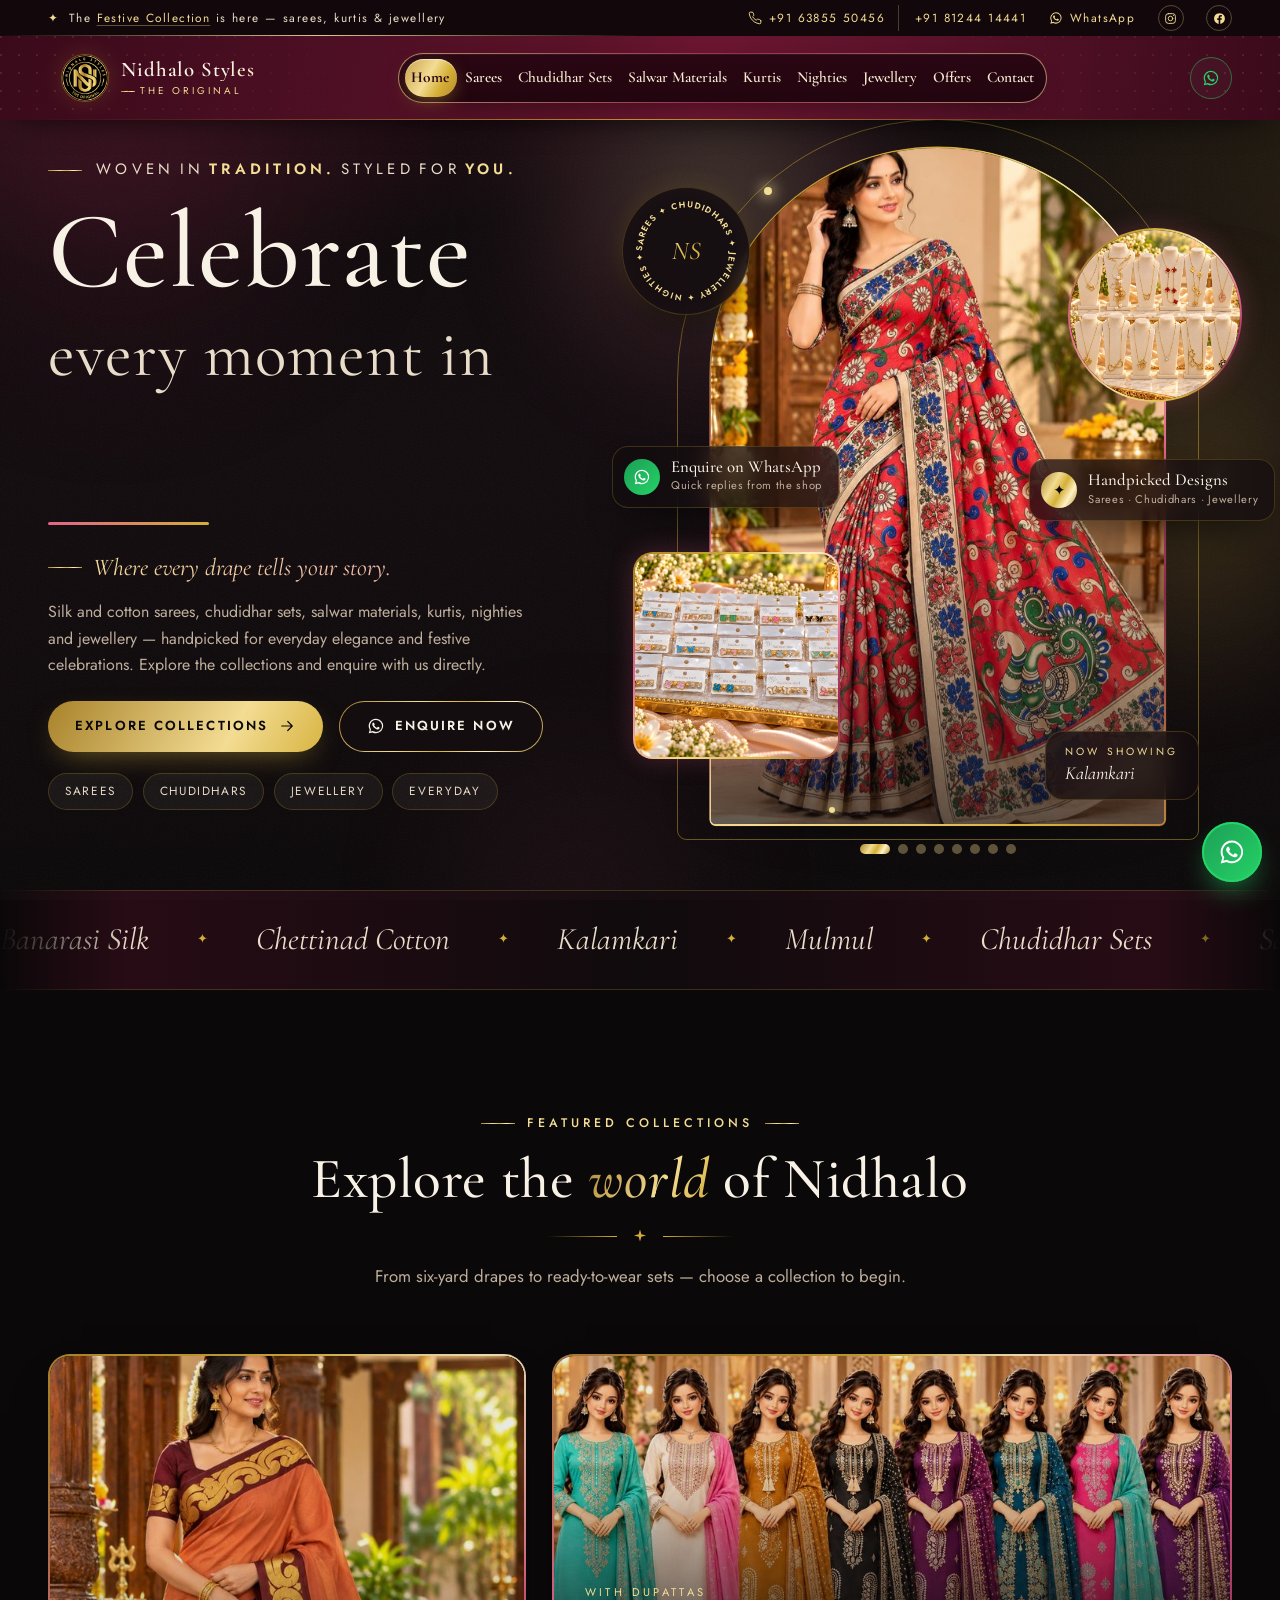
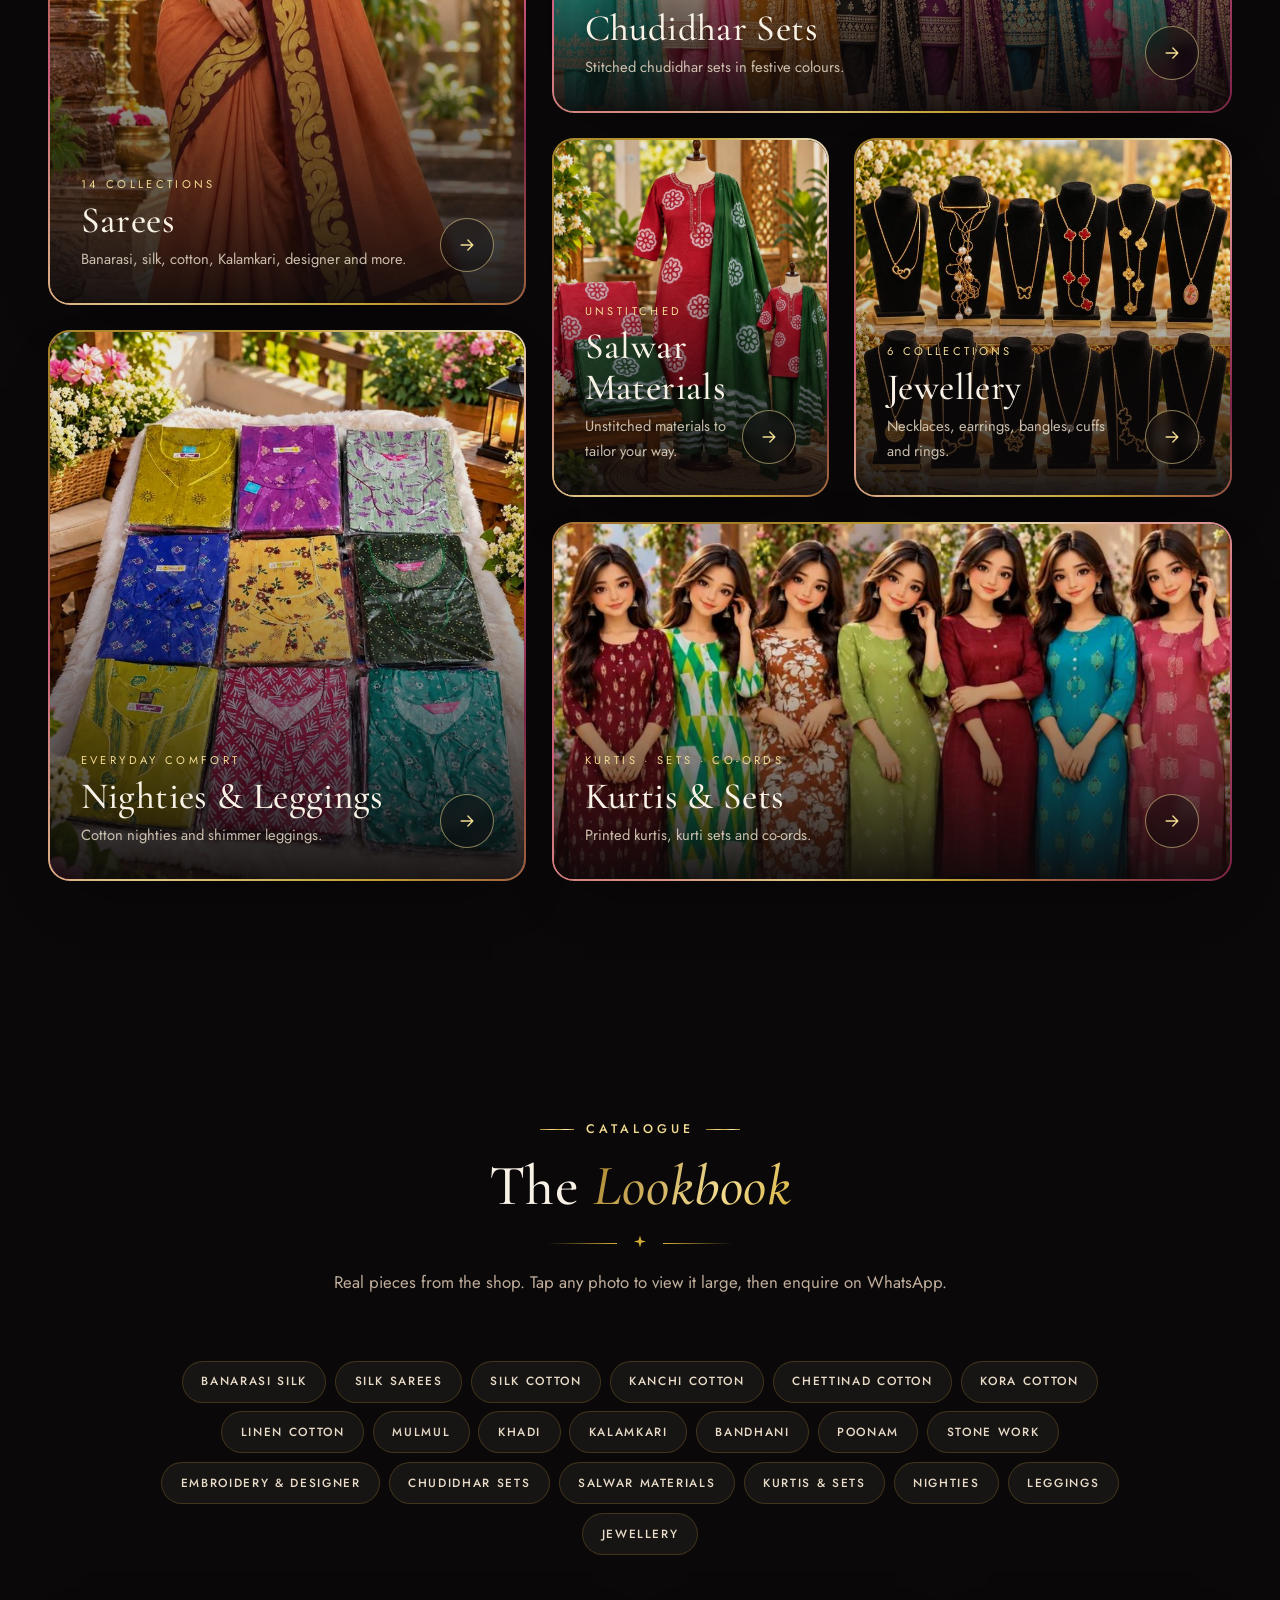
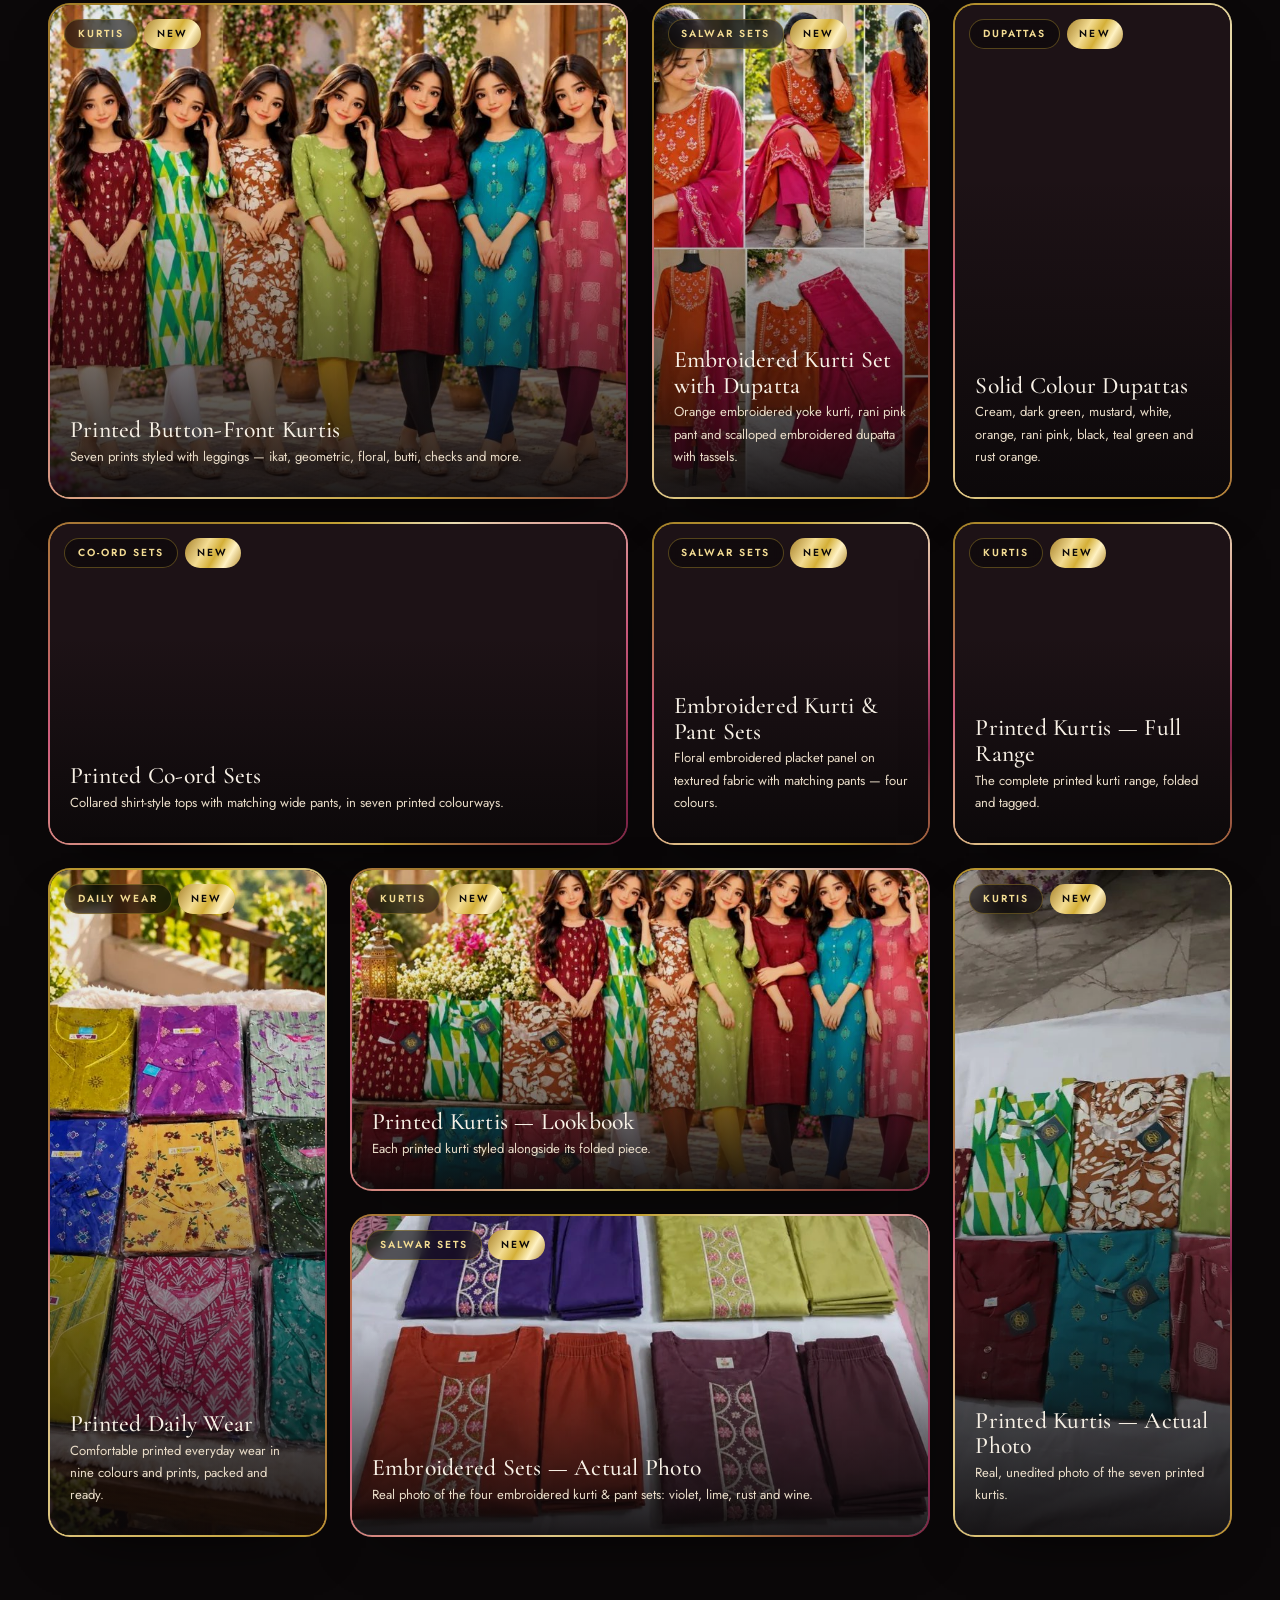
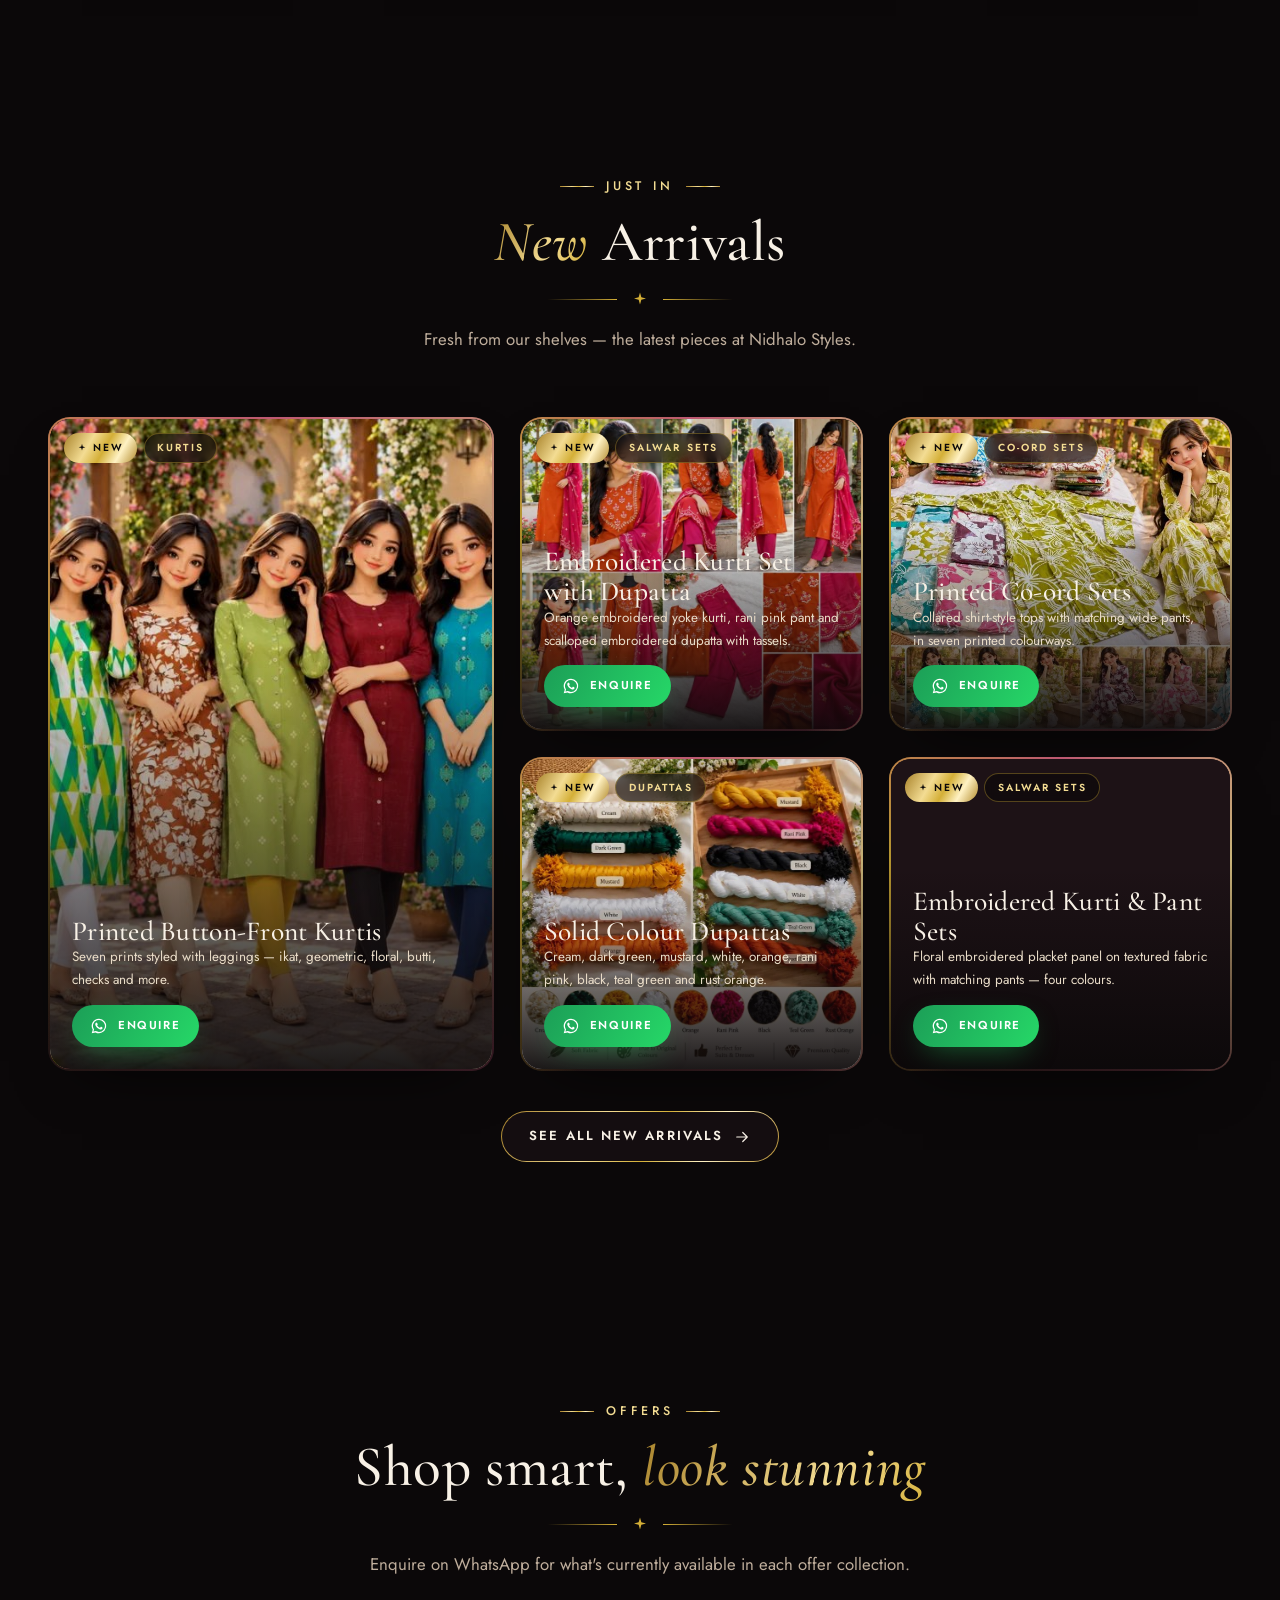
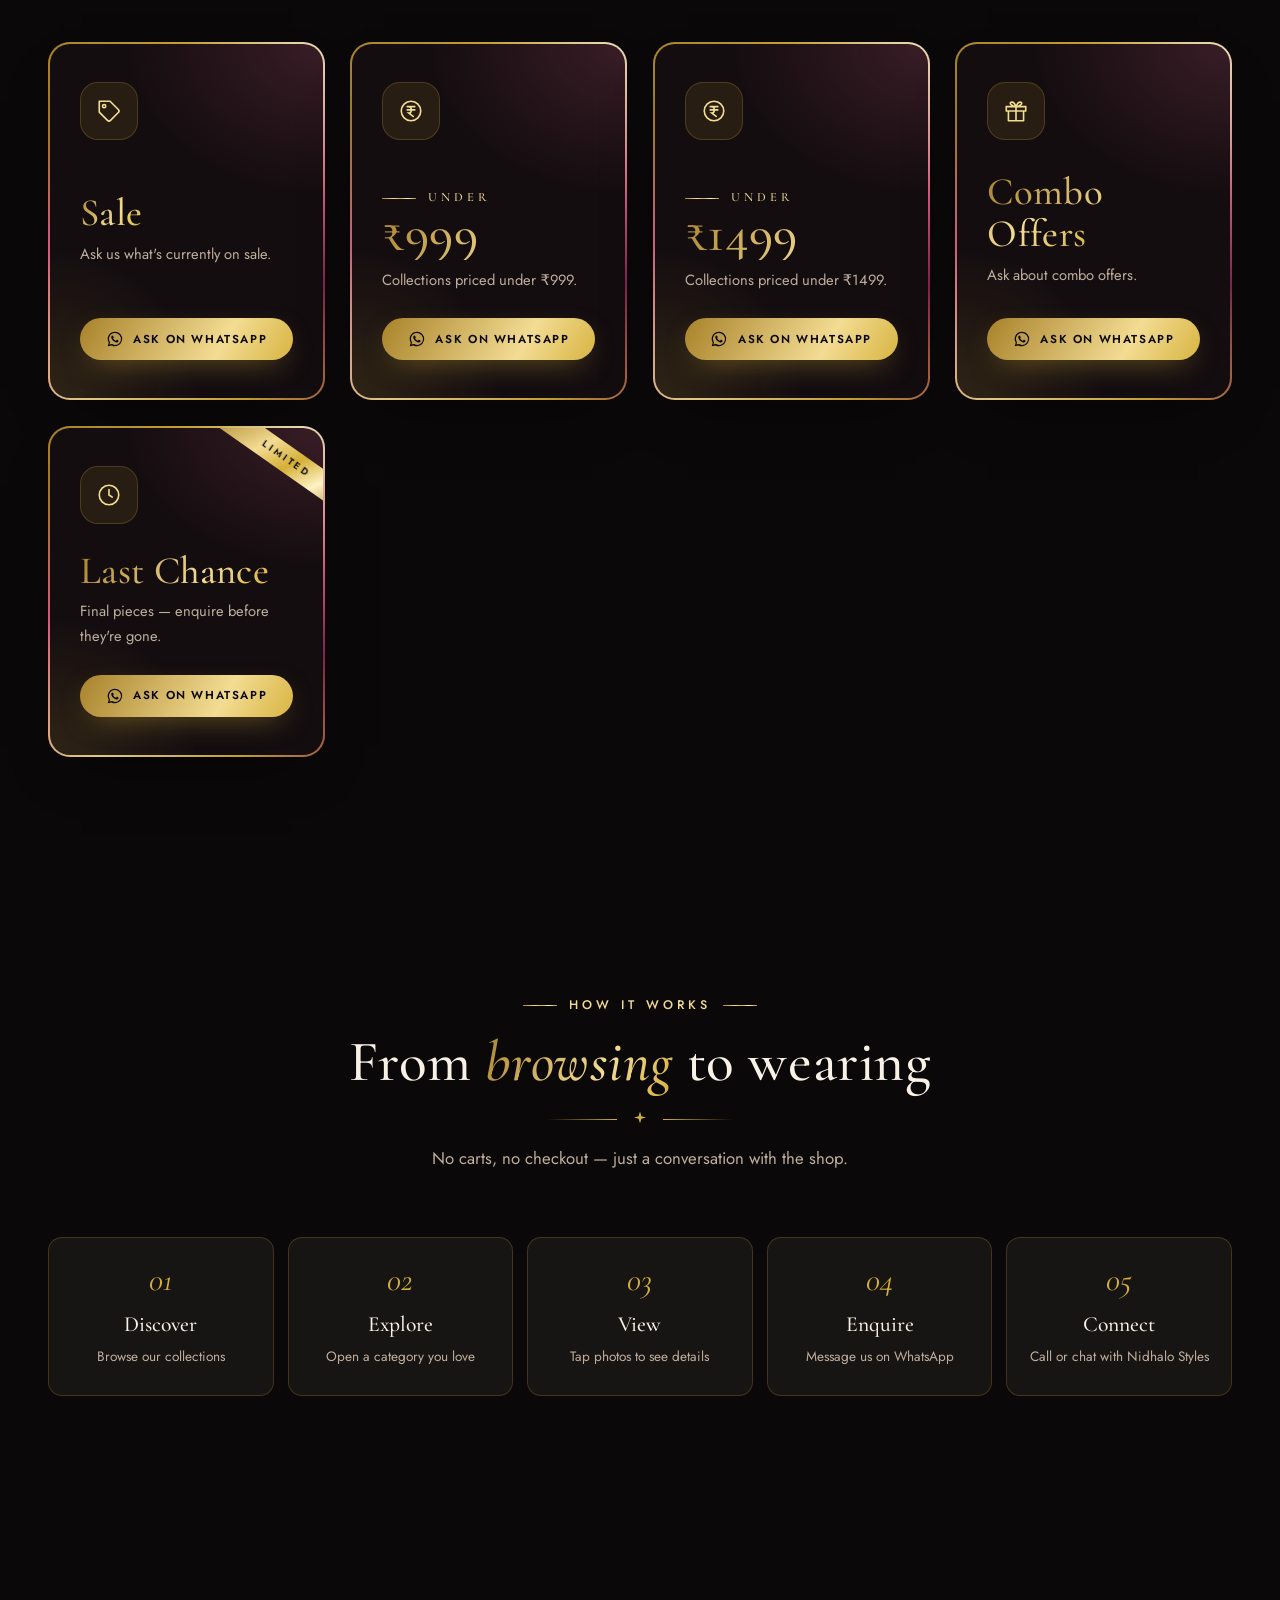
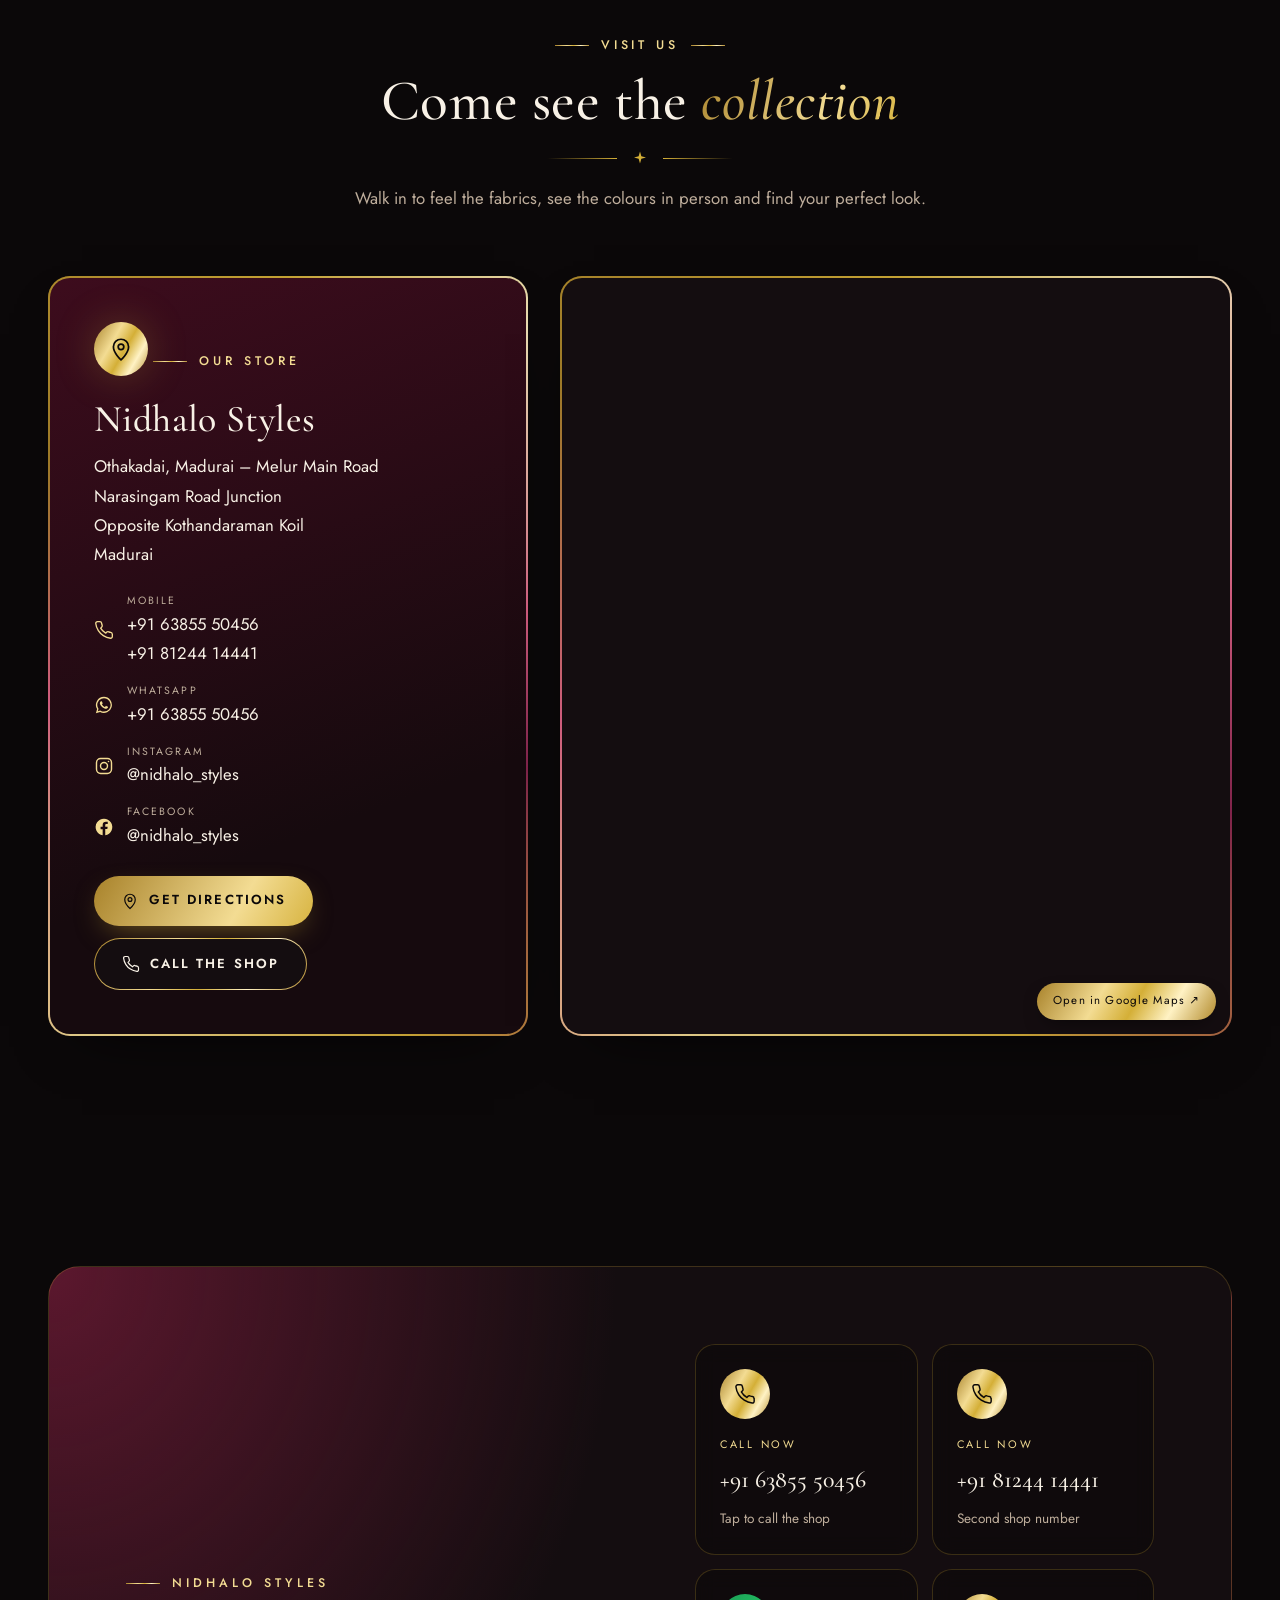
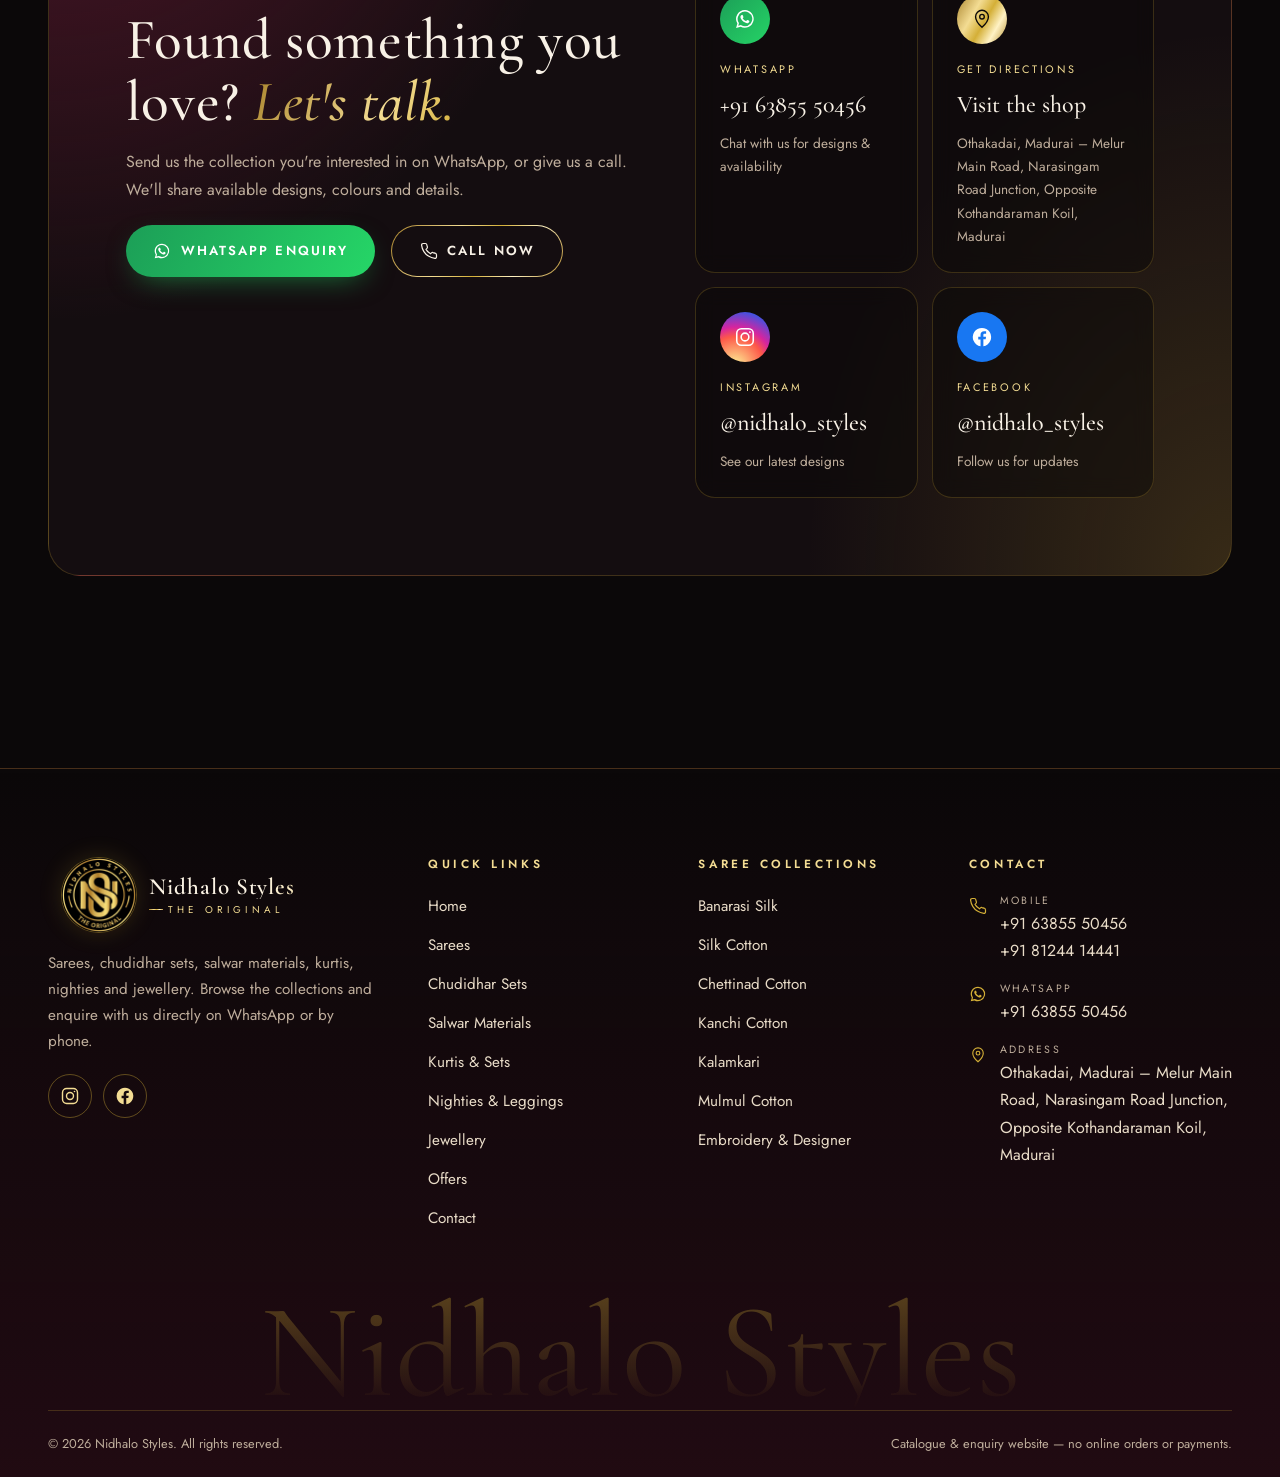
<file: index.html>
<!doctype html>
<html lang="en">
<head>
<meta charset="utf-8">
<meta name="viewport" content="width=device-width, initial-scale=1, viewport-fit=cover">
<title>Nidhalo Styles — The Original | Sarees, Chudidhar Sets, Salwar Materials & Jewellery</title>
<meta name="description" content="Nidhalo Styles — traditional and modern women's fashion. Explore sarees, chudidhar sets, salwar materials, kurtis, nighties and jewellery, and enquire on WhatsApp.">
<meta name="theme-color" content="#0b0809">
<meta property="og:title" content="Nidhalo Styles — The Original | Sarees, Chudidhar Sets, Salwar Materials & Jewellery">
<meta property="og:description" content="Nidhalo Styles — traditional and modern women's fashion. Explore sarees, chudidhar sets, salwar materials, kurtis, nighties and jewellery, and enquire on WhatsApp.">
<meta property="og:image" content="assets/logo/nidhalo-styles-logo.png">
<link rel="icon" type="image/png" href="assets/logo/favicon.png">
<link rel="apple-touch-icon" href="assets/logo/nidhalo-styles-logo.png">
<link rel="preconnect" href="https://fonts.googleapis.com">
<link rel="preconnect" href="https://fonts.gstatic.com" crossorigin>
<link href="https://fonts.googleapis.com/css2?family=Cormorant+Garamond:ital,wght@0,400;0,500;0,600;1,400;1,500&family=Jost:wght@300;400;500;600&display=swap" rel="stylesheet">
<link rel="stylesheet" href="css/style.css?v=20261030a">
<link rel="stylesheet" href="css/animations.css?v=20261030a">
<link rel="stylesheet" href="css/responsive.css?v=20261030a">
</head>
<body data-page="home">
<a class="skip-link" href="#main">Skip to content</a>
<div class="ambient" aria-hidden="true"><span class="orb o1"></span><span class="orb o2"></span><span class="orb o3"></span><span class="grain"></span></div>

<div class="topbar">
  <div class="wrap">
    <p class="tb-msg"><span class="tb-spark" aria-hidden="true">✦</span><span>The <a href="offers.html">Festive Collection</a> is here — sarees, kurtis &amp; jewellery</span></p>
    <div class="tb-links">
      <a href="tel:+916385550456" data-tel><svg viewBox="0 0 24 24" fill="none" stroke="currentColor" stroke-width="1.6" stroke-linecap="round" stroke-linejoin="round" aria-hidden="true"><path d="M22 16.9v3a2 2 0 0 1-2.2 2 19.8 19.8 0 0 1-8.6-3.1 19.5 19.5 0 0 1-6-6A19.8 19.8 0 0 1 2.1 4.2 2 2 0 0 1 4.1 2h3a2 2 0 0 1 2 1.7c.1.9.4 1.8.7 2.7a2 2 0 0 1-.5 2.1L8 9.8a16 16 0 0 0 6 6l1.3-1.3a2 2 0 0 1 2.1-.4c.9.3 1.8.6 2.7.7a2 2 0 0 1 1.7 2Z"/></svg><span>+91 63855 50456</span></a>
      <a class="tb-tel2" href="tel:+918124414441"><span>+91 81244 14441</span></a>
      <a href="https://wa.me/916385550456" data-enquire="" data-kind="general"><svg viewBox="0 0 24 24" fill="currentColor" aria-hidden="true"><path d="M12 2.2A9.7 9.7 0 0 0 3.7 16.9L2.3 21.8l5-1.3A9.7 9.7 0 1 0 12 2.2Zm0 17.7a8 8 0 0 1-4.1-1.1l-.3-.2-3 .8.8-2.9-.2-.3A8 8 0 1 1 12 19.9Zm4.4-6c-.2-.1-1.4-.7-1.7-.8-.2-.1-.4-.1-.5.1l-.8 1c-.1.2-.3.2-.5.1a6.6 6.6 0 0 1-3.3-2.9c-.2-.4.2-.4.7-1.3.1-.2 0-.3 0-.4l-.8-1.8c-.2-.5-.4-.4-.5-.4h-.5a.9.9 0 0 0-.6.3 2.7 2.7 0 0 0-.9 2c0 1.2.9 2.3 1 2.5.1.2 1.7 2.6 4.1 3.6 1.5.7 2.1.7 2.9.6.5-.1 1.4-.6 1.6-1.1.2-.6.2-1 .1-1.1l-.3-.4Z"/></svg><span>WhatsApp</span></a>
      <a class="tb-soc" href="https://www.instagram.com/nidhalo_styles/" target="_blank" rel="noopener" aria-label="Instagram @nidhalo_styles"><svg viewBox="0 0 24 24" fill="none" stroke="currentColor" stroke-width="1.7" stroke-linecap="round" stroke-linejoin="round" aria-hidden="true"><rect x="3" y="3" width="18" height="18" rx="5"/><circle cx="12" cy="12" r="4.2"/><circle cx="17.4" cy="6.6" r="1" fill="currentColor" stroke="none"/></svg></a>
      <a class="tb-soc" href="https://www.facebook.com/share/19wPVF8RFp/" target="_blank" rel="noopener" aria-label="Facebook @nidhalo_styles"><svg viewBox="0 0 24 24" fill="currentColor" aria-hidden="true"><path d="M13.5 21.9v-7.4h2.5l.4-2.9h-2.9V9.8c0-.8.3-1.4 1.4-1.4h1.6V5.8c-.3 0-1.2-.1-2.3-.1-2.3 0-3.8 1.4-3.8 3.9v2.1H7.9v2.9h2.5v7.4a10 10 0 1 1 3.1 0Z"/></svg></a>
    </div>
  </div>
</div>

<header class="site-header">
  <div class="wrap header-inner">
    <a class="brand" href="index.html" aria-label="Nidhalo Styles — Home">
      <picture><source type="image/webp" srcset="assets/logo/nidhalo-styles-logo.webp"><img class="brand-logo" src="assets/logo/nidhalo-styles-logo.png" width="54" height="54" alt="Nidhalo Styles logo"></picture>
      <span class="brand-name"><strong>Nidhalo Styles</strong><small>The Original</small></span>
    </a>
    <nav class="main-nav" id="main-nav" aria-label="Main">
      <ul>
          <li><a href="index.html" data-nav="home"><span class="nl">Home</span></a></li>
          <li><a href="sarees.html" data-nav="sarees"><span class="nl">Sarees</span></a></li>
          <li><a href="chudidhar-sets.html" data-nav="chudidhar"><span class="nl">Chudidhar Sets</span></a></li>
          <li><a href="salwar-materials.html" data-nav="salwar"><span class="nl">Salwar Materials</span></a></li>
          <li><a href="ready-to-wear.html" data-nav="ready-to-wear"><span class="nl">Kurtis</span></a></li>
          <li><a href="nighties-leggings.html" data-nav="nighties"><span class="nl">Nighties</span></a></li>
          <li><a href="jewellery.html" data-nav="jewellery"><span class="nl">Jewellery</span></a></li>
          <li><a href="offers.html" data-nav="offers"><span class="nl">Offers</span></a></li>
          <li><a href="contact.html" data-nav="contact"><span class="nl">Contact</span></a></li>
        <li class="nav-pill" aria-hidden="true"></li>
      </ul>
      <div class="nav-cta">
        <a class="btn btn-wa" href="https://wa.me/916385550456" data-enquire="" data-kind="general"><svg viewBox="0 0 24 24" fill="currentColor" aria-hidden="true"><path d="M12 2.2A9.7 9.7 0 0 0 3.7 16.9L2.3 21.8l5-1.3A9.7 9.7 0 1 0 12 2.2Zm0 17.7a8 8 0 0 1-4.1-1.1l-.3-.2-3 .8.8-2.9-.2-.3A8 8 0 1 1 12 19.9Zm4.4-6c-.2-.1-1.4-.7-1.7-.8-.2-.1-.4-.1-.5.1l-.8 1c-.1.2-.3.2-.5.1a6.6 6.6 0 0 1-3.3-2.9c-.2-.4.2-.4.7-1.3.1-.2 0-.3 0-.4l-.8-1.8c-.2-.5-.4-.4-.5-.4h-.5a.9.9 0 0 0-.6.3 2.7 2.7 0 0 0-.9 2c0 1.2.9 2.3 1 2.5.1.2 1.7 2.6 4.1 3.6 1.5.7 2.1.7 2.9.6.5-.1 1.4-.6 1.6-1.1.2-.6.2-1 .1-1.1l-.3-.4Z"/></svg><span>WhatsApp Us</span></a>
        <a class="btn btn-ghost call" href="tel:+916385550456" data-tel><svg viewBox="0 0 24 24" fill="none" stroke="currentColor" stroke-width="1.6" stroke-linecap="round" stroke-linejoin="round" aria-hidden="true"><path d="M22 16.9v3a2 2 0 0 1-2.2 2 19.8 19.8 0 0 1-8.6-3.1 19.5 19.5 0 0 1-6-6A19.8 19.8 0 0 1 2.1 4.2 2 2 0 0 1 4.1 2h3a2 2 0 0 1 2 1.7c.1.9.4 1.8.7 2.7a2 2 0 0 1-.5 2.1L8 9.8a16 16 0 0 0 6 6l1.3-1.3a2 2 0 0 1 2.1-.4c.9.3 1.8.6 2.7.7a2 2 0 0 1 1.7 2Z"/></svg><span>Call Now</span></a>
      </div>
    </nav>
    <div class="header-actions">
      <a class="hdr-icon" href="tel:+916385550456" data-tel aria-label="Call +91 63855 50456"><svg viewBox="0 0 24 24" fill="none" stroke="currentColor" stroke-width="1.6" stroke-linecap="round" stroke-linejoin="round" aria-hidden="true"><path d="M22 16.9v3a2 2 0 0 1-2.2 2 19.8 19.8 0 0 1-8.6-3.1 19.5 19.5 0 0 1-6-6A19.8 19.8 0 0 1 2.1 4.2 2 2 0 0 1 4.1 2h3a2 2 0 0 1 2 1.7c.1.9.4 1.8.7 2.7a2 2 0 0 1-.5 2.1L8 9.8a16 16 0 0 0 6 6l1.3-1.3a2 2 0 0 1 2.1-.4c.9.3 1.8.6 2.7.7a2 2 0 0 1 1.7 2Z"/></svg></a>
      <a class="hdr-icon wa" href="https://wa.me/916385550456" data-enquire="" data-kind="general" aria-label="Enquire on WhatsApp"><svg viewBox="0 0 24 24" fill="currentColor" aria-hidden="true"><path d="M12 2.2A9.7 9.7 0 0 0 3.7 16.9L2.3 21.8l5-1.3A9.7 9.7 0 1 0 12 2.2Zm0 17.7a8 8 0 0 1-4.1-1.1l-.3-.2-3 .8.8-2.9-.2-.3A8 8 0 1 1 12 19.9Zm4.4-6c-.2-.1-1.4-.7-1.7-.8-.2-.1-.4-.1-.5.1l-.8 1c-.1.2-.3.2-.5.1a6.6 6.6 0 0 1-3.3-2.9c-.2-.4.2-.4.7-1.3.1-.2 0-.3 0-.4l-.8-1.8c-.2-.5-.4-.4-.5-.4h-.5a.9.9 0 0 0-.6.3 2.7 2.7 0 0 0-.9 2c0 1.2.9 2.3 1 2.5.1.2 1.7 2.6 4.1 3.6 1.5.7 2.1.7 2.9.6.5-.1 1.4-.6 1.6-1.1.2-.6.2-1 .1-1.1l-.3-.4Z"/></svg></a>
      <a class="btn btn-sm hdr-cta" href="contact.html">Enquire Now <svg viewBox="0 0 24 24" fill="none" stroke="currentColor" stroke-width="1.6" stroke-linecap="round" stroke-linejoin="round" aria-hidden="true"><path d="M5 12h14M13 6l6 6-6 6"/></svg></a>
      <button class="menu-toggle" type="button" aria-controls="main-nav" aria-expanded="false" aria-label="Open menu"><span></span><span></span><span></span></button>
    </div>
  </div>
</header>

<main id="main">
  <section class="hero">
    <div class="wrap hero-grid">
      <div class="hero-copy">
        <p class="brand-line" aria-label="Woven in Tradition. Styled for You."><span class="bw" style="--i:0" aria-hidden="true">Woven</span><span class="bw" style="--i:1" aria-hidden="true">in</span><span class="bw gw" style="--i:2" aria-hidden="true">Tradition.</span><span class="bw" style="--i:3" aria-hidden="true">Styled</span><span class="bw" style="--i:4" aria-hidden="true">for</span><span class="bw gw" style="--i:5" aria-hidden="true">You.</span></p>
        <h1 class="hero-title"><span class="sr-only">Nidhalo Styles — </span><span class="line"><span>Celebrate</span></span><span class="line"><span>every moment in</span></span><span class="line rot-line"><span class="rotator" aria-live="off" data-words="Silk|Tradition|Elegance|Colour|Grace"><span class="rw italic gold-text">Silk</span></span></span></h1>
        <p class="tagline"><span class="tl-line"></span>Where every drape tells your story.</p>
        <p class="lede">Silk and cotton sarees, chudidhar sets, salwar materials, kurtis, nighties and jewellery — handpicked for everyday elegance and festive celebrations. Explore the collections and enquire with us directly.</p>
        <div class="hero-ctas">
          <a class="btn" href="#collections">Explore Collections <svg viewBox="0 0 24 24" fill="none" stroke="currentColor" stroke-width="1.6" stroke-linecap="round" stroke-linejoin="round" aria-hidden="true"><path d="M5 12h14M13 6l6 6-6 6"/></svg></a>
          <a class="btn btn-ghost wa" href="https://wa.me/916385550456" data-enquire="" data-kind="general"><svg viewBox="0 0 24 24" fill="currentColor" aria-hidden="true"><path d="M12 2.2A9.7 9.7 0 0 0 3.7 16.9L2.3 21.8l5-1.3A9.7 9.7 0 1 0 12 2.2Zm0 17.7a8 8 0 0 1-4.1-1.1l-.3-.2-3 .8.8-2.9-.2-.3A8 8 0 1 1 12 19.9Zm4.4-6c-.2-.1-1.4-.7-1.7-.8-.2-.1-.4-.1-.5.1l-.8 1c-.1.2-.3.2-.5.1a6.6 6.6 0 0 1-3.3-2.9c-.2-.4.2-.4.7-1.3.1-.2 0-.3 0-.4l-.8-1.8c-.2-.5-.4-.4-.5-.4h-.5a.9.9 0 0 0-.6.3 2.7 2.7 0 0 0-.9 2c0 1.2.9 2.3 1 2.5.1.2 1.7 2.6 4.1 3.6 1.5.7 2.1.7 2.9.6.5-.1 1.4-.6 1.6-1.1.2-.6.2-1 .1-1.1l-.3-.4Z"/></svg><span>Enquire Now</span></a>
        </div>
        <div class="hero-meta" aria-label="Highlights"><span>Sarees</span><span>Chudidhars</span><span>Jewellery</span><span>Everyday</span></div>
      </div>
      <div class="hero-visual">
        <div class="hero-light" aria-hidden="true"><span class="hl-key"></span><span class="hl-rim"></span><span class="hl-shadow"></span><i class="bk b1"></i><i class="bk b3"></i><i class="bk b6"></i><i class="bk b9"></i></div>
        <span class="hero-ring r2" aria-hidden="true"></span>
        <span class="hero-ring" aria-hidden="true"></span>
        <div class="hero-arch hero-slider" aria-roledescription="carousel" aria-label="Featured collections"><figure class="hs-slide active" data-badge="Kalamkari" data-lightbox data-group="hero" data-full="assets/c/kalamkari-1.jpg" data-title="Kalamkari Saree" data-desc="Enquire on WhatsApp for current designs and colours." role="button" tabindex="0" aria-label="View Kalamkari Saree"><img src="assets/c/kalamkari-1-800.jpg" srcset="assets/c/kalamkari-1-800.jpg 600w, assets/c/kalamkari-1.jpg 1024w" sizes="(max-width: 720px) 90vw, 40vw" width="1024" height="1536" alt="Kalamkari Saree — Nidhalo Styles" decoding="async" fetchpriority="high" style="object-position:50% 20%"></figure><figure class="hs-slide" data-badge="Chettinad Cotton" data-lightbox data-group="hero" data-full="assets/c/chettinad-cotton-1.jpg" data-title="Chettinad Cotton Saree" data-desc="Enquire on WhatsApp for current designs and colours." role="button" tabindex="0" aria-label="View Chettinad Cotton Saree"><img src="assets/c/chettinad-cotton-1-800.jpg" srcset="assets/c/chettinad-cotton-1-800.jpg 489w, assets/c/chettinad-cotton-1.jpg 869w" sizes="(max-width: 720px) 90vw, 40vw" width="869" height="1600" alt="Chettinad Cotton Saree — Nidhalo Styles" decoding="async" style="object-position:50% 20%"></figure><figure class="hs-slide" data-badge="Mulmul Cotton" data-lightbox data-group="hero" data-full="assets/c/mulmul-2.jpg" data-title="Mulmul Cotton Saree" data-desc="Enquire on WhatsApp for current designs and colours." role="button" tabindex="0" aria-label="View Mulmul Cotton Saree"><img src="assets/c/mulmul-2-800.jpg" srcset="assets/c/mulmul-2-800.jpg 600w, assets/c/mulmul-2.jpg 1024w" sizes="(max-width: 720px) 90vw, 40vw" width="1024" height="1536" alt="Mulmul Cotton Saree — Nidhalo Styles" decoding="async" style="object-position:50% 20%"></figure><figure class="hs-slide" data-badge="Banarasi Silk" data-lightbox data-group="hero" data-full="assets/c/banarasi-silk-1.jpg" data-title="Banarasi Silk Saree" data-desc="Enquire on WhatsApp for current designs and colours." role="button" tabindex="0" aria-label="View Banarasi Silk Saree"><img src="assets/c/banarasi-silk-1-800.jpg" srcset="assets/c/banarasi-silk-1-800.jpg 667w, assets/c/banarasi-silk-1.jpg 1080w" sizes="(max-width: 720px) 90vw, 40vw" width="1080" height="1457" alt="Banarasi Silk Saree — Nidhalo Styles" decoding="async" style="object-position:30% 30%"></figure><figure class="hs-slide" data-badge="Khadi Sarees" data-lightbox data-group="hero" data-full="assets/c/khadi-1.jpg" data-title="Khadi Sarees" data-desc="Enquire on WhatsApp for current designs and colours." role="button" tabindex="0" aria-label="View Khadi Sarees"><img src="assets/c/khadi-1-800.jpg" srcset="assets/c/khadi-1-800.jpg 720w, assets/c/khadi-1.jpg 1122w" sizes="(max-width: 720px) 90vw, 40vw" width="1122" height="1402" alt="Khadi Sarees — Nidhalo Styles" decoding="async" style="object-position:50% 30%"></figure><figure class="hs-slide" data-badge="Embroidery &amp; Designer" data-lightbox data-group="hero" data-full="assets/c/embroidery-designer-1.jpg" data-title="Embroidery Designer Saree" data-desc="Enquire on WhatsApp for current designs and colours." role="button" tabindex="0" aria-label="View Embroidery Designer Saree"><img src="assets/c/embroidery-designer-1-800.jpg" srcset="assets/c/embroidery-designer-1-800.jpg 600w, assets/c/embroidery-designer-1.jpg 1024w" sizes="(max-width: 720px) 90vw, 40vw" width="1024" height="1536" alt="Embroidery Designer Saree — Nidhalo Styles" decoding="async" style="object-position:30% 20%"></figure><figure class="hs-slide" data-badge="Chudidhar Sets" data-lightbox data-group="hero" data-full="assets/c/chudidhar-sets-6.jpg" data-title="Chudidhar Sets" data-desc="Enquire on WhatsApp for current designs and colours." role="button" tabindex="0" aria-label="View Chudidhar Sets"><img src="assets/c/chudidhar-sets-6-800.jpg" srcset="assets/c/chudidhar-sets-6-800.jpg 900w, assets/c/chudidhar-sets-6.jpg 1536w" sizes="(max-width: 720px) 90vw, 40vw" width="1536" height="1024" alt="Chudidhar Sets — Nidhalo Styles" decoding="async" style="object-position:50% 30%"></figure><figure class="hs-slide" data-badge="Salwar Materials" data-lightbox data-group="hero" data-full="assets/c/salwar-materials-1.jpg" data-title="Salwar Materials" data-desc="Enquire on WhatsApp for current designs and colours." role="button" tabindex="0" aria-label="View Salwar Materials"><img src="assets/c/salwar-materials-1-800.jpg" srcset="assets/c/salwar-materials-1-800.jpg 720w, assets/c/salwar-materials-1.jpg 1122w" sizes="(max-width: 720px) 90vw, 40vw" width="1122" height="1402" alt="Salwar Materials — Nidhalo Styles" decoding="async" style="object-position:50% 30%"></figure><span class="hs-shine" aria-hidden="true"></span></div>
        <div class="hs-dots" role="group" aria-label="Choose slide"><button type="button" class="hs-dot active" aria-label="Show slide 1"></button><button type="button" class="hs-dot" aria-label="Show slide 2"></button><button type="button" class="hs-dot" aria-label="Show slide 3"></button><button type="button" class="hs-dot" aria-label="Show slide 4"></button><button type="button" class="hs-dot" aria-label="Show slide 5"></button><button type="button" class="hs-dot" aria-label="Show slide 6"></button><button type="button" class="hs-dot" aria-label="Show slide 7"></button><button type="button" class="hs-dot" aria-label="Show slide 8"></button></div>
        <div class="hero-chip c1" data-parallax="0.06"><div class="float" data-lightbox data-group="hero" data-full="assets/c/jw-earrings-1.jpg" data-title="Earrings" data-desc="Gold-tone earrings from our jewellery collection." role="button" tabindex="0" aria-label="View earrings"><img src="assets/c/jw-earrings-1-800.jpg" width="900" height="900" alt="Gold-tone earrings — Nidhalo Styles" loading="lazy" decoding="async" style="object-position:50% 50%"></div></div>
        <div class="hero-chip c2" data-parallax="0.09"><div class="float" data-lightbox data-group="hero" data-full="assets/c/jw-necklaces-2.jpg" data-title="Pendant Chains" data-desc="Gold-tone pendant chains from our jewellery collection." role="button" tabindex="0" aria-label="View pendant chains"><img src="assets/c/jw-necklaces-2-800.jpg" width="675" height="675" alt="Gold-tone pendant chains — Nidhalo Styles" loading="lazy" decoding="async" style="object-position:50% 40%"></div></div>
        <div class="hero-badge"><small>Now showing</small><span class="hb-text">Kalamkari</span></div>
        <div class="spin-badge" aria-hidden="true"><svg viewBox="0 0 120 120"><defs><path id="circ" d="M60,60 m-46,0 a46,46 0 1,1 92,0 a46,46 0 1,1 -92,0"/></defs><text><textPath href="#circ" textLength="286" lengthAdjust="spacing">SAREES ✦ CHUDIDHARS ✦ JEWELLERY ✦ NIGHTIES ✦</textPath></text></svg><span class="sb-core">NS</span></div>
        <div class="float-card fc1"><span class="fc-ic">✦</span><div><strong>Handpicked Designs</strong><small>Sarees · Chudidhars · Jewellery</small></div></div>
        <div class="float-card fc2"><span class="fc-ic wa"><svg viewBox="0 0 24 24" fill="currentColor" aria-hidden="true"><path d="M12 2.2A9.7 9.7 0 0 0 3.7 16.9L2.3 21.8l5-1.3A9.7 9.7 0 1 0 12 2.2Zm0 17.7a8 8 0 0 1-4.1-1.1l-.3-.2-3 .8.8-2.9-.2-.3A8 8 0 1 1 12 19.9Zm4.4-6c-.2-.1-1.4-.7-1.7-.8-.2-.1-.4-.1-.5.1l-.8 1c-.1.2-.3.2-.5.1a6.6 6.6 0 0 1-3.3-2.9c-.2-.4.2-.4.7-1.3.1-.2 0-.3 0-.4l-.8-1.8c-.2-.5-.4-.4-.5-.4h-.5a.9.9 0 0 0-.6.3 2.7 2.7 0 0 0-.9 2c0 1.2.9 2.3 1 2.5.1.2 1.7 2.6 4.1 3.6 1.5.7 2.1.7 2.9.6.5-.1 1.4-.6 1.6-1.1.2-.6.2-1 .1-1.1l-.3-.4Z"/></svg></span><div><strong>Enquire on WhatsApp</strong><small>Quick replies from the shop</small></div></div>
        <div class="petals" aria-hidden="true"><i></i><i></i><i></i><i></i><i></i><i></i><i></i></div>
        <span class="sparkle s1" aria-hidden="true"></span><span class="sparkle s2" aria-hidden="true"></span><span class="sparkle s3" aria-hidden="true"></span>
      </div>
    </div>
    <div class="scroll-cue" aria-hidden="true">Scroll<i></i></div>
  </section>

  <div class="marquee" aria-hidden="true">
    <div class="marquee-track">
      <span>Banarasi Silk</span><span>Chettinad Cotton</span><span>Kalamkari</span><span>Mulmul</span><span>Chudidhar Sets</span><span>Salwar Materials</span><span>Kurtis</span><span>Nighties</span><span>Leggings</span><span>Jewellery</span><span>Banarasi Silk</span><span>Chettinad Cotton</span><span>Kalamkari</span><span>Mulmul</span><span>Chudidhar Sets</span><span>Salwar Materials</span><span>Kurtis</span><span>Nighties</span><span>Leggings</span><span>Jewellery</span>
    </div>
  </div>

  <section class="section" id="collections">
    <div class="wrap">
      <div class="section-head" data-reveal="up">
        <span class="eyebrow both">Featured Collections</span>
        <h2>Explore the <em class="gold-text">world</em> of Nidhalo</h2><span class="ornament" aria-hidden="true"><svg viewBox="0 0 24 24" fill="currentColor"><path d="M12 2l1.8 6.2L20 10l-6.2 1.8L12 18l-1.8-6.2L4 10l6.2-1.8z"/></svg></span>
        <p>From six-yard drapes to ready-to-wear sets — choose a collection to begin.</p>
      </div>
      <div class="collections-grid">
        
        <article class="gb collection-card">
          <a href="sarees.html" class="gb-inner" aria-label="Sarees — view collection">
            <div class="media"><img src="assets/c/chettinad-cotton-3-800.jpg" srcset="assets/c/chettinad-cotton-3-800.jpg 600w, assets/c/chettinad-cotton-3.jpg 1024w" sizes="(max-width: 720px) 100vw, 40vw" width="1024" height="1536" alt="Chettinad cotton saree" loading="lazy" decoding="async" style="object-position:50% 20%"><div class="shade"></div></div>
            <div class="cc-body">
              <div><span class="count">14 collections</span><h3>Sarees</h3><p>Banarasi, silk, cotton, Kalamkari, designer and more.</p></div>
              <span class="arrow-dot"><svg viewBox="0 0 24 24" fill="none" stroke="currentColor" stroke-width="1.6" stroke-linecap="round" stroke-linejoin="round" aria-hidden="true"><path d="M5 12h14M13 6l6 6-6 6"/></svg></span>
            </div>
            <span class="reveal-bar"></span>
          </a>
        </article>
        
        <article class="gb collection-card">
          <a href="chudidhar-sets.html" class="gb-inner" aria-label="Chudidhar Sets — view collection">
            <div class="media"><img src="assets/c/chudidhar-sets-6-800.jpg" srcset="assets/c/chudidhar-sets-6-800.jpg 900w, assets/c/chudidhar-sets-6.jpg 1536w" sizes="(max-width: 720px) 100vw, 40vw" width="1536" height="1024" alt="Chudidhar sets with dupattas" loading="lazy" decoding="async" style="object-position:50% 25%"><div class="shade"></div></div>
            <div class="cc-body">
              <div><span class="count">With dupattas</span><h3>Chudidhar Sets</h3><p>Stitched chudidhar sets in festive colours.</p></div>
              <span class="arrow-dot"><svg viewBox="0 0 24 24" fill="none" stroke="currentColor" stroke-width="1.6" stroke-linecap="round" stroke-linejoin="round" aria-hidden="true"><path d="M5 12h14M13 6l6 6-6 6"/></svg></span>
            </div>
            <span class="reveal-bar"></span>
          </a>
        </article>
        
        <article class="gb collection-card">
          <a href="salwar-materials.html" class="gb-inner" aria-label="Salwar Materials — view collection">
            <div class="media"><img src="assets/c/salwar-materials-3-800.jpg" srcset="assets/c/salwar-materials-3-800.jpg 720w, assets/c/salwar-materials-3.jpg 1122w" sizes="(max-width: 720px) 100vw, 40vw" width="1122" height="1402" alt="Salwar materials with dupatta" loading="lazy" decoding="async" style="object-position:50% 30%"><div class="shade"></div></div>
            <div class="cc-body">
              <div><span class="count">Unstitched</span><h3>Salwar Materials</h3><p>Unstitched materials to tailor your way.</p></div>
              <span class="arrow-dot"><svg viewBox="0 0 24 24" fill="none" stroke="currentColor" stroke-width="1.6" stroke-linecap="round" stroke-linejoin="round" aria-hidden="true"><path d="M5 12h14M13 6l6 6-6 6"/></svg></span>
            </div>
            <span class="reveal-bar"></span>
          </a>
        </article>
        
        <article class="gb collection-card">
          <a href="jewellery.html" class="gb-inner" aria-label="Jewellery — view collection">
            <div class="media"><img src="assets/c/jw-necklaces-1-800.jpg" srcset="assets/c/jw-necklaces-1-800.jpg 675w, assets/c/jw-necklaces-1.jpg 1086w" sizes="(max-width: 720px) 100vw, 40vw" width="1086" height="1448" alt="Gold-tone necklaces on display" loading="lazy" decoding="async" style="object-position:50% 30%"><div class="shade"></div></div>
            <div class="cc-body">
              <div><span class="count">6 collections</span><h3>Jewellery</h3><p>Necklaces, earrings, bangles, cuffs and rings.</p></div>
              <span class="arrow-dot"><svg viewBox="0 0 24 24" fill="none" stroke="currentColor" stroke-width="1.6" stroke-linecap="round" stroke-linejoin="round" aria-hidden="true"><path d="M5 12h14M13 6l6 6-6 6"/></svg></span>
            </div>
            <span class="reveal-bar"></span>
          </a>
        </article>
        
        <article class="gb collection-card">
          <a href="nighties-leggings.html" class="gb-inner" aria-label="Nighties &amp; Leggings — view collection">
            <div class="media"><img src="assets/c/nighties-1-800.jpg" srcset="assets/c/nighties-1-800.jpg 667w, assets/c/nighties-1.jpg 1080w" sizes="(max-width: 720px) 100vw, 40vw" width="1080" height="1457" alt="Printed cotton nighties" loading="lazy" decoding="async" style="object-position:50% 40%"><div class="shade"></div></div>
            <div class="cc-body">
              <div><span class="count">Everyday comfort</span><h3>Nighties &amp; Leggings</h3><p>Cotton nighties and shimmer leggings.</p></div>
              <span class="arrow-dot"><svg viewBox="0 0 24 24" fill="none" stroke="currentColor" stroke-width="1.6" stroke-linecap="round" stroke-linejoin="round" aria-hidden="true"><path d="M5 12h14M13 6l6 6-6 6"/></svg></span>
            </div>
            <span class="reveal-bar"></span>
          </a>
        </article>
        
        <article class="gb collection-card">
          <a href="ready-to-wear.html" class="gb-inner" aria-label="Kurtis &amp; Sets — view collection">
            <div class="media"><img src="assets/ready-to-wear/printed-kurtis-styled-800.jpg" srcset="assets/ready-to-wear/printed-kurtis-styled-800.jpg 800w, assets/ready-to-wear/printed-kurtis-styled.jpg 1600w" sizes="(max-width: 720px) 100vw, 50vw" width="1536" height="1404" alt="Models wearing printed kurtis" loading="lazy" class="lazy" decoding="async" style="object-position:50% 28%"><div class="shade"></div></div>
            <div class="cc-body">
              <div><span class="count">Kurtis · Sets · Co-ords</span><h3>Kurtis &amp; Sets</h3><p>Printed kurtis, kurti sets and co-ords.</p></div>
              <span class="arrow-dot"><svg viewBox="0 0 24 24" fill="none" stroke="currentColor" stroke-width="1.6" stroke-linecap="round" stroke-linejoin="round" aria-hidden="true"><path d="M5 12h14M13 6l6 6-6 6"/></svg></span>
            </div>
            <span class="reveal-bar"></span>
          </a>
        </article>
      </div>
    </div>
  </section>

  <section class="section" id="gallery">
    <div class="wrap">
      
      <div class="section-head" data-reveal="up">
        <span class="eyebrow both">Catalogue</span>
        <h2>The <em class='gold-text'>Lookbook</em></h2><span class="ornament" aria-hidden="true"><svg viewBox="0 0 24 24" fill="currentColor"><path d="M12 2l1.8 6.2L20 10l-6.2 1.8L12 18l-1.8-6.2L4 10l6.2-1.8z"/></svg></span>
        <p>Real pieces from the shop. Tap any photo to view it large, then enquire on WhatsApp.</p>
      </div><nav class="filter-bar cat-links" aria-label="Shop by category" data-reveal="up"><a class="chip" href="sarees.html#banarasi-silk">Banarasi Silk</a><a class="chip" href="sarees.html#silk-sarees">Silk Sarees</a><a class="chip" href="sarees.html#silk-cotton">Silk Cotton</a><a class="chip" href="sarees.html#kanchi-cotton">Kanchi Cotton</a><a class="chip" href="sarees.html#chettinad-cotton">Chettinad Cotton</a><a class="chip" href="sarees.html#kora-cotton">Kora Cotton</a><a class="chip" href="sarees.html#linen-cotton">Linen Cotton</a><a class="chip" href="sarees.html#mulmul">Mulmul</a><a class="chip" href="sarees.html#khadi">Khadi</a><a class="chip" href="sarees.html#kalamkari">Kalamkari</a><a class="chip" href="sarees.html#bandhani">Bandhani</a><a class="chip" href="sarees.html#poonam">Poonam</a><a class="chip" href="sarees.html#stone-work">Stone Work</a><a class="chip" href="sarees.html#embroidery-designer">Embroidery &amp; Designer</a><a class="chip" href="chudidhar-sets.html">Chudidhar Sets</a><a class="chip" href="salwar-materials.html">Salwar Materials</a><a class="chip" href="ready-to-wear.html">Kurtis &amp; Sets</a><a class="chip" href="nighties-leggings.html#nighties">Nighties</a><a class="chip" href="nighties-leggings.html#leggings">Leggings</a><a class="chip" href="jewellery.html">Jewellery</a></nav>
      <p class="sr-only" id="home-gallery-status" aria-live="polite"></p>
      <div class="gallery" id="home-gallery" data-render-gallery="all"></div>
      <div class="empty-state" data-empty-for="home-gallery">
        <h3>Photos of <span data-empty-name>this collection</span> are coming soon</h3>
        <p>We're updating this part of the catalogue. Message us on WhatsApp and we'll share the latest designs available in the shop.</p>
        <a class="btn btn-wa" href="https://wa.me/916385550456" data-enquire="" data-kind="collection"><svg viewBox="0 0 24 24" fill="currentColor" aria-hidden="true"><path d="M12 2.2A9.7 9.7 0 0 0 3.7 16.9L2.3 21.8l5-1.3A9.7 9.7 0 1 0 12 2.2Zm0 17.7a8 8 0 0 1-4.1-1.1l-.3-.2-3 .8.8-2.9-.2-.3A8 8 0 1 1 12 19.9Zm4.4-6c-.2-.1-1.4-.7-1.7-.8-.2-.1-.4-.1-.5.1l-.8 1c-.1.2-.3.2-.5.1a6.6 6.6 0 0 1-3.3-2.9c-.2-.4.2-.4.7-1.3.1-.2 0-.3 0-.4l-.8-1.8c-.2-.5-.4-.4-.5-.4h-.5a.9.9 0 0 0-.6.3 2.7 2.7 0 0 0-.9 2c0 1.2.9 2.3 1 2.5.1.2 1.7 2.6 4.1 3.6 1.5.7 2.1.7 2.9.6.5-.1 1.4-.6 1.6-1.1.2-.6.2-1 .1-1.1l-.3-.4Z"/></svg><span>Ask on WhatsApp</span></a>
      </div>
    </div>
  </section>

  <section class="section new-arrivals" id="new-arrivals">
    <div class="wrap">
      <div class="section-head" data-reveal="up">
        <span class="eyebrow both">Just In</span>
        <h2><em class="gold-text">New</em> Arrivals</h2><span class="ornament" aria-hidden="true"><svg viewBox="0 0 24 24" fill="currentColor"><path d="M12 2l1.8 6.2L20 10l-6.2 1.8L12 18l-1.8-6.2L4 10l6.2-1.8z"/></svg></span>
        <p>Fresh from our shelves — the latest pieces at Nidhalo Styles.</p>
      </div>
      <div class="na-grid" data-render-new></div>
      <div style="text-align:center;margin-top:40px" data-reveal="up"><a class="btn btn-ghost" href="new-arrivals.html">See all new arrivals <svg viewBox="0 0 24 24" fill="none" stroke="currentColor" stroke-width="1.6" stroke-linecap="round" stroke-linejoin="round" aria-hidden="true"><path d="M5 12h14M13 6l6 6-6 6"/></svg></a></div>
    </div>
  </section>

  <section class="section" id="offers">
    <div class="wrap">
      <div class="section-head" data-reveal="up">
        <span class="eyebrow both">Offers</span>
        <h2>Shop smart, <em class="gold-text">look stunning</em></h2><span class="ornament" aria-hidden="true"><svg viewBox="0 0 24 24" fill="currentColor"><path d="M12 2l1.8 6.2L20 10l-6.2 1.8L12 18l-1.8-6.2L4 10l6.2-1.8z"/></svg></span>
        <p>Enquire on WhatsApp for what's currently available in each offer collection.</p>
      </div>
      <div class="offers-grid" data-render-offers></div>
    </div>
  </section>

  <section class="section">
    <div class="wrap">
      <div class="section-head" data-reveal="up">
        <span class="eyebrow both">How it works</span>
        <h2>From <em class="gold-text">browsing</em> to wearing</h2><span class="ornament" aria-hidden="true"><svg viewBox="0 0 24 24" fill="currentColor"><path d="M12 2l1.8 6.2L20 10l-6.2 1.8L12 18l-1.8-6.2L4 10l6.2-1.8z"/></svg></span>
        <p>No carts, no checkout — just a conversation with the shop.</p>
      </div>
      <ol class="journey">
        <li><strong>Discover</strong><span>Browse our collections</span></li>
        <li><strong>Explore</strong><span>Open a category you love</span></li>
        <li><strong>View</strong><span>Tap photos to see details</span></li>
        <li><strong>Enquire</strong><span>Message us on WhatsApp</span></li>
        <li><strong>Connect</strong><span>Call or chat with Nidhalo Styles</span></li>
      </ol>
    </div>
  </section>

  <section class="section visit" id="visit">
    <div class="wrap">
      <div class="section-head" data-reveal="up">
        <span class="eyebrow both">Visit us</span>
        <h2>Come see the <em class="gold-text">collection</em></h2><span class="ornament" aria-hidden="true"><svg viewBox="0 0 24 24" fill="currentColor"><path d="M12 2l1.8 6.2L20 10l-6.2 1.8L12 18l-1.8-6.2L4 10l6.2-1.8z"/></svg></span>
        <p>Walk in to feel the fabrics, see the colours in person and find your perfect look.</p>
      </div>
      <div class="visit-grid" data-reveal="up">
        <div class="visit-card gb"><div class="gb-inner">
          <span class="visit-pin"><svg viewBox="0 0 24 24" fill="none" stroke="currentColor" stroke-width="1.6" stroke-linecap="round" stroke-linejoin="round" aria-hidden="true"><path d="M12 22s7-6.2 7-12a7 7 0 0 0-14 0c0 5.8 7 12 7 12Z"/><circle cx="12" cy="10" r="2.6"/></svg></span>
          <span class="eyebrow">Our store</span>
          <h3>Nidhalo Styles</h3>
          <address>Othakadai, Madurai – Melur Main Road<br>Narasingam Road Junction<br>Opposite Kothandaraman Koil<br>Madurai</address>
          <ul class="visit-list">
            <li><svg viewBox="0 0 24 24" fill="none" stroke="currentColor" stroke-width="1.6" stroke-linecap="round" stroke-linejoin="round" aria-hidden="true"><path d="M22 16.9v3a2 2 0 0 1-2.2 2 19.8 19.8 0 0 1-8.6-3.1 19.5 19.5 0 0 1-6-6A19.8 19.8 0 0 1 2.1 4.2 2 2 0 0 1 4.1 2h3a2 2 0 0 1 2 1.7c.1.9.4 1.8.7 2.7a2 2 0 0 1-.5 2.1L8 9.8a16 16 0 0 0 6 6l1.3-1.3a2 2 0 0 1 2.1-.4c.9.3 1.8.6 2.7.7a2 2 0 0 1 1.7 2Z"/></svg><div><small>Mobile</small><a href="tel:+916385550456">+91 63855 50456</a><br><a href="tel:+918124414441">+91 81244 14441</a></div></li>
            <li><svg viewBox="0 0 24 24" fill="currentColor" aria-hidden="true"><path d="M12 2.2A9.7 9.7 0 0 0 3.7 16.9L2.3 21.8l5-1.3A9.7 9.7 0 1 0 12 2.2Zm0 17.7a8 8 0 0 1-4.1-1.1l-.3-.2-3 .8.8-2.9-.2-.3A8 8 0 1 1 12 19.9Zm4.4-6c-.2-.1-1.4-.7-1.7-.8-.2-.1-.4-.1-.5.1l-.8 1c-.1.2-.3.2-.5.1a6.6 6.6 0 0 1-3.3-2.9c-.2-.4.2-.4.7-1.3.1-.2 0-.3 0-.4l-.8-1.8c-.2-.5-.4-.4-.5-.4h-.5a.9.9 0 0 0-.6.3 2.7 2.7 0 0 0-.9 2c0 1.2.9 2.3 1 2.5.1.2 1.7 2.6 4.1 3.6 1.5.7 2.1.7 2.9.6.5-.1 1.4-.6 1.6-1.1.2-.6.2-1 .1-1.1l-.3-.4Z"/></svg><div><small>WhatsApp</small><a href="https://wa.me/916385550456" data-enquire="" data-kind="general">+91 63855 50456</a></div></li>
            <li><svg viewBox="0 0 24 24" fill="none" stroke="currentColor" stroke-width="1.7" stroke-linecap="round" stroke-linejoin="round" aria-hidden="true"><rect x="3" y="3" width="18" height="18" rx="5"/><circle cx="12" cy="12" r="4.2"/><circle cx="17.4" cy="6.6" r="1" fill="currentColor" stroke="none"/></svg><div><small>Instagram</small><a href="https://www.instagram.com/nidhalo_styles/" target="_blank" rel="noopener">@nidhalo_styles</a></div></li>
            <li><svg viewBox="0 0 24 24" fill="currentColor" aria-hidden="true"><path d="M13.5 21.9v-7.4h2.5l.4-2.9h-2.9V9.8c0-.8.3-1.4 1.4-1.4h1.6V5.8c-.3 0-1.2-.1-2.3-.1-2.3 0-3.8 1.4-3.8 3.9v2.1H7.9v2.9h2.5v7.4a10 10 0 1 1 3.1 0Z"/></svg><div><small>Facebook</small><a href="https://www.facebook.com/share/19wPVF8RFp/" target="_blank" rel="noopener">@nidhalo_styles</a></div></li>
          </ul>
          <div class="visit-actions">
            <a class="btn" href="https://www.google.com/maps/dir/?api=1&destination=Kothandaramar%20Temple%2C%20Othakadai%2C%20Narasingam%20Road%20Junction%2C%20Madurai%20-%20Melur%20Main%20Road%2C%20Madurai" target="_blank" rel="noopener"><svg viewBox="0 0 24 24" fill="none" stroke="currentColor" stroke-width="1.6" stroke-linecap="round" stroke-linejoin="round" aria-hidden="true"><path d="M12 22s7-6.2 7-12a7 7 0 0 0-14 0c0 5.8 7 12 7 12Z"/><circle cx="12" cy="10" r="2.6"/></svg><span>Get Directions</span></a>
            <a class="btn btn-ghost" href="tel:+916385550456"><svg viewBox="0 0 24 24" fill="none" stroke="currentColor" stroke-width="1.6" stroke-linecap="round" stroke-linejoin="round" aria-hidden="true"><path d="M22 16.9v3a2 2 0 0 1-2.2 2 19.8 19.8 0 0 1-8.6-3.1 19.5 19.5 0 0 1-6-6A19.8 19.8 0 0 1 2.1 4.2 2 2 0 0 1 4.1 2h3a2 2 0 0 1 2 1.7c.1.9.4 1.8.7 2.7a2 2 0 0 1-.5 2.1L8 9.8a16 16 0 0 0 6 6l1.3-1.3a2 2 0 0 1 2.1-.4c.9.3 1.8.6 2.7.7a2 2 0 0 1 1.7 2Z"/></svg><span>Call the shop</span></a>
          </div>
        </div></div>
        <div class="visit-map gb"><div class="gb-inner">
          <iframe title="Map showing Nidhalo Styles near Kothandaraman Koil, Othakadai, Madurai" src="https://maps.google.com/maps?q=Kothandaramar%20Temple%2C%20Othakadai%2C%20Narasingam%20Road%20Junction%2C%20Madurai%20-%20Melur%20Main%20Road%2C%20Madurai&z=16&output=embed" loading="lazy" referrerpolicy="no-referrer-when-downgrade" allowfullscreen></iframe>
          <a class="map-open" href="https://www.google.com/maps/dir/?api=1&destination=Kothandaramar%20Temple%2C%20Othakadai%2C%20Narasingam%20Road%20Junction%2C%20Madurai%20-%20Melur%20Main%20Road%2C%20Madurai" target="_blank" rel="noopener">Open in Google Maps ↗</a>
        </div></div>
      </div>
    </div>
  </section>

  <section class="section" id="contact">
    <div class="wrap">
      <div class="contact-panel" data-reveal="scale">
        <div class="mandala" data-mandala="16" aria-hidden="true"></div>
        <div>
          <span class="eyebrow">Nidhalo Styles</span>
          <h2>Found something you love? <em class="gold-text">Let's talk.</em></h2>
          <p>Send us the collection you're interested in on WhatsApp, or give us a call. We'll share available designs, colours and details.</p>
          <div class="hero-ctas">
            <a class="btn btn-wa" href="https://wa.me/916385550456" data-enquire="" data-kind="general"><svg viewBox="0 0 24 24" fill="currentColor" aria-hidden="true"><path d="M12 2.2A9.7 9.7 0 0 0 3.7 16.9L2.3 21.8l5-1.3A9.7 9.7 0 1 0 12 2.2Zm0 17.7a8 8 0 0 1-4.1-1.1l-.3-.2-3 .8.8-2.9-.2-.3A8 8 0 1 1 12 19.9Zm4.4-6c-.2-.1-1.4-.7-1.7-.8-.2-.1-.4-.1-.5.1l-.8 1c-.1.2-.3.2-.5.1a6.6 6.6 0 0 1-3.3-2.9c-.2-.4.2-.4.7-1.3.1-.2 0-.3 0-.4l-.8-1.8c-.2-.5-.4-.4-.5-.4h-.5a.9.9 0 0 0-.6.3 2.7 2.7 0 0 0-.9 2c0 1.2.9 2.3 1 2.5.1.2 1.7 2.6 4.1 3.6 1.5.7 2.1.7 2.9.6.5-.1 1.4-.6 1.6-1.1.2-.6.2-1 .1-1.1l-.3-.4Z"/></svg><span>WhatsApp Enquiry</span></a>
            <a class="btn btn-ghost call" href="tel:+916385550456" data-tel><svg viewBox="0 0 24 24" fill="none" stroke="currentColor" stroke-width="1.6" stroke-linecap="round" stroke-linejoin="round" aria-hidden="true"><path d="M22 16.9v3a2 2 0 0 1-2.2 2 19.8 19.8 0 0 1-8.6-3.1 19.5 19.5 0 0 1-6-6A19.8 19.8 0 0 1 2.1 4.2 2 2 0 0 1 4.1 2h3a2 2 0 0 1 2 1.7c.1.9.4 1.8.7 2.7a2 2 0 0 1-.5 2.1L8 9.8a16 16 0 0 0 6 6l1.3-1.3a2 2 0 0 1 2.1-.4c.9.3 1.8.6 2.7.7a2 2 0 0 1 1.7 2Z"/></svg><span>Call Now</span></a>
          </div>
        </div>
        <div class="contact-actions" data-contact-tiles></div>
      </div>
    </div>
  </section>
</main>
<footer class="site-footer">
  <div class="wrap">
    <div class="footer-grid">
      <div class="footer-brand">
        <a class="brand" href="index.html" aria-label="Nidhalo Styles — Home">
          <picture><source type="image/webp" srcset="assets/logo/nidhalo-styles-logo.webp"><img class="brand-logo" src="assets/logo/nidhalo-styles-logo.png" width="74" height="74" alt="Nidhalo Styles logo" loading="lazy"></picture>
          <span class="brand-name"><strong>Nidhalo Styles</strong><small>The Original</small></span>
        </a>
        <p>Sarees, chudidhar sets, salwar materials, kurtis, nighties and jewellery. Browse the collections and enquire with us directly on WhatsApp or by phone.</p>
        <div class="social-links">
          <a class="soc ig" href="https://www.instagram.com/nidhalo_styles/" target="_blank" rel="noopener" aria-label="Instagram @nidhalo_styles"><svg viewBox="0 0 24 24" fill="none" stroke="currentColor" stroke-width="1.7" stroke-linecap="round" stroke-linejoin="round" aria-hidden="true"><rect x="3" y="3" width="18" height="18" rx="5"/><circle cx="12" cy="12" r="4.2"/><circle cx="17.4" cy="6.6" r="1" fill="currentColor" stroke="none"/></svg></a>
          <a class="soc fb" href="https://www.facebook.com/share/19wPVF8RFp/" target="_blank" rel="noopener" aria-label="Facebook @nidhalo_styles"><svg viewBox="0 0 24 24" fill="currentColor" aria-hidden="true"><path d="M13.5 21.9v-7.4h2.5l.4-2.9h-2.9V9.8c0-.8.3-1.4 1.4-1.4h1.6V5.8c-.3 0-1.2-.1-2.3-.1-2.3 0-3.8 1.4-3.8 3.9v2.1H7.9v2.9h2.5v7.4a10 10 0 1 1 3.1 0Z"/></svg></a>
        </div>
      </div>
      <div>
        <h4>Quick Links</h4>
        <ul class="footer-links">
          <li><a href="index.html">Home</a></li>
          <li><a href="sarees.html">Sarees</a></li>
          <li><a href="chudidhar-sets.html">Chudidhar Sets</a></li>
          <li><a href="salwar-materials.html">Salwar Materials</a></li>
          <li><a href="ready-to-wear.html">Kurtis &amp; Sets</a></li>
          <li><a href="nighties-leggings.html">Nighties &amp; Leggings</a></li>
          <li><a href="jewellery.html">Jewellery</a></li>
          <li><a href="offers.html">Offers</a></li>
          <li><a href="contact.html">Contact</a></li>
        </ul>
      </div>
      <div>
        <h4>Saree Collections</h4>
        <ul class="footer-links">
          <li><a href="sarees.html#banarasi-silk">Banarasi Silk</a></li>
          <li><a href="sarees.html#silk-cotton">Silk Cotton</a></li>
          <li><a href="sarees.html#chettinad-cotton">Chettinad Cotton</a></li>
          <li><a href="sarees.html#kanchi-cotton">Kanchi Cotton</a></li>
          <li><a href="sarees.html#kalamkari">Kalamkari</a></li>
          <li><a href="sarees.html#mulmul">Mulmul Cotton</a></li>
          <li><a href="sarees.html#embroidery-designer">Embroidery &amp; Designer</a></li>
        </ul>
      </div>
      <div>
        <h4>Contact</h4>
        <ul class="footer-contact" data-footer-contact>
          <li><svg viewBox="0 0 24 24" fill="none" stroke="currentColor" stroke-width="1.6" stroke-linecap="round" stroke-linejoin="round" aria-hidden="true"><path d="M22 16.9v3a2 2 0 0 1-2.2 2 19.8 19.8 0 0 1-8.6-3.1 19.5 19.5 0 0 1-6-6A19.8 19.8 0 0 1 2.1 4.2 2 2 0 0 1 4.1 2h3a2 2 0 0 1 2 1.7c.1.9.4 1.8.7 2.7a2 2 0 0 1-.5 2.1L8 9.8a16 16 0 0 0 6 6l1.3-1.3a2 2 0 0 1 2.1-.4c.9.3 1.8.6 2.7.7a2 2 0 0 1 1.7 2Z"/></svg><div><small>Mobile</small><a href="tel:+916385550456">+91 63855 50456</a><br><a href="tel:+918124414441">+91 81244 14441</a></div></li>
          <li><svg viewBox="0 0 24 24" fill="currentColor" aria-hidden="true"><path d="M12 2.2A9.7 9.7 0 0 0 3.7 16.9L2.3 21.8l5-1.3A9.7 9.7 0 1 0 12 2.2Zm0 17.7a8 8 0 0 1-4.1-1.1l-.3-.2-3 .8.8-2.9-.2-.3A8 8 0 1 1 12 19.9Zm4.4-6c-.2-.1-1.4-.7-1.7-.8-.2-.1-.4-.1-.5.1l-.8 1c-.1.2-.3.2-.5.1a6.6 6.6 0 0 1-3.3-2.9c-.2-.4.2-.4.7-1.3.1-.2 0-.3 0-.4l-.8-1.8c-.2-.5-.4-.4-.5-.4h-.5a.9.9 0 0 0-.6.3 2.7 2.7 0 0 0-.9 2c0 1.2.9 2.3 1 2.5.1.2 1.7 2.6 4.1 3.6 1.5.7 2.1.7 2.9.6.5-.1 1.4-.6 1.6-1.1.2-.6.2-1 .1-1.1l-.3-.4Z"/></svg><div><small>WhatsApp</small><a href="https://wa.me/916385550456">+91 63855 50456</a></div></li>
        </ul>
      </div>
    </div>
    <div class="footer-word" aria-hidden="true">Nidhalo Styles</div>
    <div class="footer-bottom">
      <span>© <span data-year>2026</span> Nidhalo Styles. All rights reserved.</span>
      <span>Catalogue &amp; enquiry website — no online orders or payments.</span>
    </div>
  </div>
</footer>

<a class="fab-wa" href="https://wa.me/916385550456" data-enquire="" data-kind="general" aria-label="Chat with Nidhalo Styles on WhatsApp"><svg viewBox="0 0 24 24" fill="currentColor" aria-hidden="true"><path d="M12 2.2A9.7 9.7 0 0 0 3.7 16.9L2.3 21.8l5-1.3A9.7 9.7 0 1 0 12 2.2Zm0 17.7a8 8 0 0 1-4.1-1.1l-.3-.2-3 .8.8-2.9-.2-.3A8 8 0 1 1 12 19.9Zm4.4-6c-.2-.1-1.4-.7-1.7-.8-.2-.1-.4-.1-.5.1l-.8 1c-.1.2-.3.2-.5.1a6.6 6.6 0 0 1-3.3-2.9c-.2-.4.2-.4.7-1.3.1-.2 0-.3 0-.4l-.8-1.8c-.2-.5-.4-.4-.5-.4h-.5a.9.9 0 0 0-.6.3 2.7 2.7 0 0 0-.9 2c0 1.2.9 2.3 1 2.5.1.2 1.7 2.6 4.1 3.6 1.5.7 2.1.7 2.9.6.5-.1 1.4-.6 1.6-1.1.2-.6.2-1 .1-1.1l-.3-.4Z"/></svg></a>
<button class="to-top" type="button" aria-label="Back to top"><svg viewBox="0 0 24 24" fill="none" stroke="currentColor" stroke-width="1.6" stroke-linecap="round" stroke-linejoin="round" aria-hidden="true"><path d="M6 15l6-6 6 6"/></svg></button>

<script src="js/products.js?v=20261030a" defer></script>
<script src="js/main.js?v=20261030a" defer></script>
<script src="js/filters.js?v=20261030a" defer></script>
<script src="js/animations.js?v=20261030a" defer></script>
</body>
</html>
</file>
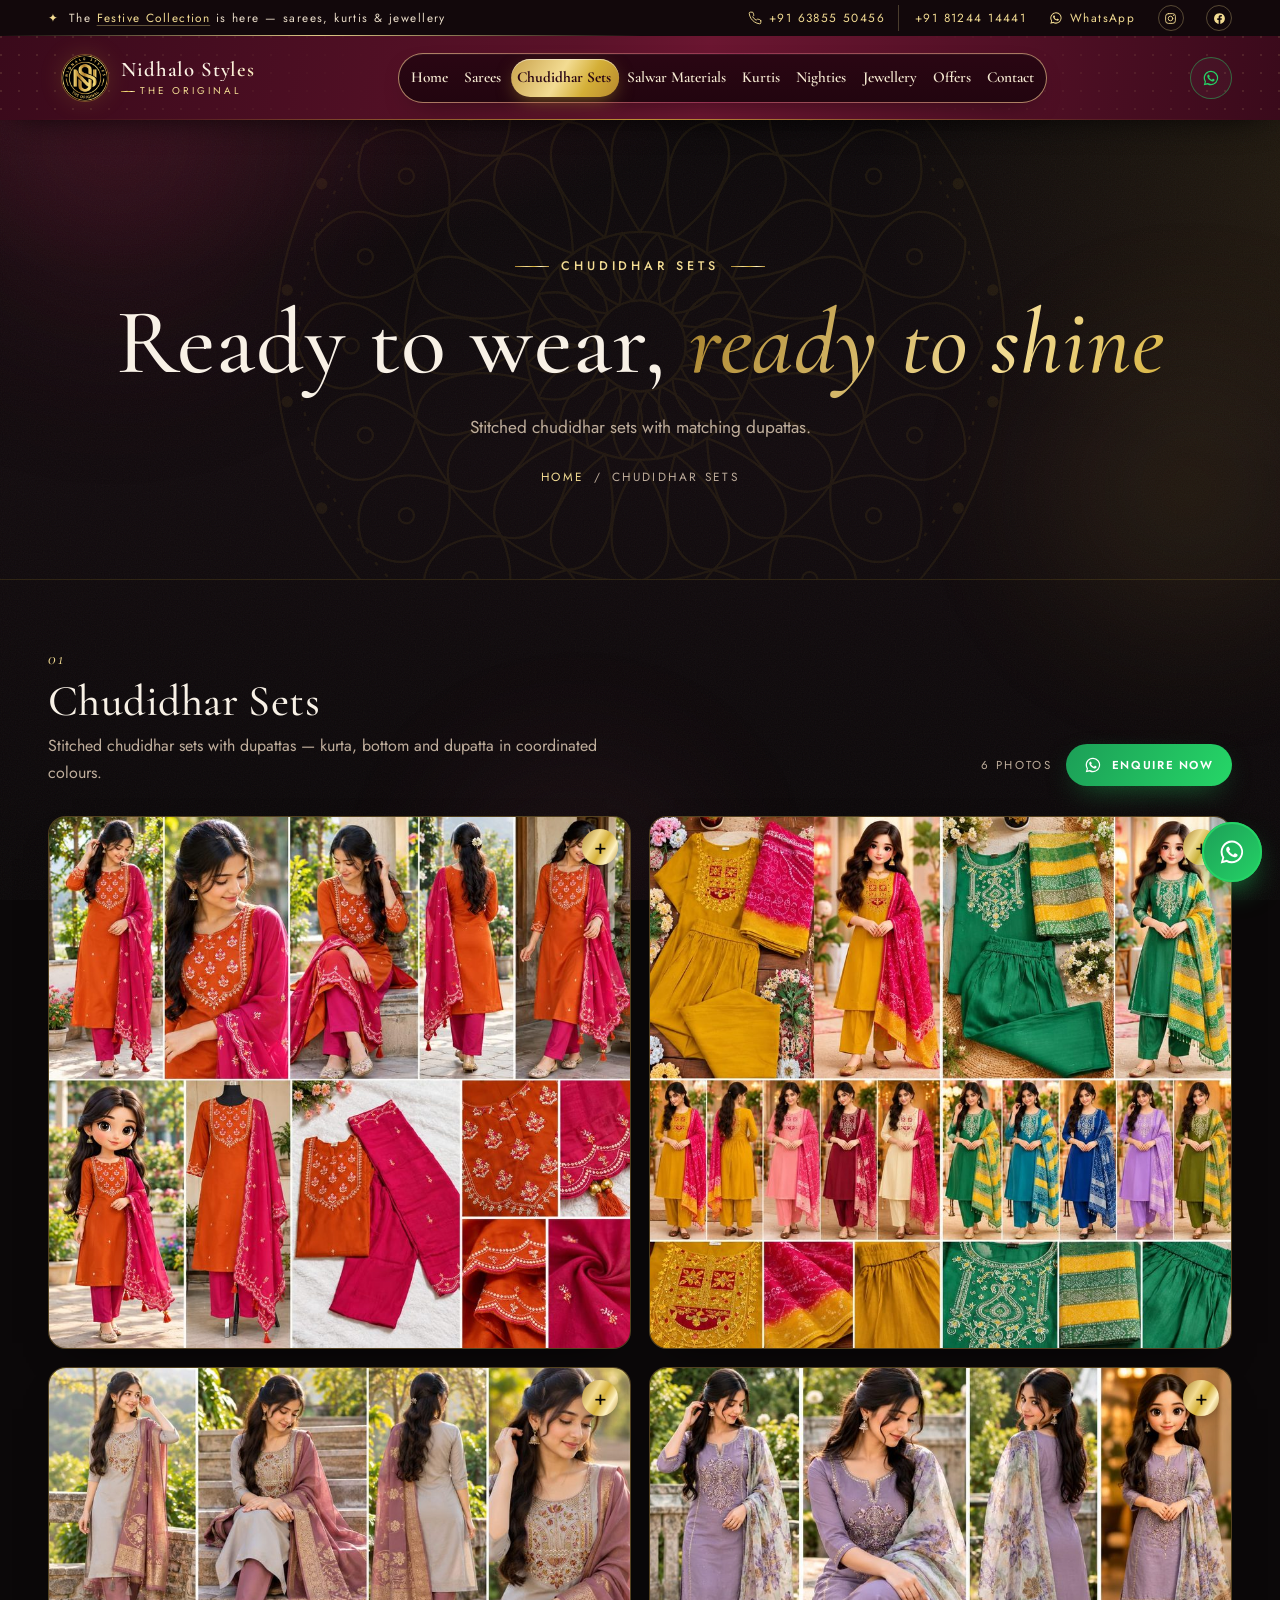
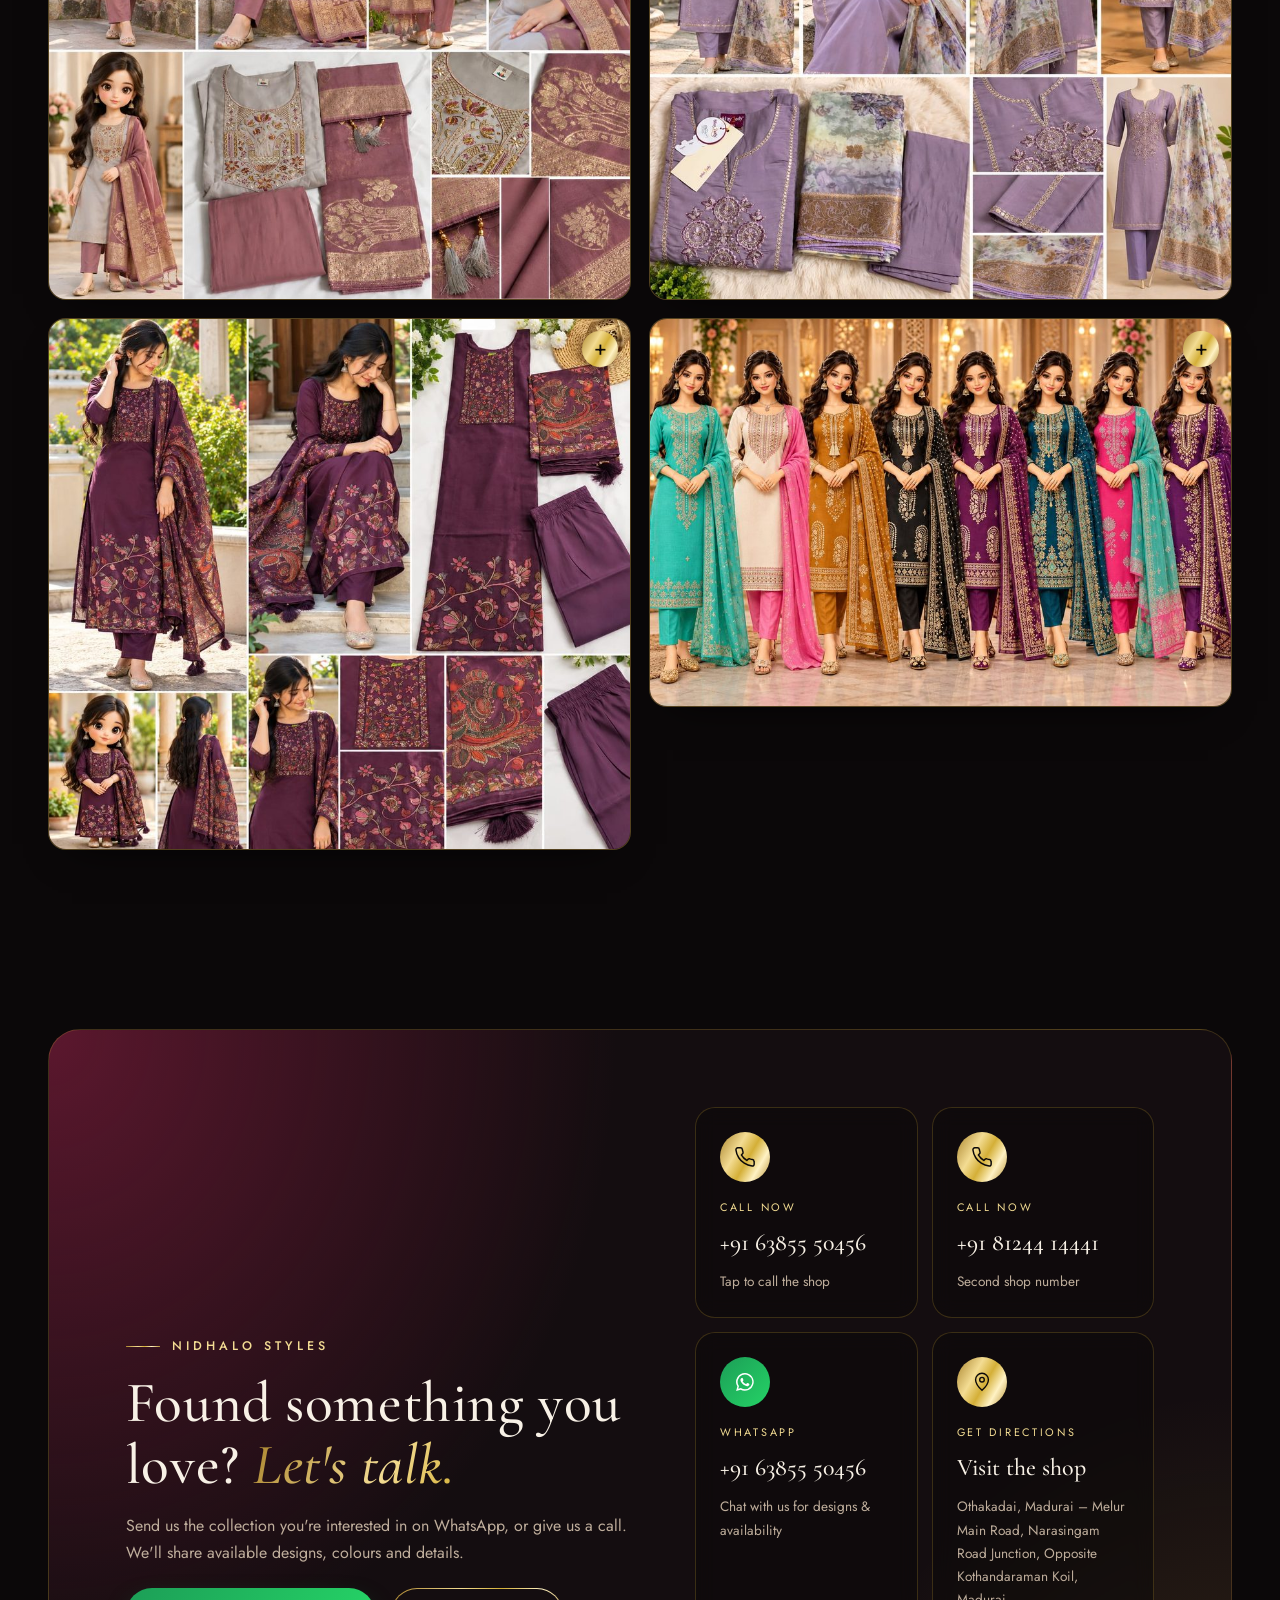
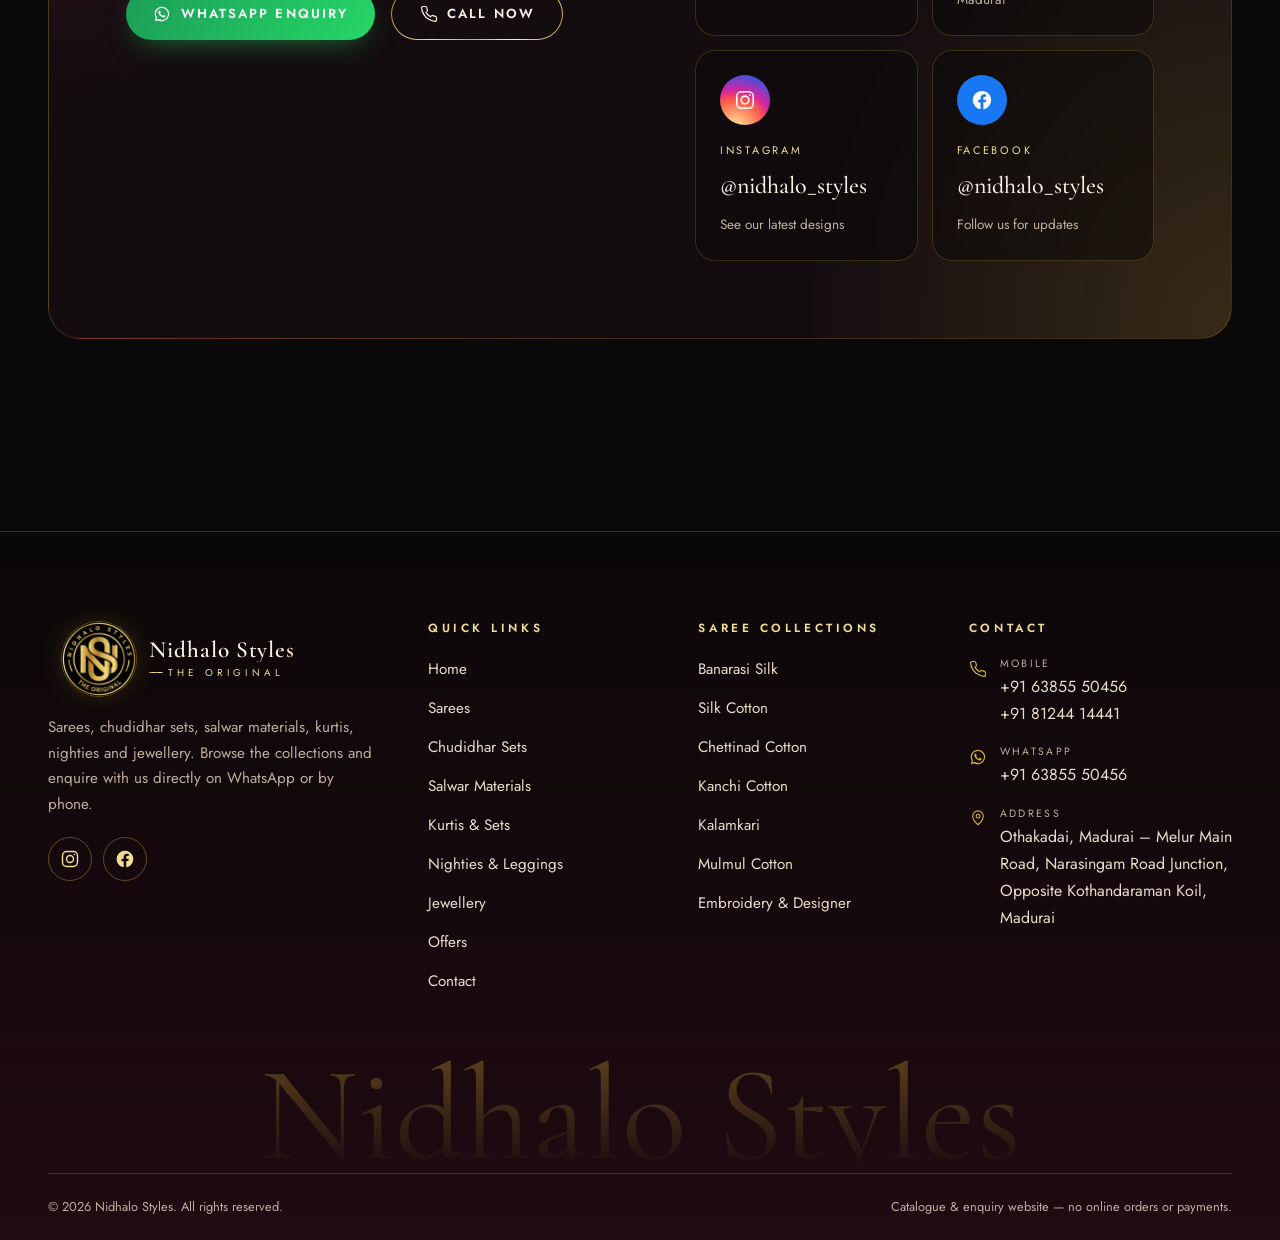
<file: chudidhar-sets.html>
<!doctype html>
<html lang="en">
<head>
<meta charset="utf-8">
<meta name="viewport" content="width=device-width, initial-scale=1, viewport-fit=cover">
<title>Chudidhar Sets — Nidhalo Styles</title>
<meta name="description" content="Stitched chudidhar sets with dupattas at Nidhalo Styles, Othakadai, Madurai.">
<meta name="theme-color" content="#0b0809">
<meta property="og:title" content="Chudidhar Sets — Nidhalo Styles">
<meta property="og:description" content="Stitched chudidhar sets with dupattas at Nidhalo Styles, Othakadai, Madurai.">
<meta property="og:image" content="assets/logo/nidhalo-styles-logo.png">
<link rel="icon" type="image/png" href="assets/logo/favicon.png">
<link rel="apple-touch-icon" href="assets/logo/nidhalo-styles-logo.png">
<link rel="preconnect" href="https://fonts.googleapis.com">
<link rel="preconnect" href="https://fonts.gstatic.com" crossorigin>
<link href="https://fonts.googleapis.com/css2?family=Cormorant+Garamond:ital,wght@0,400;0,500;0,600;1,400;1,500&family=Jost:wght@300;400;500;600&display=swap" rel="stylesheet">
<link rel="stylesheet" href="css/style.css?v=20261030a">
<link rel="stylesheet" href="css/animations.css?v=20261030a">
<link rel="stylesheet" href="css/responsive.css?v=20261030a">
</head>
<body data-page="chudidhar">
<a class="skip-link" href="#main">Skip to content</a>
<div class="ambient" aria-hidden="true"><span class="orb o1"></span><span class="orb o2"></span><span class="orb o3"></span><span class="grain"></span></div>

<div class="topbar">
  <div class="wrap">
    <p class="tb-msg"><span class="tb-spark" aria-hidden="true">✦</span><span>The <a href="offers.html">Festive Collection</a> is here — sarees, kurtis &amp; jewellery</span></p>
    <div class="tb-links">
      <a href="tel:+916385550456" data-tel><svg viewBox="0 0 24 24" fill="none" stroke="currentColor" stroke-width="1.6" stroke-linecap="round" stroke-linejoin="round" aria-hidden="true"><path d="M22 16.9v3a2 2 0 0 1-2.2 2 19.8 19.8 0 0 1-8.6-3.1 19.5 19.5 0 0 1-6-6A19.8 19.8 0 0 1 2.1 4.2 2 2 0 0 1 4.1 2h3a2 2 0 0 1 2 1.7c.1.9.4 1.8.7 2.7a2 2 0 0 1-.5 2.1L8 9.8a16 16 0 0 0 6 6l1.3-1.3a2 2 0 0 1 2.1-.4c.9.3 1.8.6 2.7.7a2 2 0 0 1 1.7 2Z"/></svg><span>+91 63855 50456</span></a>
      <a class="tb-tel2" href="tel:+918124414441"><span>+91 81244 14441</span></a>
      <a href="https://wa.me/916385550456" data-enquire="" data-kind="general"><svg viewBox="0 0 24 24" fill="currentColor" aria-hidden="true"><path d="M12 2.2A9.7 9.7 0 0 0 3.7 16.9L2.3 21.8l5-1.3A9.7 9.7 0 1 0 12 2.2Zm0 17.7a8 8 0 0 1-4.1-1.1l-.3-.2-3 .8.8-2.9-.2-.3A8 8 0 1 1 12 19.9Zm4.4-6c-.2-.1-1.4-.7-1.7-.8-.2-.1-.4-.1-.5.1l-.8 1c-.1.2-.3.2-.5.1a6.6 6.6 0 0 1-3.3-2.9c-.2-.4.2-.4.7-1.3.1-.2 0-.3 0-.4l-.8-1.8c-.2-.5-.4-.4-.5-.4h-.5a.9.9 0 0 0-.6.3 2.7 2.7 0 0 0-.9 2c0 1.2.9 2.3 1 2.5.1.2 1.7 2.6 4.1 3.6 1.5.7 2.1.7 2.9.6.5-.1 1.4-.6 1.6-1.1.2-.6.2-1 .1-1.1l-.3-.4Z"/></svg><span>WhatsApp</span></a>
      <a class="tb-soc" href="https://www.instagram.com/nidhalo_styles/" target="_blank" rel="noopener" aria-label="Instagram @nidhalo_styles"><svg viewBox="0 0 24 24" fill="none" stroke="currentColor" stroke-width="1.7" stroke-linecap="round" stroke-linejoin="round" aria-hidden="true"><rect x="3" y="3" width="18" height="18" rx="5"/><circle cx="12" cy="12" r="4.2"/><circle cx="17.4" cy="6.6" r="1" fill="currentColor" stroke="none"/></svg></a>
      <a class="tb-soc" href="https://www.facebook.com/share/19wPVF8RFp/" target="_blank" rel="noopener" aria-label="Facebook @nidhalo_styles"><svg viewBox="0 0 24 24" fill="currentColor" aria-hidden="true"><path d="M13.5 21.9v-7.4h2.5l.4-2.9h-2.9V9.8c0-.8.3-1.4 1.4-1.4h1.6V5.8c-.3 0-1.2-.1-2.3-.1-2.3 0-3.8 1.4-3.8 3.9v2.1H7.9v2.9h2.5v7.4a10 10 0 1 1 3.1 0Z"/></svg></a>
    </div>
  </div>
</div>

<header class="site-header">
  <div class="wrap header-inner">
    <a class="brand" href="index.html" aria-label="Nidhalo Styles — Home">
      <picture><source type="image/webp" srcset="assets/logo/nidhalo-styles-logo.webp"><img class="brand-logo" src="assets/logo/nidhalo-styles-logo.png" width="54" height="54" alt="Nidhalo Styles logo"></picture>
      <span class="brand-name"><strong>Nidhalo Styles</strong><small>The Original</small></span>
    </a>
    <nav class="main-nav" id="main-nav" aria-label="Main">
      <ul>
          <li><a href="index.html" data-nav="home"><span class="nl">Home</span></a></li>
          <li><a href="sarees.html" data-nav="sarees"><span class="nl">Sarees</span></a></li>
          <li><a href="chudidhar-sets.html" data-nav="chudidhar"><span class="nl">Chudidhar Sets</span></a></li>
          <li><a href="salwar-materials.html" data-nav="salwar"><span class="nl">Salwar Materials</span></a></li>
          <li><a href="ready-to-wear.html" data-nav="ready-to-wear"><span class="nl">Kurtis</span></a></li>
          <li><a href="nighties-leggings.html" data-nav="nighties"><span class="nl">Nighties</span></a></li>
          <li><a href="jewellery.html" data-nav="jewellery"><span class="nl">Jewellery</span></a></li>
          <li><a href="offers.html" data-nav="offers"><span class="nl">Offers</span></a></li>
          <li><a href="contact.html" data-nav="contact"><span class="nl">Contact</span></a></li>
        <li class="nav-pill" aria-hidden="true"></li>
      </ul>
      <div class="nav-cta">
        <a class="btn btn-wa" href="https://wa.me/916385550456" data-enquire="" data-kind="general"><svg viewBox="0 0 24 24" fill="currentColor" aria-hidden="true"><path d="M12 2.2A9.7 9.7 0 0 0 3.7 16.9L2.3 21.8l5-1.3A9.7 9.7 0 1 0 12 2.2Zm0 17.7a8 8 0 0 1-4.1-1.1l-.3-.2-3 .8.8-2.9-.2-.3A8 8 0 1 1 12 19.9Zm4.4-6c-.2-.1-1.4-.7-1.7-.8-.2-.1-.4-.1-.5.1l-.8 1c-.1.2-.3.2-.5.1a6.6 6.6 0 0 1-3.3-2.9c-.2-.4.2-.4.7-1.3.1-.2 0-.3 0-.4l-.8-1.8c-.2-.5-.4-.4-.5-.4h-.5a.9.9 0 0 0-.6.3 2.7 2.7 0 0 0-.9 2c0 1.2.9 2.3 1 2.5.1.2 1.7 2.6 4.1 3.6 1.5.7 2.1.7 2.9.6.5-.1 1.4-.6 1.6-1.1.2-.6.2-1 .1-1.1l-.3-.4Z"/></svg><span>WhatsApp Us</span></a>
        <a class="btn btn-ghost call" href="tel:+916385550456" data-tel><svg viewBox="0 0 24 24" fill="none" stroke="currentColor" stroke-width="1.6" stroke-linecap="round" stroke-linejoin="round" aria-hidden="true"><path d="M22 16.9v3a2 2 0 0 1-2.2 2 19.8 19.8 0 0 1-8.6-3.1 19.5 19.5 0 0 1-6-6A19.8 19.8 0 0 1 2.1 4.2 2 2 0 0 1 4.1 2h3a2 2 0 0 1 2 1.7c.1.9.4 1.8.7 2.7a2 2 0 0 1-.5 2.1L8 9.8a16 16 0 0 0 6 6l1.3-1.3a2 2 0 0 1 2.1-.4c.9.3 1.8.6 2.7.7a2 2 0 0 1 1.7 2Z"/></svg><span>Call Now</span></a>
      </div>
    </nav>
    <div class="header-actions">
      <a class="hdr-icon" href="tel:+916385550456" data-tel aria-label="Call +91 63855 50456"><svg viewBox="0 0 24 24" fill="none" stroke="currentColor" stroke-width="1.6" stroke-linecap="round" stroke-linejoin="round" aria-hidden="true"><path d="M22 16.9v3a2 2 0 0 1-2.2 2 19.8 19.8 0 0 1-8.6-3.1 19.5 19.5 0 0 1-6-6A19.8 19.8 0 0 1 2.1 4.2 2 2 0 0 1 4.1 2h3a2 2 0 0 1 2 1.7c.1.9.4 1.8.7 2.7a2 2 0 0 1-.5 2.1L8 9.8a16 16 0 0 0 6 6l1.3-1.3a2 2 0 0 1 2.1-.4c.9.3 1.8.6 2.7.7a2 2 0 0 1 1.7 2Z"/></svg></a>
      <a class="hdr-icon wa" href="https://wa.me/916385550456" data-enquire="" data-kind="general" aria-label="Enquire on WhatsApp"><svg viewBox="0 0 24 24" fill="currentColor" aria-hidden="true"><path d="M12 2.2A9.7 9.7 0 0 0 3.7 16.9L2.3 21.8l5-1.3A9.7 9.7 0 1 0 12 2.2Zm0 17.7a8 8 0 0 1-4.1-1.1l-.3-.2-3 .8.8-2.9-.2-.3A8 8 0 1 1 12 19.9Zm4.4-6c-.2-.1-1.4-.7-1.7-.8-.2-.1-.4-.1-.5.1l-.8 1c-.1.2-.3.2-.5.1a6.6 6.6 0 0 1-3.3-2.9c-.2-.4.2-.4.7-1.3.1-.2 0-.3 0-.4l-.8-1.8c-.2-.5-.4-.4-.5-.4h-.5a.9.9 0 0 0-.6.3 2.7 2.7 0 0 0-.9 2c0 1.2.9 2.3 1 2.5.1.2 1.7 2.6 4.1 3.6 1.5.7 2.1.7 2.9.6.5-.1 1.4-.6 1.6-1.1.2-.6.2-1 .1-1.1l-.3-.4Z"/></svg></a>
      <a class="btn btn-sm hdr-cta" href="contact.html">Enquire Now <svg viewBox="0 0 24 24" fill="none" stroke="currentColor" stroke-width="1.6" stroke-linecap="round" stroke-linejoin="round" aria-hidden="true"><path d="M5 12h14M13 6l6 6-6 6"/></svg></a>
      <button class="menu-toggle" type="button" aria-controls="main-nav" aria-expanded="false" aria-label="Open menu"><span></span><span></span><span></span></button>
    </div>
  </div>
</header>

<main id="main">
  <section class="page-hero">
    <div class="mandala" data-mandala="20" aria-hidden="true"></div>
    <div class="wrap">
      <span class="eyebrow both">Chudidhar Sets</span>
      <h1>Ready to wear, <em class="gold-text">ready to shine</em></h1>
      <p>Stitched chudidhar sets with matching dupattas.</p>
      
      <nav class="crumbs" aria-label="Breadcrumb"><a href="index.html">Home</a><span aria-hidden="true">/</span><span aria-current="page">Chudidhar Sets</span></nav>
    </div>
  </section>
  <section class="col-sec" id="chudidhar-sets">
    <div class="wrap">
      <div class="col-head">
        <div><span class="col-num">01</span><h2>Chudidhar Sets</h2><p>Stitched chudidhar sets with dupattas — kurta, bottom and dupatta in coordinated colours.</p></div>
        <div class="col-actions"><span class="col-count">6 photos</span><a class="btn btn-wa btn-sm" href="https://wa.me/916385550456" data-enquire="Chudidhar Sets" data-kind="collection"><svg viewBox="0 0 24 24" fill="currentColor" aria-hidden="true"><path d="M12 2.2A9.7 9.7 0 0 0 3.7 16.9L2.3 21.8l5-1.3A9.7 9.7 0 1 0 12 2.2Zm0 17.7a8 8 0 0 1-4.1-1.1l-.3-.2-3 .8.8-2.9-.2-.3A8 8 0 1 1 12 19.9Zm4.4-6c-.2-.1-1.4-.7-1.7-.8-.2-.1-.4-.1-.5.1l-.8 1c-.1.2-.3.2-.5.1a6.6 6.6 0 0 1-3.3-2.9c-.2-.4.2-.4.7-1.3.1-.2 0-.3 0-.4l-.8-1.8c-.2-.5-.4-.4-.5-.4h-.5a.9.9 0 0 0-.6.3 2.7 2.7 0 0 0-.9 2c0 1.2.9 2.3 1 2.5.1.2 1.7 2.6 4.1 3.6 1.5.7 2.1.7 2.9.6.5-.1 1.4-.6 1.6-1.1.2-.6.2-1 .1-1.1l-.3-.4Z"/></svg><span>Enquire Now</span></a></div>
      </div>
      <div class="pg-grid"><figure class="pg-item" data-lightbox data-group="chudidhar-sets" data-full="assets/c/chudidhar-sets-1.jpg" data-title="Chudidhar Sets" data-desc="Stitched chudidhar sets with dupattas — kurta, bottom and dupatta in coordinated colours." role="button" tabindex="0" aria-label="View Chudidhar Sets photo"><img src="assets/c/chudidhar-sets-1-800.jpg" srcset="assets/c/chudidhar-sets-1-800.jpg 900w, assets/c/chudidhar-sets-1.jpg 1312w" sizes="(max-width: 720px) 92vw, 45vw" width="1312" height="1199" alt="Chudidhar Sets — Nidhalo Styles" fetchpriority="high" decoding="async"><span class="pg-zoom" aria-hidden="true">+</span></figure><figure class="pg-item" data-lightbox data-group="chudidhar-sets" data-full="assets/c/chudidhar-sets-2.jpg" data-title="Chudidhar Sets" data-desc="Stitched chudidhar sets with dupattas — kurta, bottom and dupatta in coordinated colours." role="button" tabindex="0" aria-label="View Chudidhar Sets photo"><img src="assets/c/chudidhar-sets-2-800.jpg" srcset="assets/c/chudidhar-sets-2-800.jpg 900w, assets/c/chudidhar-sets-2.jpg 1312w" sizes="(max-width: 720px) 92vw, 45vw" width="1312" height="1199" alt="Chudidhar Sets — Nidhalo Styles" loading="lazy" decoding="async"><span class="pg-zoom" aria-hidden="true">+</span></figure><figure class="pg-item" data-lightbox data-group="chudidhar-sets" data-full="assets/c/chudidhar-sets-3.jpg" data-title="Chudidhar Sets" data-desc="Stitched chudidhar sets with dupattas — kurta, bottom and dupatta in coordinated colours." role="button" tabindex="0" aria-label="View Chudidhar Sets photo"><img src="assets/c/chudidhar-sets-3-800.jpg" srcset="assets/c/chudidhar-sets-3-800.jpg 900w, assets/c/chudidhar-sets-3.jpg 1312w" sizes="(max-width: 720px) 92vw, 45vw" width="1312" height="1199" alt="Chudidhar Sets — Nidhalo Styles" loading="lazy" decoding="async"><span class="pg-zoom" aria-hidden="true">+</span></figure><figure class="pg-item" data-lightbox data-group="chudidhar-sets" data-full="assets/c/chudidhar-sets-4.jpg" data-title="Chudidhar Sets" data-desc="Stitched chudidhar sets with dupattas — kurta, bottom and dupatta in coordinated colours." role="button" tabindex="0" aria-label="View Chudidhar Sets photo"><img src="assets/c/chudidhar-sets-4-800.jpg" srcset="assets/c/chudidhar-sets-4-800.jpg 900w, assets/c/chudidhar-sets-4.jpg 1312w" sizes="(max-width: 720px) 92vw, 45vw" width="1312" height="1199" alt="Chudidhar Sets — Nidhalo Styles" loading="lazy" decoding="async"><span class="pg-zoom" aria-hidden="true">+</span></figure><figure class="pg-item" data-lightbox data-group="chudidhar-sets" data-full="assets/c/chudidhar-sets-5.jpg" data-title="Chudidhar Sets" data-desc="Stitched chudidhar sets with dupattas — kurta, bottom and dupatta in coordinated colours." role="button" tabindex="0" aria-label="View Chudidhar Sets photo"><img src="assets/c/chudidhar-sets-5-800.jpg" srcset="assets/c/chudidhar-sets-5-800.jpg 900w, assets/c/chudidhar-sets-5.jpg 1312w" sizes="(max-width: 720px) 92vw, 45vw" width="1312" height="1199" alt="Chudidhar Sets — Nidhalo Styles" loading="lazy" decoding="async"><span class="pg-zoom" aria-hidden="true">+</span></figure><figure class="pg-item" data-lightbox data-group="chudidhar-sets" data-full="assets/c/chudidhar-sets-6.jpg" data-title="Chudidhar Sets" data-desc="Stitched chudidhar sets with dupattas — kurta, bottom and dupatta in coordinated colours." role="button" tabindex="0" aria-label="View Chudidhar Sets photo"><img src="assets/c/chudidhar-sets-6-800.jpg" srcset="assets/c/chudidhar-sets-6-800.jpg 900w, assets/c/chudidhar-sets-6.jpg 1536w" sizes="(max-width: 720px) 92vw, 45vw" width="1536" height="1024" alt="Chudidhar Sets — Nidhalo Styles" loading="lazy" decoding="async"><span class="pg-zoom" aria-hidden="true">+</span></figure></div>
    </div>
  </section>
  <section class="section" id="contact">
    <div class="wrap">
      <div class="contact-panel" data-reveal="scale">
        <div class="mandala" data-mandala="16" aria-hidden="true"></div>
        <div>
          <span class="eyebrow">Nidhalo Styles</span>
          <h2>Found something you love? <em class="gold-text">Let's talk.</em></h2>
          <p>Send us the collection you're interested in on WhatsApp, or give us a call. We'll share available designs, colours and details.</p>
          <div class="hero-ctas">
            <a class="btn btn-wa" href="https://wa.me/916385550456" data-enquire="" data-kind="general"><svg viewBox="0 0 24 24" fill="currentColor" aria-hidden="true"><path d="M12 2.2A9.7 9.7 0 0 0 3.7 16.9L2.3 21.8l5-1.3A9.7 9.7 0 1 0 12 2.2Zm0 17.7a8 8 0 0 1-4.1-1.1l-.3-.2-3 .8.8-2.9-.2-.3A8 8 0 1 1 12 19.9Zm4.4-6c-.2-.1-1.4-.7-1.7-.8-.2-.1-.4-.1-.5.1l-.8 1c-.1.2-.3.2-.5.1a6.6 6.6 0 0 1-3.3-2.9c-.2-.4.2-.4.7-1.3.1-.2 0-.3 0-.4l-.8-1.8c-.2-.5-.4-.4-.5-.4h-.5a.9.9 0 0 0-.6.3 2.7 2.7 0 0 0-.9 2c0 1.2.9 2.3 1 2.5.1.2 1.7 2.6 4.1 3.6 1.5.7 2.1.7 2.9.6.5-.1 1.4-.6 1.6-1.1.2-.6.2-1 .1-1.1l-.3-.4Z"/></svg><span>WhatsApp Enquiry</span></a>
            <a class="btn btn-ghost call" href="tel:+916385550456" data-tel><svg viewBox="0 0 24 24" fill="none" stroke="currentColor" stroke-width="1.6" stroke-linecap="round" stroke-linejoin="round" aria-hidden="true"><path d="M22 16.9v3a2 2 0 0 1-2.2 2 19.8 19.8 0 0 1-8.6-3.1 19.5 19.5 0 0 1-6-6A19.8 19.8 0 0 1 2.1 4.2 2 2 0 0 1 4.1 2h3a2 2 0 0 1 2 1.7c.1.9.4 1.8.7 2.7a2 2 0 0 1-.5 2.1L8 9.8a16 16 0 0 0 6 6l1.3-1.3a2 2 0 0 1 2.1-.4c.9.3 1.8.6 2.7.7a2 2 0 0 1 1.7 2Z"/></svg><span>Call Now</span></a>
          </div>
        </div>
        <div class="contact-actions" data-contact-tiles></div>
      </div>
    </div>
  </section>
</main>
<footer class="site-footer">
  <div class="wrap">
    <div class="footer-grid">
      <div class="footer-brand">
        <a class="brand" href="index.html" aria-label="Nidhalo Styles — Home">
          <picture><source type="image/webp" srcset="assets/logo/nidhalo-styles-logo.webp"><img class="brand-logo" src="assets/logo/nidhalo-styles-logo.png" width="74" height="74" alt="Nidhalo Styles logo" loading="lazy"></picture>
          <span class="brand-name"><strong>Nidhalo Styles</strong><small>The Original</small></span>
        </a>
        <p>Sarees, chudidhar sets, salwar materials, kurtis, nighties and jewellery. Browse the collections and enquire with us directly on WhatsApp or by phone.</p>
        <div class="social-links">
          <a class="soc ig" href="https://www.instagram.com/nidhalo_styles/" target="_blank" rel="noopener" aria-label="Instagram @nidhalo_styles"><svg viewBox="0 0 24 24" fill="none" stroke="currentColor" stroke-width="1.7" stroke-linecap="round" stroke-linejoin="round" aria-hidden="true"><rect x="3" y="3" width="18" height="18" rx="5"/><circle cx="12" cy="12" r="4.2"/><circle cx="17.4" cy="6.6" r="1" fill="currentColor" stroke="none"/></svg></a>
          <a class="soc fb" href="https://www.facebook.com/share/19wPVF8RFp/" target="_blank" rel="noopener" aria-label="Facebook @nidhalo_styles"><svg viewBox="0 0 24 24" fill="currentColor" aria-hidden="true"><path d="M13.5 21.9v-7.4h2.5l.4-2.9h-2.9V9.8c0-.8.3-1.4 1.4-1.4h1.6V5.8c-.3 0-1.2-.1-2.3-.1-2.3 0-3.8 1.4-3.8 3.9v2.1H7.9v2.9h2.5v7.4a10 10 0 1 1 3.1 0Z"/></svg></a>
        </div>
      </div>
      <div>
        <h4>Quick Links</h4>
        <ul class="footer-links">
          <li><a href="index.html">Home</a></li>
          <li><a href="sarees.html">Sarees</a></li>
          <li><a href="chudidhar-sets.html">Chudidhar Sets</a></li>
          <li><a href="salwar-materials.html">Salwar Materials</a></li>
          <li><a href="ready-to-wear.html">Kurtis &amp; Sets</a></li>
          <li><a href="nighties-leggings.html">Nighties &amp; Leggings</a></li>
          <li><a href="jewellery.html">Jewellery</a></li>
          <li><a href="offers.html">Offers</a></li>
          <li><a href="contact.html">Contact</a></li>
        </ul>
      </div>
      <div>
        <h4>Saree Collections</h4>
        <ul class="footer-links">
          <li><a href="sarees.html#banarasi-silk">Banarasi Silk</a></li>
          <li><a href="sarees.html#silk-cotton">Silk Cotton</a></li>
          <li><a href="sarees.html#chettinad-cotton">Chettinad Cotton</a></li>
          <li><a href="sarees.html#kanchi-cotton">Kanchi Cotton</a></li>
          <li><a href="sarees.html#kalamkari">Kalamkari</a></li>
          <li><a href="sarees.html#mulmul">Mulmul Cotton</a></li>
          <li><a href="sarees.html#embroidery-designer">Embroidery &amp; Designer</a></li>
        </ul>
      </div>
      <div>
        <h4>Contact</h4>
        <ul class="footer-contact" data-footer-contact>
          <li><svg viewBox="0 0 24 24" fill="none" stroke="currentColor" stroke-width="1.6" stroke-linecap="round" stroke-linejoin="round" aria-hidden="true"><path d="M22 16.9v3a2 2 0 0 1-2.2 2 19.8 19.8 0 0 1-8.6-3.1 19.5 19.5 0 0 1-6-6A19.8 19.8 0 0 1 2.1 4.2 2 2 0 0 1 4.1 2h3a2 2 0 0 1 2 1.7c.1.9.4 1.8.7 2.7a2 2 0 0 1-.5 2.1L8 9.8a16 16 0 0 0 6 6l1.3-1.3a2 2 0 0 1 2.1-.4c.9.3 1.8.6 2.7.7a2 2 0 0 1 1.7 2Z"/></svg><div><small>Mobile</small><a href="tel:+916385550456">+91 63855 50456</a><br><a href="tel:+918124414441">+91 81244 14441</a></div></li>
          <li><svg viewBox="0 0 24 24" fill="currentColor" aria-hidden="true"><path d="M12 2.2A9.7 9.7 0 0 0 3.7 16.9L2.3 21.8l5-1.3A9.7 9.7 0 1 0 12 2.2Zm0 17.7a8 8 0 0 1-4.1-1.1l-.3-.2-3 .8.8-2.9-.2-.3A8 8 0 1 1 12 19.9Zm4.4-6c-.2-.1-1.4-.7-1.7-.8-.2-.1-.4-.1-.5.1l-.8 1c-.1.2-.3.2-.5.1a6.6 6.6 0 0 1-3.3-2.9c-.2-.4.2-.4.7-1.3.1-.2 0-.3 0-.4l-.8-1.8c-.2-.5-.4-.4-.5-.4h-.5a.9.9 0 0 0-.6.3 2.7 2.7 0 0 0-.9 2c0 1.2.9 2.3 1 2.5.1.2 1.7 2.6 4.1 3.6 1.5.7 2.1.7 2.9.6.5-.1 1.4-.6 1.6-1.1.2-.6.2-1 .1-1.1l-.3-.4Z"/></svg><div><small>WhatsApp</small><a href="https://wa.me/916385550456">+91 63855 50456</a></div></li>
        </ul>
      </div>
    </div>
    <div class="footer-word" aria-hidden="true">Nidhalo Styles</div>
    <div class="footer-bottom">
      <span>© <span data-year>2026</span> Nidhalo Styles. All rights reserved.</span>
      <span>Catalogue &amp; enquiry website — no online orders or payments.</span>
    </div>
  </div>
</footer>

<a class="fab-wa" href="https://wa.me/916385550456" data-enquire="" data-kind="general" aria-label="Chat with Nidhalo Styles on WhatsApp"><svg viewBox="0 0 24 24" fill="currentColor" aria-hidden="true"><path d="M12 2.2A9.7 9.7 0 0 0 3.7 16.9L2.3 21.8l5-1.3A9.7 9.7 0 1 0 12 2.2Zm0 17.7a8 8 0 0 1-4.1-1.1l-.3-.2-3 .8.8-2.9-.2-.3A8 8 0 1 1 12 19.9Zm4.4-6c-.2-.1-1.4-.7-1.7-.8-.2-.1-.4-.1-.5.1l-.8 1c-.1.2-.3.2-.5.1a6.6 6.6 0 0 1-3.3-2.9c-.2-.4.2-.4.7-1.3.1-.2 0-.3 0-.4l-.8-1.8c-.2-.5-.4-.4-.5-.4h-.5a.9.9 0 0 0-.6.3 2.7 2.7 0 0 0-.9 2c0 1.2.9 2.3 1 2.5.1.2 1.7 2.6 4.1 3.6 1.5.7 2.1.7 2.9.6.5-.1 1.4-.6 1.6-1.1.2-.6.2-1 .1-1.1l-.3-.4Z"/></svg></a>
<button class="to-top" type="button" aria-label="Back to top"><svg viewBox="0 0 24 24" fill="none" stroke="currentColor" stroke-width="1.6" stroke-linecap="round" stroke-linejoin="round" aria-hidden="true"><path d="M6 15l6-6 6 6"/></svg></button>

<script src="js/products.js?v=20261030a" defer></script>
<script src="js/main.js?v=20261030a" defer></script>
<script src="js/filters.js?v=20261030a" defer></script>
<script src="js/animations.js?v=20261030a" defer></script>
</body>
</html>
</file>
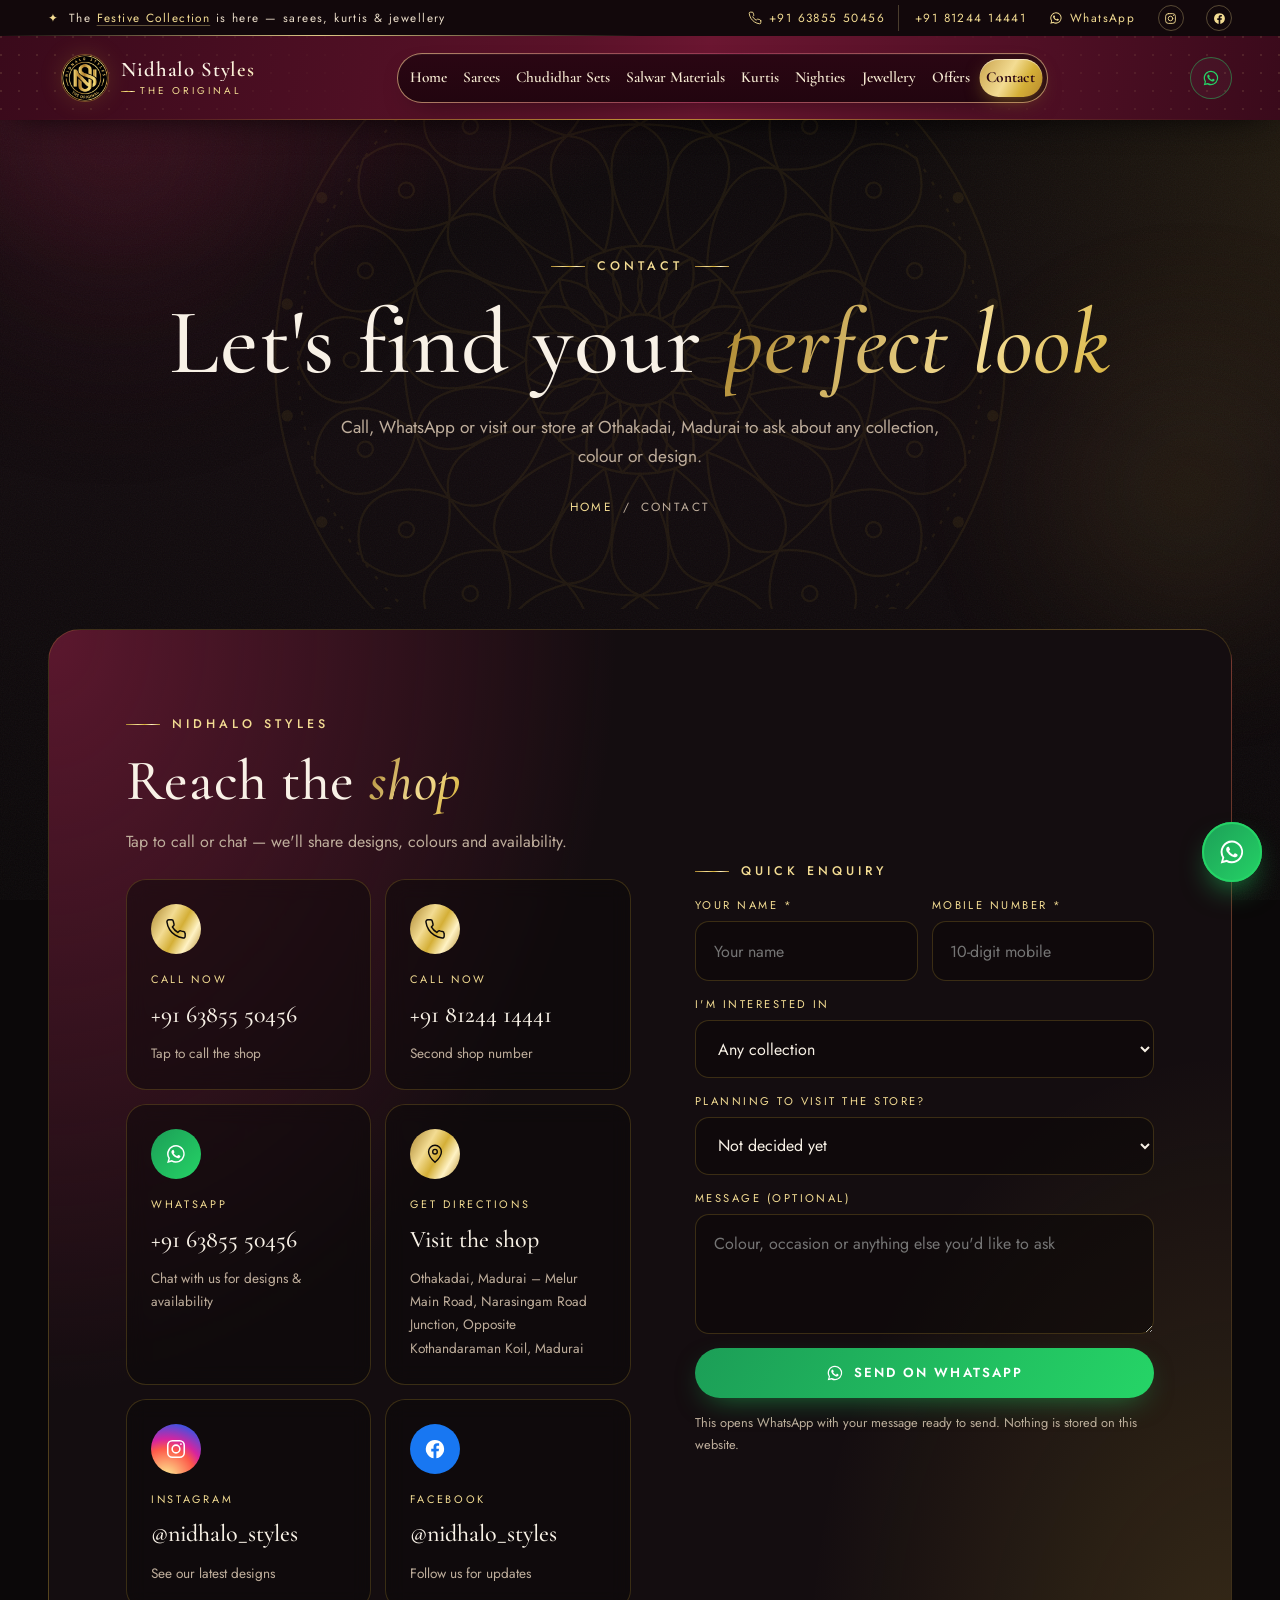
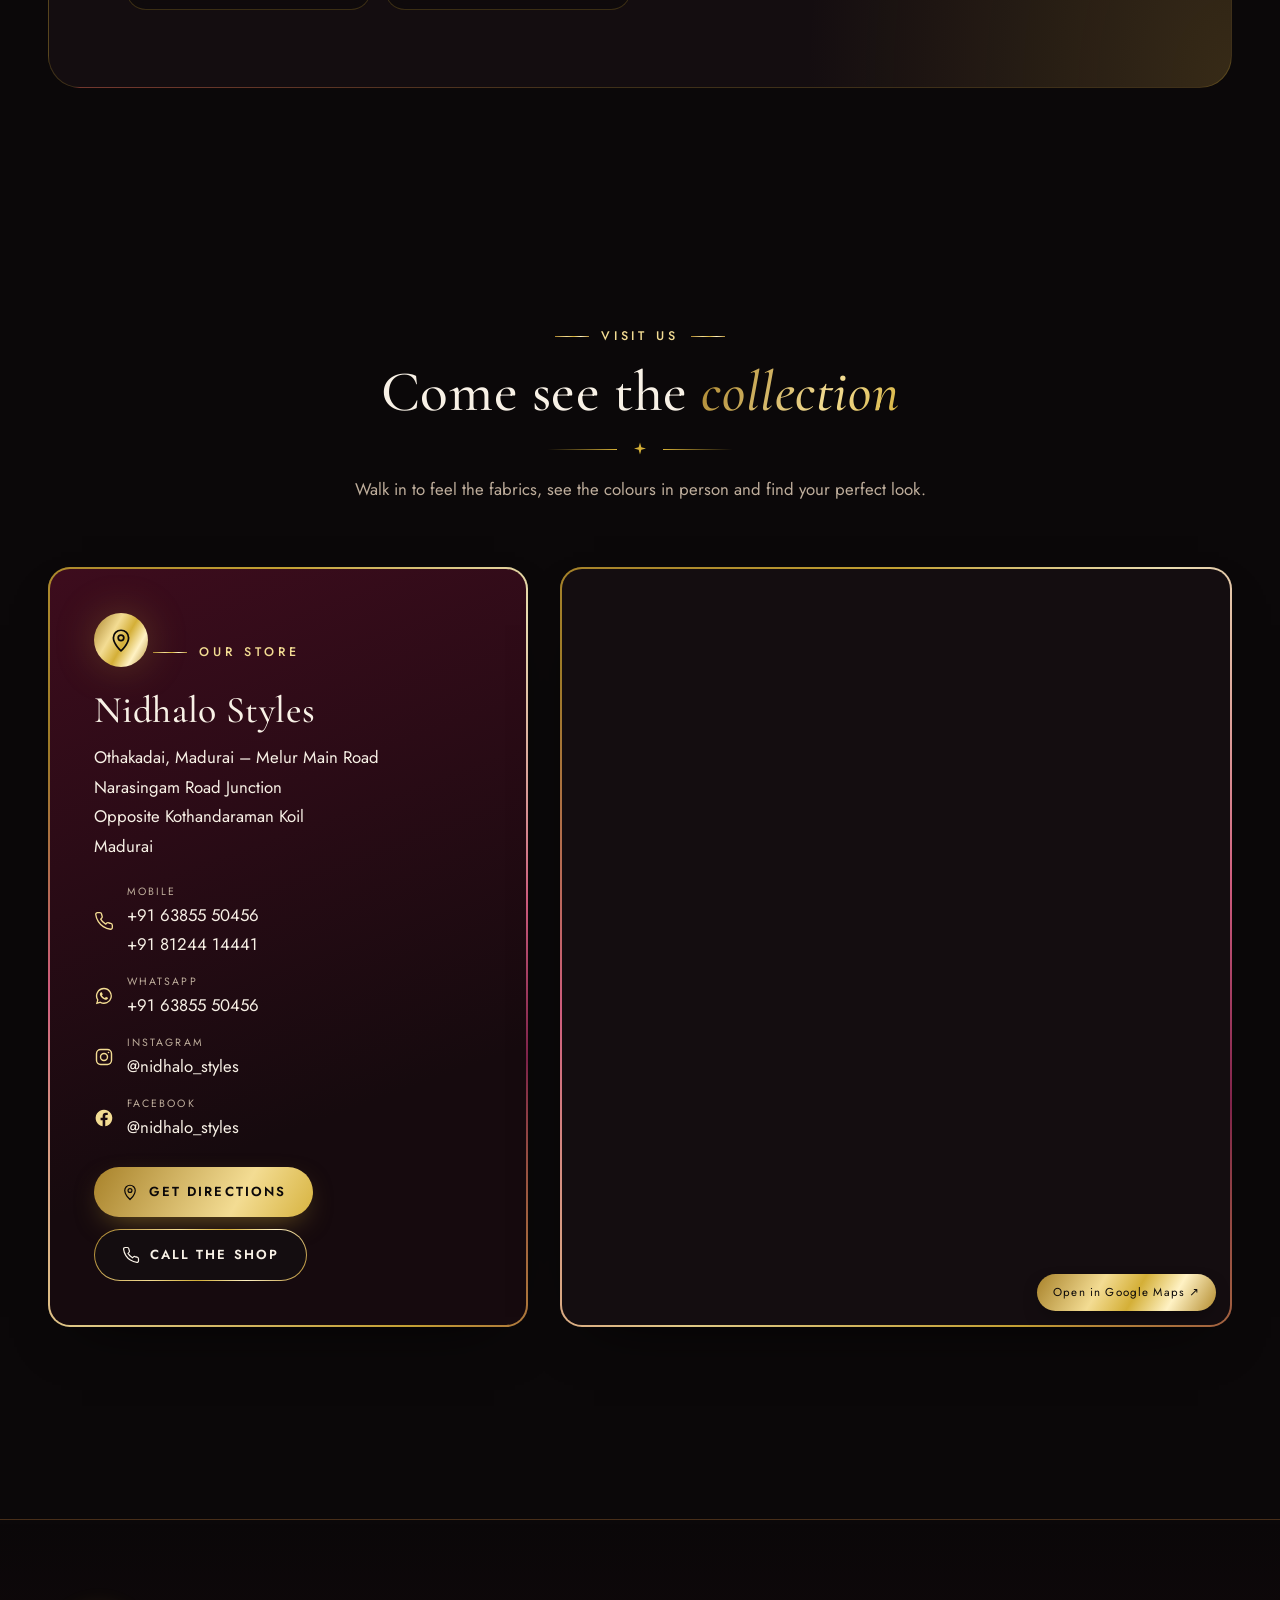
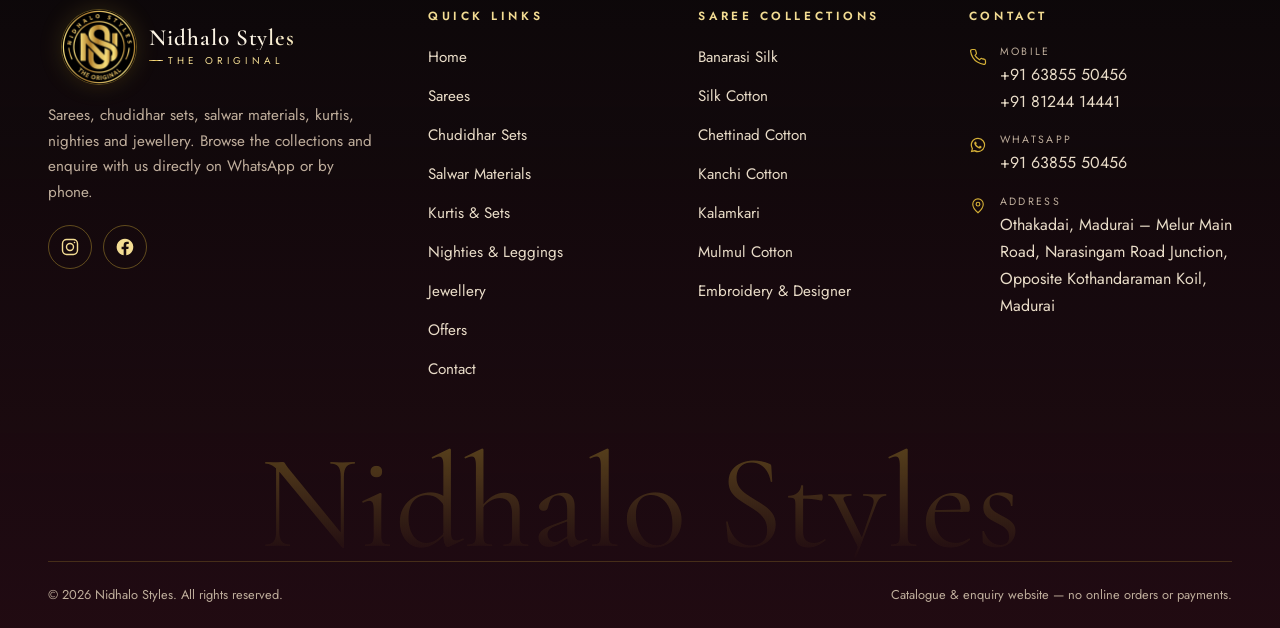
<file: contact.html>
<!doctype html>
<html lang="en">
<head>
<meta charset="utf-8">
<meta name="viewport" content="width=device-width, initial-scale=1, viewport-fit=cover">
<title>Contact — Nidhalo Styles</title>
<meta name="description" content="Call Nidhalo Styles on +91 63855 50456 or +91 81244 14441, or WhatsApp +91 63855 50456.">
<meta name="theme-color" content="#0b0809">
<meta property="og:title" content="Contact — Nidhalo Styles">
<meta property="og:description" content="Call Nidhalo Styles on +91 63855 50456 or +91 81244 14441, or WhatsApp +91 63855 50456.">
<meta property="og:image" content="assets/logo/nidhalo-styles-logo.png">
<link rel="icon" type="image/png" href="assets/logo/favicon.png">
<link rel="apple-touch-icon" href="assets/logo/nidhalo-styles-logo.png">
<link rel="preconnect" href="https://fonts.googleapis.com">
<link rel="preconnect" href="https://fonts.gstatic.com" crossorigin>
<link href="https://fonts.googleapis.com/css2?family=Cormorant+Garamond:ital,wght@0,400;0,500;0,600;1,400;1,500&family=Jost:wght@300;400;500;600&display=swap" rel="stylesheet">
<link rel="stylesheet" href="css/style.css?v=20261030a">
<link rel="stylesheet" href="css/animations.css?v=20261030a">
<link rel="stylesheet" href="css/responsive.css?v=20261030a">
</head>
<body data-page="contact">
<a class="skip-link" href="#main">Skip to content</a>
<div class="ambient" aria-hidden="true"><span class="orb o1"></span><span class="orb o2"></span><span class="orb o3"></span><span class="grain"></span></div>

<div class="topbar">
  <div class="wrap">
    <p class="tb-msg"><span class="tb-spark" aria-hidden="true">✦</span><span>The <a href="offers.html">Festive Collection</a> is here — sarees, kurtis &amp; jewellery</span></p>
    <div class="tb-links">
      <a href="tel:+916385550456" data-tel><svg viewBox="0 0 24 24" fill="none" stroke="currentColor" stroke-width="1.6" stroke-linecap="round" stroke-linejoin="round" aria-hidden="true"><path d="M22 16.9v3a2 2 0 0 1-2.2 2 19.8 19.8 0 0 1-8.6-3.1 19.5 19.5 0 0 1-6-6A19.8 19.8 0 0 1 2.1 4.2 2 2 0 0 1 4.1 2h3a2 2 0 0 1 2 1.7c.1.9.4 1.8.7 2.7a2 2 0 0 1-.5 2.1L8 9.8a16 16 0 0 0 6 6l1.3-1.3a2 2 0 0 1 2.1-.4c.9.3 1.8.6 2.7.7a2 2 0 0 1 1.7 2Z"/></svg><span>+91 63855 50456</span></a>
      <a class="tb-tel2" href="tel:+918124414441"><span>+91 81244 14441</span></a>
      <a href="https://wa.me/916385550456" data-enquire="" data-kind="general"><svg viewBox="0 0 24 24" fill="currentColor" aria-hidden="true"><path d="M12 2.2A9.7 9.7 0 0 0 3.7 16.9L2.3 21.8l5-1.3A9.7 9.7 0 1 0 12 2.2Zm0 17.7a8 8 0 0 1-4.1-1.1l-.3-.2-3 .8.8-2.9-.2-.3A8 8 0 1 1 12 19.9Zm4.4-6c-.2-.1-1.4-.7-1.7-.8-.2-.1-.4-.1-.5.1l-.8 1c-.1.2-.3.2-.5.1a6.6 6.6 0 0 1-3.3-2.9c-.2-.4.2-.4.7-1.3.1-.2 0-.3 0-.4l-.8-1.8c-.2-.5-.4-.4-.5-.4h-.5a.9.9 0 0 0-.6.3 2.7 2.7 0 0 0-.9 2c0 1.2.9 2.3 1 2.5.1.2 1.7 2.6 4.1 3.6 1.5.7 2.1.7 2.9.6.5-.1 1.4-.6 1.6-1.1.2-.6.2-1 .1-1.1l-.3-.4Z"/></svg><span>WhatsApp</span></a>
      <a class="tb-soc" href="https://www.instagram.com/nidhalo_styles/" target="_blank" rel="noopener" aria-label="Instagram @nidhalo_styles"><svg viewBox="0 0 24 24" fill="none" stroke="currentColor" stroke-width="1.7" stroke-linecap="round" stroke-linejoin="round" aria-hidden="true"><rect x="3" y="3" width="18" height="18" rx="5"/><circle cx="12" cy="12" r="4.2"/><circle cx="17.4" cy="6.6" r="1" fill="currentColor" stroke="none"/></svg></a>
      <a class="tb-soc" href="https://www.facebook.com/share/19wPVF8RFp/" target="_blank" rel="noopener" aria-label="Facebook @nidhalo_styles"><svg viewBox="0 0 24 24" fill="currentColor" aria-hidden="true"><path d="M13.5 21.9v-7.4h2.5l.4-2.9h-2.9V9.8c0-.8.3-1.4 1.4-1.4h1.6V5.8c-.3 0-1.2-.1-2.3-.1-2.3 0-3.8 1.4-3.8 3.9v2.1H7.9v2.9h2.5v7.4a10 10 0 1 1 3.1 0Z"/></svg></a>
    </div>
  </div>
</div>

<header class="site-header">
  <div class="wrap header-inner">
    <a class="brand" href="index.html" aria-label="Nidhalo Styles — Home">
      <picture><source type="image/webp" srcset="assets/logo/nidhalo-styles-logo.webp"><img class="brand-logo" src="assets/logo/nidhalo-styles-logo.png" width="54" height="54" alt="Nidhalo Styles logo"></picture>
      <span class="brand-name"><strong>Nidhalo Styles</strong><small>The Original</small></span>
    </a>
    <nav class="main-nav" id="main-nav" aria-label="Main">
      <ul>
          <li><a href="index.html" data-nav="home"><span class="nl">Home</span></a></li>
          <li><a href="sarees.html" data-nav="sarees"><span class="nl">Sarees</span></a></li>
          <li><a href="chudidhar-sets.html" data-nav="chudidhar"><span class="nl">Chudidhar Sets</span></a></li>
          <li><a href="salwar-materials.html" data-nav="salwar"><span class="nl">Salwar Materials</span></a></li>
          <li><a href="ready-to-wear.html" data-nav="ready-to-wear"><span class="nl">Kurtis</span></a></li>
          <li><a href="nighties-leggings.html" data-nav="nighties"><span class="nl">Nighties</span></a></li>
          <li><a href="jewellery.html" data-nav="jewellery"><span class="nl">Jewellery</span></a></li>
          <li><a href="offers.html" data-nav="offers"><span class="nl">Offers</span></a></li>
          <li><a href="contact.html" data-nav="contact"><span class="nl">Contact</span></a></li>
        <li class="nav-pill" aria-hidden="true"></li>
      </ul>
      <div class="nav-cta">
        <a class="btn btn-wa" href="https://wa.me/916385550456" data-enquire="" data-kind="general"><svg viewBox="0 0 24 24" fill="currentColor" aria-hidden="true"><path d="M12 2.2A9.7 9.7 0 0 0 3.7 16.9L2.3 21.8l5-1.3A9.7 9.7 0 1 0 12 2.2Zm0 17.7a8 8 0 0 1-4.1-1.1l-.3-.2-3 .8.8-2.9-.2-.3A8 8 0 1 1 12 19.9Zm4.4-6c-.2-.1-1.4-.7-1.7-.8-.2-.1-.4-.1-.5.1l-.8 1c-.1.2-.3.2-.5.1a6.6 6.6 0 0 1-3.3-2.9c-.2-.4.2-.4.7-1.3.1-.2 0-.3 0-.4l-.8-1.8c-.2-.5-.4-.4-.5-.4h-.5a.9.9 0 0 0-.6.3 2.7 2.7 0 0 0-.9 2c0 1.2.9 2.3 1 2.5.1.2 1.7 2.6 4.1 3.6 1.5.7 2.1.7 2.9.6.5-.1 1.4-.6 1.6-1.1.2-.6.2-1 .1-1.1l-.3-.4Z"/></svg><span>WhatsApp Us</span></a>
        <a class="btn btn-ghost call" href="tel:+916385550456" data-tel><svg viewBox="0 0 24 24" fill="none" stroke="currentColor" stroke-width="1.6" stroke-linecap="round" stroke-linejoin="round" aria-hidden="true"><path d="M22 16.9v3a2 2 0 0 1-2.2 2 19.8 19.8 0 0 1-8.6-3.1 19.5 19.5 0 0 1-6-6A19.8 19.8 0 0 1 2.1 4.2 2 2 0 0 1 4.1 2h3a2 2 0 0 1 2 1.7c.1.9.4 1.8.7 2.7a2 2 0 0 1-.5 2.1L8 9.8a16 16 0 0 0 6 6l1.3-1.3a2 2 0 0 1 2.1-.4c.9.3 1.8.6 2.7.7a2 2 0 0 1 1.7 2Z"/></svg><span>Call Now</span></a>
      </div>
    </nav>
    <div class="header-actions">
      <a class="hdr-icon" href="tel:+916385550456" data-tel aria-label="Call +91 63855 50456"><svg viewBox="0 0 24 24" fill="none" stroke="currentColor" stroke-width="1.6" stroke-linecap="round" stroke-linejoin="round" aria-hidden="true"><path d="M22 16.9v3a2 2 0 0 1-2.2 2 19.8 19.8 0 0 1-8.6-3.1 19.5 19.5 0 0 1-6-6A19.8 19.8 0 0 1 2.1 4.2 2 2 0 0 1 4.1 2h3a2 2 0 0 1 2 1.7c.1.9.4 1.8.7 2.7a2 2 0 0 1-.5 2.1L8 9.8a16 16 0 0 0 6 6l1.3-1.3a2 2 0 0 1 2.1-.4c.9.3 1.8.6 2.7.7a2 2 0 0 1 1.7 2Z"/></svg></a>
      <a class="hdr-icon wa" href="https://wa.me/916385550456" data-enquire="" data-kind="general" aria-label="Enquire on WhatsApp"><svg viewBox="0 0 24 24" fill="currentColor" aria-hidden="true"><path d="M12 2.2A9.7 9.7 0 0 0 3.7 16.9L2.3 21.8l5-1.3A9.7 9.7 0 1 0 12 2.2Zm0 17.7a8 8 0 0 1-4.1-1.1l-.3-.2-3 .8.8-2.9-.2-.3A8 8 0 1 1 12 19.9Zm4.4-6c-.2-.1-1.4-.7-1.7-.8-.2-.1-.4-.1-.5.1l-.8 1c-.1.2-.3.2-.5.1a6.6 6.6 0 0 1-3.3-2.9c-.2-.4.2-.4.7-1.3.1-.2 0-.3 0-.4l-.8-1.8c-.2-.5-.4-.4-.5-.4h-.5a.9.9 0 0 0-.6.3 2.7 2.7 0 0 0-.9 2c0 1.2.9 2.3 1 2.5.1.2 1.7 2.6 4.1 3.6 1.5.7 2.1.7 2.9.6.5-.1 1.4-.6 1.6-1.1.2-.6.2-1 .1-1.1l-.3-.4Z"/></svg></a>
      <a class="btn btn-sm hdr-cta" href="contact.html">Enquire Now <svg viewBox="0 0 24 24" fill="none" stroke="currentColor" stroke-width="1.6" stroke-linecap="round" stroke-linejoin="round" aria-hidden="true"><path d="M5 12h14M13 6l6 6-6 6"/></svg></a>
      <button class="menu-toggle" type="button" aria-controls="main-nav" aria-expanded="false" aria-label="Open menu"><span></span><span></span><span></span></button>
    </div>
  </div>
</header>

<main id="main">
  <section class="page-hero">
    <div class="mandala" data-mandala="20" aria-hidden="true"></div>
    <div class="wrap">
      <span class="eyebrow both">Contact</span>
      <h1>Let's find your <em class="gold-text">perfect look</em></h1>
      <p>Call, WhatsApp or visit our store at Othakadai, Madurai to ask about any collection, colour or design.</p>
      
      <nav class="crumbs" aria-label="Breadcrumb"><a href="index.html">Home</a><span aria-hidden="true">/</span><span aria-current="page">Contact</span></nav>
    </div>
  </section>
  <section class="section" style="padding-top:20px">
    <div class="wrap">
      <div class="contact-panel" data-reveal="scale">
        <div class="mandala" data-mandala="16" aria-hidden="true"></div>
        <div>
          <span class="eyebrow">Nidhalo Styles</span>
          <h2>Reach the <em class="gold-text">shop</em></h2>
          <p style="margin-bottom:24px">Tap to call or chat — we'll share designs, colours and availability.</p>
          <div class="contact-actions" data-contact-tiles></div>
        </div>
        <form class="enquiry-form" id="enquiry-form" aria-label="WhatsApp enquiry form">
          <span class="eyebrow">Quick enquiry</span>
          <div class="field-row">
            <div class="field"><label for="enq-name">Your name *</label><input id="enq-name" name="name" autocomplete="name" placeholder="Your name" required></div>
            <div class="field"><label for="enq-phone">Mobile number *</label><input id="enq-phone" name="phone" type="tel" inputmode="tel" autocomplete="tel" placeholder="10-digit mobile" pattern="[0-9+ \-]{10,16}" title="Enter a 10-digit mobile number" required></div>
          </div>
          <div class="field"><label for="enq-interest">I'm interested in</label>
            <select id="enq-interest" name="interest"><option value="">Any collection</option></select></div>
          <div class="field"><label for="enq-visit">Planning to visit the store?</label>
            <select id="enq-visit" name="visit"><option value="">Not decided yet</option><option>Yes, this week</option><option>Yes, later</option><option>No, please share photos on WhatsApp</option></select></div>
          <div class="field"><label for="enq-msg">Message (optional)</label><textarea id="enq-msg" name="message" placeholder="Colour, occasion or anything else you'd like to ask"></textarea></div>
          <button class="btn btn-wa" type="submit"><svg viewBox="0 0 24 24" fill="currentColor" aria-hidden="true"><path d="M12 2.2A9.7 9.7 0 0 0 3.7 16.9L2.3 21.8l5-1.3A9.7 9.7 0 1 0 12 2.2Zm0 17.7a8 8 0 0 1-4.1-1.1l-.3-.2-3 .8.8-2.9-.2-.3A8 8 0 1 1 12 19.9Zm4.4-6c-.2-.1-1.4-.7-1.7-.8-.2-.1-.4-.1-.5.1l-.8 1c-.1.2-.3.2-.5.1a6.6 6.6 0 0 1-3.3-2.9c-.2-.4.2-.4.7-1.3.1-.2 0-.3 0-.4l-.8-1.8c-.2-.5-.4-.4-.5-.4h-.5a.9.9 0 0 0-.6.3 2.7 2.7 0 0 0-.9 2c0 1.2.9 2.3 1 2.5.1.2 1.7 2.6 4.1 3.6 1.5.7 2.1.7 2.9.6.5-.1 1.4-.6 1.6-1.1.2-.6.2-1 .1-1.1l-.3-.4Z"/></svg><span>Send on WhatsApp</span></button>
          <p class="form-note">This opens WhatsApp with your message ready to send. Nothing is stored on this website.</p>
        </form>
      </div>
    </div>
  </section>
  <section class="section visit" id="visit">
    <div class="wrap">
      <div class="section-head" data-reveal="up">
        <span class="eyebrow both">Visit us</span>
        <h2>Come see the <em class="gold-text">collection</em></h2><span class="ornament" aria-hidden="true"><svg viewBox="0 0 24 24" fill="currentColor"><path d="M12 2l1.8 6.2L20 10l-6.2 1.8L12 18l-1.8-6.2L4 10l6.2-1.8z"/></svg></span>
        <p>Walk in to feel the fabrics, see the colours in person and find your perfect look.</p>
      </div>
      <div class="visit-grid" data-reveal="up">
        <div class="visit-card gb"><div class="gb-inner">
          <span class="visit-pin"><svg viewBox="0 0 24 24" fill="none" stroke="currentColor" stroke-width="1.6" stroke-linecap="round" stroke-linejoin="round" aria-hidden="true"><path d="M12 22s7-6.2 7-12a7 7 0 0 0-14 0c0 5.8 7 12 7 12Z"/><circle cx="12" cy="10" r="2.6"/></svg></span>
          <span class="eyebrow">Our store</span>
          <h3>Nidhalo Styles</h3>
          <address>Othakadai, Madurai – Melur Main Road<br>Narasingam Road Junction<br>Opposite Kothandaraman Koil<br>Madurai</address>
          <ul class="visit-list">
            <li><svg viewBox="0 0 24 24" fill="none" stroke="currentColor" stroke-width="1.6" stroke-linecap="round" stroke-linejoin="round" aria-hidden="true"><path d="M22 16.9v3a2 2 0 0 1-2.2 2 19.8 19.8 0 0 1-8.6-3.1 19.5 19.5 0 0 1-6-6A19.8 19.8 0 0 1 2.1 4.2 2 2 0 0 1 4.1 2h3a2 2 0 0 1 2 1.7c.1.9.4 1.8.7 2.7a2 2 0 0 1-.5 2.1L8 9.8a16 16 0 0 0 6 6l1.3-1.3a2 2 0 0 1 2.1-.4c.9.3 1.8.6 2.7.7a2 2 0 0 1 1.7 2Z"/></svg><div><small>Mobile</small><a href="tel:+916385550456">+91 63855 50456</a><br><a href="tel:+918124414441">+91 81244 14441</a></div></li>
            <li><svg viewBox="0 0 24 24" fill="currentColor" aria-hidden="true"><path d="M12 2.2A9.7 9.7 0 0 0 3.7 16.9L2.3 21.8l5-1.3A9.7 9.7 0 1 0 12 2.2Zm0 17.7a8 8 0 0 1-4.1-1.1l-.3-.2-3 .8.8-2.9-.2-.3A8 8 0 1 1 12 19.9Zm4.4-6c-.2-.1-1.4-.7-1.7-.8-.2-.1-.4-.1-.5.1l-.8 1c-.1.2-.3.2-.5.1a6.6 6.6 0 0 1-3.3-2.9c-.2-.4.2-.4.7-1.3.1-.2 0-.3 0-.4l-.8-1.8c-.2-.5-.4-.4-.5-.4h-.5a.9.9 0 0 0-.6.3 2.7 2.7 0 0 0-.9 2c0 1.2.9 2.3 1 2.5.1.2 1.7 2.6 4.1 3.6 1.5.7 2.1.7 2.9.6.5-.1 1.4-.6 1.6-1.1.2-.6.2-1 .1-1.1l-.3-.4Z"/></svg><div><small>WhatsApp</small><a href="https://wa.me/916385550456" data-enquire="" data-kind="general">+91 63855 50456</a></div></li>
            <li><svg viewBox="0 0 24 24" fill="none" stroke="currentColor" stroke-width="1.7" stroke-linecap="round" stroke-linejoin="round" aria-hidden="true"><rect x="3" y="3" width="18" height="18" rx="5"/><circle cx="12" cy="12" r="4.2"/><circle cx="17.4" cy="6.6" r="1" fill="currentColor" stroke="none"/></svg><div><small>Instagram</small><a href="https://www.instagram.com/nidhalo_styles/" target="_blank" rel="noopener">@nidhalo_styles</a></div></li>
            <li><svg viewBox="0 0 24 24" fill="currentColor" aria-hidden="true"><path d="M13.5 21.9v-7.4h2.5l.4-2.9h-2.9V9.8c0-.8.3-1.4 1.4-1.4h1.6V5.8c-.3 0-1.2-.1-2.3-.1-2.3 0-3.8 1.4-3.8 3.9v2.1H7.9v2.9h2.5v7.4a10 10 0 1 1 3.1 0Z"/></svg><div><small>Facebook</small><a href="https://www.facebook.com/share/19wPVF8RFp/" target="_blank" rel="noopener">@nidhalo_styles</a></div></li>
          </ul>
          <div class="visit-actions">
            <a class="btn" href="https://www.google.com/maps/dir/?api=1&destination=Kothandaramar%20Temple%2C%20Othakadai%2C%20Narasingam%20Road%20Junction%2C%20Madurai%20-%20Melur%20Main%20Road%2C%20Madurai" target="_blank" rel="noopener"><svg viewBox="0 0 24 24" fill="none" stroke="currentColor" stroke-width="1.6" stroke-linecap="round" stroke-linejoin="round" aria-hidden="true"><path d="M12 22s7-6.2 7-12a7 7 0 0 0-14 0c0 5.8 7 12 7 12Z"/><circle cx="12" cy="10" r="2.6"/></svg><span>Get Directions</span></a>
            <a class="btn btn-ghost" href="tel:+916385550456"><svg viewBox="0 0 24 24" fill="none" stroke="currentColor" stroke-width="1.6" stroke-linecap="round" stroke-linejoin="round" aria-hidden="true"><path d="M22 16.9v3a2 2 0 0 1-2.2 2 19.8 19.8 0 0 1-8.6-3.1 19.5 19.5 0 0 1-6-6A19.8 19.8 0 0 1 2.1 4.2 2 2 0 0 1 4.1 2h3a2 2 0 0 1 2 1.7c.1.9.4 1.8.7 2.7a2 2 0 0 1-.5 2.1L8 9.8a16 16 0 0 0 6 6l1.3-1.3a2 2 0 0 1 2.1-.4c.9.3 1.8.6 2.7.7a2 2 0 0 1 1.7 2Z"/></svg><span>Call the shop</span></a>
          </div>
        </div></div>
        <div class="visit-map gb"><div class="gb-inner">
          <iframe title="Map showing Nidhalo Styles near Kothandaraman Koil, Othakadai, Madurai" src="https://maps.google.com/maps?q=Kothandaramar%20Temple%2C%20Othakadai%2C%20Narasingam%20Road%20Junction%2C%20Madurai%20-%20Melur%20Main%20Road%2C%20Madurai&z=16&output=embed" loading="lazy" referrerpolicy="no-referrer-when-downgrade" allowfullscreen></iframe>
          <a class="map-open" href="https://www.google.com/maps/dir/?api=1&destination=Kothandaramar%20Temple%2C%20Othakadai%2C%20Narasingam%20Road%20Junction%2C%20Madurai%20-%20Melur%20Main%20Road%2C%20Madurai" target="_blank" rel="noopener">Open in Google Maps ↗</a>
        </div></div>
      </div>
    </div>
  </section>
</main>
<footer class="site-footer">
  <div class="wrap">
    <div class="footer-grid">
      <div class="footer-brand">
        <a class="brand" href="index.html" aria-label="Nidhalo Styles — Home">
          <picture><source type="image/webp" srcset="assets/logo/nidhalo-styles-logo.webp"><img class="brand-logo" src="assets/logo/nidhalo-styles-logo.png" width="74" height="74" alt="Nidhalo Styles logo" loading="lazy"></picture>
          <span class="brand-name"><strong>Nidhalo Styles</strong><small>The Original</small></span>
        </a>
        <p>Sarees, chudidhar sets, salwar materials, kurtis, nighties and jewellery. Browse the collections and enquire with us directly on WhatsApp or by phone.</p>
        <div class="social-links">
          <a class="soc ig" href="https://www.instagram.com/nidhalo_styles/" target="_blank" rel="noopener" aria-label="Instagram @nidhalo_styles"><svg viewBox="0 0 24 24" fill="none" stroke="currentColor" stroke-width="1.7" stroke-linecap="round" stroke-linejoin="round" aria-hidden="true"><rect x="3" y="3" width="18" height="18" rx="5"/><circle cx="12" cy="12" r="4.2"/><circle cx="17.4" cy="6.6" r="1" fill="currentColor" stroke="none"/></svg></a>
          <a class="soc fb" href="https://www.facebook.com/share/19wPVF8RFp/" target="_blank" rel="noopener" aria-label="Facebook @nidhalo_styles"><svg viewBox="0 0 24 24" fill="currentColor" aria-hidden="true"><path d="M13.5 21.9v-7.4h2.5l.4-2.9h-2.9V9.8c0-.8.3-1.4 1.4-1.4h1.6V5.8c-.3 0-1.2-.1-2.3-.1-2.3 0-3.8 1.4-3.8 3.9v2.1H7.9v2.9h2.5v7.4a10 10 0 1 1 3.1 0Z"/></svg></a>
        </div>
      </div>
      <div>
        <h4>Quick Links</h4>
        <ul class="footer-links">
          <li><a href="index.html">Home</a></li>
          <li><a href="sarees.html">Sarees</a></li>
          <li><a href="chudidhar-sets.html">Chudidhar Sets</a></li>
          <li><a href="salwar-materials.html">Salwar Materials</a></li>
          <li><a href="ready-to-wear.html">Kurtis &amp; Sets</a></li>
          <li><a href="nighties-leggings.html">Nighties &amp; Leggings</a></li>
          <li><a href="jewellery.html">Jewellery</a></li>
          <li><a href="offers.html">Offers</a></li>
          <li><a href="contact.html">Contact</a></li>
        </ul>
      </div>
      <div>
        <h4>Saree Collections</h4>
        <ul class="footer-links">
          <li><a href="sarees.html#banarasi-silk">Banarasi Silk</a></li>
          <li><a href="sarees.html#silk-cotton">Silk Cotton</a></li>
          <li><a href="sarees.html#chettinad-cotton">Chettinad Cotton</a></li>
          <li><a href="sarees.html#kanchi-cotton">Kanchi Cotton</a></li>
          <li><a href="sarees.html#kalamkari">Kalamkari</a></li>
          <li><a href="sarees.html#mulmul">Mulmul Cotton</a></li>
          <li><a href="sarees.html#embroidery-designer">Embroidery &amp; Designer</a></li>
        </ul>
      </div>
      <div>
        <h4>Contact</h4>
        <ul class="footer-contact" data-footer-contact>
          <li><svg viewBox="0 0 24 24" fill="none" stroke="currentColor" stroke-width="1.6" stroke-linecap="round" stroke-linejoin="round" aria-hidden="true"><path d="M22 16.9v3a2 2 0 0 1-2.2 2 19.8 19.8 0 0 1-8.6-3.1 19.5 19.5 0 0 1-6-6A19.8 19.8 0 0 1 2.1 4.2 2 2 0 0 1 4.1 2h3a2 2 0 0 1 2 1.7c.1.9.4 1.8.7 2.7a2 2 0 0 1-.5 2.1L8 9.8a16 16 0 0 0 6 6l1.3-1.3a2 2 0 0 1 2.1-.4c.9.3 1.8.6 2.7.7a2 2 0 0 1 1.7 2Z"/></svg><div><small>Mobile</small><a href="tel:+916385550456">+91 63855 50456</a><br><a href="tel:+918124414441">+91 81244 14441</a></div></li>
          <li><svg viewBox="0 0 24 24" fill="currentColor" aria-hidden="true"><path d="M12 2.2A9.7 9.7 0 0 0 3.7 16.9L2.3 21.8l5-1.3A9.7 9.7 0 1 0 12 2.2Zm0 17.7a8 8 0 0 1-4.1-1.1l-.3-.2-3 .8.8-2.9-.2-.3A8 8 0 1 1 12 19.9Zm4.4-6c-.2-.1-1.4-.7-1.7-.8-.2-.1-.4-.1-.5.1l-.8 1c-.1.2-.3.2-.5.1a6.6 6.6 0 0 1-3.3-2.9c-.2-.4.2-.4.7-1.3.1-.2 0-.3 0-.4l-.8-1.8c-.2-.5-.4-.4-.5-.4h-.5a.9.9 0 0 0-.6.3 2.7 2.7 0 0 0-.9 2c0 1.2.9 2.3 1 2.5.1.2 1.7 2.6 4.1 3.6 1.5.7 2.1.7 2.9.6.5-.1 1.4-.6 1.6-1.1.2-.6.2-1 .1-1.1l-.3-.4Z"/></svg><div><small>WhatsApp</small><a href="https://wa.me/916385550456">+91 63855 50456</a></div></li>
        </ul>
      </div>
    </div>
    <div class="footer-word" aria-hidden="true">Nidhalo Styles</div>
    <div class="footer-bottom">
      <span>© <span data-year>2026</span> Nidhalo Styles. All rights reserved.</span>
      <span>Catalogue &amp; enquiry website — no online orders or payments.</span>
    </div>
  </div>
</footer>

<a class="fab-wa" href="https://wa.me/916385550456" data-enquire="" data-kind="general" aria-label="Chat with Nidhalo Styles on WhatsApp"><svg viewBox="0 0 24 24" fill="currentColor" aria-hidden="true"><path d="M12 2.2A9.7 9.7 0 0 0 3.7 16.9L2.3 21.8l5-1.3A9.7 9.7 0 1 0 12 2.2Zm0 17.7a8 8 0 0 1-4.1-1.1l-.3-.2-3 .8.8-2.9-.2-.3A8 8 0 1 1 12 19.9Zm4.4-6c-.2-.1-1.4-.7-1.7-.8-.2-.1-.4-.1-.5.1l-.8 1c-.1.2-.3.2-.5.1a6.6 6.6 0 0 1-3.3-2.9c-.2-.4.2-.4.7-1.3.1-.2 0-.3 0-.4l-.8-1.8c-.2-.5-.4-.4-.5-.4h-.5a.9.9 0 0 0-.6.3 2.7 2.7 0 0 0-.9 2c0 1.2.9 2.3 1 2.5.1.2 1.7 2.6 4.1 3.6 1.5.7 2.1.7 2.9.6.5-.1 1.4-.6 1.6-1.1.2-.6.2-1 .1-1.1l-.3-.4Z"/></svg></a>
<button class="to-top" type="button" aria-label="Back to top"><svg viewBox="0 0 24 24" fill="none" stroke="currentColor" stroke-width="1.6" stroke-linecap="round" stroke-linejoin="round" aria-hidden="true"><path d="M6 15l6-6 6 6"/></svg></button>

<script src="js/products.js?v=20261030a" defer></script>
<script src="js/main.js?v=20261030a" defer></script>
<script src="js/filters.js?v=20261030a" defer></script>
<script src="js/animations.js?v=20261030a" defer></script>
</body>
</html>
</file>
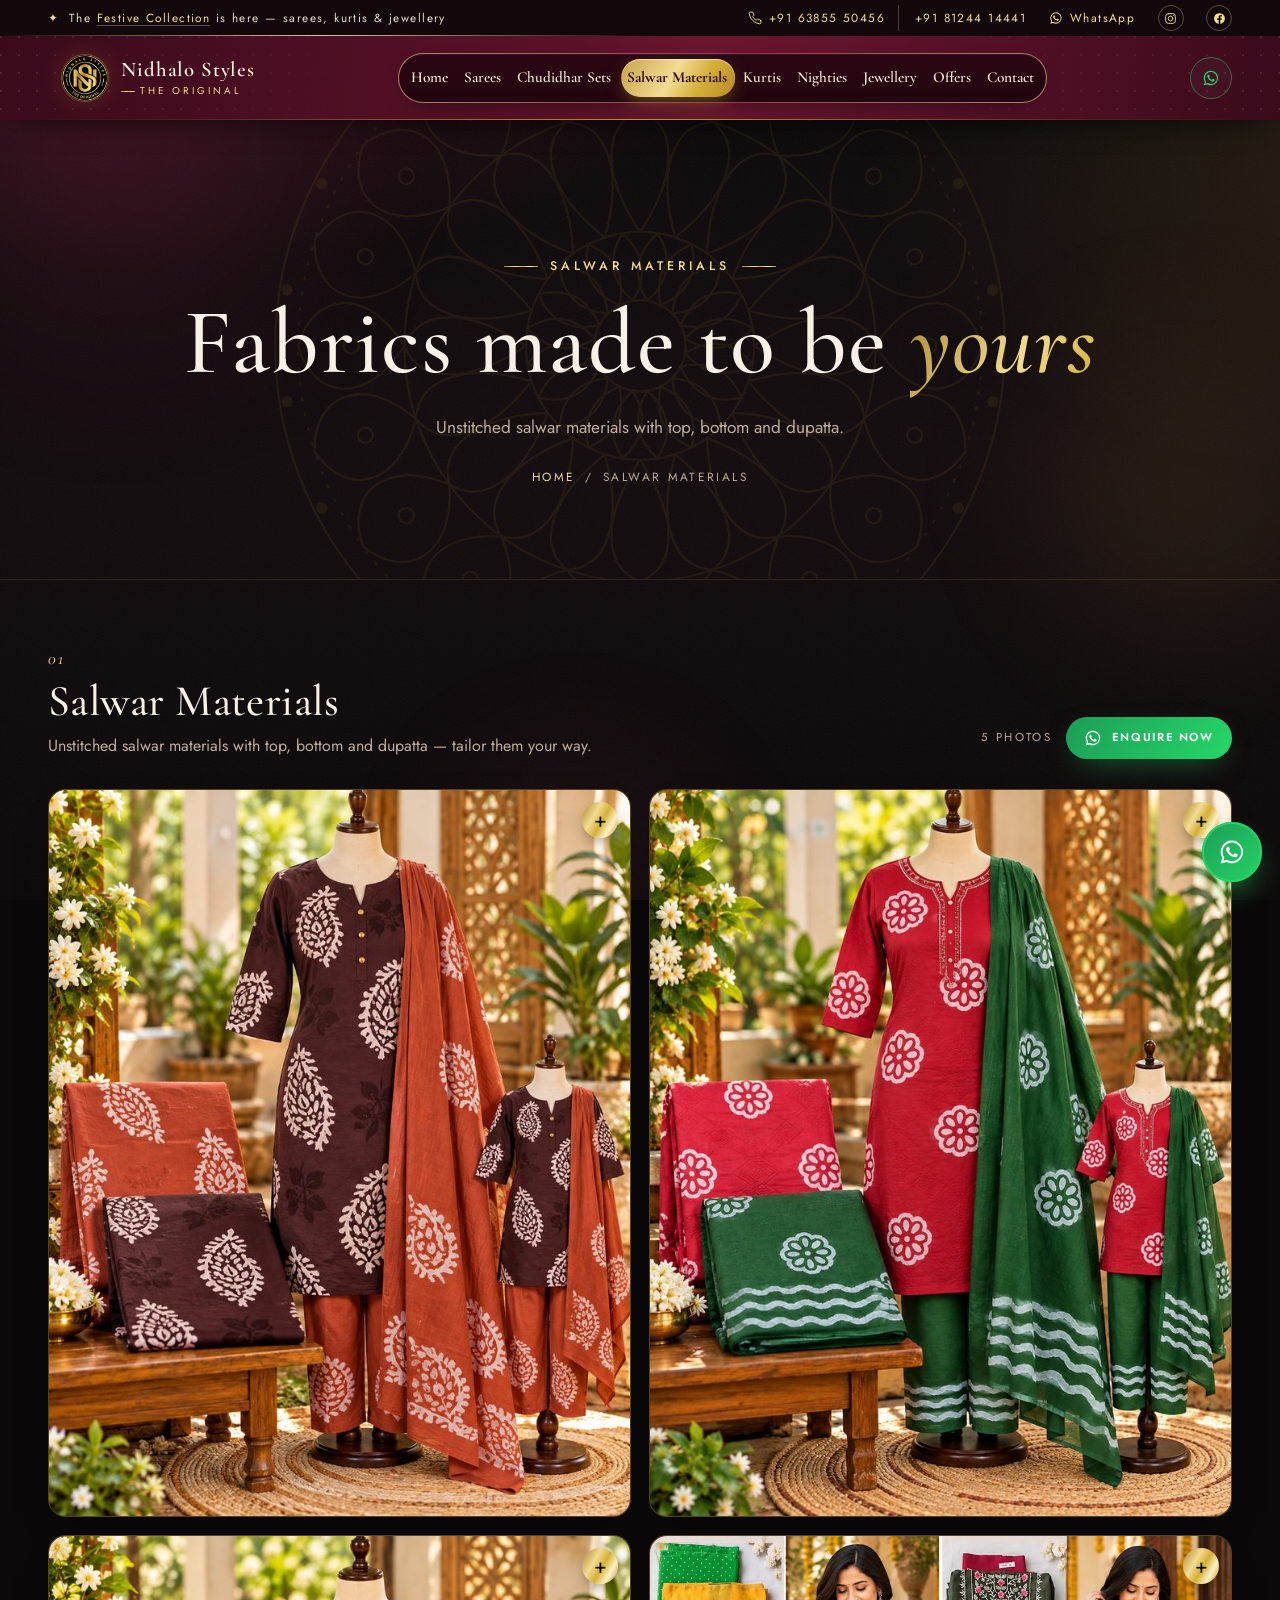
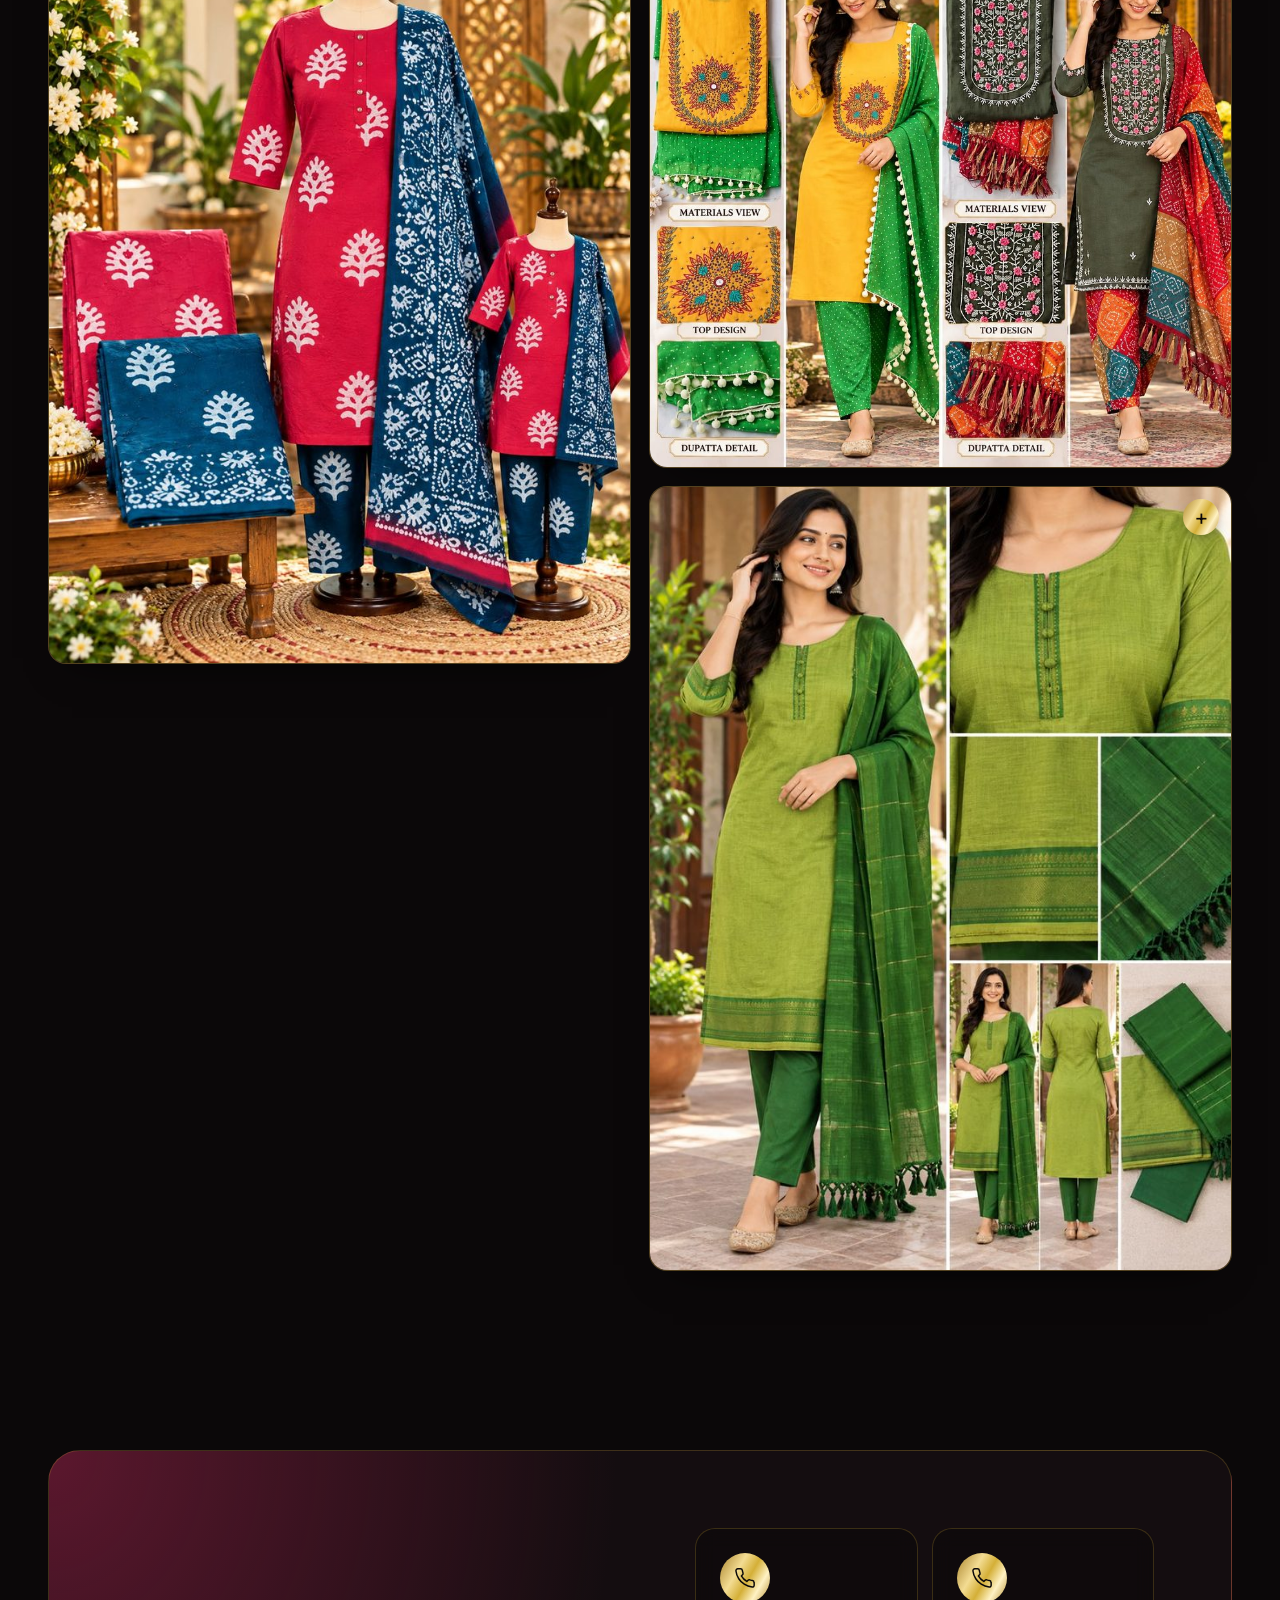
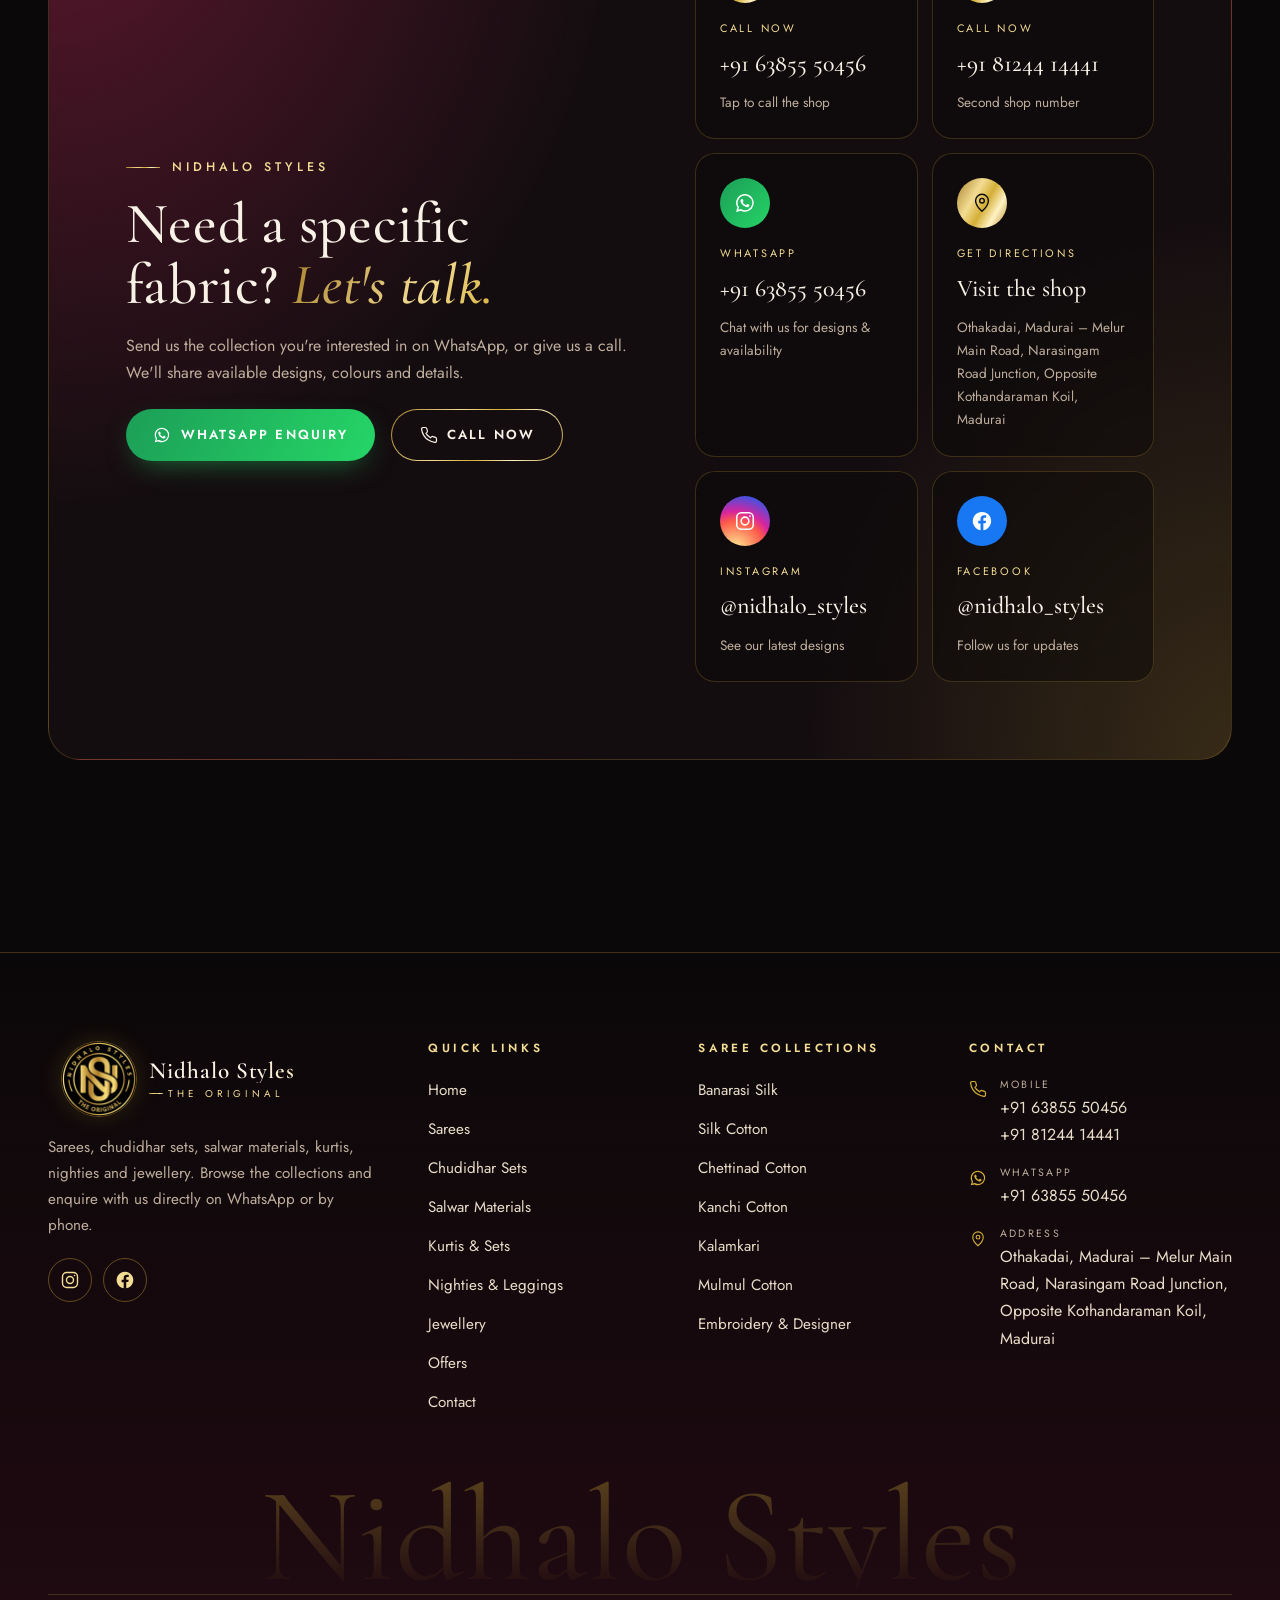
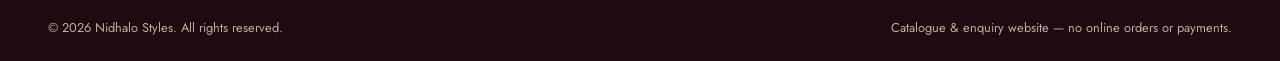
<file: dress-materials.html>
<!doctype html><html lang="en"><head><meta charset="utf-8"><meta name="viewport" content="width=device-width, initial-scale=1">
<title>Nidhalo Styles — Salwar Materials</title><meta http-equiv="refresh" content="0; url=salwar-materials.html"><link rel="canonical" href="salwar-materials.html">
<script>location.replace("salwar-materials.html");</script></head><body style="background:#0b0809;color:#f3dc93;font-family:sans-serif;text-align:center;padding:60px 16px">
<p>This page has moved. <a href="salwar-materials.html" style="color:#f3dc93">Continue to Salwar Materials</a>.</p></body></html>
</file>
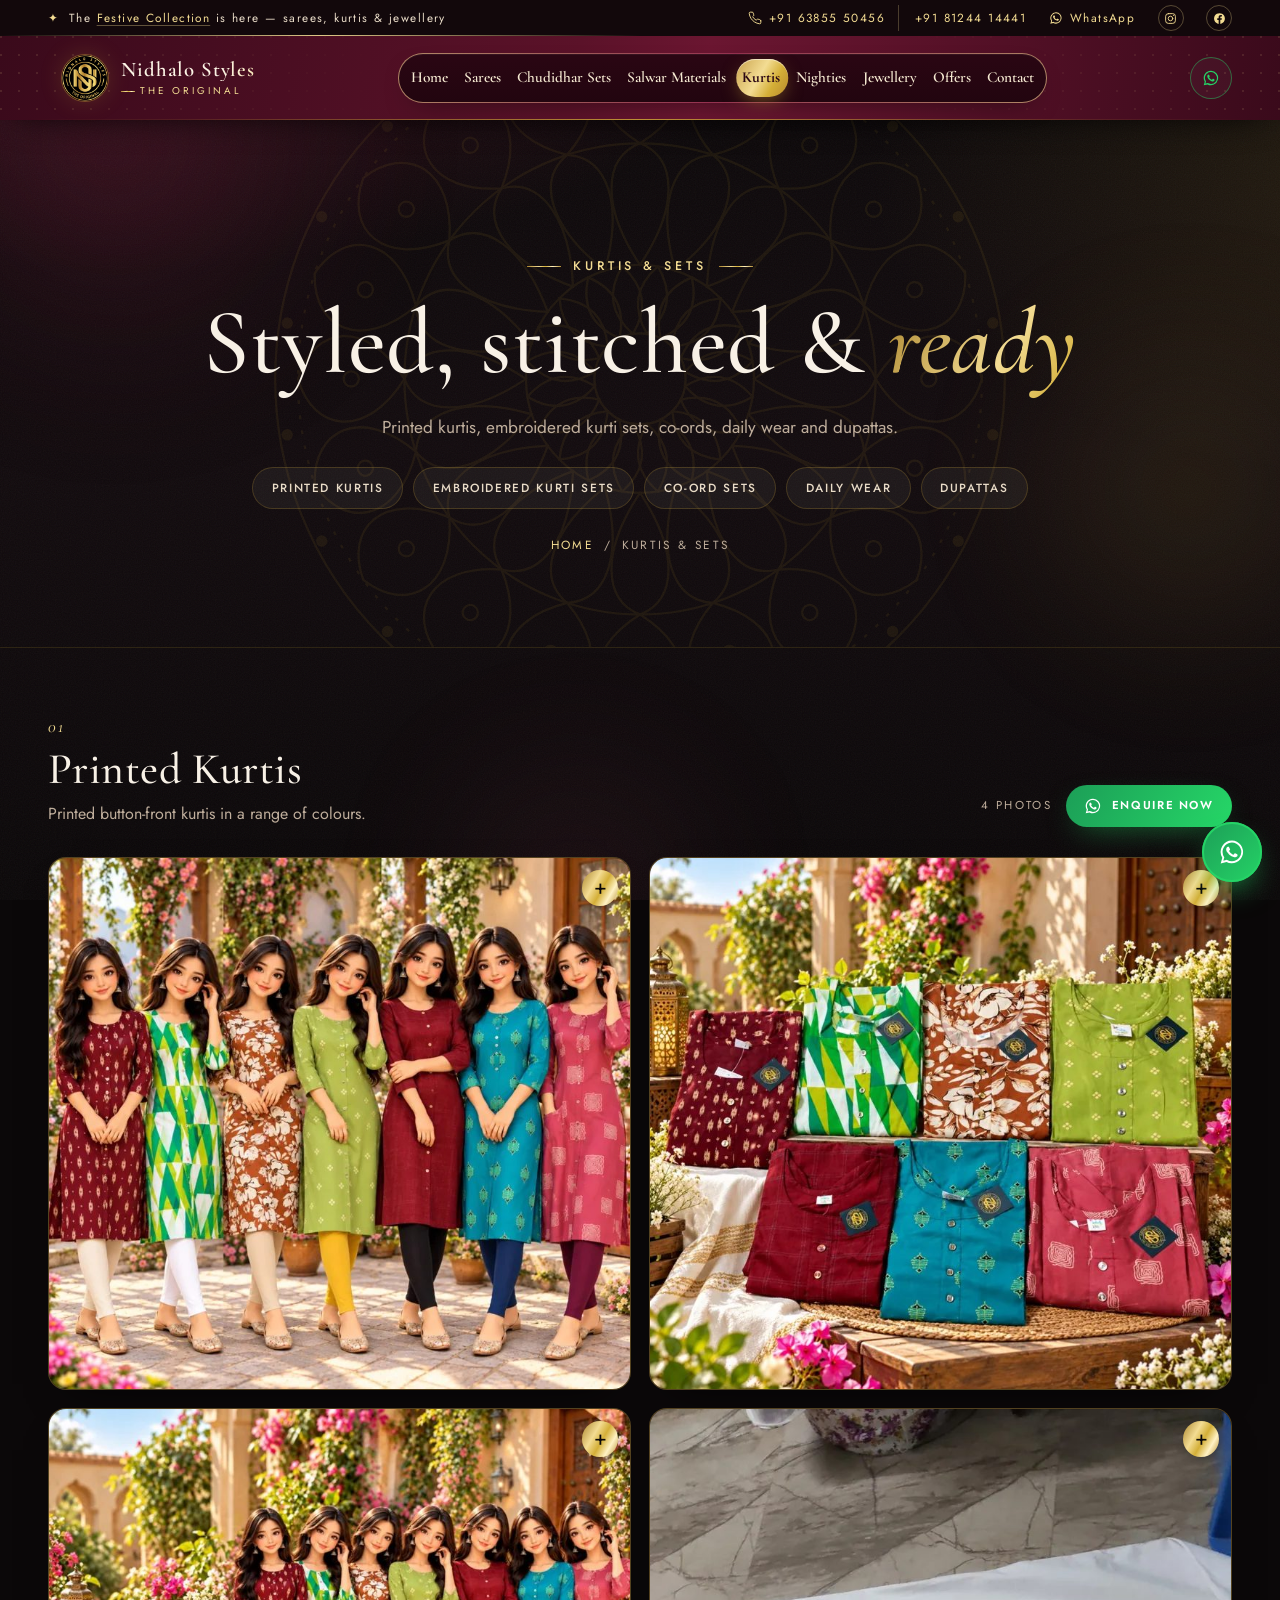
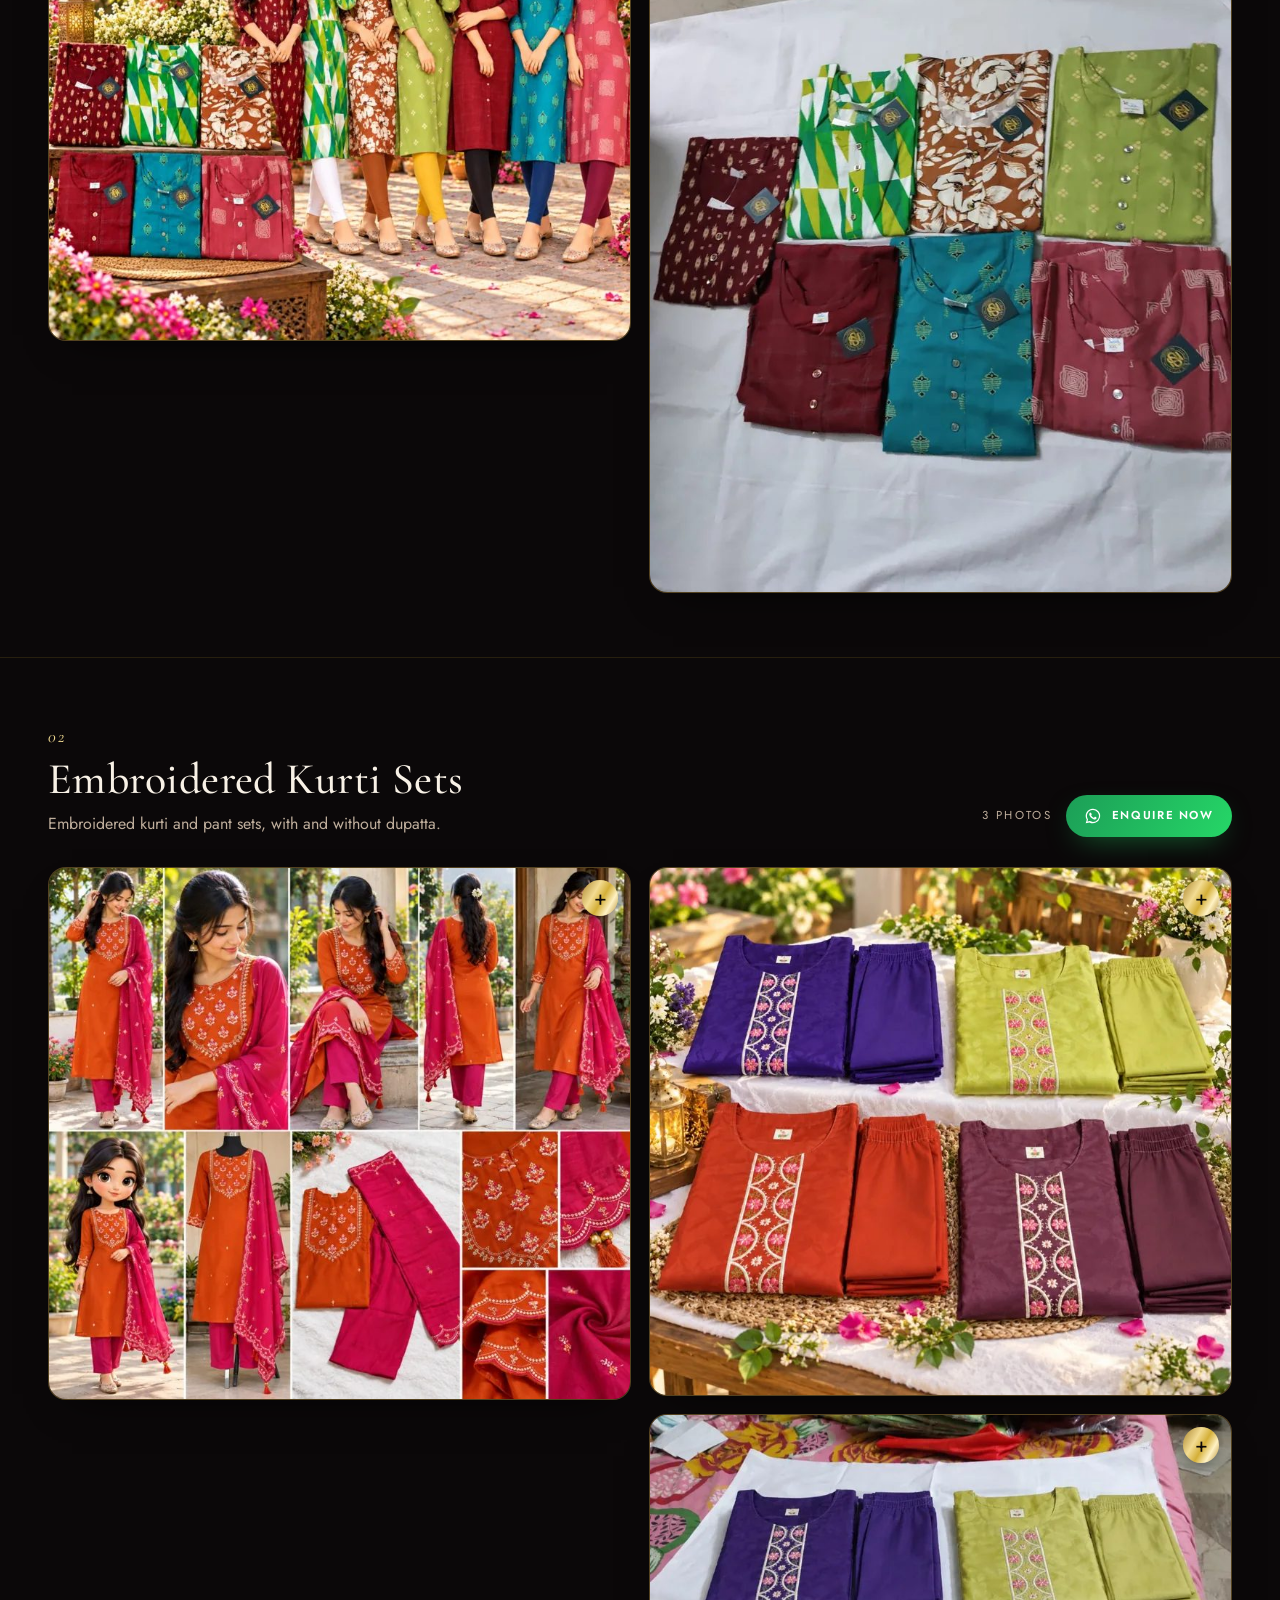
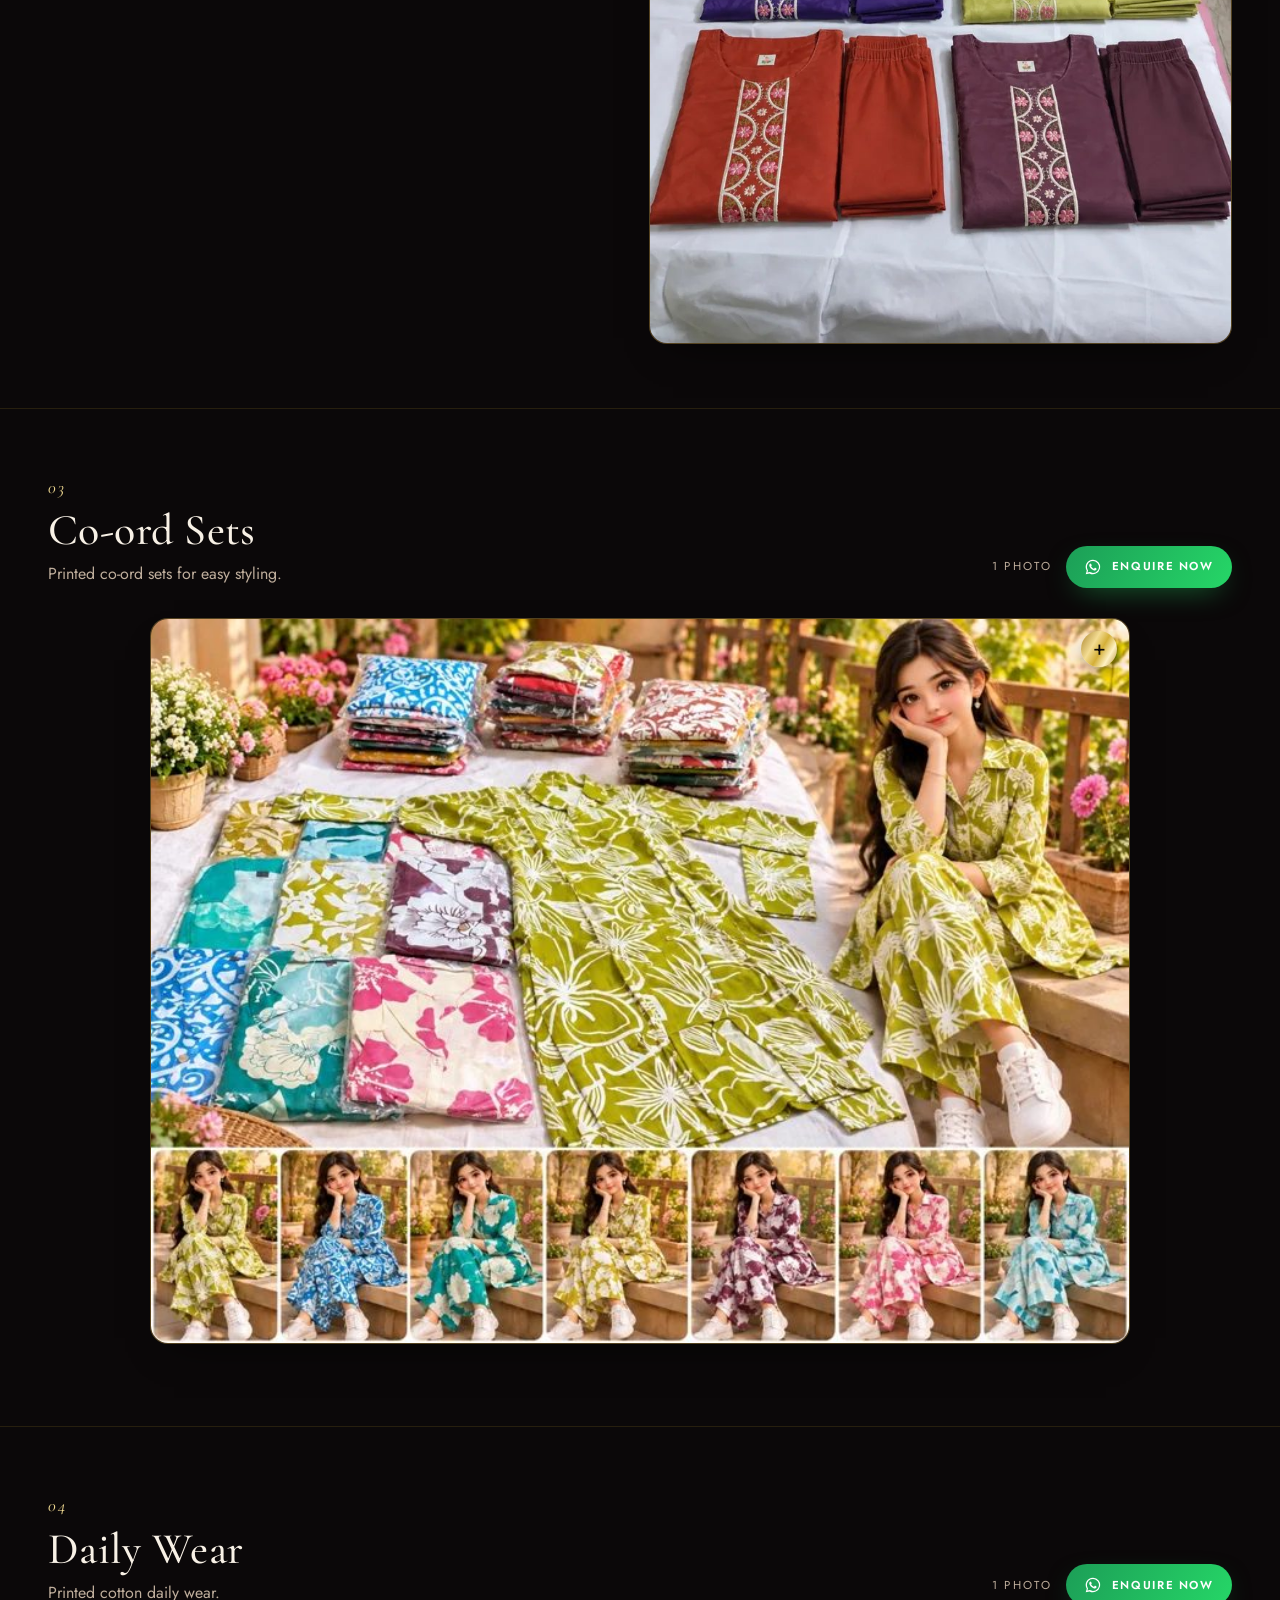
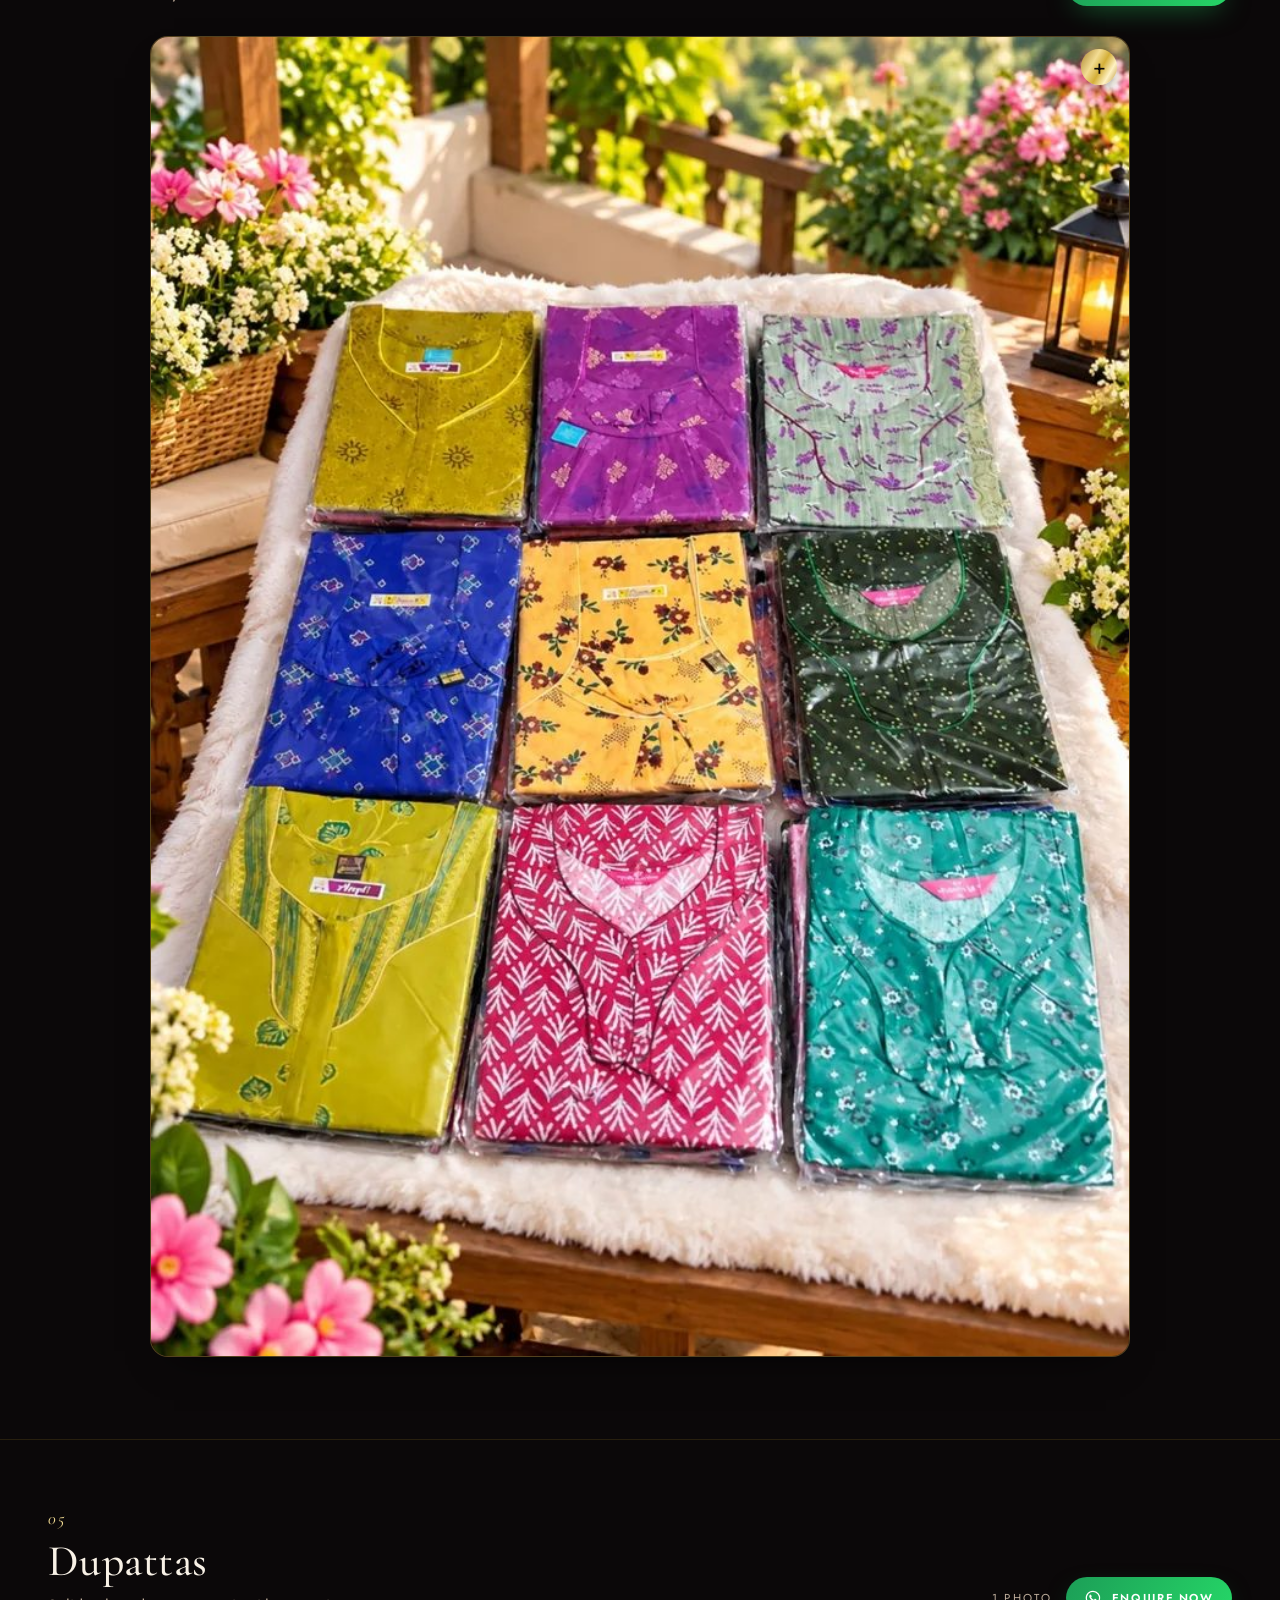
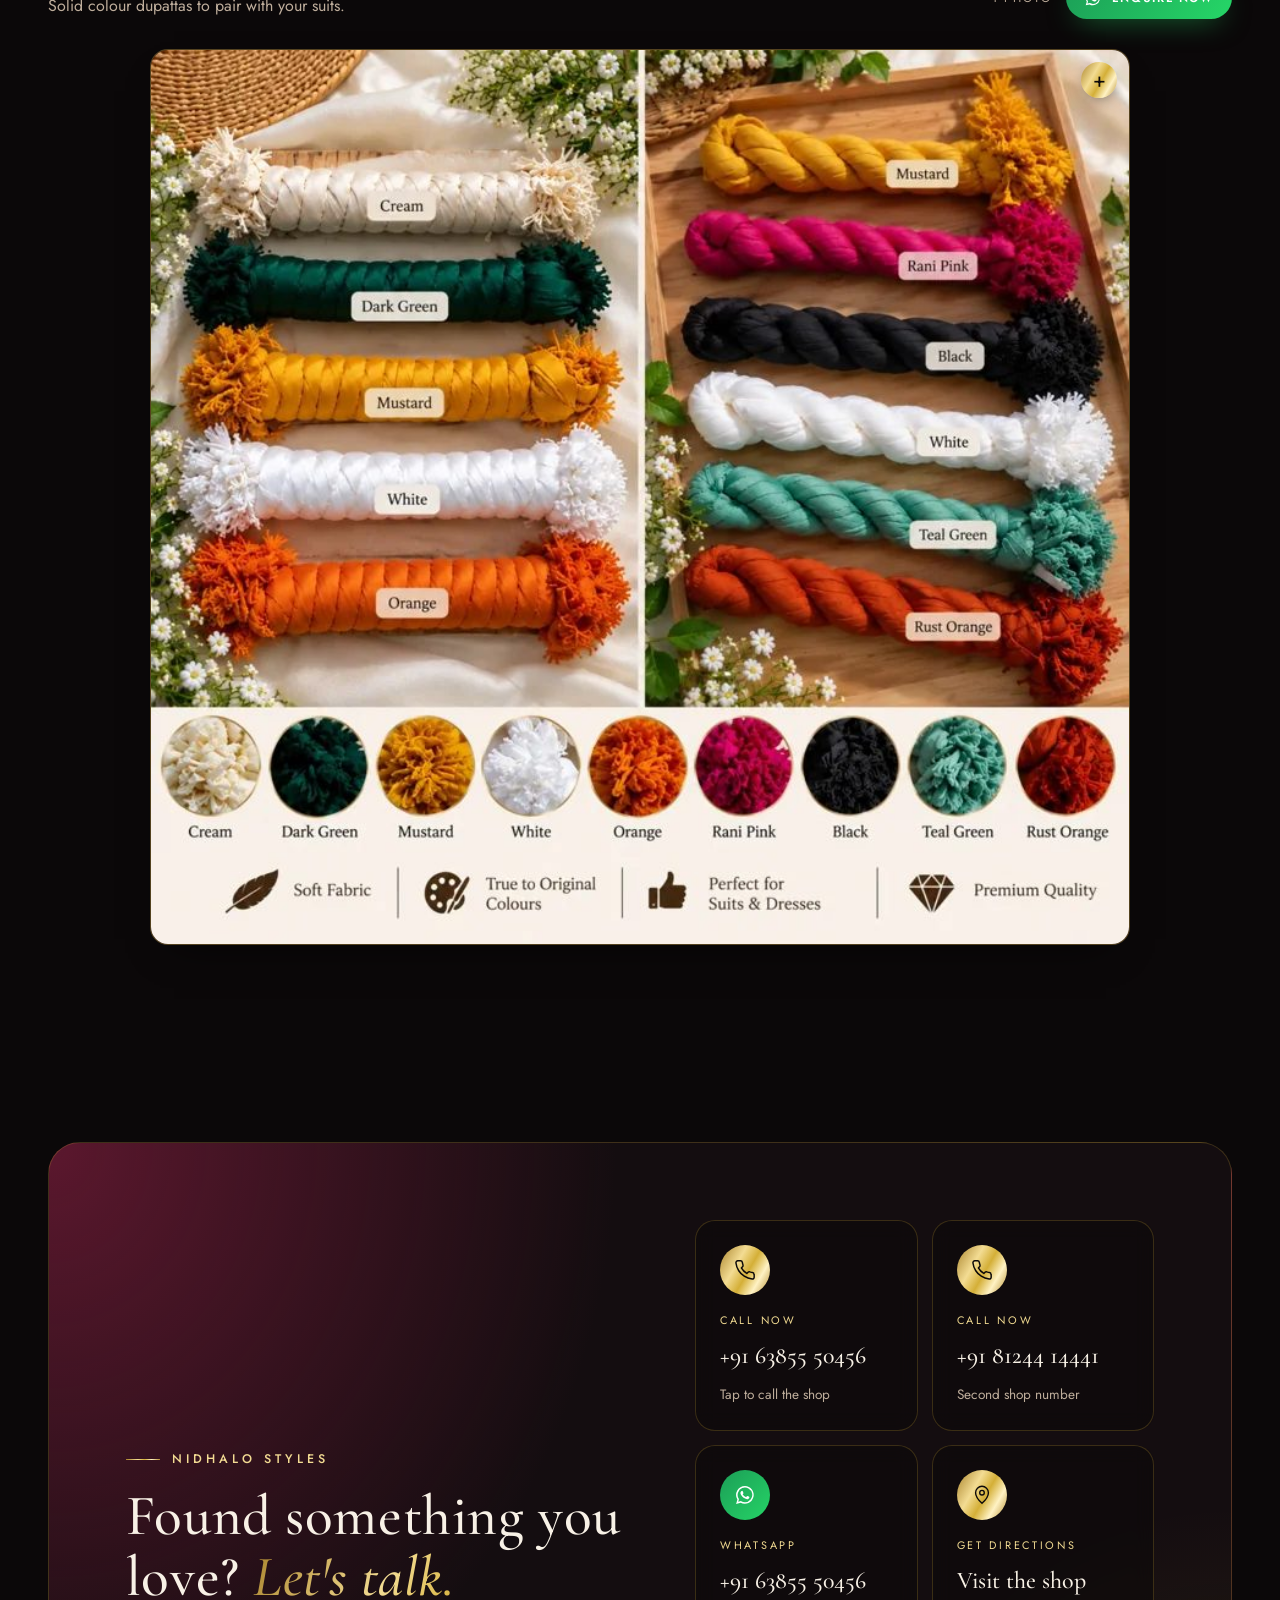
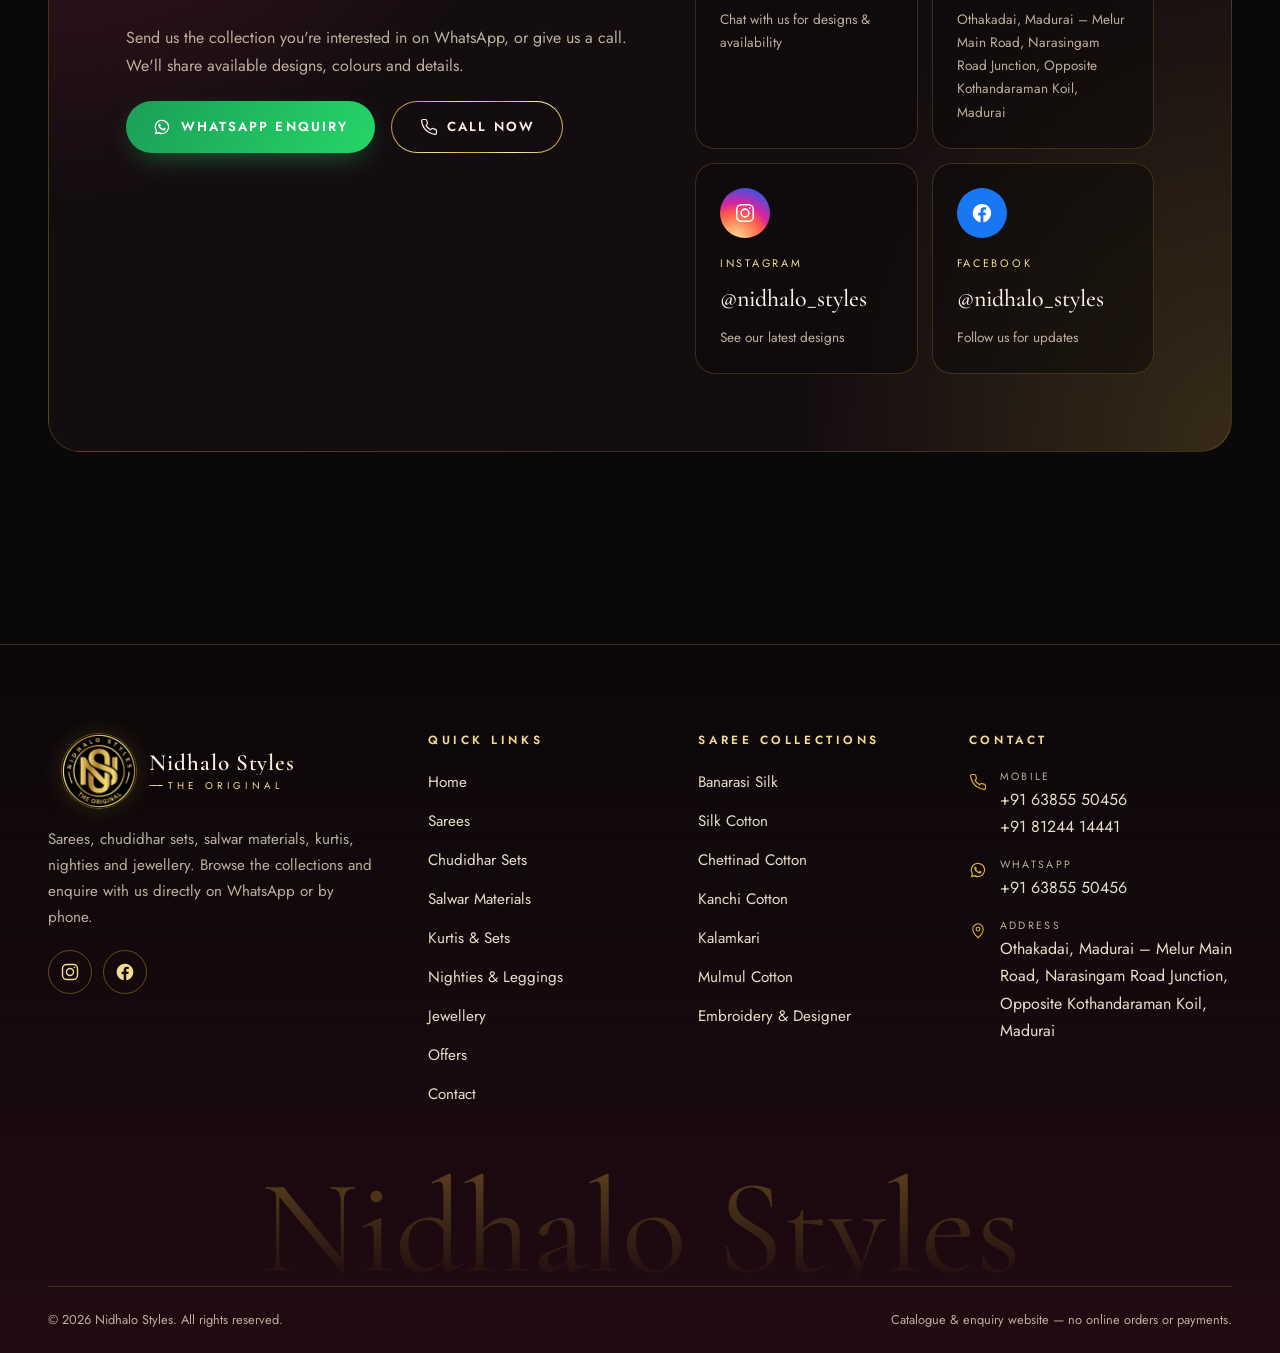
<file: dupattas.html>
<!doctype html><html lang="en"><head><meta charset="utf-8"><meta name="viewport" content="width=device-width, initial-scale=1">
<title>Nidhalo Styles — Dupattas</title><meta http-equiv="refresh" content="0; url=ready-to-wear.html#dupattas"><link rel="canonical" href="ready-to-wear.html#dupattas">
<script>location.replace("ready-to-wear.html#dupattas");</script></head><body style="background:#0b0809;color:#f3dc93;font-family:sans-serif;text-align:center;padding:60px 16px">
<p>This page has moved. <a href="ready-to-wear.html#dupattas" style="color:#f3dc93">Continue to Dupattas</a>.</p></body></html>
</file>
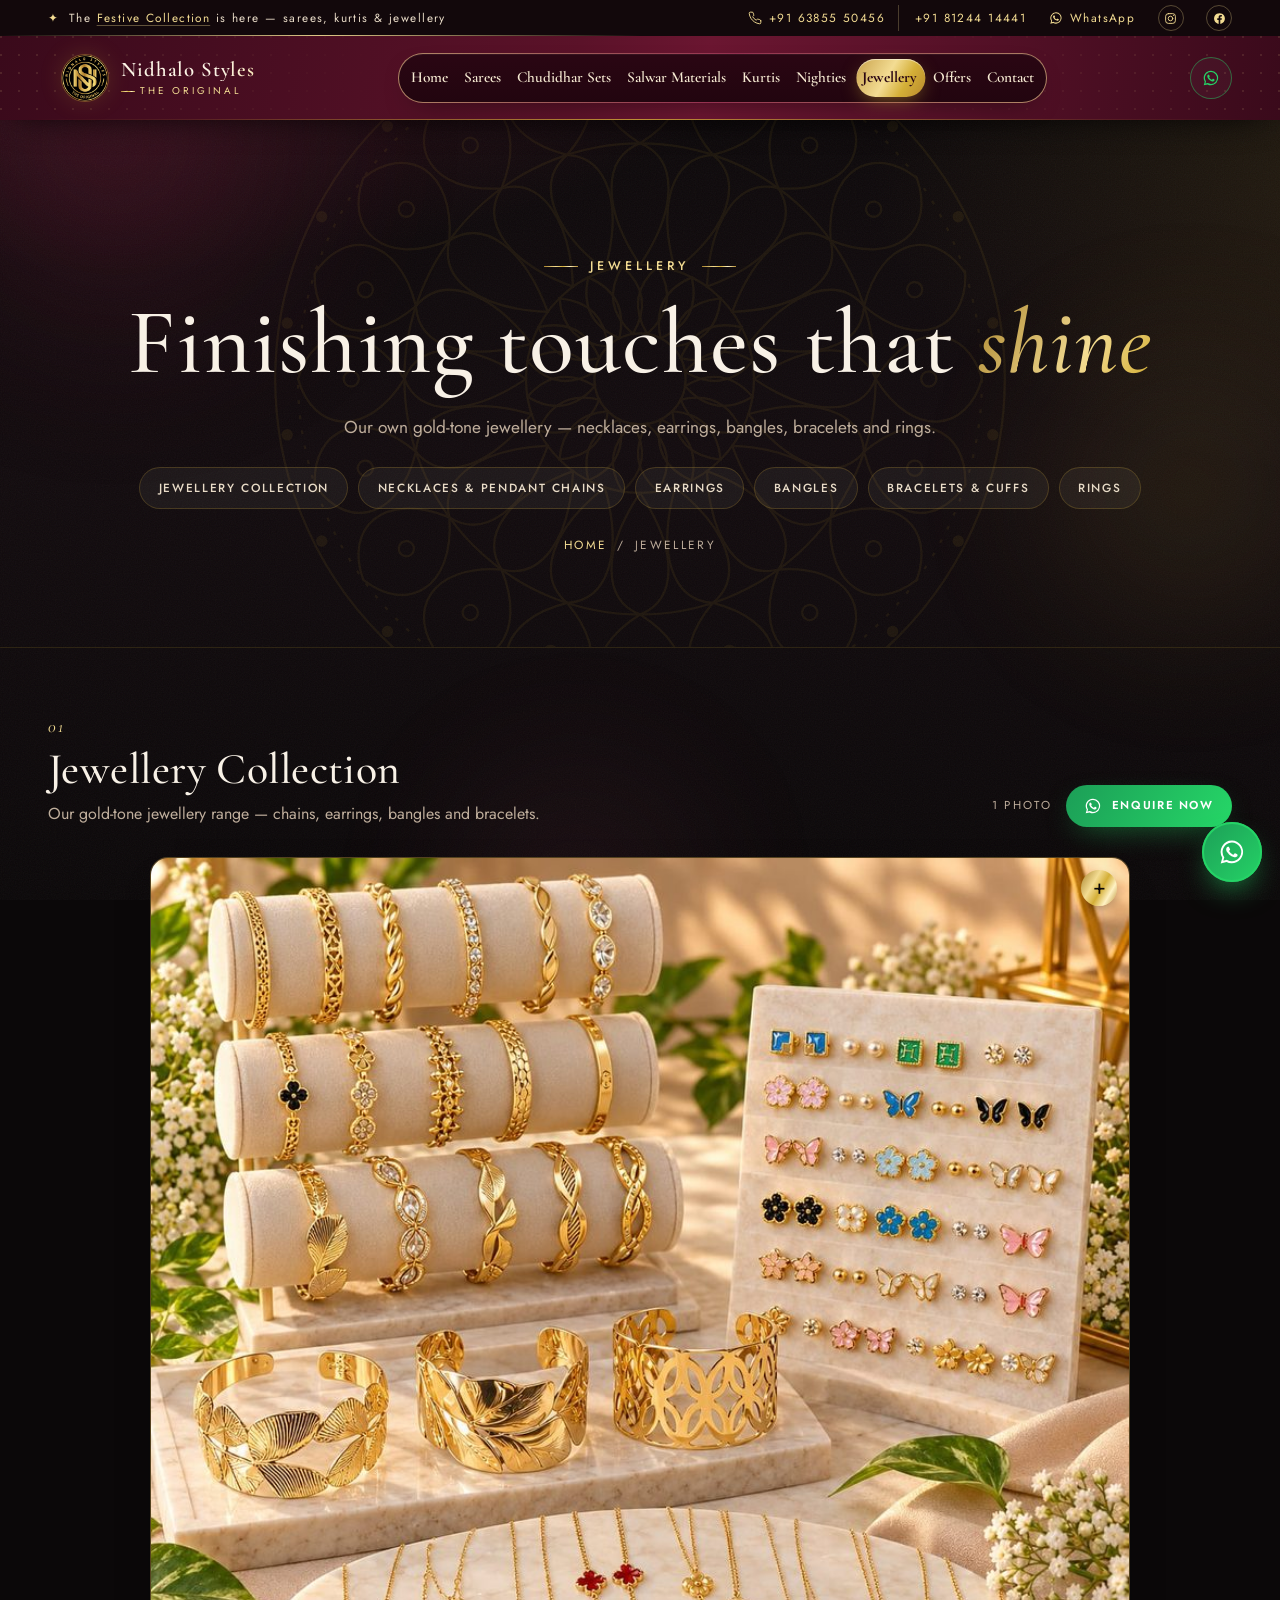
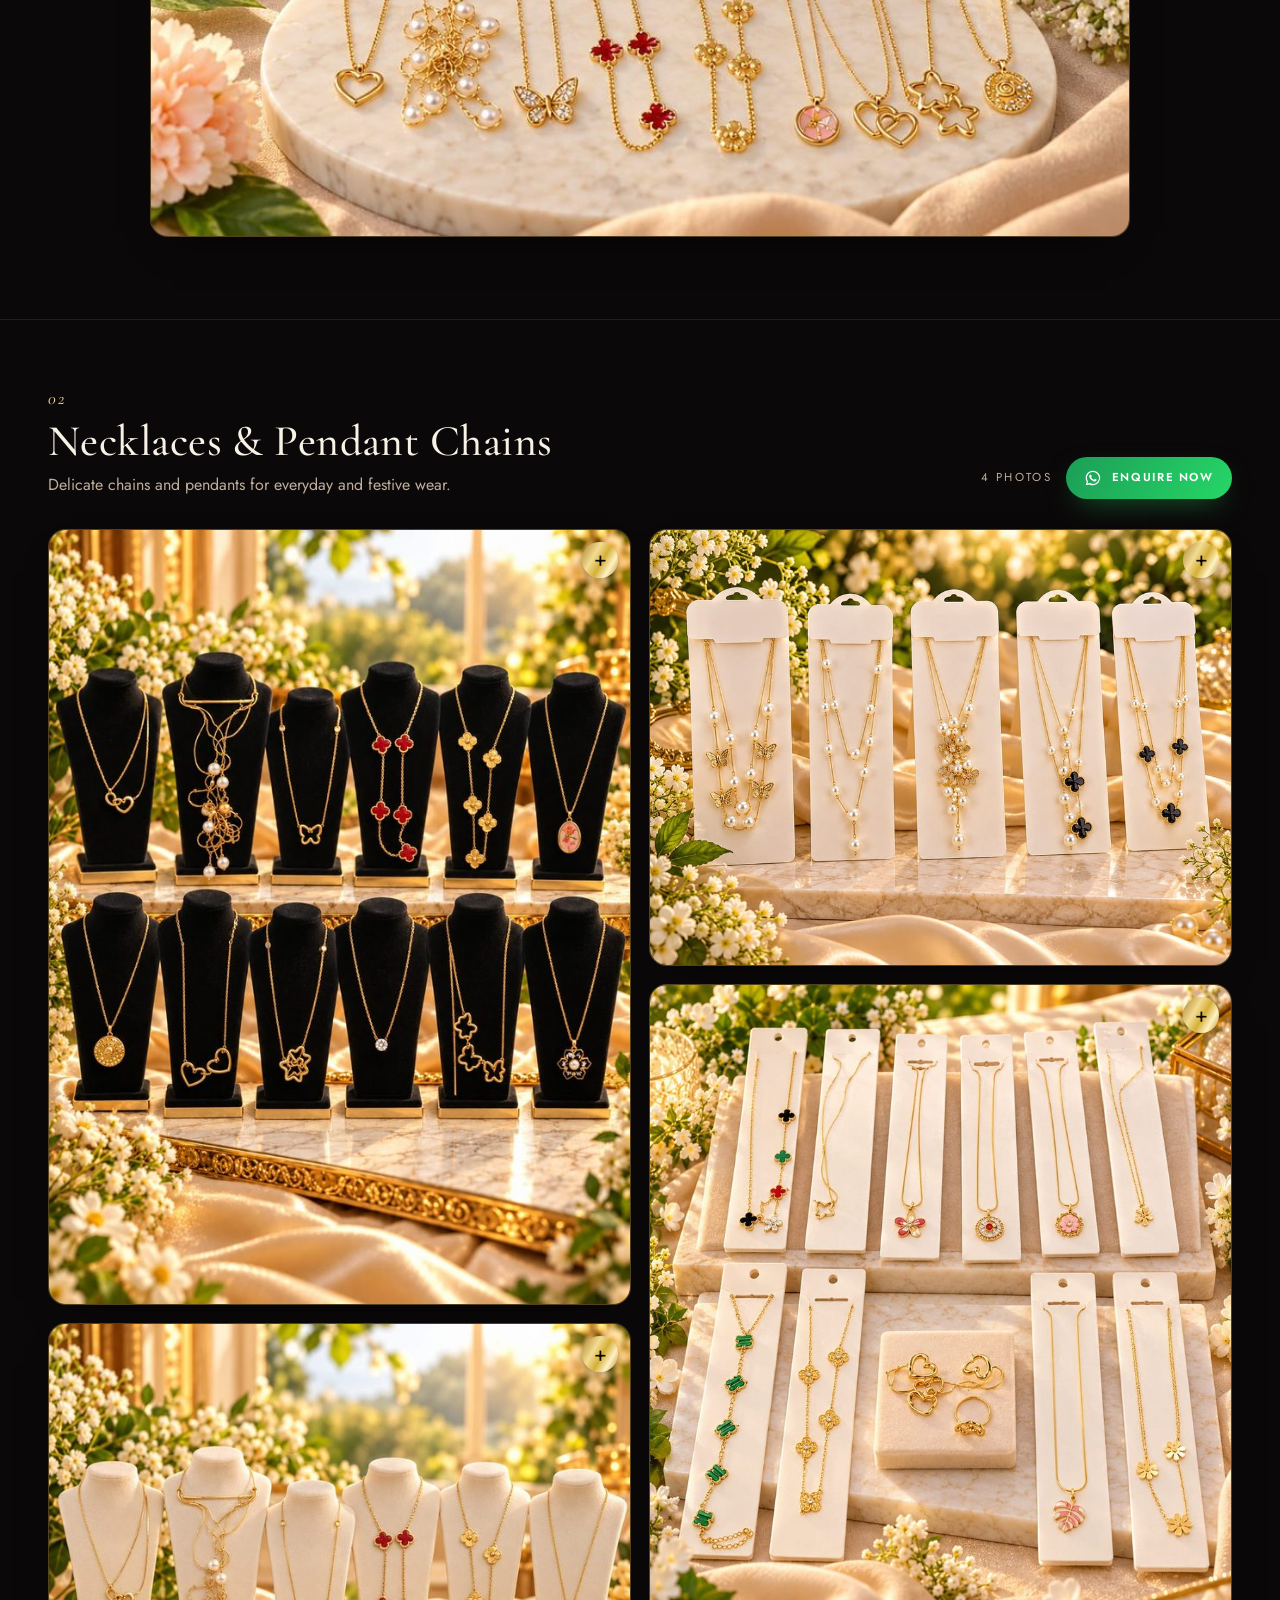
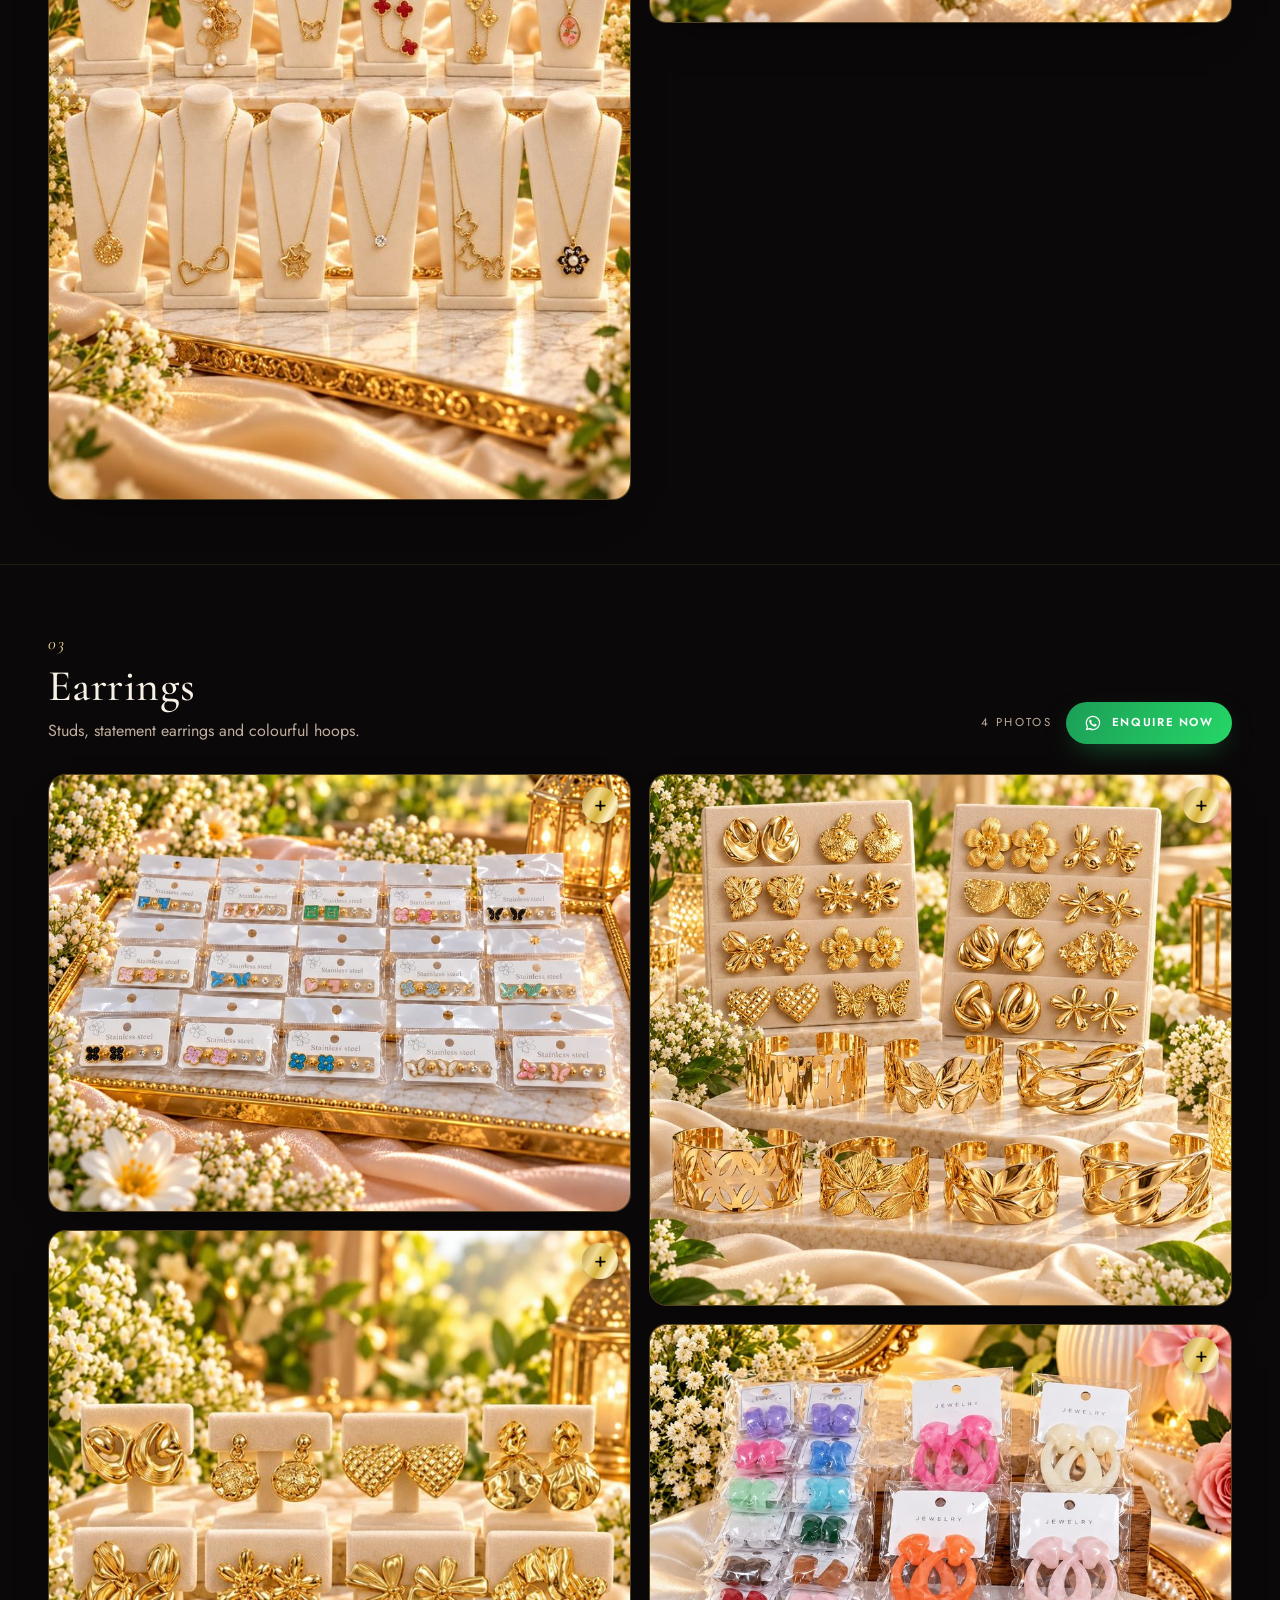
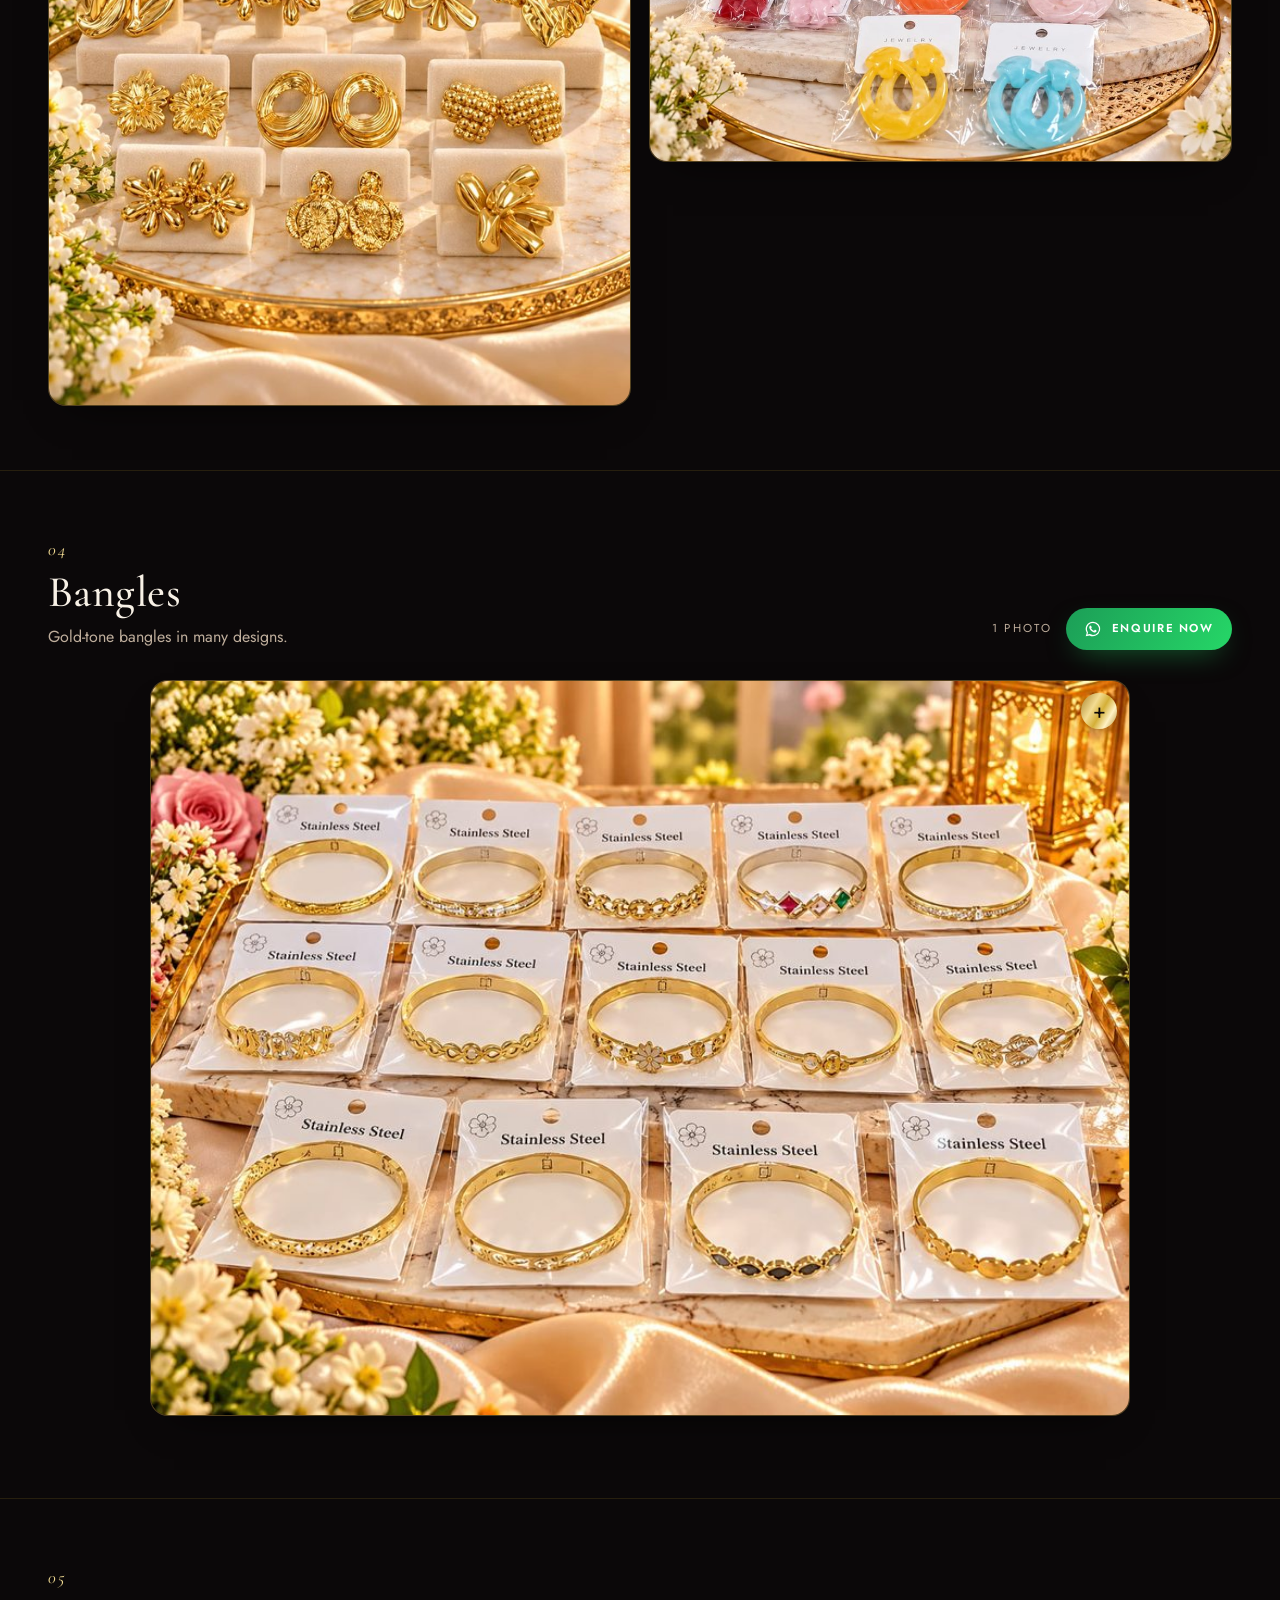
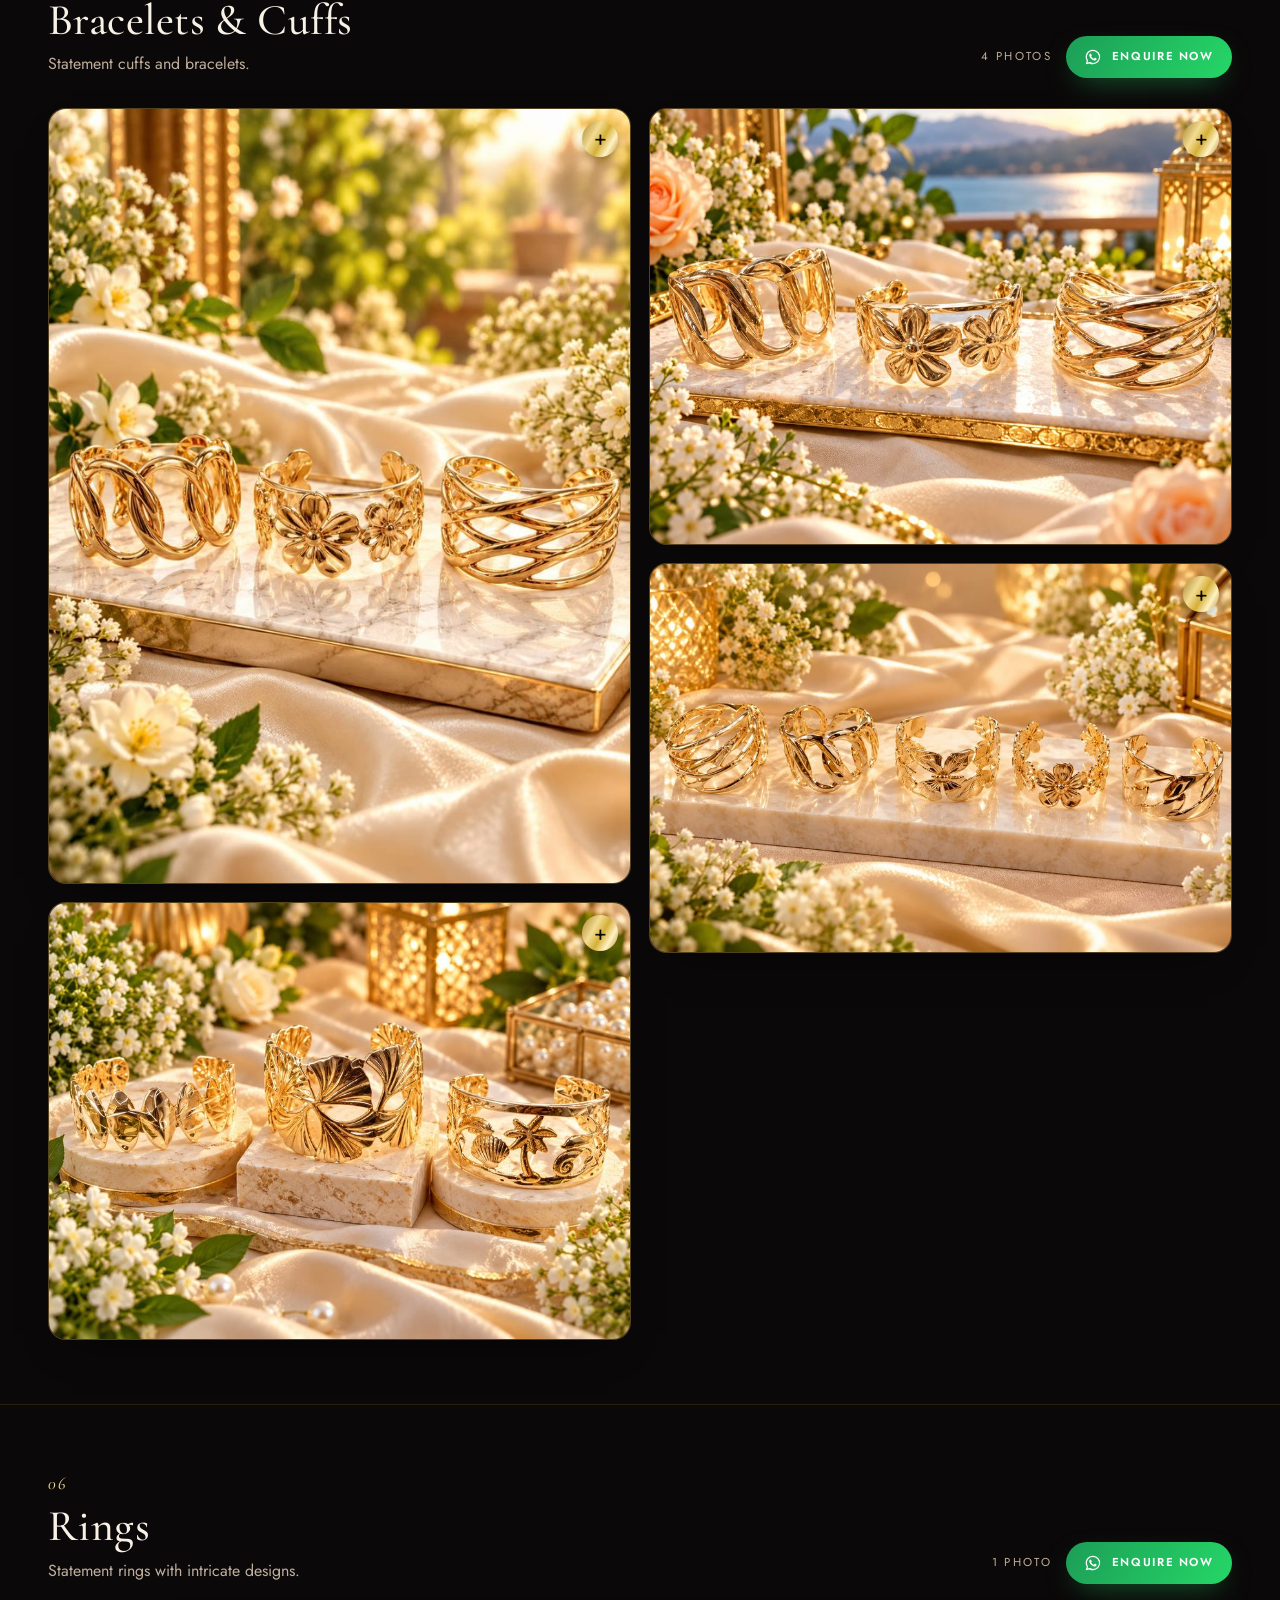
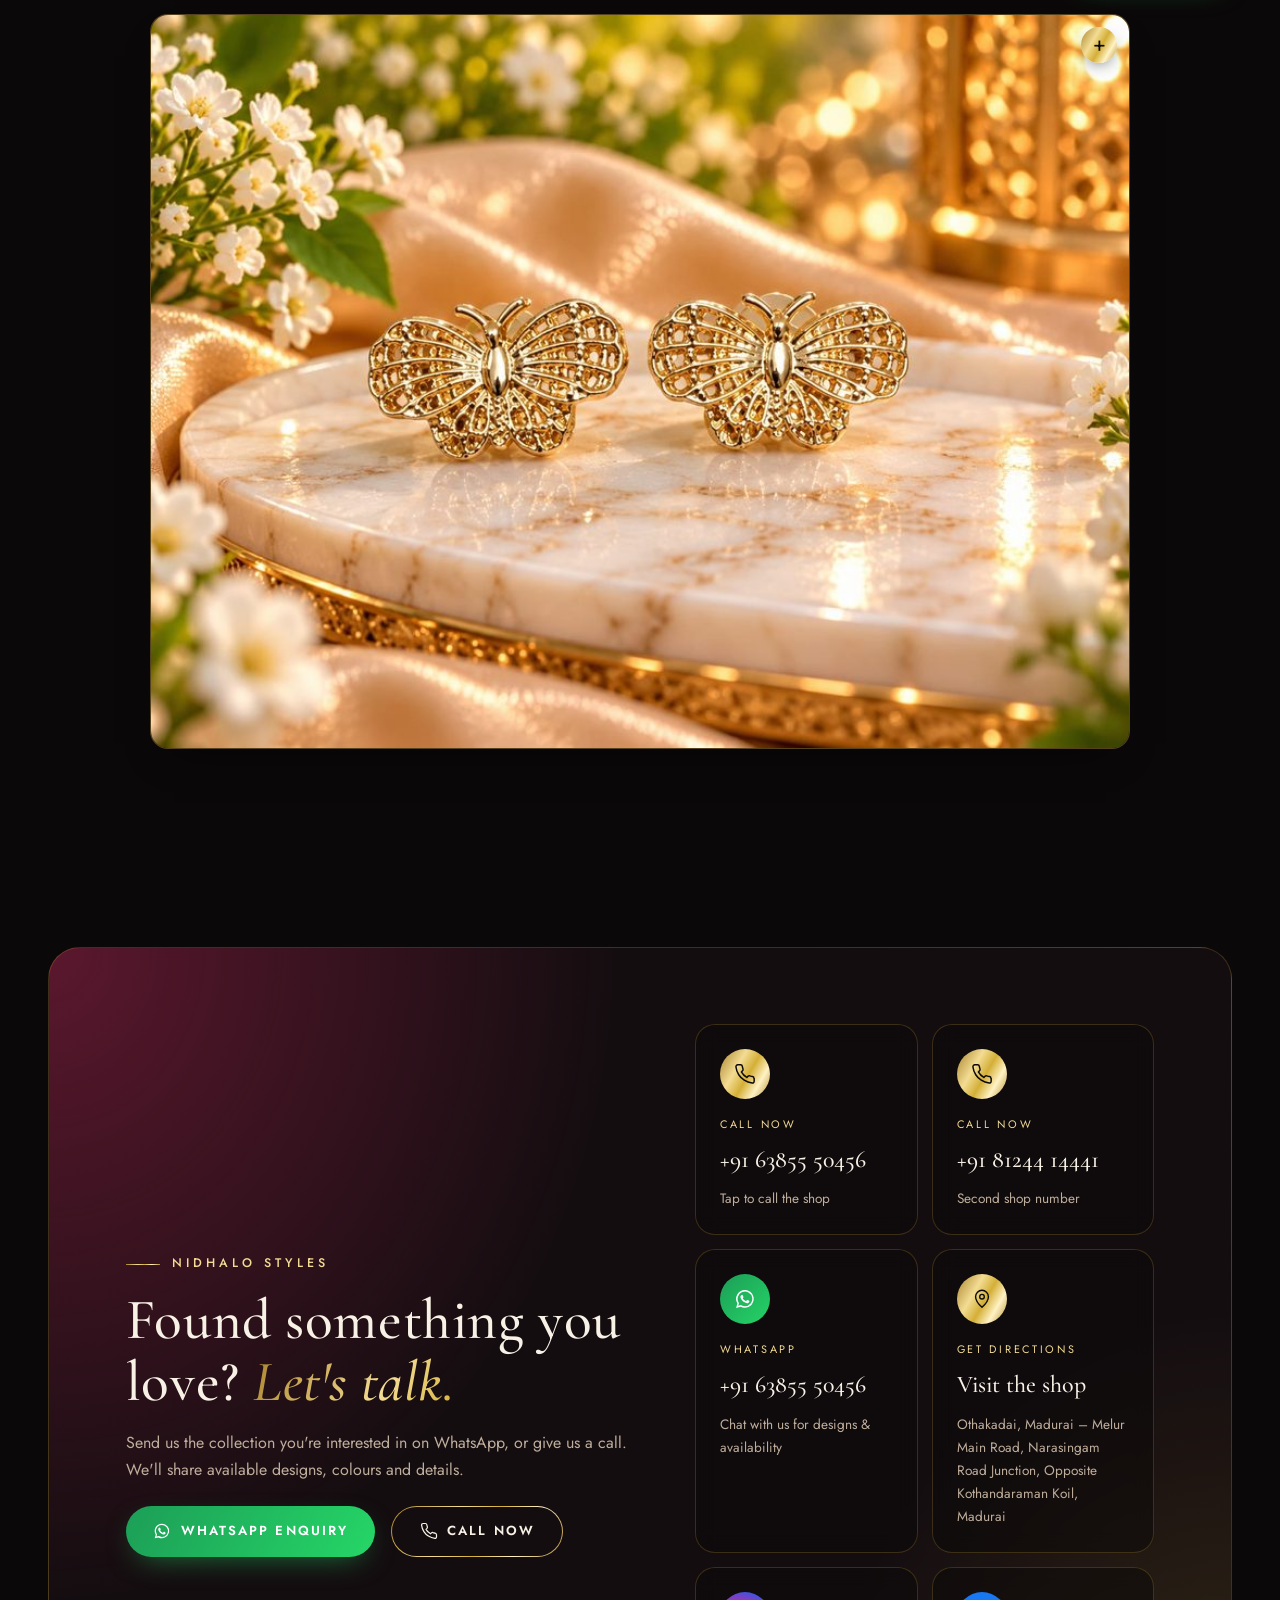
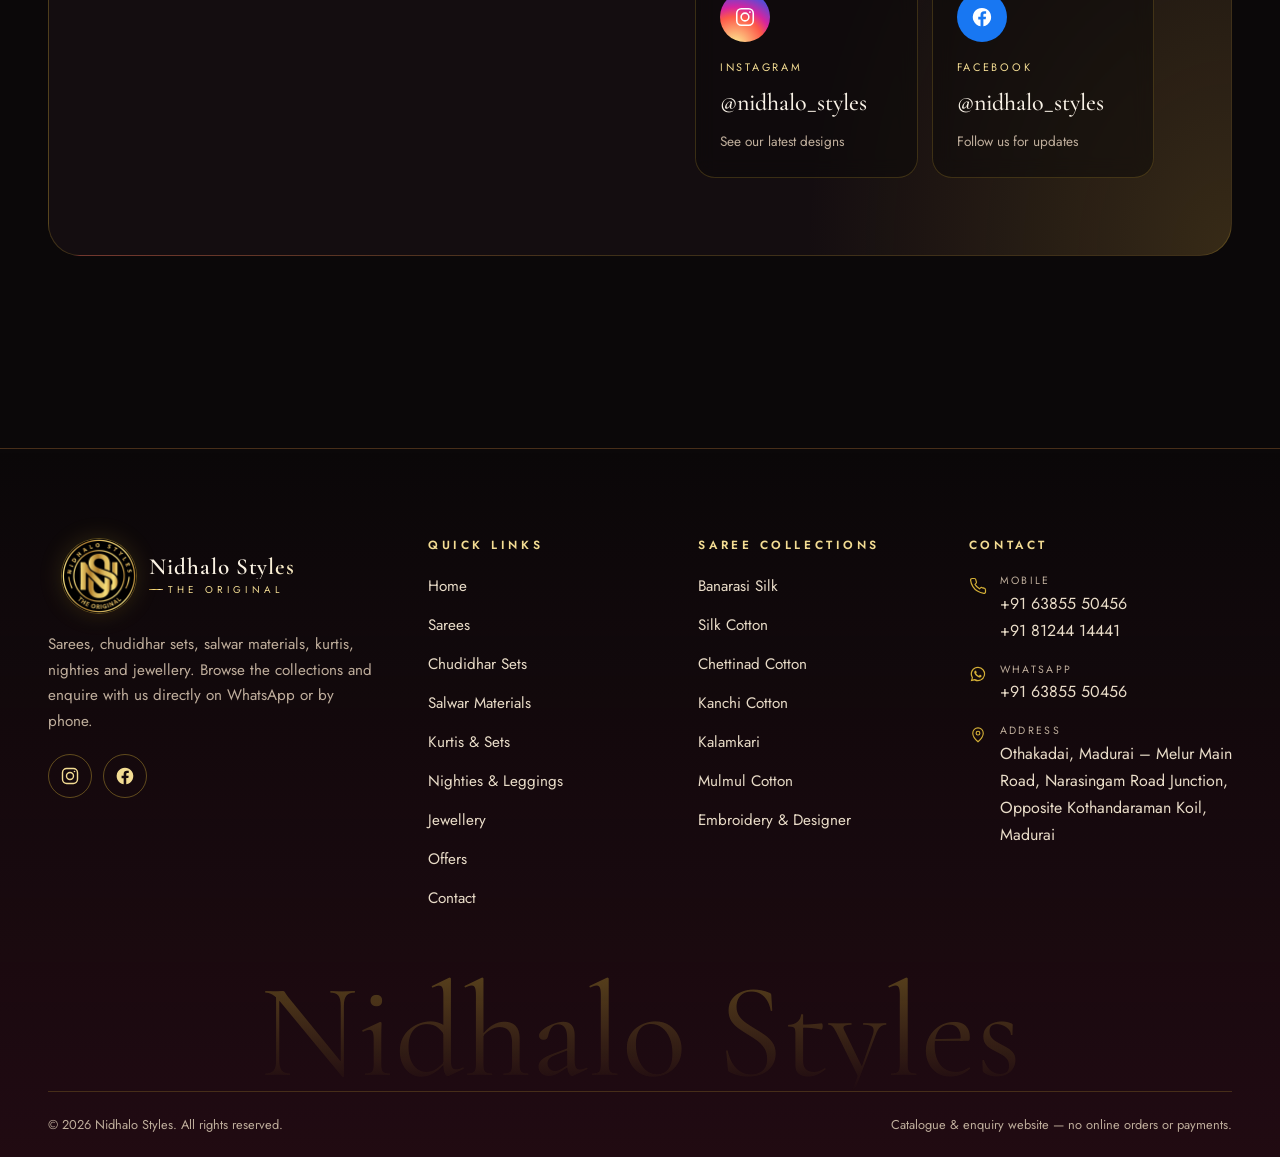
<file: jewellery.html>
<!doctype html>
<html lang="en">
<head>
<meta charset="utf-8">
<meta name="viewport" content="width=device-width, initial-scale=1, viewport-fit=cover">
<title>Jewellery — Nidhalo Styles</title>
<meta name="description" content="Necklaces, pendant chains, earrings, bangles, bracelets, cuffs and rings at Nidhalo Styles.">
<meta name="theme-color" content="#0b0809">
<meta property="og:title" content="Jewellery — Nidhalo Styles">
<meta property="og:description" content="Necklaces, pendant chains, earrings, bangles, bracelets, cuffs and rings at Nidhalo Styles.">
<meta property="og:image" content="assets/logo/nidhalo-styles-logo.png">
<link rel="icon" type="image/png" href="assets/logo/favicon.png">
<link rel="apple-touch-icon" href="assets/logo/nidhalo-styles-logo.png">
<link rel="preconnect" href="https://fonts.googleapis.com">
<link rel="preconnect" href="https://fonts.gstatic.com" crossorigin>
<link href="https://fonts.googleapis.com/css2?family=Cormorant+Garamond:ital,wght@0,400;0,500;0,600;1,400;1,500&family=Jost:wght@300;400;500;600&display=swap" rel="stylesheet">
<link rel="stylesheet" href="css/style.css?v=20261030a">
<link rel="stylesheet" href="css/animations.css?v=20261030a">
<link rel="stylesheet" href="css/responsive.css?v=20261030a">
</head>
<body data-page="jewellery">
<a class="skip-link" href="#main">Skip to content</a>
<div class="ambient" aria-hidden="true"><span class="orb o1"></span><span class="orb o2"></span><span class="orb o3"></span><span class="grain"></span></div>

<div class="topbar">
  <div class="wrap">
    <p class="tb-msg"><span class="tb-spark" aria-hidden="true">✦</span><span>The <a href="offers.html">Festive Collection</a> is here — sarees, kurtis &amp; jewellery</span></p>
    <div class="tb-links">
      <a href="tel:+916385550456" data-tel><svg viewBox="0 0 24 24" fill="none" stroke="currentColor" stroke-width="1.6" stroke-linecap="round" stroke-linejoin="round" aria-hidden="true"><path d="M22 16.9v3a2 2 0 0 1-2.2 2 19.8 19.8 0 0 1-8.6-3.1 19.5 19.5 0 0 1-6-6A19.8 19.8 0 0 1 2.1 4.2 2 2 0 0 1 4.1 2h3a2 2 0 0 1 2 1.7c.1.9.4 1.8.7 2.7a2 2 0 0 1-.5 2.1L8 9.8a16 16 0 0 0 6 6l1.3-1.3a2 2 0 0 1 2.1-.4c.9.3 1.8.6 2.7.7a2 2 0 0 1 1.7 2Z"/></svg><span>+91 63855 50456</span></a>
      <a class="tb-tel2" href="tel:+918124414441"><span>+91 81244 14441</span></a>
      <a href="https://wa.me/916385550456" data-enquire="" data-kind="general"><svg viewBox="0 0 24 24" fill="currentColor" aria-hidden="true"><path d="M12 2.2A9.7 9.7 0 0 0 3.7 16.9L2.3 21.8l5-1.3A9.7 9.7 0 1 0 12 2.2Zm0 17.7a8 8 0 0 1-4.1-1.1l-.3-.2-3 .8.8-2.9-.2-.3A8 8 0 1 1 12 19.9Zm4.4-6c-.2-.1-1.4-.7-1.7-.8-.2-.1-.4-.1-.5.1l-.8 1c-.1.2-.3.2-.5.1a6.6 6.6 0 0 1-3.3-2.9c-.2-.4.2-.4.7-1.3.1-.2 0-.3 0-.4l-.8-1.8c-.2-.5-.4-.4-.5-.4h-.5a.9.9 0 0 0-.6.3 2.7 2.7 0 0 0-.9 2c0 1.2.9 2.3 1 2.5.1.2 1.7 2.6 4.1 3.6 1.5.7 2.1.7 2.9.6.5-.1 1.4-.6 1.6-1.1.2-.6.2-1 .1-1.1l-.3-.4Z"/></svg><span>WhatsApp</span></a>
      <a class="tb-soc" href="https://www.instagram.com/nidhalo_styles/" target="_blank" rel="noopener" aria-label="Instagram @nidhalo_styles"><svg viewBox="0 0 24 24" fill="none" stroke="currentColor" stroke-width="1.7" stroke-linecap="round" stroke-linejoin="round" aria-hidden="true"><rect x="3" y="3" width="18" height="18" rx="5"/><circle cx="12" cy="12" r="4.2"/><circle cx="17.4" cy="6.6" r="1" fill="currentColor" stroke="none"/></svg></a>
      <a class="tb-soc" href="https://www.facebook.com/share/19wPVF8RFp/" target="_blank" rel="noopener" aria-label="Facebook @nidhalo_styles"><svg viewBox="0 0 24 24" fill="currentColor" aria-hidden="true"><path d="M13.5 21.9v-7.4h2.5l.4-2.9h-2.9V9.8c0-.8.3-1.4 1.4-1.4h1.6V5.8c-.3 0-1.2-.1-2.3-.1-2.3 0-3.8 1.4-3.8 3.9v2.1H7.9v2.9h2.5v7.4a10 10 0 1 1 3.1 0Z"/></svg></a>
    </div>
  </div>
</div>

<header class="site-header">
  <div class="wrap header-inner">
    <a class="brand" href="index.html" aria-label="Nidhalo Styles — Home">
      <picture><source type="image/webp" srcset="assets/logo/nidhalo-styles-logo.webp"><img class="brand-logo" src="assets/logo/nidhalo-styles-logo.png" width="54" height="54" alt="Nidhalo Styles logo"></picture>
      <span class="brand-name"><strong>Nidhalo Styles</strong><small>The Original</small></span>
    </a>
    <nav class="main-nav" id="main-nav" aria-label="Main">
      <ul>
          <li><a href="index.html" data-nav="home"><span class="nl">Home</span></a></li>
          <li><a href="sarees.html" data-nav="sarees"><span class="nl">Sarees</span></a></li>
          <li><a href="chudidhar-sets.html" data-nav="chudidhar"><span class="nl">Chudidhar Sets</span></a></li>
          <li><a href="salwar-materials.html" data-nav="salwar"><span class="nl">Salwar Materials</span></a></li>
          <li><a href="ready-to-wear.html" data-nav="ready-to-wear"><span class="nl">Kurtis</span></a></li>
          <li><a href="nighties-leggings.html" data-nav="nighties"><span class="nl">Nighties</span></a></li>
          <li><a href="jewellery.html" data-nav="jewellery"><span class="nl">Jewellery</span></a></li>
          <li><a href="offers.html" data-nav="offers"><span class="nl">Offers</span></a></li>
          <li><a href="contact.html" data-nav="contact"><span class="nl">Contact</span></a></li>
        <li class="nav-pill" aria-hidden="true"></li>
      </ul>
      <div class="nav-cta">
        <a class="btn btn-wa" href="https://wa.me/916385550456" data-enquire="" data-kind="general"><svg viewBox="0 0 24 24" fill="currentColor" aria-hidden="true"><path d="M12 2.2A9.7 9.7 0 0 0 3.7 16.9L2.3 21.8l5-1.3A9.7 9.7 0 1 0 12 2.2Zm0 17.7a8 8 0 0 1-4.1-1.1l-.3-.2-3 .8.8-2.9-.2-.3A8 8 0 1 1 12 19.9Zm4.4-6c-.2-.1-1.4-.7-1.7-.8-.2-.1-.4-.1-.5.1l-.8 1c-.1.2-.3.2-.5.1a6.6 6.6 0 0 1-3.3-2.9c-.2-.4.2-.4.7-1.3.1-.2 0-.3 0-.4l-.8-1.8c-.2-.5-.4-.4-.5-.4h-.5a.9.9 0 0 0-.6.3 2.7 2.7 0 0 0-.9 2c0 1.2.9 2.3 1 2.5.1.2 1.7 2.6 4.1 3.6 1.5.7 2.1.7 2.9.6.5-.1 1.4-.6 1.6-1.1.2-.6.2-1 .1-1.1l-.3-.4Z"/></svg><span>WhatsApp Us</span></a>
        <a class="btn btn-ghost call" href="tel:+916385550456" data-tel><svg viewBox="0 0 24 24" fill="none" stroke="currentColor" stroke-width="1.6" stroke-linecap="round" stroke-linejoin="round" aria-hidden="true"><path d="M22 16.9v3a2 2 0 0 1-2.2 2 19.8 19.8 0 0 1-8.6-3.1 19.5 19.5 0 0 1-6-6A19.8 19.8 0 0 1 2.1 4.2 2 2 0 0 1 4.1 2h3a2 2 0 0 1 2 1.7c.1.9.4 1.8.7 2.7a2 2 0 0 1-.5 2.1L8 9.8a16 16 0 0 0 6 6l1.3-1.3a2 2 0 0 1 2.1-.4c.9.3 1.8.6 2.7.7a2 2 0 0 1 1.7 2Z"/></svg><span>Call Now</span></a>
      </div>
    </nav>
    <div class="header-actions">
      <a class="hdr-icon" href="tel:+916385550456" data-tel aria-label="Call +91 63855 50456"><svg viewBox="0 0 24 24" fill="none" stroke="currentColor" stroke-width="1.6" stroke-linecap="round" stroke-linejoin="round" aria-hidden="true"><path d="M22 16.9v3a2 2 0 0 1-2.2 2 19.8 19.8 0 0 1-8.6-3.1 19.5 19.5 0 0 1-6-6A19.8 19.8 0 0 1 2.1 4.2 2 2 0 0 1 4.1 2h3a2 2 0 0 1 2 1.7c.1.9.4 1.8.7 2.7a2 2 0 0 1-.5 2.1L8 9.8a16 16 0 0 0 6 6l1.3-1.3a2 2 0 0 1 2.1-.4c.9.3 1.8.6 2.7.7a2 2 0 0 1 1.7 2Z"/></svg></a>
      <a class="hdr-icon wa" href="https://wa.me/916385550456" data-enquire="" data-kind="general" aria-label="Enquire on WhatsApp"><svg viewBox="0 0 24 24" fill="currentColor" aria-hidden="true"><path d="M12 2.2A9.7 9.7 0 0 0 3.7 16.9L2.3 21.8l5-1.3A9.7 9.7 0 1 0 12 2.2Zm0 17.7a8 8 0 0 1-4.1-1.1l-.3-.2-3 .8.8-2.9-.2-.3A8 8 0 1 1 12 19.9Zm4.4-6c-.2-.1-1.4-.7-1.7-.8-.2-.1-.4-.1-.5.1l-.8 1c-.1.2-.3.2-.5.1a6.6 6.6 0 0 1-3.3-2.9c-.2-.4.2-.4.7-1.3.1-.2 0-.3 0-.4l-.8-1.8c-.2-.5-.4-.4-.5-.4h-.5a.9.9 0 0 0-.6.3 2.7 2.7 0 0 0-.9 2c0 1.2.9 2.3 1 2.5.1.2 1.7 2.6 4.1 3.6 1.5.7 2.1.7 2.9.6.5-.1 1.4-.6 1.6-1.1.2-.6.2-1 .1-1.1l-.3-.4Z"/></svg></a>
      <a class="btn btn-sm hdr-cta" href="contact.html">Enquire Now <svg viewBox="0 0 24 24" fill="none" stroke="currentColor" stroke-width="1.6" stroke-linecap="round" stroke-linejoin="round" aria-hidden="true"><path d="M5 12h14M13 6l6 6-6 6"/></svg></a>
      <button class="menu-toggle" type="button" aria-controls="main-nav" aria-expanded="false" aria-label="Open menu"><span></span><span></span><span></span></button>
    </div>
  </div>
</header>

<main id="main">
  <section class="page-hero">
    <div class="mandala" data-mandala="20" aria-hidden="true"></div>
    <div class="wrap">
      <span class="eyebrow both">Jewellery</span>
      <h1>Finishing touches that <em class="gold-text">shine</em></h1>
      <p>Our own gold-tone jewellery — necklaces, earrings, bangles, bracelets and rings.</p>
      <div class="subnav pills jump"><a class="chip" href="#jewellery-collection">Jewellery Collection</a><a class="chip" href="#necklaces">Necklaces & Pendant Chains</a><a class="chip" href="#earrings">Earrings</a><a class="chip" href="#bangles">Bangles</a><a class="chip" href="#bracelets">Bracelets & Cuffs</a><a class="chip" href="#rings">Rings</a></div>
      <nav class="crumbs" aria-label="Breadcrumb"><a href="index.html">Home</a><span aria-hidden="true">/</span><span aria-current="page">Jewellery</span></nav>
    </div>
  </section>
  <section class="col-sec" id="jewellery-collection">
    <div class="wrap">
      <div class="col-head">
        <div><span class="col-num">01</span><h2>Jewellery Collection</h2><p>Our gold-tone jewellery range — chains, earrings, bangles and bracelets.</p></div>
        <div class="col-actions"><span class="col-count">1 photo</span><a class="btn btn-wa btn-sm" href="https://wa.me/916385550456" data-enquire="Jewellery Collection" data-kind="collection"><svg viewBox="0 0 24 24" fill="currentColor" aria-hidden="true"><path d="M12 2.2A9.7 9.7 0 0 0 3.7 16.9L2.3 21.8l5-1.3A9.7 9.7 0 1 0 12 2.2Zm0 17.7a8 8 0 0 1-4.1-1.1l-.3-.2-3 .8.8-2.9-.2-.3A8 8 0 1 1 12 19.9Zm4.4-6c-.2-.1-1.4-.7-1.7-.8-.2-.1-.4-.1-.5.1l-.8 1c-.1.2-.3.2-.5.1a6.6 6.6 0 0 1-3.3-2.9c-.2-.4.2-.4.7-1.3.1-.2 0-.3 0-.4l-.8-1.8c-.2-.5-.4-.4-.5-.4h-.5a.9.9 0 0 0-.6.3 2.7 2.7 0 0 0-.9 2c0 1.2.9 2.3 1 2.5.1.2 1.7 2.6 4.1 3.6 1.5.7 2.1.7 2.9.6.5-.1 1.4-.6 1.6-1.1.2-.6.2-1 .1-1.1l-.3-.4Z"/></svg><span>Enquire Now</span></a></div>
      </div>
      <div class="pg-grid one"><figure class="pg-item" data-lightbox data-group="jewellery-collection" data-full="assets/c/jw-display-1.jpg" data-title="Jewellery Collection" data-desc="Our gold-tone jewellery range — chains, earrings, bangles and bracelets." role="button" tabindex="0" aria-label="View Jewellery Collection photo"><img src="assets/c/jw-display-1-800.jpg" srcset="assets/c/jw-display-1-800.jpg 900w, assets/c/jw-display-1.jpg 1254w" sizes="(max-width: 720px) 92vw, 45vw" width="1254" height="1254" alt="Jewellery Collection — Nidhalo Styles" fetchpriority="high" decoding="async"><span class="pg-zoom" aria-hidden="true">+</span></figure></div>
    </div>
  </section>
  <section class="col-sec" id="necklaces">
    <div class="wrap">
      <div class="col-head">
        <div><span class="col-num">02</span><h2>Necklaces & Pendant Chains</h2><p>Delicate chains and pendants for everyday and festive wear.</p></div>
        <div class="col-actions"><span class="col-count">4 photos</span><a class="btn btn-wa btn-sm" href="https://wa.me/916385550456" data-enquire="Necklaces & Pendant Chains" data-kind="collection"><svg viewBox="0 0 24 24" fill="currentColor" aria-hidden="true"><path d="M12 2.2A9.7 9.7 0 0 0 3.7 16.9L2.3 21.8l5-1.3A9.7 9.7 0 1 0 12 2.2Zm0 17.7a8 8 0 0 1-4.1-1.1l-.3-.2-3 .8.8-2.9-.2-.3A8 8 0 1 1 12 19.9Zm4.4-6c-.2-.1-1.4-.7-1.7-.8-.2-.1-.4-.1-.5.1l-.8 1c-.1.2-.3.2-.5.1a6.6 6.6 0 0 1-3.3-2.9c-.2-.4.2-.4.7-1.3.1-.2 0-.3 0-.4l-.8-1.8c-.2-.5-.4-.4-.5-.4h-.5a.9.9 0 0 0-.6.3 2.7 2.7 0 0 0-.9 2c0 1.2.9 2.3 1 2.5.1.2 1.7 2.6 4.1 3.6 1.5.7 2.1.7 2.9.6.5-.1 1.4-.6 1.6-1.1.2-.6.2-1 .1-1.1l-.3-.4Z"/></svg><span>Enquire Now</span></a></div>
      </div>
      <div class="pg-grid"><figure class="pg-item" data-lightbox data-group="necklaces" data-full="assets/c/jw-necklaces-1.jpg" data-title="Necklaces & Pendant Chains" data-desc="Delicate chains and pendants for everyday and festive wear." role="button" tabindex="0" aria-label="View Necklaces & Pendant Chains photo"><img src="assets/c/jw-necklaces-1-800.jpg" srcset="assets/c/jw-necklaces-1-800.jpg 675w, assets/c/jw-necklaces-1.jpg 1086w" sizes="(max-width: 720px) 92vw, 45vw" width="1086" height="1448" alt="Necklaces & Pendant Chains — Nidhalo Styles" loading="lazy" decoding="async"><span class="pg-zoom" aria-hidden="true">+</span></figure><figure class="pg-item" data-lightbox data-group="necklaces" data-full="assets/c/jw-necklaces-2.jpg" data-title="Necklaces & Pendant Chains" data-desc="Delicate chains and pendants for everyday and festive wear." role="button" tabindex="0" aria-label="View Necklaces & Pendant Chains photo"><img src="assets/c/jw-necklaces-2-800.jpg" srcset="assets/c/jw-necklaces-2-800.jpg 675w, assets/c/jw-necklaces-2.jpg 1086w" sizes="(max-width: 720px) 92vw, 45vw" width="1086" height="1448" alt="Necklaces & Pendant Chains — Nidhalo Styles" loading="lazy" decoding="async"><span class="pg-zoom" aria-hidden="true">+</span></figure><figure class="pg-item" data-lightbox data-group="necklaces" data-full="assets/c/jw-necklaces-3.jpg" data-title="Necklaces & Pendant Chains" data-desc="Delicate chains and pendants for everyday and festive wear." role="button" tabindex="0" aria-label="View Necklaces & Pendant Chains photo"><img src="assets/c/jw-necklaces-3-800.jpg" srcset="assets/c/jw-necklaces-3-800.jpg 900w, assets/c/jw-necklaces-3.jpg 1448w" sizes="(max-width: 720px) 92vw, 45vw" width="1448" height="1086" alt="Necklaces & Pendant Chains — Nidhalo Styles" loading="lazy" decoding="async"><span class="pg-zoom" aria-hidden="true">+</span></figure><figure class="pg-item" data-lightbox data-group="necklaces" data-full="assets/c/jw-necklaces-4.jpg" data-title="Necklaces & Pendant Chains" data-desc="Delicate chains and pendants for everyday and festive wear." role="button" tabindex="0" aria-label="View Necklaces & Pendant Chains photo"><img src="assets/c/jw-necklaces-4-800.jpg" srcset="assets/c/jw-necklaces-4-800.jpg 822w, assets/c/jw-necklaces-4.jpg 1199w" sizes="(max-width: 720px) 92vw, 45vw" width="1199" height="1312" alt="Necklaces & Pendant Chains — Nidhalo Styles" loading="lazy" decoding="async"><span class="pg-zoom" aria-hidden="true">+</span></figure></div>
    </div>
  </section>
  <section class="col-sec" id="earrings">
    <div class="wrap">
      <div class="col-head">
        <div><span class="col-num">03</span><h2>Earrings</h2><p>Studs, statement earrings and colourful hoops.</p></div>
        <div class="col-actions"><span class="col-count">4 photos</span><a class="btn btn-wa btn-sm" href="https://wa.me/916385550456" data-enquire="Earrings" data-kind="collection"><svg viewBox="0 0 24 24" fill="currentColor" aria-hidden="true"><path d="M12 2.2A9.7 9.7 0 0 0 3.7 16.9L2.3 21.8l5-1.3A9.7 9.7 0 1 0 12 2.2Zm0 17.7a8 8 0 0 1-4.1-1.1l-.3-.2-3 .8.8-2.9-.2-.3A8 8 0 1 1 12 19.9Zm4.4-6c-.2-.1-1.4-.7-1.7-.8-.2-.1-.4-.1-.5.1l-.8 1c-.1.2-.3.2-.5.1a6.6 6.6 0 0 1-3.3-2.9c-.2-.4.2-.4.7-1.3.1-.2 0-.3 0-.4l-.8-1.8c-.2-.5-.4-.4-.5-.4h-.5a.9.9 0 0 0-.6.3 2.7 2.7 0 0 0-.9 2c0 1.2.9 2.3 1 2.5.1.2 1.7 2.6 4.1 3.6 1.5.7 2.1.7 2.9.6.5-.1 1.4-.6 1.6-1.1.2-.6.2-1 .1-1.1l-.3-.4Z"/></svg><span>Enquire Now</span></a></div>
      </div>
      <div class="pg-grid"><figure class="pg-item" data-lightbox data-group="earrings" data-full="assets/c/jw-earrings-1.jpg" data-title="Earrings" data-desc="Studs, statement earrings and colourful hoops." role="button" tabindex="0" aria-label="View Earrings photo"><img src="assets/c/jw-earrings-1-800.jpg" srcset="assets/c/jw-earrings-1-800.jpg 900w, assets/c/jw-earrings-1.jpg 1448w" sizes="(max-width: 720px) 92vw, 45vw" width="1448" height="1086" alt="Earrings — Nidhalo Styles" loading="lazy" decoding="async"><span class="pg-zoom" aria-hidden="true">+</span></figure><figure class="pg-item" data-lightbox data-group="earrings" data-full="assets/c/jw-earrings-2.jpg" data-title="Earrings" data-desc="Studs, statement earrings and colourful hoops." role="button" tabindex="0" aria-label="View Earrings photo"><img src="assets/c/jw-earrings-2-800.jpg" srcset="assets/c/jw-earrings-2-800.jpg 675w, assets/c/jw-earrings-2.jpg 1086w" sizes="(max-width: 720px) 92vw, 45vw" width="1086" height="1448" alt="Earrings — Nidhalo Styles" loading="lazy" decoding="async"><span class="pg-zoom" aria-hidden="true">+</span></figure><figure class="pg-item" data-lightbox data-group="earrings" data-full="assets/c/jw-earrings-3.jpg" data-title="Earrings" data-desc="Studs, statement earrings and colourful hoops." role="button" tabindex="0" aria-label="View Earrings photo"><img src="assets/c/jw-earrings-3-800.jpg" srcset="assets/c/jw-earrings-3-800.jpg 900w, assets/c/jw-earrings-3.jpg 1312w" sizes="(max-width: 720px) 92vw, 45vw" width="1312" height="1199" alt="Earrings — Nidhalo Styles" loading="lazy" decoding="async"><span class="pg-zoom" aria-hidden="true">+</span></figure><figure class="pg-item" data-lightbox data-group="earrings" data-full="assets/c/jw-earrings-4.jpg" data-title="Earrings" data-desc="Studs, statement earrings and colourful hoops." role="button" tabindex="0" aria-label="View Earrings photo"><img src="assets/c/jw-earrings-4-800.jpg" srcset="assets/c/jw-earrings-4-800.jpg 900w, assets/c/jw-earrings-4.jpg 1448w" sizes="(max-width: 720px) 92vw, 45vw" width="1448" height="1086" alt="Earrings — Nidhalo Styles" loading="lazy" decoding="async"><span class="pg-zoom" aria-hidden="true">+</span></figure></div>
    </div>
  </section>
  <section class="col-sec" id="bangles">
    <div class="wrap">
      <div class="col-head">
        <div><span class="col-num">04</span><h2>Bangles</h2><p>Gold-tone bangles in many designs.</p></div>
        <div class="col-actions"><span class="col-count">1 photo</span><a class="btn btn-wa btn-sm" href="https://wa.me/916385550456" data-enquire="Bangles" data-kind="collection"><svg viewBox="0 0 24 24" fill="currentColor" aria-hidden="true"><path d="M12 2.2A9.7 9.7 0 0 0 3.7 16.9L2.3 21.8l5-1.3A9.7 9.7 0 1 0 12 2.2Zm0 17.7a8 8 0 0 1-4.1-1.1l-.3-.2-3 .8.8-2.9-.2-.3A8 8 0 1 1 12 19.9Zm4.4-6c-.2-.1-1.4-.7-1.7-.8-.2-.1-.4-.1-.5.1l-.8 1c-.1.2-.3.2-.5.1a6.6 6.6 0 0 1-3.3-2.9c-.2-.4.2-.4.7-1.3.1-.2 0-.3 0-.4l-.8-1.8c-.2-.5-.4-.4-.5-.4h-.5a.9.9 0 0 0-.6.3 2.7 2.7 0 0 0-.9 2c0 1.2.9 2.3 1 2.5.1.2 1.7 2.6 4.1 3.6 1.5.7 2.1.7 2.9.6.5-.1 1.4-.6 1.6-1.1.2-.6.2-1 .1-1.1l-.3-.4Z"/></svg><span>Enquire Now</span></a></div>
      </div>
      <div class="pg-grid one"><figure class="pg-item" data-lightbox data-group="bangles" data-full="assets/c/jw-bangles-1.jpg" data-title="Bangles" data-desc="Gold-tone bangles in many designs." role="button" tabindex="0" aria-label="View Bangles photo"><img src="assets/c/jw-bangles-1-800.jpg" srcset="assets/c/jw-bangles-1-800.jpg 900w, assets/c/jw-bangles-1.jpg 1448w" sizes="(max-width: 720px) 92vw, 45vw" width="1448" height="1086" alt="Bangles — Nidhalo Styles" loading="lazy" decoding="async"><span class="pg-zoom" aria-hidden="true">+</span></figure></div>
    </div>
  </section>
  <section class="col-sec" id="bracelets">
    <div class="wrap">
      <div class="col-head">
        <div><span class="col-num">05</span><h2>Bracelets & Cuffs</h2><p>Statement cuffs and bracelets.</p></div>
        <div class="col-actions"><span class="col-count">4 photos</span><a class="btn btn-wa btn-sm" href="https://wa.me/916385550456" data-enquire="Bracelets & Cuffs" data-kind="collection"><svg viewBox="0 0 24 24" fill="currentColor" aria-hidden="true"><path d="M12 2.2A9.7 9.7 0 0 0 3.7 16.9L2.3 21.8l5-1.3A9.7 9.7 0 1 0 12 2.2Zm0 17.7a8 8 0 0 1-4.1-1.1l-.3-.2-3 .8.8-2.9-.2-.3A8 8 0 1 1 12 19.9Zm4.4-6c-.2-.1-1.4-.7-1.7-.8-.2-.1-.4-.1-.5.1l-.8 1c-.1.2-.3.2-.5.1a6.6 6.6 0 0 1-3.3-2.9c-.2-.4.2-.4.7-1.3.1-.2 0-.3 0-.4l-.8-1.8c-.2-.5-.4-.4-.5-.4h-.5a.9.9 0 0 0-.6.3 2.7 2.7 0 0 0-.9 2c0 1.2.9 2.3 1 2.5.1.2 1.7 2.6 4.1 3.6 1.5.7 2.1.7 2.9.6.5-.1 1.4-.6 1.6-1.1.2-.6.2-1 .1-1.1l-.3-.4Z"/></svg><span>Enquire Now</span></a></div>
      </div>
      <div class="pg-grid"><figure class="pg-item" data-lightbox data-group="bracelets" data-full="assets/c/jw-bracelets-1.jpg" data-title="Bracelets & Cuffs" data-desc="Statement cuffs and bracelets." role="button" tabindex="0" aria-label="View Bracelets & Cuffs photo"><img src="assets/c/jw-bracelets-1-800.jpg" srcset="assets/c/jw-bracelets-1-800.jpg 675w, assets/c/jw-bracelets-1.jpg 1086w" sizes="(max-width: 720px) 92vw, 45vw" width="1086" height="1448" alt="Bracelets & Cuffs — Nidhalo Styles" loading="lazy" decoding="async"><span class="pg-zoom" aria-hidden="true">+</span></figure><figure class="pg-item" data-lightbox data-group="bracelets" data-full="assets/c/jw-bracelets-2.jpg" data-title="Bracelets & Cuffs" data-desc="Statement cuffs and bracelets." role="button" tabindex="0" aria-label="View Bracelets & Cuffs photo"><img src="assets/c/jw-bracelets-2-800.jpg" srcset="assets/c/jw-bracelets-2-800.jpg 900w, assets/c/jw-bracelets-2.jpg 1448w" sizes="(max-width: 720px) 92vw, 45vw" width="1448" height="1086" alt="Bracelets & Cuffs — Nidhalo Styles" loading="lazy" decoding="async"><span class="pg-zoom" aria-hidden="true">+</span></figure><figure class="pg-item" data-lightbox data-group="bracelets" data-full="assets/c/jw-bracelets-3.jpg" data-title="Bracelets & Cuffs" data-desc="Statement cuffs and bracelets." role="button" tabindex="0" aria-label="View Bracelets & Cuffs photo"><img src="assets/c/jw-bracelets-3-800.jpg" srcset="assets/c/jw-bracelets-3-800.jpg 900w, assets/c/jw-bracelets-3.jpg 1448w" sizes="(max-width: 720px) 92vw, 45vw" width="1448" height="1086" alt="Bracelets & Cuffs — Nidhalo Styles" loading="lazy" decoding="async"><span class="pg-zoom" aria-hidden="true">+</span></figure><figure class="pg-item" data-lightbox data-group="bracelets" data-full="assets/c/jw-bracelets-4.jpg" data-title="Bracelets & Cuffs" data-desc="Statement cuffs and bracelets." role="button" tabindex="0" aria-label="View Bracelets & Cuffs photo"><img src="assets/c/jw-bracelets-4-800.jpg" srcset="assets/c/jw-bracelets-4-800.jpg 900w, assets/c/jw-bracelets-4.jpg 1536w" sizes="(max-width: 720px) 92vw, 45vw" width="1536" height="1024" alt="Bracelets & Cuffs — Nidhalo Styles" loading="lazy" decoding="async"><span class="pg-zoom" aria-hidden="true">+</span></figure></div>
    </div>
  </section>
  <section class="col-sec" id="rings">
    <div class="wrap">
      <div class="col-head">
        <div><span class="col-num">06</span><h2>Rings</h2><p>Statement rings with intricate designs.</p></div>
        <div class="col-actions"><span class="col-count">1 photo</span><a class="btn btn-wa btn-sm" href="https://wa.me/916385550456" data-enquire="Rings" data-kind="collection"><svg viewBox="0 0 24 24" fill="currentColor" aria-hidden="true"><path d="M12 2.2A9.7 9.7 0 0 0 3.7 16.9L2.3 21.8l5-1.3A9.7 9.7 0 1 0 12 2.2Zm0 17.7a8 8 0 0 1-4.1-1.1l-.3-.2-3 .8.8-2.9-.2-.3A8 8 0 1 1 12 19.9Zm4.4-6c-.2-.1-1.4-.7-1.7-.8-.2-.1-.4-.1-.5.1l-.8 1c-.1.2-.3.2-.5.1a6.6 6.6 0 0 1-3.3-2.9c-.2-.4.2-.4.7-1.3.1-.2 0-.3 0-.4l-.8-1.8c-.2-.5-.4-.4-.5-.4h-.5a.9.9 0 0 0-.6.3 2.7 2.7 0 0 0-.9 2c0 1.2.9 2.3 1 2.5.1.2 1.7 2.6 4.1 3.6 1.5.7 2.1.7 2.9.6.5-.1 1.4-.6 1.6-1.1.2-.6.2-1 .1-1.1l-.3-.4Z"/></svg><span>Enquire Now</span></a></div>
      </div>
      <div class="pg-grid one"><figure class="pg-item" data-lightbox data-group="rings" data-full="assets/c/jw-rings-1.jpg" data-title="Rings" data-desc="Statement rings with intricate designs." role="button" tabindex="0" aria-label="View Rings photo"><img src="assets/c/jw-rings-1-800.jpg" srcset="assets/c/jw-rings-1-800.jpg 900w, assets/c/jw-rings-1.jpg 1448w" sizes="(max-width: 720px) 92vw, 45vw" width="1448" height="1086" alt="Rings — Nidhalo Styles" loading="lazy" decoding="async"><span class="pg-zoom" aria-hidden="true">+</span></figure></div>
    </div>
  </section>
  <section class="section" id="contact">
    <div class="wrap">
      <div class="contact-panel" data-reveal="scale">
        <div class="mandala" data-mandala="16" aria-hidden="true"></div>
        <div>
          <span class="eyebrow">Nidhalo Styles</span>
          <h2>Found something you love? <em class="gold-text">Let's talk.</em></h2>
          <p>Send us the collection you're interested in on WhatsApp, or give us a call. We'll share available designs, colours and details.</p>
          <div class="hero-ctas">
            <a class="btn btn-wa" href="https://wa.me/916385550456" data-enquire="" data-kind="general"><svg viewBox="0 0 24 24" fill="currentColor" aria-hidden="true"><path d="M12 2.2A9.7 9.7 0 0 0 3.7 16.9L2.3 21.8l5-1.3A9.7 9.7 0 1 0 12 2.2Zm0 17.7a8 8 0 0 1-4.1-1.1l-.3-.2-3 .8.8-2.9-.2-.3A8 8 0 1 1 12 19.9Zm4.4-6c-.2-.1-1.4-.7-1.7-.8-.2-.1-.4-.1-.5.1l-.8 1c-.1.2-.3.2-.5.1a6.6 6.6 0 0 1-3.3-2.9c-.2-.4.2-.4.7-1.3.1-.2 0-.3 0-.4l-.8-1.8c-.2-.5-.4-.4-.5-.4h-.5a.9.9 0 0 0-.6.3 2.7 2.7 0 0 0-.9 2c0 1.2.9 2.3 1 2.5.1.2 1.7 2.6 4.1 3.6 1.5.7 2.1.7 2.9.6.5-.1 1.4-.6 1.6-1.1.2-.6.2-1 .1-1.1l-.3-.4Z"/></svg><span>WhatsApp Enquiry</span></a>
            <a class="btn btn-ghost call" href="tel:+916385550456" data-tel><svg viewBox="0 0 24 24" fill="none" stroke="currentColor" stroke-width="1.6" stroke-linecap="round" stroke-linejoin="round" aria-hidden="true"><path d="M22 16.9v3a2 2 0 0 1-2.2 2 19.8 19.8 0 0 1-8.6-3.1 19.5 19.5 0 0 1-6-6A19.8 19.8 0 0 1 2.1 4.2 2 2 0 0 1 4.1 2h3a2 2 0 0 1 2 1.7c.1.9.4 1.8.7 2.7a2 2 0 0 1-.5 2.1L8 9.8a16 16 0 0 0 6 6l1.3-1.3a2 2 0 0 1 2.1-.4c.9.3 1.8.6 2.7.7a2 2 0 0 1 1.7 2Z"/></svg><span>Call Now</span></a>
          </div>
        </div>
        <div class="contact-actions" data-contact-tiles></div>
      </div>
    </div>
  </section>
</main>
<footer class="site-footer">
  <div class="wrap">
    <div class="footer-grid">
      <div class="footer-brand">
        <a class="brand" href="index.html" aria-label="Nidhalo Styles — Home">
          <picture><source type="image/webp" srcset="assets/logo/nidhalo-styles-logo.webp"><img class="brand-logo" src="assets/logo/nidhalo-styles-logo.png" width="74" height="74" alt="Nidhalo Styles logo" loading="lazy"></picture>
          <span class="brand-name"><strong>Nidhalo Styles</strong><small>The Original</small></span>
        </a>
        <p>Sarees, chudidhar sets, salwar materials, kurtis, nighties and jewellery. Browse the collections and enquire with us directly on WhatsApp or by phone.</p>
        <div class="social-links">
          <a class="soc ig" href="https://www.instagram.com/nidhalo_styles/" target="_blank" rel="noopener" aria-label="Instagram @nidhalo_styles"><svg viewBox="0 0 24 24" fill="none" stroke="currentColor" stroke-width="1.7" stroke-linecap="round" stroke-linejoin="round" aria-hidden="true"><rect x="3" y="3" width="18" height="18" rx="5"/><circle cx="12" cy="12" r="4.2"/><circle cx="17.4" cy="6.6" r="1" fill="currentColor" stroke="none"/></svg></a>
          <a class="soc fb" href="https://www.facebook.com/share/19wPVF8RFp/" target="_blank" rel="noopener" aria-label="Facebook @nidhalo_styles"><svg viewBox="0 0 24 24" fill="currentColor" aria-hidden="true"><path d="M13.5 21.9v-7.4h2.5l.4-2.9h-2.9V9.8c0-.8.3-1.4 1.4-1.4h1.6V5.8c-.3 0-1.2-.1-2.3-.1-2.3 0-3.8 1.4-3.8 3.9v2.1H7.9v2.9h2.5v7.4a10 10 0 1 1 3.1 0Z"/></svg></a>
        </div>
      </div>
      <div>
        <h4>Quick Links</h4>
        <ul class="footer-links">
          <li><a href="index.html">Home</a></li>
          <li><a href="sarees.html">Sarees</a></li>
          <li><a href="chudidhar-sets.html">Chudidhar Sets</a></li>
          <li><a href="salwar-materials.html">Salwar Materials</a></li>
          <li><a href="ready-to-wear.html">Kurtis &amp; Sets</a></li>
          <li><a href="nighties-leggings.html">Nighties &amp; Leggings</a></li>
          <li><a href="jewellery.html">Jewellery</a></li>
          <li><a href="offers.html">Offers</a></li>
          <li><a href="contact.html">Contact</a></li>
        </ul>
      </div>
      <div>
        <h4>Saree Collections</h4>
        <ul class="footer-links">
          <li><a href="sarees.html#banarasi-silk">Banarasi Silk</a></li>
          <li><a href="sarees.html#silk-cotton">Silk Cotton</a></li>
          <li><a href="sarees.html#chettinad-cotton">Chettinad Cotton</a></li>
          <li><a href="sarees.html#kanchi-cotton">Kanchi Cotton</a></li>
          <li><a href="sarees.html#kalamkari">Kalamkari</a></li>
          <li><a href="sarees.html#mulmul">Mulmul Cotton</a></li>
          <li><a href="sarees.html#embroidery-designer">Embroidery &amp; Designer</a></li>
        </ul>
      </div>
      <div>
        <h4>Contact</h4>
        <ul class="footer-contact" data-footer-contact>
          <li><svg viewBox="0 0 24 24" fill="none" stroke="currentColor" stroke-width="1.6" stroke-linecap="round" stroke-linejoin="round" aria-hidden="true"><path d="M22 16.9v3a2 2 0 0 1-2.2 2 19.8 19.8 0 0 1-8.6-3.1 19.5 19.5 0 0 1-6-6A19.8 19.8 0 0 1 2.1 4.2 2 2 0 0 1 4.1 2h3a2 2 0 0 1 2 1.7c.1.9.4 1.8.7 2.7a2 2 0 0 1-.5 2.1L8 9.8a16 16 0 0 0 6 6l1.3-1.3a2 2 0 0 1 2.1-.4c.9.3 1.8.6 2.7.7a2 2 0 0 1 1.7 2Z"/></svg><div><small>Mobile</small><a href="tel:+916385550456">+91 63855 50456</a><br><a href="tel:+918124414441">+91 81244 14441</a></div></li>
          <li><svg viewBox="0 0 24 24" fill="currentColor" aria-hidden="true"><path d="M12 2.2A9.7 9.7 0 0 0 3.7 16.9L2.3 21.8l5-1.3A9.7 9.7 0 1 0 12 2.2Zm0 17.7a8 8 0 0 1-4.1-1.1l-.3-.2-3 .8.8-2.9-.2-.3A8 8 0 1 1 12 19.9Zm4.4-6c-.2-.1-1.4-.7-1.7-.8-.2-.1-.4-.1-.5.1l-.8 1c-.1.2-.3.2-.5.1a6.6 6.6 0 0 1-3.3-2.9c-.2-.4.2-.4.7-1.3.1-.2 0-.3 0-.4l-.8-1.8c-.2-.5-.4-.4-.5-.4h-.5a.9.9 0 0 0-.6.3 2.7 2.7 0 0 0-.9 2c0 1.2.9 2.3 1 2.5.1.2 1.7 2.6 4.1 3.6 1.5.7 2.1.7 2.9.6.5-.1 1.4-.6 1.6-1.1.2-.6.2-1 .1-1.1l-.3-.4Z"/></svg><div><small>WhatsApp</small><a href="https://wa.me/916385550456">+91 63855 50456</a></div></li>
        </ul>
      </div>
    </div>
    <div class="footer-word" aria-hidden="true">Nidhalo Styles</div>
    <div class="footer-bottom">
      <span>© <span data-year>2026</span> Nidhalo Styles. All rights reserved.</span>
      <span>Catalogue &amp; enquiry website — no online orders or payments.</span>
    </div>
  </div>
</footer>

<a class="fab-wa" href="https://wa.me/916385550456" data-enquire="" data-kind="general" aria-label="Chat with Nidhalo Styles on WhatsApp"><svg viewBox="0 0 24 24" fill="currentColor" aria-hidden="true"><path d="M12 2.2A9.7 9.7 0 0 0 3.7 16.9L2.3 21.8l5-1.3A9.7 9.7 0 1 0 12 2.2Zm0 17.7a8 8 0 0 1-4.1-1.1l-.3-.2-3 .8.8-2.9-.2-.3A8 8 0 1 1 12 19.9Zm4.4-6c-.2-.1-1.4-.7-1.7-.8-.2-.1-.4-.1-.5.1l-.8 1c-.1.2-.3.2-.5.1a6.6 6.6 0 0 1-3.3-2.9c-.2-.4.2-.4.7-1.3.1-.2 0-.3 0-.4l-.8-1.8c-.2-.5-.4-.4-.5-.4h-.5a.9.9 0 0 0-.6.3 2.7 2.7 0 0 0-.9 2c0 1.2.9 2.3 1 2.5.1.2 1.7 2.6 4.1 3.6 1.5.7 2.1.7 2.9.6.5-.1 1.4-.6 1.6-1.1.2-.6.2-1 .1-1.1l-.3-.4Z"/></svg></a>
<button class="to-top" type="button" aria-label="Back to top"><svg viewBox="0 0 24 24" fill="none" stroke="currentColor" stroke-width="1.6" stroke-linecap="round" stroke-linejoin="round" aria-hidden="true"><path d="M6 15l6-6 6 6"/></svg></button>

<script src="js/products.js?v=20261030a" defer></script>
<script src="js/main.js?v=20261030a" defer></script>
<script src="js/filters.js?v=20261030a" defer></script>
<script src="js/animations.js?v=20261030a" defer></script>
</body>
</html>
</file>
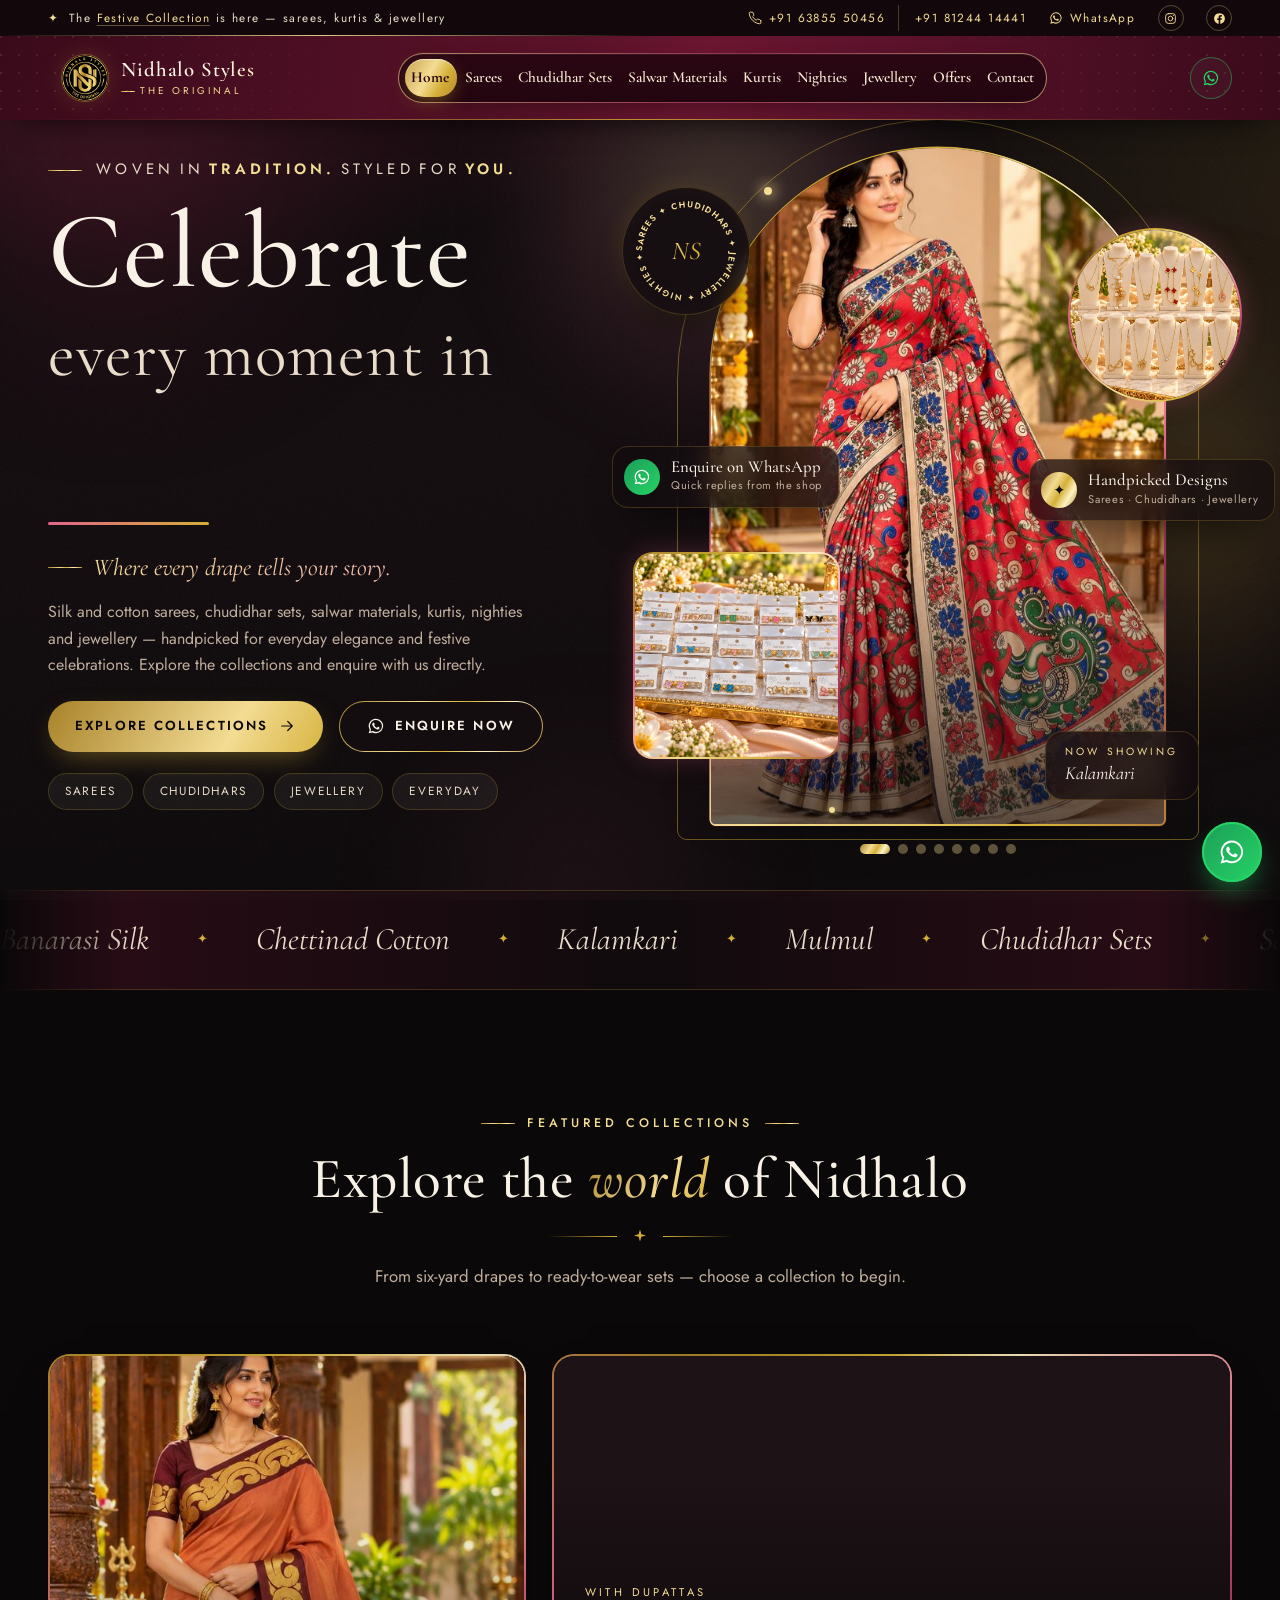
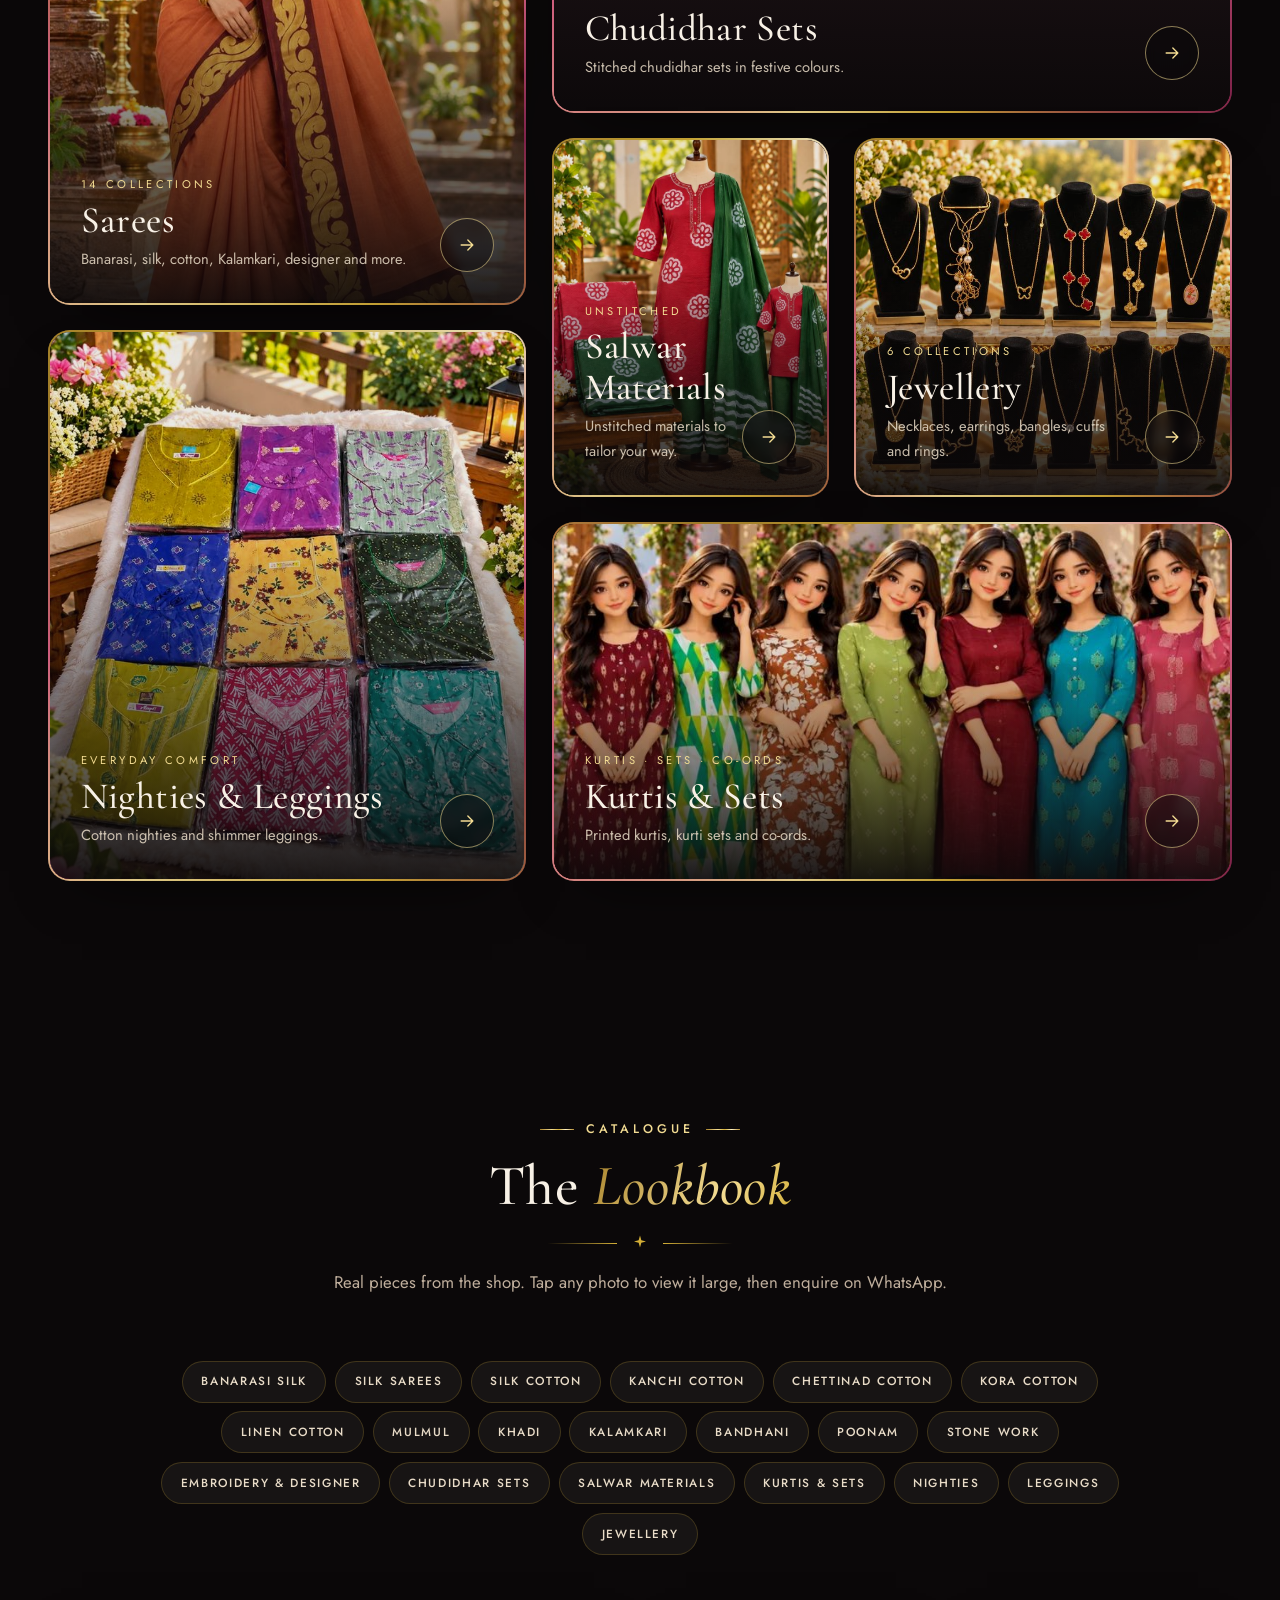
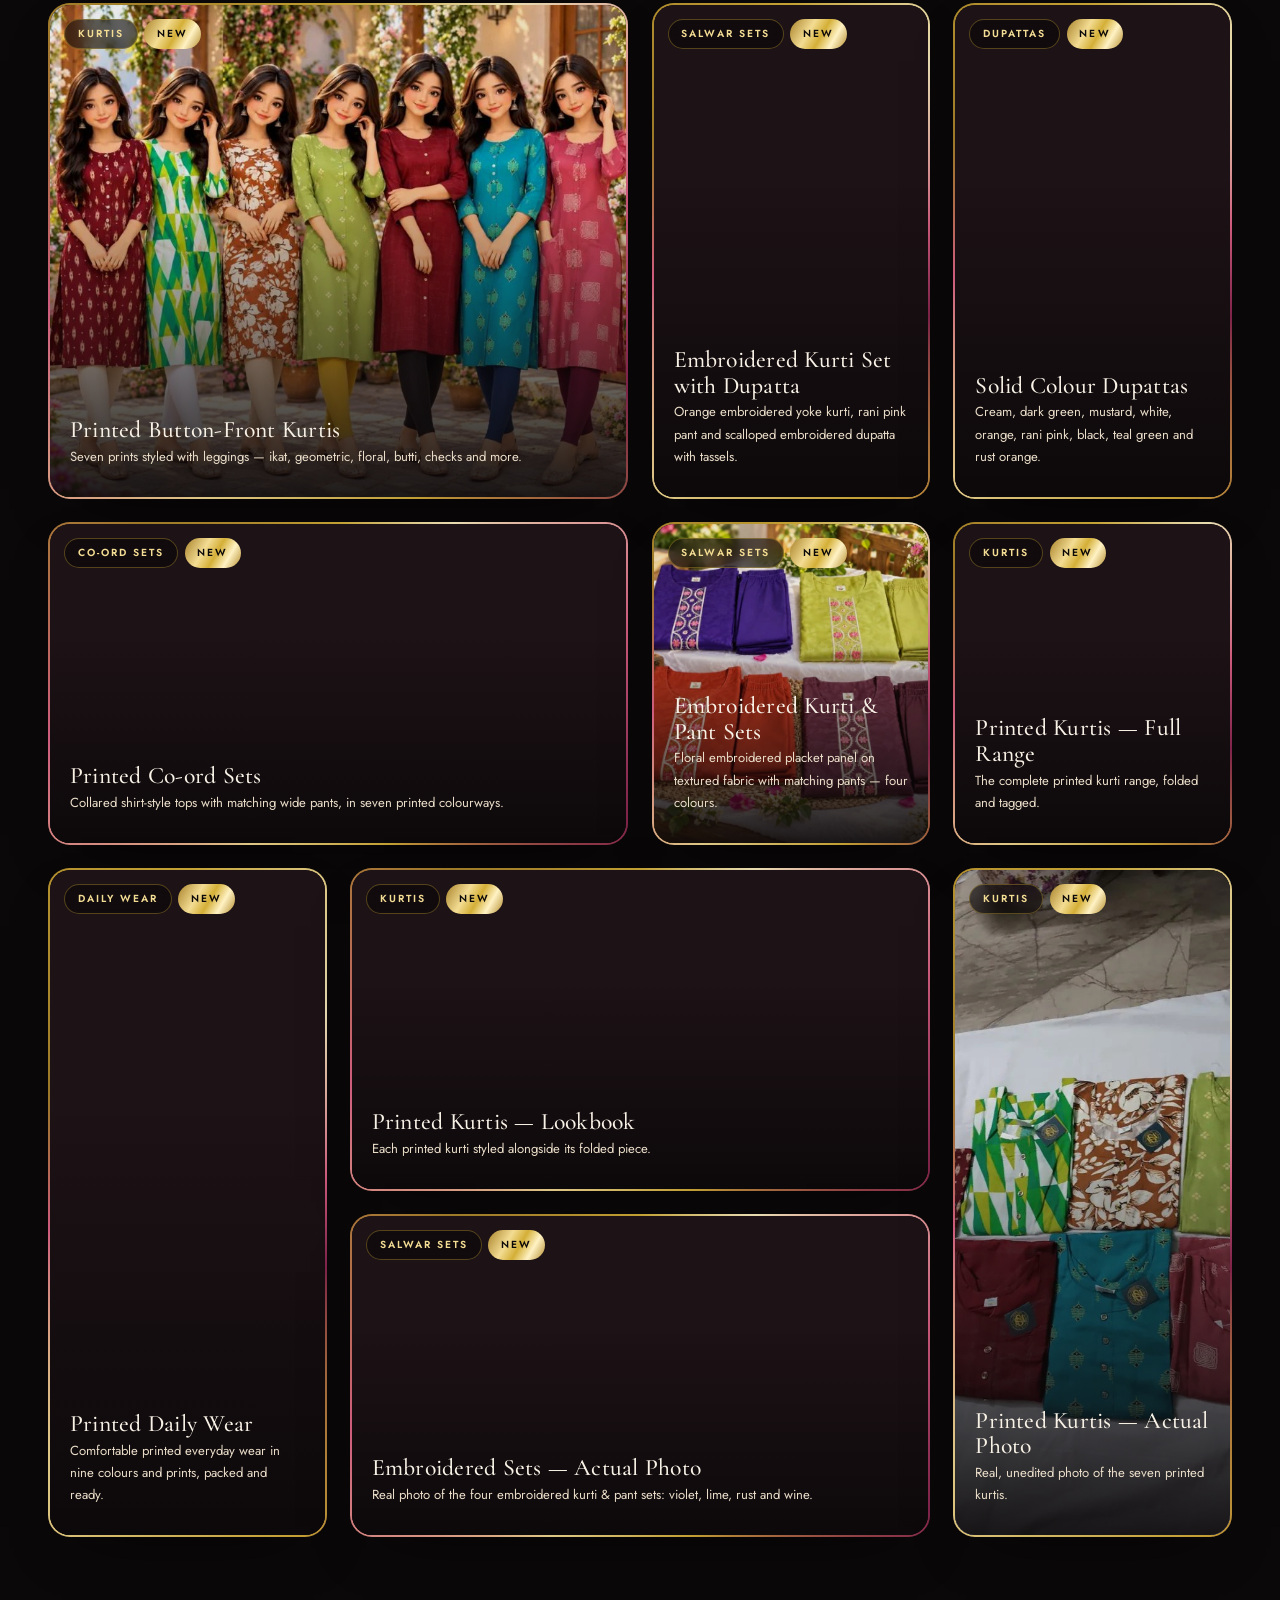
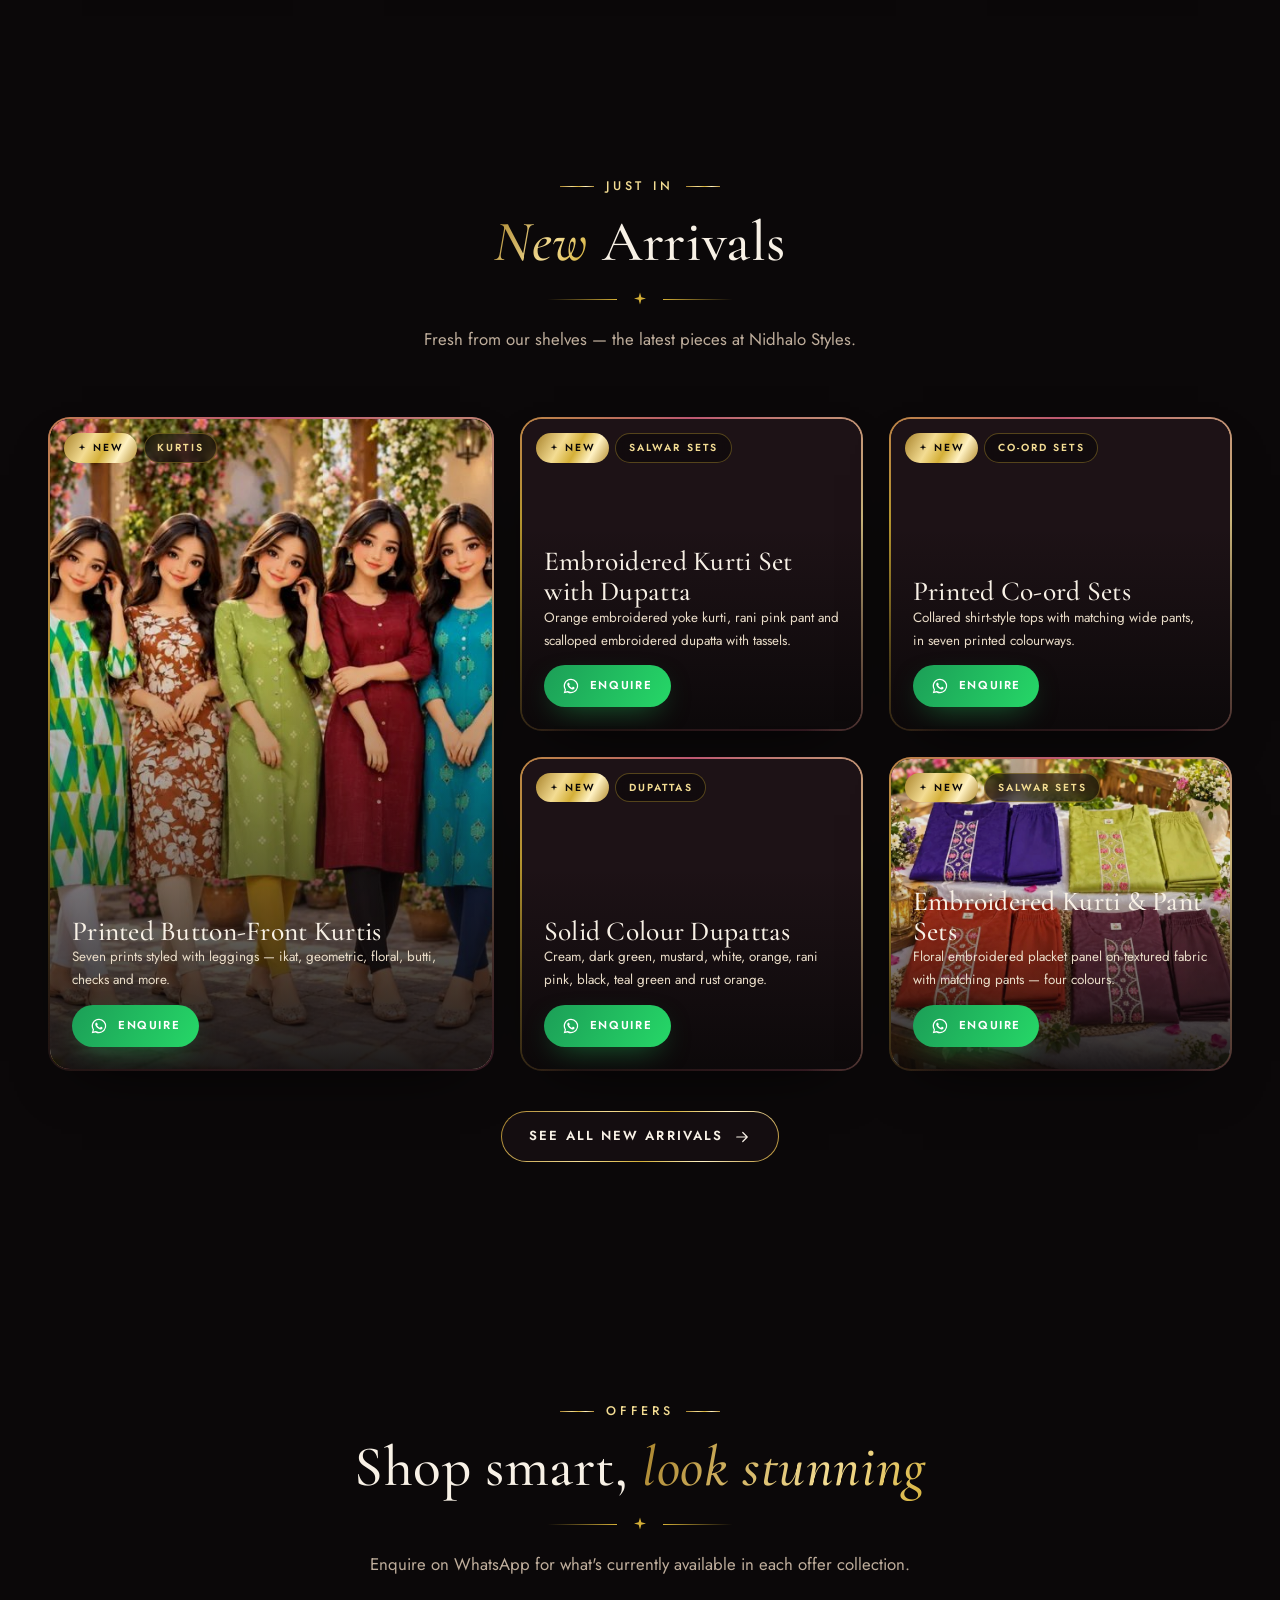
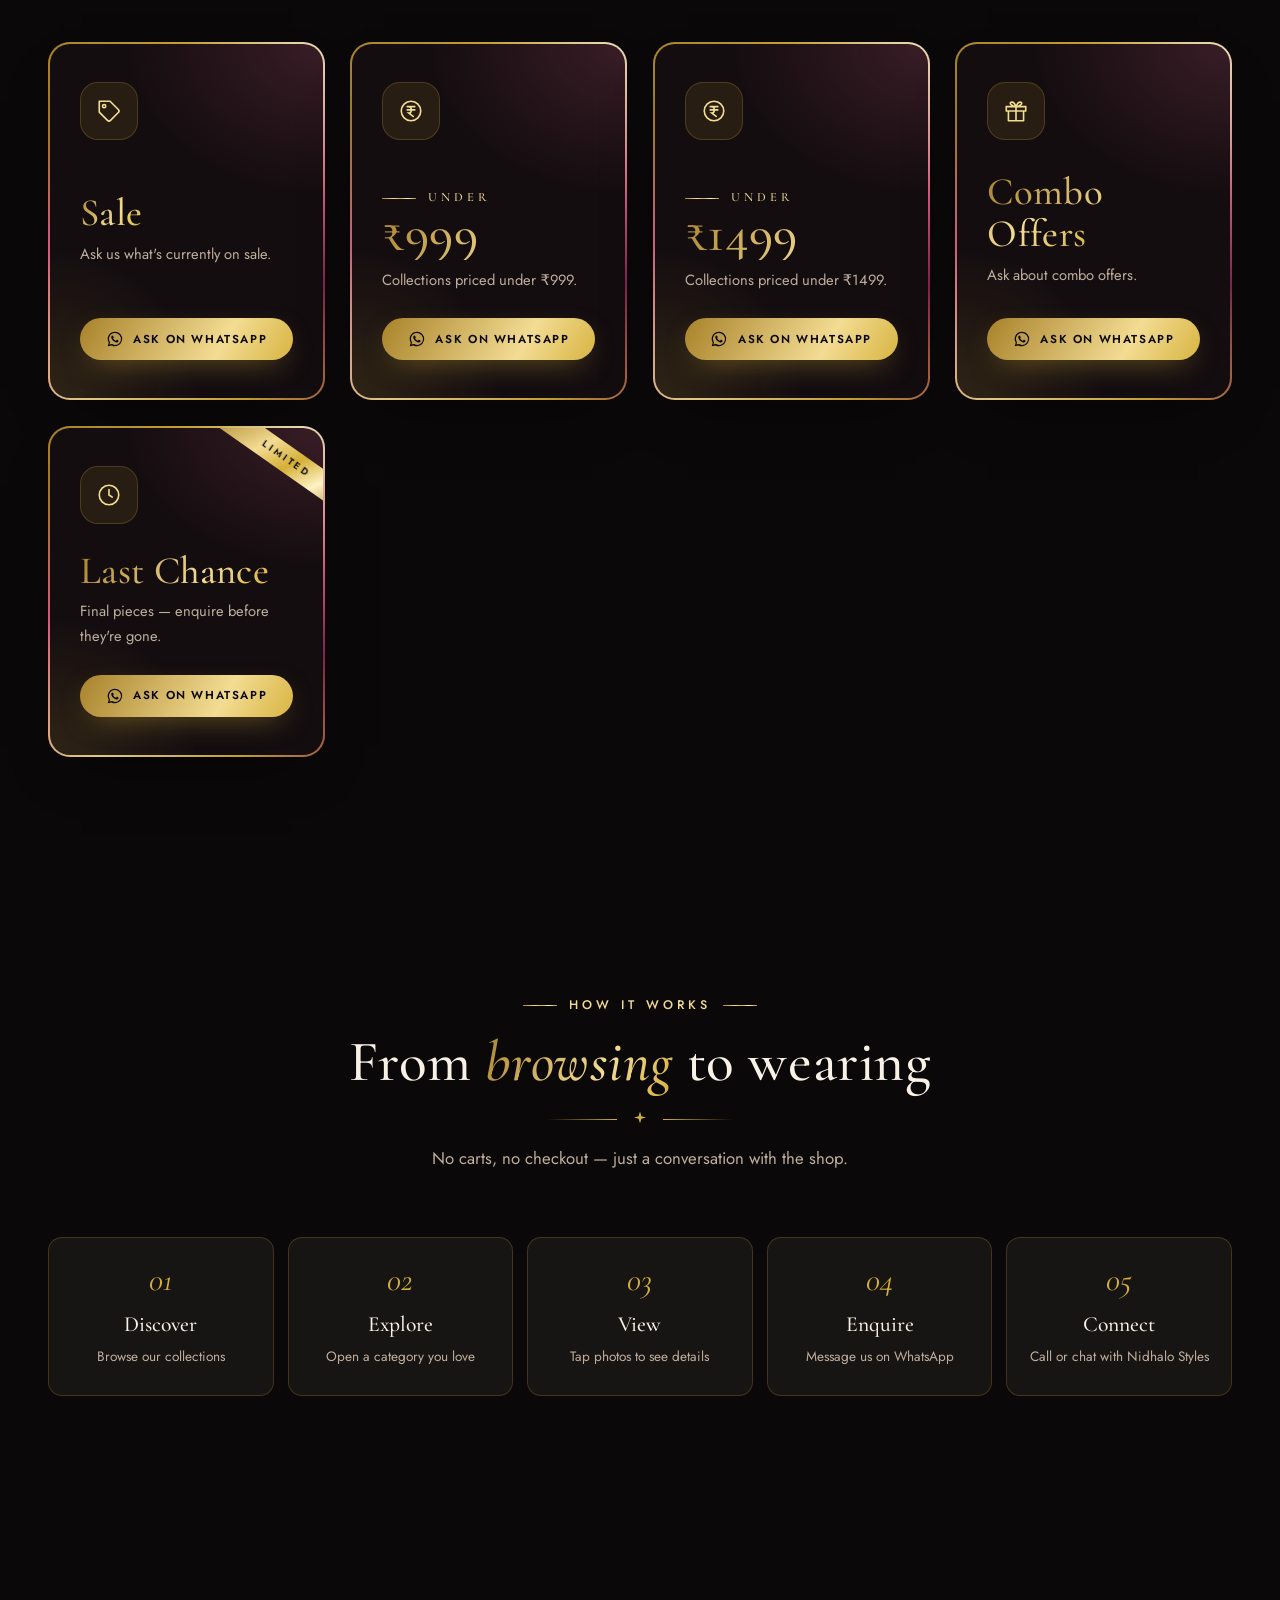
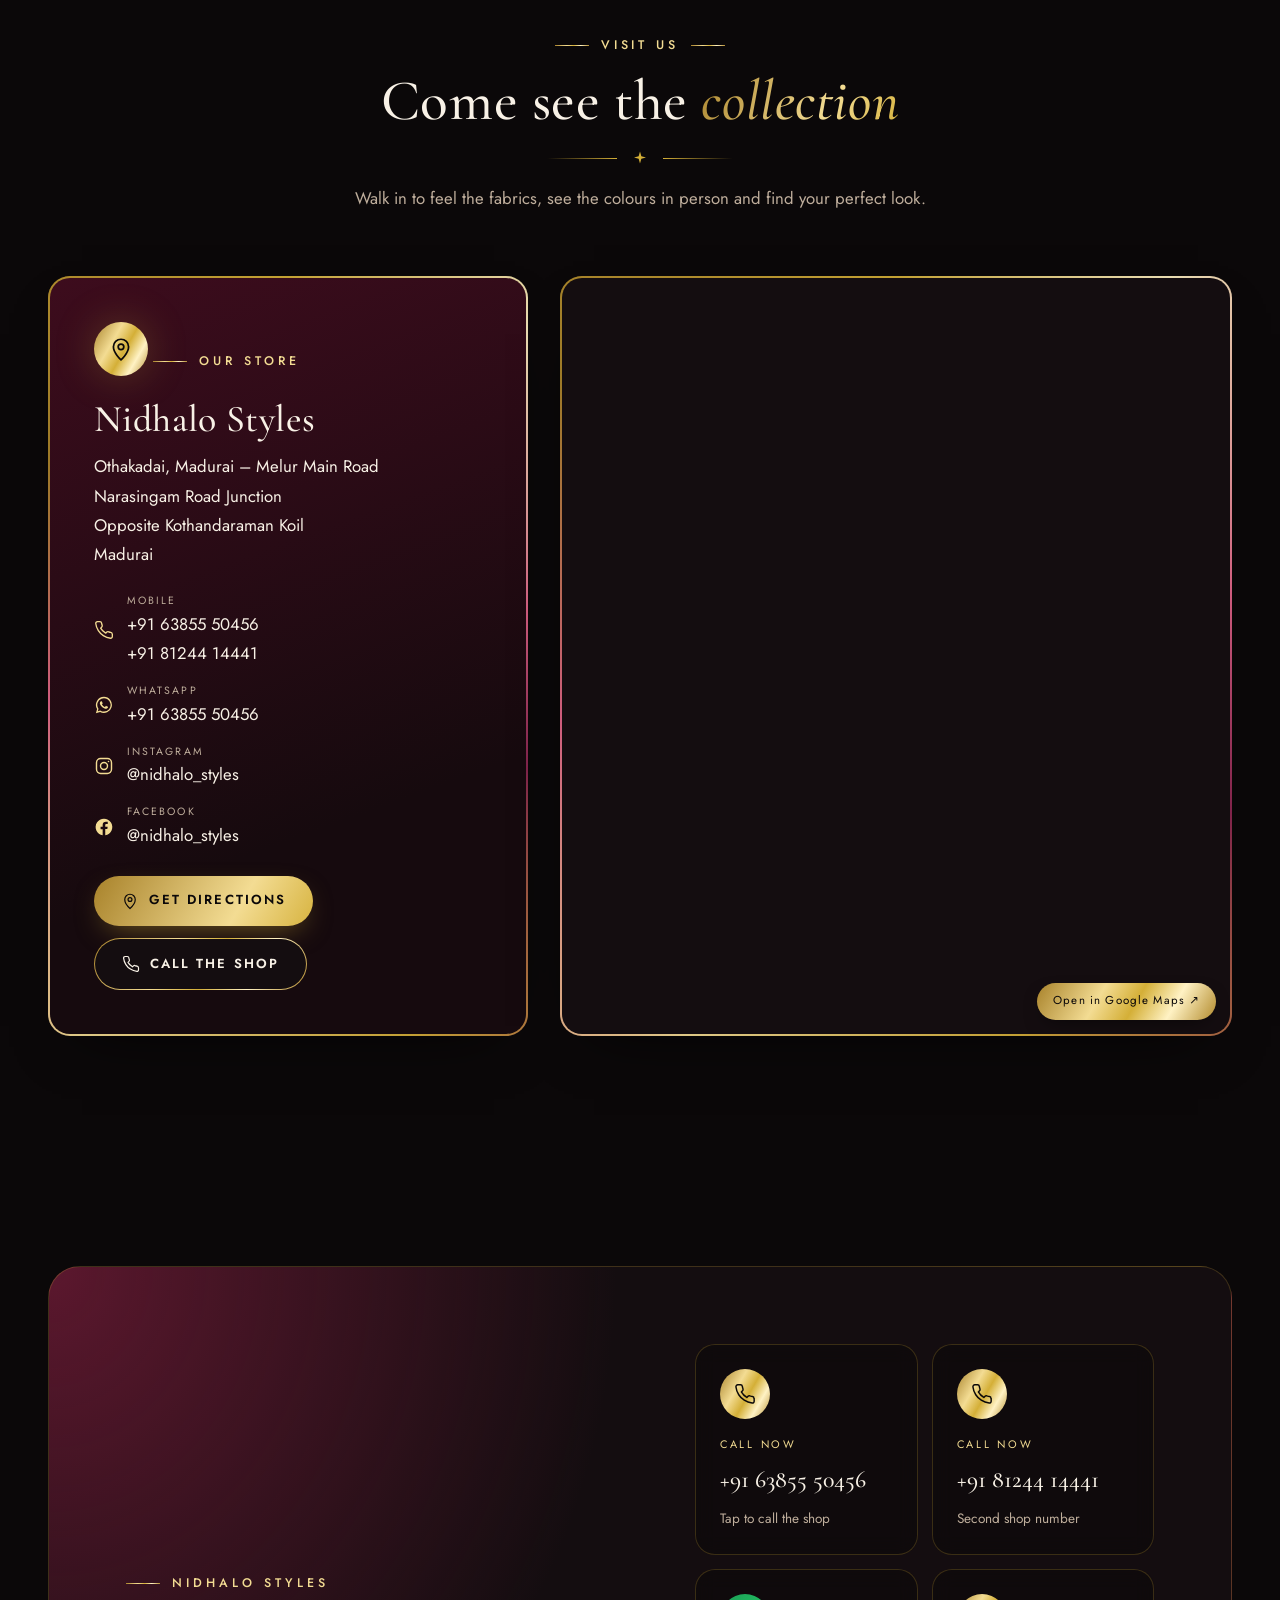
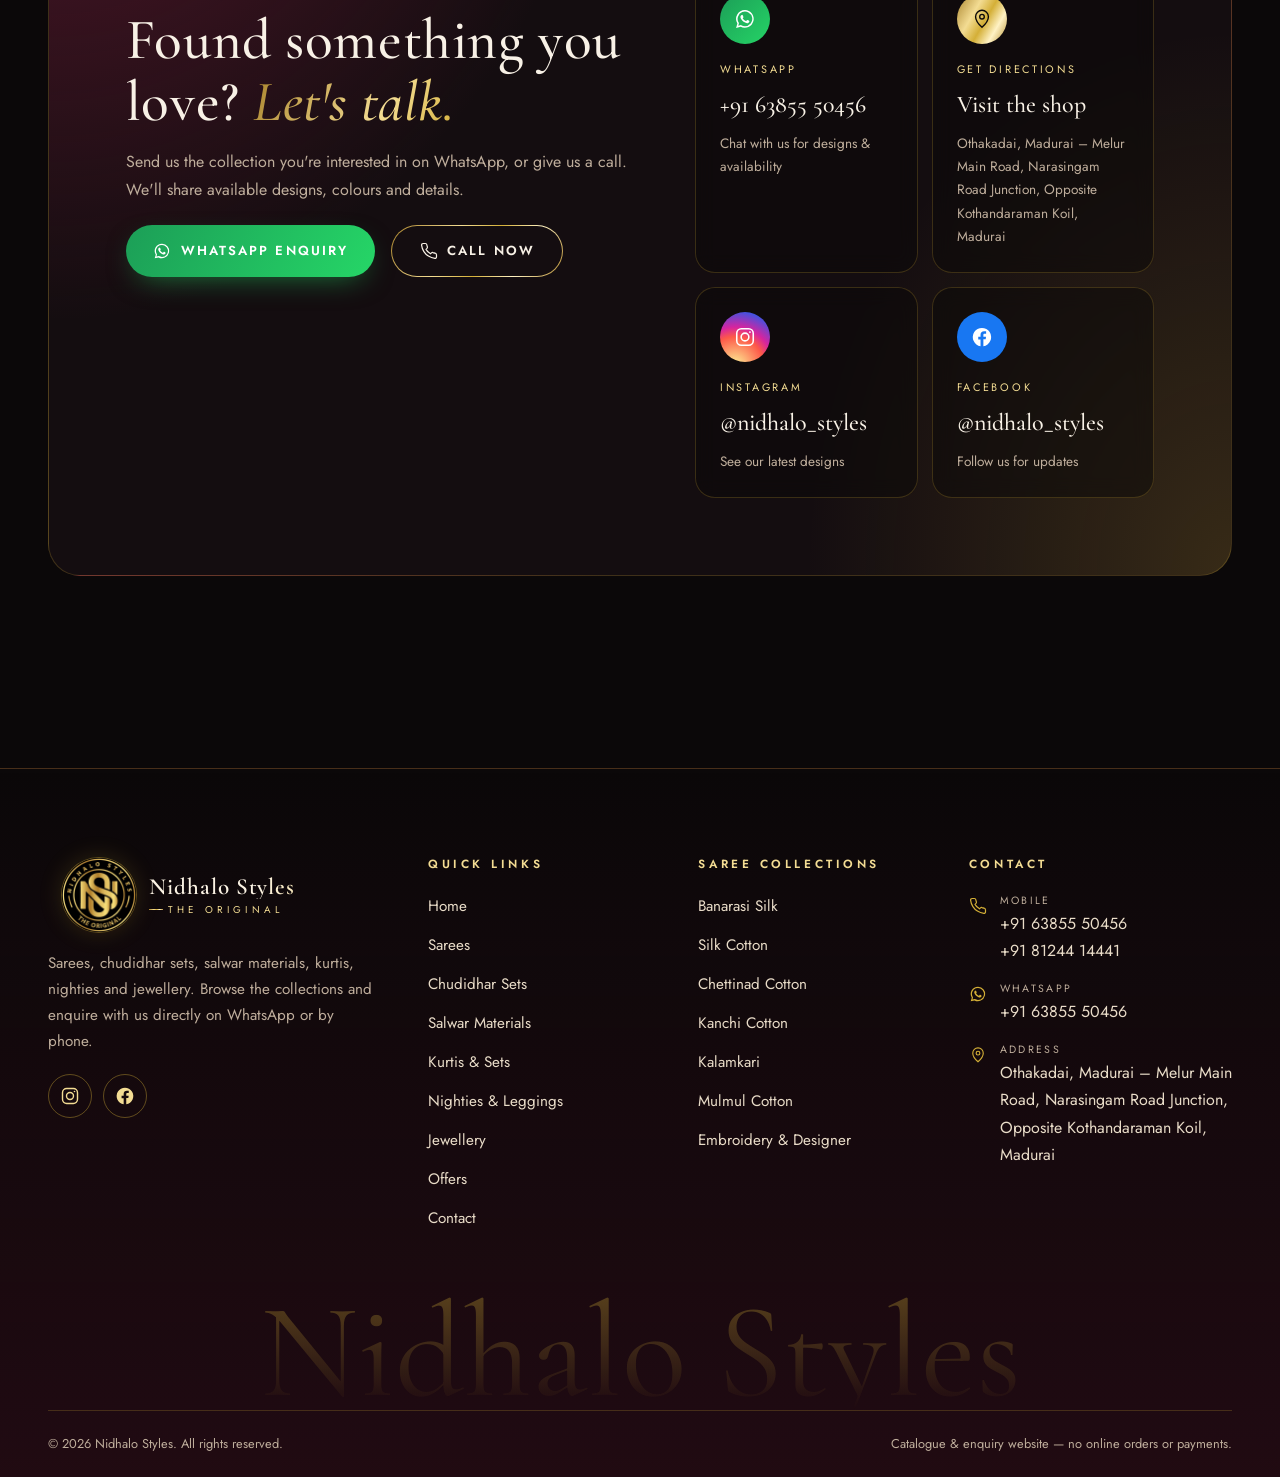
<file: kids.html>
<!doctype html><html lang="en"><head><meta charset="utf-8"><meta name="viewport" content="width=device-width, initial-scale=1">
<title>Nidhalo Styles — Home</title><meta http-equiv="refresh" content="0; url=index.html"><link rel="canonical" href="index.html">
<script>location.replace("index.html");</script></head><body style="background:#0b0809;color:#f3dc93;font-family:sans-serif;text-align:center;padding:60px 16px">
<p>This page has moved. <a href="index.html" style="color:#f3dc93">Continue to Home</a>.</p></body></html>
</file>
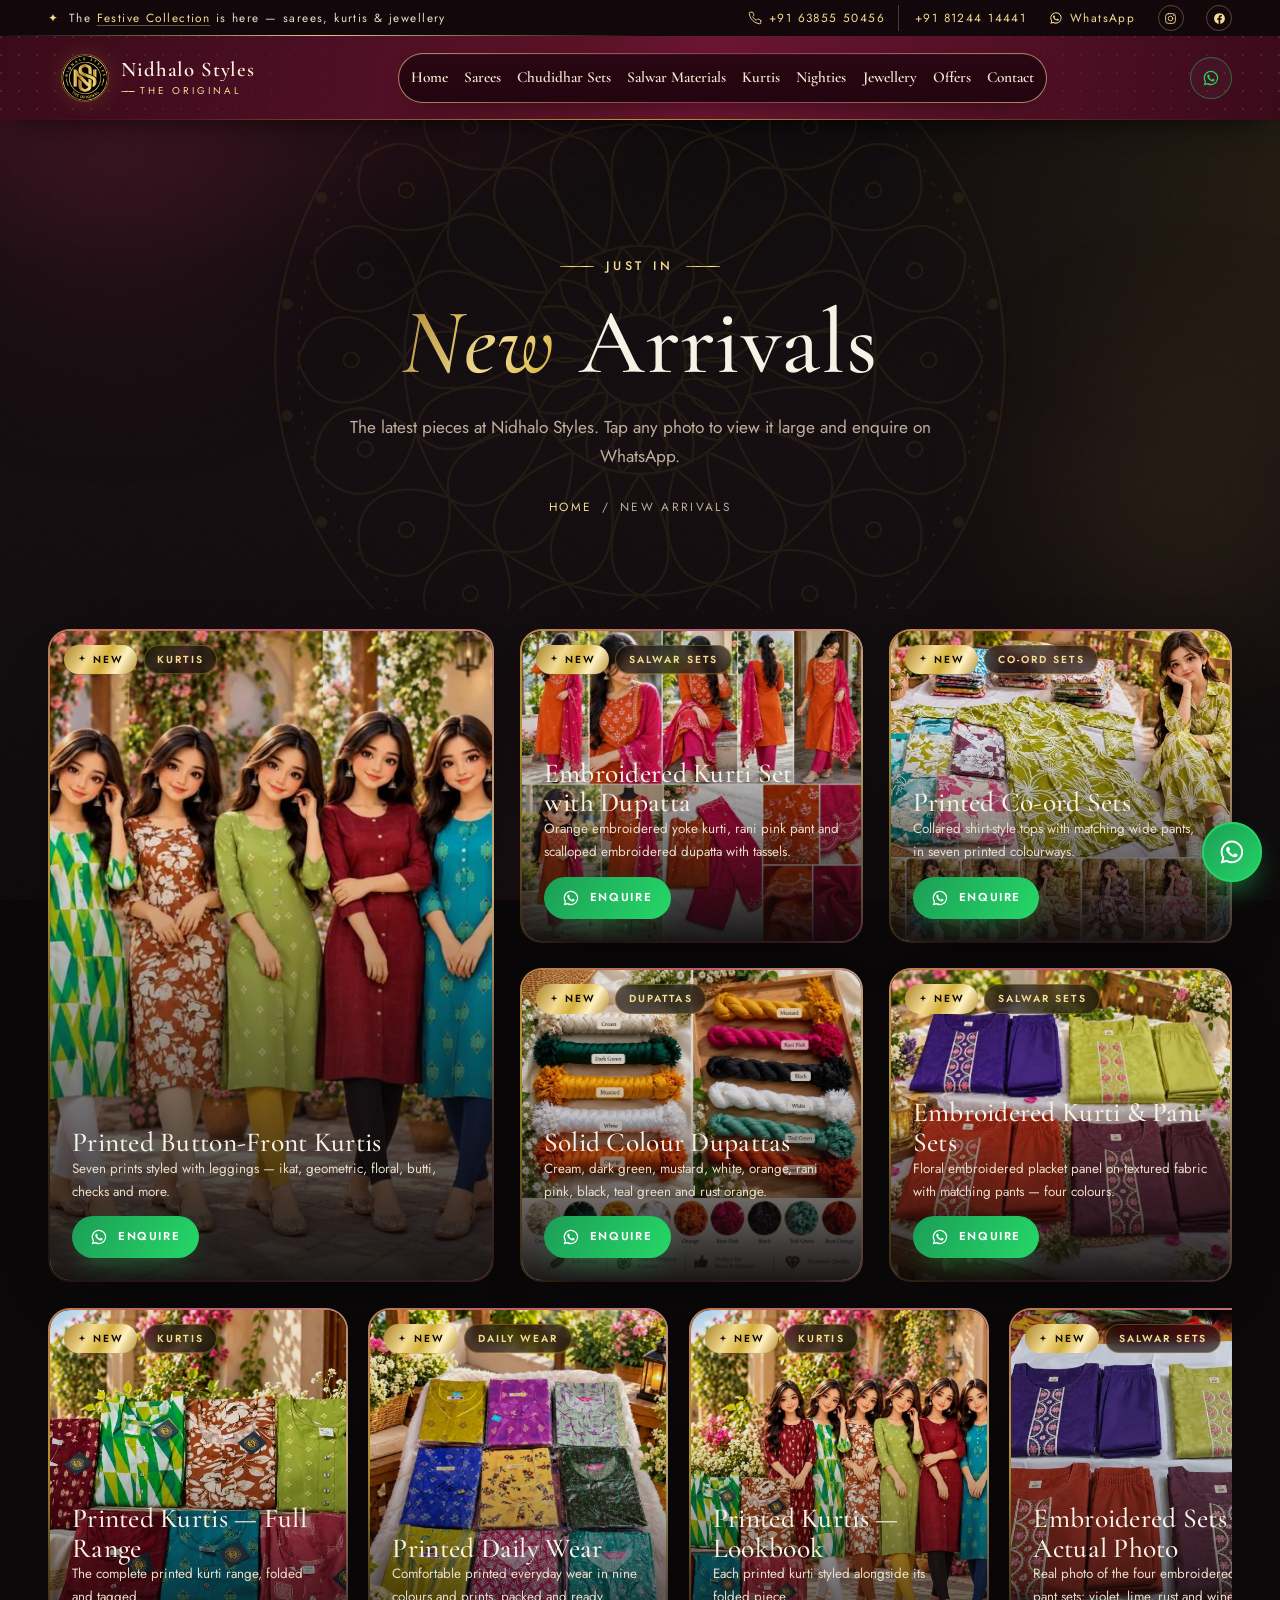
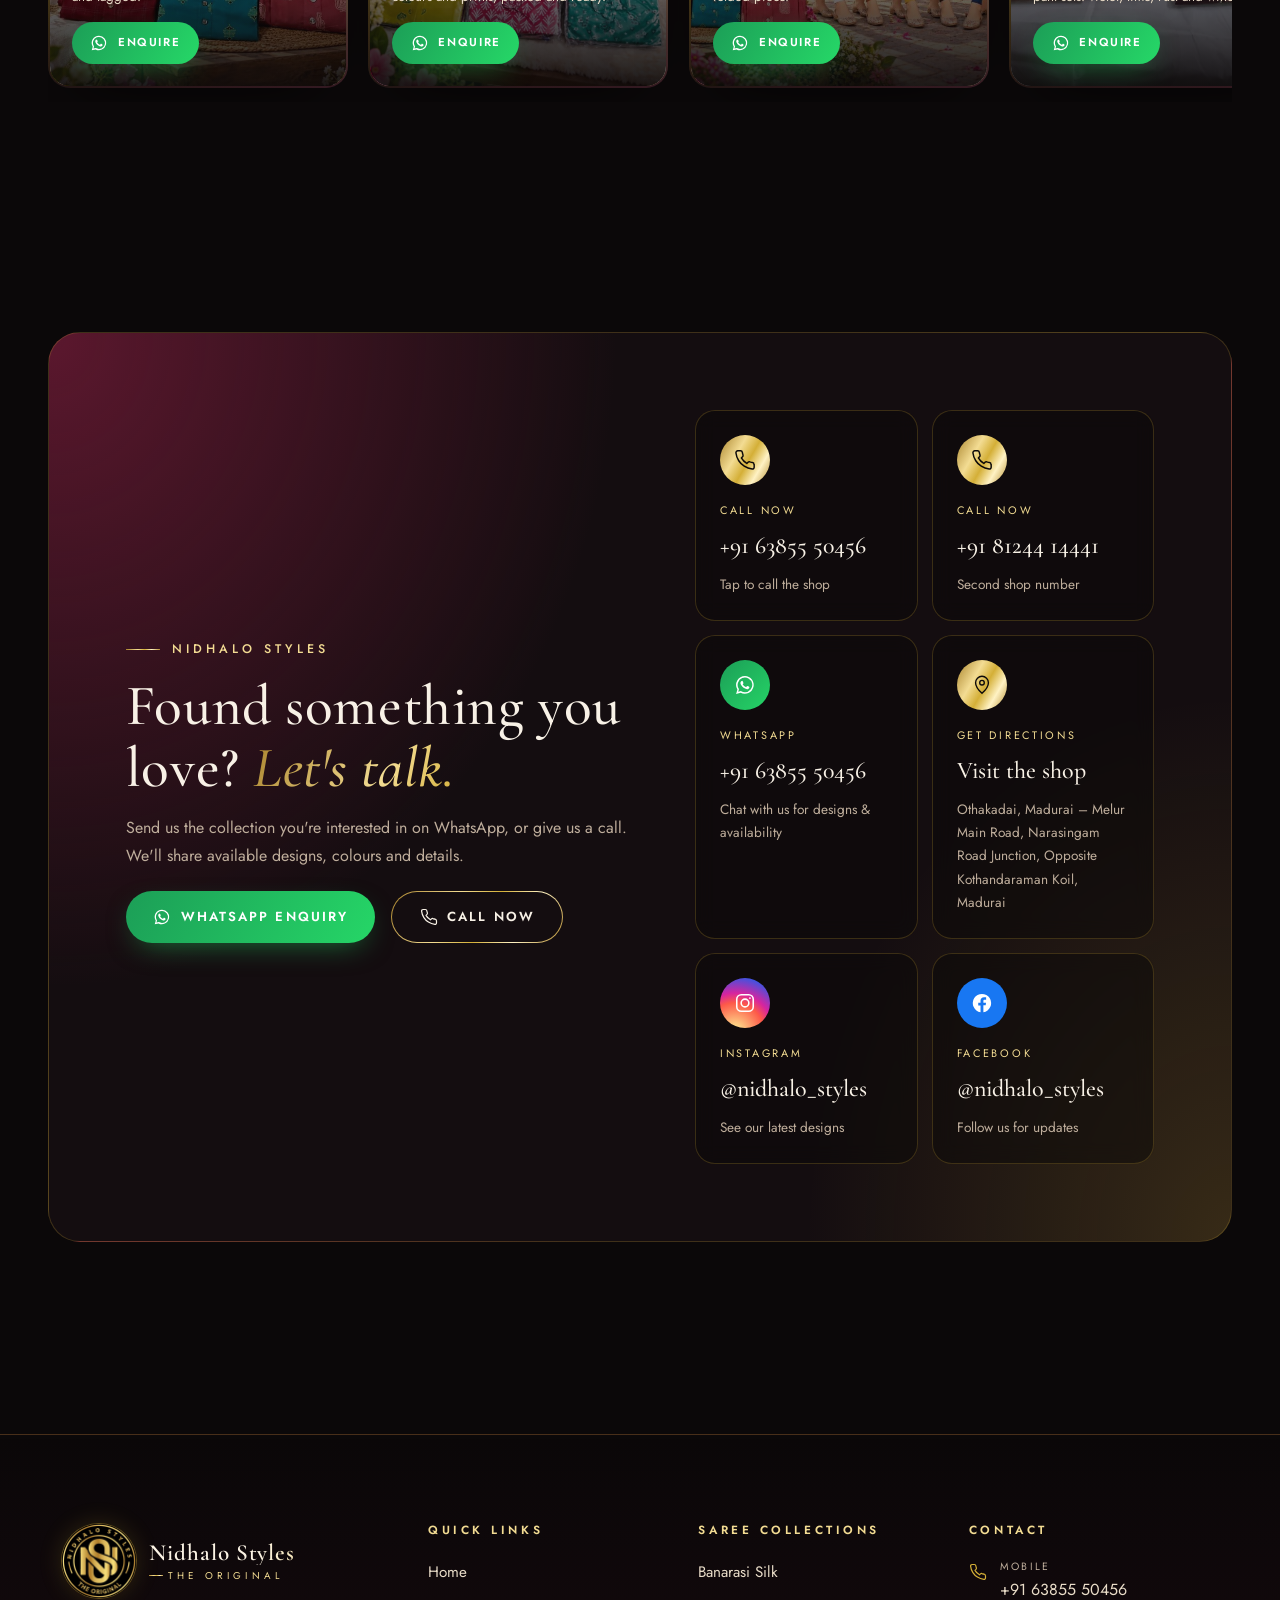
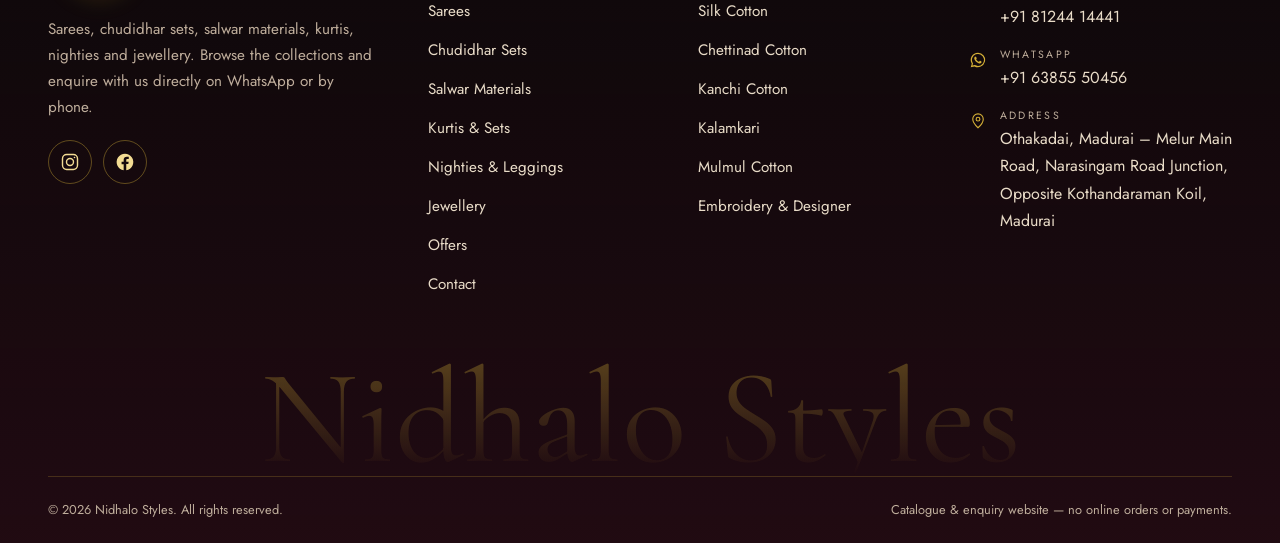
<file: new-arrivals.html>
<!doctype html>
<html lang="en">
<head>
<meta charset="utf-8">
<meta name="viewport" content="width=device-width, initial-scale=1, viewport-fit=cover">
<title>New Arrivals — Nidhalo Styles</title>
<meta name="description" content="The latest arrivals at Nidhalo Styles — kurtis, co-ord sets, embroidered sets and dupattas.">
<meta name="theme-color" content="#0b0809">
<meta property="og:title" content="New Arrivals — Nidhalo Styles">
<meta property="og:description" content="The latest arrivals at Nidhalo Styles — kurtis, co-ord sets, embroidered sets and dupattas.">
<meta property="og:image" content="assets/logo/nidhalo-styles-logo.png">
<link rel="icon" type="image/png" href="assets/logo/favicon.png">
<link rel="apple-touch-icon" href="assets/logo/nidhalo-styles-logo.png">
<link rel="preconnect" href="https://fonts.googleapis.com">
<link rel="preconnect" href="https://fonts.gstatic.com" crossorigin>
<link href="https://fonts.googleapis.com/css2?family=Cormorant+Garamond:ital,wght@0,400;0,500;0,600;1,400;1,500&family=Jost:wght@300;400;500;600&display=swap" rel="stylesheet">
<link rel="stylesheet" href="css/style.css?v=20261030a">
<link rel="stylesheet" href="css/animations.css?v=20261030a">
<link rel="stylesheet" href="css/responsive.css?v=20261030a">
</head>
<body data-page="new-arrivals">
<a class="skip-link" href="#main">Skip to content</a>
<div class="ambient" aria-hidden="true"><span class="orb o1"></span><span class="orb o2"></span><span class="orb o3"></span><span class="grain"></span></div>

<div class="topbar">
  <div class="wrap">
    <p class="tb-msg"><span class="tb-spark" aria-hidden="true">✦</span><span>The <a href="offers.html">Festive Collection</a> is here — sarees, kurtis &amp; jewellery</span></p>
    <div class="tb-links">
      <a href="tel:+916385550456" data-tel><svg viewBox="0 0 24 24" fill="none" stroke="currentColor" stroke-width="1.6" stroke-linecap="round" stroke-linejoin="round" aria-hidden="true"><path d="M22 16.9v3a2 2 0 0 1-2.2 2 19.8 19.8 0 0 1-8.6-3.1 19.5 19.5 0 0 1-6-6A19.8 19.8 0 0 1 2.1 4.2 2 2 0 0 1 4.1 2h3a2 2 0 0 1 2 1.7c.1.9.4 1.8.7 2.7a2 2 0 0 1-.5 2.1L8 9.8a16 16 0 0 0 6 6l1.3-1.3a2 2 0 0 1 2.1-.4c.9.3 1.8.6 2.7.7a2 2 0 0 1 1.7 2Z"/></svg><span>+91 63855 50456</span></a>
      <a class="tb-tel2" href="tel:+918124414441"><span>+91 81244 14441</span></a>
      <a href="https://wa.me/916385550456" data-enquire="" data-kind="general"><svg viewBox="0 0 24 24" fill="currentColor" aria-hidden="true"><path d="M12 2.2A9.7 9.7 0 0 0 3.7 16.9L2.3 21.8l5-1.3A9.7 9.7 0 1 0 12 2.2Zm0 17.7a8 8 0 0 1-4.1-1.1l-.3-.2-3 .8.8-2.9-.2-.3A8 8 0 1 1 12 19.9Zm4.4-6c-.2-.1-1.4-.7-1.7-.8-.2-.1-.4-.1-.5.1l-.8 1c-.1.2-.3.2-.5.1a6.6 6.6 0 0 1-3.3-2.9c-.2-.4.2-.4.7-1.3.1-.2 0-.3 0-.4l-.8-1.8c-.2-.5-.4-.4-.5-.4h-.5a.9.9 0 0 0-.6.3 2.7 2.7 0 0 0-.9 2c0 1.2.9 2.3 1 2.5.1.2 1.7 2.6 4.1 3.6 1.5.7 2.1.7 2.9.6.5-.1 1.4-.6 1.6-1.1.2-.6.2-1 .1-1.1l-.3-.4Z"/></svg><span>WhatsApp</span></a>
      <a class="tb-soc" href="https://www.instagram.com/nidhalo_styles/" target="_blank" rel="noopener" aria-label="Instagram @nidhalo_styles"><svg viewBox="0 0 24 24" fill="none" stroke="currentColor" stroke-width="1.7" stroke-linecap="round" stroke-linejoin="round" aria-hidden="true"><rect x="3" y="3" width="18" height="18" rx="5"/><circle cx="12" cy="12" r="4.2"/><circle cx="17.4" cy="6.6" r="1" fill="currentColor" stroke="none"/></svg></a>
      <a class="tb-soc" href="https://www.facebook.com/share/19wPVF8RFp/" target="_blank" rel="noopener" aria-label="Facebook @nidhalo_styles"><svg viewBox="0 0 24 24" fill="currentColor" aria-hidden="true"><path d="M13.5 21.9v-7.4h2.5l.4-2.9h-2.9V9.8c0-.8.3-1.4 1.4-1.4h1.6V5.8c-.3 0-1.2-.1-2.3-.1-2.3 0-3.8 1.4-3.8 3.9v2.1H7.9v2.9h2.5v7.4a10 10 0 1 1 3.1 0Z"/></svg></a>
    </div>
  </div>
</div>

<header class="site-header">
  <div class="wrap header-inner">
    <a class="brand" href="index.html" aria-label="Nidhalo Styles — Home">
      <picture><source type="image/webp" srcset="assets/logo/nidhalo-styles-logo.webp"><img class="brand-logo" src="assets/logo/nidhalo-styles-logo.png" width="54" height="54" alt="Nidhalo Styles logo"></picture>
      <span class="brand-name"><strong>Nidhalo Styles</strong><small>The Original</small></span>
    </a>
    <nav class="main-nav" id="main-nav" aria-label="Main">
      <ul>
          <li><a href="index.html" data-nav="home"><span class="nl">Home</span></a></li>
          <li><a href="sarees.html" data-nav="sarees"><span class="nl">Sarees</span></a></li>
          <li><a href="chudidhar-sets.html" data-nav="chudidhar"><span class="nl">Chudidhar Sets</span></a></li>
          <li><a href="salwar-materials.html" data-nav="salwar"><span class="nl">Salwar Materials</span></a></li>
          <li><a href="ready-to-wear.html" data-nav="ready-to-wear"><span class="nl">Kurtis</span></a></li>
          <li><a href="nighties-leggings.html" data-nav="nighties"><span class="nl">Nighties</span></a></li>
          <li><a href="jewellery.html" data-nav="jewellery"><span class="nl">Jewellery</span></a></li>
          <li><a href="offers.html" data-nav="offers"><span class="nl">Offers</span></a></li>
          <li><a href="contact.html" data-nav="contact"><span class="nl">Contact</span></a></li>
        <li class="nav-pill" aria-hidden="true"></li>
      </ul>
      <div class="nav-cta">
        <a class="btn btn-wa" href="https://wa.me/916385550456" data-enquire="" data-kind="general"><svg viewBox="0 0 24 24" fill="currentColor" aria-hidden="true"><path d="M12 2.2A9.7 9.7 0 0 0 3.7 16.9L2.3 21.8l5-1.3A9.7 9.7 0 1 0 12 2.2Zm0 17.7a8 8 0 0 1-4.1-1.1l-.3-.2-3 .8.8-2.9-.2-.3A8 8 0 1 1 12 19.9Zm4.4-6c-.2-.1-1.4-.7-1.7-.8-.2-.1-.4-.1-.5.1l-.8 1c-.1.2-.3.2-.5.1a6.6 6.6 0 0 1-3.3-2.9c-.2-.4.2-.4.7-1.3.1-.2 0-.3 0-.4l-.8-1.8c-.2-.5-.4-.4-.5-.4h-.5a.9.9 0 0 0-.6.3 2.7 2.7 0 0 0-.9 2c0 1.2.9 2.3 1 2.5.1.2 1.7 2.6 4.1 3.6 1.5.7 2.1.7 2.9.6.5-.1 1.4-.6 1.6-1.1.2-.6.2-1 .1-1.1l-.3-.4Z"/></svg><span>WhatsApp Us</span></a>
        <a class="btn btn-ghost call" href="tel:+916385550456" data-tel><svg viewBox="0 0 24 24" fill="none" stroke="currentColor" stroke-width="1.6" stroke-linecap="round" stroke-linejoin="round" aria-hidden="true"><path d="M22 16.9v3a2 2 0 0 1-2.2 2 19.8 19.8 0 0 1-8.6-3.1 19.5 19.5 0 0 1-6-6A19.8 19.8 0 0 1 2.1 4.2 2 2 0 0 1 4.1 2h3a2 2 0 0 1 2 1.7c.1.9.4 1.8.7 2.7a2 2 0 0 1-.5 2.1L8 9.8a16 16 0 0 0 6 6l1.3-1.3a2 2 0 0 1 2.1-.4c.9.3 1.8.6 2.7.7a2 2 0 0 1 1.7 2Z"/></svg><span>Call Now</span></a>
      </div>
    </nav>
    <div class="header-actions">
      <a class="hdr-icon" href="tel:+916385550456" data-tel aria-label="Call +91 63855 50456"><svg viewBox="0 0 24 24" fill="none" stroke="currentColor" stroke-width="1.6" stroke-linecap="round" stroke-linejoin="round" aria-hidden="true"><path d="M22 16.9v3a2 2 0 0 1-2.2 2 19.8 19.8 0 0 1-8.6-3.1 19.5 19.5 0 0 1-6-6A19.8 19.8 0 0 1 2.1 4.2 2 2 0 0 1 4.1 2h3a2 2 0 0 1 2 1.7c.1.9.4 1.8.7 2.7a2 2 0 0 1-.5 2.1L8 9.8a16 16 0 0 0 6 6l1.3-1.3a2 2 0 0 1 2.1-.4c.9.3 1.8.6 2.7.7a2 2 0 0 1 1.7 2Z"/></svg></a>
      <a class="hdr-icon wa" href="https://wa.me/916385550456" data-enquire="" data-kind="general" aria-label="Enquire on WhatsApp"><svg viewBox="0 0 24 24" fill="currentColor" aria-hidden="true"><path d="M12 2.2A9.7 9.7 0 0 0 3.7 16.9L2.3 21.8l5-1.3A9.7 9.7 0 1 0 12 2.2Zm0 17.7a8 8 0 0 1-4.1-1.1l-.3-.2-3 .8.8-2.9-.2-.3A8 8 0 1 1 12 19.9Zm4.4-6c-.2-.1-1.4-.7-1.7-.8-.2-.1-.4-.1-.5.1l-.8 1c-.1.2-.3.2-.5.1a6.6 6.6 0 0 1-3.3-2.9c-.2-.4.2-.4.7-1.3.1-.2 0-.3 0-.4l-.8-1.8c-.2-.5-.4-.4-.5-.4h-.5a.9.9 0 0 0-.6.3 2.7 2.7 0 0 0-.9 2c0 1.2.9 2.3 1 2.5.1.2 1.7 2.6 4.1 3.6 1.5.7 2.1.7 2.9.6.5-.1 1.4-.6 1.6-1.1.2-.6.2-1 .1-1.1l-.3-.4Z"/></svg></a>
      <a class="btn btn-sm hdr-cta" href="contact.html">Enquire Now <svg viewBox="0 0 24 24" fill="none" stroke="currentColor" stroke-width="1.6" stroke-linecap="round" stroke-linejoin="round" aria-hidden="true"><path d="M5 12h14M13 6l6 6-6 6"/></svg></a>
      <button class="menu-toggle" type="button" aria-controls="main-nav" aria-expanded="false" aria-label="Open menu"><span></span><span></span><span></span></button>
    </div>
  </div>
</header>

<main id="main">
  <section class="page-hero">
    <div class="mandala" data-mandala="20" aria-hidden="true"></div>
    <div class="wrap">
      <span class="eyebrow both">Just In</span>
      <h1><em class="gold-text">New</em> Arrivals</h1>
      <p>The latest pieces at Nidhalo Styles. Tap any photo to view it large and enquire on WhatsApp.</p>
      
      <nav class="crumbs" aria-label="Breadcrumb"><a href="index.html">Home</a><span aria-hidden="true">/</span><span aria-current="page">New Arrivals</span></nav>
    </div>
  </section>
  <section class="section new-arrivals" style="padding-top:20px">
    <div class="wrap">
      <div class="na-grid" data-render-new=".na-strip"></div>
      <div class="na-strip" aria-label="More new arrivals"></div>
    </div>
  </section>
  <section class="section" id="contact">
    <div class="wrap">
      <div class="contact-panel" data-reveal="scale">
        <div class="mandala" data-mandala="16" aria-hidden="true"></div>
        <div>
          <span class="eyebrow">Nidhalo Styles</span>
          <h2>Found something you love? <em class="gold-text">Let's talk.</em></h2>
          <p>Send us the collection you're interested in on WhatsApp, or give us a call. We'll share available designs, colours and details.</p>
          <div class="hero-ctas">
            <a class="btn btn-wa" href="https://wa.me/916385550456" data-enquire="" data-kind="general"><svg viewBox="0 0 24 24" fill="currentColor" aria-hidden="true"><path d="M12 2.2A9.7 9.7 0 0 0 3.7 16.9L2.3 21.8l5-1.3A9.7 9.7 0 1 0 12 2.2Zm0 17.7a8 8 0 0 1-4.1-1.1l-.3-.2-3 .8.8-2.9-.2-.3A8 8 0 1 1 12 19.9Zm4.4-6c-.2-.1-1.4-.7-1.7-.8-.2-.1-.4-.1-.5.1l-.8 1c-.1.2-.3.2-.5.1a6.6 6.6 0 0 1-3.3-2.9c-.2-.4.2-.4.7-1.3.1-.2 0-.3 0-.4l-.8-1.8c-.2-.5-.4-.4-.5-.4h-.5a.9.9 0 0 0-.6.3 2.7 2.7 0 0 0-.9 2c0 1.2.9 2.3 1 2.5.1.2 1.7 2.6 4.1 3.6 1.5.7 2.1.7 2.9.6.5-.1 1.4-.6 1.6-1.1.2-.6.2-1 .1-1.1l-.3-.4Z"/></svg><span>WhatsApp Enquiry</span></a>
            <a class="btn btn-ghost call" href="tel:+916385550456" data-tel><svg viewBox="0 0 24 24" fill="none" stroke="currentColor" stroke-width="1.6" stroke-linecap="round" stroke-linejoin="round" aria-hidden="true"><path d="M22 16.9v3a2 2 0 0 1-2.2 2 19.8 19.8 0 0 1-8.6-3.1 19.5 19.5 0 0 1-6-6A19.8 19.8 0 0 1 2.1 4.2 2 2 0 0 1 4.1 2h3a2 2 0 0 1 2 1.7c.1.9.4 1.8.7 2.7a2 2 0 0 1-.5 2.1L8 9.8a16 16 0 0 0 6 6l1.3-1.3a2 2 0 0 1 2.1-.4c.9.3 1.8.6 2.7.7a2 2 0 0 1 1.7 2Z"/></svg><span>Call Now</span></a>
          </div>
        </div>
        <div class="contact-actions" data-contact-tiles></div>
      </div>
    </div>
  </section>
</main>
<footer class="site-footer">
  <div class="wrap">
    <div class="footer-grid">
      <div class="footer-brand">
        <a class="brand" href="index.html" aria-label="Nidhalo Styles — Home">
          <picture><source type="image/webp" srcset="assets/logo/nidhalo-styles-logo.webp"><img class="brand-logo" src="assets/logo/nidhalo-styles-logo.png" width="74" height="74" alt="Nidhalo Styles logo" loading="lazy"></picture>
          <span class="brand-name"><strong>Nidhalo Styles</strong><small>The Original</small></span>
        </a>
        <p>Sarees, chudidhar sets, salwar materials, kurtis, nighties and jewellery. Browse the collections and enquire with us directly on WhatsApp or by phone.</p>
        <div class="social-links">
          <a class="soc ig" href="https://www.instagram.com/nidhalo_styles/" target="_blank" rel="noopener" aria-label="Instagram @nidhalo_styles"><svg viewBox="0 0 24 24" fill="none" stroke="currentColor" stroke-width="1.7" stroke-linecap="round" stroke-linejoin="round" aria-hidden="true"><rect x="3" y="3" width="18" height="18" rx="5"/><circle cx="12" cy="12" r="4.2"/><circle cx="17.4" cy="6.6" r="1" fill="currentColor" stroke="none"/></svg></a>
          <a class="soc fb" href="https://www.facebook.com/share/19wPVF8RFp/" target="_blank" rel="noopener" aria-label="Facebook @nidhalo_styles"><svg viewBox="0 0 24 24" fill="currentColor" aria-hidden="true"><path d="M13.5 21.9v-7.4h2.5l.4-2.9h-2.9V9.8c0-.8.3-1.4 1.4-1.4h1.6V5.8c-.3 0-1.2-.1-2.3-.1-2.3 0-3.8 1.4-3.8 3.9v2.1H7.9v2.9h2.5v7.4a10 10 0 1 1 3.1 0Z"/></svg></a>
        </div>
      </div>
      <div>
        <h4>Quick Links</h4>
        <ul class="footer-links">
          <li><a href="index.html">Home</a></li>
          <li><a href="sarees.html">Sarees</a></li>
          <li><a href="chudidhar-sets.html">Chudidhar Sets</a></li>
          <li><a href="salwar-materials.html">Salwar Materials</a></li>
          <li><a href="ready-to-wear.html">Kurtis &amp; Sets</a></li>
          <li><a href="nighties-leggings.html">Nighties &amp; Leggings</a></li>
          <li><a href="jewellery.html">Jewellery</a></li>
          <li><a href="offers.html">Offers</a></li>
          <li><a href="contact.html">Contact</a></li>
        </ul>
      </div>
      <div>
        <h4>Saree Collections</h4>
        <ul class="footer-links">
          <li><a href="sarees.html#banarasi-silk">Banarasi Silk</a></li>
          <li><a href="sarees.html#silk-cotton">Silk Cotton</a></li>
          <li><a href="sarees.html#chettinad-cotton">Chettinad Cotton</a></li>
          <li><a href="sarees.html#kanchi-cotton">Kanchi Cotton</a></li>
          <li><a href="sarees.html#kalamkari">Kalamkari</a></li>
          <li><a href="sarees.html#mulmul">Mulmul Cotton</a></li>
          <li><a href="sarees.html#embroidery-designer">Embroidery &amp; Designer</a></li>
        </ul>
      </div>
      <div>
        <h4>Contact</h4>
        <ul class="footer-contact" data-footer-contact>
          <li><svg viewBox="0 0 24 24" fill="none" stroke="currentColor" stroke-width="1.6" stroke-linecap="round" stroke-linejoin="round" aria-hidden="true"><path d="M22 16.9v3a2 2 0 0 1-2.2 2 19.8 19.8 0 0 1-8.6-3.1 19.5 19.5 0 0 1-6-6A19.8 19.8 0 0 1 2.1 4.2 2 2 0 0 1 4.1 2h3a2 2 0 0 1 2 1.7c.1.9.4 1.8.7 2.7a2 2 0 0 1-.5 2.1L8 9.8a16 16 0 0 0 6 6l1.3-1.3a2 2 0 0 1 2.1-.4c.9.3 1.8.6 2.7.7a2 2 0 0 1 1.7 2Z"/></svg><div><small>Mobile</small><a href="tel:+916385550456">+91 63855 50456</a><br><a href="tel:+918124414441">+91 81244 14441</a></div></li>
          <li><svg viewBox="0 0 24 24" fill="currentColor" aria-hidden="true"><path d="M12 2.2A9.7 9.7 0 0 0 3.7 16.9L2.3 21.8l5-1.3A9.7 9.7 0 1 0 12 2.2Zm0 17.7a8 8 0 0 1-4.1-1.1l-.3-.2-3 .8.8-2.9-.2-.3A8 8 0 1 1 12 19.9Zm4.4-6c-.2-.1-1.4-.7-1.7-.8-.2-.1-.4-.1-.5.1l-.8 1c-.1.2-.3.2-.5.1a6.6 6.6 0 0 1-3.3-2.9c-.2-.4.2-.4.7-1.3.1-.2 0-.3 0-.4l-.8-1.8c-.2-.5-.4-.4-.5-.4h-.5a.9.9 0 0 0-.6.3 2.7 2.7 0 0 0-.9 2c0 1.2.9 2.3 1 2.5.1.2 1.7 2.6 4.1 3.6 1.5.7 2.1.7 2.9.6.5-.1 1.4-.6 1.6-1.1.2-.6.2-1 .1-1.1l-.3-.4Z"/></svg><div><small>WhatsApp</small><a href="https://wa.me/916385550456">+91 63855 50456</a></div></li>
        </ul>
      </div>
    </div>
    <div class="footer-word" aria-hidden="true">Nidhalo Styles</div>
    <div class="footer-bottom">
      <span>© <span data-year>2026</span> Nidhalo Styles. All rights reserved.</span>
      <span>Catalogue &amp; enquiry website — no online orders or payments.</span>
    </div>
  </div>
</footer>

<a class="fab-wa" href="https://wa.me/916385550456" data-enquire="" data-kind="general" aria-label="Chat with Nidhalo Styles on WhatsApp"><svg viewBox="0 0 24 24" fill="currentColor" aria-hidden="true"><path d="M12 2.2A9.7 9.7 0 0 0 3.7 16.9L2.3 21.8l5-1.3A9.7 9.7 0 1 0 12 2.2Zm0 17.7a8 8 0 0 1-4.1-1.1l-.3-.2-3 .8.8-2.9-.2-.3A8 8 0 1 1 12 19.9Zm4.4-6c-.2-.1-1.4-.7-1.7-.8-.2-.1-.4-.1-.5.1l-.8 1c-.1.2-.3.2-.5.1a6.6 6.6 0 0 1-3.3-2.9c-.2-.4.2-.4.7-1.3.1-.2 0-.3 0-.4l-.8-1.8c-.2-.5-.4-.4-.5-.4h-.5a.9.9 0 0 0-.6.3 2.7 2.7 0 0 0-.9 2c0 1.2.9 2.3 1 2.5.1.2 1.7 2.6 4.1 3.6 1.5.7 2.1.7 2.9.6.5-.1 1.4-.6 1.6-1.1.2-.6.2-1 .1-1.1l-.3-.4Z"/></svg></a>
<button class="to-top" type="button" aria-label="Back to top"><svg viewBox="0 0 24 24" fill="none" stroke="currentColor" stroke-width="1.6" stroke-linecap="round" stroke-linejoin="round" aria-hidden="true"><path d="M6 15l6-6 6 6"/></svg></button>

<script src="js/products.js?v=20261030a" defer></script>
<script src="js/main.js?v=20261030a" defer></script>
<script src="js/filters.js?v=20261030a" defer></script>
<script src="js/animations.js?v=20261030a" defer></script>
</body>
</html>
</file>
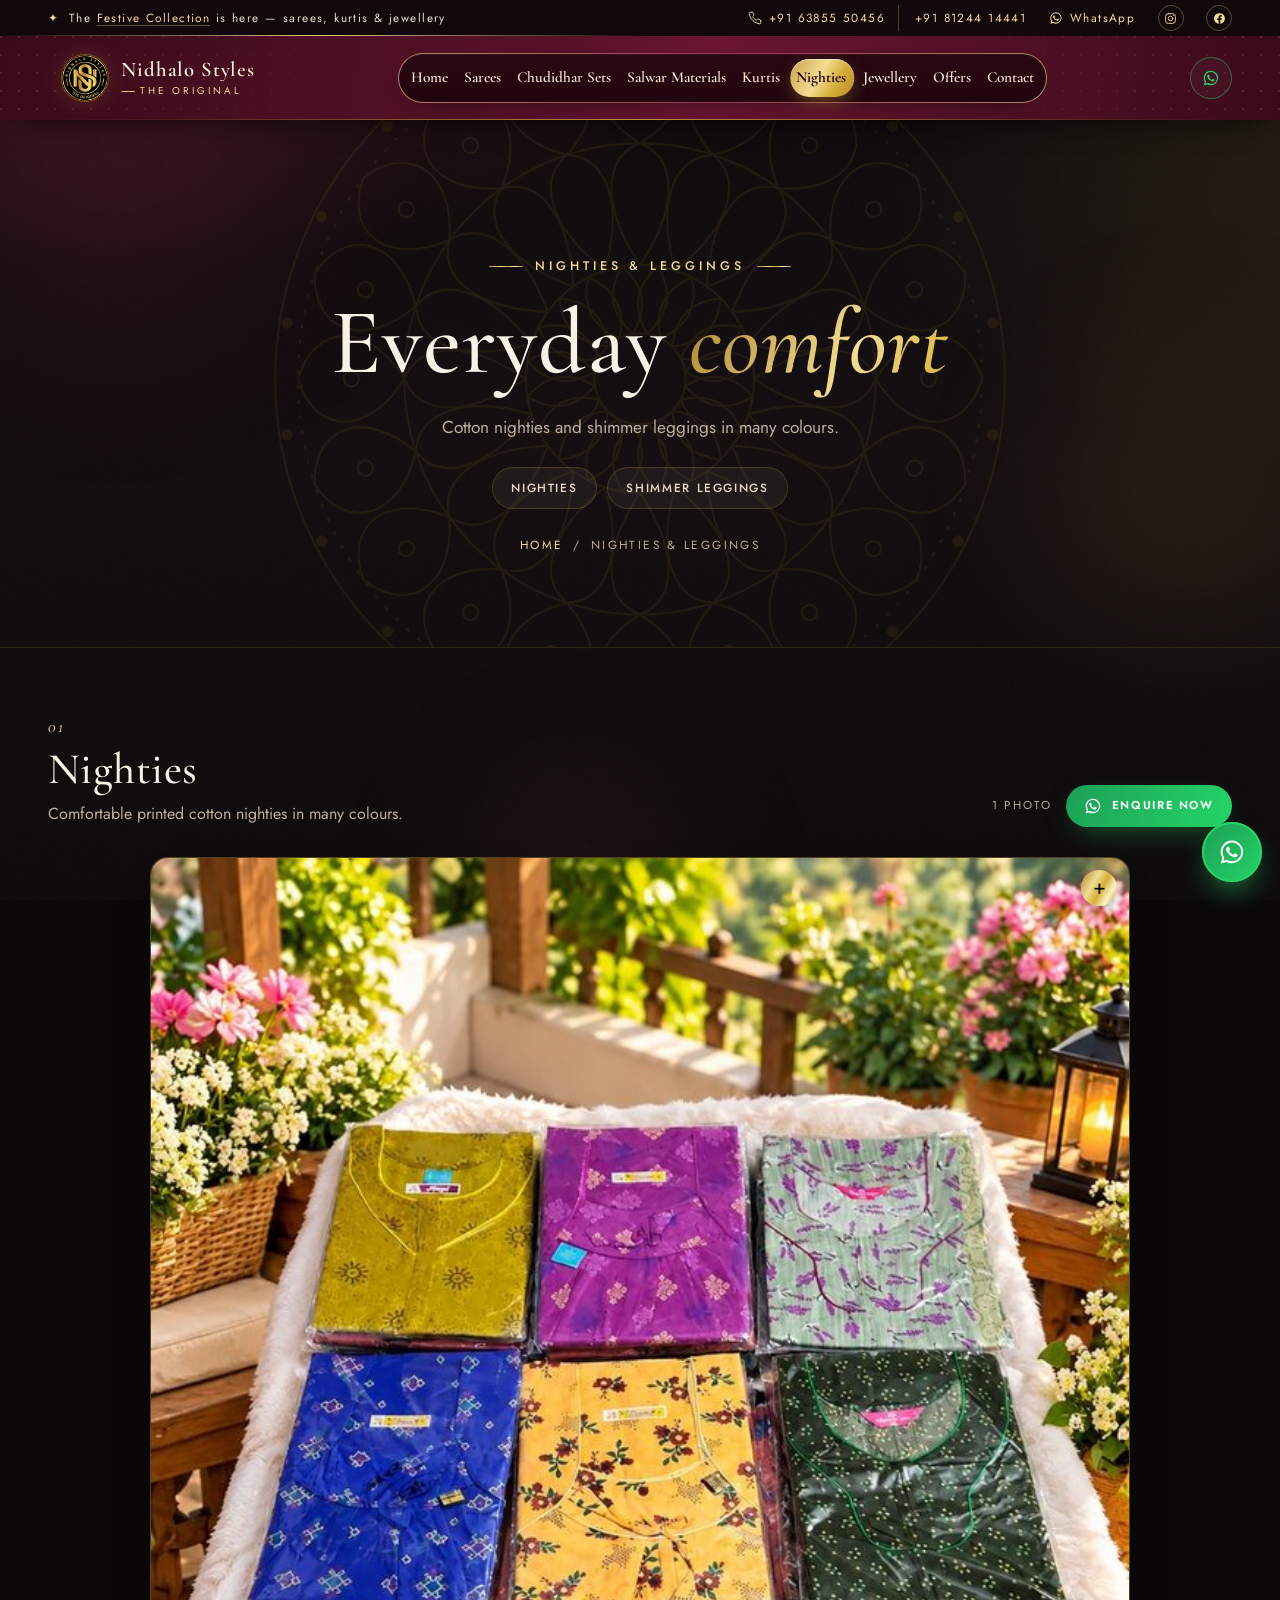
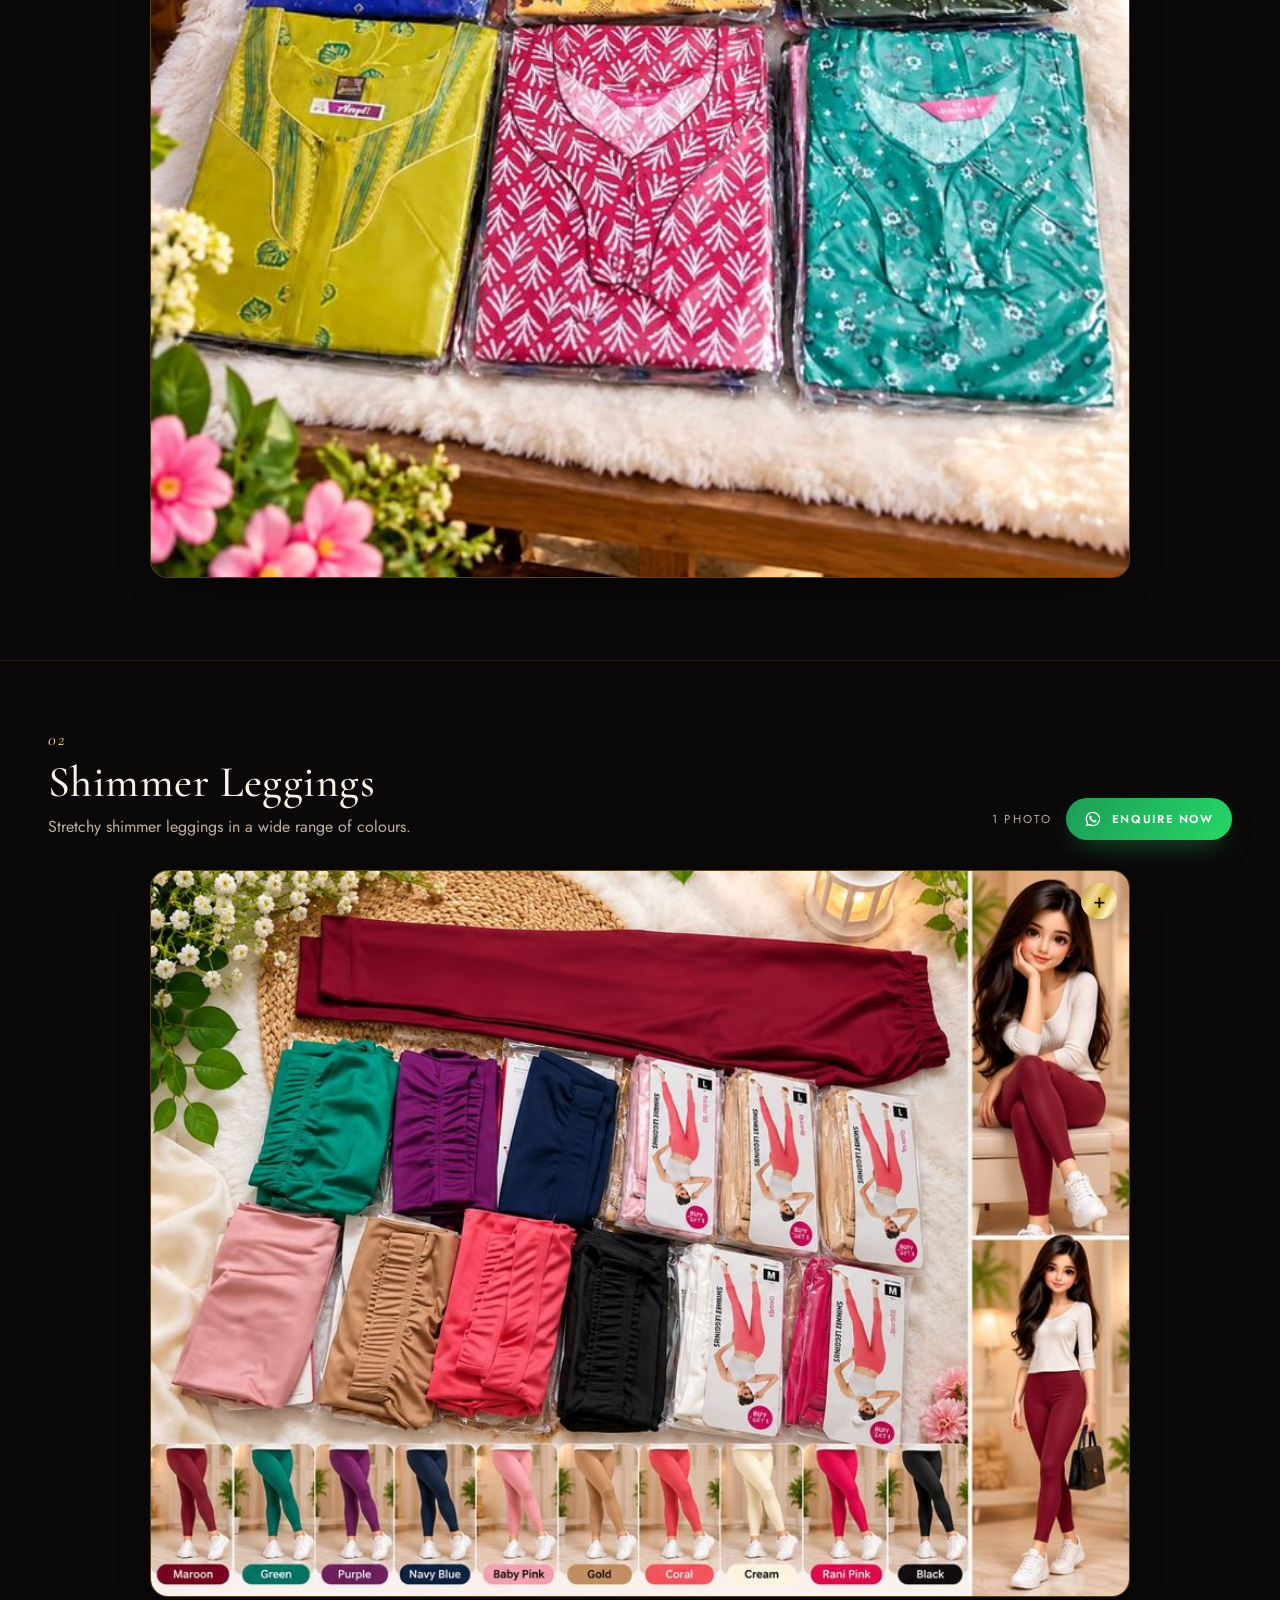
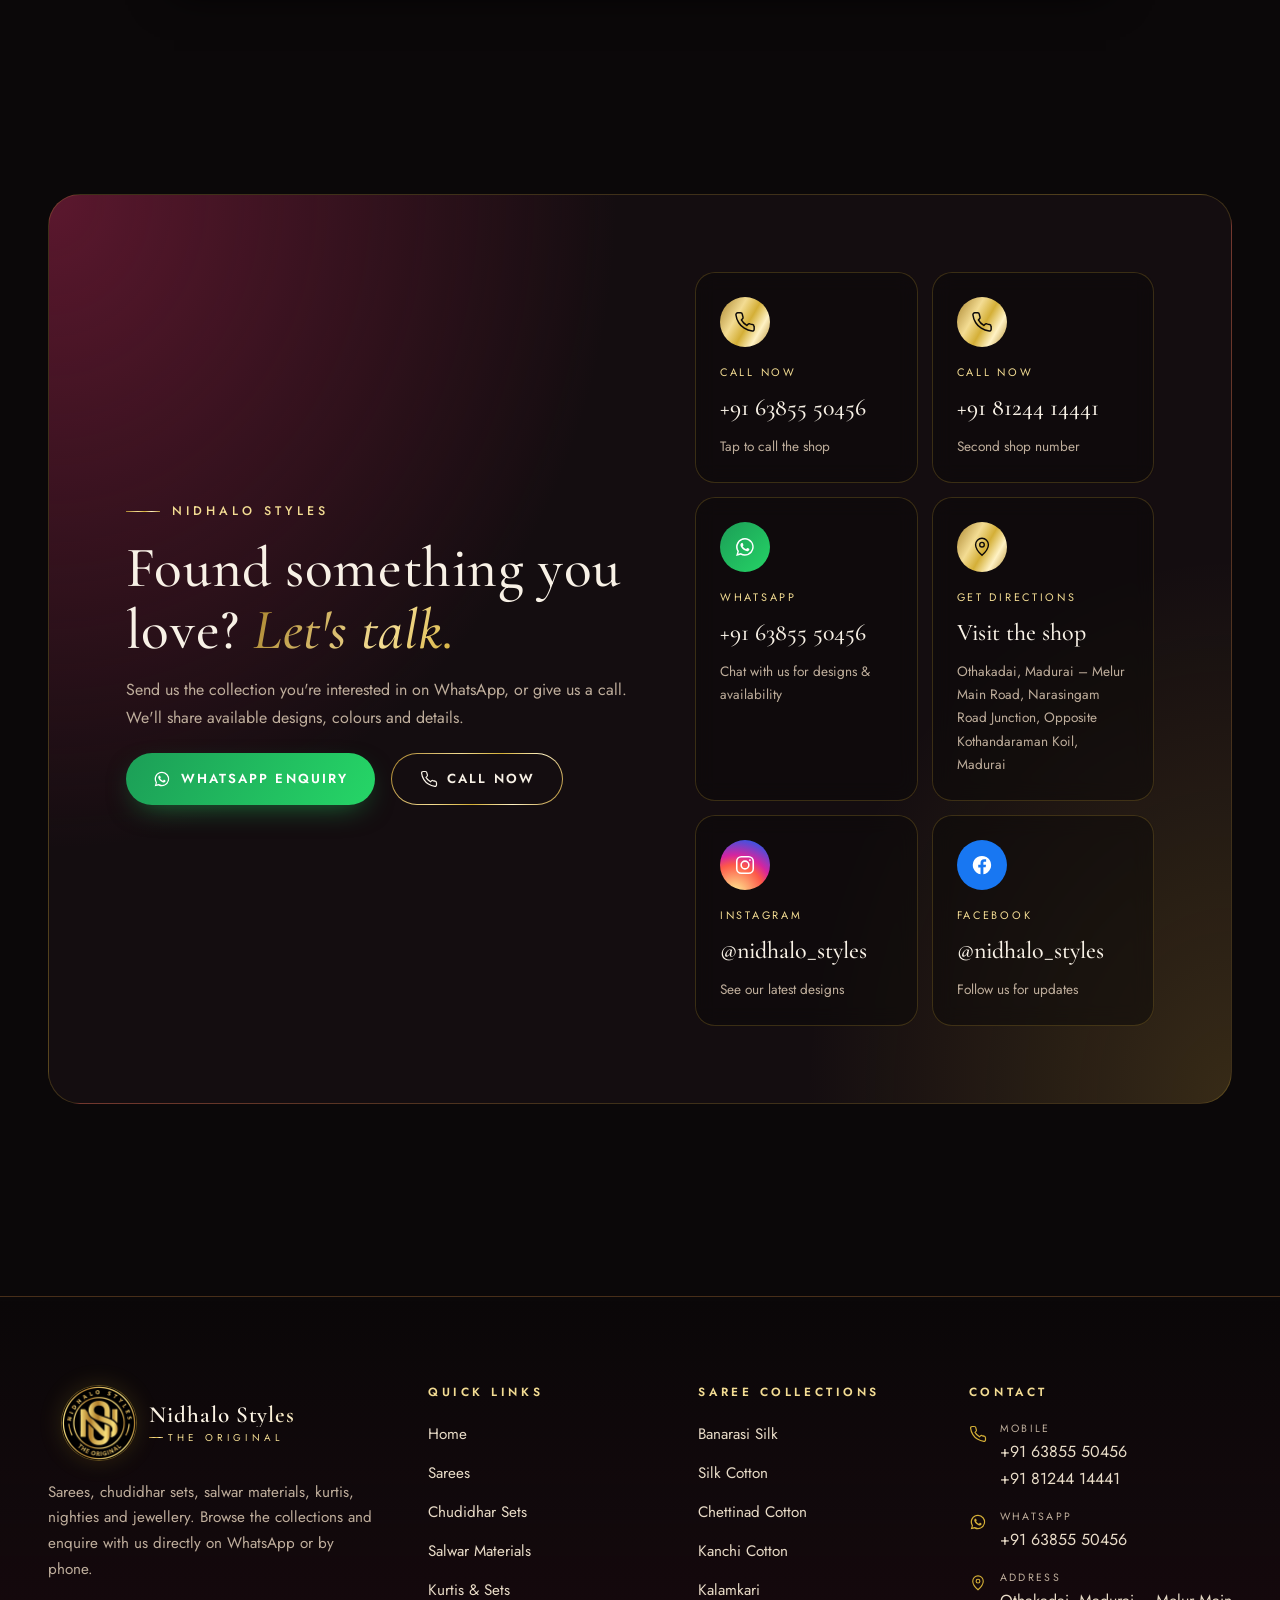
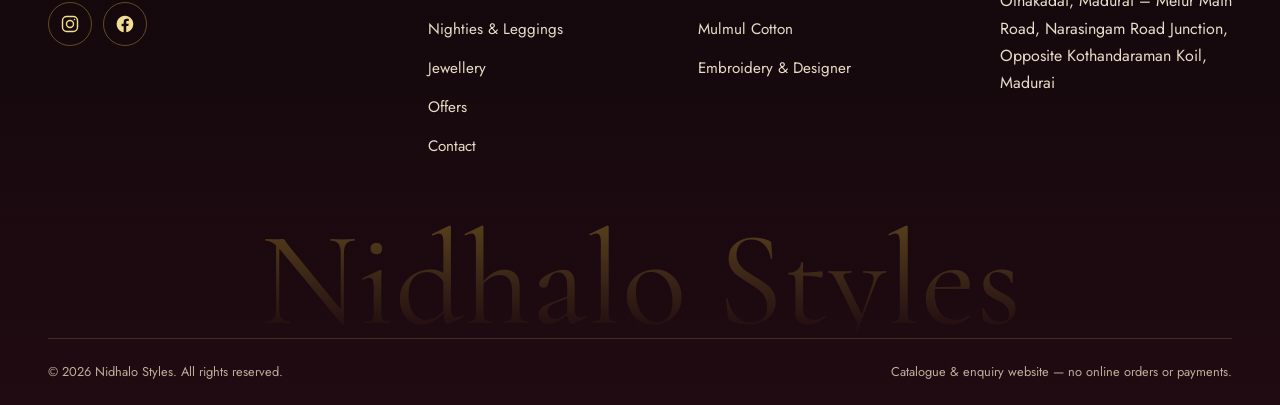
<file: nighties-leggings.html>
<!doctype html>
<html lang="en">
<head>
<meta charset="utf-8">
<meta name="viewport" content="width=device-width, initial-scale=1, viewport-fit=cover">
<title>Nighties & Leggings — Nidhalo Styles</title>
<meta name="description" content="Printed cotton nighties and shimmer leggings at Nidhalo Styles, Othakadai, Madurai.">
<meta name="theme-color" content="#0b0809">
<meta property="og:title" content="Nighties & Leggings — Nidhalo Styles">
<meta property="og:description" content="Printed cotton nighties and shimmer leggings at Nidhalo Styles, Othakadai, Madurai.">
<meta property="og:image" content="assets/logo/nidhalo-styles-logo.png">
<link rel="icon" type="image/png" href="assets/logo/favicon.png">
<link rel="apple-touch-icon" href="assets/logo/nidhalo-styles-logo.png">
<link rel="preconnect" href="https://fonts.googleapis.com">
<link rel="preconnect" href="https://fonts.gstatic.com" crossorigin>
<link href="https://fonts.googleapis.com/css2?family=Cormorant+Garamond:ital,wght@0,400;0,500;0,600;1,400;1,500&family=Jost:wght@300;400;500;600&display=swap" rel="stylesheet">
<link rel="stylesheet" href="css/style.css?v=20261030a">
<link rel="stylesheet" href="css/animations.css?v=20261030a">
<link rel="stylesheet" href="css/responsive.css?v=20261030a">
</head>
<body data-page="nighties">
<a class="skip-link" href="#main">Skip to content</a>
<div class="ambient" aria-hidden="true"><span class="orb o1"></span><span class="orb o2"></span><span class="orb o3"></span><span class="grain"></span></div>

<div class="topbar">
  <div class="wrap">
    <p class="tb-msg"><span class="tb-spark" aria-hidden="true">✦</span><span>The <a href="offers.html">Festive Collection</a> is here — sarees, kurtis &amp; jewellery</span></p>
    <div class="tb-links">
      <a href="tel:+916385550456" data-tel><svg viewBox="0 0 24 24" fill="none" stroke="currentColor" stroke-width="1.6" stroke-linecap="round" stroke-linejoin="round" aria-hidden="true"><path d="M22 16.9v3a2 2 0 0 1-2.2 2 19.8 19.8 0 0 1-8.6-3.1 19.5 19.5 0 0 1-6-6A19.8 19.8 0 0 1 2.1 4.2 2 2 0 0 1 4.1 2h3a2 2 0 0 1 2 1.7c.1.9.4 1.8.7 2.7a2 2 0 0 1-.5 2.1L8 9.8a16 16 0 0 0 6 6l1.3-1.3a2 2 0 0 1 2.1-.4c.9.3 1.8.6 2.7.7a2 2 0 0 1 1.7 2Z"/></svg><span>+91 63855 50456</span></a>
      <a class="tb-tel2" href="tel:+918124414441"><span>+91 81244 14441</span></a>
      <a href="https://wa.me/916385550456" data-enquire="" data-kind="general"><svg viewBox="0 0 24 24" fill="currentColor" aria-hidden="true"><path d="M12 2.2A9.7 9.7 0 0 0 3.7 16.9L2.3 21.8l5-1.3A9.7 9.7 0 1 0 12 2.2Zm0 17.7a8 8 0 0 1-4.1-1.1l-.3-.2-3 .8.8-2.9-.2-.3A8 8 0 1 1 12 19.9Zm4.4-6c-.2-.1-1.4-.7-1.7-.8-.2-.1-.4-.1-.5.1l-.8 1c-.1.2-.3.2-.5.1a6.6 6.6 0 0 1-3.3-2.9c-.2-.4.2-.4.7-1.3.1-.2 0-.3 0-.4l-.8-1.8c-.2-.5-.4-.4-.5-.4h-.5a.9.9 0 0 0-.6.3 2.7 2.7 0 0 0-.9 2c0 1.2.9 2.3 1 2.5.1.2 1.7 2.6 4.1 3.6 1.5.7 2.1.7 2.9.6.5-.1 1.4-.6 1.6-1.1.2-.6.2-1 .1-1.1l-.3-.4Z"/></svg><span>WhatsApp</span></a>
      <a class="tb-soc" href="https://www.instagram.com/nidhalo_styles/" target="_blank" rel="noopener" aria-label="Instagram @nidhalo_styles"><svg viewBox="0 0 24 24" fill="none" stroke="currentColor" stroke-width="1.7" stroke-linecap="round" stroke-linejoin="round" aria-hidden="true"><rect x="3" y="3" width="18" height="18" rx="5"/><circle cx="12" cy="12" r="4.2"/><circle cx="17.4" cy="6.6" r="1" fill="currentColor" stroke="none"/></svg></a>
      <a class="tb-soc" href="https://www.facebook.com/share/19wPVF8RFp/" target="_blank" rel="noopener" aria-label="Facebook @nidhalo_styles"><svg viewBox="0 0 24 24" fill="currentColor" aria-hidden="true"><path d="M13.5 21.9v-7.4h2.5l.4-2.9h-2.9V9.8c0-.8.3-1.4 1.4-1.4h1.6V5.8c-.3 0-1.2-.1-2.3-.1-2.3 0-3.8 1.4-3.8 3.9v2.1H7.9v2.9h2.5v7.4a10 10 0 1 1 3.1 0Z"/></svg></a>
    </div>
  </div>
</div>

<header class="site-header">
  <div class="wrap header-inner">
    <a class="brand" href="index.html" aria-label="Nidhalo Styles — Home">
      <picture><source type="image/webp" srcset="assets/logo/nidhalo-styles-logo.webp"><img class="brand-logo" src="assets/logo/nidhalo-styles-logo.png" width="54" height="54" alt="Nidhalo Styles logo"></picture>
      <span class="brand-name"><strong>Nidhalo Styles</strong><small>The Original</small></span>
    </a>
    <nav class="main-nav" id="main-nav" aria-label="Main">
      <ul>
          <li><a href="index.html" data-nav="home"><span class="nl">Home</span></a></li>
          <li><a href="sarees.html" data-nav="sarees"><span class="nl">Sarees</span></a></li>
          <li><a href="chudidhar-sets.html" data-nav="chudidhar"><span class="nl">Chudidhar Sets</span></a></li>
          <li><a href="salwar-materials.html" data-nav="salwar"><span class="nl">Salwar Materials</span></a></li>
          <li><a href="ready-to-wear.html" data-nav="ready-to-wear"><span class="nl">Kurtis</span></a></li>
          <li><a href="nighties-leggings.html" data-nav="nighties"><span class="nl">Nighties</span></a></li>
          <li><a href="jewellery.html" data-nav="jewellery"><span class="nl">Jewellery</span></a></li>
          <li><a href="offers.html" data-nav="offers"><span class="nl">Offers</span></a></li>
          <li><a href="contact.html" data-nav="contact"><span class="nl">Contact</span></a></li>
        <li class="nav-pill" aria-hidden="true"></li>
      </ul>
      <div class="nav-cta">
        <a class="btn btn-wa" href="https://wa.me/916385550456" data-enquire="" data-kind="general"><svg viewBox="0 0 24 24" fill="currentColor" aria-hidden="true"><path d="M12 2.2A9.7 9.7 0 0 0 3.7 16.9L2.3 21.8l5-1.3A9.7 9.7 0 1 0 12 2.2Zm0 17.7a8 8 0 0 1-4.1-1.1l-.3-.2-3 .8.8-2.9-.2-.3A8 8 0 1 1 12 19.9Zm4.4-6c-.2-.1-1.4-.7-1.7-.8-.2-.1-.4-.1-.5.1l-.8 1c-.1.2-.3.2-.5.1a6.6 6.6 0 0 1-3.3-2.9c-.2-.4.2-.4.7-1.3.1-.2 0-.3 0-.4l-.8-1.8c-.2-.5-.4-.4-.5-.4h-.5a.9.9 0 0 0-.6.3 2.7 2.7 0 0 0-.9 2c0 1.2.9 2.3 1 2.5.1.2 1.7 2.6 4.1 3.6 1.5.7 2.1.7 2.9.6.5-.1 1.4-.6 1.6-1.1.2-.6.2-1 .1-1.1l-.3-.4Z"/></svg><span>WhatsApp Us</span></a>
        <a class="btn btn-ghost call" href="tel:+916385550456" data-tel><svg viewBox="0 0 24 24" fill="none" stroke="currentColor" stroke-width="1.6" stroke-linecap="round" stroke-linejoin="round" aria-hidden="true"><path d="M22 16.9v3a2 2 0 0 1-2.2 2 19.8 19.8 0 0 1-8.6-3.1 19.5 19.5 0 0 1-6-6A19.8 19.8 0 0 1 2.1 4.2 2 2 0 0 1 4.1 2h3a2 2 0 0 1 2 1.7c.1.9.4 1.8.7 2.7a2 2 0 0 1-.5 2.1L8 9.8a16 16 0 0 0 6 6l1.3-1.3a2 2 0 0 1 2.1-.4c.9.3 1.8.6 2.7.7a2 2 0 0 1 1.7 2Z"/></svg><span>Call Now</span></a>
      </div>
    </nav>
    <div class="header-actions">
      <a class="hdr-icon" href="tel:+916385550456" data-tel aria-label="Call +91 63855 50456"><svg viewBox="0 0 24 24" fill="none" stroke="currentColor" stroke-width="1.6" stroke-linecap="round" stroke-linejoin="round" aria-hidden="true"><path d="M22 16.9v3a2 2 0 0 1-2.2 2 19.8 19.8 0 0 1-8.6-3.1 19.5 19.5 0 0 1-6-6A19.8 19.8 0 0 1 2.1 4.2 2 2 0 0 1 4.1 2h3a2 2 0 0 1 2 1.7c.1.9.4 1.8.7 2.7a2 2 0 0 1-.5 2.1L8 9.8a16 16 0 0 0 6 6l1.3-1.3a2 2 0 0 1 2.1-.4c.9.3 1.8.6 2.7.7a2 2 0 0 1 1.7 2Z"/></svg></a>
      <a class="hdr-icon wa" href="https://wa.me/916385550456" data-enquire="" data-kind="general" aria-label="Enquire on WhatsApp"><svg viewBox="0 0 24 24" fill="currentColor" aria-hidden="true"><path d="M12 2.2A9.7 9.7 0 0 0 3.7 16.9L2.3 21.8l5-1.3A9.7 9.7 0 1 0 12 2.2Zm0 17.7a8 8 0 0 1-4.1-1.1l-.3-.2-3 .8.8-2.9-.2-.3A8 8 0 1 1 12 19.9Zm4.4-6c-.2-.1-1.4-.7-1.7-.8-.2-.1-.4-.1-.5.1l-.8 1c-.1.2-.3.2-.5.1a6.6 6.6 0 0 1-3.3-2.9c-.2-.4.2-.4.7-1.3.1-.2 0-.3 0-.4l-.8-1.8c-.2-.5-.4-.4-.5-.4h-.5a.9.9 0 0 0-.6.3 2.7 2.7 0 0 0-.9 2c0 1.2.9 2.3 1 2.5.1.2 1.7 2.6 4.1 3.6 1.5.7 2.1.7 2.9.6.5-.1 1.4-.6 1.6-1.1.2-.6.2-1 .1-1.1l-.3-.4Z"/></svg></a>
      <a class="btn btn-sm hdr-cta" href="contact.html">Enquire Now <svg viewBox="0 0 24 24" fill="none" stroke="currentColor" stroke-width="1.6" stroke-linecap="round" stroke-linejoin="round" aria-hidden="true"><path d="M5 12h14M13 6l6 6-6 6"/></svg></a>
      <button class="menu-toggle" type="button" aria-controls="main-nav" aria-expanded="false" aria-label="Open menu"><span></span><span></span><span></span></button>
    </div>
  </div>
</header>

<main id="main">
  <section class="page-hero">
    <div class="mandala" data-mandala="20" aria-hidden="true"></div>
    <div class="wrap">
      <span class="eyebrow both">Nighties &amp; Leggings</span>
      <h1>Everyday <em class="gold-text">comfort</em></h1>
      <p>Cotton nighties and shimmer leggings in many colours.</p>
      <div class="subnav pills jump"><a class="chip" href="#nighties">Nighties</a><a class="chip" href="#leggings">Shimmer Leggings</a></div>
      <nav class="crumbs" aria-label="Breadcrumb"><a href="index.html">Home</a><span aria-hidden="true">/</span><span aria-current="page">Nighties &amp; Leggings</span></nav>
    </div>
  </section>
  <section class="col-sec" id="nighties">
    <div class="wrap">
      <div class="col-head">
        <div><span class="col-num">01</span><h2>Nighties</h2><p>Comfortable printed cotton nighties in many colours.</p></div>
        <div class="col-actions"><span class="col-count">1 photo</span><a class="btn btn-wa btn-sm" href="https://wa.me/916385550456" data-enquire="Nighties" data-kind="collection"><svg viewBox="0 0 24 24" fill="currentColor" aria-hidden="true"><path d="M12 2.2A9.7 9.7 0 0 0 3.7 16.9L2.3 21.8l5-1.3A9.7 9.7 0 1 0 12 2.2Zm0 17.7a8 8 0 0 1-4.1-1.1l-.3-.2-3 .8.8-2.9-.2-.3A8 8 0 1 1 12 19.9Zm4.4-6c-.2-.1-1.4-.7-1.7-.8-.2-.1-.4-.1-.5.1l-.8 1c-.1.2-.3.2-.5.1a6.6 6.6 0 0 1-3.3-2.9c-.2-.4.2-.4.7-1.3.1-.2 0-.3 0-.4l-.8-1.8c-.2-.5-.4-.4-.5-.4h-.5a.9.9 0 0 0-.6.3 2.7 2.7 0 0 0-.9 2c0 1.2.9 2.3 1 2.5.1.2 1.7 2.6 4.1 3.6 1.5.7 2.1.7 2.9.6.5-.1 1.4-.6 1.6-1.1.2-.6.2-1 .1-1.1l-.3-.4Z"/></svg><span>Enquire Now</span></a></div>
      </div>
      <div class="pg-grid one"><figure class="pg-item" data-lightbox data-group="nighties" data-full="assets/c/nighties-1.jpg" data-title="Nighties" data-desc="Comfortable printed cotton nighties in many colours." role="button" tabindex="0" aria-label="View Nighties photo"><img src="assets/c/nighties-1-800.jpg" srcset="assets/c/nighties-1-800.jpg 667w, assets/c/nighties-1.jpg 1080w" sizes="(max-width: 720px) 92vw, 45vw" width="1080" height="1457" alt="Nighties — Nidhalo Styles" fetchpriority="high" decoding="async"><span class="pg-zoom" aria-hidden="true">+</span></figure></div>
    </div>
  </section>
  <section class="col-sec" id="leggings">
    <div class="wrap">
      <div class="col-head">
        <div><span class="col-num">02</span><h2>Shimmer Leggings</h2><p>Stretchy shimmer leggings in a wide range of colours.</p></div>
        <div class="col-actions"><span class="col-count">1 photo</span><a class="btn btn-wa btn-sm" href="https://wa.me/916385550456" data-enquire="Shimmer Leggings" data-kind="collection"><svg viewBox="0 0 24 24" fill="currentColor" aria-hidden="true"><path d="M12 2.2A9.7 9.7 0 0 0 3.7 16.9L2.3 21.8l5-1.3A9.7 9.7 0 1 0 12 2.2Zm0 17.7a8 8 0 0 1-4.1-1.1l-.3-.2-3 .8.8-2.9-.2-.3A8 8 0 1 1 12 19.9Zm4.4-6c-.2-.1-1.4-.7-1.7-.8-.2-.1-.4-.1-.5.1l-.8 1c-.1.2-.3.2-.5.1a6.6 6.6 0 0 1-3.3-2.9c-.2-.4.2-.4.7-1.3.1-.2 0-.3 0-.4l-.8-1.8c-.2-.5-.4-.4-.5-.4h-.5a.9.9 0 0 0-.6.3 2.7 2.7 0 0 0-.9 2c0 1.2.9 2.3 1 2.5.1.2 1.7 2.6 4.1 3.6 1.5.7 2.1.7 2.9.6.5-.1 1.4-.6 1.6-1.1.2-.6.2-1 .1-1.1l-.3-.4Z"/></svg><span>Enquire Now</span></a></div>
      </div>
      <div class="pg-grid one"><figure class="pg-item" data-lightbox data-group="leggings" data-full="assets/c/leggings-1.jpg" data-title="Shimmer Leggings" data-desc="Stretchy shimmer leggings in a wide range of colours." role="button" tabindex="0" aria-label="View Shimmer Leggings photo"><img src="assets/c/leggings-1-800.jpg" srcset="assets/c/leggings-1-800.jpg 900w, assets/c/leggings-1.jpg 1457w" sizes="(max-width: 720px) 92vw, 45vw" width="1457" height="1080" alt="Shimmer Leggings — Nidhalo Styles" loading="lazy" decoding="async"><span class="pg-zoom" aria-hidden="true">+</span></figure></div>
    </div>
  </section>
  <section class="section" id="contact">
    <div class="wrap">
      <div class="contact-panel" data-reveal="scale">
        <div class="mandala" data-mandala="16" aria-hidden="true"></div>
        <div>
          <span class="eyebrow">Nidhalo Styles</span>
          <h2>Found something you love? <em class="gold-text">Let's talk.</em></h2>
          <p>Send us the collection you're interested in on WhatsApp, or give us a call. We'll share available designs, colours and details.</p>
          <div class="hero-ctas">
            <a class="btn btn-wa" href="https://wa.me/916385550456" data-enquire="" data-kind="general"><svg viewBox="0 0 24 24" fill="currentColor" aria-hidden="true"><path d="M12 2.2A9.7 9.7 0 0 0 3.7 16.9L2.3 21.8l5-1.3A9.7 9.7 0 1 0 12 2.2Zm0 17.7a8 8 0 0 1-4.1-1.1l-.3-.2-3 .8.8-2.9-.2-.3A8 8 0 1 1 12 19.9Zm4.4-6c-.2-.1-1.4-.7-1.7-.8-.2-.1-.4-.1-.5.1l-.8 1c-.1.2-.3.2-.5.1a6.6 6.6 0 0 1-3.3-2.9c-.2-.4.2-.4.7-1.3.1-.2 0-.3 0-.4l-.8-1.8c-.2-.5-.4-.4-.5-.4h-.5a.9.9 0 0 0-.6.3 2.7 2.7 0 0 0-.9 2c0 1.2.9 2.3 1 2.5.1.2 1.7 2.6 4.1 3.6 1.5.7 2.1.7 2.9.6.5-.1 1.4-.6 1.6-1.1.2-.6.2-1 .1-1.1l-.3-.4Z"/></svg><span>WhatsApp Enquiry</span></a>
            <a class="btn btn-ghost call" href="tel:+916385550456" data-tel><svg viewBox="0 0 24 24" fill="none" stroke="currentColor" stroke-width="1.6" stroke-linecap="round" stroke-linejoin="round" aria-hidden="true"><path d="M22 16.9v3a2 2 0 0 1-2.2 2 19.8 19.8 0 0 1-8.6-3.1 19.5 19.5 0 0 1-6-6A19.8 19.8 0 0 1 2.1 4.2 2 2 0 0 1 4.1 2h3a2 2 0 0 1 2 1.7c.1.9.4 1.8.7 2.7a2 2 0 0 1-.5 2.1L8 9.8a16 16 0 0 0 6 6l1.3-1.3a2 2 0 0 1 2.1-.4c.9.3 1.8.6 2.7.7a2 2 0 0 1 1.7 2Z"/></svg><span>Call Now</span></a>
          </div>
        </div>
        <div class="contact-actions" data-contact-tiles></div>
      </div>
    </div>
  </section>
</main>
<footer class="site-footer">
  <div class="wrap">
    <div class="footer-grid">
      <div class="footer-brand">
        <a class="brand" href="index.html" aria-label="Nidhalo Styles — Home">
          <picture><source type="image/webp" srcset="assets/logo/nidhalo-styles-logo.webp"><img class="brand-logo" src="assets/logo/nidhalo-styles-logo.png" width="74" height="74" alt="Nidhalo Styles logo" loading="lazy"></picture>
          <span class="brand-name"><strong>Nidhalo Styles</strong><small>The Original</small></span>
        </a>
        <p>Sarees, chudidhar sets, salwar materials, kurtis, nighties and jewellery. Browse the collections and enquire with us directly on WhatsApp or by phone.</p>
        <div class="social-links">
          <a class="soc ig" href="https://www.instagram.com/nidhalo_styles/" target="_blank" rel="noopener" aria-label="Instagram @nidhalo_styles"><svg viewBox="0 0 24 24" fill="none" stroke="currentColor" stroke-width="1.7" stroke-linecap="round" stroke-linejoin="round" aria-hidden="true"><rect x="3" y="3" width="18" height="18" rx="5"/><circle cx="12" cy="12" r="4.2"/><circle cx="17.4" cy="6.6" r="1" fill="currentColor" stroke="none"/></svg></a>
          <a class="soc fb" href="https://www.facebook.com/share/19wPVF8RFp/" target="_blank" rel="noopener" aria-label="Facebook @nidhalo_styles"><svg viewBox="0 0 24 24" fill="currentColor" aria-hidden="true"><path d="M13.5 21.9v-7.4h2.5l.4-2.9h-2.9V9.8c0-.8.3-1.4 1.4-1.4h1.6V5.8c-.3 0-1.2-.1-2.3-.1-2.3 0-3.8 1.4-3.8 3.9v2.1H7.9v2.9h2.5v7.4a10 10 0 1 1 3.1 0Z"/></svg></a>
        </div>
      </div>
      <div>
        <h4>Quick Links</h4>
        <ul class="footer-links">
          <li><a href="index.html">Home</a></li>
          <li><a href="sarees.html">Sarees</a></li>
          <li><a href="chudidhar-sets.html">Chudidhar Sets</a></li>
          <li><a href="salwar-materials.html">Salwar Materials</a></li>
          <li><a href="ready-to-wear.html">Kurtis &amp; Sets</a></li>
          <li><a href="nighties-leggings.html">Nighties &amp; Leggings</a></li>
          <li><a href="jewellery.html">Jewellery</a></li>
          <li><a href="offers.html">Offers</a></li>
          <li><a href="contact.html">Contact</a></li>
        </ul>
      </div>
      <div>
        <h4>Saree Collections</h4>
        <ul class="footer-links">
          <li><a href="sarees.html#banarasi-silk">Banarasi Silk</a></li>
          <li><a href="sarees.html#silk-cotton">Silk Cotton</a></li>
          <li><a href="sarees.html#chettinad-cotton">Chettinad Cotton</a></li>
          <li><a href="sarees.html#kanchi-cotton">Kanchi Cotton</a></li>
          <li><a href="sarees.html#kalamkari">Kalamkari</a></li>
          <li><a href="sarees.html#mulmul">Mulmul Cotton</a></li>
          <li><a href="sarees.html#embroidery-designer">Embroidery &amp; Designer</a></li>
        </ul>
      </div>
      <div>
        <h4>Contact</h4>
        <ul class="footer-contact" data-footer-contact>
          <li><svg viewBox="0 0 24 24" fill="none" stroke="currentColor" stroke-width="1.6" stroke-linecap="round" stroke-linejoin="round" aria-hidden="true"><path d="M22 16.9v3a2 2 0 0 1-2.2 2 19.8 19.8 0 0 1-8.6-3.1 19.5 19.5 0 0 1-6-6A19.8 19.8 0 0 1 2.1 4.2 2 2 0 0 1 4.1 2h3a2 2 0 0 1 2 1.7c.1.9.4 1.8.7 2.7a2 2 0 0 1-.5 2.1L8 9.8a16 16 0 0 0 6 6l1.3-1.3a2 2 0 0 1 2.1-.4c.9.3 1.8.6 2.7.7a2 2 0 0 1 1.7 2Z"/></svg><div><small>Mobile</small><a href="tel:+916385550456">+91 63855 50456</a><br><a href="tel:+918124414441">+91 81244 14441</a></div></li>
          <li><svg viewBox="0 0 24 24" fill="currentColor" aria-hidden="true"><path d="M12 2.2A9.7 9.7 0 0 0 3.7 16.9L2.3 21.8l5-1.3A9.7 9.7 0 1 0 12 2.2Zm0 17.7a8 8 0 0 1-4.1-1.1l-.3-.2-3 .8.8-2.9-.2-.3A8 8 0 1 1 12 19.9Zm4.4-6c-.2-.1-1.4-.7-1.7-.8-.2-.1-.4-.1-.5.1l-.8 1c-.1.2-.3.2-.5.1a6.6 6.6 0 0 1-3.3-2.9c-.2-.4.2-.4.7-1.3.1-.2 0-.3 0-.4l-.8-1.8c-.2-.5-.4-.4-.5-.4h-.5a.9.9 0 0 0-.6.3 2.7 2.7 0 0 0-.9 2c0 1.2.9 2.3 1 2.5.1.2 1.7 2.6 4.1 3.6 1.5.7 2.1.7 2.9.6.5-.1 1.4-.6 1.6-1.1.2-.6.2-1 .1-1.1l-.3-.4Z"/></svg><div><small>WhatsApp</small><a href="https://wa.me/916385550456">+91 63855 50456</a></div></li>
        </ul>
      </div>
    </div>
    <div class="footer-word" aria-hidden="true">Nidhalo Styles</div>
    <div class="footer-bottom">
      <span>© <span data-year>2026</span> Nidhalo Styles. All rights reserved.</span>
      <span>Catalogue &amp; enquiry website — no online orders or payments.</span>
    </div>
  </div>
</footer>

<a class="fab-wa" href="https://wa.me/916385550456" data-enquire="" data-kind="general" aria-label="Chat with Nidhalo Styles on WhatsApp"><svg viewBox="0 0 24 24" fill="currentColor" aria-hidden="true"><path d="M12 2.2A9.7 9.7 0 0 0 3.7 16.9L2.3 21.8l5-1.3A9.7 9.7 0 1 0 12 2.2Zm0 17.7a8 8 0 0 1-4.1-1.1l-.3-.2-3 .8.8-2.9-.2-.3A8 8 0 1 1 12 19.9Zm4.4-6c-.2-.1-1.4-.7-1.7-.8-.2-.1-.4-.1-.5.1l-.8 1c-.1.2-.3.2-.5.1a6.6 6.6 0 0 1-3.3-2.9c-.2-.4.2-.4.7-1.3.1-.2 0-.3 0-.4l-.8-1.8c-.2-.5-.4-.4-.5-.4h-.5a.9.9 0 0 0-.6.3 2.7 2.7 0 0 0-.9 2c0 1.2.9 2.3 1 2.5.1.2 1.7 2.6 4.1 3.6 1.5.7 2.1.7 2.9.6.5-.1 1.4-.6 1.6-1.1.2-.6.2-1 .1-1.1l-.3-.4Z"/></svg></a>
<button class="to-top" type="button" aria-label="Back to top"><svg viewBox="0 0 24 24" fill="none" stroke="currentColor" stroke-width="1.6" stroke-linecap="round" stroke-linejoin="round" aria-hidden="true"><path d="M6 15l6-6 6 6"/></svg></button>

<script src="js/products.js?v=20261030a" defer></script>
<script src="js/main.js?v=20261030a" defer></script>
<script src="js/filters.js?v=20261030a" defer></script>
<script src="js/animations.js?v=20261030a" defer></script>
</body>
</html>
</file>
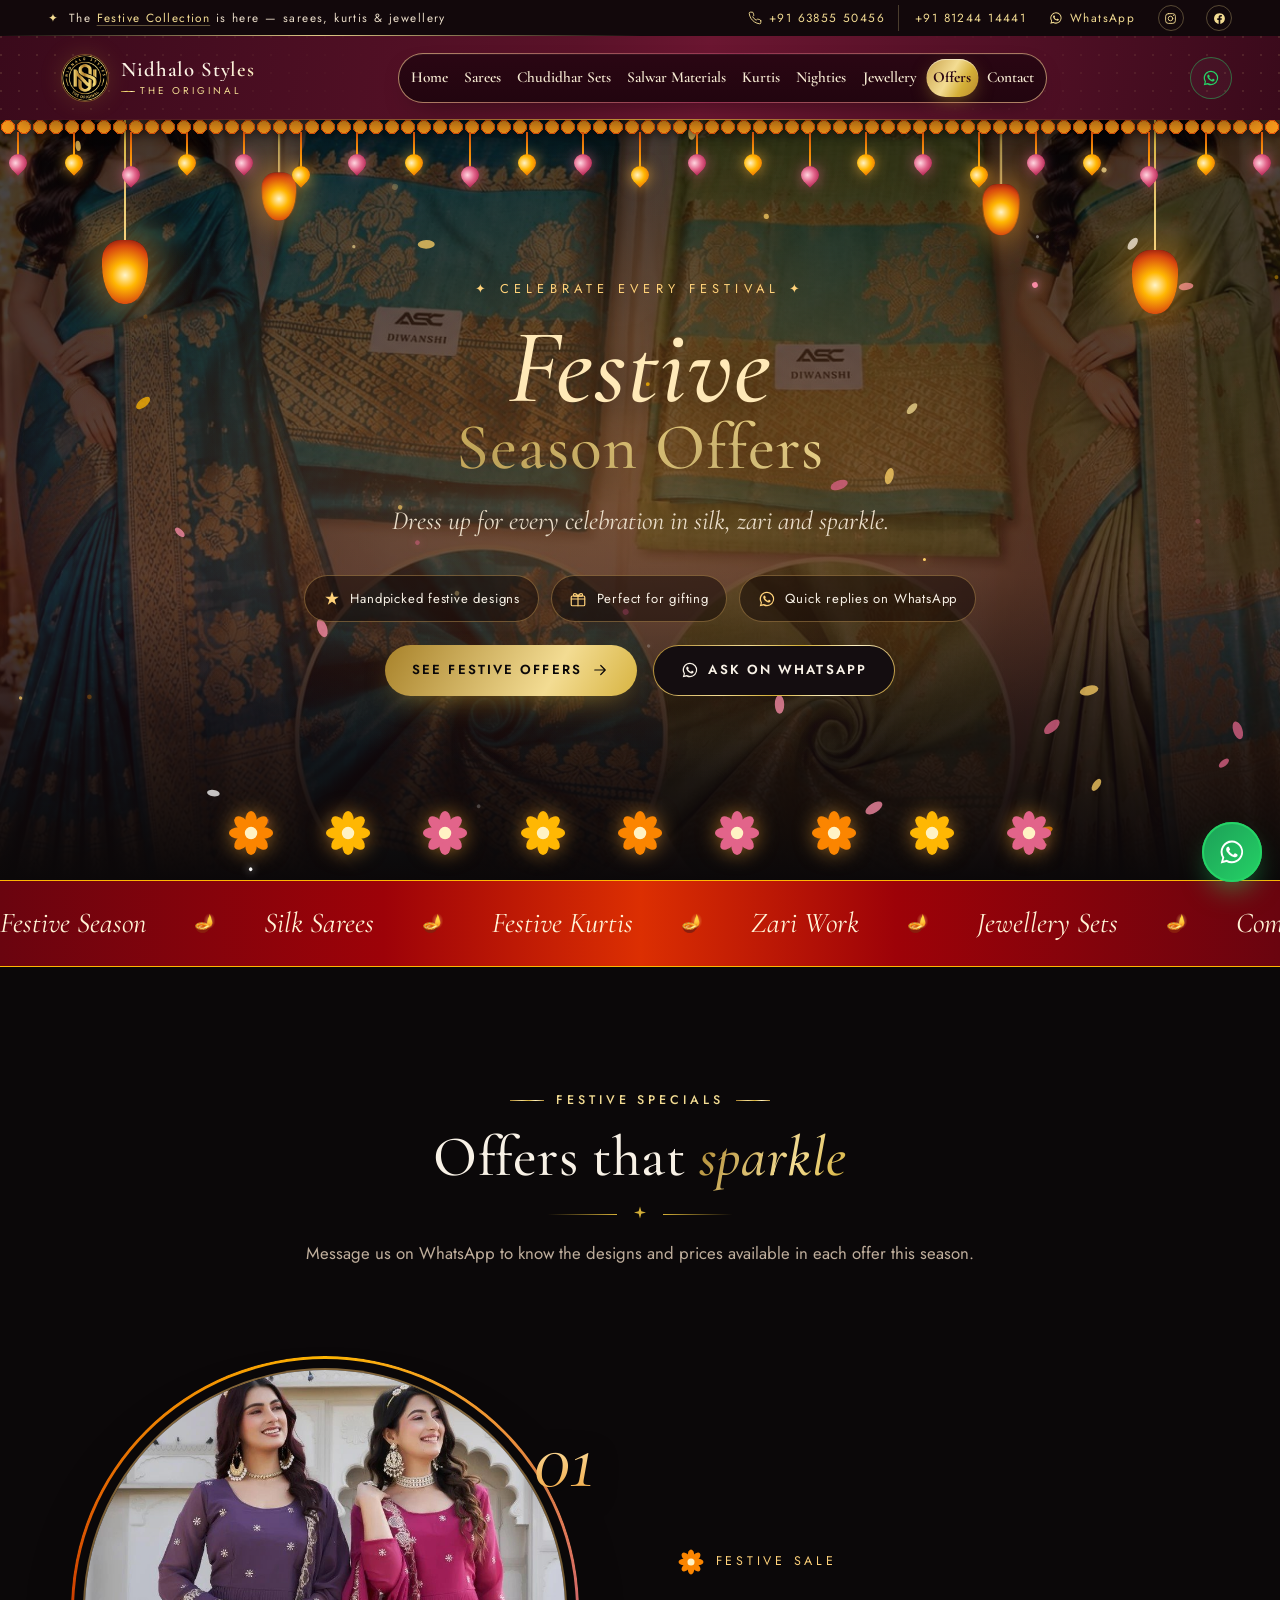
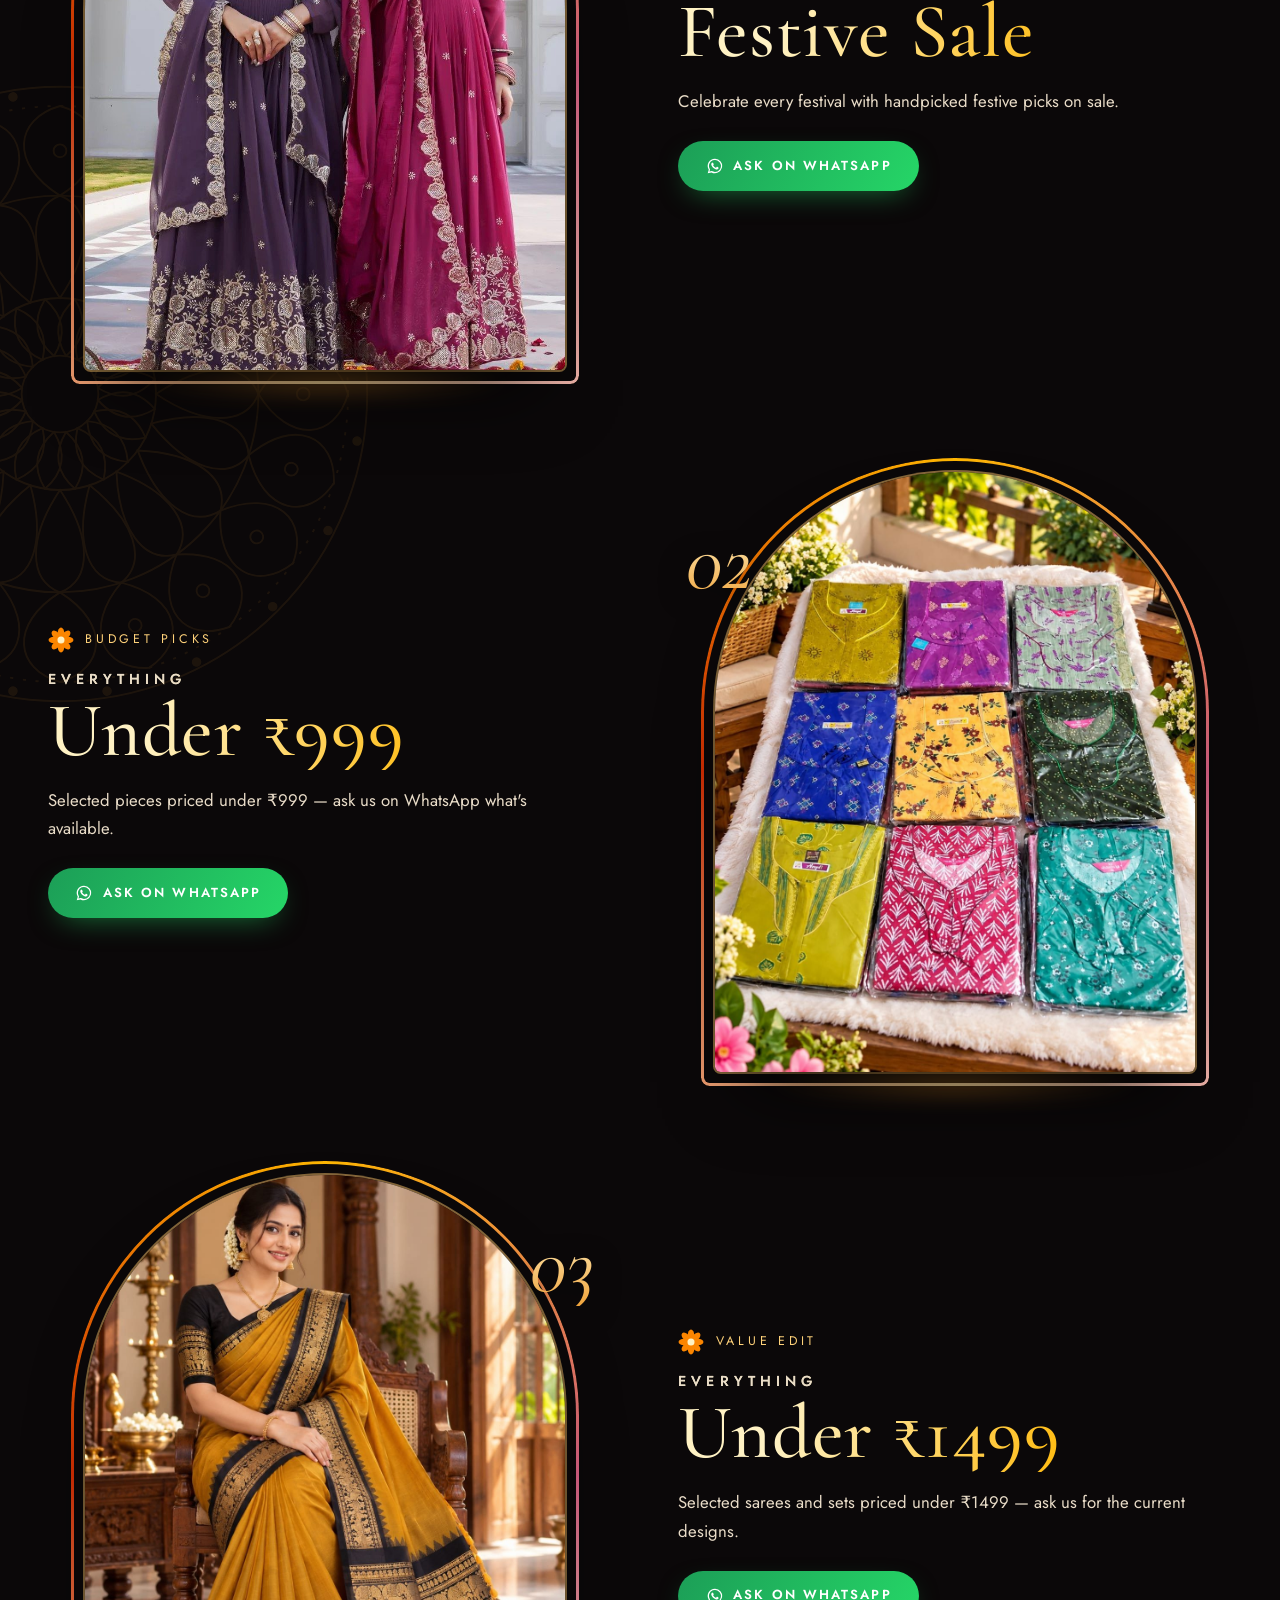
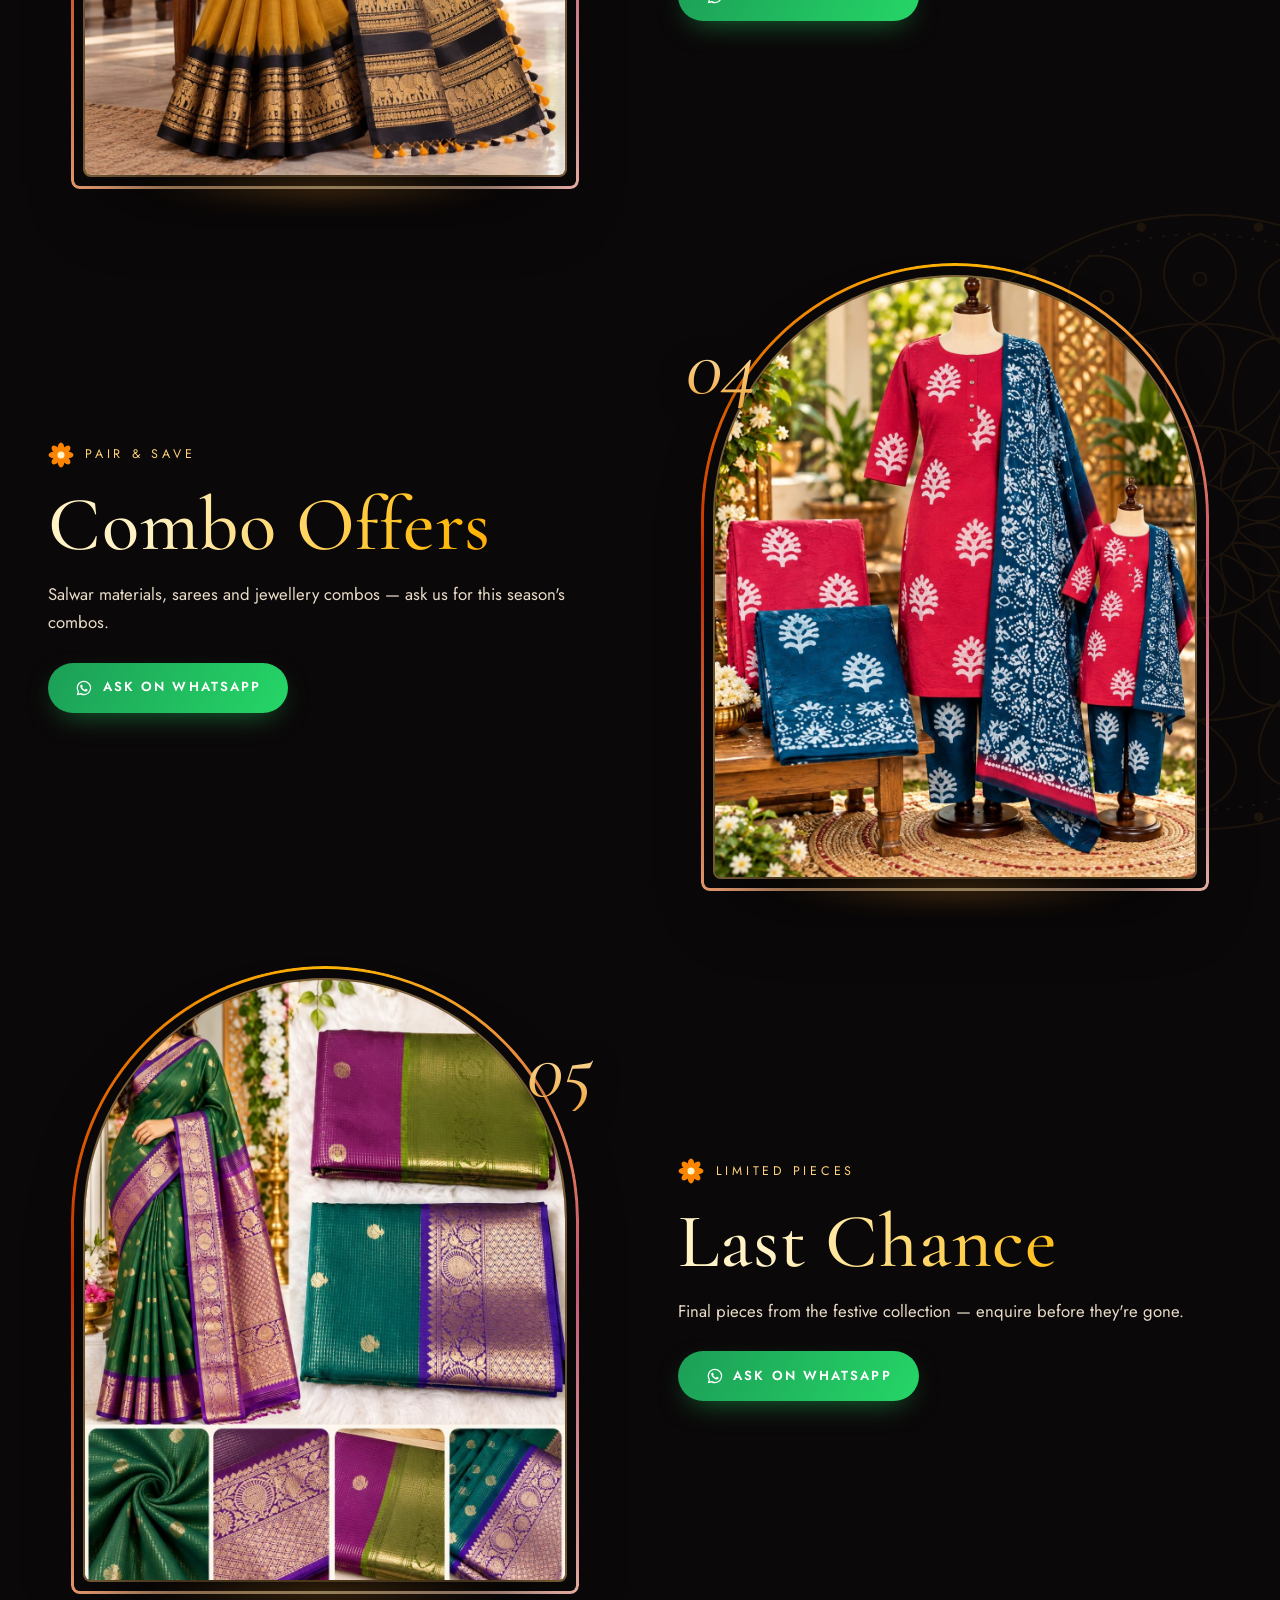
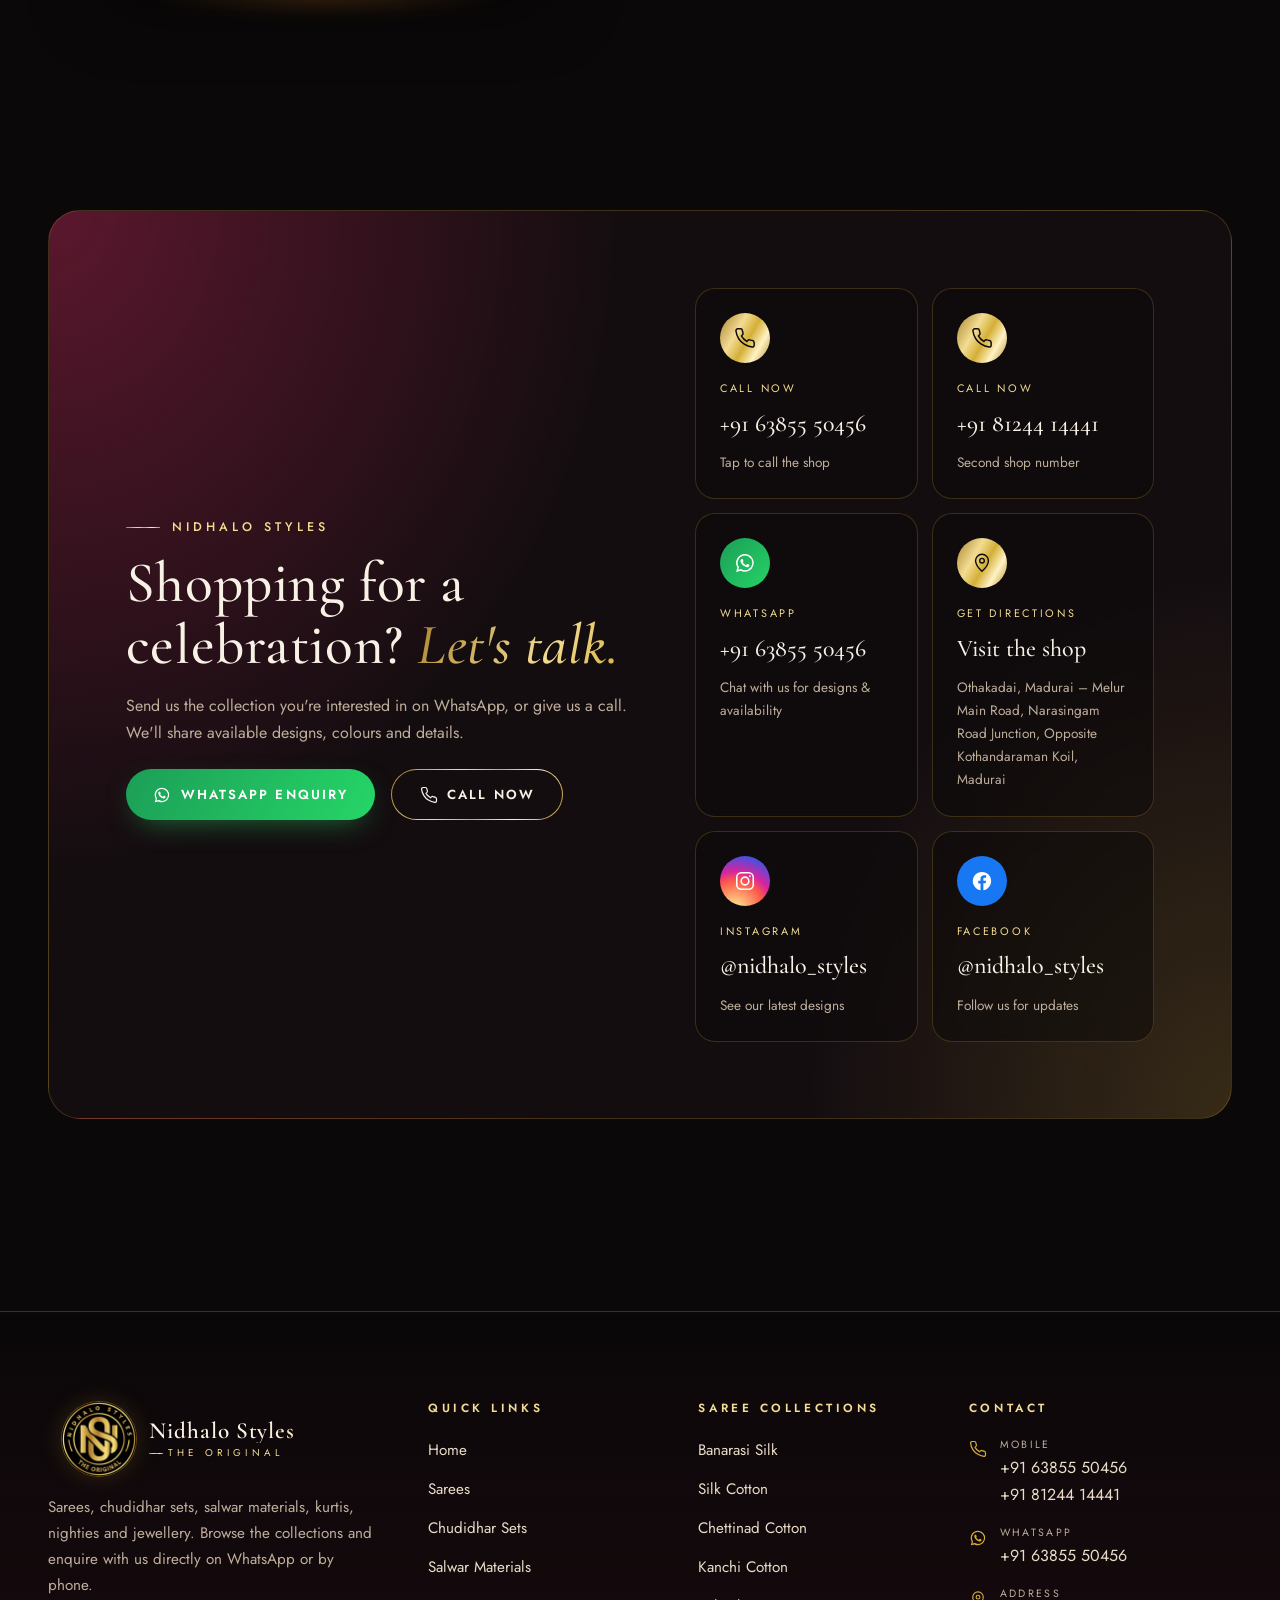
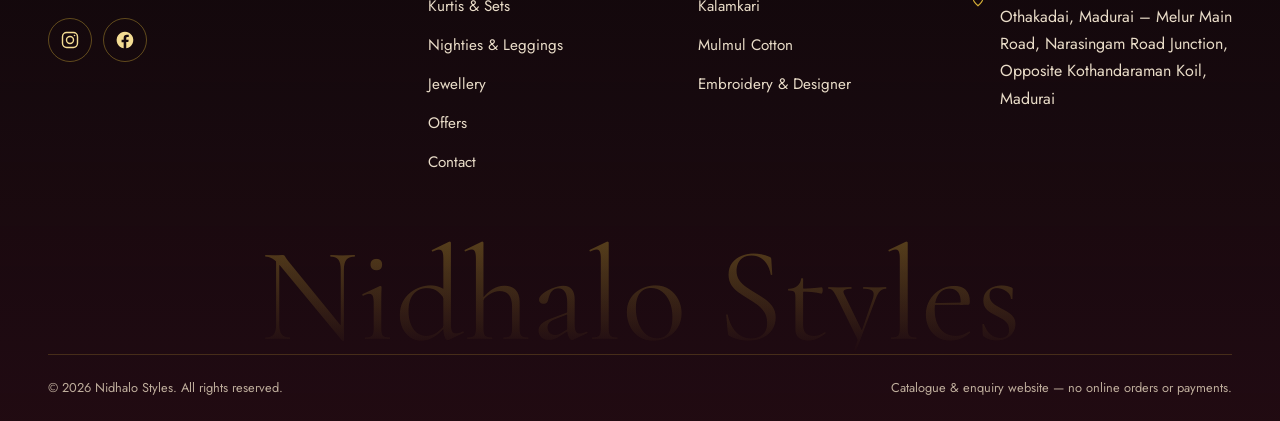
<file: offers.html>
<!doctype html>
<html lang="en">
<head>
<meta charset="utf-8">
<meta name="viewport" content="width=device-width, initial-scale=1, viewport-fit=cover">
<title>Festive Offers — Nidhalo Styles</title>
<meta name="description" content="Festive sale, under ₹999, under ₹1499, combo offers and last chance collections at Nidhalo Styles.">
<meta name="theme-color" content="#0b0809">
<meta property="og:title" content="Festive Offers — Nidhalo Styles">
<meta property="og:description" content="Festive sale, under ₹999, under ₹1499, combo offers and last chance collections at Nidhalo Styles.">
<meta property="og:image" content="assets/logo/nidhalo-styles-logo.png">
<link rel="icon" type="image/png" href="assets/logo/favicon.png">
<link rel="apple-touch-icon" href="assets/logo/nidhalo-styles-logo.png">
<link rel="preconnect" href="https://fonts.googleapis.com">
<link rel="preconnect" href="https://fonts.gstatic.com" crossorigin>
<link href="https://fonts.googleapis.com/css2?family=Cormorant+Garamond:ital,wght@0,400;0,500;0,600;1,400;1,500&family=Jost:wght@300;400;500;600&display=swap" rel="stylesheet">
<link rel="stylesheet" href="css/style.css?v=20261030a">
<link rel="stylesheet" href="css/animations.css?v=20261030a">
<link rel="stylesheet" href="css/responsive.css?v=20261030a">
</head>
<body data-page="offers">
<a class="skip-link" href="#main">Skip to content</a>
<div class="ambient" aria-hidden="true"><span class="orb o1"></span><span class="orb o2"></span><span class="orb o3"></span><span class="grain"></span></div>

<div class="topbar">
  <div class="wrap">
    <p class="tb-msg"><span class="tb-spark" aria-hidden="true">✦</span><span>The <a href="offers.html">Festive Collection</a> is here — sarees, kurtis &amp; jewellery</span></p>
    <div class="tb-links">
      <a href="tel:+916385550456" data-tel><svg viewBox="0 0 24 24" fill="none" stroke="currentColor" stroke-width="1.6" stroke-linecap="round" stroke-linejoin="round" aria-hidden="true"><path d="M22 16.9v3a2 2 0 0 1-2.2 2 19.8 19.8 0 0 1-8.6-3.1 19.5 19.5 0 0 1-6-6A19.8 19.8 0 0 1 2.1 4.2 2 2 0 0 1 4.1 2h3a2 2 0 0 1 2 1.7c.1.9.4 1.8.7 2.7a2 2 0 0 1-.5 2.1L8 9.8a16 16 0 0 0 6 6l1.3-1.3a2 2 0 0 1 2.1-.4c.9.3 1.8.6 2.7.7a2 2 0 0 1 1.7 2Z"/></svg><span>+91 63855 50456</span></a>
      <a class="tb-tel2" href="tel:+918124414441"><span>+91 81244 14441</span></a>
      <a href="https://wa.me/916385550456" data-enquire="" data-kind="general"><svg viewBox="0 0 24 24" fill="currentColor" aria-hidden="true"><path d="M12 2.2A9.7 9.7 0 0 0 3.7 16.9L2.3 21.8l5-1.3A9.7 9.7 0 1 0 12 2.2Zm0 17.7a8 8 0 0 1-4.1-1.1l-.3-.2-3 .8.8-2.9-.2-.3A8 8 0 1 1 12 19.9Zm4.4-6c-.2-.1-1.4-.7-1.7-.8-.2-.1-.4-.1-.5.1l-.8 1c-.1.2-.3.2-.5.1a6.6 6.6 0 0 1-3.3-2.9c-.2-.4.2-.4.7-1.3.1-.2 0-.3 0-.4l-.8-1.8c-.2-.5-.4-.4-.5-.4h-.5a.9.9 0 0 0-.6.3 2.7 2.7 0 0 0-.9 2c0 1.2.9 2.3 1 2.5.1.2 1.7 2.6 4.1 3.6 1.5.7 2.1.7 2.9.6.5-.1 1.4-.6 1.6-1.1.2-.6.2-1 .1-1.1l-.3-.4Z"/></svg><span>WhatsApp</span></a>
      <a class="tb-soc" href="https://www.instagram.com/nidhalo_styles/" target="_blank" rel="noopener" aria-label="Instagram @nidhalo_styles"><svg viewBox="0 0 24 24" fill="none" stroke="currentColor" stroke-width="1.7" stroke-linecap="round" stroke-linejoin="round" aria-hidden="true"><rect x="3" y="3" width="18" height="18" rx="5"/><circle cx="12" cy="12" r="4.2"/><circle cx="17.4" cy="6.6" r="1" fill="currentColor" stroke="none"/></svg></a>
      <a class="tb-soc" href="https://www.facebook.com/share/19wPVF8RFp/" target="_blank" rel="noopener" aria-label="Facebook @nidhalo_styles"><svg viewBox="0 0 24 24" fill="currentColor" aria-hidden="true"><path d="M13.5 21.9v-7.4h2.5l.4-2.9h-2.9V9.8c0-.8.3-1.4 1.4-1.4h1.6V5.8c-.3 0-1.2-.1-2.3-.1-2.3 0-3.8 1.4-3.8 3.9v2.1H7.9v2.9h2.5v7.4a10 10 0 1 1 3.1 0Z"/></svg></a>
    </div>
  </div>
</div>

<header class="site-header">
  <div class="wrap header-inner">
    <a class="brand" href="index.html" aria-label="Nidhalo Styles — Home">
      <picture><source type="image/webp" srcset="assets/logo/nidhalo-styles-logo.webp"><img class="brand-logo" src="assets/logo/nidhalo-styles-logo.png" width="54" height="54" alt="Nidhalo Styles logo"></picture>
      <span class="brand-name"><strong>Nidhalo Styles</strong><small>The Original</small></span>
    </a>
    <nav class="main-nav" id="main-nav" aria-label="Main">
      <ul>
          <li><a href="index.html" data-nav="home"><span class="nl">Home</span></a></li>
          <li><a href="sarees.html" data-nav="sarees"><span class="nl">Sarees</span></a></li>
          <li><a href="chudidhar-sets.html" data-nav="chudidhar"><span class="nl">Chudidhar Sets</span></a></li>
          <li><a href="salwar-materials.html" data-nav="salwar"><span class="nl">Salwar Materials</span></a></li>
          <li><a href="ready-to-wear.html" data-nav="ready-to-wear"><span class="nl">Kurtis</span></a></li>
          <li><a href="nighties-leggings.html" data-nav="nighties"><span class="nl">Nighties</span></a></li>
          <li><a href="jewellery.html" data-nav="jewellery"><span class="nl">Jewellery</span></a></li>
          <li><a href="offers.html" data-nav="offers"><span class="nl">Offers</span></a></li>
          <li><a href="contact.html" data-nav="contact"><span class="nl">Contact</span></a></li>
        <li class="nav-pill" aria-hidden="true"></li>
      </ul>
      <div class="nav-cta">
        <a class="btn btn-wa" href="https://wa.me/916385550456" data-enquire="" data-kind="general"><svg viewBox="0 0 24 24" fill="currentColor" aria-hidden="true"><path d="M12 2.2A9.7 9.7 0 0 0 3.7 16.9L2.3 21.8l5-1.3A9.7 9.7 0 1 0 12 2.2Zm0 17.7a8 8 0 0 1-4.1-1.1l-.3-.2-3 .8.8-2.9-.2-.3A8 8 0 1 1 12 19.9Zm4.4-6c-.2-.1-1.4-.7-1.7-.8-.2-.1-.4-.1-.5.1l-.8 1c-.1.2-.3.2-.5.1a6.6 6.6 0 0 1-3.3-2.9c-.2-.4.2-.4.7-1.3.1-.2 0-.3 0-.4l-.8-1.8c-.2-.5-.4-.4-.5-.4h-.5a.9.9 0 0 0-.6.3 2.7 2.7 0 0 0-.9 2c0 1.2.9 2.3 1 2.5.1.2 1.7 2.6 4.1 3.6 1.5.7 2.1.7 2.9.6.5-.1 1.4-.6 1.6-1.1.2-.6.2-1 .1-1.1l-.3-.4Z"/></svg><span>WhatsApp Us</span></a>
        <a class="btn btn-ghost call" href="tel:+916385550456" data-tel><svg viewBox="0 0 24 24" fill="none" stroke="currentColor" stroke-width="1.6" stroke-linecap="round" stroke-linejoin="round" aria-hidden="true"><path d="M22 16.9v3a2 2 0 0 1-2.2 2 19.8 19.8 0 0 1-8.6-3.1 19.5 19.5 0 0 1-6-6A19.8 19.8 0 0 1 2.1 4.2 2 2 0 0 1 4.1 2h3a2 2 0 0 1 2 1.7c.1.9.4 1.8.7 2.7a2 2 0 0 1-.5 2.1L8 9.8a16 16 0 0 0 6 6l1.3-1.3a2 2 0 0 1 2.1-.4c.9.3 1.8.6 2.7.7a2 2 0 0 1 1.7 2Z"/></svg><span>Call Now</span></a>
      </div>
    </nav>
    <div class="header-actions">
      <a class="hdr-icon" href="tel:+916385550456" data-tel aria-label="Call +91 63855 50456"><svg viewBox="0 0 24 24" fill="none" stroke="currentColor" stroke-width="1.6" stroke-linecap="round" stroke-linejoin="round" aria-hidden="true"><path d="M22 16.9v3a2 2 0 0 1-2.2 2 19.8 19.8 0 0 1-8.6-3.1 19.5 19.5 0 0 1-6-6A19.8 19.8 0 0 1 2.1 4.2 2 2 0 0 1 4.1 2h3a2 2 0 0 1 2 1.7c.1.9.4 1.8.7 2.7a2 2 0 0 1-.5 2.1L8 9.8a16 16 0 0 0 6 6l1.3-1.3a2 2 0 0 1 2.1-.4c.9.3 1.8.6 2.7.7a2 2 0 0 1 1.7 2Z"/></svg></a>
      <a class="hdr-icon wa" href="https://wa.me/916385550456" data-enquire="" data-kind="general" aria-label="Enquire on WhatsApp"><svg viewBox="0 0 24 24" fill="currentColor" aria-hidden="true"><path d="M12 2.2A9.7 9.7 0 0 0 3.7 16.9L2.3 21.8l5-1.3A9.7 9.7 0 1 0 12 2.2Zm0 17.7a8 8 0 0 1-4.1-1.1l-.3-.2-3 .8.8-2.9-.2-.3A8 8 0 1 1 12 19.9Zm4.4-6c-.2-.1-1.4-.7-1.7-.8-.2-.1-.4-.1-.5.1l-.8 1c-.1.2-.3.2-.5.1a6.6 6.6 0 0 1-3.3-2.9c-.2-.4.2-.4.7-1.3.1-.2 0-.3 0-.4l-.8-1.8c-.2-.5-.4-.4-.5-.4h-.5a.9.9 0 0 0-.6.3 2.7 2.7 0 0 0-.9 2c0 1.2.9 2.3 1 2.5.1.2 1.7 2.6 4.1 3.6 1.5.7 2.1.7 2.9.6.5-.1 1.4-.6 1.6-1.1.2-.6.2-1 .1-1.1l-.3-.4Z"/></svg></a>
      <a class="btn btn-sm hdr-cta" href="contact.html">Enquire Now <svg viewBox="0 0 24 24" fill="none" stroke="currentColor" stroke-width="1.6" stroke-linecap="round" stroke-linejoin="round" aria-hidden="true"><path d="M5 12h14M13 6l6 6-6 6"/></svg></a>
      <button class="menu-toggle" type="button" aria-controls="main-nav" aria-expanded="false" aria-label="Open menu"><span></span><span></span><span></span></button>
    </div>
  </div>
</header>

<main id="main">
  <section class="dw-hero">
    <div class="dw-hero-bg" style="background-image:url('assets/c/silk-cotton-1.jpg')" aria-hidden="true"></div>
    <canvas class="dw-fireworks" aria-hidden="true"></canvas>
    <div class="dw-toran" aria-hidden="true"><i></i><i></i><i></i><i></i><i></i><i></i><i></i><i></i><i></i><i></i><i></i><i></i><i></i><i></i><i></i><i></i><i></i><i></i><i></i><i></i><i></i><i></i><i></i></div>
    <div class="dw-lanterns" aria-hidden="true"><span class="lt l1"></span><span class="lt l2"></span><span class="lt l3"></span><span class="lt l4"></span></div>
    <div class="wrap dw-hero-inner">
      <span class="dw-eyebrow">✦ Celebrate Every Festival ✦</span>
      <h1><span class="dw-l1">Festive</span> <span class="dw-l2 gold-text">Season Offers</span></h1>
      <p class="dw-tag">Dress up for every celebration in silk, zari and sparkle.</p>
      <ul class="dw-perks">
        <li><svg viewBox="0 0 24 24" fill="currentColor" aria-hidden="true"><path d="M12 2l2.3 6.9H21l-5.5 4 2.1 6.9L12 15.6 6.4 19.8l2.1-6.9L3 8.9h6.7z"/></svg><span>Handpicked festive designs</span></li>
        <li><svg viewBox="0 0 24 24" fill="none" stroke="currentColor" stroke-width="1.6" stroke-linecap="round" stroke-linejoin="round" aria-hidden="true"><rect x="3" y="8" width="18" height="13" rx="1.5"/><path d="M3 12h18M12 8v13M12 8c-2-4-6-4-6-1.5S9 8 12 8Zm0 0c2-4 6-4 6-1.5S15 8 12 8Z"/></svg><span>Perfect for gifting</span></li>
        <li><svg viewBox="0 0 24 24" fill="currentColor" aria-hidden="true"><path d="M12 2.2A9.7 9.7 0 0 0 3.7 16.9L2.3 21.8l5-1.3A9.7 9.7 0 1 0 12 2.2Zm0 17.7a8 8 0 0 1-4.1-1.1l-.3-.2-3 .8.8-2.9-.2-.3A8 8 0 1 1 12 19.9Zm4.4-6c-.2-.1-1.4-.7-1.7-.8-.2-.1-.4-.1-.5.1l-.8 1c-.1.2-.3.2-.5.1a6.6 6.6 0 0 1-3.3-2.9c-.2-.4.2-.4.7-1.3.1-.2 0-.3 0-.4l-.8-1.8c-.2-.5-.4-.4-.5-.4h-.5a.9.9 0 0 0-.6.3 2.7 2.7 0 0 0-.9 2c0 1.2.9 2.3 1 2.5.1.2 1.7 2.6 4.1 3.6 1.5.7 2.1.7 2.9.6.5-.1 1.4-.6 1.6-1.1.2-.6.2-1 .1-1.1l-.3-.4Z"/></svg><span>Quick replies on WhatsApp</span></li>
      </ul>
      <div class="hero-ctas"><a class="btn" href="#dw-offers">See Festive Offers <svg viewBox="0 0 24 24" fill="none" stroke="currentColor" stroke-width="1.6" stroke-linecap="round" stroke-linejoin="round" aria-hidden="true"><path d="M5 12h14M13 6l6 6-6 6"/></svg></a><a class="btn btn-ghost wa" href="https://wa.me/916385550456" data-enquire="Festive offers" data-kind="collection"><svg viewBox="0 0 24 24" fill="currentColor" aria-hidden="true"><path d="M12 2.2A9.7 9.7 0 0 0 3.7 16.9L2.3 21.8l5-1.3A9.7 9.7 0 1 0 12 2.2Zm0 17.7a8 8 0 0 1-4.1-1.1l-.3-.2-3 .8.8-2.9-.2-.3A8 8 0 1 1 12 19.9Zm4.4-6c-.2-.1-1.4-.7-1.7-.8-.2-.1-.4-.1-.5.1l-.8 1c-.1.2-.3.2-.5.1a6.6 6.6 0 0 1-3.3-2.9c-.2-.4.2-.4.7-1.3.1-.2 0-.3 0-.4l-.8-1.8c-.2-.5-.4-.4-.5-.4h-.5a.9.9 0 0 0-.6.3 2.7 2.7 0 0 0-.9 2c0 1.2.9 2.3 1 2.5.1.2 1.7 2.6 4.1 3.6 1.5.7 2.1.7 2.9.6.5-.1 1.4-.6 1.6-1.1.2-.6.2-1 .1-1.1l-.3-.4Z"/></svg><span>Ask on WhatsApp</span></a></div>
    </div>
    <div class="dw-flowers" aria-hidden="true"><span class="fl" style="--i:0"><svg viewBox="0 0 48 48" aria-hidden="true"><g class="petals"><ellipse cx="24" cy="11" rx="6" ry="10" transform="rotate(0 24 24)"/><ellipse cx="24" cy="11" rx="6" ry="10" transform="rotate(45 24 24)"/><ellipse cx="24" cy="11" rx="6" ry="10" transform="rotate(90 24 24)"/><ellipse cx="24" cy="11" rx="6" ry="10" transform="rotate(135 24 24)"/><ellipse cx="24" cy="11" rx="6" ry="10" transform="rotate(180 24 24)"/><ellipse cx="24" cy="11" rx="6" ry="10" transform="rotate(225 24 24)"/><ellipse cx="24" cy="11" rx="6" ry="10" transform="rotate(270 24 24)"/><ellipse cx="24" cy="11" rx="6" ry="10" transform="rotate(315 24 24)"/></g><circle class="core" cx="24" cy="24" r="6.5"/></svg></span><span class="fl" style="--i:1"><svg viewBox="0 0 48 48" aria-hidden="true"><g class="petals"><ellipse cx="24" cy="11" rx="6" ry="10" transform="rotate(0 24 24)"/><ellipse cx="24" cy="11" rx="6" ry="10" transform="rotate(45 24 24)"/><ellipse cx="24" cy="11" rx="6" ry="10" transform="rotate(90 24 24)"/><ellipse cx="24" cy="11" rx="6" ry="10" transform="rotate(135 24 24)"/><ellipse cx="24" cy="11" rx="6" ry="10" transform="rotate(180 24 24)"/><ellipse cx="24" cy="11" rx="6" ry="10" transform="rotate(225 24 24)"/><ellipse cx="24" cy="11" rx="6" ry="10" transform="rotate(270 24 24)"/><ellipse cx="24" cy="11" rx="6" ry="10" transform="rotate(315 24 24)"/></g><circle class="core" cx="24" cy="24" r="6.5"/></svg></span><span class="fl" style="--i:2"><svg viewBox="0 0 48 48" aria-hidden="true"><g class="petals"><ellipse cx="24" cy="11" rx="6" ry="10" transform="rotate(0 24 24)"/><ellipse cx="24" cy="11" rx="6" ry="10" transform="rotate(45 24 24)"/><ellipse cx="24" cy="11" rx="6" ry="10" transform="rotate(90 24 24)"/><ellipse cx="24" cy="11" rx="6" ry="10" transform="rotate(135 24 24)"/><ellipse cx="24" cy="11" rx="6" ry="10" transform="rotate(180 24 24)"/><ellipse cx="24" cy="11" rx="6" ry="10" transform="rotate(225 24 24)"/><ellipse cx="24" cy="11" rx="6" ry="10" transform="rotate(270 24 24)"/><ellipse cx="24" cy="11" rx="6" ry="10" transform="rotate(315 24 24)"/></g><circle class="core" cx="24" cy="24" r="6.5"/></svg></span><span class="fl" style="--i:3"><svg viewBox="0 0 48 48" aria-hidden="true"><g class="petals"><ellipse cx="24" cy="11" rx="6" ry="10" transform="rotate(0 24 24)"/><ellipse cx="24" cy="11" rx="6" ry="10" transform="rotate(45 24 24)"/><ellipse cx="24" cy="11" rx="6" ry="10" transform="rotate(90 24 24)"/><ellipse cx="24" cy="11" rx="6" ry="10" transform="rotate(135 24 24)"/><ellipse cx="24" cy="11" rx="6" ry="10" transform="rotate(180 24 24)"/><ellipse cx="24" cy="11" rx="6" ry="10" transform="rotate(225 24 24)"/><ellipse cx="24" cy="11" rx="6" ry="10" transform="rotate(270 24 24)"/><ellipse cx="24" cy="11" rx="6" ry="10" transform="rotate(315 24 24)"/></g><circle class="core" cx="24" cy="24" r="6.5"/></svg></span><span class="fl" style="--i:4"><svg viewBox="0 0 48 48" aria-hidden="true"><g class="petals"><ellipse cx="24" cy="11" rx="6" ry="10" transform="rotate(0 24 24)"/><ellipse cx="24" cy="11" rx="6" ry="10" transform="rotate(45 24 24)"/><ellipse cx="24" cy="11" rx="6" ry="10" transform="rotate(90 24 24)"/><ellipse cx="24" cy="11" rx="6" ry="10" transform="rotate(135 24 24)"/><ellipse cx="24" cy="11" rx="6" ry="10" transform="rotate(180 24 24)"/><ellipse cx="24" cy="11" rx="6" ry="10" transform="rotate(225 24 24)"/><ellipse cx="24" cy="11" rx="6" ry="10" transform="rotate(270 24 24)"/><ellipse cx="24" cy="11" rx="6" ry="10" transform="rotate(315 24 24)"/></g><circle class="core" cx="24" cy="24" r="6.5"/></svg></span><span class="fl" style="--i:5"><svg viewBox="0 0 48 48" aria-hidden="true"><g class="petals"><ellipse cx="24" cy="11" rx="6" ry="10" transform="rotate(0 24 24)"/><ellipse cx="24" cy="11" rx="6" ry="10" transform="rotate(45 24 24)"/><ellipse cx="24" cy="11" rx="6" ry="10" transform="rotate(90 24 24)"/><ellipse cx="24" cy="11" rx="6" ry="10" transform="rotate(135 24 24)"/><ellipse cx="24" cy="11" rx="6" ry="10" transform="rotate(180 24 24)"/><ellipse cx="24" cy="11" rx="6" ry="10" transform="rotate(225 24 24)"/><ellipse cx="24" cy="11" rx="6" ry="10" transform="rotate(270 24 24)"/><ellipse cx="24" cy="11" rx="6" ry="10" transform="rotate(315 24 24)"/></g><circle class="core" cx="24" cy="24" r="6.5"/></svg></span><span class="fl" style="--i:6"><svg viewBox="0 0 48 48" aria-hidden="true"><g class="petals"><ellipse cx="24" cy="11" rx="6" ry="10" transform="rotate(0 24 24)"/><ellipse cx="24" cy="11" rx="6" ry="10" transform="rotate(45 24 24)"/><ellipse cx="24" cy="11" rx="6" ry="10" transform="rotate(90 24 24)"/><ellipse cx="24" cy="11" rx="6" ry="10" transform="rotate(135 24 24)"/><ellipse cx="24" cy="11" rx="6" ry="10" transform="rotate(180 24 24)"/><ellipse cx="24" cy="11" rx="6" ry="10" transform="rotate(225 24 24)"/><ellipse cx="24" cy="11" rx="6" ry="10" transform="rotate(270 24 24)"/><ellipse cx="24" cy="11" rx="6" ry="10" transform="rotate(315 24 24)"/></g><circle class="core" cx="24" cy="24" r="6.5"/></svg></span><span class="fl" style="--i:7"><svg viewBox="0 0 48 48" aria-hidden="true"><g class="petals"><ellipse cx="24" cy="11" rx="6" ry="10" transform="rotate(0 24 24)"/><ellipse cx="24" cy="11" rx="6" ry="10" transform="rotate(45 24 24)"/><ellipse cx="24" cy="11" rx="6" ry="10" transform="rotate(90 24 24)"/><ellipse cx="24" cy="11" rx="6" ry="10" transform="rotate(135 24 24)"/><ellipse cx="24" cy="11" rx="6" ry="10" transform="rotate(180 24 24)"/><ellipse cx="24" cy="11" rx="6" ry="10" transform="rotate(225 24 24)"/><ellipse cx="24" cy="11" rx="6" ry="10" transform="rotate(270 24 24)"/><ellipse cx="24" cy="11" rx="6" ry="10" transform="rotate(315 24 24)"/></g><circle class="core" cx="24" cy="24" r="6.5"/></svg></span><span class="fl" style="--i:8"><svg viewBox="0 0 48 48" aria-hidden="true"><g class="petals"><ellipse cx="24" cy="11" rx="6" ry="10" transform="rotate(0 24 24)"/><ellipse cx="24" cy="11" rx="6" ry="10" transform="rotate(45 24 24)"/><ellipse cx="24" cy="11" rx="6" ry="10" transform="rotate(90 24 24)"/><ellipse cx="24" cy="11" rx="6" ry="10" transform="rotate(135 24 24)"/><ellipse cx="24" cy="11" rx="6" ry="10" transform="rotate(180 24 24)"/><ellipse cx="24" cy="11" rx="6" ry="10" transform="rotate(225 24 24)"/><ellipse cx="24" cy="11" rx="6" ry="10" transform="rotate(270 24 24)"/><ellipse cx="24" cy="11" rx="6" ry="10" transform="rotate(315 24 24)"/></g><circle class="core" cx="24" cy="24" r="6.5"/></svg></span></div>
  </section>

  <div class="dw-marquee" aria-hidden="true"><div class="dw-track"><span>Festive Season</span><span>Silk Sarees</span><span>Festive Kurtis</span><span>Zari Work</span><span>Jewellery Sets</span><span>Combo Offers</span><span>Wedding Season</span><span>Party Wear</span><span>Festive Season</span><span>Silk Sarees</span><span>Festive Kurtis</span><span>Zari Work</span><span>Jewellery Sets</span><span>Combo Offers</span><span>Wedding Season</span><span>Party Wear</span></div></div>

  <section class="dw-offers" id="dw-offers">
    <div class="dw-rangoli r1" data-mandala="20" aria-hidden="true"></div>
    <div class="dw-rangoli r2" data-mandala="16" aria-hidden="true"></div>
    <div class="wrap">
      <div class="section-head" data-reveal="up">
        <span class="eyebrow both">Festive Specials</span>
        <h2>Offers that <em class="gold-text">sparkle</em></h2><span class="ornament" aria-hidden="true"><svg viewBox="0 0 24 24" fill="currentColor"><path d="M12 2l1.8 6.2L20 10l-6.2 1.8L12 18l-1.8-6.2L4 10l6.2-1.8z"/></svg></span>
        <p>Message us on WhatsApp to know the designs and prices available in each offer this season.</p>
      </div>
      
    <article class="dw-band" id="festive-sale" data-reveal="up">
      <figure class="dw-photo" data-lightbox data-group="offers" data-full="assets/c/festival-1.jpg" data-title="Festive Sale" data-desc="Celebrate every festival with handpicked festive picks on sale." role="button" tabindex="0" aria-label="View Festive Sale photo">
        <img src="assets/c/festival-1.jpg" alt="Women in festive anarkali outfits" loading="lazy" decoding="async">
        <span class="dw-photo-ring" aria-hidden="true"></span>
        <span class="dw-num" aria-hidden="true">01</span>
      </figure>
      <div class="dw-copy">
        <span class="dw-kicker"><svg viewBox="0 0 48 48" aria-hidden="true"><g class="petals"><ellipse cx="24" cy="11" rx="6" ry="10" transform="rotate(0 24 24)"/><ellipse cx="24" cy="11" rx="6" ry="10" transform="rotate(45 24 24)"/><ellipse cx="24" cy="11" rx="6" ry="10" transform="rotate(90 24 24)"/><ellipse cx="24" cy="11" rx="6" ry="10" transform="rotate(135 24 24)"/><ellipse cx="24" cy="11" rx="6" ry="10" transform="rotate(180 24 24)"/><ellipse cx="24" cy="11" rx="6" ry="10" transform="rotate(225 24 24)"/><ellipse cx="24" cy="11" rx="6" ry="10" transform="rotate(270 24 24)"/><ellipse cx="24" cy="11" rx="6" ry="10" transform="rotate(315 24 24)"/></g><circle class="core" cx="24" cy="24" r="6.5"/></svg>Festive Sale</span>
        <h2>Festive Sale</h2>
        <p>Celebrate every festival with handpicked festive picks on sale.</p>
        <a class="btn btn-wa" href="https://wa.me/916385550456" data-enquire="Festive Sale" data-kind="collection"><svg viewBox="0 0 24 24" fill="currentColor" aria-hidden="true"><path d="M12 2.2A9.7 9.7 0 0 0 3.7 16.9L2.3 21.8l5-1.3A9.7 9.7 0 1 0 12 2.2Zm0 17.7a8 8 0 0 1-4.1-1.1l-.3-.2-3 .8.8-2.9-.2-.3A8 8 0 1 1 12 19.9Zm4.4-6c-.2-.1-1.4-.7-1.7-.8-.2-.1-.4-.1-.5.1l-.8 1c-.1.2-.3.2-.5.1a6.6 6.6 0 0 1-3.3-2.9c-.2-.4.2-.4.7-1.3.1-.2 0-.3 0-.4l-.8-1.8c-.2-.5-.4-.4-.5-.4h-.5a.9.9 0 0 0-.6.3 2.7 2.7 0 0 0-.9 2c0 1.2.9 2.3 1 2.5.1.2 1.7 2.6 4.1 3.6 1.5.7 2.1.7 2.9.6.5-.1 1.4-.6 1.6-1.1.2-.6.2-1 .1-1.1l-.3-.4Z"/></svg><span>Ask on WhatsApp</span></a>
      </div>
    </article>
      
    <article class="dw-band flip" id="under-999" data-reveal="up">
      <figure class="dw-photo" data-lightbox data-group="offers" data-full="assets/c/nighties-1.jpg" data-title="Under ₹999" data-desc="Selected pieces priced under ₹999 — ask us on WhatsApp what's available." role="button" tabindex="0" aria-label="View Under ₹999 photo">
        <img src="assets/c/nighties-1.jpg" alt="Printed cotton nighties" loading="lazy" decoding="async">
        <span class="dw-photo-ring" aria-hidden="true"></span>
        <span class="dw-num" aria-hidden="true">02</span>
      </figure>
      <div class="dw-copy">
        <span class="dw-kicker"><svg viewBox="0 0 48 48" aria-hidden="true"><g class="petals"><ellipse cx="24" cy="11" rx="6" ry="10" transform="rotate(0 24 24)"/><ellipse cx="24" cy="11" rx="6" ry="10" transform="rotate(45 24 24)"/><ellipse cx="24" cy="11" rx="6" ry="10" transform="rotate(90 24 24)"/><ellipse cx="24" cy="11" rx="6" ry="10" transform="rotate(135 24 24)"/><ellipse cx="24" cy="11" rx="6" ry="10" transform="rotate(180 24 24)"/><ellipse cx="24" cy="11" rx="6" ry="10" transform="rotate(225 24 24)"/><ellipse cx="24" cy="11" rx="6" ry="10" transform="rotate(270 24 24)"/><ellipse cx="24" cy="11" rx="6" ry="10" transform="rotate(315 24 24)"/></g><circle class="core" cx="24" cy="24" r="6.5"/></svg>Budget Picks</span>
        <h2><small class="dw-under">Everything</small>Under ₹999</h2>
        <p>Selected pieces priced under ₹999 — ask us on WhatsApp what's available.</p>
        <a class="btn btn-wa" href="https://wa.me/916385550456" data-enquire="Under ₹999" data-kind="collection"><svg viewBox="0 0 24 24" fill="currentColor" aria-hidden="true"><path d="M12 2.2A9.7 9.7 0 0 0 3.7 16.9L2.3 21.8l5-1.3A9.7 9.7 0 1 0 12 2.2Zm0 17.7a8 8 0 0 1-4.1-1.1l-.3-.2-3 .8.8-2.9-.2-.3A8 8 0 1 1 12 19.9Zm4.4-6c-.2-.1-1.4-.7-1.7-.8-.2-.1-.4-.1-.5.1l-.8 1c-.1.2-.3.2-.5.1a6.6 6.6 0 0 1-3.3-2.9c-.2-.4.2-.4.7-1.3.1-.2 0-.3 0-.4l-.8-1.8c-.2-.5-.4-.4-.5-.4h-.5a.9.9 0 0 0-.6.3 2.7 2.7 0 0 0-.9 2c0 1.2.9 2.3 1 2.5.1.2 1.7 2.6 4.1 3.6 1.5.7 2.1.7 2.9.6.5-.1 1.4-.6 1.6-1.1.2-.6.2-1 .1-1.1l-.3-.4Z"/></svg><span>Ask on WhatsApp</span></a>
      </div>
    </article>
      
    <article class="dw-band" id="under-1499" data-reveal="up">
      <figure class="dw-photo" data-lightbox data-group="offers" data-full="assets/c/chettinad-cotton-2.jpg" data-title="Under ₹1499" data-desc="Selected sarees and sets priced under ₹1499 — ask us for the current designs." role="button" tabindex="0" aria-label="View Under ₹1499 photo">
        <img src="assets/c/chettinad-cotton-2.jpg" alt="Woman in a Chettinad cotton saree" loading="lazy" decoding="async">
        <span class="dw-photo-ring" aria-hidden="true"></span>
        <span class="dw-num" aria-hidden="true">03</span>
      </figure>
      <div class="dw-copy">
        <span class="dw-kicker"><svg viewBox="0 0 48 48" aria-hidden="true"><g class="petals"><ellipse cx="24" cy="11" rx="6" ry="10" transform="rotate(0 24 24)"/><ellipse cx="24" cy="11" rx="6" ry="10" transform="rotate(45 24 24)"/><ellipse cx="24" cy="11" rx="6" ry="10" transform="rotate(90 24 24)"/><ellipse cx="24" cy="11" rx="6" ry="10" transform="rotate(135 24 24)"/><ellipse cx="24" cy="11" rx="6" ry="10" transform="rotate(180 24 24)"/><ellipse cx="24" cy="11" rx="6" ry="10" transform="rotate(225 24 24)"/><ellipse cx="24" cy="11" rx="6" ry="10" transform="rotate(270 24 24)"/><ellipse cx="24" cy="11" rx="6" ry="10" transform="rotate(315 24 24)"/></g><circle class="core" cx="24" cy="24" r="6.5"/></svg>Value Edit</span>
        <h2><small class="dw-under">Everything</small>Under ₹1499</h2>
        <p>Selected sarees and sets priced under ₹1499 — ask us for the current designs.</p>
        <a class="btn btn-wa" href="https://wa.me/916385550456" data-enquire="Under ₹1499" data-kind="collection"><svg viewBox="0 0 24 24" fill="currentColor" aria-hidden="true"><path d="M12 2.2A9.7 9.7 0 0 0 3.7 16.9L2.3 21.8l5-1.3A9.7 9.7 0 1 0 12 2.2Zm0 17.7a8 8 0 0 1-4.1-1.1l-.3-.2-3 .8.8-2.9-.2-.3A8 8 0 1 1 12 19.9Zm4.4-6c-.2-.1-1.4-.7-1.7-.8-.2-.1-.4-.1-.5.1l-.8 1c-.1.2-.3.2-.5.1a6.6 6.6 0 0 1-3.3-2.9c-.2-.4.2-.4.7-1.3.1-.2 0-.3 0-.4l-.8-1.8c-.2-.5-.4-.4-.5-.4h-.5a.9.9 0 0 0-.6.3 2.7 2.7 0 0 0-.9 2c0 1.2.9 2.3 1 2.5.1.2 1.7 2.6 4.1 3.6 1.5.7 2.1.7 2.9.6.5-.1 1.4-.6 1.6-1.1.2-.6.2-1 .1-1.1l-.3-.4Z"/></svg><span>Ask on WhatsApp</span></a>
      </div>
    </article>
      
    <article class="dw-band flip" id="combo-offers" data-reveal="up">
      <figure class="dw-photo" data-lightbox data-group="offers" data-full="assets/c/salwar-materials-2.jpg" data-title="Combo Offers" data-desc="Salwar materials, sarees and jewellery combos — ask us for this season's combos." role="button" tabindex="0" aria-label="View Combo Offers photo">
        <img src="assets/c/salwar-materials-2.jpg" alt="Salwar material set with dupatta" loading="lazy" decoding="async">
        <span class="dw-photo-ring" aria-hidden="true"></span>
        <span class="dw-num" aria-hidden="true">04</span>
      </figure>
      <div class="dw-copy">
        <span class="dw-kicker"><svg viewBox="0 0 48 48" aria-hidden="true"><g class="petals"><ellipse cx="24" cy="11" rx="6" ry="10" transform="rotate(0 24 24)"/><ellipse cx="24" cy="11" rx="6" ry="10" transform="rotate(45 24 24)"/><ellipse cx="24" cy="11" rx="6" ry="10" transform="rotate(90 24 24)"/><ellipse cx="24" cy="11" rx="6" ry="10" transform="rotate(135 24 24)"/><ellipse cx="24" cy="11" rx="6" ry="10" transform="rotate(180 24 24)"/><ellipse cx="24" cy="11" rx="6" ry="10" transform="rotate(225 24 24)"/><ellipse cx="24" cy="11" rx="6" ry="10" transform="rotate(270 24 24)"/><ellipse cx="24" cy="11" rx="6" ry="10" transform="rotate(315 24 24)"/></g><circle class="core" cx="24" cy="24" r="6.5"/></svg>Pair &amp; Save</span>
        <h2>Combo Offers</h2>
        <p>Salwar materials, sarees and jewellery combos — ask us for this season's combos.</p>
        <a class="btn btn-wa" href="https://wa.me/916385550456" data-enquire="Combo Offers" data-kind="collection"><svg viewBox="0 0 24 24" fill="currentColor" aria-hidden="true"><path d="M12 2.2A9.7 9.7 0 0 0 3.7 16.9L2.3 21.8l5-1.3A9.7 9.7 0 1 0 12 2.2Zm0 17.7a8 8 0 0 1-4.1-1.1l-.3-.2-3 .8.8-2.9-.2-.3A8 8 0 1 1 12 19.9Zm4.4-6c-.2-.1-1.4-.7-1.7-.8-.2-.1-.4-.1-.5.1l-.8 1c-.1.2-.3.2-.5.1a6.6 6.6 0 0 1-3.3-2.9c-.2-.4.2-.4.7-1.3.1-.2 0-.3 0-.4l-.8-1.8c-.2-.5-.4-.4-.5-.4h-.5a.9.9 0 0 0-.6.3 2.7 2.7 0 0 0-.9 2c0 1.2.9 2.3 1 2.5.1.2 1.7 2.6 4.1 3.6 1.5.7 2.1.7 2.9.6.5-.1 1.4-.6 1.6-1.1.2-.6.2-1 .1-1.1l-.3-.4Z"/></svg><span>Ask on WhatsApp</span></a>
      </div>
    </article>
      
    <article class="dw-band" id="last-chance" data-reveal="up">
      <figure class="dw-photo" data-lightbox data-group="offers" data-full="assets/c/banarasi-silk-1.jpg" data-title="Last Chance" data-desc="Final pieces from the festive collection — enquire before they're gone." role="button" tabindex="0" aria-label="View Last Chance photo">
        <img src="assets/c/banarasi-silk-1.jpg" alt="Banarasi silk saree" loading="lazy" decoding="async">
        <span class="dw-photo-ring" aria-hidden="true"></span>
        <span class="dw-num" aria-hidden="true">05</span>
      </figure>
      <div class="dw-copy">
        <span class="dw-kicker"><svg viewBox="0 0 48 48" aria-hidden="true"><g class="petals"><ellipse cx="24" cy="11" rx="6" ry="10" transform="rotate(0 24 24)"/><ellipse cx="24" cy="11" rx="6" ry="10" transform="rotate(45 24 24)"/><ellipse cx="24" cy="11" rx="6" ry="10" transform="rotate(90 24 24)"/><ellipse cx="24" cy="11" rx="6" ry="10" transform="rotate(135 24 24)"/><ellipse cx="24" cy="11" rx="6" ry="10" transform="rotate(180 24 24)"/><ellipse cx="24" cy="11" rx="6" ry="10" transform="rotate(225 24 24)"/><ellipse cx="24" cy="11" rx="6" ry="10" transform="rotate(270 24 24)"/><ellipse cx="24" cy="11" rx="6" ry="10" transform="rotate(315 24 24)"/></g><circle class="core" cx="24" cy="24" r="6.5"/></svg>Limited Pieces</span>
        <h2>Last Chance</h2>
        <p>Final pieces from the festive collection — enquire before they're gone.</p>
        <a class="btn btn-wa" href="https://wa.me/916385550456" data-enquire="Last Chance" data-kind="collection"><svg viewBox="0 0 24 24" fill="currentColor" aria-hidden="true"><path d="M12 2.2A9.7 9.7 0 0 0 3.7 16.9L2.3 21.8l5-1.3A9.7 9.7 0 1 0 12 2.2Zm0 17.7a8 8 0 0 1-4.1-1.1l-.3-.2-3 .8.8-2.9-.2-.3A8 8 0 1 1 12 19.9Zm4.4-6c-.2-.1-1.4-.7-1.7-.8-.2-.1-.4-.1-.5.1l-.8 1c-.1.2-.3.2-.5.1a6.6 6.6 0 0 1-3.3-2.9c-.2-.4.2-.4.7-1.3.1-.2 0-.3 0-.4l-.8-1.8c-.2-.5-.4-.4-.5-.4h-.5a.9.9 0 0 0-.6.3 2.7 2.7 0 0 0-.9 2c0 1.2.9 2.3 1 2.5.1.2 1.7 2.6 4.1 3.6 1.5.7 2.1.7 2.9.6.5-.1 1.4-.6 1.6-1.1.2-.6.2-1 .1-1.1l-.3-.4Z"/></svg><span>Ask on WhatsApp</span></a>
      </div>
    </article>
    </div>
  </section>

  <section class="section" id="contact">
    <div class="wrap">
      <div class="contact-panel" data-reveal="scale">
        <div class="mandala" data-mandala="16" aria-hidden="true"></div>
        <div>
          <span class="eyebrow">Nidhalo Styles</span>
          <h2>Shopping for a celebration? <em class="gold-text">Let's talk.</em></h2>
          <p>Send us the collection you're interested in on WhatsApp, or give us a call. We'll share available designs, colours and details.</p>
          <div class="hero-ctas">
            <a class="btn btn-wa" href="https://wa.me/916385550456" data-enquire="" data-kind="general"><svg viewBox="0 0 24 24" fill="currentColor" aria-hidden="true"><path d="M12 2.2A9.7 9.7 0 0 0 3.7 16.9L2.3 21.8l5-1.3A9.7 9.7 0 1 0 12 2.2Zm0 17.7a8 8 0 0 1-4.1-1.1l-.3-.2-3 .8.8-2.9-.2-.3A8 8 0 1 1 12 19.9Zm4.4-6c-.2-.1-1.4-.7-1.7-.8-.2-.1-.4-.1-.5.1l-.8 1c-.1.2-.3.2-.5.1a6.6 6.6 0 0 1-3.3-2.9c-.2-.4.2-.4.7-1.3.1-.2 0-.3 0-.4l-.8-1.8c-.2-.5-.4-.4-.5-.4h-.5a.9.9 0 0 0-.6.3 2.7 2.7 0 0 0-.9 2c0 1.2.9 2.3 1 2.5.1.2 1.7 2.6 4.1 3.6 1.5.7 2.1.7 2.9.6.5-.1 1.4-.6 1.6-1.1.2-.6.2-1 .1-1.1l-.3-.4Z"/></svg><span>WhatsApp Enquiry</span></a>
            <a class="btn btn-ghost call" href="tel:+916385550456" data-tel><svg viewBox="0 0 24 24" fill="none" stroke="currentColor" stroke-width="1.6" stroke-linecap="round" stroke-linejoin="round" aria-hidden="true"><path d="M22 16.9v3a2 2 0 0 1-2.2 2 19.8 19.8 0 0 1-8.6-3.1 19.5 19.5 0 0 1-6-6A19.8 19.8 0 0 1 2.1 4.2 2 2 0 0 1 4.1 2h3a2 2 0 0 1 2 1.7c.1.9.4 1.8.7 2.7a2 2 0 0 1-.5 2.1L8 9.8a16 16 0 0 0 6 6l1.3-1.3a2 2 0 0 1 2.1-.4c.9.3 1.8.6 2.7.7a2 2 0 0 1 1.7 2Z"/></svg><span>Call Now</span></a>
          </div>
        </div>
        <div class="contact-actions" data-contact-tiles></div>
      </div>
    </div>
  </section>
  <script src="js/festive.js?v=20261030a" defer></script>
</main>
<footer class="site-footer">
  <div class="wrap">
    <div class="footer-grid">
      <div class="footer-brand">
        <a class="brand" href="index.html" aria-label="Nidhalo Styles — Home">
          <picture><source type="image/webp" srcset="assets/logo/nidhalo-styles-logo.webp"><img class="brand-logo" src="assets/logo/nidhalo-styles-logo.png" width="74" height="74" alt="Nidhalo Styles logo" loading="lazy"></picture>
          <span class="brand-name"><strong>Nidhalo Styles</strong><small>The Original</small></span>
        </a>
        <p>Sarees, chudidhar sets, salwar materials, kurtis, nighties and jewellery. Browse the collections and enquire with us directly on WhatsApp or by phone.</p>
        <div class="social-links">
          <a class="soc ig" href="https://www.instagram.com/nidhalo_styles/" target="_blank" rel="noopener" aria-label="Instagram @nidhalo_styles"><svg viewBox="0 0 24 24" fill="none" stroke="currentColor" stroke-width="1.7" stroke-linecap="round" stroke-linejoin="round" aria-hidden="true"><rect x="3" y="3" width="18" height="18" rx="5"/><circle cx="12" cy="12" r="4.2"/><circle cx="17.4" cy="6.6" r="1" fill="currentColor" stroke="none"/></svg></a>
          <a class="soc fb" href="https://www.facebook.com/share/19wPVF8RFp/" target="_blank" rel="noopener" aria-label="Facebook @nidhalo_styles"><svg viewBox="0 0 24 24" fill="currentColor" aria-hidden="true"><path d="M13.5 21.9v-7.4h2.5l.4-2.9h-2.9V9.8c0-.8.3-1.4 1.4-1.4h1.6V5.8c-.3 0-1.2-.1-2.3-.1-2.3 0-3.8 1.4-3.8 3.9v2.1H7.9v2.9h2.5v7.4a10 10 0 1 1 3.1 0Z"/></svg></a>
        </div>
      </div>
      <div>
        <h4>Quick Links</h4>
        <ul class="footer-links">
          <li><a href="index.html">Home</a></li>
          <li><a href="sarees.html">Sarees</a></li>
          <li><a href="chudidhar-sets.html">Chudidhar Sets</a></li>
          <li><a href="salwar-materials.html">Salwar Materials</a></li>
          <li><a href="ready-to-wear.html">Kurtis &amp; Sets</a></li>
          <li><a href="nighties-leggings.html">Nighties &amp; Leggings</a></li>
          <li><a href="jewellery.html">Jewellery</a></li>
          <li><a href="offers.html">Offers</a></li>
          <li><a href="contact.html">Contact</a></li>
        </ul>
      </div>
      <div>
        <h4>Saree Collections</h4>
        <ul class="footer-links">
          <li><a href="sarees.html#banarasi-silk">Banarasi Silk</a></li>
          <li><a href="sarees.html#silk-cotton">Silk Cotton</a></li>
          <li><a href="sarees.html#chettinad-cotton">Chettinad Cotton</a></li>
          <li><a href="sarees.html#kanchi-cotton">Kanchi Cotton</a></li>
          <li><a href="sarees.html#kalamkari">Kalamkari</a></li>
          <li><a href="sarees.html#mulmul">Mulmul Cotton</a></li>
          <li><a href="sarees.html#embroidery-designer">Embroidery &amp; Designer</a></li>
        </ul>
      </div>
      <div>
        <h4>Contact</h4>
        <ul class="footer-contact" data-footer-contact>
          <li><svg viewBox="0 0 24 24" fill="none" stroke="currentColor" stroke-width="1.6" stroke-linecap="round" stroke-linejoin="round" aria-hidden="true"><path d="M22 16.9v3a2 2 0 0 1-2.2 2 19.8 19.8 0 0 1-8.6-3.1 19.5 19.5 0 0 1-6-6A19.8 19.8 0 0 1 2.1 4.2 2 2 0 0 1 4.1 2h3a2 2 0 0 1 2 1.7c.1.9.4 1.8.7 2.7a2 2 0 0 1-.5 2.1L8 9.8a16 16 0 0 0 6 6l1.3-1.3a2 2 0 0 1 2.1-.4c.9.3 1.8.6 2.7.7a2 2 0 0 1 1.7 2Z"/></svg><div><small>Mobile</small><a href="tel:+916385550456">+91 63855 50456</a><br><a href="tel:+918124414441">+91 81244 14441</a></div></li>
          <li><svg viewBox="0 0 24 24" fill="currentColor" aria-hidden="true"><path d="M12 2.2A9.7 9.7 0 0 0 3.7 16.9L2.3 21.8l5-1.3A9.7 9.7 0 1 0 12 2.2Zm0 17.7a8 8 0 0 1-4.1-1.1l-.3-.2-3 .8.8-2.9-.2-.3A8 8 0 1 1 12 19.9Zm4.4-6c-.2-.1-1.4-.7-1.7-.8-.2-.1-.4-.1-.5.1l-.8 1c-.1.2-.3.2-.5.1a6.6 6.6 0 0 1-3.3-2.9c-.2-.4.2-.4.7-1.3.1-.2 0-.3 0-.4l-.8-1.8c-.2-.5-.4-.4-.5-.4h-.5a.9.9 0 0 0-.6.3 2.7 2.7 0 0 0-.9 2c0 1.2.9 2.3 1 2.5.1.2 1.7 2.6 4.1 3.6 1.5.7 2.1.7 2.9.6.5-.1 1.4-.6 1.6-1.1.2-.6.2-1 .1-1.1l-.3-.4Z"/></svg><div><small>WhatsApp</small><a href="https://wa.me/916385550456">+91 63855 50456</a></div></li>
        </ul>
      </div>
    </div>
    <div class="footer-word" aria-hidden="true">Nidhalo Styles</div>
    <div class="footer-bottom">
      <span>© <span data-year>2026</span> Nidhalo Styles. All rights reserved.</span>
      <span>Catalogue &amp; enquiry website — no online orders or payments.</span>
    </div>
  </div>
</footer>

<a class="fab-wa" href="https://wa.me/916385550456" data-enquire="" data-kind="general" aria-label="Chat with Nidhalo Styles on WhatsApp"><svg viewBox="0 0 24 24" fill="currentColor" aria-hidden="true"><path d="M12 2.2A9.7 9.7 0 0 0 3.7 16.9L2.3 21.8l5-1.3A9.7 9.7 0 1 0 12 2.2Zm0 17.7a8 8 0 0 1-4.1-1.1l-.3-.2-3 .8.8-2.9-.2-.3A8 8 0 1 1 12 19.9Zm4.4-6c-.2-.1-1.4-.7-1.7-.8-.2-.1-.4-.1-.5.1l-.8 1c-.1.2-.3.2-.5.1a6.6 6.6 0 0 1-3.3-2.9c-.2-.4.2-.4.7-1.3.1-.2 0-.3 0-.4l-.8-1.8c-.2-.5-.4-.4-.5-.4h-.5a.9.9 0 0 0-.6.3 2.7 2.7 0 0 0-.9 2c0 1.2.9 2.3 1 2.5.1.2 1.7 2.6 4.1 3.6 1.5.7 2.1.7 2.9.6.5-.1 1.4-.6 1.6-1.1.2-.6.2-1 .1-1.1l-.3-.4Z"/></svg></a>
<button class="to-top" type="button" aria-label="Back to top"><svg viewBox="0 0 24 24" fill="none" stroke="currentColor" stroke-width="1.6" stroke-linecap="round" stroke-linejoin="round" aria-hidden="true"><path d="M6 15l6-6 6 6"/></svg></button>

<script src="js/products.js?v=20261030a" defer></script>
<script src="js/main.js?v=20261030a" defer></script>
<script src="js/filters.js?v=20261030a" defer></script>
<script src="js/animations.js?v=20261030a" defer></script>
</body>
</html>
</file>
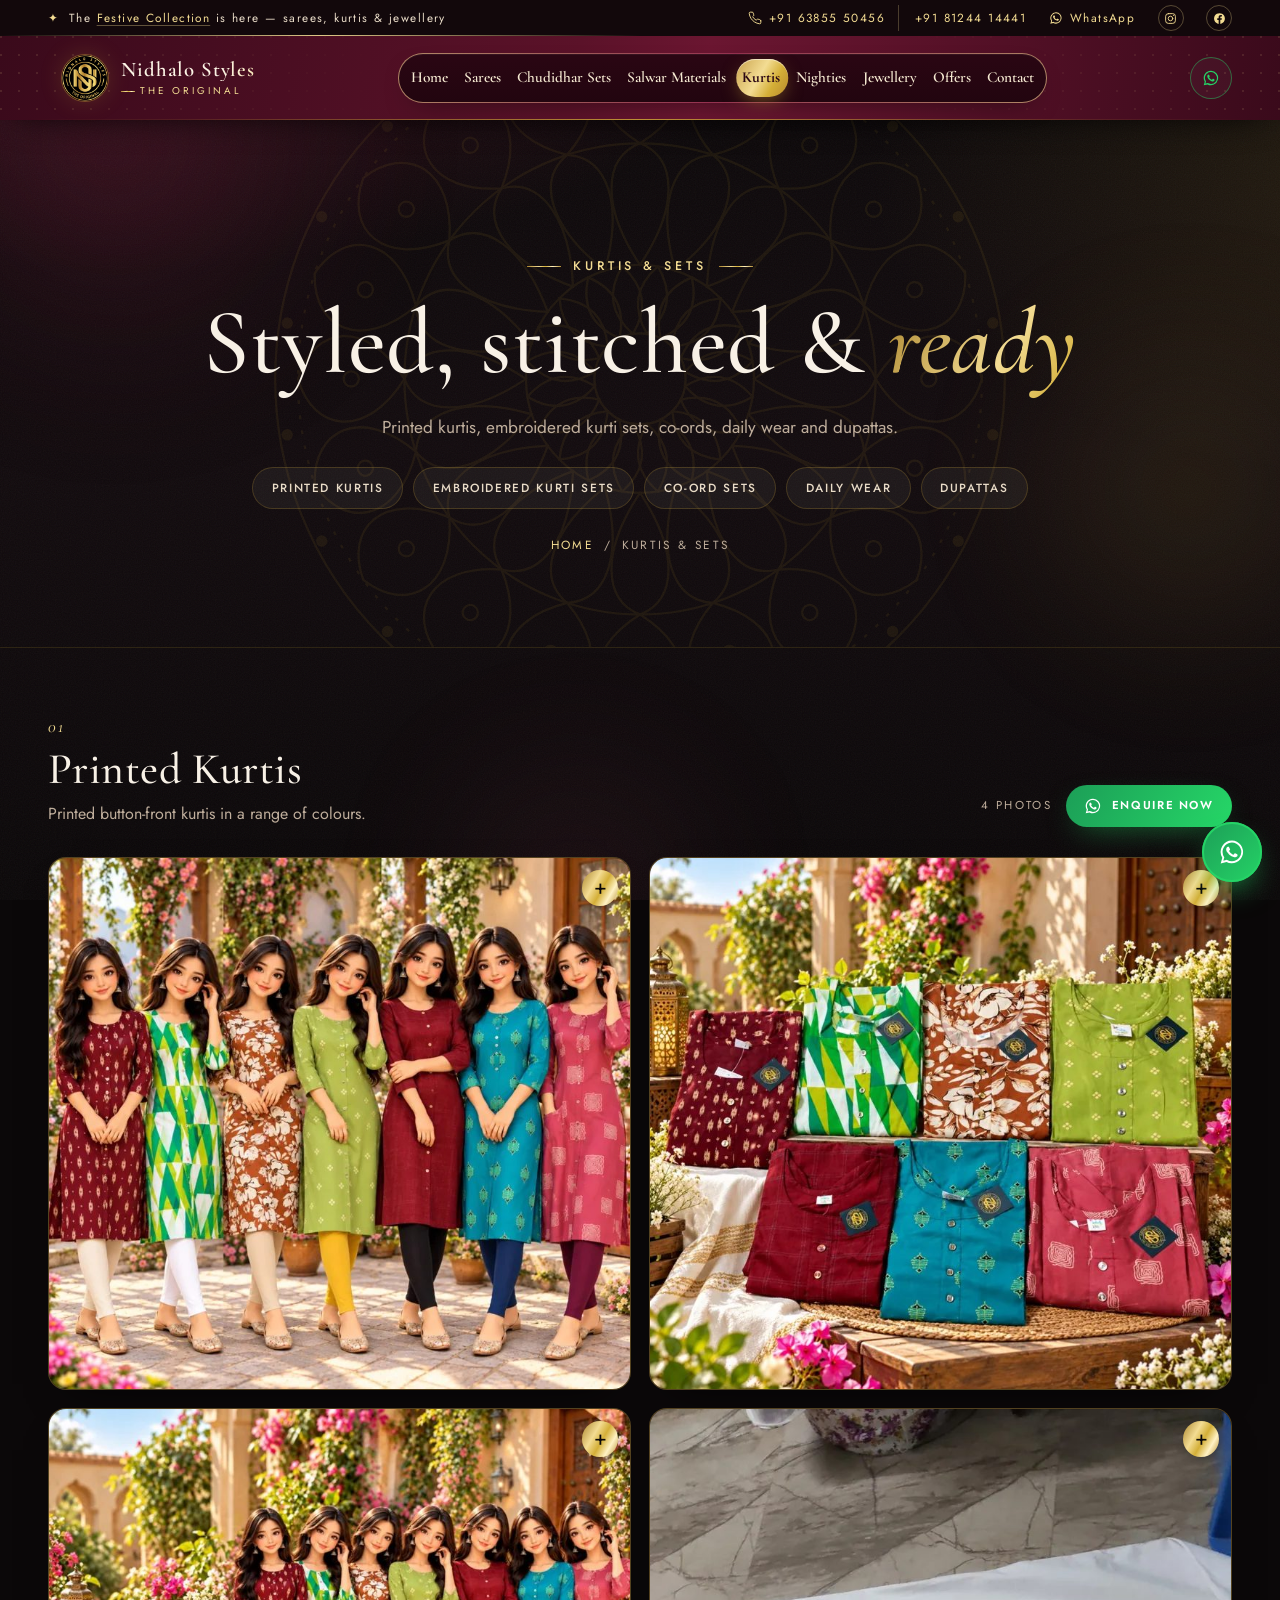
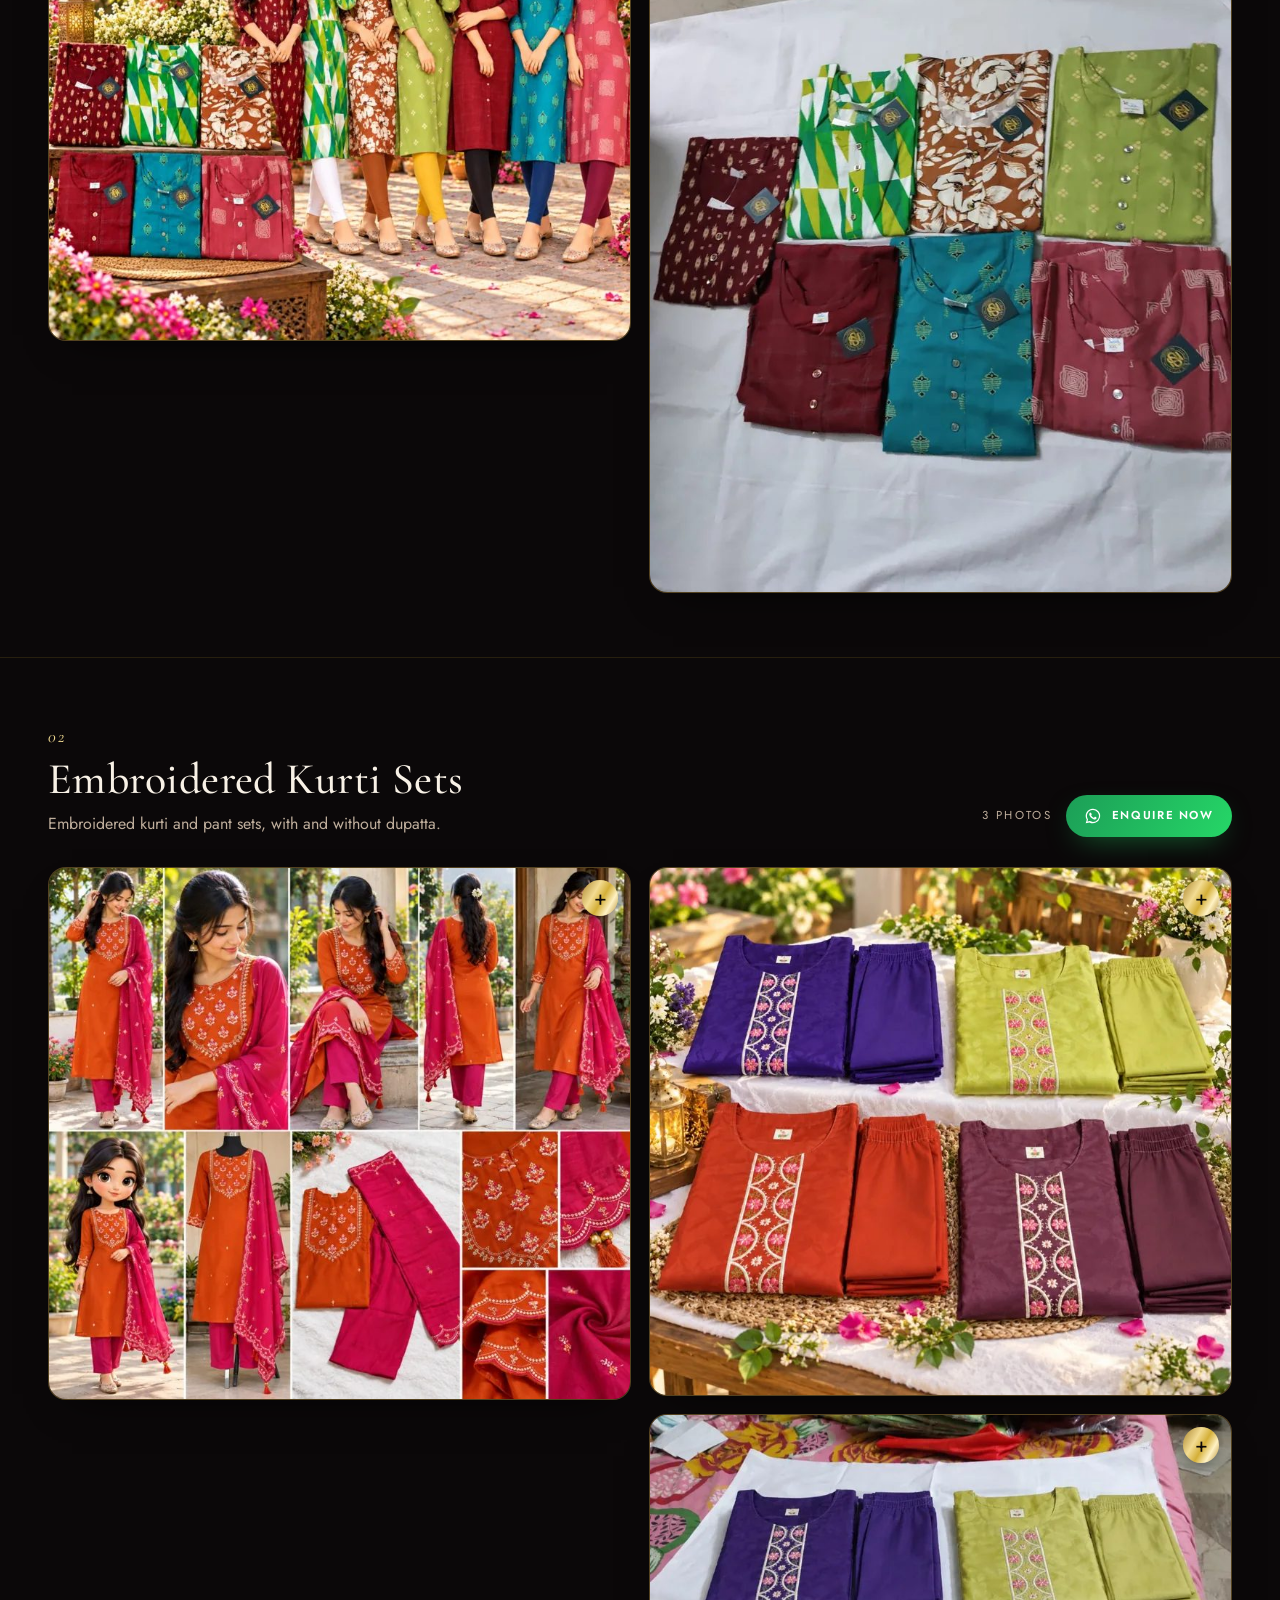
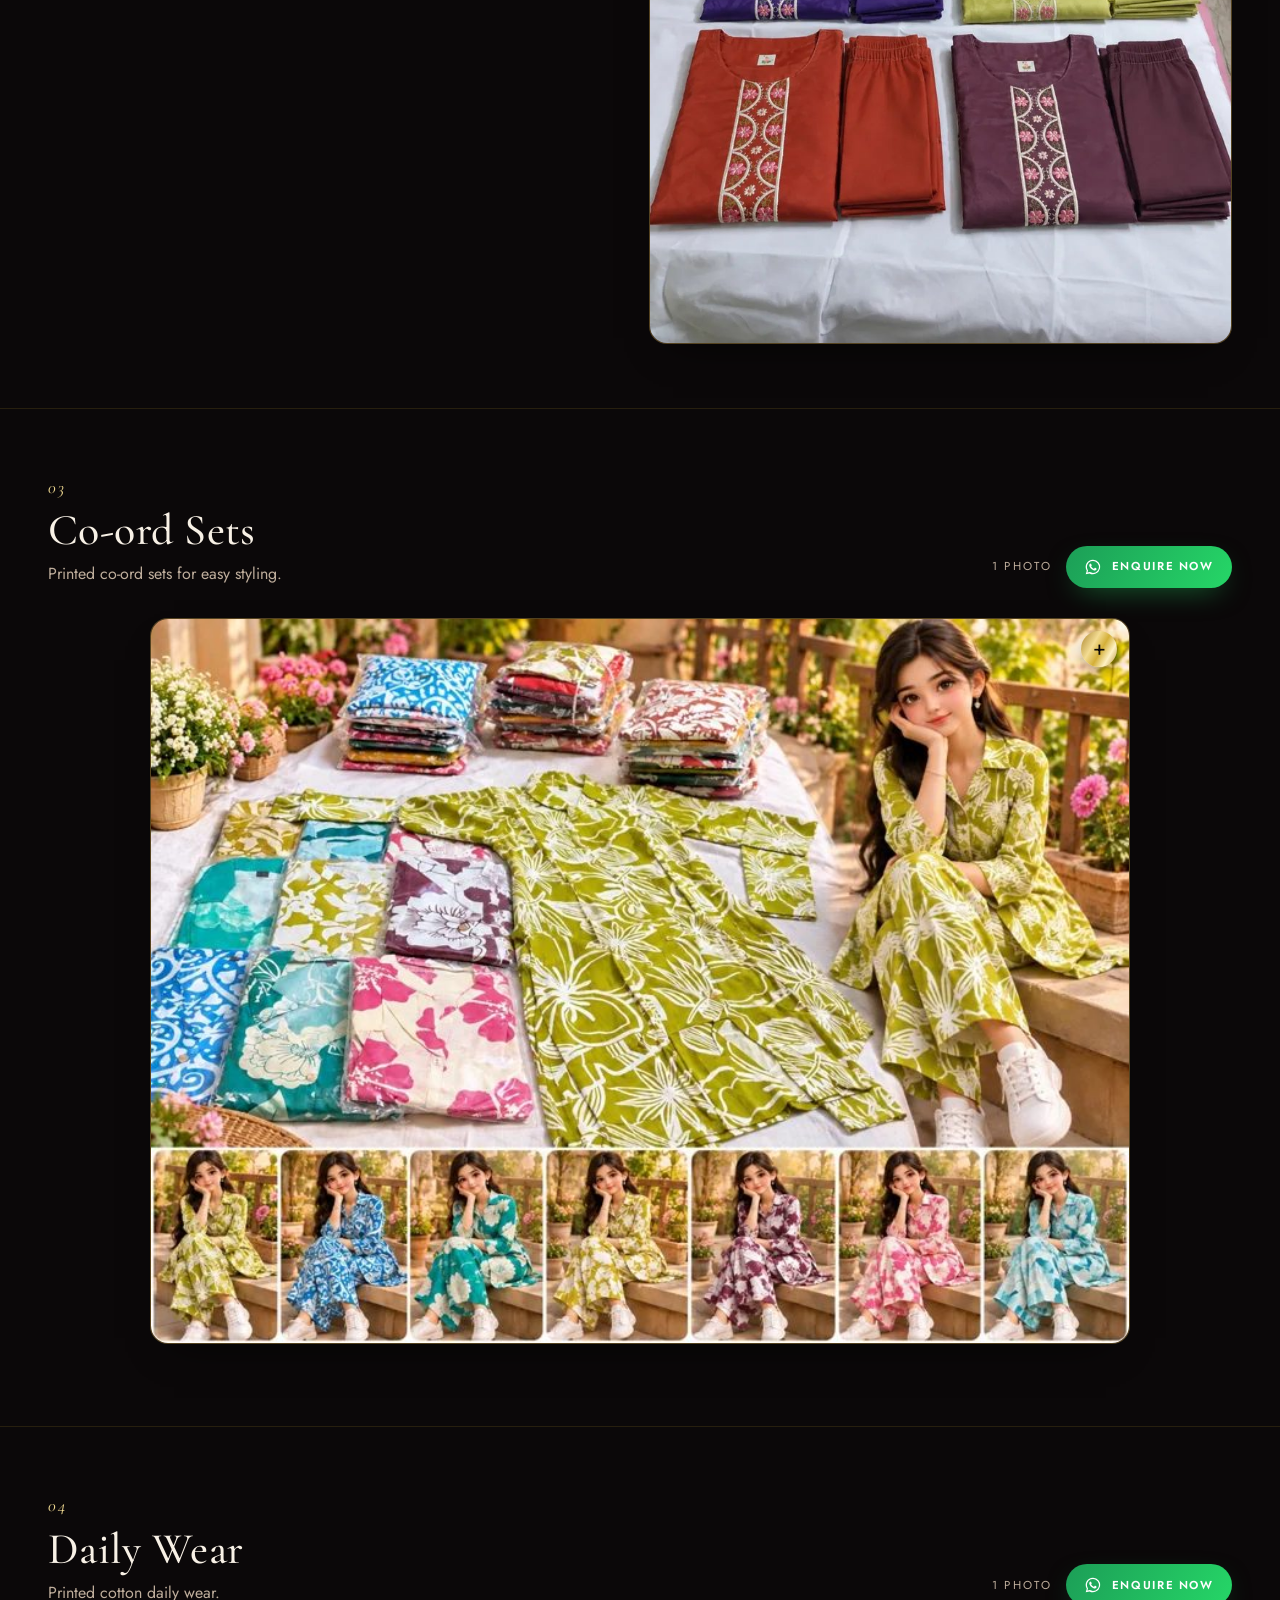
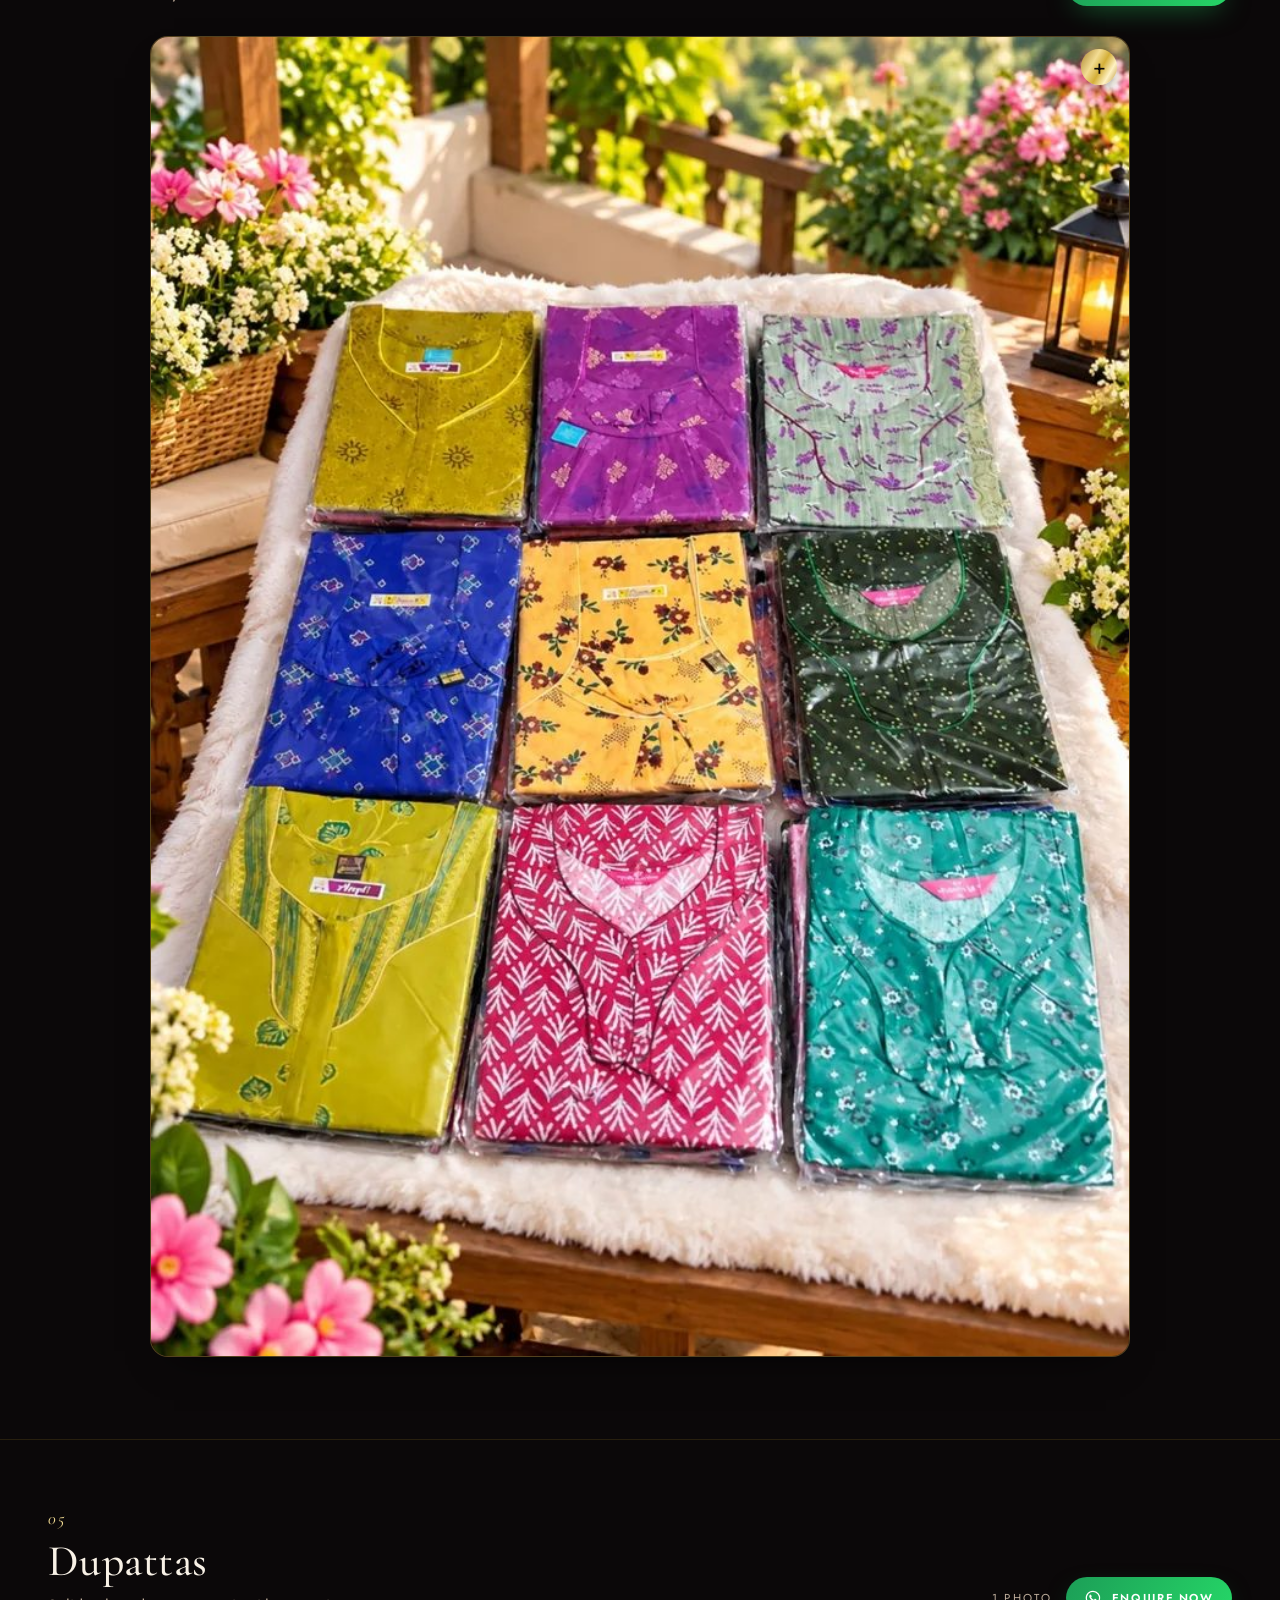
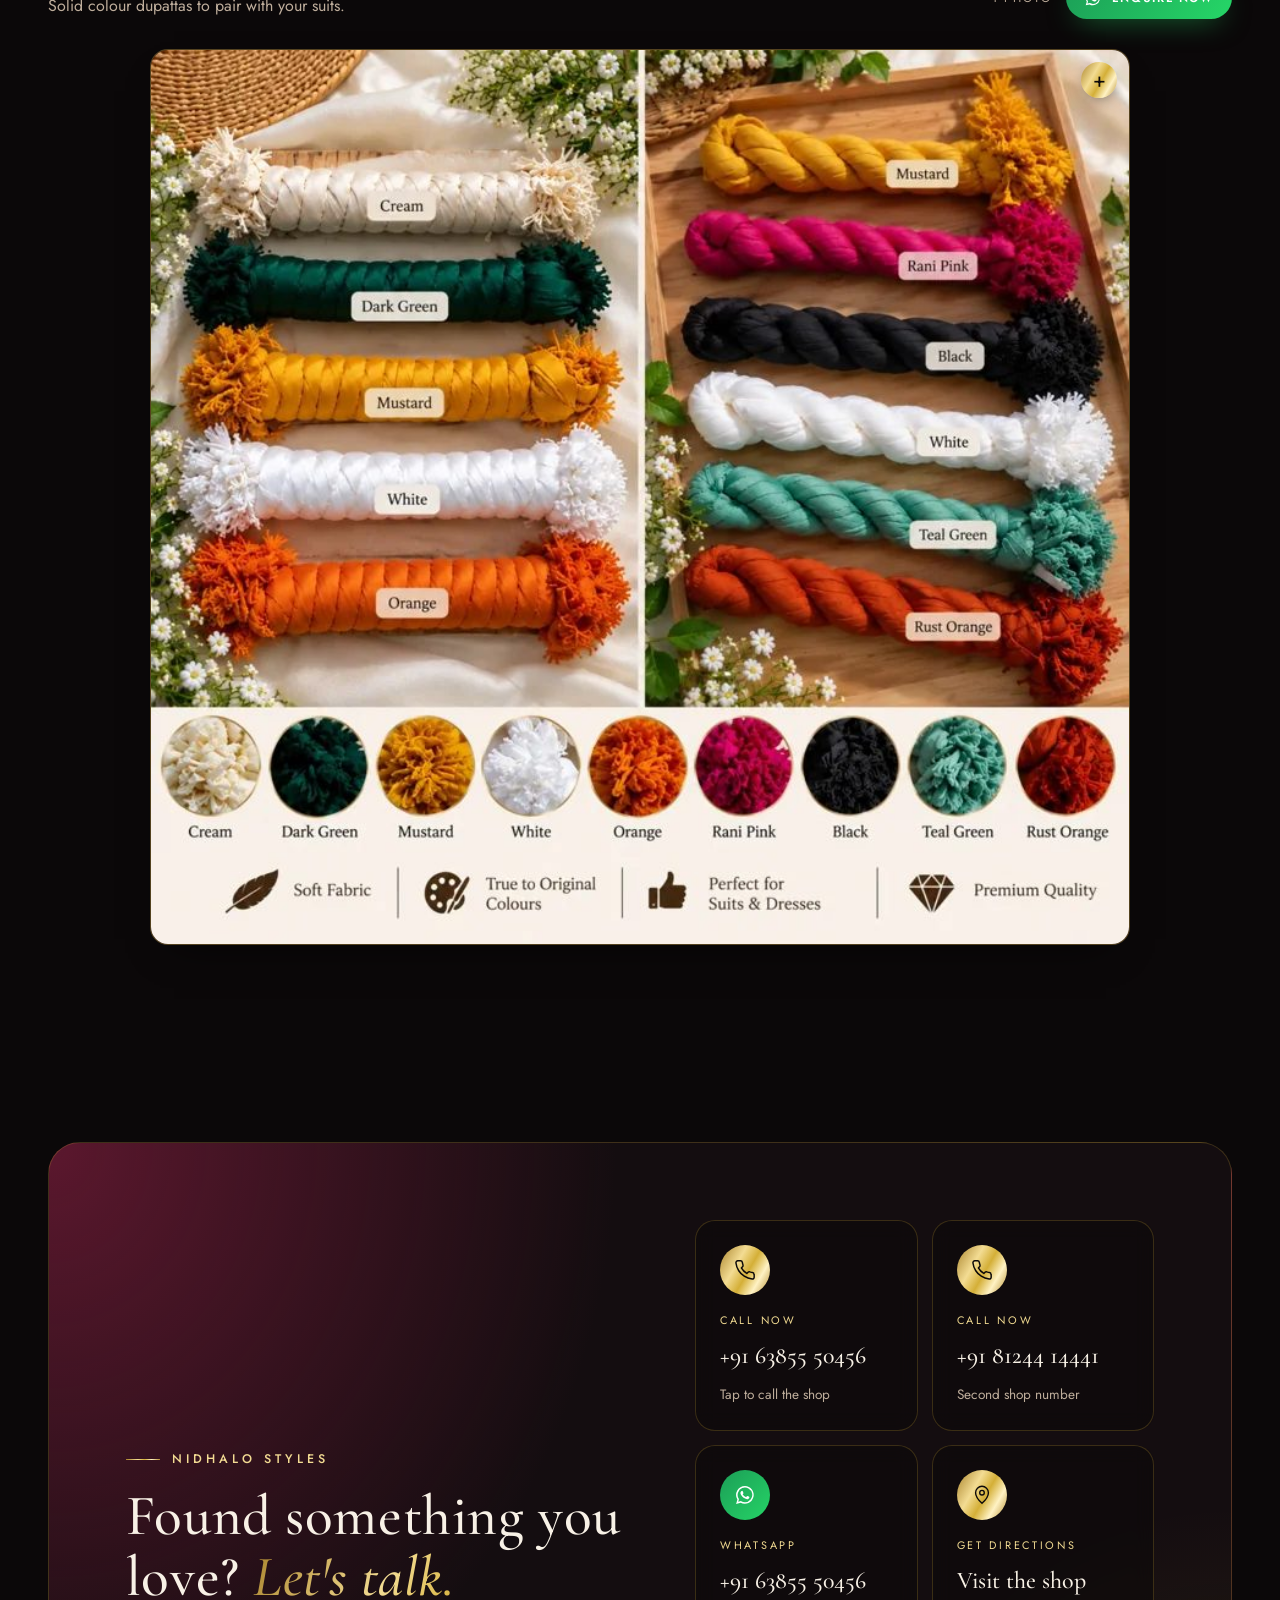
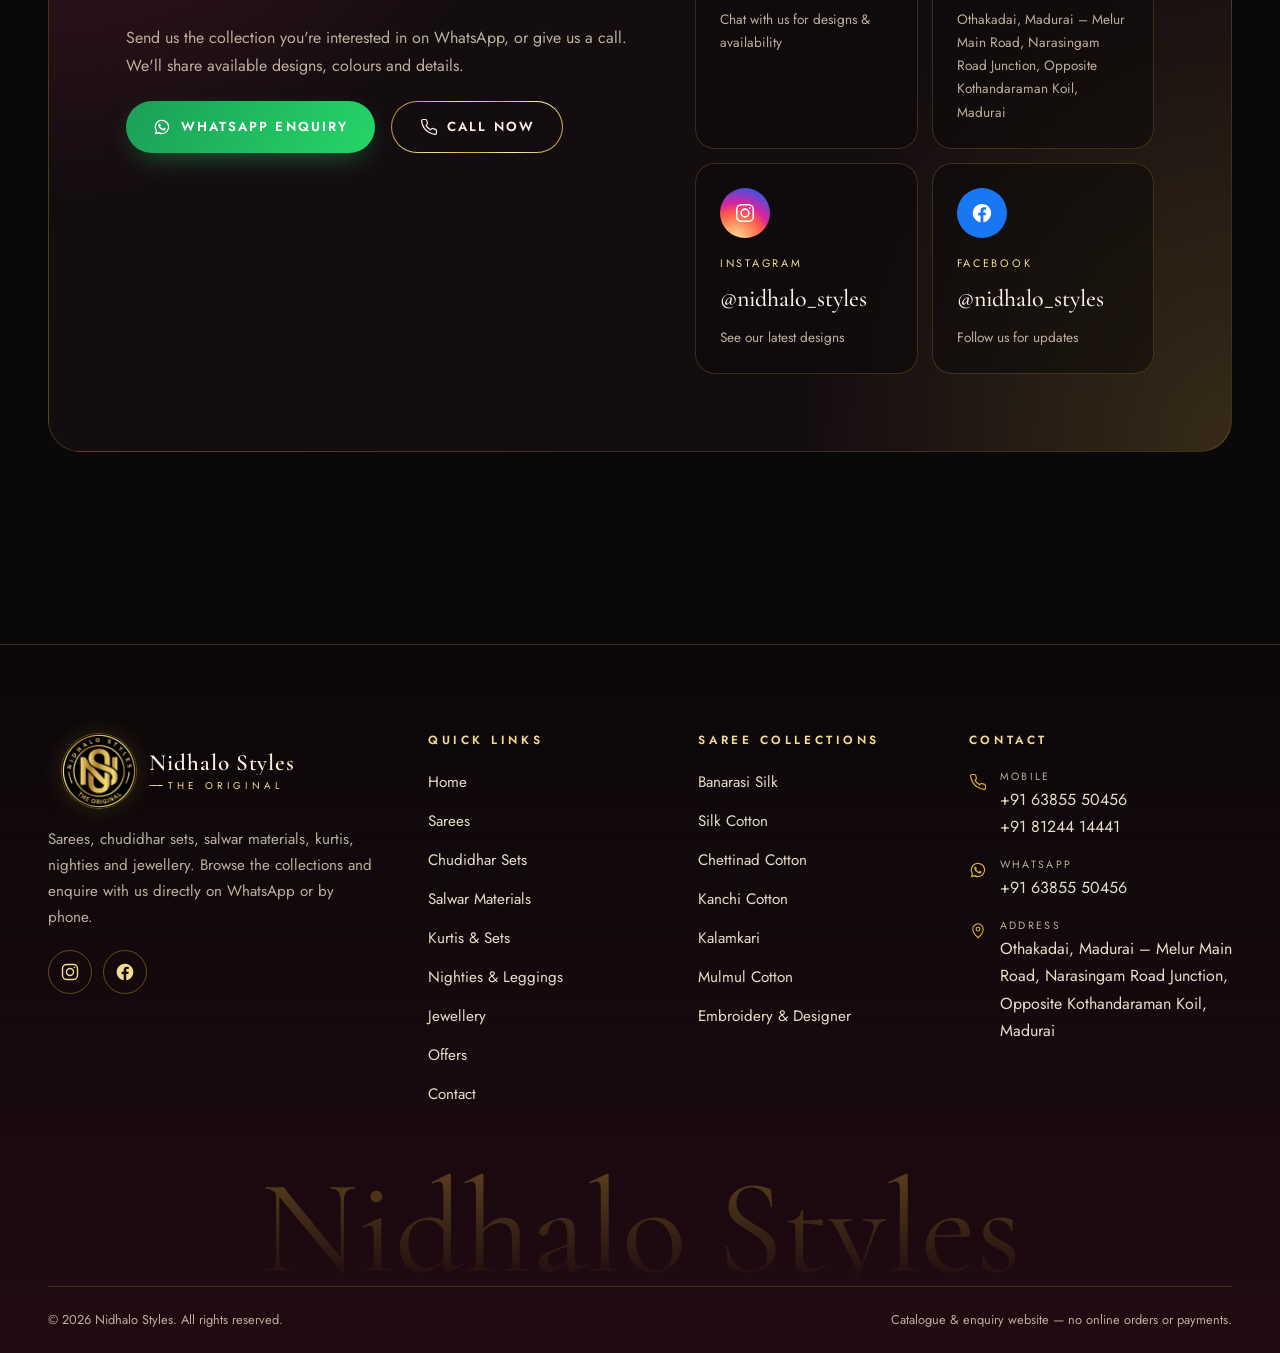
<file: ready-to-wear.html>
<!doctype html>
<html lang="en">
<head>
<meta charset="utf-8">
<meta name="viewport" content="width=device-width, initial-scale=1, viewport-fit=cover">
<title>Kurtis & Sets — Nidhalo Styles</title>
<meta name="description" content="Printed kurtis, embroidered kurti sets, co-ord sets, daily wear and dupattas at Nidhalo Styles.">
<meta name="theme-color" content="#0b0809">
<meta property="og:title" content="Kurtis & Sets — Nidhalo Styles">
<meta property="og:description" content="Printed kurtis, embroidered kurti sets, co-ord sets, daily wear and dupattas at Nidhalo Styles.">
<meta property="og:image" content="assets/logo/nidhalo-styles-logo.png">
<link rel="icon" type="image/png" href="assets/logo/favicon.png">
<link rel="apple-touch-icon" href="assets/logo/nidhalo-styles-logo.png">
<link rel="preconnect" href="https://fonts.googleapis.com">
<link rel="preconnect" href="https://fonts.gstatic.com" crossorigin>
<link href="https://fonts.googleapis.com/css2?family=Cormorant+Garamond:ital,wght@0,400;0,500;0,600;1,400;1,500&family=Jost:wght@300;400;500;600&display=swap" rel="stylesheet">
<link rel="stylesheet" href="css/style.css?v=20261030a">
<link rel="stylesheet" href="css/animations.css?v=20261030a">
<link rel="stylesheet" href="css/responsive.css?v=20261030a">
</head>
<body data-page="ready-to-wear">
<a class="skip-link" href="#main">Skip to content</a>
<div class="ambient" aria-hidden="true"><span class="orb o1"></span><span class="orb o2"></span><span class="orb o3"></span><span class="grain"></span></div>

<div class="topbar">
  <div class="wrap">
    <p class="tb-msg"><span class="tb-spark" aria-hidden="true">✦</span><span>The <a href="offers.html">Festive Collection</a> is here — sarees, kurtis &amp; jewellery</span></p>
    <div class="tb-links">
      <a href="tel:+916385550456" data-tel><svg viewBox="0 0 24 24" fill="none" stroke="currentColor" stroke-width="1.6" stroke-linecap="round" stroke-linejoin="round" aria-hidden="true"><path d="M22 16.9v3a2 2 0 0 1-2.2 2 19.8 19.8 0 0 1-8.6-3.1 19.5 19.5 0 0 1-6-6A19.8 19.8 0 0 1 2.1 4.2 2 2 0 0 1 4.1 2h3a2 2 0 0 1 2 1.7c.1.9.4 1.8.7 2.7a2 2 0 0 1-.5 2.1L8 9.8a16 16 0 0 0 6 6l1.3-1.3a2 2 0 0 1 2.1-.4c.9.3 1.8.6 2.7.7a2 2 0 0 1 1.7 2Z"/></svg><span>+91 63855 50456</span></a>
      <a class="tb-tel2" href="tel:+918124414441"><span>+91 81244 14441</span></a>
      <a href="https://wa.me/916385550456" data-enquire="" data-kind="general"><svg viewBox="0 0 24 24" fill="currentColor" aria-hidden="true"><path d="M12 2.2A9.7 9.7 0 0 0 3.7 16.9L2.3 21.8l5-1.3A9.7 9.7 0 1 0 12 2.2Zm0 17.7a8 8 0 0 1-4.1-1.1l-.3-.2-3 .8.8-2.9-.2-.3A8 8 0 1 1 12 19.9Zm4.4-6c-.2-.1-1.4-.7-1.7-.8-.2-.1-.4-.1-.5.1l-.8 1c-.1.2-.3.2-.5.1a6.6 6.6 0 0 1-3.3-2.9c-.2-.4.2-.4.7-1.3.1-.2 0-.3 0-.4l-.8-1.8c-.2-.5-.4-.4-.5-.4h-.5a.9.9 0 0 0-.6.3 2.7 2.7 0 0 0-.9 2c0 1.2.9 2.3 1 2.5.1.2 1.7 2.6 4.1 3.6 1.5.7 2.1.7 2.9.6.5-.1 1.4-.6 1.6-1.1.2-.6.2-1 .1-1.1l-.3-.4Z"/></svg><span>WhatsApp</span></a>
      <a class="tb-soc" href="https://www.instagram.com/nidhalo_styles/" target="_blank" rel="noopener" aria-label="Instagram @nidhalo_styles"><svg viewBox="0 0 24 24" fill="none" stroke="currentColor" stroke-width="1.7" stroke-linecap="round" stroke-linejoin="round" aria-hidden="true"><rect x="3" y="3" width="18" height="18" rx="5"/><circle cx="12" cy="12" r="4.2"/><circle cx="17.4" cy="6.6" r="1" fill="currentColor" stroke="none"/></svg></a>
      <a class="tb-soc" href="https://www.facebook.com/share/19wPVF8RFp/" target="_blank" rel="noopener" aria-label="Facebook @nidhalo_styles"><svg viewBox="0 0 24 24" fill="currentColor" aria-hidden="true"><path d="M13.5 21.9v-7.4h2.5l.4-2.9h-2.9V9.8c0-.8.3-1.4 1.4-1.4h1.6V5.8c-.3 0-1.2-.1-2.3-.1-2.3 0-3.8 1.4-3.8 3.9v2.1H7.9v2.9h2.5v7.4a10 10 0 1 1 3.1 0Z"/></svg></a>
    </div>
  </div>
</div>

<header class="site-header">
  <div class="wrap header-inner">
    <a class="brand" href="index.html" aria-label="Nidhalo Styles — Home">
      <picture><source type="image/webp" srcset="assets/logo/nidhalo-styles-logo.webp"><img class="brand-logo" src="assets/logo/nidhalo-styles-logo.png" width="54" height="54" alt="Nidhalo Styles logo"></picture>
      <span class="brand-name"><strong>Nidhalo Styles</strong><small>The Original</small></span>
    </a>
    <nav class="main-nav" id="main-nav" aria-label="Main">
      <ul>
          <li><a href="index.html" data-nav="home"><span class="nl">Home</span></a></li>
          <li><a href="sarees.html" data-nav="sarees"><span class="nl">Sarees</span></a></li>
          <li><a href="chudidhar-sets.html" data-nav="chudidhar"><span class="nl">Chudidhar Sets</span></a></li>
          <li><a href="salwar-materials.html" data-nav="salwar"><span class="nl">Salwar Materials</span></a></li>
          <li><a href="ready-to-wear.html" data-nav="ready-to-wear"><span class="nl">Kurtis</span></a></li>
          <li><a href="nighties-leggings.html" data-nav="nighties"><span class="nl">Nighties</span></a></li>
          <li><a href="jewellery.html" data-nav="jewellery"><span class="nl">Jewellery</span></a></li>
          <li><a href="offers.html" data-nav="offers"><span class="nl">Offers</span></a></li>
          <li><a href="contact.html" data-nav="contact"><span class="nl">Contact</span></a></li>
        <li class="nav-pill" aria-hidden="true"></li>
      </ul>
      <div class="nav-cta">
        <a class="btn btn-wa" href="https://wa.me/916385550456" data-enquire="" data-kind="general"><svg viewBox="0 0 24 24" fill="currentColor" aria-hidden="true"><path d="M12 2.2A9.7 9.7 0 0 0 3.7 16.9L2.3 21.8l5-1.3A9.7 9.7 0 1 0 12 2.2Zm0 17.7a8 8 0 0 1-4.1-1.1l-.3-.2-3 .8.8-2.9-.2-.3A8 8 0 1 1 12 19.9Zm4.4-6c-.2-.1-1.4-.7-1.7-.8-.2-.1-.4-.1-.5.1l-.8 1c-.1.2-.3.2-.5.1a6.6 6.6 0 0 1-3.3-2.9c-.2-.4.2-.4.7-1.3.1-.2 0-.3 0-.4l-.8-1.8c-.2-.5-.4-.4-.5-.4h-.5a.9.9 0 0 0-.6.3 2.7 2.7 0 0 0-.9 2c0 1.2.9 2.3 1 2.5.1.2 1.7 2.6 4.1 3.6 1.5.7 2.1.7 2.9.6.5-.1 1.4-.6 1.6-1.1.2-.6.2-1 .1-1.1l-.3-.4Z"/></svg><span>WhatsApp Us</span></a>
        <a class="btn btn-ghost call" href="tel:+916385550456" data-tel><svg viewBox="0 0 24 24" fill="none" stroke="currentColor" stroke-width="1.6" stroke-linecap="round" stroke-linejoin="round" aria-hidden="true"><path d="M22 16.9v3a2 2 0 0 1-2.2 2 19.8 19.8 0 0 1-8.6-3.1 19.5 19.5 0 0 1-6-6A19.8 19.8 0 0 1 2.1 4.2 2 2 0 0 1 4.1 2h3a2 2 0 0 1 2 1.7c.1.9.4 1.8.7 2.7a2 2 0 0 1-.5 2.1L8 9.8a16 16 0 0 0 6 6l1.3-1.3a2 2 0 0 1 2.1-.4c.9.3 1.8.6 2.7.7a2 2 0 0 1 1.7 2Z"/></svg><span>Call Now</span></a>
      </div>
    </nav>
    <div class="header-actions">
      <a class="hdr-icon" href="tel:+916385550456" data-tel aria-label="Call +91 63855 50456"><svg viewBox="0 0 24 24" fill="none" stroke="currentColor" stroke-width="1.6" stroke-linecap="round" stroke-linejoin="round" aria-hidden="true"><path d="M22 16.9v3a2 2 0 0 1-2.2 2 19.8 19.8 0 0 1-8.6-3.1 19.5 19.5 0 0 1-6-6A19.8 19.8 0 0 1 2.1 4.2 2 2 0 0 1 4.1 2h3a2 2 0 0 1 2 1.7c.1.9.4 1.8.7 2.7a2 2 0 0 1-.5 2.1L8 9.8a16 16 0 0 0 6 6l1.3-1.3a2 2 0 0 1 2.1-.4c.9.3 1.8.6 2.7.7a2 2 0 0 1 1.7 2Z"/></svg></a>
      <a class="hdr-icon wa" href="https://wa.me/916385550456" data-enquire="" data-kind="general" aria-label="Enquire on WhatsApp"><svg viewBox="0 0 24 24" fill="currentColor" aria-hidden="true"><path d="M12 2.2A9.7 9.7 0 0 0 3.7 16.9L2.3 21.8l5-1.3A9.7 9.7 0 1 0 12 2.2Zm0 17.7a8 8 0 0 1-4.1-1.1l-.3-.2-3 .8.8-2.9-.2-.3A8 8 0 1 1 12 19.9Zm4.4-6c-.2-.1-1.4-.7-1.7-.8-.2-.1-.4-.1-.5.1l-.8 1c-.1.2-.3.2-.5.1a6.6 6.6 0 0 1-3.3-2.9c-.2-.4.2-.4.7-1.3.1-.2 0-.3 0-.4l-.8-1.8c-.2-.5-.4-.4-.5-.4h-.5a.9.9 0 0 0-.6.3 2.7 2.7 0 0 0-.9 2c0 1.2.9 2.3 1 2.5.1.2 1.7 2.6 4.1 3.6 1.5.7 2.1.7 2.9.6.5-.1 1.4-.6 1.6-1.1.2-.6.2-1 .1-1.1l-.3-.4Z"/></svg></a>
      <a class="btn btn-sm hdr-cta" href="contact.html">Enquire Now <svg viewBox="0 0 24 24" fill="none" stroke="currentColor" stroke-width="1.6" stroke-linecap="round" stroke-linejoin="round" aria-hidden="true"><path d="M5 12h14M13 6l6 6-6 6"/></svg></a>
      <button class="menu-toggle" type="button" aria-controls="main-nav" aria-expanded="false" aria-label="Open menu"><span></span><span></span><span></span></button>
    </div>
  </div>
</header>

<main id="main">
  <section class="page-hero">
    <div class="mandala" data-mandala="20" aria-hidden="true"></div>
    <div class="wrap">
      <span class="eyebrow both">Kurtis &amp; Sets</span>
      <h1>Styled, stitched &amp; <em class="gold-text">ready</em></h1>
      <p>Printed kurtis, embroidered kurti sets, co-ords, daily wear and dupattas.</p>
      <div class="subnav pills jump"><a class="chip" href="#printed-kurtis">Printed Kurtis</a><a class="chip" href="#kurti-sets">Embroidered Kurti Sets</a><a class="chip" href="#co-ord">Co-ord Sets</a><a class="chip" href="#daily-wear">Daily Wear</a><a class="chip" href="#dupattas">Dupattas</a></div>
      <nav class="crumbs" aria-label="Breadcrumb"><a href="index.html">Home</a><span aria-hidden="true">/</span><span aria-current="page">Kurtis &amp; Sets</span></nav>
    </div>
  </section>
  <section class="col-sec" id="printed-kurtis">
    <div class="wrap">
      <div class="col-head">
        <div><span class="col-num">01</span><h2>Printed Kurtis</h2><p>Printed button-front kurtis in a range of colours.</p></div>
        <div class="col-actions"><span class="col-count">4 photos</span><a class="btn btn-wa btn-sm" href="https://wa.me/916385550456" data-enquire="Printed Kurtis" data-kind="collection"><svg viewBox="0 0 24 24" fill="currentColor" aria-hidden="true"><path d="M12 2.2A9.7 9.7 0 0 0 3.7 16.9L2.3 21.8l5-1.3A9.7 9.7 0 1 0 12 2.2Zm0 17.7a8 8 0 0 1-4.1-1.1l-.3-.2-3 .8.8-2.9-.2-.3A8 8 0 1 1 12 19.9Zm4.4-6c-.2-.1-1.4-.7-1.7-.8-.2-.1-.4-.1-.5.1l-.8 1c-.1.2-.3.2-.5.1a6.6 6.6 0 0 1-3.3-2.9c-.2-.4.2-.4.7-1.3.1-.2 0-.3 0-.4l-.8-1.8c-.2-.5-.4-.4-.5-.4h-.5a.9.9 0 0 0-.6.3 2.7 2.7 0 0 0-.9 2c0 1.2.9 2.3 1 2.5.1.2 1.7 2.6 4.1 3.6 1.5.7 2.1.7 2.9.6.5-.1 1.4-.6 1.6-1.1.2-.6.2-1 .1-1.1l-.3-.4Z"/></svg><span>Enquire Now</span></a></div>
      </div>
      <div class="pg-grid"><figure class="pg-item" data-lightbox data-group="printed-kurtis" data-full="assets/ready-to-wear/printed-kurtis-styled.jpg" data-title="Printed Kurtis" data-desc="Printed button-front kurtis in a range of colours." role="button" tabindex="0" aria-label="View Printed Kurtis photo"><img src="assets/ready-to-wear/printed-kurtis-styled-800.jpg" srcset="assets/ready-to-wear/printed-kurtis-styled-800.jpg 800w, assets/ready-to-wear/printed-kurtis-styled.jpg 1536w" sizes="(max-width: 720px) 92vw, 45vw" width="1536" height="1404" alt="Printed Kurtis — Nidhalo Styles" fetchpriority="high" decoding="async"><span class="pg-zoom" aria-hidden="true">+</span></figure><figure class="pg-item" data-lightbox data-group="printed-kurtis" data-full="assets/ready-to-wear/printed-kurtis-lineup.jpg" data-title="Printed Kurtis" data-desc="Printed button-front kurtis in a range of colours." role="button" tabindex="0" aria-label="View Printed Kurtis photo"><img src="assets/ready-to-wear/printed-kurtis-lineup-800.jpg" srcset="assets/ready-to-wear/printed-kurtis-lineup-800.jpg 800w, assets/ready-to-wear/printed-kurtis-lineup.jpg 1536w" sizes="(max-width: 720px) 92vw, 45vw" width="1536" height="1404" alt="Printed Kurtis — Nidhalo Styles" loading="lazy" decoding="async"><span class="pg-zoom" aria-hidden="true">+</span></figure><figure class="pg-item" data-lightbox data-group="printed-kurtis" data-full="assets/ready-to-wear/printed-kurtis-folded.jpg" data-title="Printed Kurtis" data-desc="Printed button-front kurtis in a range of colours." role="button" tabindex="0" aria-label="View Printed Kurtis photo"><img src="assets/ready-to-wear/printed-kurtis-folded-800.jpg" srcset="assets/ready-to-wear/printed-kurtis-folded-800.jpg 800w, assets/ready-to-wear/printed-kurtis-folded.jpg 1536w" sizes="(max-width: 720px) 92vw, 45vw" width="1536" height="1404" alt="Printed Kurtis — Nidhalo Styles" loading="lazy" decoding="async"><span class="pg-zoom" aria-hidden="true">+</span></figure><figure class="pg-item" data-lightbox data-group="printed-kurtis" data-full="assets/ready-to-wear/printed-kurtis-actual.jpg" data-title="Printed Kurtis" data-desc="Printed button-front kurtis in a range of colours." role="button" tabindex="0" aria-label="View Printed Kurtis photo"><img src="assets/ready-to-wear/printed-kurtis-actual-800.jpg" srcset="assets/ready-to-wear/printed-kurtis-actual-800.jpg 800w, assets/ready-to-wear/printed-kurtis-actual.jpg 1139w" sizes="(max-width: 720px) 92vw, 45vw" width="1139" height="1536" alt="Printed Kurtis — Nidhalo Styles" loading="lazy" decoding="async"><span class="pg-zoom" aria-hidden="true">+</span></figure></div>
    </div>
  </section>
  <section class="col-sec" id="kurti-sets">
    <div class="wrap">
      <div class="col-head">
        <div><span class="col-num">02</span><h2>Embroidered Kurti Sets</h2><p>Embroidered kurti and pant sets, with and without dupatta.</p></div>
        <div class="col-actions"><span class="col-count">3 photos</span><a class="btn btn-wa btn-sm" href="https://wa.me/916385550456" data-enquire="Embroidered Kurti Sets" data-kind="collection"><svg viewBox="0 0 24 24" fill="currentColor" aria-hidden="true"><path d="M12 2.2A9.7 9.7 0 0 0 3.7 16.9L2.3 21.8l5-1.3A9.7 9.7 0 1 0 12 2.2Zm0 17.7a8 8 0 0 1-4.1-1.1l-.3-.2-3 .8.8-2.9-.2-.3A8 8 0 1 1 12 19.9Zm4.4-6c-.2-.1-1.4-.7-1.7-.8-.2-.1-.4-.1-.5.1l-.8 1c-.1.2-.3.2-.5.1a6.6 6.6 0 0 1-3.3-2.9c-.2-.4.2-.4.7-1.3.1-.2 0-.3 0-.4l-.8-1.8c-.2-.5-.4-.4-.5-.4h-.5a.9.9 0 0 0-.6.3 2.7 2.7 0 0 0-.9 2c0 1.2.9 2.3 1 2.5.1.2 1.7 2.6 4.1 3.6 1.5.7 2.1.7 2.9.6.5-.1 1.4-.6 1.6-1.1.2-.6.2-1 .1-1.1l-.3-.4Z"/></svg><span>Enquire Now</span></a></div>
      </div>
      <div class="pg-grid"><figure class="pg-item" data-lightbox data-group="kurti-sets" data-full="assets/ready-to-wear/embroidered-kurti-set-dupatta.jpg" data-title="Embroidered Kurti Sets" data-desc="Embroidered kurti and pant sets, with and without dupatta." role="button" tabindex="0" aria-label="View Embroidered Kurti Sets photo"><img src="assets/ready-to-wear/embroidered-kurti-set-dupatta-800.jpg" srcset="assets/ready-to-wear/embroidered-kurti-set-dupatta-800.jpg 800w, assets/ready-to-wear/embroidered-kurti-set-dupatta.jpg 1536w" sizes="(max-width: 720px) 92vw, 45vw" width="1536" height="1404" alt="Embroidered Kurti Sets — Nidhalo Styles" loading="lazy" decoding="async"><span class="pg-zoom" aria-hidden="true">+</span></figure><figure class="pg-item" data-lightbox data-group="kurti-sets" data-full="assets/ready-to-wear/embroidered-kurti-pant-sets.jpg" data-title="Embroidered Kurti Sets" data-desc="Embroidered kurti and pant sets, with and without dupatta." role="button" tabindex="0" aria-label="View Embroidered Kurti Sets photo"><img src="assets/ready-to-wear/embroidered-kurti-pant-sets-800.jpg" srcset="assets/ready-to-wear/embroidered-kurti-pant-sets-800.jpg 800w, assets/ready-to-wear/embroidered-kurti-pant-sets.jpg 1536w" sizes="(max-width: 720px) 92vw, 45vw" width="1536" height="1393" alt="Embroidered Kurti Sets — Nidhalo Styles" loading="lazy" decoding="async"><span class="pg-zoom" aria-hidden="true">+</span></figure><figure class="pg-item" data-lightbox data-group="kurti-sets" data-full="assets/ready-to-wear/embroidered-kurti-pant-sets-actual.jpg" data-title="Embroidered Kurti Sets" data-desc="Embroidered kurti and pant sets, with and without dupatta." role="button" tabindex="0" aria-label="View Embroidered Kurti Sets photo"><img src="assets/ready-to-wear/embroidered-kurti-pant-sets-actual-800.jpg" srcset="assets/ready-to-wear/embroidered-kurti-pant-sets-actual-800.jpg 800w, assets/ready-to-wear/embroidered-kurti-pant-sets-actual.jpg 1536w" sizes="(max-width: 720px) 92vw, 45vw" width="1536" height="1393" alt="Embroidered Kurti Sets — Nidhalo Styles" loading="lazy" decoding="async"><span class="pg-zoom" aria-hidden="true">+</span></figure></div>
    </div>
  </section>
  <section class="col-sec" id="co-ord">
    <div class="wrap">
      <div class="col-head">
        <div><span class="col-num">03</span><h2>Co-ord Sets</h2><p>Printed co-ord sets for easy styling.</p></div>
        <div class="col-actions"><span class="col-count">1 photo</span><a class="btn btn-wa btn-sm" href="https://wa.me/916385550456" data-enquire="Co-ord Sets" data-kind="collection"><svg viewBox="0 0 24 24" fill="currentColor" aria-hidden="true"><path d="M12 2.2A9.7 9.7 0 0 0 3.7 16.9L2.3 21.8l5-1.3A9.7 9.7 0 1 0 12 2.2Zm0 17.7a8 8 0 0 1-4.1-1.1l-.3-.2-3 .8.8-2.9-.2-.3A8 8 0 1 1 12 19.9Zm4.4-6c-.2-.1-1.4-.7-1.7-.8-.2-.1-.4-.1-.5.1l-.8 1c-.1.2-.3.2-.5.1a6.6 6.6 0 0 1-3.3-2.9c-.2-.4.2-.4.7-1.3.1-.2 0-.3 0-.4l-.8-1.8c-.2-.5-.4-.4-.5-.4h-.5a.9.9 0 0 0-.6.3 2.7 2.7 0 0 0-.9 2c0 1.2.9 2.3 1 2.5.1.2 1.7 2.6 4.1 3.6 1.5.7 2.1.7 2.9.6.5-.1 1.4-.6 1.6-1.1.2-.6.2-1 .1-1.1l-.3-.4Z"/></svg><span>Enquire Now</span></a></div>
      </div>
      <div class="pg-grid one"><figure class="pg-item" data-lightbox data-group="co-ord" data-full="assets/ready-to-wear/printed-co-ord-sets.jpg" data-title="Co-ord Sets" data-desc="Printed co-ord sets for easy styling." role="button" tabindex="0" aria-label="View Co-ord Sets photo"><img src="assets/ready-to-wear/printed-co-ord-sets-800.jpg" srcset="assets/ready-to-wear/printed-co-ord-sets-800.jpg 800w, assets/ready-to-wear/printed-co-ord-sets.jpg 1536w" sizes="(max-width: 720px) 92vw, 45vw" width="1536" height="1139" alt="Co-ord Sets — Nidhalo Styles" loading="lazy" decoding="async"><span class="pg-zoom" aria-hidden="true">+</span></figure></div>
    </div>
  </section>
  <section class="col-sec" id="daily-wear">
    <div class="wrap">
      <div class="col-head">
        <div><span class="col-num">04</span><h2>Daily Wear</h2><p>Printed cotton daily wear.</p></div>
        <div class="col-actions"><span class="col-count">1 photo</span><a class="btn btn-wa btn-sm" href="https://wa.me/916385550456" data-enquire="Daily Wear" data-kind="collection"><svg viewBox="0 0 24 24" fill="currentColor" aria-hidden="true"><path d="M12 2.2A9.7 9.7 0 0 0 3.7 16.9L2.3 21.8l5-1.3A9.7 9.7 0 1 0 12 2.2Zm0 17.7a8 8 0 0 1-4.1-1.1l-.3-.2-3 .8.8-2.9-.2-.3A8 8 0 1 1 12 19.9Zm4.4-6c-.2-.1-1.4-.7-1.7-.8-.2-.1-.4-.1-.5.1l-.8 1c-.1.2-.3.2-.5.1a6.6 6.6 0 0 1-3.3-2.9c-.2-.4.2-.4.7-1.3.1-.2 0-.3 0-.4l-.8-1.8c-.2-.5-.4-.4-.5-.4h-.5a.9.9 0 0 0-.6.3 2.7 2.7 0 0 0-.9 2c0 1.2.9 2.3 1 2.5.1.2 1.7 2.6 4.1 3.6 1.5.7 2.1.7 2.9.6.5-.1 1.4-.6 1.6-1.1.2-.6.2-1 .1-1.1l-.3-.4Z"/></svg><span>Enquire Now</span></a></div>
      </div>
      <div class="pg-grid one"><figure class="pg-item" data-lightbox data-group="daily-wear" data-full="assets/ready-to-wear/printed-cotton-daily-wear.jpg" data-title="Daily Wear" data-desc="Printed cotton daily wear." role="button" tabindex="0" aria-label="View Daily Wear photo"><img src="assets/ready-to-wear/printed-cotton-daily-wear-800.jpg" srcset="assets/ready-to-wear/printed-cotton-daily-wear-800.jpg 800w, assets/ready-to-wear/printed-cotton-daily-wear.jpg 1139w" sizes="(max-width: 720px) 92vw, 45vw" width="1139" height="1536" alt="Daily Wear — Nidhalo Styles" loading="lazy" decoding="async"><span class="pg-zoom" aria-hidden="true">+</span></figure></div>
    </div>
  </section>
  <section class="col-sec" id="dupattas">
    <div class="wrap">
      <div class="col-head">
        <div><span class="col-num">05</span><h2>Dupattas</h2><p>Solid colour dupattas to pair with your suits.</p></div>
        <div class="col-actions"><span class="col-count">1 photo</span><a class="btn btn-wa btn-sm" href="https://wa.me/916385550456" data-enquire="Dupattas" data-kind="collection"><svg viewBox="0 0 24 24" fill="currentColor" aria-hidden="true"><path d="M12 2.2A9.7 9.7 0 0 0 3.7 16.9L2.3 21.8l5-1.3A9.7 9.7 0 1 0 12 2.2Zm0 17.7a8 8 0 0 1-4.1-1.1l-.3-.2-3 .8.8-2.9-.2-.3A8 8 0 1 1 12 19.9Zm4.4-6c-.2-.1-1.4-.7-1.7-.8-.2-.1-.4-.1-.5.1l-.8 1c-.1.2-.3.2-.5.1a6.6 6.6 0 0 1-3.3-2.9c-.2-.4.2-.4.7-1.3.1-.2 0-.3 0-.4l-.8-1.8c-.2-.5-.4-.4-.5-.4h-.5a.9.9 0 0 0-.6.3 2.7 2.7 0 0 0-.9 2c0 1.2.9 2.3 1 2.5.1.2 1.7 2.6 4.1 3.6 1.5.7 2.1.7 2.9.6.5-.1 1.4-.6 1.6-1.1.2-.6.2-1 .1-1.1l-.3-.4Z"/></svg><span>Enquire Now</span></a></div>
      </div>
      <div class="pg-grid one"><figure class="pg-item" data-lightbox data-group="dupattas" data-full="assets/dupattas/plain-colour-dupattas.jpg" data-title="Dupattas" data-desc="Solid colour dupattas to pair with your suits." role="button" tabindex="0" aria-label="View Dupattas photo"><img src="assets/dupattas/plain-colour-dupattas-800.jpg" srcset="assets/dupattas/plain-colour-dupattas-800.jpg 800w, assets/dupattas/plain-colour-dupattas.jpg 1536w" sizes="(max-width: 720px) 92vw, 45vw" width="1536" height="1404" alt="Dupattas — Nidhalo Styles" loading="lazy" decoding="async"><span class="pg-zoom" aria-hidden="true">+</span></figure></div>
    </div>
  </section>
  <section class="section" id="contact">
    <div class="wrap">
      <div class="contact-panel" data-reveal="scale">
        <div class="mandala" data-mandala="16" aria-hidden="true"></div>
        <div>
          <span class="eyebrow">Nidhalo Styles</span>
          <h2>Found something you love? <em class="gold-text">Let's talk.</em></h2>
          <p>Send us the collection you're interested in on WhatsApp, or give us a call. We'll share available designs, colours and details.</p>
          <div class="hero-ctas">
            <a class="btn btn-wa" href="https://wa.me/916385550456" data-enquire="" data-kind="general"><svg viewBox="0 0 24 24" fill="currentColor" aria-hidden="true"><path d="M12 2.2A9.7 9.7 0 0 0 3.7 16.9L2.3 21.8l5-1.3A9.7 9.7 0 1 0 12 2.2Zm0 17.7a8 8 0 0 1-4.1-1.1l-.3-.2-3 .8.8-2.9-.2-.3A8 8 0 1 1 12 19.9Zm4.4-6c-.2-.1-1.4-.7-1.7-.8-.2-.1-.4-.1-.5.1l-.8 1c-.1.2-.3.2-.5.1a6.6 6.6 0 0 1-3.3-2.9c-.2-.4.2-.4.7-1.3.1-.2 0-.3 0-.4l-.8-1.8c-.2-.5-.4-.4-.5-.4h-.5a.9.9 0 0 0-.6.3 2.7 2.7 0 0 0-.9 2c0 1.2.9 2.3 1 2.5.1.2 1.7 2.6 4.1 3.6 1.5.7 2.1.7 2.9.6.5-.1 1.4-.6 1.6-1.1.2-.6.2-1 .1-1.1l-.3-.4Z"/></svg><span>WhatsApp Enquiry</span></a>
            <a class="btn btn-ghost call" href="tel:+916385550456" data-tel><svg viewBox="0 0 24 24" fill="none" stroke="currentColor" stroke-width="1.6" stroke-linecap="round" stroke-linejoin="round" aria-hidden="true"><path d="M22 16.9v3a2 2 0 0 1-2.2 2 19.8 19.8 0 0 1-8.6-3.1 19.5 19.5 0 0 1-6-6A19.8 19.8 0 0 1 2.1 4.2 2 2 0 0 1 4.1 2h3a2 2 0 0 1 2 1.7c.1.9.4 1.8.7 2.7a2 2 0 0 1-.5 2.1L8 9.8a16 16 0 0 0 6 6l1.3-1.3a2 2 0 0 1 2.1-.4c.9.3 1.8.6 2.7.7a2 2 0 0 1 1.7 2Z"/></svg><span>Call Now</span></a>
          </div>
        </div>
        <div class="contact-actions" data-contact-tiles></div>
      </div>
    </div>
  </section>
</main>
<footer class="site-footer">
  <div class="wrap">
    <div class="footer-grid">
      <div class="footer-brand">
        <a class="brand" href="index.html" aria-label="Nidhalo Styles — Home">
          <picture><source type="image/webp" srcset="assets/logo/nidhalo-styles-logo.webp"><img class="brand-logo" src="assets/logo/nidhalo-styles-logo.png" width="74" height="74" alt="Nidhalo Styles logo" loading="lazy"></picture>
          <span class="brand-name"><strong>Nidhalo Styles</strong><small>The Original</small></span>
        </a>
        <p>Sarees, chudidhar sets, salwar materials, kurtis, nighties and jewellery. Browse the collections and enquire with us directly on WhatsApp or by phone.</p>
        <div class="social-links">
          <a class="soc ig" href="https://www.instagram.com/nidhalo_styles/" target="_blank" rel="noopener" aria-label="Instagram @nidhalo_styles"><svg viewBox="0 0 24 24" fill="none" stroke="currentColor" stroke-width="1.7" stroke-linecap="round" stroke-linejoin="round" aria-hidden="true"><rect x="3" y="3" width="18" height="18" rx="5"/><circle cx="12" cy="12" r="4.2"/><circle cx="17.4" cy="6.6" r="1" fill="currentColor" stroke="none"/></svg></a>
          <a class="soc fb" href="https://www.facebook.com/share/19wPVF8RFp/" target="_blank" rel="noopener" aria-label="Facebook @nidhalo_styles"><svg viewBox="0 0 24 24" fill="currentColor" aria-hidden="true"><path d="M13.5 21.9v-7.4h2.5l.4-2.9h-2.9V9.8c0-.8.3-1.4 1.4-1.4h1.6V5.8c-.3 0-1.2-.1-2.3-.1-2.3 0-3.8 1.4-3.8 3.9v2.1H7.9v2.9h2.5v7.4a10 10 0 1 1 3.1 0Z"/></svg></a>
        </div>
      </div>
      <div>
        <h4>Quick Links</h4>
        <ul class="footer-links">
          <li><a href="index.html">Home</a></li>
          <li><a href="sarees.html">Sarees</a></li>
          <li><a href="chudidhar-sets.html">Chudidhar Sets</a></li>
          <li><a href="salwar-materials.html">Salwar Materials</a></li>
          <li><a href="ready-to-wear.html">Kurtis &amp; Sets</a></li>
          <li><a href="nighties-leggings.html">Nighties &amp; Leggings</a></li>
          <li><a href="jewellery.html">Jewellery</a></li>
          <li><a href="offers.html">Offers</a></li>
          <li><a href="contact.html">Contact</a></li>
        </ul>
      </div>
      <div>
        <h4>Saree Collections</h4>
        <ul class="footer-links">
          <li><a href="sarees.html#banarasi-silk">Banarasi Silk</a></li>
          <li><a href="sarees.html#silk-cotton">Silk Cotton</a></li>
          <li><a href="sarees.html#chettinad-cotton">Chettinad Cotton</a></li>
          <li><a href="sarees.html#kanchi-cotton">Kanchi Cotton</a></li>
          <li><a href="sarees.html#kalamkari">Kalamkari</a></li>
          <li><a href="sarees.html#mulmul">Mulmul Cotton</a></li>
          <li><a href="sarees.html#embroidery-designer">Embroidery &amp; Designer</a></li>
        </ul>
      </div>
      <div>
        <h4>Contact</h4>
        <ul class="footer-contact" data-footer-contact>
          <li><svg viewBox="0 0 24 24" fill="none" stroke="currentColor" stroke-width="1.6" stroke-linecap="round" stroke-linejoin="round" aria-hidden="true"><path d="M22 16.9v3a2 2 0 0 1-2.2 2 19.8 19.8 0 0 1-8.6-3.1 19.5 19.5 0 0 1-6-6A19.8 19.8 0 0 1 2.1 4.2 2 2 0 0 1 4.1 2h3a2 2 0 0 1 2 1.7c.1.9.4 1.8.7 2.7a2 2 0 0 1-.5 2.1L8 9.8a16 16 0 0 0 6 6l1.3-1.3a2 2 0 0 1 2.1-.4c.9.3 1.8.6 2.7.7a2 2 0 0 1 1.7 2Z"/></svg><div><small>Mobile</small><a href="tel:+916385550456">+91 63855 50456</a><br><a href="tel:+918124414441">+91 81244 14441</a></div></li>
          <li><svg viewBox="0 0 24 24" fill="currentColor" aria-hidden="true"><path d="M12 2.2A9.7 9.7 0 0 0 3.7 16.9L2.3 21.8l5-1.3A9.7 9.7 0 1 0 12 2.2Zm0 17.7a8 8 0 0 1-4.1-1.1l-.3-.2-3 .8.8-2.9-.2-.3A8 8 0 1 1 12 19.9Zm4.4-6c-.2-.1-1.4-.7-1.7-.8-.2-.1-.4-.1-.5.1l-.8 1c-.1.2-.3.2-.5.1a6.6 6.6 0 0 1-3.3-2.9c-.2-.4.2-.4.7-1.3.1-.2 0-.3 0-.4l-.8-1.8c-.2-.5-.4-.4-.5-.4h-.5a.9.9 0 0 0-.6.3 2.7 2.7 0 0 0-.9 2c0 1.2.9 2.3 1 2.5.1.2 1.7 2.6 4.1 3.6 1.5.7 2.1.7 2.9.6.5-.1 1.4-.6 1.6-1.1.2-.6.2-1 .1-1.1l-.3-.4Z"/></svg><div><small>WhatsApp</small><a href="https://wa.me/916385550456">+91 63855 50456</a></div></li>
        </ul>
      </div>
    </div>
    <div class="footer-word" aria-hidden="true">Nidhalo Styles</div>
    <div class="footer-bottom">
      <span>© <span data-year>2026</span> Nidhalo Styles. All rights reserved.</span>
      <span>Catalogue &amp; enquiry website — no online orders or payments.</span>
    </div>
  </div>
</footer>

<a class="fab-wa" href="https://wa.me/916385550456" data-enquire="" data-kind="general" aria-label="Chat with Nidhalo Styles on WhatsApp"><svg viewBox="0 0 24 24" fill="currentColor" aria-hidden="true"><path d="M12 2.2A9.7 9.7 0 0 0 3.7 16.9L2.3 21.8l5-1.3A9.7 9.7 0 1 0 12 2.2Zm0 17.7a8 8 0 0 1-4.1-1.1l-.3-.2-3 .8.8-2.9-.2-.3A8 8 0 1 1 12 19.9Zm4.4-6c-.2-.1-1.4-.7-1.7-.8-.2-.1-.4-.1-.5.1l-.8 1c-.1.2-.3.2-.5.1a6.6 6.6 0 0 1-3.3-2.9c-.2-.4.2-.4.7-1.3.1-.2 0-.3 0-.4l-.8-1.8c-.2-.5-.4-.4-.5-.4h-.5a.9.9 0 0 0-.6.3 2.7 2.7 0 0 0-.9 2c0 1.2.9 2.3 1 2.5.1.2 1.7 2.6 4.1 3.6 1.5.7 2.1.7 2.9.6.5-.1 1.4-.6 1.6-1.1.2-.6.2-1 .1-1.1l-.3-.4Z"/></svg></a>
<button class="to-top" type="button" aria-label="Back to top"><svg viewBox="0 0 24 24" fill="none" stroke="currentColor" stroke-width="1.6" stroke-linecap="round" stroke-linejoin="round" aria-hidden="true"><path d="M6 15l6-6 6 6"/></svg></button>

<script src="js/products.js?v=20261030a" defer></script>
<script src="js/main.js?v=20261030a" defer></script>
<script src="js/filters.js?v=20261030a" defer></script>
<script src="js/animations.js?v=20261030a" defer></script>
</body>
</html>
</file>
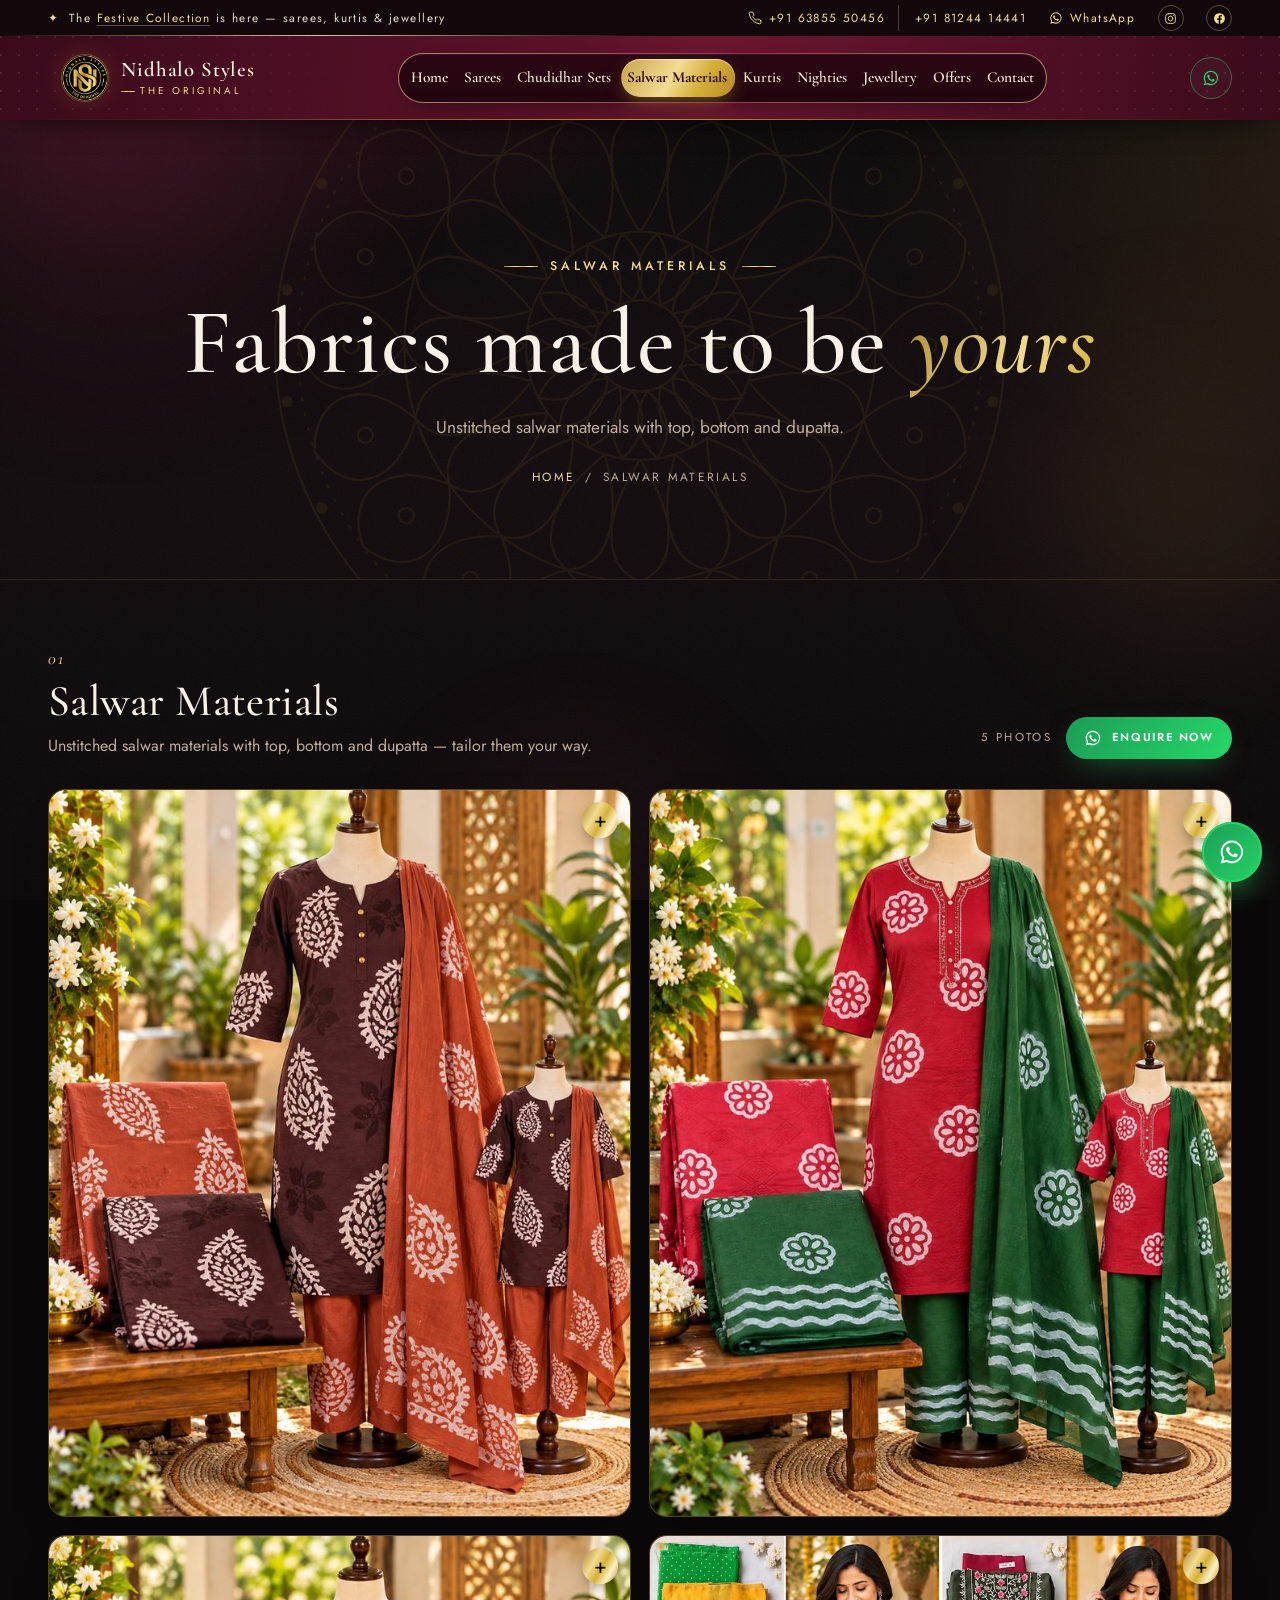
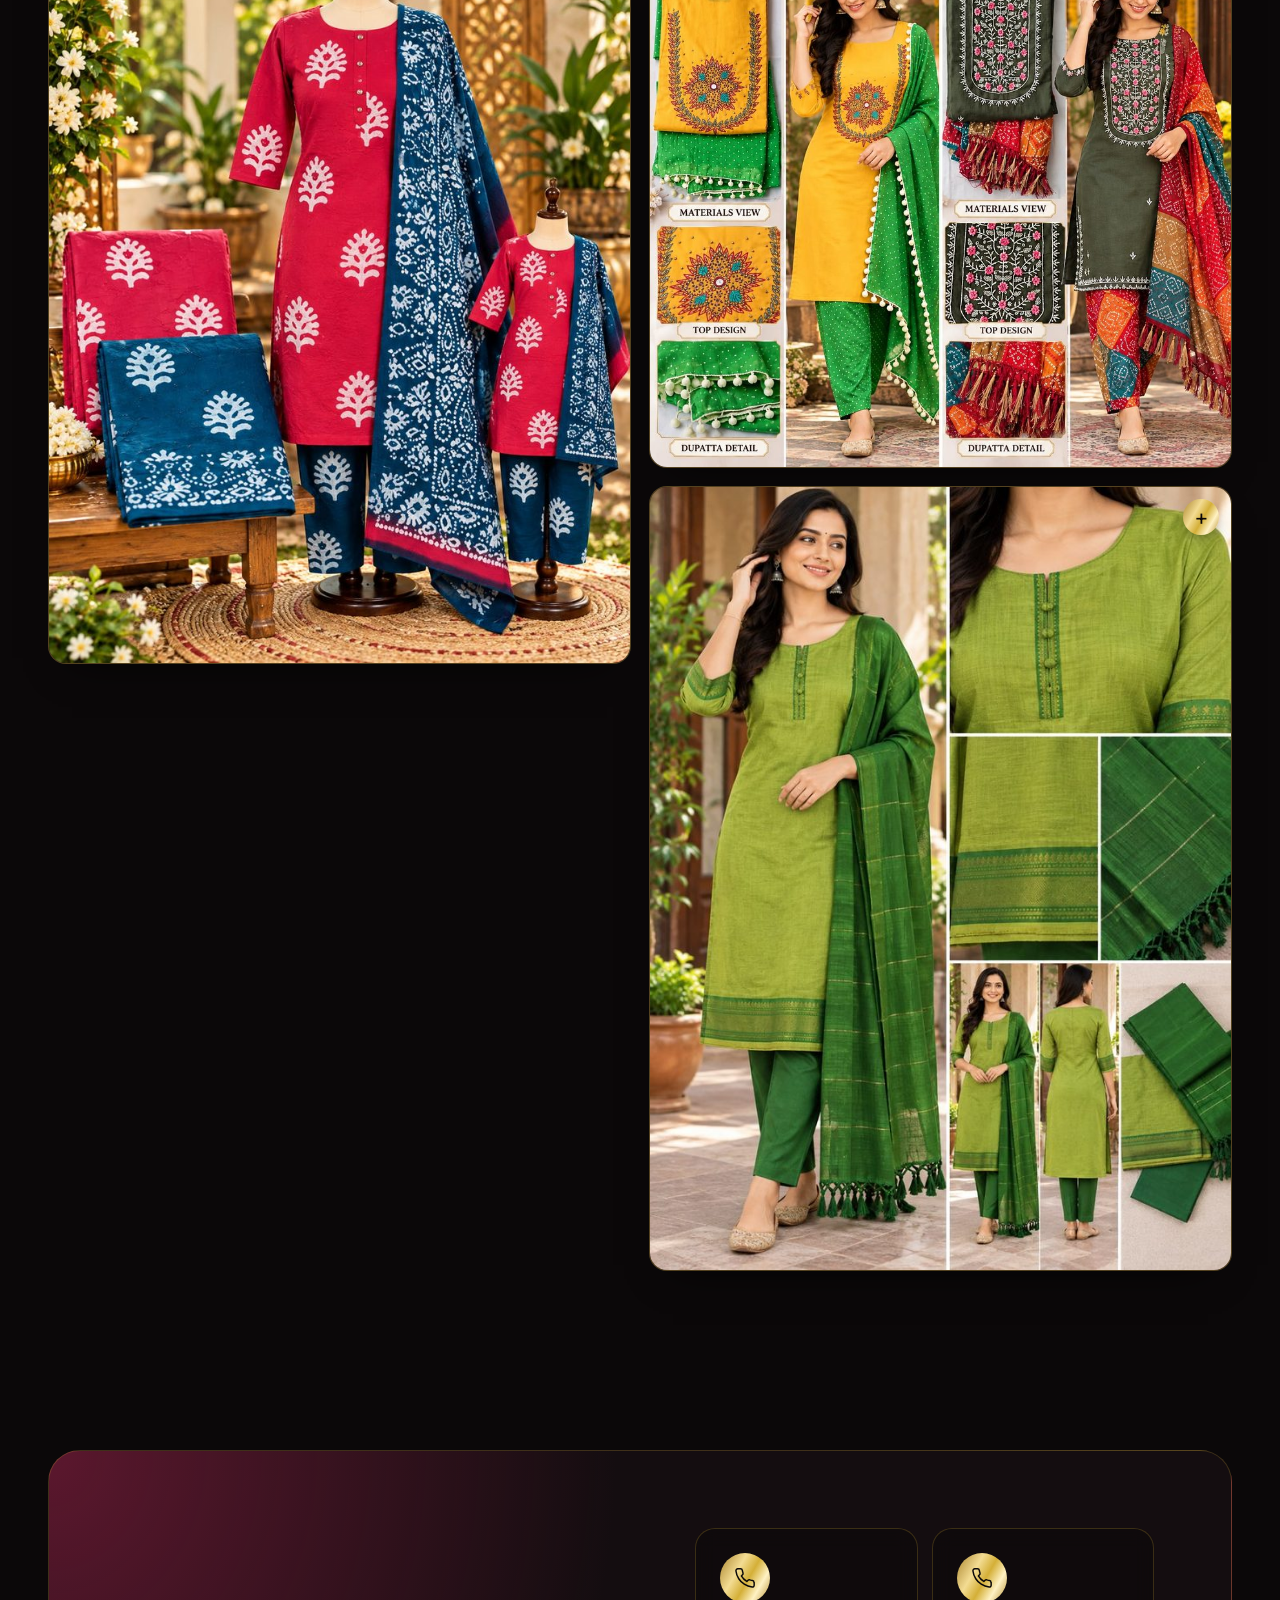
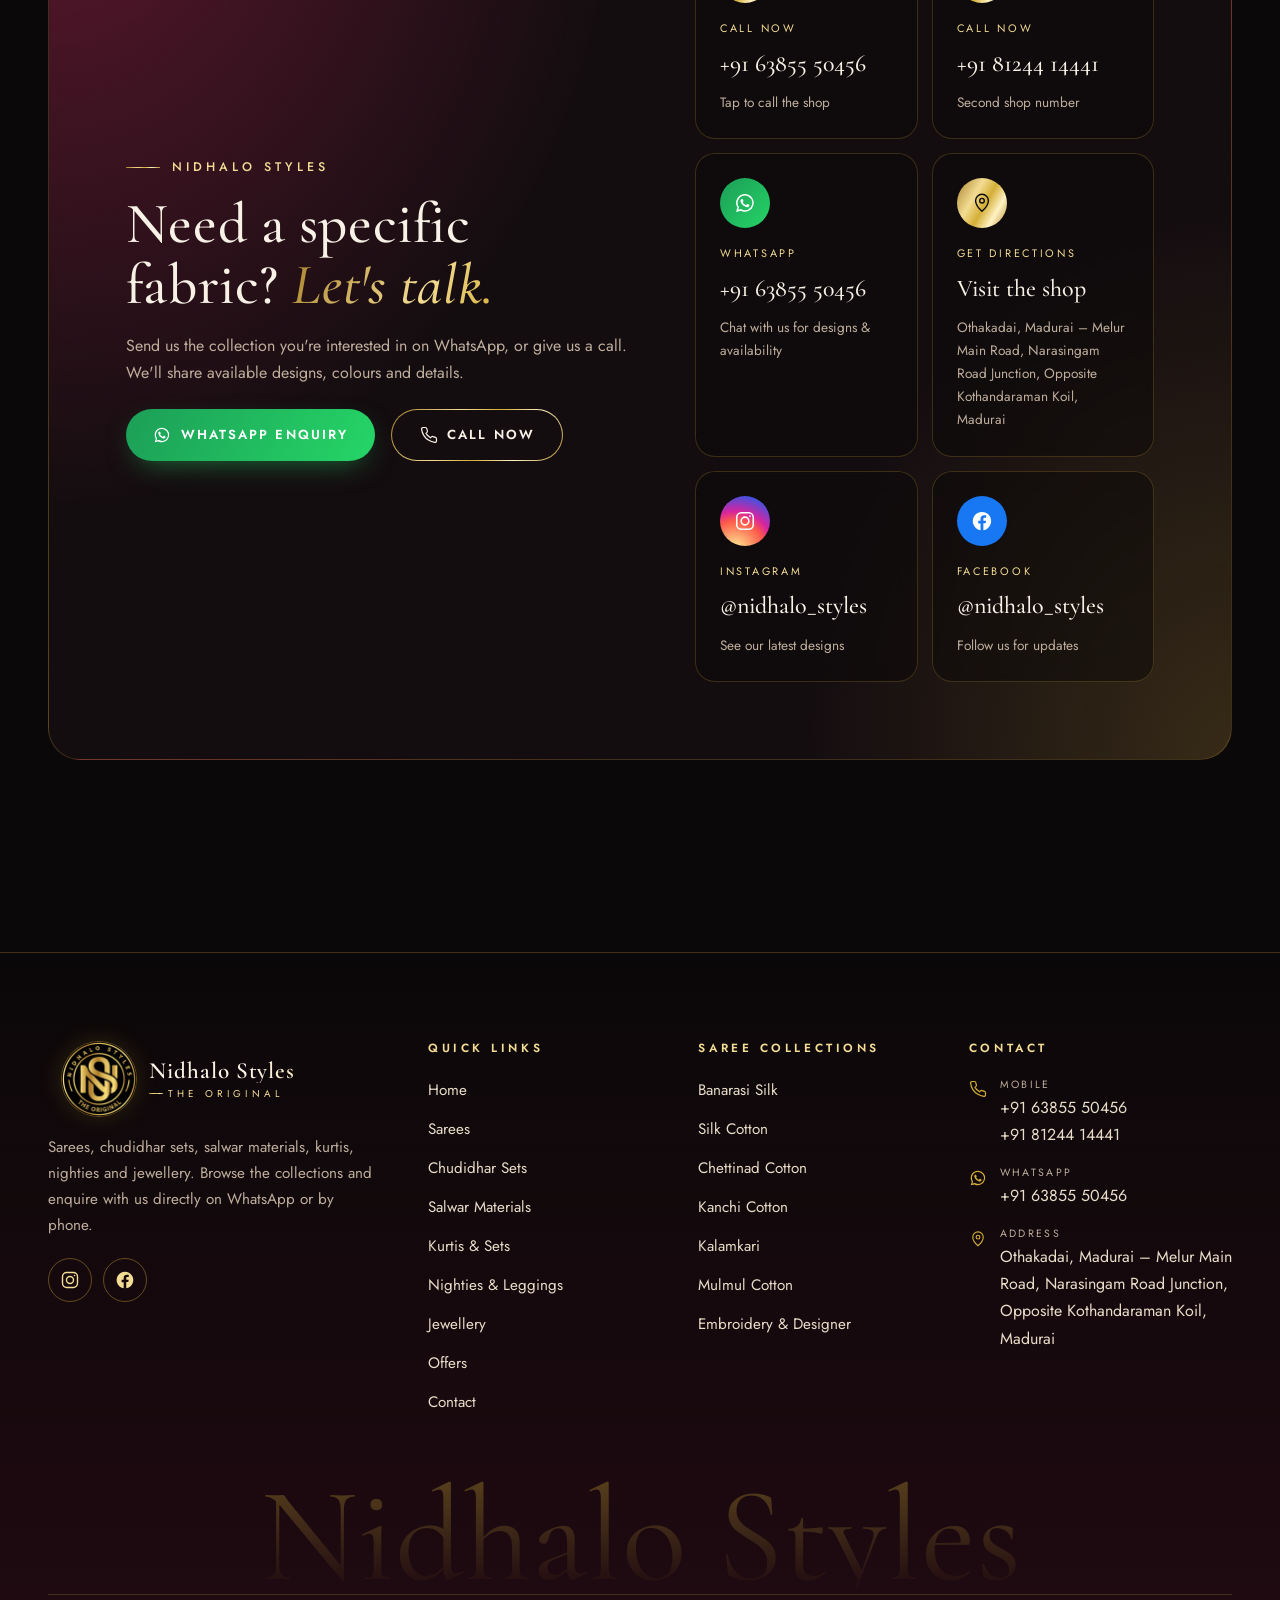
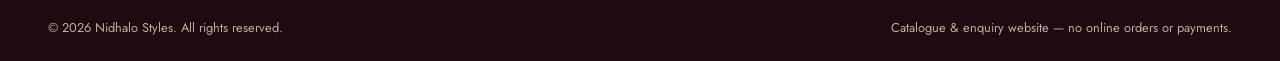
<file: salwar-materials.html>
<!doctype html>
<html lang="en">
<head>
<meta charset="utf-8">
<meta name="viewport" content="width=device-width, initial-scale=1, viewport-fit=cover">
<title>Salwar Materials — Nidhalo Styles</title>
<meta name="description" content="Unstitched salwar materials with dupattas at Nidhalo Styles, Othakadai, Madurai.">
<meta name="theme-color" content="#0b0809">
<meta property="og:title" content="Salwar Materials — Nidhalo Styles">
<meta property="og:description" content="Unstitched salwar materials with dupattas at Nidhalo Styles, Othakadai, Madurai.">
<meta property="og:image" content="assets/logo/nidhalo-styles-logo.png">
<link rel="icon" type="image/png" href="assets/logo/favicon.png">
<link rel="apple-touch-icon" href="assets/logo/nidhalo-styles-logo.png">
<link rel="preconnect" href="https://fonts.googleapis.com">
<link rel="preconnect" href="https://fonts.gstatic.com" crossorigin>
<link href="https://fonts.googleapis.com/css2?family=Cormorant+Garamond:ital,wght@0,400;0,500;0,600;1,400;1,500&family=Jost:wght@300;400;500;600&display=swap" rel="stylesheet">
<link rel="stylesheet" href="css/style.css?v=20261030a">
<link rel="stylesheet" href="css/animations.css?v=20261030a">
<link rel="stylesheet" href="css/responsive.css?v=20261030a">
</head>
<body data-page="salwar">
<a class="skip-link" href="#main">Skip to content</a>
<div class="ambient" aria-hidden="true"><span class="orb o1"></span><span class="orb o2"></span><span class="orb o3"></span><span class="grain"></span></div>

<div class="topbar">
  <div class="wrap">
    <p class="tb-msg"><span class="tb-spark" aria-hidden="true">✦</span><span>The <a href="offers.html">Festive Collection</a> is here — sarees, kurtis &amp; jewellery</span></p>
    <div class="tb-links">
      <a href="tel:+916385550456" data-tel><svg viewBox="0 0 24 24" fill="none" stroke="currentColor" stroke-width="1.6" stroke-linecap="round" stroke-linejoin="round" aria-hidden="true"><path d="M22 16.9v3a2 2 0 0 1-2.2 2 19.8 19.8 0 0 1-8.6-3.1 19.5 19.5 0 0 1-6-6A19.8 19.8 0 0 1 2.1 4.2 2 2 0 0 1 4.1 2h3a2 2 0 0 1 2 1.7c.1.9.4 1.8.7 2.7a2 2 0 0 1-.5 2.1L8 9.8a16 16 0 0 0 6 6l1.3-1.3a2 2 0 0 1 2.1-.4c.9.3 1.8.6 2.7.7a2 2 0 0 1 1.7 2Z"/></svg><span>+91 63855 50456</span></a>
      <a class="tb-tel2" href="tel:+918124414441"><span>+91 81244 14441</span></a>
      <a href="https://wa.me/916385550456" data-enquire="" data-kind="general"><svg viewBox="0 0 24 24" fill="currentColor" aria-hidden="true"><path d="M12 2.2A9.7 9.7 0 0 0 3.7 16.9L2.3 21.8l5-1.3A9.7 9.7 0 1 0 12 2.2Zm0 17.7a8 8 0 0 1-4.1-1.1l-.3-.2-3 .8.8-2.9-.2-.3A8 8 0 1 1 12 19.9Zm4.4-6c-.2-.1-1.4-.7-1.7-.8-.2-.1-.4-.1-.5.1l-.8 1c-.1.2-.3.2-.5.1a6.6 6.6 0 0 1-3.3-2.9c-.2-.4.2-.4.7-1.3.1-.2 0-.3 0-.4l-.8-1.8c-.2-.5-.4-.4-.5-.4h-.5a.9.9 0 0 0-.6.3 2.7 2.7 0 0 0-.9 2c0 1.2.9 2.3 1 2.5.1.2 1.7 2.6 4.1 3.6 1.5.7 2.1.7 2.9.6.5-.1 1.4-.6 1.6-1.1.2-.6.2-1 .1-1.1l-.3-.4Z"/></svg><span>WhatsApp</span></a>
      <a class="tb-soc" href="https://www.instagram.com/nidhalo_styles/" target="_blank" rel="noopener" aria-label="Instagram @nidhalo_styles"><svg viewBox="0 0 24 24" fill="none" stroke="currentColor" stroke-width="1.7" stroke-linecap="round" stroke-linejoin="round" aria-hidden="true"><rect x="3" y="3" width="18" height="18" rx="5"/><circle cx="12" cy="12" r="4.2"/><circle cx="17.4" cy="6.6" r="1" fill="currentColor" stroke="none"/></svg></a>
      <a class="tb-soc" href="https://www.facebook.com/share/19wPVF8RFp/" target="_blank" rel="noopener" aria-label="Facebook @nidhalo_styles"><svg viewBox="0 0 24 24" fill="currentColor" aria-hidden="true"><path d="M13.5 21.9v-7.4h2.5l.4-2.9h-2.9V9.8c0-.8.3-1.4 1.4-1.4h1.6V5.8c-.3 0-1.2-.1-2.3-.1-2.3 0-3.8 1.4-3.8 3.9v2.1H7.9v2.9h2.5v7.4a10 10 0 1 1 3.1 0Z"/></svg></a>
    </div>
  </div>
</div>

<header class="site-header">
  <div class="wrap header-inner">
    <a class="brand" href="index.html" aria-label="Nidhalo Styles — Home">
      <picture><source type="image/webp" srcset="assets/logo/nidhalo-styles-logo.webp"><img class="brand-logo" src="assets/logo/nidhalo-styles-logo.png" width="54" height="54" alt="Nidhalo Styles logo"></picture>
      <span class="brand-name"><strong>Nidhalo Styles</strong><small>The Original</small></span>
    </a>
    <nav class="main-nav" id="main-nav" aria-label="Main">
      <ul>
          <li><a href="index.html" data-nav="home"><span class="nl">Home</span></a></li>
          <li><a href="sarees.html" data-nav="sarees"><span class="nl">Sarees</span></a></li>
          <li><a href="chudidhar-sets.html" data-nav="chudidhar"><span class="nl">Chudidhar Sets</span></a></li>
          <li><a href="salwar-materials.html" data-nav="salwar"><span class="nl">Salwar Materials</span></a></li>
          <li><a href="ready-to-wear.html" data-nav="ready-to-wear"><span class="nl">Kurtis</span></a></li>
          <li><a href="nighties-leggings.html" data-nav="nighties"><span class="nl">Nighties</span></a></li>
          <li><a href="jewellery.html" data-nav="jewellery"><span class="nl">Jewellery</span></a></li>
          <li><a href="offers.html" data-nav="offers"><span class="nl">Offers</span></a></li>
          <li><a href="contact.html" data-nav="contact"><span class="nl">Contact</span></a></li>
        <li class="nav-pill" aria-hidden="true"></li>
      </ul>
      <div class="nav-cta">
        <a class="btn btn-wa" href="https://wa.me/916385550456" data-enquire="" data-kind="general"><svg viewBox="0 0 24 24" fill="currentColor" aria-hidden="true"><path d="M12 2.2A9.7 9.7 0 0 0 3.7 16.9L2.3 21.8l5-1.3A9.7 9.7 0 1 0 12 2.2Zm0 17.7a8 8 0 0 1-4.1-1.1l-.3-.2-3 .8.8-2.9-.2-.3A8 8 0 1 1 12 19.9Zm4.4-6c-.2-.1-1.4-.7-1.7-.8-.2-.1-.4-.1-.5.1l-.8 1c-.1.2-.3.2-.5.1a6.6 6.6 0 0 1-3.3-2.9c-.2-.4.2-.4.7-1.3.1-.2 0-.3 0-.4l-.8-1.8c-.2-.5-.4-.4-.5-.4h-.5a.9.9 0 0 0-.6.3 2.7 2.7 0 0 0-.9 2c0 1.2.9 2.3 1 2.5.1.2 1.7 2.6 4.1 3.6 1.5.7 2.1.7 2.9.6.5-.1 1.4-.6 1.6-1.1.2-.6.2-1 .1-1.1l-.3-.4Z"/></svg><span>WhatsApp Us</span></a>
        <a class="btn btn-ghost call" href="tel:+916385550456" data-tel><svg viewBox="0 0 24 24" fill="none" stroke="currentColor" stroke-width="1.6" stroke-linecap="round" stroke-linejoin="round" aria-hidden="true"><path d="M22 16.9v3a2 2 0 0 1-2.2 2 19.8 19.8 0 0 1-8.6-3.1 19.5 19.5 0 0 1-6-6A19.8 19.8 0 0 1 2.1 4.2 2 2 0 0 1 4.1 2h3a2 2 0 0 1 2 1.7c.1.9.4 1.8.7 2.7a2 2 0 0 1-.5 2.1L8 9.8a16 16 0 0 0 6 6l1.3-1.3a2 2 0 0 1 2.1-.4c.9.3 1.8.6 2.7.7a2 2 0 0 1 1.7 2Z"/></svg><span>Call Now</span></a>
      </div>
    </nav>
    <div class="header-actions">
      <a class="hdr-icon" href="tel:+916385550456" data-tel aria-label="Call +91 63855 50456"><svg viewBox="0 0 24 24" fill="none" stroke="currentColor" stroke-width="1.6" stroke-linecap="round" stroke-linejoin="round" aria-hidden="true"><path d="M22 16.9v3a2 2 0 0 1-2.2 2 19.8 19.8 0 0 1-8.6-3.1 19.5 19.5 0 0 1-6-6A19.8 19.8 0 0 1 2.1 4.2 2 2 0 0 1 4.1 2h3a2 2 0 0 1 2 1.7c.1.9.4 1.8.7 2.7a2 2 0 0 1-.5 2.1L8 9.8a16 16 0 0 0 6 6l1.3-1.3a2 2 0 0 1 2.1-.4c.9.3 1.8.6 2.7.7a2 2 0 0 1 1.7 2Z"/></svg></a>
      <a class="hdr-icon wa" href="https://wa.me/916385550456" data-enquire="" data-kind="general" aria-label="Enquire on WhatsApp"><svg viewBox="0 0 24 24" fill="currentColor" aria-hidden="true"><path d="M12 2.2A9.7 9.7 0 0 0 3.7 16.9L2.3 21.8l5-1.3A9.7 9.7 0 1 0 12 2.2Zm0 17.7a8 8 0 0 1-4.1-1.1l-.3-.2-3 .8.8-2.9-.2-.3A8 8 0 1 1 12 19.9Zm4.4-6c-.2-.1-1.4-.7-1.7-.8-.2-.1-.4-.1-.5.1l-.8 1c-.1.2-.3.2-.5.1a6.6 6.6 0 0 1-3.3-2.9c-.2-.4.2-.4.7-1.3.1-.2 0-.3 0-.4l-.8-1.8c-.2-.5-.4-.4-.5-.4h-.5a.9.9 0 0 0-.6.3 2.7 2.7 0 0 0-.9 2c0 1.2.9 2.3 1 2.5.1.2 1.7 2.6 4.1 3.6 1.5.7 2.1.7 2.9.6.5-.1 1.4-.6 1.6-1.1.2-.6.2-1 .1-1.1l-.3-.4Z"/></svg></a>
      <a class="btn btn-sm hdr-cta" href="contact.html">Enquire Now <svg viewBox="0 0 24 24" fill="none" stroke="currentColor" stroke-width="1.6" stroke-linecap="round" stroke-linejoin="round" aria-hidden="true"><path d="M5 12h14M13 6l6 6-6 6"/></svg></a>
      <button class="menu-toggle" type="button" aria-controls="main-nav" aria-expanded="false" aria-label="Open menu"><span></span><span></span><span></span></button>
    </div>
  </div>
</header>

<main id="main">
  <section class="page-hero">
    <div class="mandala" data-mandala="20" aria-hidden="true"></div>
    <div class="wrap">
      <span class="eyebrow both">Salwar Materials</span>
      <h1>Fabrics made to be <em class="gold-text">yours</em></h1>
      <p>Unstitched salwar materials with top, bottom and dupatta.</p>
      
      <nav class="crumbs" aria-label="Breadcrumb"><a href="index.html">Home</a><span aria-hidden="true">/</span><span aria-current="page">Salwar Materials</span></nav>
    </div>
  </section>
  <section class="col-sec" id="salwar-materials">
    <div class="wrap">
      <div class="col-head">
        <div><span class="col-num">01</span><h2>Salwar Materials</h2><p>Unstitched salwar materials with top, bottom and dupatta — tailor them your way.</p></div>
        <div class="col-actions"><span class="col-count">5 photos</span><a class="btn btn-wa btn-sm" href="https://wa.me/916385550456" data-enquire="Salwar Materials" data-kind="collection"><svg viewBox="0 0 24 24" fill="currentColor" aria-hidden="true"><path d="M12 2.2A9.7 9.7 0 0 0 3.7 16.9L2.3 21.8l5-1.3A9.7 9.7 0 1 0 12 2.2Zm0 17.7a8 8 0 0 1-4.1-1.1l-.3-.2-3 .8.8-2.9-.2-.3A8 8 0 1 1 12 19.9Zm4.4-6c-.2-.1-1.4-.7-1.7-.8-.2-.1-.4-.1-.5.1l-.8 1c-.1.2-.3.2-.5.1a6.6 6.6 0 0 1-3.3-2.9c-.2-.4.2-.4.7-1.3.1-.2 0-.3 0-.4l-.8-1.8c-.2-.5-.4-.4-.5-.4h-.5a.9.9 0 0 0-.6.3 2.7 2.7 0 0 0-.9 2c0 1.2.9 2.3 1 2.5.1.2 1.7 2.6 4.1 3.6 1.5.7 2.1.7 2.9.6.5-.1 1.4-.6 1.6-1.1.2-.6.2-1 .1-1.1l-.3-.4Z"/></svg><span>Enquire Now</span></a></div>
      </div>
      <div class="pg-grid"><figure class="pg-item" data-lightbox data-group="salwar-materials" data-full="assets/c/salwar-materials-1.jpg" data-title="Salwar Materials" data-desc="Unstitched salwar materials with top, bottom and dupatta — tailor them your way." role="button" tabindex="0" aria-label="View Salwar Materials photo"><img src="assets/c/salwar-materials-1-800.jpg" srcset="assets/c/salwar-materials-1-800.jpg 720w, assets/c/salwar-materials-1.jpg 1122w" sizes="(max-width: 720px) 92vw, 45vw" width="1122" height="1402" alt="Salwar Materials — Nidhalo Styles" fetchpriority="high" decoding="async"><span class="pg-zoom" aria-hidden="true">+</span></figure><figure class="pg-item" data-lightbox data-group="salwar-materials" data-full="assets/c/salwar-materials-2.jpg" data-title="Salwar Materials" data-desc="Unstitched salwar materials with top, bottom and dupatta — tailor them your way." role="button" tabindex="0" aria-label="View Salwar Materials photo"><img src="assets/c/salwar-materials-2-800.jpg" srcset="assets/c/salwar-materials-2-800.jpg 720w, assets/c/salwar-materials-2.jpg 1122w" sizes="(max-width: 720px) 92vw, 45vw" width="1122" height="1402" alt="Salwar Materials — Nidhalo Styles" loading="lazy" decoding="async"><span class="pg-zoom" aria-hidden="true">+</span></figure><figure class="pg-item" data-lightbox data-group="salwar-materials" data-full="assets/c/salwar-materials-3.jpg" data-title="Salwar Materials" data-desc="Unstitched salwar materials with top, bottom and dupatta — tailor them your way." role="button" tabindex="0" aria-label="View Salwar Materials photo"><img src="assets/c/salwar-materials-3-800.jpg" srcset="assets/c/salwar-materials-3-800.jpg 720w, assets/c/salwar-materials-3.jpg 1122w" sizes="(max-width: 720px) 92vw, 45vw" width="1122" height="1402" alt="Salwar Materials — Nidhalo Styles" loading="lazy" decoding="async"><span class="pg-zoom" aria-hidden="true">+</span></figure><figure class="pg-item" data-lightbox data-group="salwar-materials" data-full="assets/c/salwar-materials-4.jpg" data-title="Salwar Materials" data-desc="Unstitched salwar materials with top, bottom and dupatta — tailor them your way." role="button" tabindex="0" aria-label="View Salwar Materials photo"><img src="assets/c/salwar-materials-4-800.jpg" srcset="assets/c/salwar-materials-4-800.jpg 900w, assets/c/salwar-materials-4.jpg 1312w" sizes="(max-width: 720px) 92vw, 45vw" width="1312" height="1199" alt="Salwar Materials — Nidhalo Styles" loading="lazy" decoding="async"><span class="pg-zoom" aria-hidden="true">+</span></figure><figure class="pg-item" data-lightbox data-group="salwar-materials" data-full="assets/c/salwar-materials-5.jpg" data-title="Salwar Materials" data-desc="Unstitched salwar materials with top, bottom and dupatta — tailor them your way." role="button" tabindex="0" aria-label="View Salwar Materials photo"><img src="assets/c/salwar-materials-5-800.jpg" srcset="assets/c/salwar-materials-5-800.jpg 668w, assets/c/salwar-materials-5.jpg 1080w" sizes="(max-width: 720px) 92vw, 45vw" width="1080" height="1456" alt="Salwar Materials — Nidhalo Styles" loading="lazy" decoding="async"><span class="pg-zoom" aria-hidden="true">+</span></figure></div>
    </div>
  </section>
  <section class="section" id="contact">
    <div class="wrap">
      <div class="contact-panel" data-reveal="scale">
        <div class="mandala" data-mandala="16" aria-hidden="true"></div>
        <div>
          <span class="eyebrow">Nidhalo Styles</span>
          <h2>Need a specific fabric? <em class="gold-text">Let's talk.</em></h2>
          <p>Send us the collection you're interested in on WhatsApp, or give us a call. We'll share available designs, colours and details.</p>
          <div class="hero-ctas">
            <a class="btn btn-wa" href="https://wa.me/916385550456" data-enquire="" data-kind="general"><svg viewBox="0 0 24 24" fill="currentColor" aria-hidden="true"><path d="M12 2.2A9.7 9.7 0 0 0 3.7 16.9L2.3 21.8l5-1.3A9.7 9.7 0 1 0 12 2.2Zm0 17.7a8 8 0 0 1-4.1-1.1l-.3-.2-3 .8.8-2.9-.2-.3A8 8 0 1 1 12 19.9Zm4.4-6c-.2-.1-1.4-.7-1.7-.8-.2-.1-.4-.1-.5.1l-.8 1c-.1.2-.3.2-.5.1a6.6 6.6 0 0 1-3.3-2.9c-.2-.4.2-.4.7-1.3.1-.2 0-.3 0-.4l-.8-1.8c-.2-.5-.4-.4-.5-.4h-.5a.9.9 0 0 0-.6.3 2.7 2.7 0 0 0-.9 2c0 1.2.9 2.3 1 2.5.1.2 1.7 2.6 4.1 3.6 1.5.7 2.1.7 2.9.6.5-.1 1.4-.6 1.6-1.1.2-.6.2-1 .1-1.1l-.3-.4Z"/></svg><span>WhatsApp Enquiry</span></a>
            <a class="btn btn-ghost call" href="tel:+916385550456" data-tel><svg viewBox="0 0 24 24" fill="none" stroke="currentColor" stroke-width="1.6" stroke-linecap="round" stroke-linejoin="round" aria-hidden="true"><path d="M22 16.9v3a2 2 0 0 1-2.2 2 19.8 19.8 0 0 1-8.6-3.1 19.5 19.5 0 0 1-6-6A19.8 19.8 0 0 1 2.1 4.2 2 2 0 0 1 4.1 2h3a2 2 0 0 1 2 1.7c.1.9.4 1.8.7 2.7a2 2 0 0 1-.5 2.1L8 9.8a16 16 0 0 0 6 6l1.3-1.3a2 2 0 0 1 2.1-.4c.9.3 1.8.6 2.7.7a2 2 0 0 1 1.7 2Z"/></svg><span>Call Now</span></a>
          </div>
        </div>
        <div class="contact-actions" data-contact-tiles></div>
      </div>
    </div>
  </section>
</main>
<footer class="site-footer">
  <div class="wrap">
    <div class="footer-grid">
      <div class="footer-brand">
        <a class="brand" href="index.html" aria-label="Nidhalo Styles — Home">
          <picture><source type="image/webp" srcset="assets/logo/nidhalo-styles-logo.webp"><img class="brand-logo" src="assets/logo/nidhalo-styles-logo.png" width="74" height="74" alt="Nidhalo Styles logo" loading="lazy"></picture>
          <span class="brand-name"><strong>Nidhalo Styles</strong><small>The Original</small></span>
        </a>
        <p>Sarees, chudidhar sets, salwar materials, kurtis, nighties and jewellery. Browse the collections and enquire with us directly on WhatsApp or by phone.</p>
        <div class="social-links">
          <a class="soc ig" href="https://www.instagram.com/nidhalo_styles/" target="_blank" rel="noopener" aria-label="Instagram @nidhalo_styles"><svg viewBox="0 0 24 24" fill="none" stroke="currentColor" stroke-width="1.7" stroke-linecap="round" stroke-linejoin="round" aria-hidden="true"><rect x="3" y="3" width="18" height="18" rx="5"/><circle cx="12" cy="12" r="4.2"/><circle cx="17.4" cy="6.6" r="1" fill="currentColor" stroke="none"/></svg></a>
          <a class="soc fb" href="https://www.facebook.com/share/19wPVF8RFp/" target="_blank" rel="noopener" aria-label="Facebook @nidhalo_styles"><svg viewBox="0 0 24 24" fill="currentColor" aria-hidden="true"><path d="M13.5 21.9v-7.4h2.5l.4-2.9h-2.9V9.8c0-.8.3-1.4 1.4-1.4h1.6V5.8c-.3 0-1.2-.1-2.3-.1-2.3 0-3.8 1.4-3.8 3.9v2.1H7.9v2.9h2.5v7.4a10 10 0 1 1 3.1 0Z"/></svg></a>
        </div>
      </div>
      <div>
        <h4>Quick Links</h4>
        <ul class="footer-links">
          <li><a href="index.html">Home</a></li>
          <li><a href="sarees.html">Sarees</a></li>
          <li><a href="chudidhar-sets.html">Chudidhar Sets</a></li>
          <li><a href="salwar-materials.html">Salwar Materials</a></li>
          <li><a href="ready-to-wear.html">Kurtis &amp; Sets</a></li>
          <li><a href="nighties-leggings.html">Nighties &amp; Leggings</a></li>
          <li><a href="jewellery.html">Jewellery</a></li>
          <li><a href="offers.html">Offers</a></li>
          <li><a href="contact.html">Contact</a></li>
        </ul>
      </div>
      <div>
        <h4>Saree Collections</h4>
        <ul class="footer-links">
          <li><a href="sarees.html#banarasi-silk">Banarasi Silk</a></li>
          <li><a href="sarees.html#silk-cotton">Silk Cotton</a></li>
          <li><a href="sarees.html#chettinad-cotton">Chettinad Cotton</a></li>
          <li><a href="sarees.html#kanchi-cotton">Kanchi Cotton</a></li>
          <li><a href="sarees.html#kalamkari">Kalamkari</a></li>
          <li><a href="sarees.html#mulmul">Mulmul Cotton</a></li>
          <li><a href="sarees.html#embroidery-designer">Embroidery &amp; Designer</a></li>
        </ul>
      </div>
      <div>
        <h4>Contact</h4>
        <ul class="footer-contact" data-footer-contact>
          <li><svg viewBox="0 0 24 24" fill="none" stroke="currentColor" stroke-width="1.6" stroke-linecap="round" stroke-linejoin="round" aria-hidden="true"><path d="M22 16.9v3a2 2 0 0 1-2.2 2 19.8 19.8 0 0 1-8.6-3.1 19.5 19.5 0 0 1-6-6A19.8 19.8 0 0 1 2.1 4.2 2 2 0 0 1 4.1 2h3a2 2 0 0 1 2 1.7c.1.9.4 1.8.7 2.7a2 2 0 0 1-.5 2.1L8 9.8a16 16 0 0 0 6 6l1.3-1.3a2 2 0 0 1 2.1-.4c.9.3 1.8.6 2.7.7a2 2 0 0 1 1.7 2Z"/></svg><div><small>Mobile</small><a href="tel:+916385550456">+91 63855 50456</a><br><a href="tel:+918124414441">+91 81244 14441</a></div></li>
          <li><svg viewBox="0 0 24 24" fill="currentColor" aria-hidden="true"><path d="M12 2.2A9.7 9.7 0 0 0 3.7 16.9L2.3 21.8l5-1.3A9.7 9.7 0 1 0 12 2.2Zm0 17.7a8 8 0 0 1-4.1-1.1l-.3-.2-3 .8.8-2.9-.2-.3A8 8 0 1 1 12 19.9Zm4.4-6c-.2-.1-1.4-.7-1.7-.8-.2-.1-.4-.1-.5.1l-.8 1c-.1.2-.3.2-.5.1a6.6 6.6 0 0 1-3.3-2.9c-.2-.4.2-.4.7-1.3.1-.2 0-.3 0-.4l-.8-1.8c-.2-.5-.4-.4-.5-.4h-.5a.9.9 0 0 0-.6.3 2.7 2.7 0 0 0-.9 2c0 1.2.9 2.3 1 2.5.1.2 1.7 2.6 4.1 3.6 1.5.7 2.1.7 2.9.6.5-.1 1.4-.6 1.6-1.1.2-.6.2-1 .1-1.1l-.3-.4Z"/></svg><div><small>WhatsApp</small><a href="https://wa.me/916385550456">+91 63855 50456</a></div></li>
        </ul>
      </div>
    </div>
    <div class="footer-word" aria-hidden="true">Nidhalo Styles</div>
    <div class="footer-bottom">
      <span>© <span data-year>2026</span> Nidhalo Styles. All rights reserved.</span>
      <span>Catalogue &amp; enquiry website — no online orders or payments.</span>
    </div>
  </div>
</footer>

<a class="fab-wa" href="https://wa.me/916385550456" data-enquire="" data-kind="general" aria-label="Chat with Nidhalo Styles on WhatsApp"><svg viewBox="0 0 24 24" fill="currentColor" aria-hidden="true"><path d="M12 2.2A9.7 9.7 0 0 0 3.7 16.9L2.3 21.8l5-1.3A9.7 9.7 0 1 0 12 2.2Zm0 17.7a8 8 0 0 1-4.1-1.1l-.3-.2-3 .8.8-2.9-.2-.3A8 8 0 1 1 12 19.9Zm4.4-6c-.2-.1-1.4-.7-1.7-.8-.2-.1-.4-.1-.5.1l-.8 1c-.1.2-.3.2-.5.1a6.6 6.6 0 0 1-3.3-2.9c-.2-.4.2-.4.7-1.3.1-.2 0-.3 0-.4l-.8-1.8c-.2-.5-.4-.4-.5-.4h-.5a.9.9 0 0 0-.6.3 2.7 2.7 0 0 0-.9 2c0 1.2.9 2.3 1 2.5.1.2 1.7 2.6 4.1 3.6 1.5.7 2.1.7 2.9.6.5-.1 1.4-.6 1.6-1.1.2-.6.2-1 .1-1.1l-.3-.4Z"/></svg></a>
<button class="to-top" type="button" aria-label="Back to top"><svg viewBox="0 0 24 24" fill="none" stroke="currentColor" stroke-width="1.6" stroke-linecap="round" stroke-linejoin="round" aria-hidden="true"><path d="M6 15l6-6 6 6"/></svg></button>

<script src="js/products.js?v=20261030a" defer></script>
<script src="js/main.js?v=20261030a" defer></script>
<script src="js/filters.js?v=20261030a" defer></script>
<script src="js/animations.js?v=20261030a" defer></script>
</body>
</html>
</file>
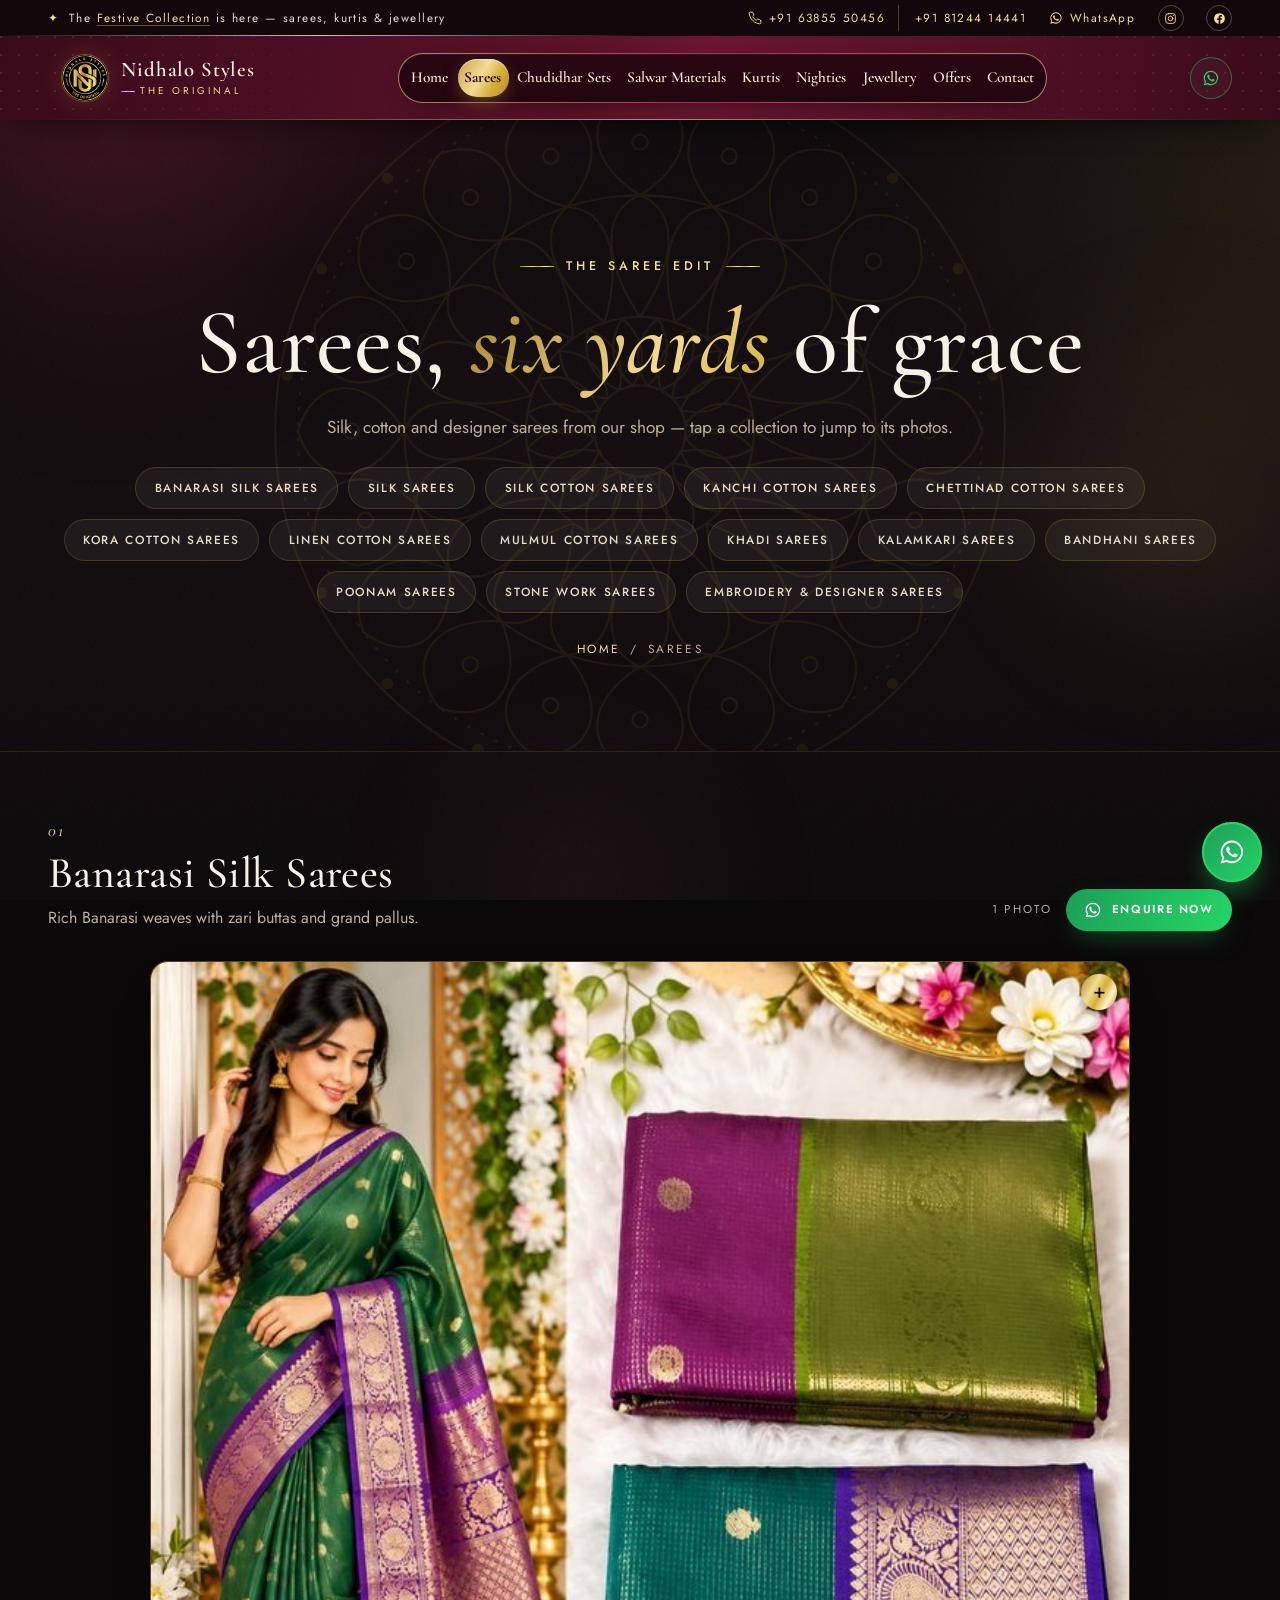
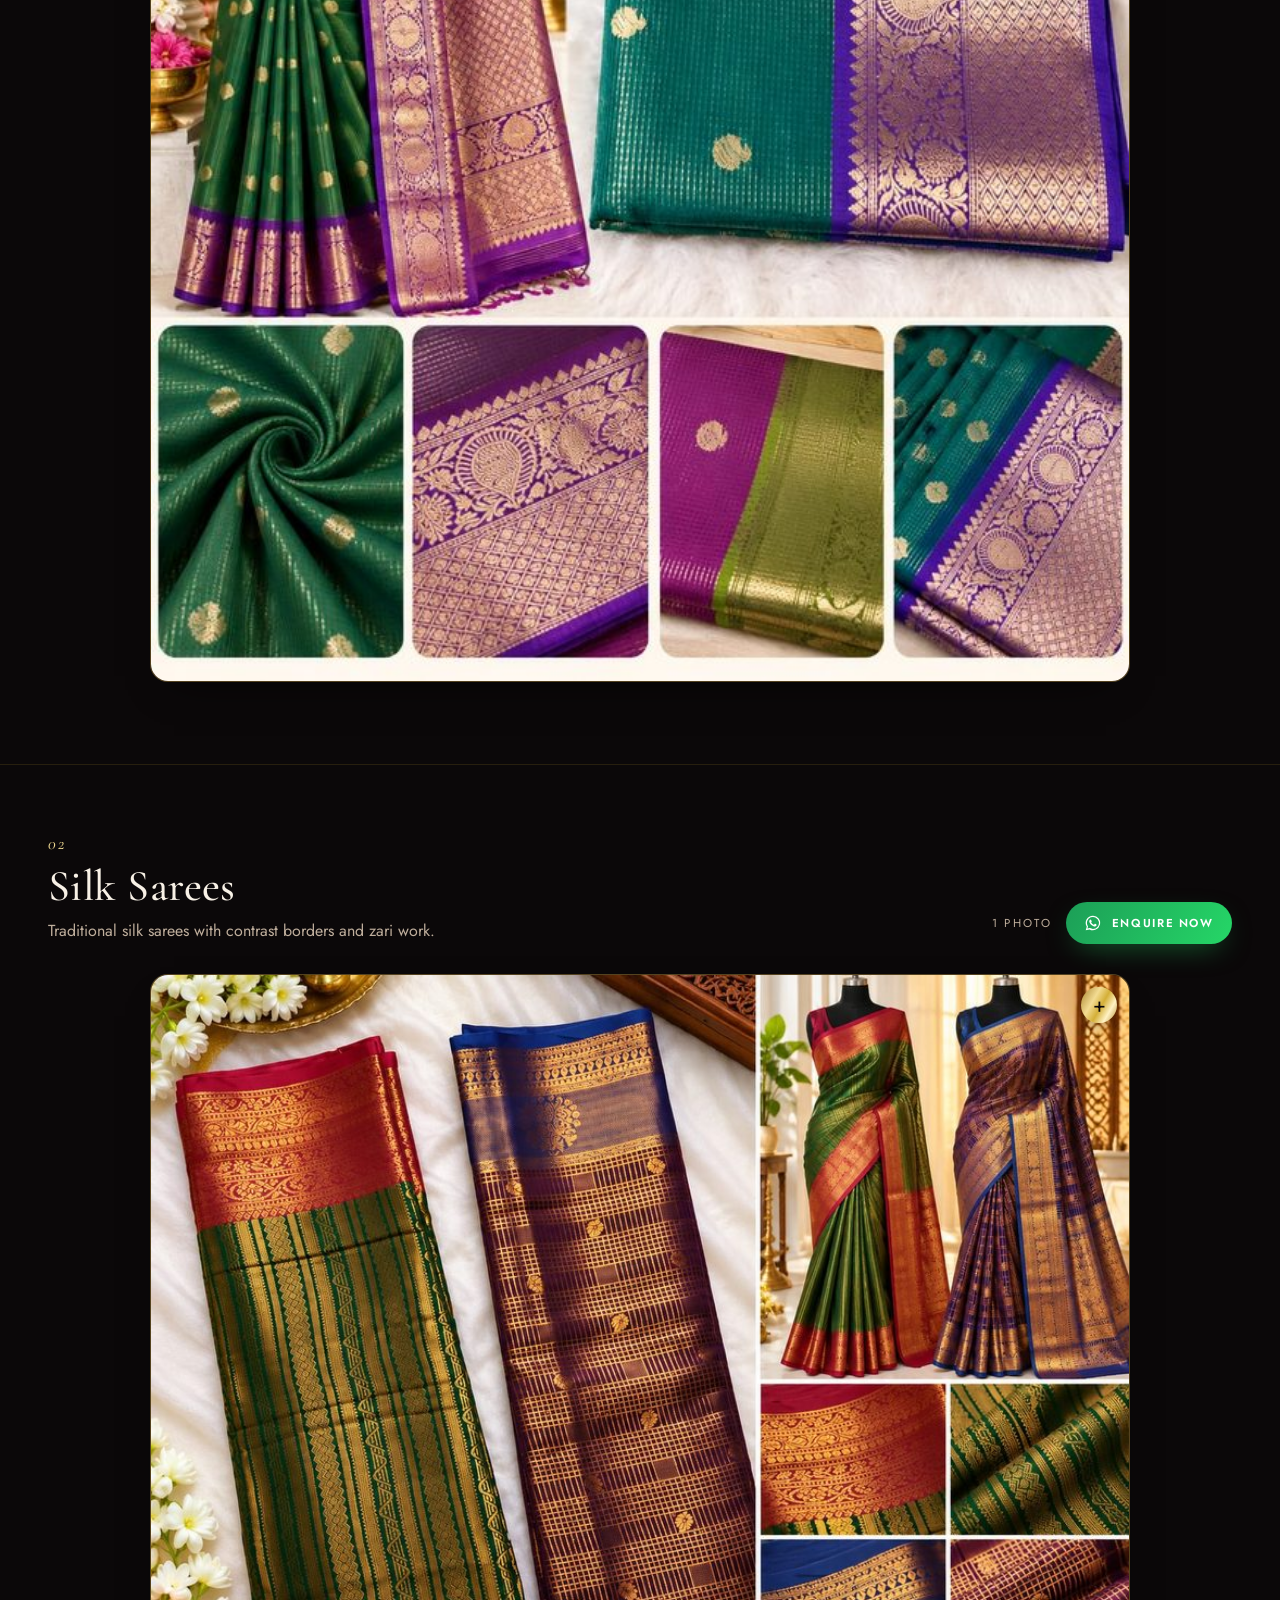
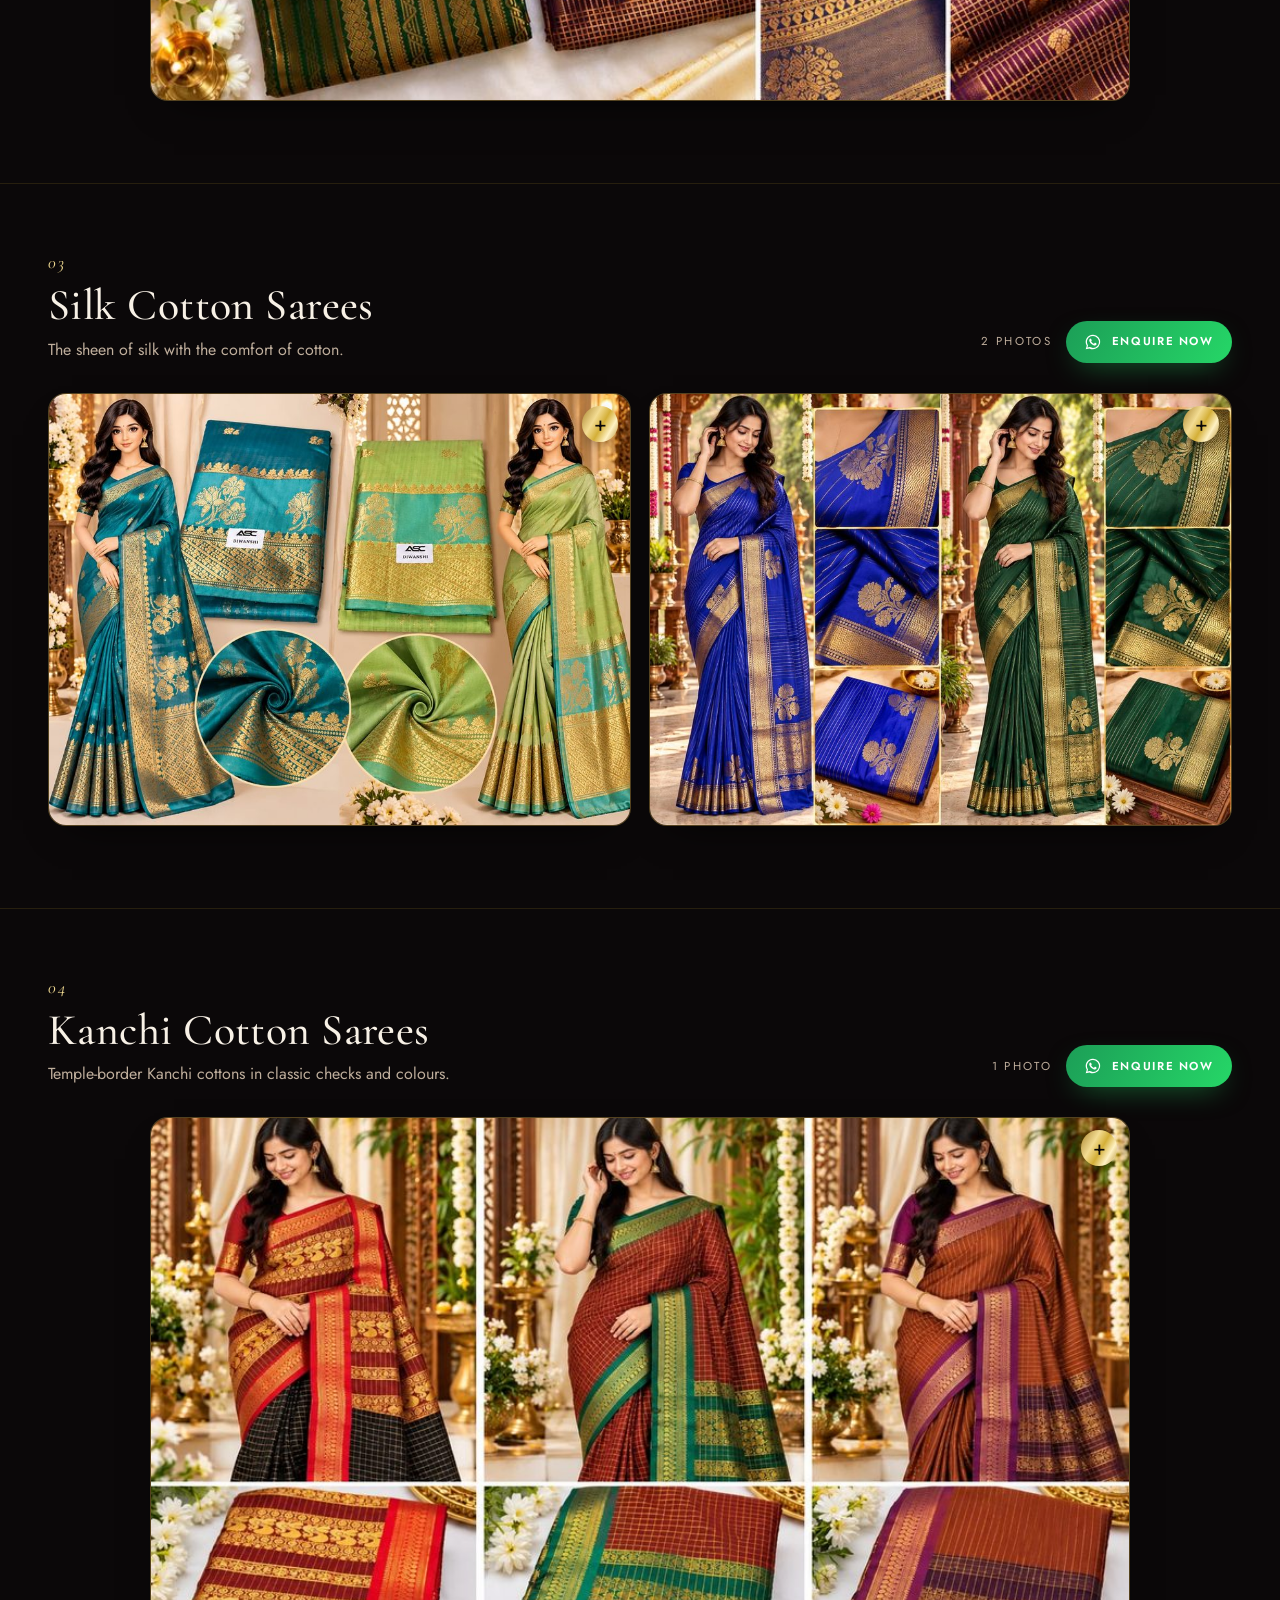
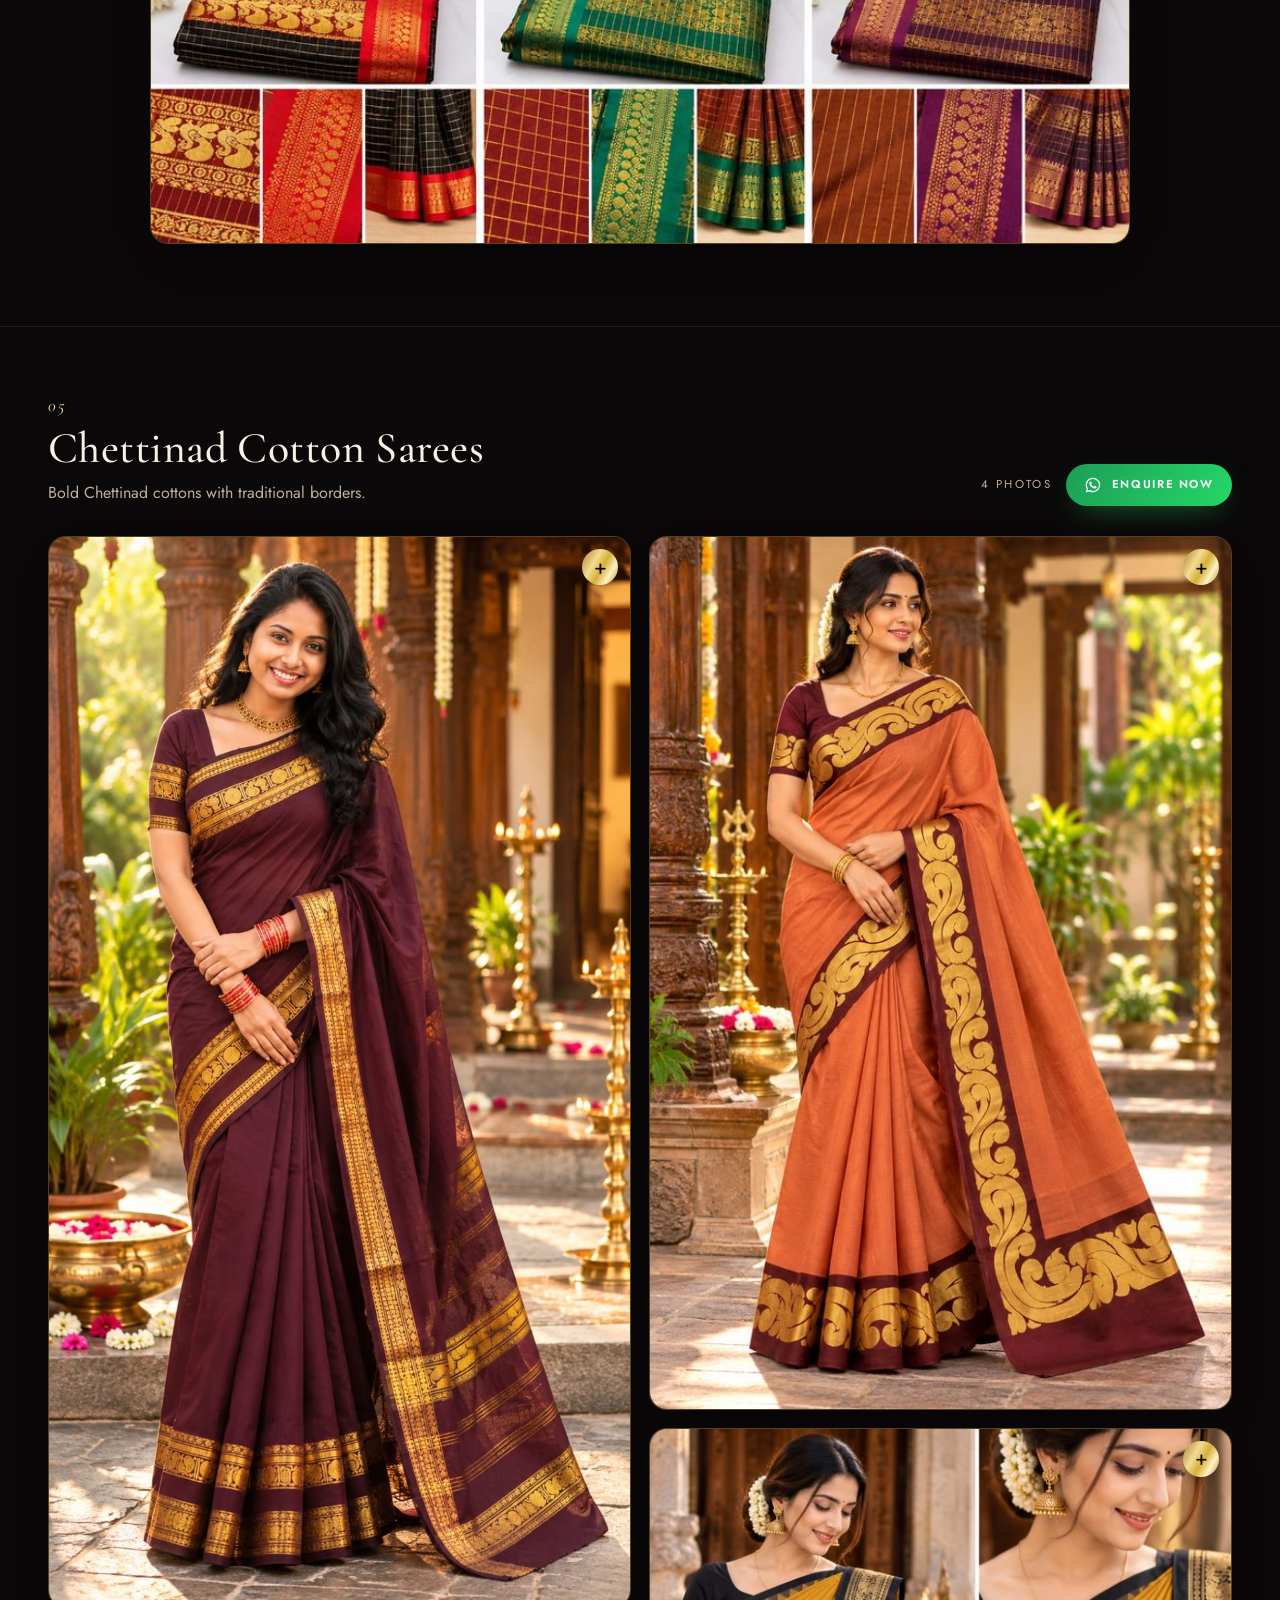
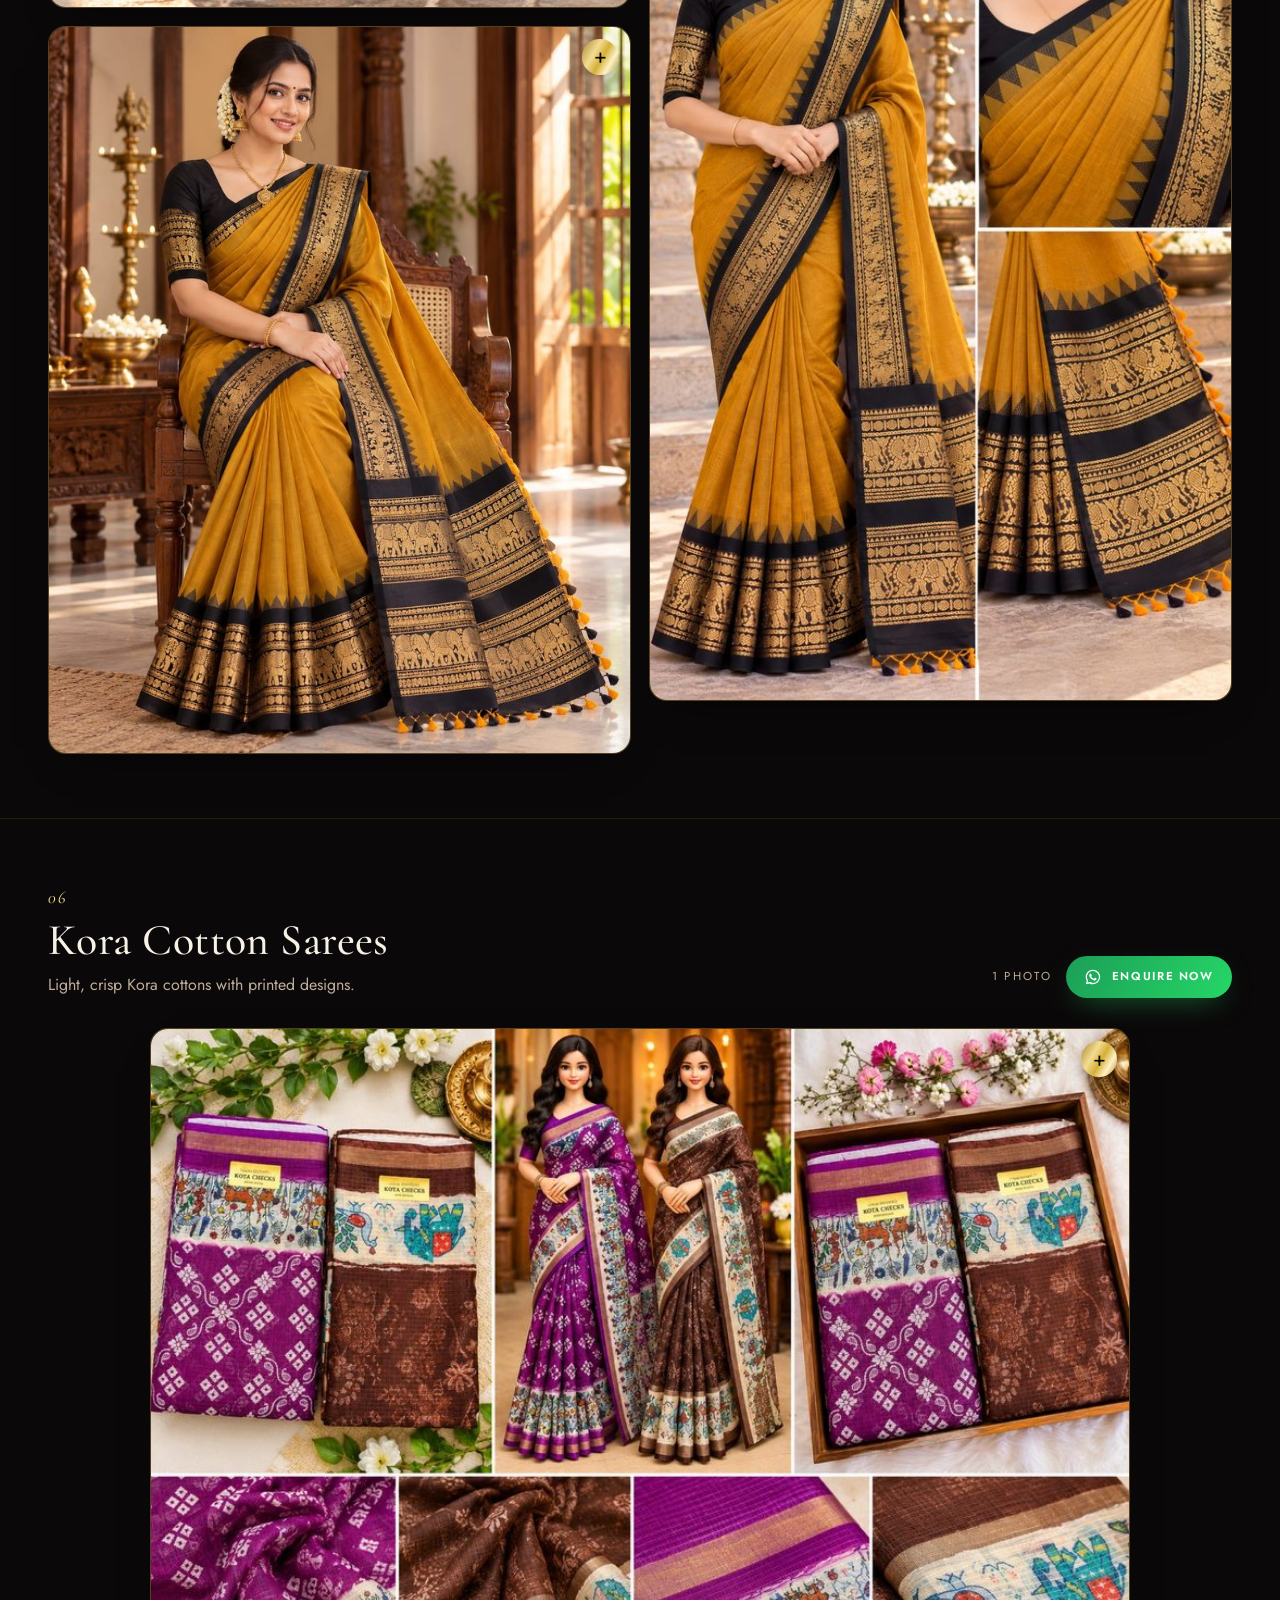
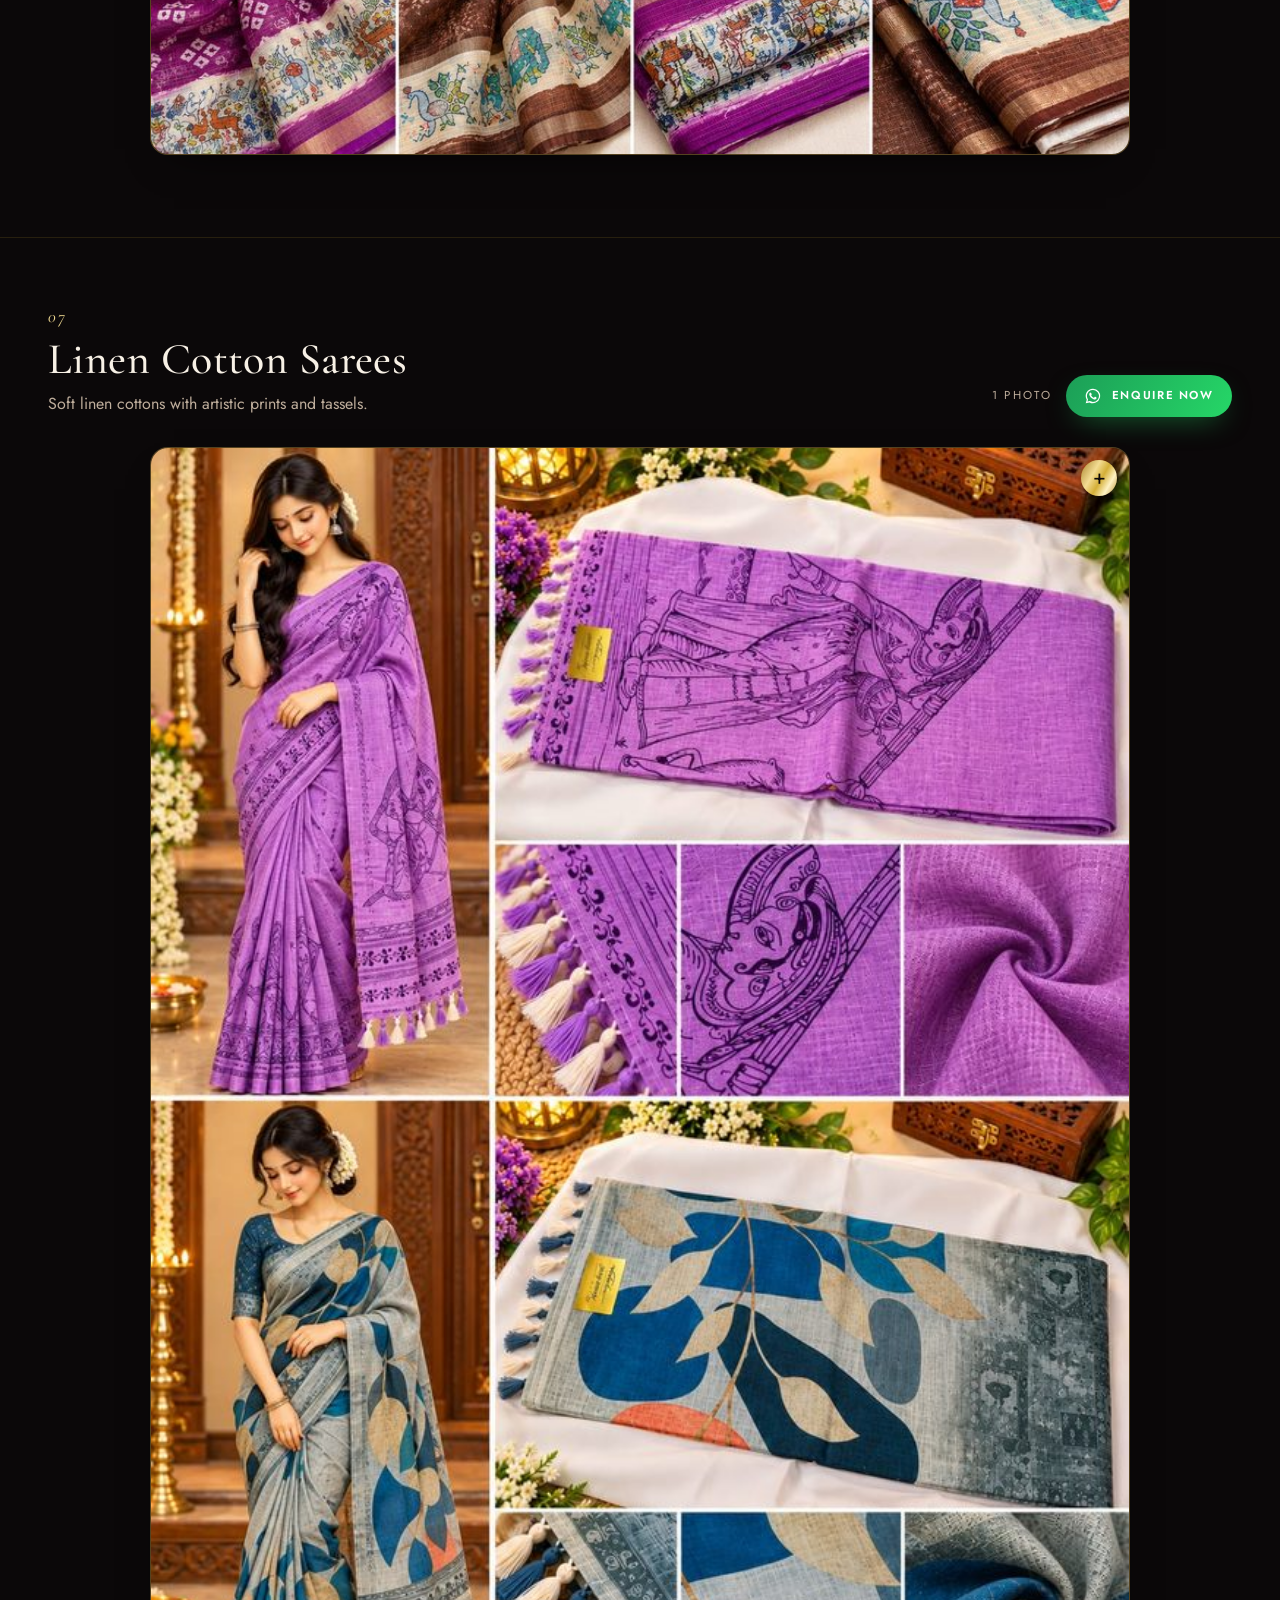
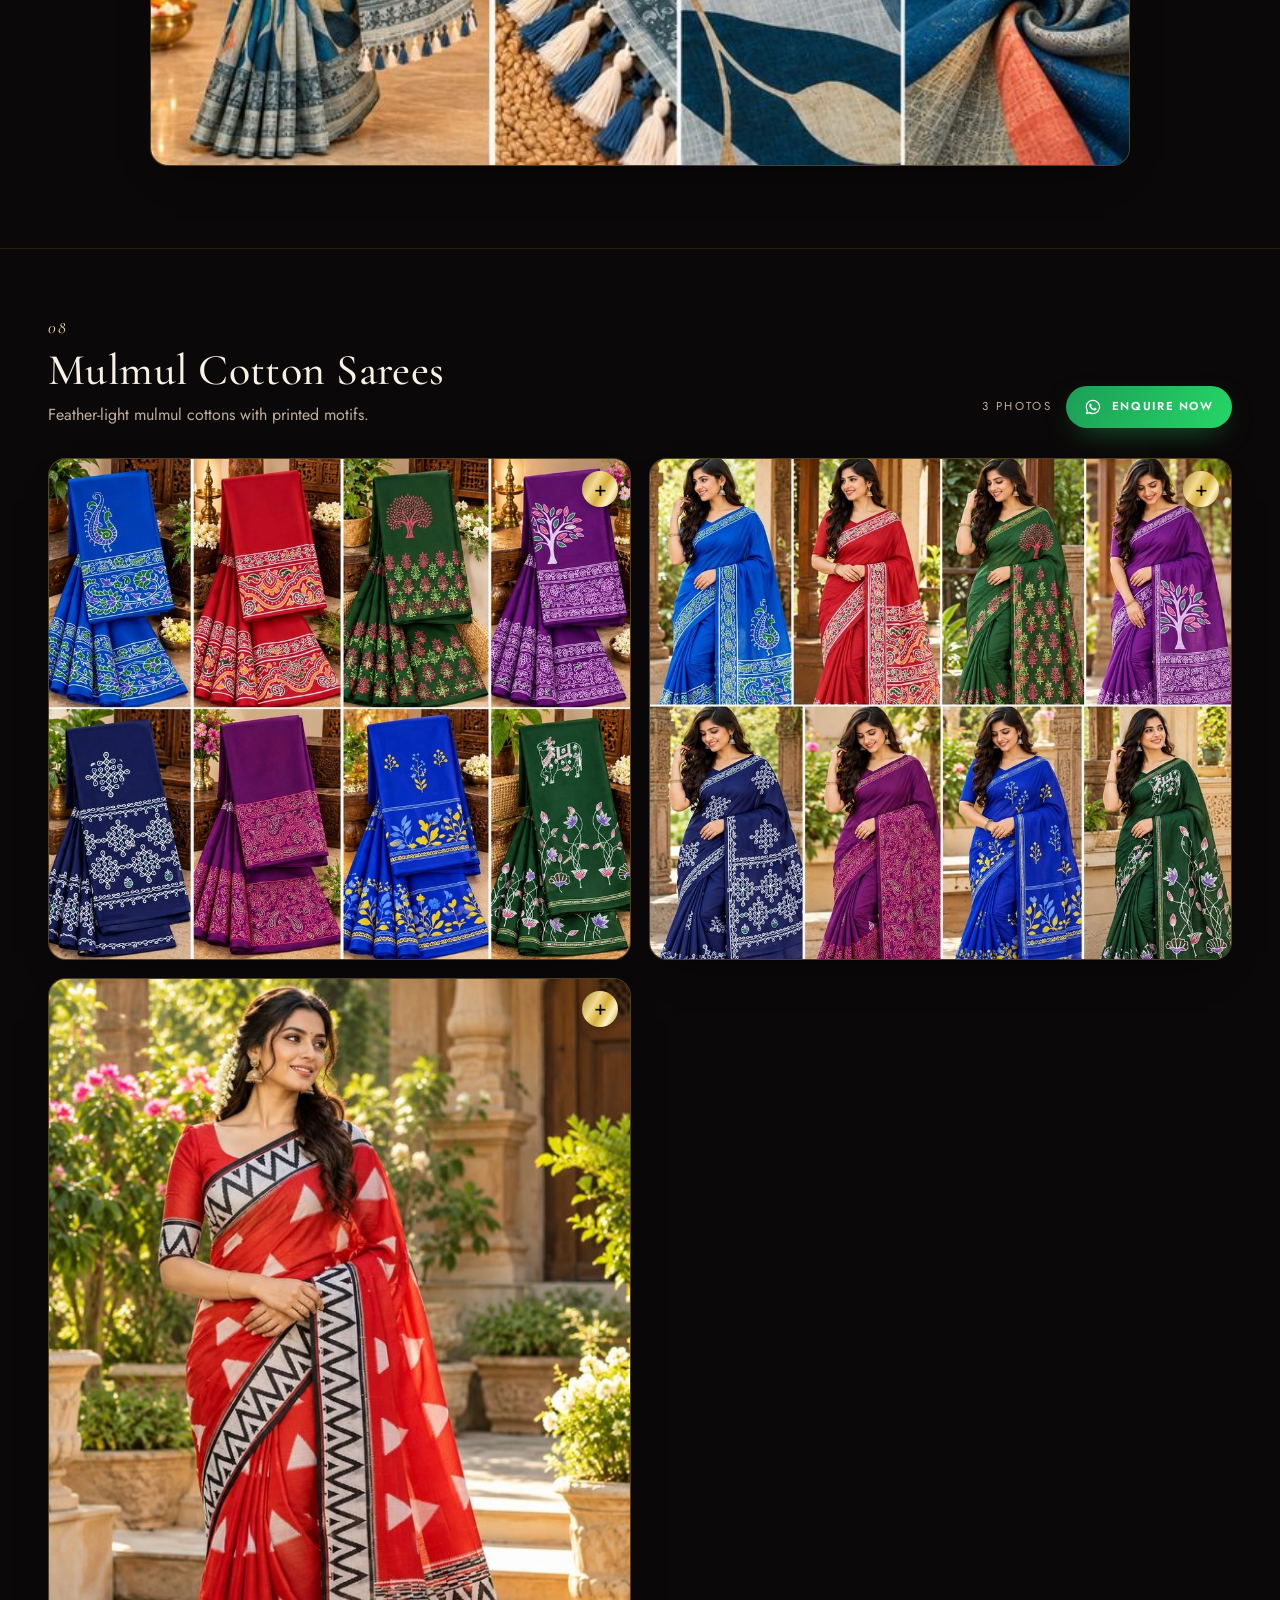
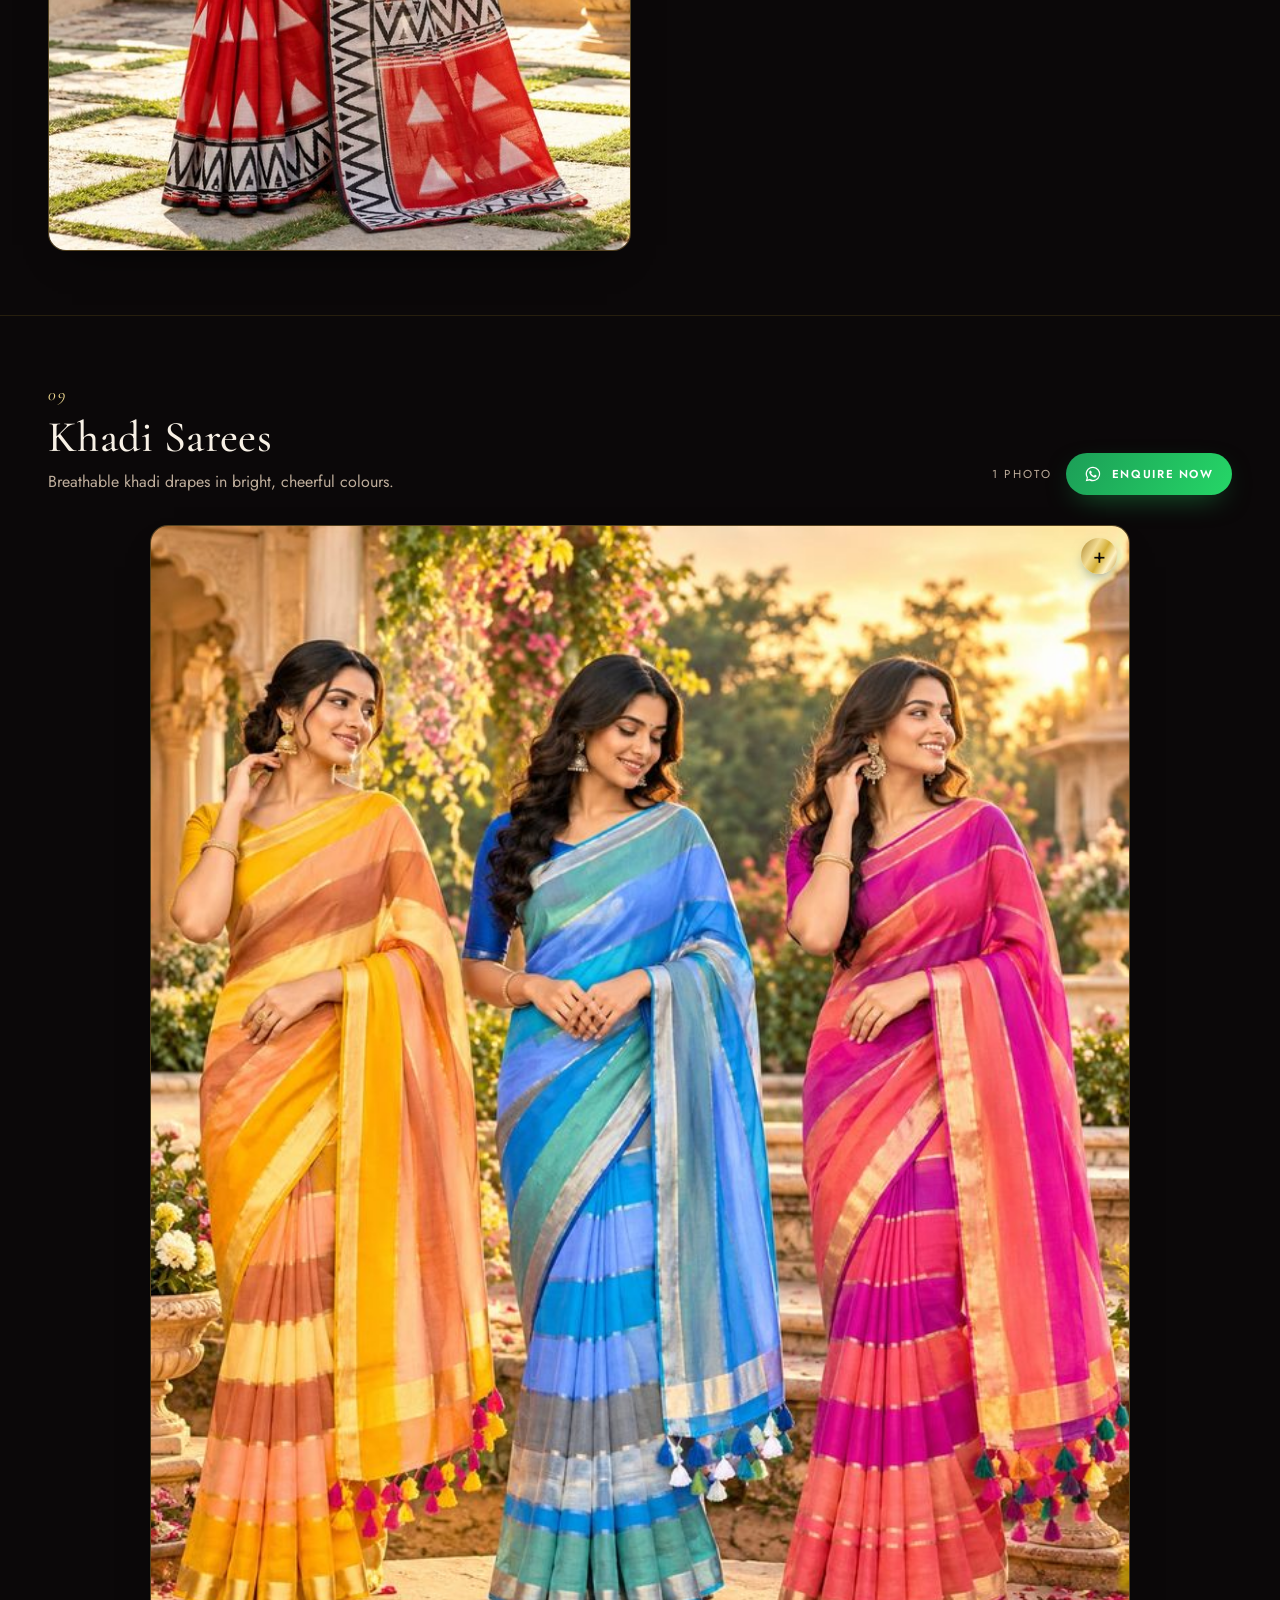
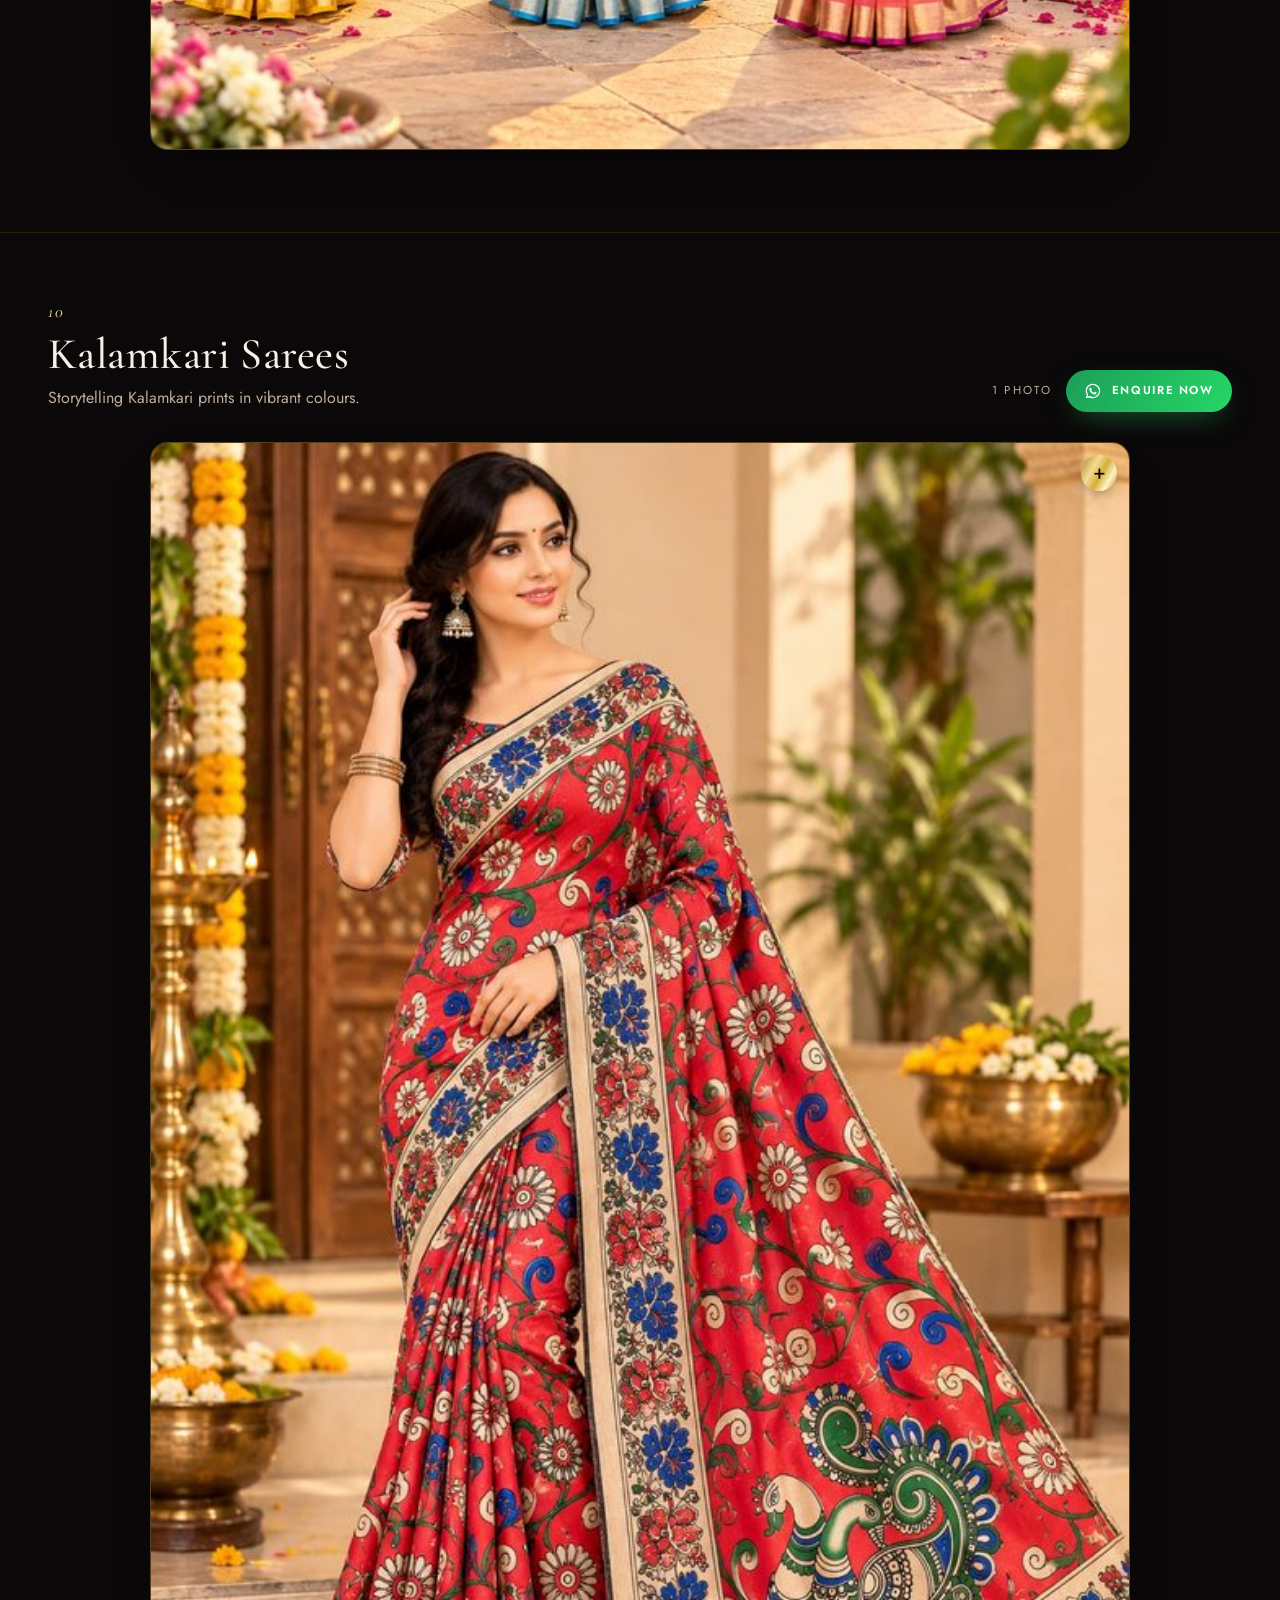
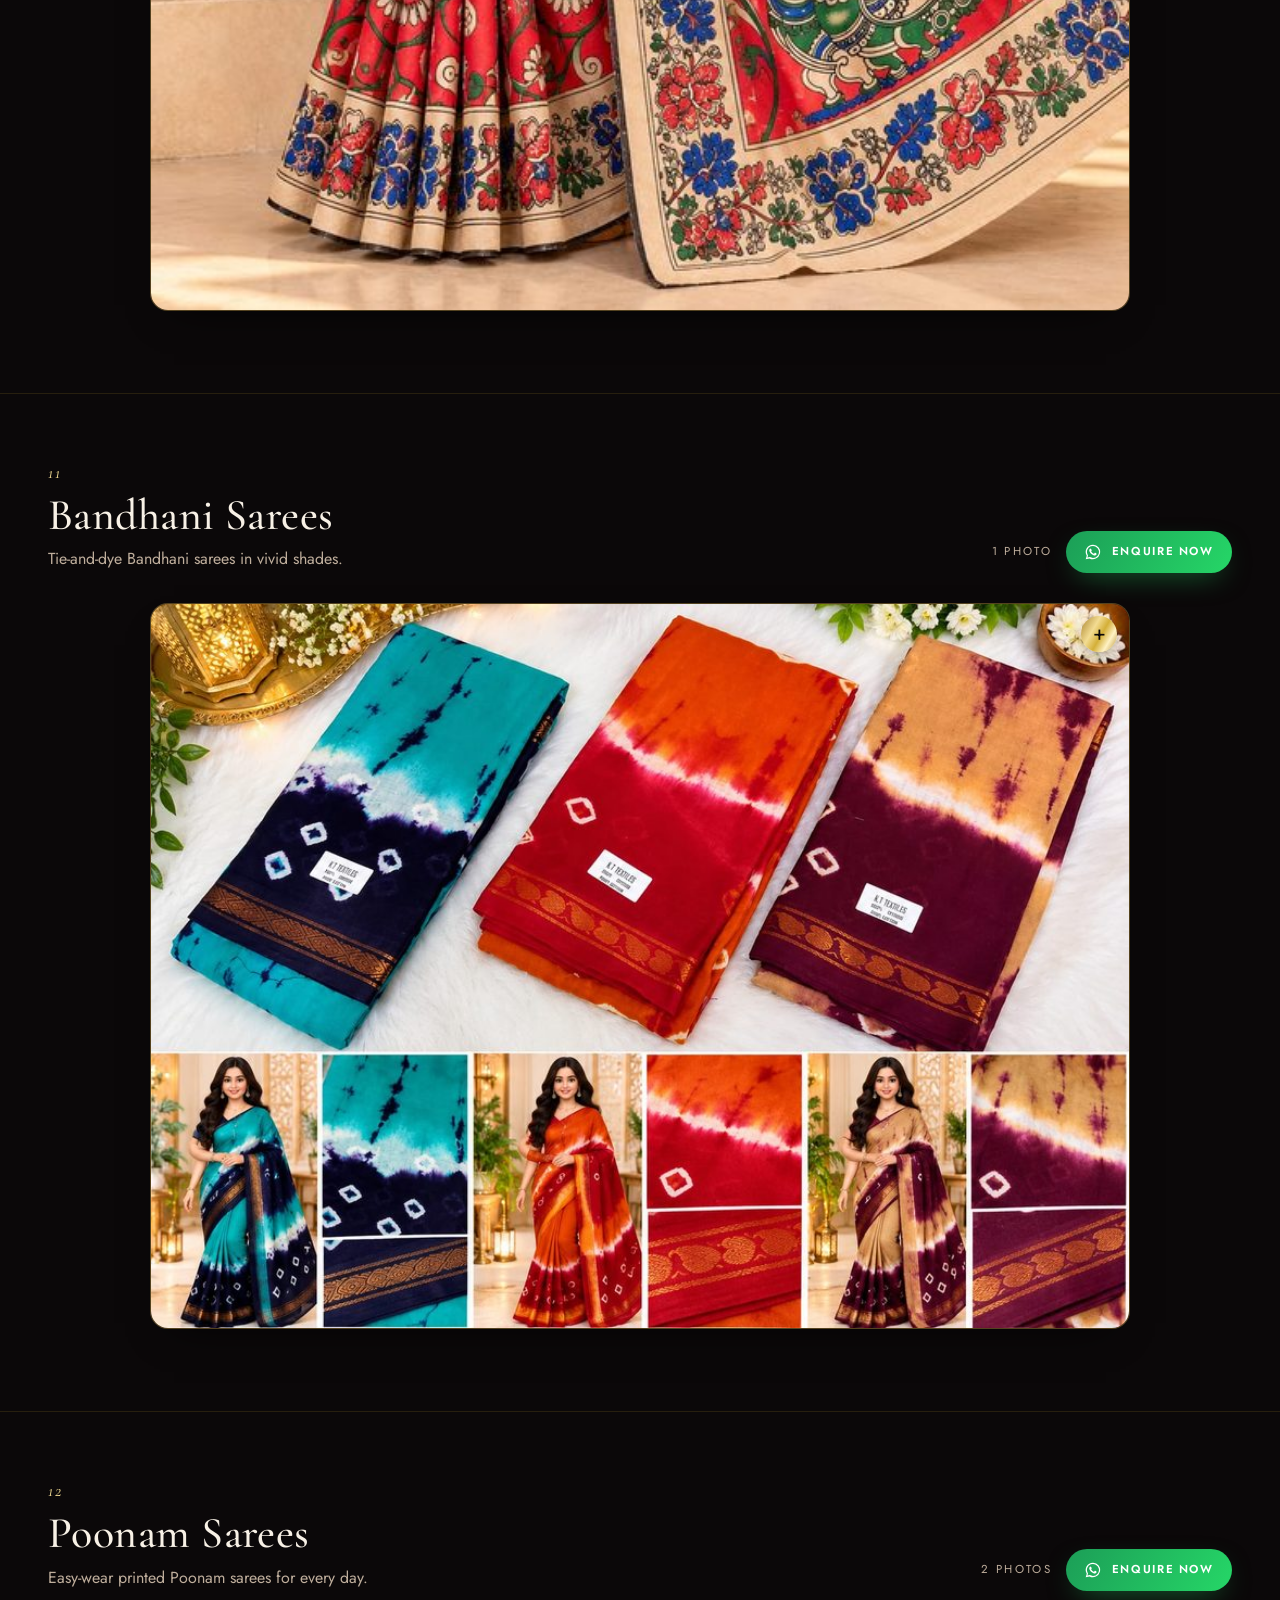
<file: sarees.html>
<!doctype html>
<html lang="en">
<head>
<meta charset="utf-8">
<meta name="viewport" content="width=device-width, initial-scale=1, viewport-fit=cover">
<title>Sarees — Nidhalo Styles</title>
<meta name="description" content="Banarasi silk, silk, silk cotton, Kanchi cotton, Chettinad, Kora, linen, mulmul, khadi, Kalamkari, Bandhani, Poonam, stone work and designer sarees at Nidhalo Styles.">
<meta name="theme-color" content="#0b0809">
<meta property="og:title" content="Sarees — Nidhalo Styles">
<meta property="og:description" content="Banarasi silk, silk, silk cotton, Kanchi cotton, Chettinad, Kora, linen, mulmul, khadi, Kalamkari, Bandhani, Poonam, stone work and designer sarees at Nidhalo Styles.">
<meta property="og:image" content="assets/logo/nidhalo-styles-logo.png">
<link rel="icon" type="image/png" href="assets/logo/favicon.png">
<link rel="apple-touch-icon" href="assets/logo/nidhalo-styles-logo.png">
<link rel="preconnect" href="https://fonts.googleapis.com">
<link rel="preconnect" href="https://fonts.gstatic.com" crossorigin>
<link href="https://fonts.googleapis.com/css2?family=Cormorant+Garamond:ital,wght@0,400;0,500;0,600;1,400;1,500&family=Jost:wght@300;400;500;600&display=swap" rel="stylesheet">
<link rel="stylesheet" href="css/style.css?v=20261030a">
<link rel="stylesheet" href="css/animations.css?v=20261030a">
<link rel="stylesheet" href="css/responsive.css?v=20261030a">
</head>
<body data-page="sarees">
<a class="skip-link" href="#main">Skip to content</a>
<div class="ambient" aria-hidden="true"><span class="orb o1"></span><span class="orb o2"></span><span class="orb o3"></span><span class="grain"></span></div>

<div class="topbar">
  <div class="wrap">
    <p class="tb-msg"><span class="tb-spark" aria-hidden="true">✦</span><span>The <a href="offers.html">Festive Collection</a> is here — sarees, kurtis &amp; jewellery</span></p>
    <div class="tb-links">
      <a href="tel:+916385550456" data-tel><svg viewBox="0 0 24 24" fill="none" stroke="currentColor" stroke-width="1.6" stroke-linecap="round" stroke-linejoin="round" aria-hidden="true"><path d="M22 16.9v3a2 2 0 0 1-2.2 2 19.8 19.8 0 0 1-8.6-3.1 19.5 19.5 0 0 1-6-6A19.8 19.8 0 0 1 2.1 4.2 2 2 0 0 1 4.1 2h3a2 2 0 0 1 2 1.7c.1.9.4 1.8.7 2.7a2 2 0 0 1-.5 2.1L8 9.8a16 16 0 0 0 6 6l1.3-1.3a2 2 0 0 1 2.1-.4c.9.3 1.8.6 2.7.7a2 2 0 0 1 1.7 2Z"/></svg><span>+91 63855 50456</span></a>
      <a class="tb-tel2" href="tel:+918124414441"><span>+91 81244 14441</span></a>
      <a href="https://wa.me/916385550456" data-enquire="" data-kind="general"><svg viewBox="0 0 24 24" fill="currentColor" aria-hidden="true"><path d="M12 2.2A9.7 9.7 0 0 0 3.7 16.9L2.3 21.8l5-1.3A9.7 9.7 0 1 0 12 2.2Zm0 17.7a8 8 0 0 1-4.1-1.1l-.3-.2-3 .8.8-2.9-.2-.3A8 8 0 1 1 12 19.9Zm4.4-6c-.2-.1-1.4-.7-1.7-.8-.2-.1-.4-.1-.5.1l-.8 1c-.1.2-.3.2-.5.1a6.6 6.6 0 0 1-3.3-2.9c-.2-.4.2-.4.7-1.3.1-.2 0-.3 0-.4l-.8-1.8c-.2-.5-.4-.4-.5-.4h-.5a.9.9 0 0 0-.6.3 2.7 2.7 0 0 0-.9 2c0 1.2.9 2.3 1 2.5.1.2 1.7 2.6 4.1 3.6 1.5.7 2.1.7 2.9.6.5-.1 1.4-.6 1.6-1.1.2-.6.2-1 .1-1.1l-.3-.4Z"/></svg><span>WhatsApp</span></a>
      <a class="tb-soc" href="https://www.instagram.com/nidhalo_styles/" target="_blank" rel="noopener" aria-label="Instagram @nidhalo_styles"><svg viewBox="0 0 24 24" fill="none" stroke="currentColor" stroke-width="1.7" stroke-linecap="round" stroke-linejoin="round" aria-hidden="true"><rect x="3" y="3" width="18" height="18" rx="5"/><circle cx="12" cy="12" r="4.2"/><circle cx="17.4" cy="6.6" r="1" fill="currentColor" stroke="none"/></svg></a>
      <a class="tb-soc" href="https://www.facebook.com/share/19wPVF8RFp/" target="_blank" rel="noopener" aria-label="Facebook @nidhalo_styles"><svg viewBox="0 0 24 24" fill="currentColor" aria-hidden="true"><path d="M13.5 21.9v-7.4h2.5l.4-2.9h-2.9V9.8c0-.8.3-1.4 1.4-1.4h1.6V5.8c-.3 0-1.2-.1-2.3-.1-2.3 0-3.8 1.4-3.8 3.9v2.1H7.9v2.9h2.5v7.4a10 10 0 1 1 3.1 0Z"/></svg></a>
    </div>
  </div>
</div>

<header class="site-header">
  <div class="wrap header-inner">
    <a class="brand" href="index.html" aria-label="Nidhalo Styles — Home">
      <picture><source type="image/webp" srcset="assets/logo/nidhalo-styles-logo.webp"><img class="brand-logo" src="assets/logo/nidhalo-styles-logo.png" width="54" height="54" alt="Nidhalo Styles logo"></picture>
      <span class="brand-name"><strong>Nidhalo Styles</strong><small>The Original</small></span>
    </a>
    <nav class="main-nav" id="main-nav" aria-label="Main">
      <ul>
          <li><a href="index.html" data-nav="home"><span class="nl">Home</span></a></li>
          <li><a href="sarees.html" data-nav="sarees"><span class="nl">Sarees</span></a></li>
          <li><a href="chudidhar-sets.html" data-nav="chudidhar"><span class="nl">Chudidhar Sets</span></a></li>
          <li><a href="salwar-materials.html" data-nav="salwar"><span class="nl">Salwar Materials</span></a></li>
          <li><a href="ready-to-wear.html" data-nav="ready-to-wear"><span class="nl">Kurtis</span></a></li>
          <li><a href="nighties-leggings.html" data-nav="nighties"><span class="nl">Nighties</span></a></li>
          <li><a href="jewellery.html" data-nav="jewellery"><span class="nl">Jewellery</span></a></li>
          <li><a href="offers.html" data-nav="offers"><span class="nl">Offers</span></a></li>
          <li><a href="contact.html" data-nav="contact"><span class="nl">Contact</span></a></li>
        <li class="nav-pill" aria-hidden="true"></li>
      </ul>
      <div class="nav-cta">
        <a class="btn btn-wa" href="https://wa.me/916385550456" data-enquire="" data-kind="general"><svg viewBox="0 0 24 24" fill="currentColor" aria-hidden="true"><path d="M12 2.2A9.7 9.7 0 0 0 3.7 16.9L2.3 21.8l5-1.3A9.7 9.7 0 1 0 12 2.2Zm0 17.7a8 8 0 0 1-4.1-1.1l-.3-.2-3 .8.8-2.9-.2-.3A8 8 0 1 1 12 19.9Zm4.4-6c-.2-.1-1.4-.7-1.7-.8-.2-.1-.4-.1-.5.1l-.8 1c-.1.2-.3.2-.5.1a6.6 6.6 0 0 1-3.3-2.9c-.2-.4.2-.4.7-1.3.1-.2 0-.3 0-.4l-.8-1.8c-.2-.5-.4-.4-.5-.4h-.5a.9.9 0 0 0-.6.3 2.7 2.7 0 0 0-.9 2c0 1.2.9 2.3 1 2.5.1.2 1.7 2.6 4.1 3.6 1.5.7 2.1.7 2.9.6.5-.1 1.4-.6 1.6-1.1.2-.6.2-1 .1-1.1l-.3-.4Z"/></svg><span>WhatsApp Us</span></a>
        <a class="btn btn-ghost call" href="tel:+916385550456" data-tel><svg viewBox="0 0 24 24" fill="none" stroke="currentColor" stroke-width="1.6" stroke-linecap="round" stroke-linejoin="round" aria-hidden="true"><path d="M22 16.9v3a2 2 0 0 1-2.2 2 19.8 19.8 0 0 1-8.6-3.1 19.5 19.5 0 0 1-6-6A19.8 19.8 0 0 1 2.1 4.2 2 2 0 0 1 4.1 2h3a2 2 0 0 1 2 1.7c.1.9.4 1.8.7 2.7a2 2 0 0 1-.5 2.1L8 9.8a16 16 0 0 0 6 6l1.3-1.3a2 2 0 0 1 2.1-.4c.9.3 1.8.6 2.7.7a2 2 0 0 1 1.7 2Z"/></svg><span>Call Now</span></a>
      </div>
    </nav>
    <div class="header-actions">
      <a class="hdr-icon" href="tel:+916385550456" data-tel aria-label="Call +91 63855 50456"><svg viewBox="0 0 24 24" fill="none" stroke="currentColor" stroke-width="1.6" stroke-linecap="round" stroke-linejoin="round" aria-hidden="true"><path d="M22 16.9v3a2 2 0 0 1-2.2 2 19.8 19.8 0 0 1-8.6-3.1 19.5 19.5 0 0 1-6-6A19.8 19.8 0 0 1 2.1 4.2 2 2 0 0 1 4.1 2h3a2 2 0 0 1 2 1.7c.1.9.4 1.8.7 2.7a2 2 0 0 1-.5 2.1L8 9.8a16 16 0 0 0 6 6l1.3-1.3a2 2 0 0 1 2.1-.4c.9.3 1.8.6 2.7.7a2 2 0 0 1 1.7 2Z"/></svg></a>
      <a class="hdr-icon wa" href="https://wa.me/916385550456" data-enquire="" data-kind="general" aria-label="Enquire on WhatsApp"><svg viewBox="0 0 24 24" fill="currentColor" aria-hidden="true"><path d="M12 2.2A9.7 9.7 0 0 0 3.7 16.9L2.3 21.8l5-1.3A9.7 9.7 0 1 0 12 2.2Zm0 17.7a8 8 0 0 1-4.1-1.1l-.3-.2-3 .8.8-2.9-.2-.3A8 8 0 1 1 12 19.9Zm4.4-6c-.2-.1-1.4-.7-1.7-.8-.2-.1-.4-.1-.5.1l-.8 1c-.1.2-.3.2-.5.1a6.6 6.6 0 0 1-3.3-2.9c-.2-.4.2-.4.7-1.3.1-.2 0-.3 0-.4l-.8-1.8c-.2-.5-.4-.4-.5-.4h-.5a.9.9 0 0 0-.6.3 2.7 2.7 0 0 0-.9 2c0 1.2.9 2.3 1 2.5.1.2 1.7 2.6 4.1 3.6 1.5.7 2.1.7 2.9.6.5-.1 1.4-.6 1.6-1.1.2-.6.2-1 .1-1.1l-.3-.4Z"/></svg></a>
      <a class="btn btn-sm hdr-cta" href="contact.html">Enquire Now <svg viewBox="0 0 24 24" fill="none" stroke="currentColor" stroke-width="1.6" stroke-linecap="round" stroke-linejoin="round" aria-hidden="true"><path d="M5 12h14M13 6l6 6-6 6"/></svg></a>
      <button class="menu-toggle" type="button" aria-controls="main-nav" aria-expanded="false" aria-label="Open menu"><span></span><span></span><span></span></button>
    </div>
  </div>
</header>

<main id="main">
  <section class="page-hero">
    <div class="mandala" data-mandala="20" aria-hidden="true"></div>
    <div class="wrap">
      <span class="eyebrow both">The Saree Edit</span>
      <h1>Sarees, <em class="gold-text">six yards</em> of grace</h1>
      <p>Silk, cotton and designer sarees from our shop — tap a collection to jump to its photos.</p>
      <div class="subnav pills jump"><a class="chip" href="#banarasi-silk">Banarasi Silk Sarees</a><a class="chip" href="#silk-sarees">Silk Sarees</a><a class="chip" href="#silk-cotton">Silk Cotton Sarees</a><a class="chip" href="#kanchi-cotton">Kanchi Cotton Sarees</a><a class="chip" href="#chettinad-cotton">Chettinad Cotton Sarees</a><a class="chip" href="#kora-cotton">Kora Cotton Sarees</a><a class="chip" href="#linen-cotton">Linen Cotton Sarees</a><a class="chip" href="#mulmul">Mulmul Cotton Sarees</a><a class="chip" href="#khadi">Khadi Sarees</a><a class="chip" href="#kalamkari">Kalamkari Sarees</a><a class="chip" href="#bandhani">Bandhani Sarees</a><a class="chip" href="#poonam">Poonam Sarees</a><a class="chip" href="#stone-work">Stone Work Sarees</a><a class="chip" href="#embroidery-designer">Embroidery & Designer Sarees</a></div>
      <nav class="crumbs" aria-label="Breadcrumb"><a href="index.html">Home</a><span aria-hidden="true">/</span><span aria-current="page">Sarees</span></nav>
    </div>
  </section>
  <section class="col-sec" id="banarasi-silk">
    <div class="wrap">
      <div class="col-head">
        <div><span class="col-num">01</span><h2>Banarasi Silk Sarees</h2><p>Rich Banarasi weaves with zari buttas and grand pallus.</p></div>
        <div class="col-actions"><span class="col-count">1 photo</span><a class="btn btn-wa btn-sm" href="https://wa.me/916385550456" data-enquire="Banarasi Silk Sarees" data-kind="collection"><svg viewBox="0 0 24 24" fill="currentColor" aria-hidden="true"><path d="M12 2.2A9.7 9.7 0 0 0 3.7 16.9L2.3 21.8l5-1.3A9.7 9.7 0 1 0 12 2.2Zm0 17.7a8 8 0 0 1-4.1-1.1l-.3-.2-3 .8.8-2.9-.2-.3A8 8 0 1 1 12 19.9Zm4.4-6c-.2-.1-1.4-.7-1.7-.8-.2-.1-.4-.1-.5.1l-.8 1c-.1.2-.3.2-.5.1a6.6 6.6 0 0 1-3.3-2.9c-.2-.4.2-.4.7-1.3.1-.2 0-.3 0-.4l-.8-1.8c-.2-.5-.4-.4-.5-.4h-.5a.9.9 0 0 0-.6.3 2.7 2.7 0 0 0-.9 2c0 1.2.9 2.3 1 2.5.1.2 1.7 2.6 4.1 3.6 1.5.7 2.1.7 2.9.6.5-.1 1.4-.6 1.6-1.1.2-.6.2-1 .1-1.1l-.3-.4Z"/></svg><span>Enquire Now</span></a></div>
      </div>
      <div class="pg-grid one"><figure class="pg-item" data-lightbox data-group="banarasi-silk" data-full="assets/c/banarasi-silk-1.jpg" data-title="Banarasi Silk Sarees" data-desc="Rich Banarasi weaves with zari buttas and grand pallus." role="button" tabindex="0" aria-label="View Banarasi Silk Sarees photo"><img src="assets/c/banarasi-silk-1-800.jpg" srcset="assets/c/banarasi-silk-1-800.jpg 667w, assets/c/banarasi-silk-1.jpg 1080w" sizes="(max-width: 720px) 92vw, 45vw" width="1080" height="1457" alt="Banarasi Silk Sarees — Nidhalo Styles" fetchpriority="high" decoding="async"><span class="pg-zoom" aria-hidden="true">+</span></figure></div>
    </div>
  </section>
  <section class="col-sec" id="silk-sarees">
    <div class="wrap">
      <div class="col-head">
        <div><span class="col-num">02</span><h2>Silk Sarees</h2><p>Traditional silk sarees with contrast borders and zari work.</p></div>
        <div class="col-actions"><span class="col-count">1 photo</span><a class="btn btn-wa btn-sm" href="https://wa.me/916385550456" data-enquire="Silk Sarees" data-kind="collection"><svg viewBox="0 0 24 24" fill="currentColor" aria-hidden="true"><path d="M12 2.2A9.7 9.7 0 0 0 3.7 16.9L2.3 21.8l5-1.3A9.7 9.7 0 1 0 12 2.2Zm0 17.7a8 8 0 0 1-4.1-1.1l-.3-.2-3 .8.8-2.9-.2-.3A8 8 0 1 1 12 19.9Zm4.4-6c-.2-.1-1.4-.7-1.7-.8-.2-.1-.4-.1-.5.1l-.8 1c-.1.2-.3.2-.5.1a6.6 6.6 0 0 1-3.3-2.9c-.2-.4.2-.4.7-1.3.1-.2 0-.3 0-.4l-.8-1.8c-.2-.5-.4-.4-.5-.4h-.5a.9.9 0 0 0-.6.3 2.7 2.7 0 0 0-.9 2c0 1.2.9 2.3 1 2.5.1.2 1.7 2.6 4.1 3.6 1.5.7 2.1.7 2.9.6.5-.1 1.4-.6 1.6-1.1.2-.6.2-1 .1-1.1l-.3-.4Z"/></svg><span>Enquire Now</span></a></div>
      </div>
      <div class="pg-grid one"><figure class="pg-item" data-lightbox data-group="silk-sarees" data-full="assets/c/silk-sarees-1.jpg" data-title="Silk Sarees" data-desc="Traditional silk sarees with contrast borders and zari work." role="button" tabindex="0" aria-label="View Silk Sarees photo"><img src="assets/c/silk-sarees-1-800.jpg" srcset="assets/c/silk-sarees-1-800.jpg 900w, assets/c/silk-sarees-1.jpg 1457w" sizes="(max-width: 720px) 92vw, 45vw" width="1457" height="1080" alt="Silk Sarees — Nidhalo Styles" loading="lazy" decoding="async"><span class="pg-zoom" aria-hidden="true">+</span></figure></div>
    </div>
  </section>
  <section class="col-sec" id="silk-cotton">
    <div class="wrap">
      <div class="col-head">
        <div><span class="col-num">03</span><h2>Silk Cotton Sarees</h2><p>The sheen of silk with the comfort of cotton.</p></div>
        <div class="col-actions"><span class="col-count">2 photos</span><a class="btn btn-wa btn-sm" href="https://wa.me/916385550456" data-enquire="Silk Cotton Sarees" data-kind="collection"><svg viewBox="0 0 24 24" fill="currentColor" aria-hidden="true"><path d="M12 2.2A9.7 9.7 0 0 0 3.7 16.9L2.3 21.8l5-1.3A9.7 9.7 0 1 0 12 2.2Zm0 17.7a8 8 0 0 1-4.1-1.1l-.3-.2-3 .8.8-2.9-.2-.3A8 8 0 1 1 12 19.9Zm4.4-6c-.2-.1-1.4-.7-1.7-.8-.2-.1-.4-.1-.5.1l-.8 1c-.1.2-.3.2-.5.1a6.6 6.6 0 0 1-3.3-2.9c-.2-.4.2-.4.7-1.3.1-.2 0-.3 0-.4l-.8-1.8c-.2-.5-.4-.4-.5-.4h-.5a.9.9 0 0 0-.6.3 2.7 2.7 0 0 0-.9 2c0 1.2.9 2.3 1 2.5.1.2 1.7 2.6 4.1 3.6 1.5.7 2.1.7 2.9.6.5-.1 1.4-.6 1.6-1.1.2-.6.2-1 .1-1.1l-.3-.4Z"/></svg><span>Enquire Now</span></a></div>
      </div>
      <div class="pg-grid"><figure class="pg-item" data-lightbox data-group="silk-cotton" data-full="assets/c/silk-cotton-1.jpg" data-title="Silk Cotton Sarees" data-desc="The sheen of silk with the comfort of cotton." role="button" tabindex="0" aria-label="View Silk Cotton Sarees photo"><img src="assets/c/silk-cotton-1-800.jpg" srcset="assets/c/silk-cotton-1-800.jpg 900w, assets/c/silk-cotton-1.jpg 1457w" sizes="(max-width: 720px) 92vw, 45vw" width="1457" height="1080" alt="Silk Cotton Sarees — Nidhalo Styles" loading="lazy" decoding="async"><span class="pg-zoom" aria-hidden="true">+</span></figure><figure class="pg-item" data-lightbox data-group="silk-cotton" data-full="assets/c/silk-cotton-2.jpg" data-title="Silk Cotton Sarees" data-desc="The sheen of silk with the comfort of cotton." role="button" tabindex="0" aria-label="View Silk Cotton Sarees photo"><img src="assets/c/silk-cotton-2-800.jpg" srcset="assets/c/silk-cotton-2-800.jpg 900w, assets/c/silk-cotton-2.jpg 1457w" sizes="(max-width: 720px) 92vw, 45vw" width="1457" height="1080" alt="Silk Cotton Sarees — Nidhalo Styles" loading="lazy" decoding="async"><span class="pg-zoom" aria-hidden="true">+</span></figure></div>
    </div>
  </section>
  <section class="col-sec" id="kanchi-cotton">
    <div class="wrap">
      <div class="col-head">
        <div><span class="col-num">04</span><h2>Kanchi Cotton Sarees</h2><p>Temple-border Kanchi cottons in classic checks and colours.</p></div>
        <div class="col-actions"><span class="col-count">1 photo</span><a class="btn btn-wa btn-sm" href="https://wa.me/916385550456" data-enquire="Kanchi Cotton Sarees" data-kind="collection"><svg viewBox="0 0 24 24" fill="currentColor" aria-hidden="true"><path d="M12 2.2A9.7 9.7 0 0 0 3.7 16.9L2.3 21.8l5-1.3A9.7 9.7 0 1 0 12 2.2Zm0 17.7a8 8 0 0 1-4.1-1.1l-.3-.2-3 .8.8-2.9-.2-.3A8 8 0 1 1 12 19.9Zm4.4-6c-.2-.1-1.4-.7-1.7-.8-.2-.1-.4-.1-.5.1l-.8 1c-.1.2-.3.2-.5.1a6.6 6.6 0 0 1-3.3-2.9c-.2-.4.2-.4.7-1.3.1-.2 0-.3 0-.4l-.8-1.8c-.2-.5-.4-.4-.5-.4h-.5a.9.9 0 0 0-.6.3 2.7 2.7 0 0 0-.9 2c0 1.2.9 2.3 1 2.5.1.2 1.7 2.6 4.1 3.6 1.5.7 2.1.7 2.9.6.5-.1 1.4-.6 1.6-1.1.2-.6.2-1 .1-1.1l-.3-.4Z"/></svg><span>Enquire Now</span></a></div>
      </div>
      <div class="pg-grid one"><figure class="pg-item" data-lightbox data-group="kanchi-cotton" data-full="assets/c/kanchi-cotton-1.jpg" data-title="Kanchi Cotton Sarees" data-desc="Temple-border Kanchi cottons in classic checks and colours." role="button" tabindex="0" aria-label="View Kanchi Cotton Sarees photo"><img src="assets/c/kanchi-cotton-1-800.jpg" srcset="assets/c/kanchi-cotton-1-800.jpg 900w, assets/c/kanchi-cotton-1.jpg 1457w" sizes="(max-width: 720px) 92vw, 45vw" width="1457" height="1080" alt="Kanchi Cotton Sarees — Nidhalo Styles" loading="lazy" decoding="async"><span class="pg-zoom" aria-hidden="true">+</span></figure></div>
    </div>
  </section>
  <section class="col-sec" id="chettinad-cotton">
    <div class="wrap">
      <div class="col-head">
        <div><span class="col-num">05</span><h2>Chettinad Cotton Sarees</h2><p>Bold Chettinad cottons with traditional borders.</p></div>
        <div class="col-actions"><span class="col-count">4 photos</span><a class="btn btn-wa btn-sm" href="https://wa.me/916385550456" data-enquire="Chettinad Cotton Sarees" data-kind="collection"><svg viewBox="0 0 24 24" fill="currentColor" aria-hidden="true"><path d="M12 2.2A9.7 9.7 0 0 0 3.7 16.9L2.3 21.8l5-1.3A9.7 9.7 0 1 0 12 2.2Zm0 17.7a8 8 0 0 1-4.1-1.1l-.3-.2-3 .8.8-2.9-.2-.3A8 8 0 1 1 12 19.9Zm4.4-6c-.2-.1-1.4-.7-1.7-.8-.2-.1-.4-.1-.5.1l-.8 1c-.1.2-.3.2-.5.1a6.6 6.6 0 0 1-3.3-2.9c-.2-.4.2-.4.7-1.3.1-.2 0-.3 0-.4l-.8-1.8c-.2-.5-.4-.4-.5-.4h-.5a.9.9 0 0 0-.6.3 2.7 2.7 0 0 0-.9 2c0 1.2.9 2.3 1 2.5.1.2 1.7 2.6 4.1 3.6 1.5.7 2.1.7 2.9.6.5-.1 1.4-.6 1.6-1.1.2-.6.2-1 .1-1.1l-.3-.4Z"/></svg><span>Enquire Now</span></a></div>
      </div>
      <div class="pg-grid"><figure class="pg-item" data-lightbox data-group="chettinad-cotton" data-full="assets/c/chettinad-cotton-1.jpg" data-title="Chettinad Cotton Sarees" data-desc="Bold Chettinad cottons with traditional borders." role="button" tabindex="0" aria-label="View Chettinad Cotton Sarees photo"><img src="assets/c/chettinad-cotton-1-800.jpg" srcset="assets/c/chettinad-cotton-1-800.jpg 489w, assets/c/chettinad-cotton-1.jpg 869w" sizes="(max-width: 720px) 92vw, 45vw" width="869" height="1600" alt="Chettinad Cotton Sarees — Nidhalo Styles" loading="lazy" decoding="async"><span class="pg-zoom" aria-hidden="true">+</span></figure><figure class="pg-item" data-lightbox data-group="chettinad-cotton" data-full="assets/c/chettinad-cotton-2.jpg" data-title="Chettinad Cotton Sarees" data-desc="Bold Chettinad cottons with traditional borders." role="button" tabindex="0" aria-label="View Chettinad Cotton Sarees photo"><img src="assets/c/chettinad-cotton-2-800.jpg" srcset="assets/c/chettinad-cotton-2-800.jpg 720w, assets/c/chettinad-cotton-2.jpg 1122w" sizes="(max-width: 720px) 92vw, 45vw" width="1122" height="1402" alt="Chettinad Cotton Sarees — Nidhalo Styles" loading="lazy" decoding="async"><span class="pg-zoom" aria-hidden="true">+</span></figure><figure class="pg-item" data-lightbox data-group="chettinad-cotton" data-full="assets/c/chettinad-cotton-3.jpg" data-title="Chettinad Cotton Sarees" data-desc="Bold Chettinad cottons with traditional borders." role="button" tabindex="0" aria-label="View Chettinad Cotton Sarees photo"><img src="assets/c/chettinad-cotton-3-800.jpg" srcset="assets/c/chettinad-cotton-3-800.jpg 600w, assets/c/chettinad-cotton-3.jpg 1024w" sizes="(max-width: 720px) 92vw, 45vw" width="1024" height="1536" alt="Chettinad Cotton Sarees — Nidhalo Styles" loading="lazy" decoding="async"><span class="pg-zoom" aria-hidden="true">+</span></figure><figure class="pg-item" data-lightbox data-group="chettinad-cotton" data-full="assets/c/chettinad-cotton-4.jpg" data-title="Chettinad Cotton Sarees" data-desc="Bold Chettinad cottons with traditional borders." role="button" tabindex="0" aria-label="View Chettinad Cotton Sarees photo"><img src="assets/c/chettinad-cotton-4-800.jpg" srcset="assets/c/chettinad-cotton-4-800.jpg 600w, assets/c/chettinad-cotton-4.jpg 1024w" sizes="(max-width: 720px) 92vw, 45vw" width="1024" height="1536" alt="Chettinad Cotton Sarees — Nidhalo Styles" loading="lazy" decoding="async"><span class="pg-zoom" aria-hidden="true">+</span></figure></div>
    </div>
  </section>
  <section class="col-sec" id="kora-cotton">
    <div class="wrap">
      <div class="col-head">
        <div><span class="col-num">06</span><h2>Kora Cotton Sarees</h2><p>Light, crisp Kora cottons with printed designs.</p></div>
        <div class="col-actions"><span class="col-count">1 photo</span><a class="btn btn-wa btn-sm" href="https://wa.me/916385550456" data-enquire="Kora Cotton Sarees" data-kind="collection"><svg viewBox="0 0 24 24" fill="currentColor" aria-hidden="true"><path d="M12 2.2A9.7 9.7 0 0 0 3.7 16.9L2.3 21.8l5-1.3A9.7 9.7 0 1 0 12 2.2Zm0 17.7a8 8 0 0 1-4.1-1.1l-.3-.2-3 .8.8-2.9-.2-.3A8 8 0 1 1 12 19.9Zm4.4-6c-.2-.1-1.4-.7-1.7-.8-.2-.1-.4-.1-.5.1l-.8 1c-.1.2-.3.2-.5.1a6.6 6.6 0 0 1-3.3-2.9c-.2-.4.2-.4.7-1.3.1-.2 0-.3 0-.4l-.8-1.8c-.2-.5-.4-.4-.5-.4h-.5a.9.9 0 0 0-.6.3 2.7 2.7 0 0 0-.9 2c0 1.2.9 2.3 1 2.5.1.2 1.7 2.6 4.1 3.6 1.5.7 2.1.7 2.9.6.5-.1 1.4-.6 1.6-1.1.2-.6.2-1 .1-1.1l-.3-.4Z"/></svg><span>Enquire Now</span></a></div>
      </div>
      <div class="pg-grid one"><figure class="pg-item" data-lightbox data-group="kora-cotton" data-full="assets/c/kora-cotton-1.jpg" data-title="Kora Cotton Sarees" data-desc="Light, crisp Kora cottons with printed designs." role="button" tabindex="0" aria-label="View Kora Cotton Sarees photo"><img src="assets/c/kora-cotton-1-800.jpg" srcset="assets/c/kora-cotton-1-800.jpg 900w, assets/c/kora-cotton-1.jpg 1457w" sizes="(max-width: 720px) 92vw, 45vw" width="1457" height="1080" alt="Kora Cotton Sarees — Nidhalo Styles" loading="lazy" decoding="async"><span class="pg-zoom" aria-hidden="true">+</span></figure></div>
    </div>
  </section>
  <section class="col-sec" id="linen-cotton">
    <div class="wrap">
      <div class="col-head">
        <div><span class="col-num">07</span><h2>Linen Cotton Sarees</h2><p>Soft linen cottons with artistic prints and tassels.</p></div>
        <div class="col-actions"><span class="col-count">1 photo</span><a class="btn btn-wa btn-sm" href="https://wa.me/916385550456" data-enquire="Linen Cotton Sarees" data-kind="collection"><svg viewBox="0 0 24 24" fill="currentColor" aria-hidden="true"><path d="M12 2.2A9.7 9.7 0 0 0 3.7 16.9L2.3 21.8l5-1.3A9.7 9.7 0 1 0 12 2.2Zm0 17.7a8 8 0 0 1-4.1-1.1l-.3-.2-3 .8.8-2.9-.2-.3A8 8 0 1 1 12 19.9Zm4.4-6c-.2-.1-1.4-.7-1.7-.8-.2-.1-.4-.1-.5.1l-.8 1c-.1.2-.3.2-.5.1a6.6 6.6 0 0 1-3.3-2.9c-.2-.4.2-.4.7-1.3.1-.2 0-.3 0-.4l-.8-1.8c-.2-.5-.4-.4-.5-.4h-.5a.9.9 0 0 0-.6.3 2.7 2.7 0 0 0-.9 2c0 1.2.9 2.3 1 2.5.1.2 1.7 2.6 4.1 3.6 1.5.7 2.1.7 2.9.6.5-.1 1.4-.6 1.6-1.1.2-.6.2-1 .1-1.1l-.3-.4Z"/></svg><span>Enquire Now</span></a></div>
      </div>
      <div class="pg-grid one"><figure class="pg-item" data-lightbox data-group="linen-cotton" data-full="assets/c/linen-cotton-1.jpg" data-title="Linen Cotton Sarees" data-desc="Soft linen cottons with artistic prints and tassels." role="button" tabindex="0" aria-label="View Linen Cotton Sarees photo"><img src="assets/c/linen-cotton-1-800.jpg" srcset="assets/c/linen-cotton-1-800.jpg 668w, assets/c/linen-cotton-1.jpg 1080w" sizes="(max-width: 720px) 92vw, 45vw" width="1080" height="1456" alt="Linen Cotton Sarees — Nidhalo Styles" loading="lazy" decoding="async"><span class="pg-zoom" aria-hidden="true">+</span></figure></div>
    </div>
  </section>
  <section class="col-sec" id="mulmul">
    <div class="wrap">
      <div class="col-head">
        <div><span class="col-num">08</span><h2>Mulmul Cotton Sarees</h2><p>Feather-light mulmul cottons with printed motifs.</p></div>
        <div class="col-actions"><span class="col-count">3 photos</span><a class="btn btn-wa btn-sm" href="https://wa.me/916385550456" data-enquire="Mulmul Cotton Sarees" data-kind="collection"><svg viewBox="0 0 24 24" fill="currentColor" aria-hidden="true"><path d="M12 2.2A9.7 9.7 0 0 0 3.7 16.9L2.3 21.8l5-1.3A9.7 9.7 0 1 0 12 2.2Zm0 17.7a8 8 0 0 1-4.1-1.1l-.3-.2-3 .8.8-2.9-.2-.3A8 8 0 1 1 12 19.9Zm4.4-6c-.2-.1-1.4-.7-1.7-.8-.2-.1-.4-.1-.5.1l-.8 1c-.1.2-.3.2-.5.1a6.6 6.6 0 0 1-3.3-2.9c-.2-.4.2-.4.7-1.3.1-.2 0-.3 0-.4l-.8-1.8c-.2-.5-.4-.4-.5-.4h-.5a.9.9 0 0 0-.6.3 2.7 2.7 0 0 0-.9 2c0 1.2.9 2.3 1 2.5.1.2 1.7 2.6 4.1 3.6 1.5.7 2.1.7 2.9.6.5-.1 1.4-.6 1.6-1.1.2-.6.2-1 .1-1.1l-.3-.4Z"/></svg><span>Enquire Now</span></a></div>
      </div>
      <div class="pg-grid"><figure class="pg-item" data-lightbox data-group="mulmul" data-full="assets/c/mulmul-1.jpg" data-title="Mulmul Cotton Sarees" data-desc="Feather-light mulmul cottons with printed motifs." role="button" tabindex="0" aria-label="View Mulmul Cotton Sarees photo"><img src="assets/c/mulmul-1-800.jpg" srcset="assets/c/mulmul-1-800.jpg 900w, assets/c/mulmul-1.jpg 1353w" sizes="(max-width: 720px) 92vw, 45vw" width="1353" height="1163" alt="Mulmul Cotton Sarees — Nidhalo Styles" loading="lazy" decoding="async"><span class="pg-zoom" aria-hidden="true">+</span></figure><figure class="pg-item" data-lightbox data-group="mulmul" data-full="assets/c/mulmul-2.jpg" data-title="Mulmul Cotton Sarees" data-desc="Feather-light mulmul cottons with printed motifs." role="button" tabindex="0" aria-label="View Mulmul Cotton Sarees photo"><img src="assets/c/mulmul-2-800.jpg" srcset="assets/c/mulmul-2-800.jpg 600w, assets/c/mulmul-2.jpg 1024w" sizes="(max-width: 720px) 92vw, 45vw" width="1024" height="1536" alt="Mulmul Cotton Sarees — Nidhalo Styles" loading="lazy" decoding="async"><span class="pg-zoom" aria-hidden="true">+</span></figure><figure class="pg-item" data-lightbox data-group="mulmul" data-full="assets/c/mulmul-3.jpg" data-title="Mulmul Cotton Sarees" data-desc="Feather-light mulmul cottons with printed motifs." role="button" tabindex="0" aria-label="View Mulmul Cotton Sarees photo"><img src="assets/c/mulmul-3-800.jpg" srcset="assets/c/mulmul-3-800.jpg 900w, assets/c/mulmul-3.jpg 1353w" sizes="(max-width: 720px) 92vw, 45vw" width="1353" height="1163" alt="Mulmul Cotton Sarees — Nidhalo Styles" loading="lazy" decoding="async"><span class="pg-zoom" aria-hidden="true">+</span></figure></div>
    </div>
  </section>
  <section class="col-sec" id="khadi">
    <div class="wrap">
      <div class="col-head">
        <div><span class="col-num">09</span><h2>Khadi Sarees</h2><p>Breathable khadi drapes in bright, cheerful colours.</p></div>
        <div class="col-actions"><span class="col-count">1 photo</span><a class="btn btn-wa btn-sm" href="https://wa.me/916385550456" data-enquire="Khadi Sarees" data-kind="collection"><svg viewBox="0 0 24 24" fill="currentColor" aria-hidden="true"><path d="M12 2.2A9.7 9.7 0 0 0 3.7 16.9L2.3 21.8l5-1.3A9.7 9.7 0 1 0 12 2.2Zm0 17.7a8 8 0 0 1-4.1-1.1l-.3-.2-3 .8.8-2.9-.2-.3A8 8 0 1 1 12 19.9Zm4.4-6c-.2-.1-1.4-.7-1.7-.8-.2-.1-.4-.1-.5.1l-.8 1c-.1.2-.3.2-.5.1a6.6 6.6 0 0 1-3.3-2.9c-.2-.4.2-.4.7-1.3.1-.2 0-.3 0-.4l-.8-1.8c-.2-.5-.4-.4-.5-.4h-.5a.9.9 0 0 0-.6.3 2.7 2.7 0 0 0-.9 2c0 1.2.9 2.3 1 2.5.1.2 1.7 2.6 4.1 3.6 1.5.7 2.1.7 2.9.6.5-.1 1.4-.6 1.6-1.1.2-.6.2-1 .1-1.1l-.3-.4Z"/></svg><span>Enquire Now</span></a></div>
      </div>
      <div class="pg-grid one"><figure class="pg-item" data-lightbox data-group="khadi" data-full="assets/c/khadi-1.jpg" data-title="Khadi Sarees" data-desc="Breathable khadi drapes in bright, cheerful colours." role="button" tabindex="0" aria-label="View Khadi Sarees photo"><img src="assets/c/khadi-1-800.jpg" srcset="assets/c/khadi-1-800.jpg 720w, assets/c/khadi-1.jpg 1122w" sizes="(max-width: 720px) 92vw, 45vw" width="1122" height="1402" alt="Khadi Sarees — Nidhalo Styles" loading="lazy" decoding="async"><span class="pg-zoom" aria-hidden="true">+</span></figure></div>
    </div>
  </section>
  <section class="col-sec" id="kalamkari">
    <div class="wrap">
      <div class="col-head">
        <div><span class="col-num">10</span><h2>Kalamkari Sarees</h2><p>Storytelling Kalamkari prints in vibrant colours.</p></div>
        <div class="col-actions"><span class="col-count">1 photo</span><a class="btn btn-wa btn-sm" href="https://wa.me/916385550456" data-enquire="Kalamkari Sarees" data-kind="collection"><svg viewBox="0 0 24 24" fill="currentColor" aria-hidden="true"><path d="M12 2.2A9.7 9.7 0 0 0 3.7 16.9L2.3 21.8l5-1.3A9.7 9.7 0 1 0 12 2.2Zm0 17.7a8 8 0 0 1-4.1-1.1l-.3-.2-3 .8.8-2.9-.2-.3A8 8 0 1 1 12 19.9Zm4.4-6c-.2-.1-1.4-.7-1.7-.8-.2-.1-.4-.1-.5.1l-.8 1c-.1.2-.3.2-.5.1a6.6 6.6 0 0 1-3.3-2.9c-.2-.4.2-.4.7-1.3.1-.2 0-.3 0-.4l-.8-1.8c-.2-.5-.4-.4-.5-.4h-.5a.9.9 0 0 0-.6.3 2.7 2.7 0 0 0-.9 2c0 1.2.9 2.3 1 2.5.1.2 1.7 2.6 4.1 3.6 1.5.7 2.1.7 2.9.6.5-.1 1.4-.6 1.6-1.1.2-.6.2-1 .1-1.1l-.3-.4Z"/></svg><span>Enquire Now</span></a></div>
      </div>
      <div class="pg-grid one"><figure class="pg-item" data-lightbox data-group="kalamkari" data-full="assets/c/kalamkari-1.jpg" data-title="Kalamkari Sarees" data-desc="Storytelling Kalamkari prints in vibrant colours." role="button" tabindex="0" aria-label="View Kalamkari Sarees photo"><img src="assets/c/kalamkari-1-800.jpg" srcset="assets/c/kalamkari-1-800.jpg 600w, assets/c/kalamkari-1.jpg 1024w" sizes="(max-width: 720px) 92vw, 45vw" width="1024" height="1536" alt="Kalamkari Sarees — Nidhalo Styles" loading="lazy" decoding="async"><span class="pg-zoom" aria-hidden="true">+</span></figure></div>
    </div>
  </section>
  <section class="col-sec" id="bandhani">
    <div class="wrap">
      <div class="col-head">
        <div><span class="col-num">11</span><h2>Bandhani Sarees</h2><p>Tie-and-dye Bandhani sarees in vivid shades.</p></div>
        <div class="col-actions"><span class="col-count">1 photo</span><a class="btn btn-wa btn-sm" href="https://wa.me/916385550456" data-enquire="Bandhani Sarees" data-kind="collection"><svg viewBox="0 0 24 24" fill="currentColor" aria-hidden="true"><path d="M12 2.2A9.7 9.7 0 0 0 3.7 16.9L2.3 21.8l5-1.3A9.7 9.7 0 1 0 12 2.2Zm0 17.7a8 8 0 0 1-4.1-1.1l-.3-.2-3 .8.8-2.9-.2-.3A8 8 0 1 1 12 19.9Zm4.4-6c-.2-.1-1.4-.7-1.7-.8-.2-.1-.4-.1-.5.1l-.8 1c-.1.2-.3.2-.5.1a6.6 6.6 0 0 1-3.3-2.9c-.2-.4.2-.4.7-1.3.1-.2 0-.3 0-.4l-.8-1.8c-.2-.5-.4-.4-.5-.4h-.5a.9.9 0 0 0-.6.3 2.7 2.7 0 0 0-.9 2c0 1.2.9 2.3 1 2.5.1.2 1.7 2.6 4.1 3.6 1.5.7 2.1.7 2.9.6.5-.1 1.4-.6 1.6-1.1.2-.6.2-1 .1-1.1l-.3-.4Z"/></svg><span>Enquire Now</span></a></div>
      </div>
      <div class="pg-grid one"><figure class="pg-item" data-lightbox data-group="bandhani" data-full="assets/c/bandhani-1.jpg" data-title="Bandhani Sarees" data-desc="Tie-and-dye Bandhani sarees in vivid shades." role="button" tabindex="0" aria-label="View Bandhani Sarees photo"><img src="assets/c/bandhani-1-800.jpg" srcset="assets/c/bandhani-1-800.jpg 900w, assets/c/bandhani-1.jpg 1457w" sizes="(max-width: 720px) 92vw, 45vw" width="1457" height="1080" alt="Bandhani Sarees — Nidhalo Styles" loading="lazy" decoding="async"><span class="pg-zoom" aria-hidden="true">+</span></figure></div>
    </div>
  </section>
  <section class="col-sec" id="poonam">
    <div class="wrap">
      <div class="col-head">
        <div><span class="col-num">12</span><h2>Poonam Sarees</h2><p>Easy-wear printed Poonam sarees for every day.</p></div>
        <div class="col-actions"><span class="col-count">2 photos</span><a class="btn btn-wa btn-sm" href="https://wa.me/916385550456" data-enquire="Poonam Sarees" data-kind="collection"><svg viewBox="0 0 24 24" fill="currentColor" aria-hidden="true"><path d="M12 2.2A9.7 9.7 0 0 0 3.7 16.9L2.3 21.8l5-1.3A9.7 9.7 0 1 0 12 2.2Zm0 17.7a8 8 0 0 1-4.1-1.1l-.3-.2-3 .8.8-2.9-.2-.3A8 8 0 1 1 12 19.9Zm4.4-6c-.2-.1-1.4-.7-1.7-.8-.2-.1-.4-.1-.5.1l-.8 1c-.1.2-.3.2-.5.1a6.6 6.6 0 0 1-3.3-2.9c-.2-.4.2-.4.7-1.3.1-.2 0-.3 0-.4l-.8-1.8c-.2-.5-.4-.4-.5-.4h-.5a.9.9 0 0 0-.6.3 2.7 2.7 0 0 0-.9 2c0 1.2.9 2.3 1 2.5.1.2 1.7 2.6 4.1 3.6 1.5.7 2.1.7 2.9.6.5-.1 1.4-.6 1.6-1.1.2-.6.2-1 .1-1.1l-.3-.4Z"/></svg><span>Enquire Now</span></a></div>
      </div>
      <div class="pg-grid"><figure class="pg-item" data-lightbox data-group="poonam" data-full="assets/c/poonam-1.jpg" data-title="Poonam Sarees" data-desc="Easy-wear printed Poonam sarees for every day." role="button" tabindex="0" aria-label="View Poonam Sarees photo"><img src="assets/c/poonam-1-800.jpg" srcset="assets/c/poonam-1-800.jpg 900w, assets/c/poonam-1.jpg 1457w" sizes="(max-width: 720px) 92vw, 45vw" width="1457" height="1079" alt="Poonam Sarees — Nidhalo Styles" loading="lazy" decoding="async"><span class="pg-zoom" aria-hidden="true">+</span></figure><figure class="pg-item" data-lightbox data-group="poonam" data-full="assets/c/poonam-2.jpg" data-title="Poonam Sarees" data-desc="Easy-wear printed Poonam sarees for every day." role="button" tabindex="0" aria-label="View Poonam Sarees photo"><img src="assets/c/poonam-2-800.jpg" srcset="assets/c/poonam-2-800.jpg 900w, assets/c/poonam-2.jpg 1457w" sizes="(max-width: 720px) 92vw, 45vw" width="1457" height="1080" alt="Poonam Sarees — Nidhalo Styles" loading="lazy" decoding="async"><span class="pg-zoom" aria-hidden="true">+</span></figure></div>
    </div>
  </section>
  <section class="col-sec" id="stone-work">
    <div class="wrap">
      <div class="col-head">
        <div><span class="col-num">13</span><h2>Stone Work Sarees</h2><p>Party-ready sarees with sparkling stone work.</p></div>
        <div class="col-actions"><span class="col-count">1 photo</span><a class="btn btn-wa btn-sm" href="https://wa.me/916385550456" data-enquire="Stone Work Sarees" data-kind="collection"><svg viewBox="0 0 24 24" fill="currentColor" aria-hidden="true"><path d="M12 2.2A9.7 9.7 0 0 0 3.7 16.9L2.3 21.8l5-1.3A9.7 9.7 0 1 0 12 2.2Zm0 17.7a8 8 0 0 1-4.1-1.1l-.3-.2-3 .8.8-2.9-.2-.3A8 8 0 1 1 12 19.9Zm4.4-6c-.2-.1-1.4-.7-1.7-.8-.2-.1-.4-.1-.5.1l-.8 1c-.1.2-.3.2-.5.1a6.6 6.6 0 0 1-3.3-2.9c-.2-.4.2-.4.7-1.3.1-.2 0-.3 0-.4l-.8-1.8c-.2-.5-.4-.4-.5-.4h-.5a.9.9 0 0 0-.6.3 2.7 2.7 0 0 0-.9 2c0 1.2.9 2.3 1 2.5.1.2 1.7 2.6 4.1 3.6 1.5.7 2.1.7 2.9.6.5-.1 1.4-.6 1.6-1.1.2-.6.2-1 .1-1.1l-.3-.4Z"/></svg><span>Enquire Now</span></a></div>
      </div>
      <div class="pg-grid one"><figure class="pg-item" data-lightbox data-group="stone-work" data-full="assets/c/stone-work-1.jpg" data-title="Stone Work Sarees" data-desc="Party-ready sarees with sparkling stone work." role="button" tabindex="0" aria-label="View Stone Work Sarees photo"><img src="assets/c/stone-work-1-800.jpg" srcset="assets/c/stone-work-1-800.jpg 900w, assets/c/stone-work-1.jpg 1457w" sizes="(max-width: 720px) 92vw, 45vw" width="1457" height="1080" alt="Stone Work Sarees — Nidhalo Styles" loading="lazy" decoding="async"><span class="pg-zoom" aria-hidden="true">+</span></figure></div>
    </div>
  </section>
  <section class="col-sec" id="embroidery-designer">
    <div class="wrap">
      <div class="col-head">
        <div><span class="col-num">14</span><h2>Embroidery & Designer Sarees</h2><p>Designer sarees with rich embroidery and matching blouses.</p></div>
        <div class="col-actions"><span class="col-count">3 photos</span><a class="btn btn-wa btn-sm" href="https://wa.me/916385550456" data-enquire="Embroidery & Designer Sarees" data-kind="collection"><svg viewBox="0 0 24 24" fill="currentColor" aria-hidden="true"><path d="M12 2.2A9.7 9.7 0 0 0 3.7 16.9L2.3 21.8l5-1.3A9.7 9.7 0 1 0 12 2.2Zm0 17.7a8 8 0 0 1-4.1-1.1l-.3-.2-3 .8.8-2.9-.2-.3A8 8 0 1 1 12 19.9Zm4.4-6c-.2-.1-1.4-.7-1.7-.8-.2-.1-.4-.1-.5.1l-.8 1c-.1.2-.3.2-.5.1a6.6 6.6 0 0 1-3.3-2.9c-.2-.4.2-.4.7-1.3.1-.2 0-.3 0-.4l-.8-1.8c-.2-.5-.4-.4-.5-.4h-.5a.9.9 0 0 0-.6.3 2.7 2.7 0 0 0-.9 2c0 1.2.9 2.3 1 2.5.1.2 1.7 2.6 4.1 3.6 1.5.7 2.1.7 2.9.6.5-.1 1.4-.6 1.6-1.1.2-.6.2-1 .1-1.1l-.3-.4Z"/></svg><span>Enquire Now</span></a></div>
      </div>
      <div class="pg-grid"><figure class="pg-item" data-lightbox data-group="embroidery-designer" data-full="assets/c/embroidery-designer-1.jpg" data-title="Embroidery & Designer Sarees" data-desc="Designer sarees with rich embroidery and matching blouses." role="button" tabindex="0" aria-label="View Embroidery & Designer Sarees photo"><img src="assets/c/embroidery-designer-1-800.jpg" srcset="assets/c/embroidery-designer-1-800.jpg 600w, assets/c/embroidery-designer-1.jpg 1024w" sizes="(max-width: 720px) 92vw, 45vw" width="1024" height="1536" alt="Embroidery & Designer Sarees — Nidhalo Styles" loading="lazy" decoding="async"><span class="pg-zoom" aria-hidden="true">+</span></figure><figure class="pg-item" data-lightbox data-group="embroidery-designer" data-full="assets/c/embroidery-designer-2.jpg" data-title="Embroidery & Designer Sarees" data-desc="Designer sarees with rich embroidery and matching blouses." role="button" tabindex="0" aria-label="View Embroidery & Designer Sarees photo"><img src="assets/c/embroidery-designer-2-800.jpg" srcset="assets/c/embroidery-designer-2-800.jpg 900w, assets/c/embroidery-designer-2.jpg 1254w" sizes="(max-width: 720px) 92vw, 45vw" width="1254" height="1254" alt="Embroidery & Designer Sarees — Nidhalo Styles" loading="lazy" decoding="async"><span class="pg-zoom" aria-hidden="true">+</span></figure><figure class="pg-item" data-lightbox data-group="embroidery-designer" data-full="assets/c/embroidery-designer-3.jpg" data-title="Embroidery & Designer Sarees" data-desc="Designer sarees with rich embroidery and matching blouses." role="button" tabindex="0" aria-label="View Embroidery & Designer Sarees photo"><img src="assets/c/embroidery-designer-3-800.jpg" srcset="assets/c/embroidery-designer-3-800.jpg 600w, assets/c/embroidery-designer-3.jpg 1024w" sizes="(max-width: 720px) 92vw, 45vw" width="1024" height="1536" alt="Embroidery & Designer Sarees — Nidhalo Styles" loading="lazy" decoding="async"><span class="pg-zoom" aria-hidden="true">+</span></figure></div>
    </div>
  </section>
  <section class="section" id="contact">
    <div class="wrap">
      <div class="contact-panel" data-reveal="scale">
        <div class="mandala" data-mandala="16" aria-hidden="true"></div>
        <div>
          <span class="eyebrow">Nidhalo Styles</span>
          <h2>Looking for a particular saree? <em class="gold-text">Let's talk.</em></h2>
          <p>Send us the collection you're interested in on WhatsApp, or give us a call. We'll share available designs, colours and details.</p>
          <div class="hero-ctas">
            <a class="btn btn-wa" href="https://wa.me/916385550456" data-enquire="" data-kind="general"><svg viewBox="0 0 24 24" fill="currentColor" aria-hidden="true"><path d="M12 2.2A9.7 9.7 0 0 0 3.7 16.9L2.3 21.8l5-1.3A9.7 9.7 0 1 0 12 2.2Zm0 17.7a8 8 0 0 1-4.1-1.1l-.3-.2-3 .8.8-2.9-.2-.3A8 8 0 1 1 12 19.9Zm4.4-6c-.2-.1-1.4-.7-1.7-.8-.2-.1-.4-.1-.5.1l-.8 1c-.1.2-.3.2-.5.1a6.6 6.6 0 0 1-3.3-2.9c-.2-.4.2-.4.7-1.3.1-.2 0-.3 0-.4l-.8-1.8c-.2-.5-.4-.4-.5-.4h-.5a.9.9 0 0 0-.6.3 2.7 2.7 0 0 0-.9 2c0 1.2.9 2.3 1 2.5.1.2 1.7 2.6 4.1 3.6 1.5.7 2.1.7 2.9.6.5-.1 1.4-.6 1.6-1.1.2-.6.2-1 .1-1.1l-.3-.4Z"/></svg><span>WhatsApp Enquiry</span></a>
            <a class="btn btn-ghost call" href="tel:+916385550456" data-tel><svg viewBox="0 0 24 24" fill="none" stroke="currentColor" stroke-width="1.6" stroke-linecap="round" stroke-linejoin="round" aria-hidden="true"><path d="M22 16.9v3a2 2 0 0 1-2.2 2 19.8 19.8 0 0 1-8.6-3.1 19.5 19.5 0 0 1-6-6A19.8 19.8 0 0 1 2.1 4.2 2 2 0 0 1 4.1 2h3a2 2 0 0 1 2 1.7c.1.9.4 1.8.7 2.7a2 2 0 0 1-.5 2.1L8 9.8a16 16 0 0 0 6 6l1.3-1.3a2 2 0 0 1 2.1-.4c.9.3 1.8.6 2.7.7a2 2 0 0 1 1.7 2Z"/></svg><span>Call Now</span></a>
          </div>
        </div>
        <div class="contact-actions" data-contact-tiles></div>
      </div>
    </div>
  </section>
</main>
<footer class="site-footer">
  <div class="wrap">
    <div class="footer-grid">
      <div class="footer-brand">
        <a class="brand" href="index.html" aria-label="Nidhalo Styles — Home">
          <picture><source type="image/webp" srcset="assets/logo/nidhalo-styles-logo.webp"><img class="brand-logo" src="assets/logo/nidhalo-styles-logo.png" width="74" height="74" alt="Nidhalo Styles logo" loading="lazy"></picture>
          <span class="brand-name"><strong>Nidhalo Styles</strong><small>The Original</small></span>
        </a>
        <p>Sarees, chudidhar sets, salwar materials, kurtis, nighties and jewellery. Browse the collections and enquire with us directly on WhatsApp or by phone.</p>
        <div class="social-links">
          <a class="soc ig" href="https://www.instagram.com/nidhalo_styles/" target="_blank" rel="noopener" aria-label="Instagram @nidhalo_styles"><svg viewBox="0 0 24 24" fill="none" stroke="currentColor" stroke-width="1.7" stroke-linecap="round" stroke-linejoin="round" aria-hidden="true"><rect x="3" y="3" width="18" height="18" rx="5"/><circle cx="12" cy="12" r="4.2"/><circle cx="17.4" cy="6.6" r="1" fill="currentColor" stroke="none"/></svg></a>
          <a class="soc fb" href="https://www.facebook.com/share/19wPVF8RFp/" target="_blank" rel="noopener" aria-label="Facebook @nidhalo_styles"><svg viewBox="0 0 24 24" fill="currentColor" aria-hidden="true"><path d="M13.5 21.9v-7.4h2.5l.4-2.9h-2.9V9.8c0-.8.3-1.4 1.4-1.4h1.6V5.8c-.3 0-1.2-.1-2.3-.1-2.3 0-3.8 1.4-3.8 3.9v2.1H7.9v2.9h2.5v7.4a10 10 0 1 1 3.1 0Z"/></svg></a>
        </div>
      </div>
      <div>
        <h4>Quick Links</h4>
        <ul class="footer-links">
          <li><a href="index.html">Home</a></li>
          <li><a href="sarees.html">Sarees</a></li>
          <li><a href="chudidhar-sets.html">Chudidhar Sets</a></li>
          <li><a href="salwar-materials.html">Salwar Materials</a></li>
          <li><a href="ready-to-wear.html">Kurtis &amp; Sets</a></li>
          <li><a href="nighties-leggings.html">Nighties &amp; Leggings</a></li>
          <li><a href="jewellery.html">Jewellery</a></li>
          <li><a href="offers.html">Offers</a></li>
          <li><a href="contact.html">Contact</a></li>
        </ul>
      </div>
      <div>
        <h4>Saree Collections</h4>
        <ul class="footer-links">
          <li><a href="sarees.html#banarasi-silk">Banarasi Silk</a></li>
          <li><a href="sarees.html#silk-cotton">Silk Cotton</a></li>
          <li><a href="sarees.html#chettinad-cotton">Chettinad Cotton</a></li>
          <li><a href="sarees.html#kanchi-cotton">Kanchi Cotton</a></li>
          <li><a href="sarees.html#kalamkari">Kalamkari</a></li>
          <li><a href="sarees.html#mulmul">Mulmul Cotton</a></li>
          <li><a href="sarees.html#embroidery-designer">Embroidery &amp; Designer</a></li>
        </ul>
      </div>
      <div>
        <h4>Contact</h4>
        <ul class="footer-contact" data-footer-contact>
          <li><svg viewBox="0 0 24 24" fill="none" stroke="currentColor" stroke-width="1.6" stroke-linecap="round" stroke-linejoin="round" aria-hidden="true"><path d="M22 16.9v3a2 2 0 0 1-2.2 2 19.8 19.8 0 0 1-8.6-3.1 19.5 19.5 0 0 1-6-6A19.8 19.8 0 0 1 2.1 4.2 2 2 0 0 1 4.1 2h3a2 2 0 0 1 2 1.7c.1.9.4 1.8.7 2.7a2 2 0 0 1-.5 2.1L8 9.8a16 16 0 0 0 6 6l1.3-1.3a2 2 0 0 1 2.1-.4c.9.3 1.8.6 2.7.7a2 2 0 0 1 1.7 2Z"/></svg><div><small>Mobile</small><a href="tel:+916385550456">+91 63855 50456</a><br><a href="tel:+918124414441">+91 81244 14441</a></div></li>
          <li><svg viewBox="0 0 24 24" fill="currentColor" aria-hidden="true"><path d="M12 2.2A9.7 9.7 0 0 0 3.7 16.9L2.3 21.8l5-1.3A9.7 9.7 0 1 0 12 2.2Zm0 17.7a8 8 0 0 1-4.1-1.1l-.3-.2-3 .8.8-2.9-.2-.3A8 8 0 1 1 12 19.9Zm4.4-6c-.2-.1-1.4-.7-1.7-.8-.2-.1-.4-.1-.5.1l-.8 1c-.1.2-.3.2-.5.1a6.6 6.6 0 0 1-3.3-2.9c-.2-.4.2-.4.7-1.3.1-.2 0-.3 0-.4l-.8-1.8c-.2-.5-.4-.4-.5-.4h-.5a.9.9 0 0 0-.6.3 2.7 2.7 0 0 0-.9 2c0 1.2.9 2.3 1 2.5.1.2 1.7 2.6 4.1 3.6 1.5.7 2.1.7 2.9.6.5-.1 1.4-.6 1.6-1.1.2-.6.2-1 .1-1.1l-.3-.4Z"/></svg><div><small>WhatsApp</small><a href="https://wa.me/916385550456">+91 63855 50456</a></div></li>
        </ul>
      </div>
    </div>
    <div class="footer-word" aria-hidden="true">Nidhalo Styles</div>
    <div class="footer-bottom">
      <span>© <span data-year>2026</span> Nidhalo Styles. All rights reserved.</span>
      <span>Catalogue &amp; enquiry website — no online orders or payments.</span>
    </div>
  </div>
</footer>

<a class="fab-wa" href="https://wa.me/916385550456" data-enquire="" data-kind="general" aria-label="Chat with Nidhalo Styles on WhatsApp"><svg viewBox="0 0 24 24" fill="currentColor" aria-hidden="true"><path d="M12 2.2A9.7 9.7 0 0 0 3.7 16.9L2.3 21.8l5-1.3A9.7 9.7 0 1 0 12 2.2Zm0 17.7a8 8 0 0 1-4.1-1.1l-.3-.2-3 .8.8-2.9-.2-.3A8 8 0 1 1 12 19.9Zm4.4-6c-.2-.1-1.4-.7-1.7-.8-.2-.1-.4-.1-.5.1l-.8 1c-.1.2-.3.2-.5.1a6.6 6.6 0 0 1-3.3-2.9c-.2-.4.2-.4.7-1.3.1-.2 0-.3 0-.4l-.8-1.8c-.2-.5-.4-.4-.5-.4h-.5a.9.9 0 0 0-.6.3 2.7 2.7 0 0 0-.9 2c0 1.2.9 2.3 1 2.5.1.2 1.7 2.6 4.1 3.6 1.5.7 2.1.7 2.9.6.5-.1 1.4-.6 1.6-1.1.2-.6.2-1 .1-1.1l-.3-.4Z"/></svg></a>
<button class="to-top" type="button" aria-label="Back to top"><svg viewBox="0 0 24 24" fill="none" stroke="currentColor" stroke-width="1.6" stroke-linecap="round" stroke-linejoin="round" aria-hidden="true"><path d="M6 15l6-6 6 6"/></svg></button>

<script src="js/products.js?v=20261030a" defer></script>
<script src="js/main.js?v=20261030a" defer></script>
<script src="js/filters.js?v=20261030a" defer></script>
<script src="js/animations.js?v=20261030a" defer></script>
</body>
</html>
</file>
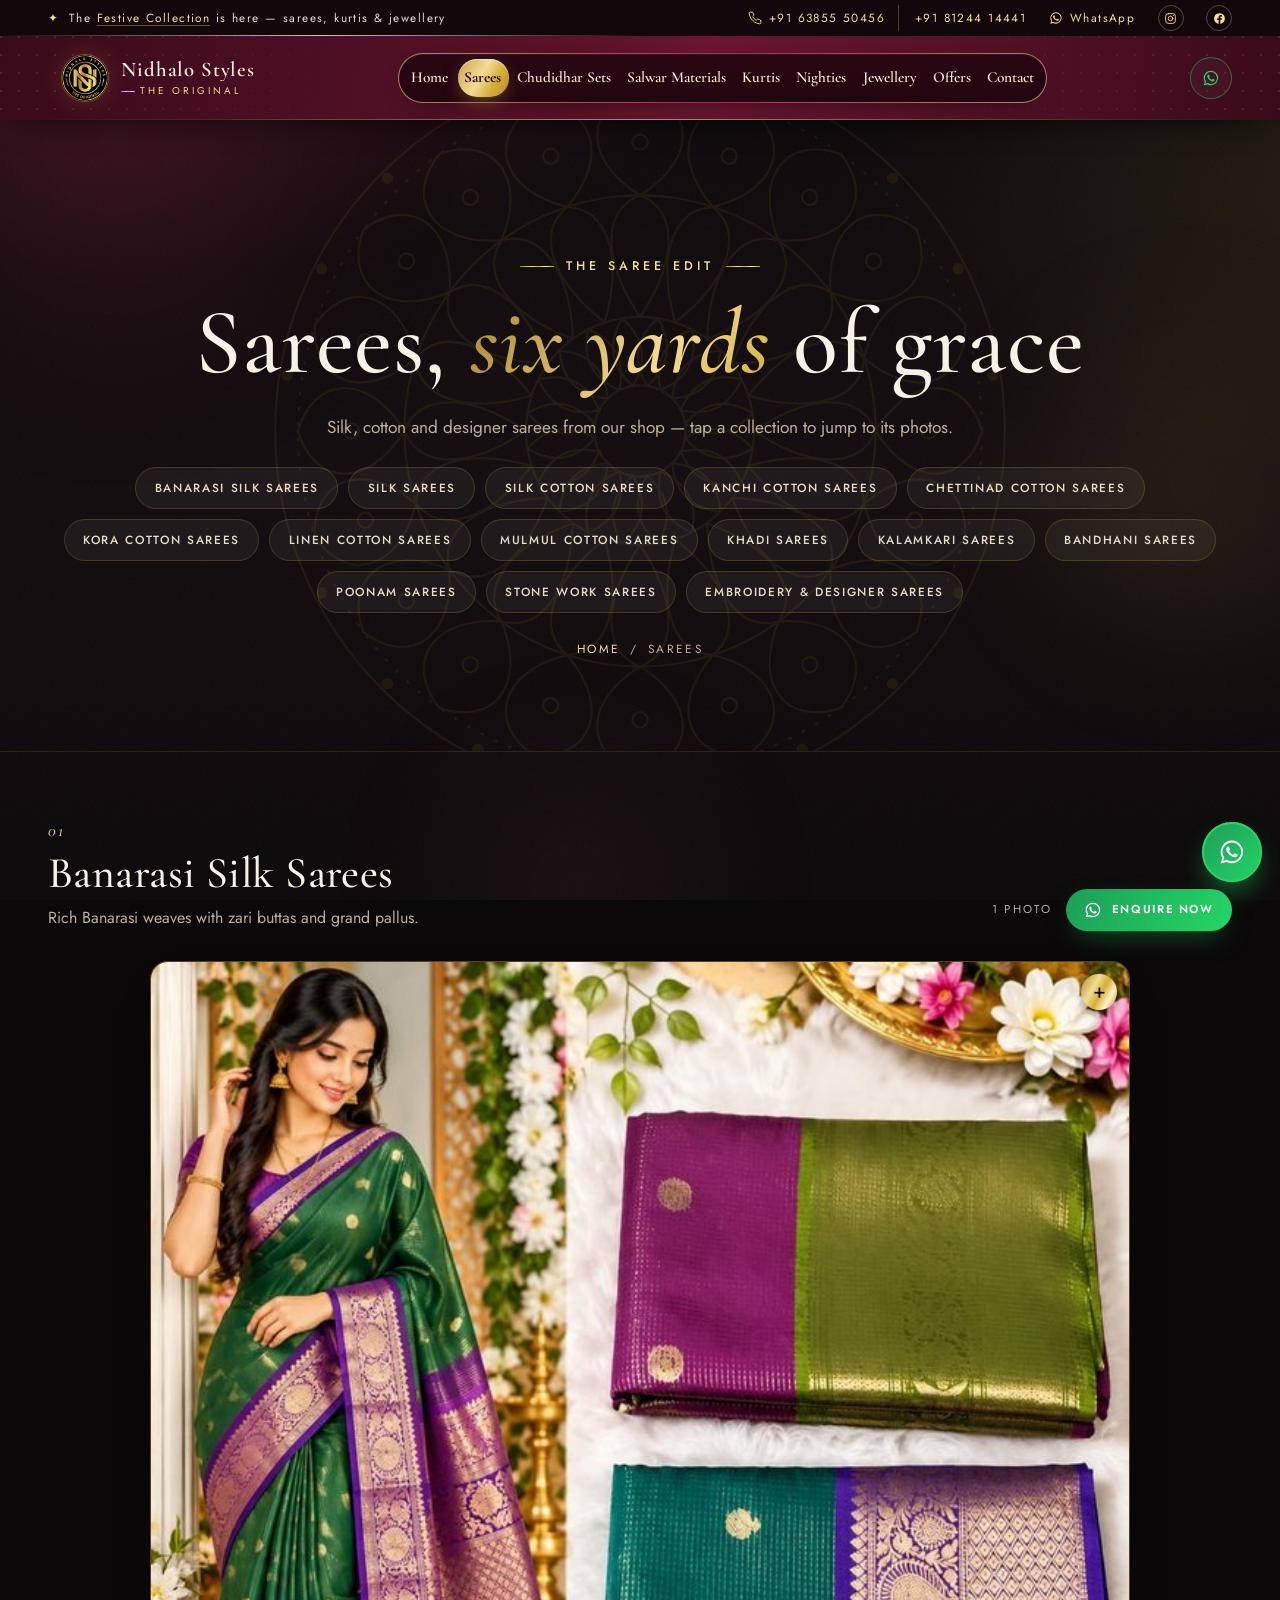
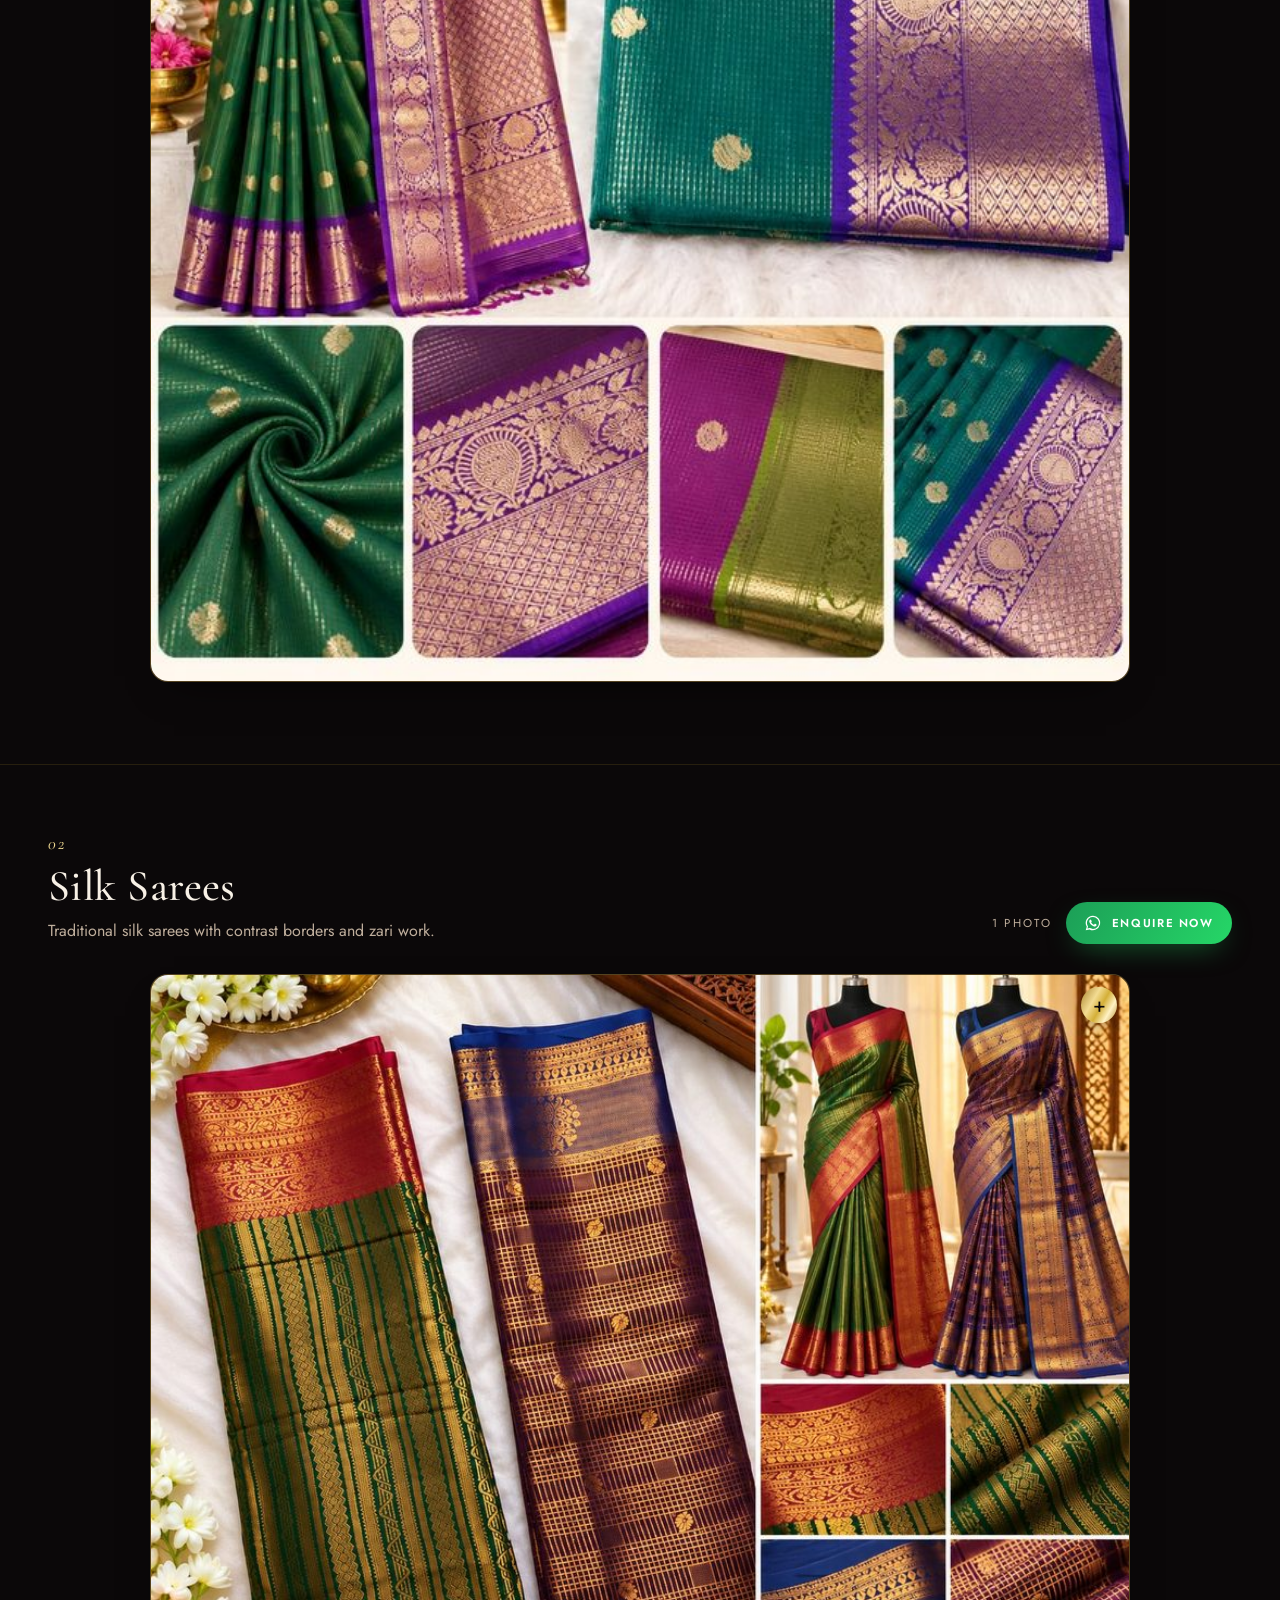
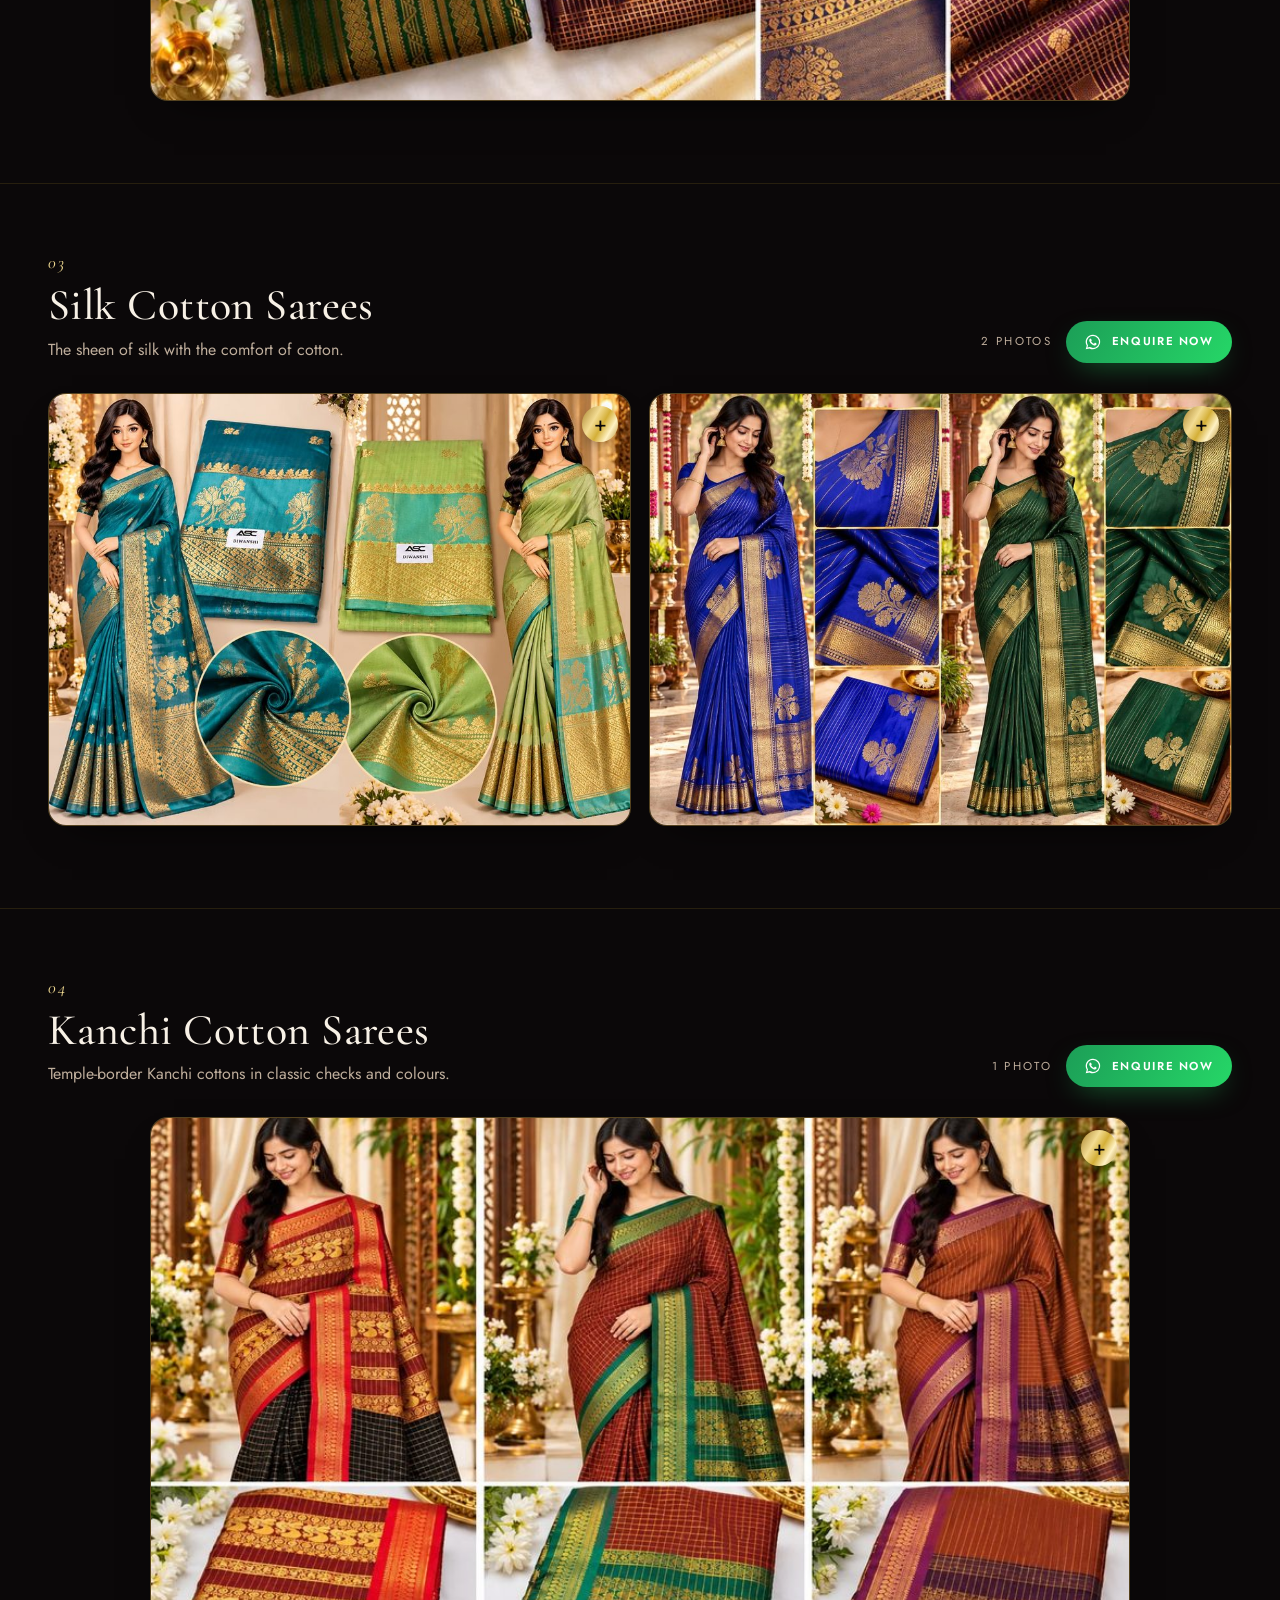
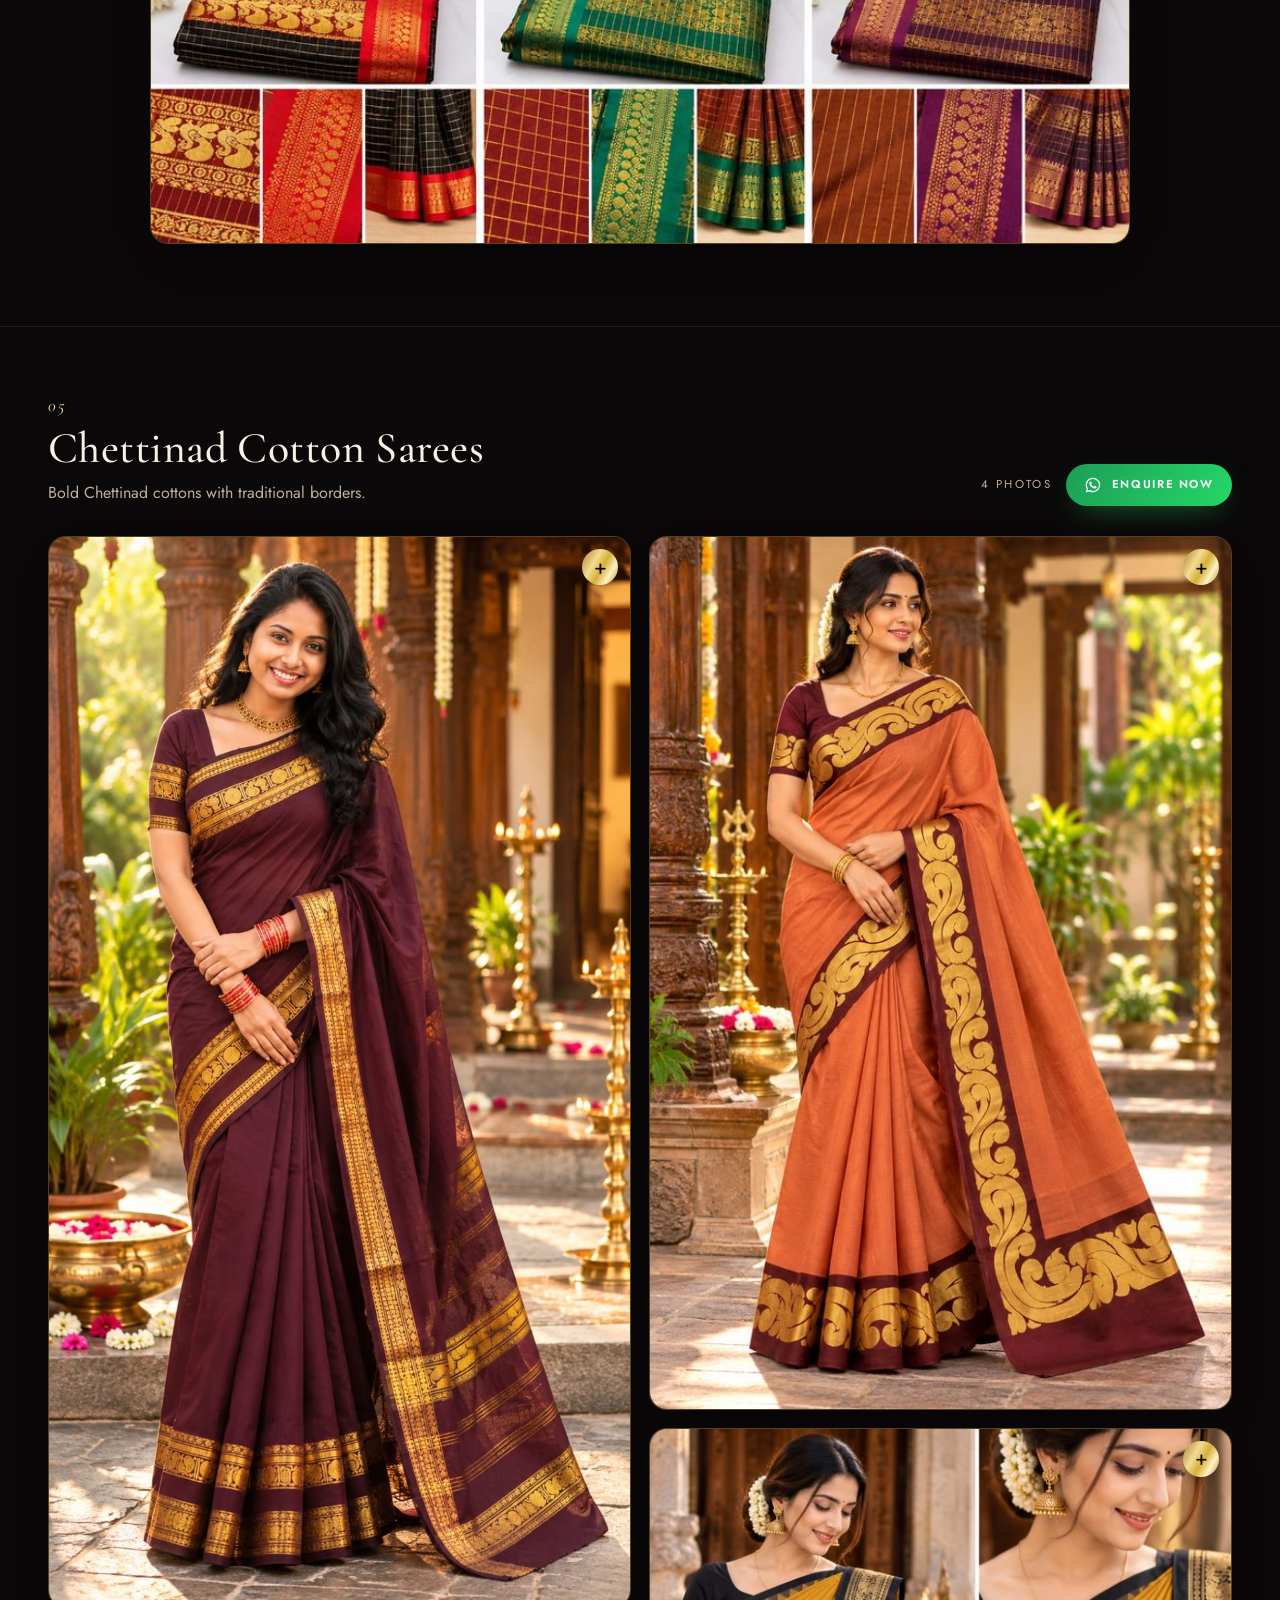
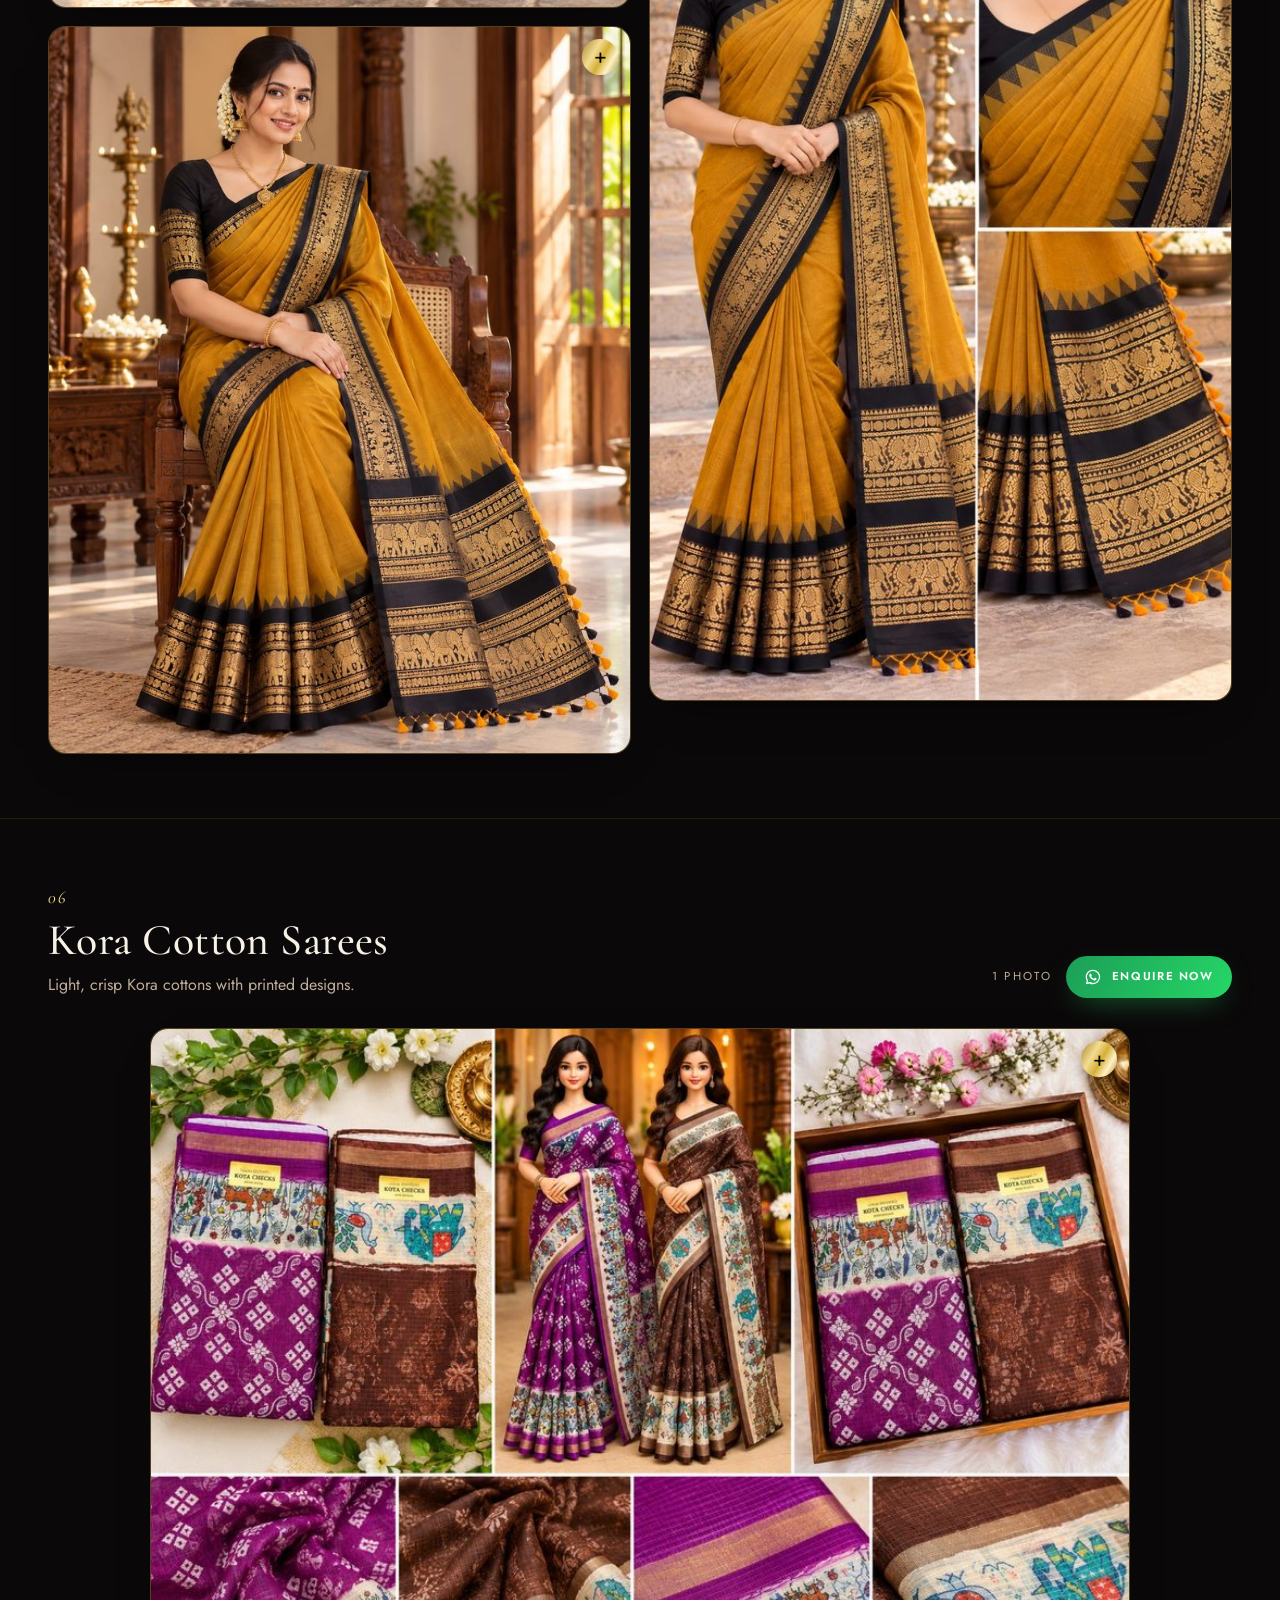
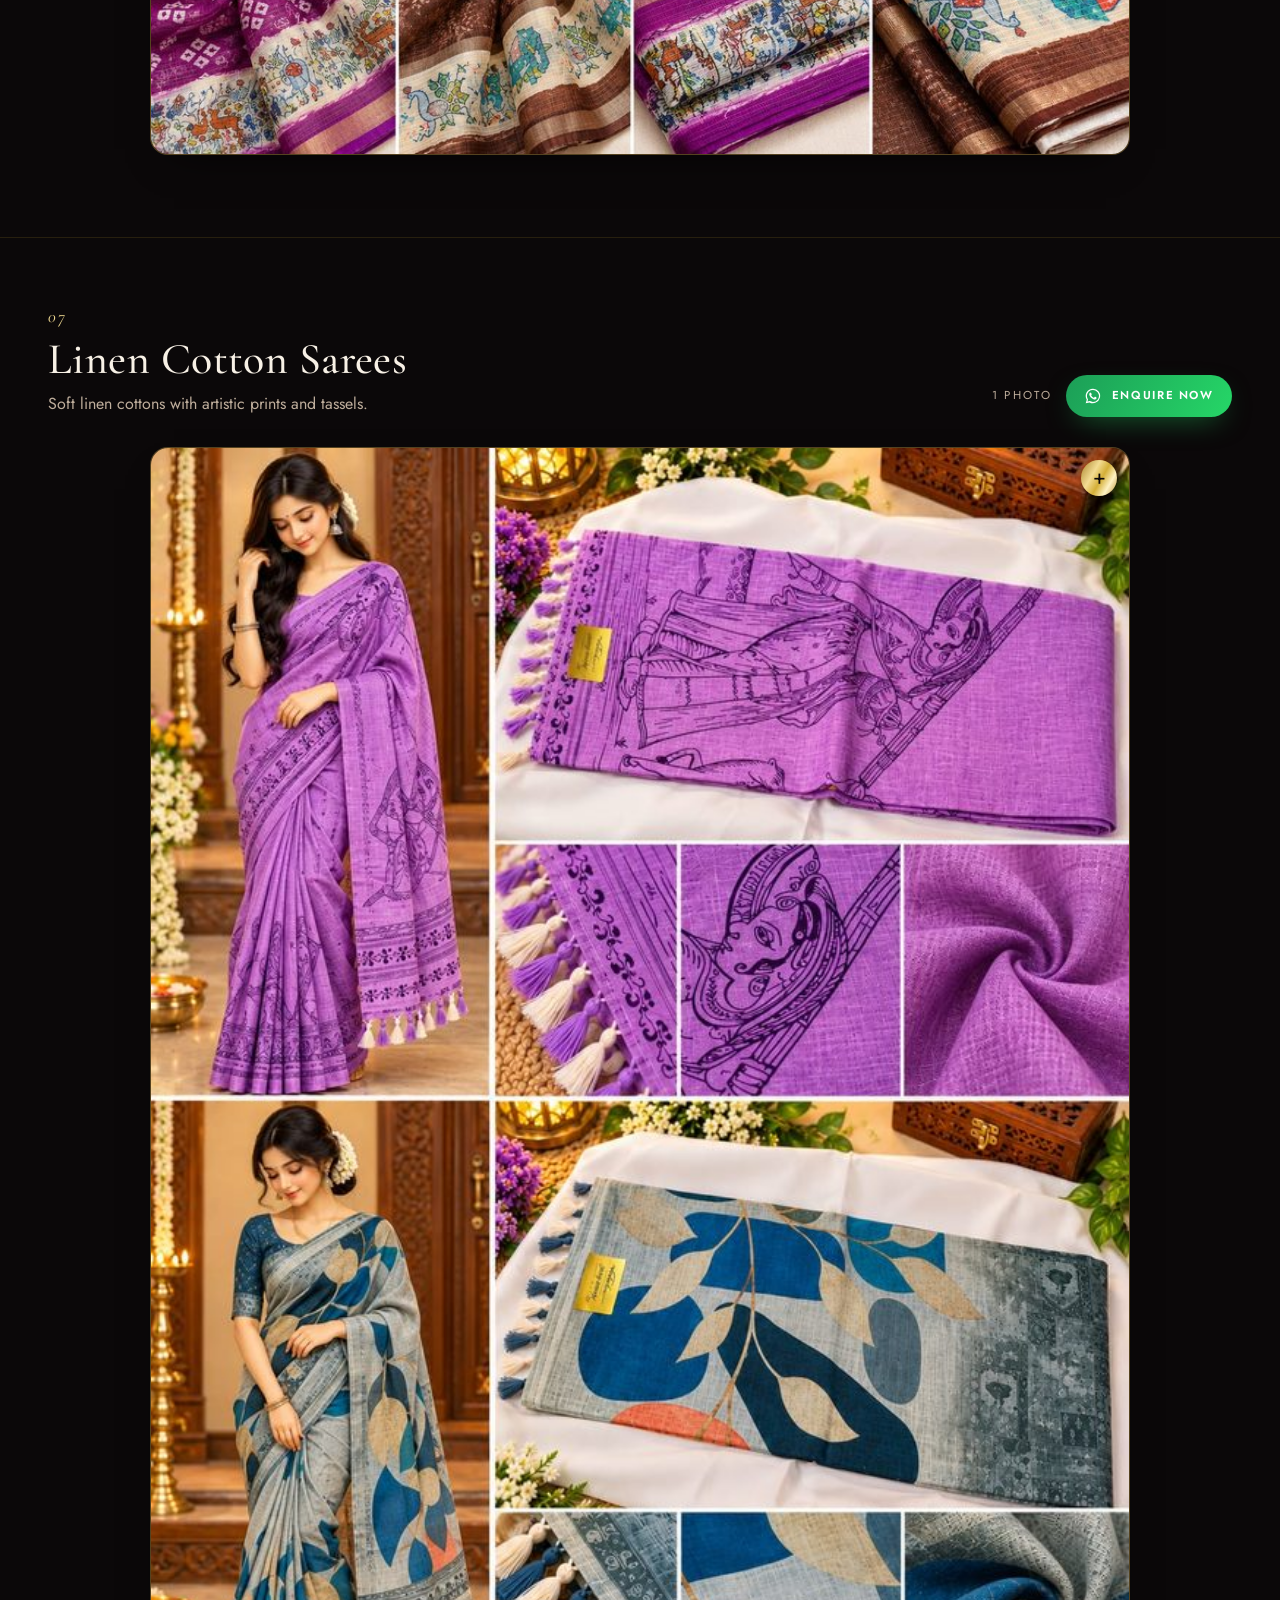
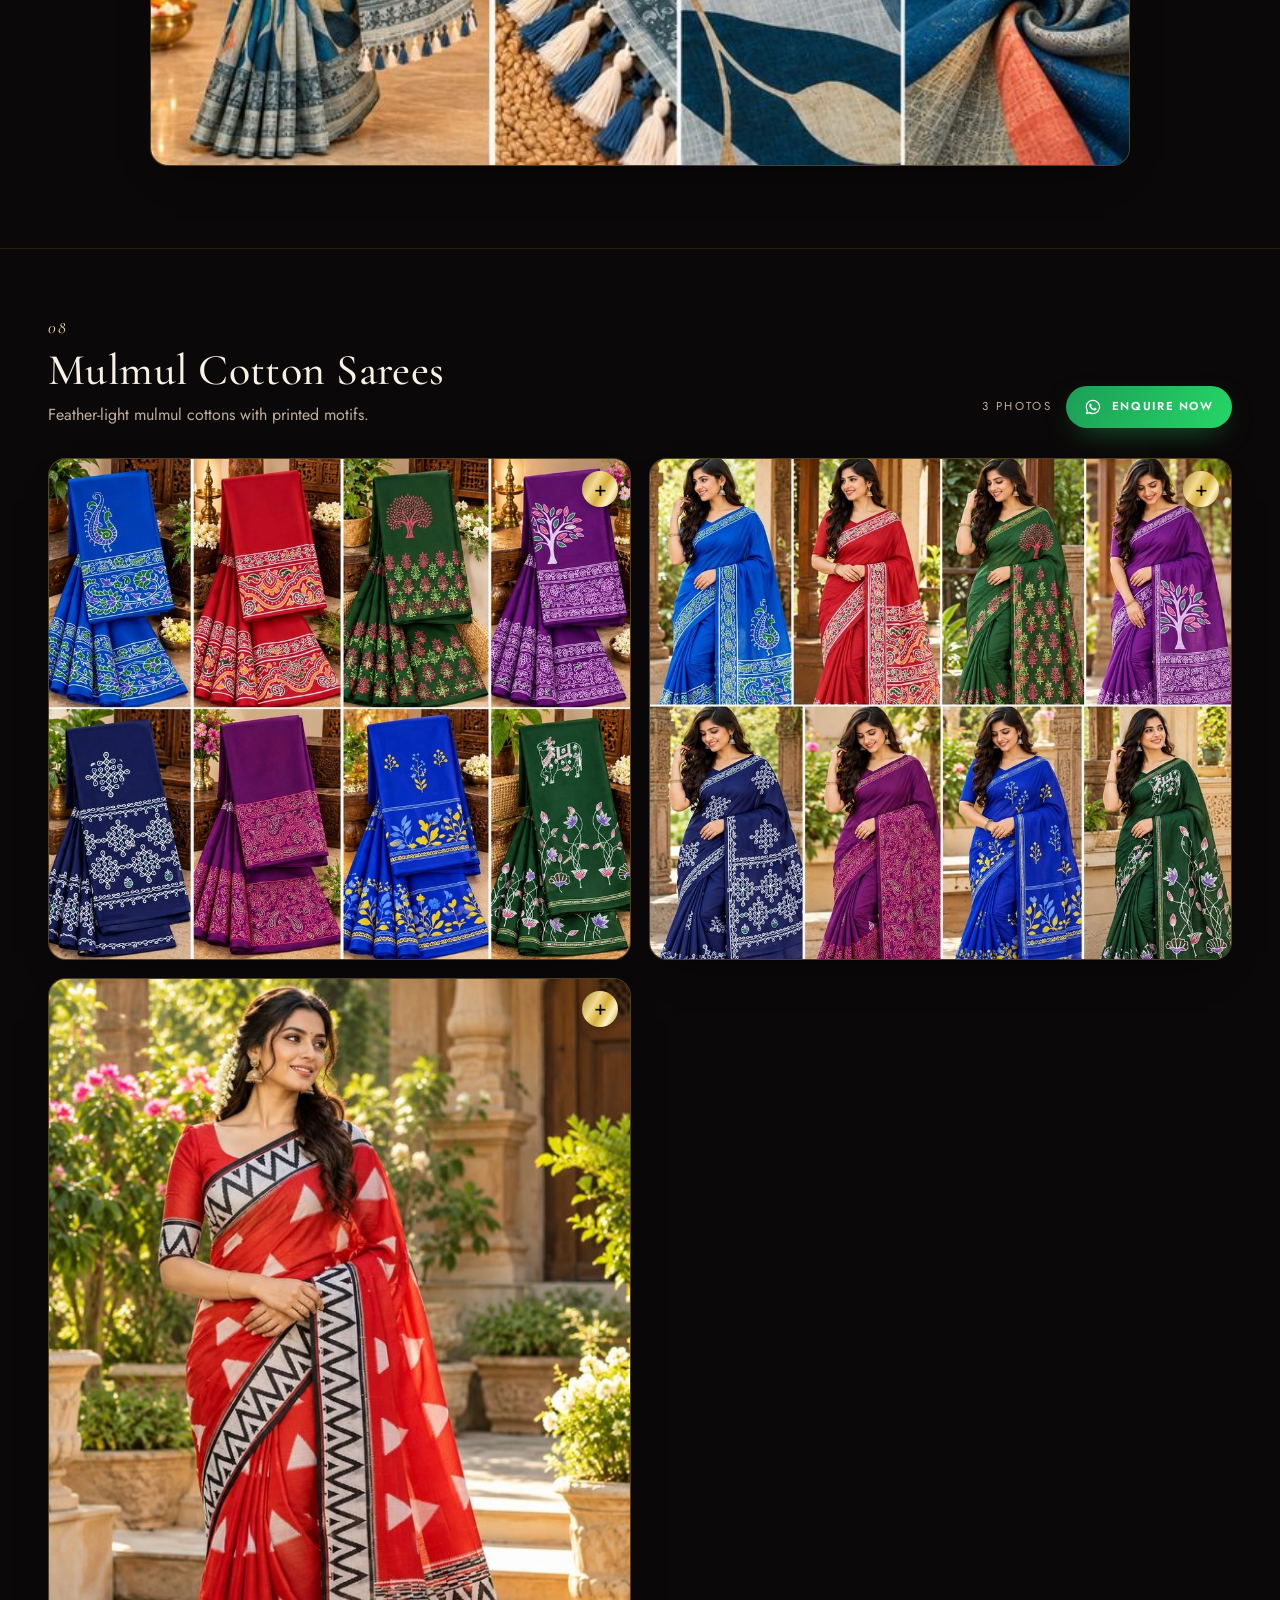
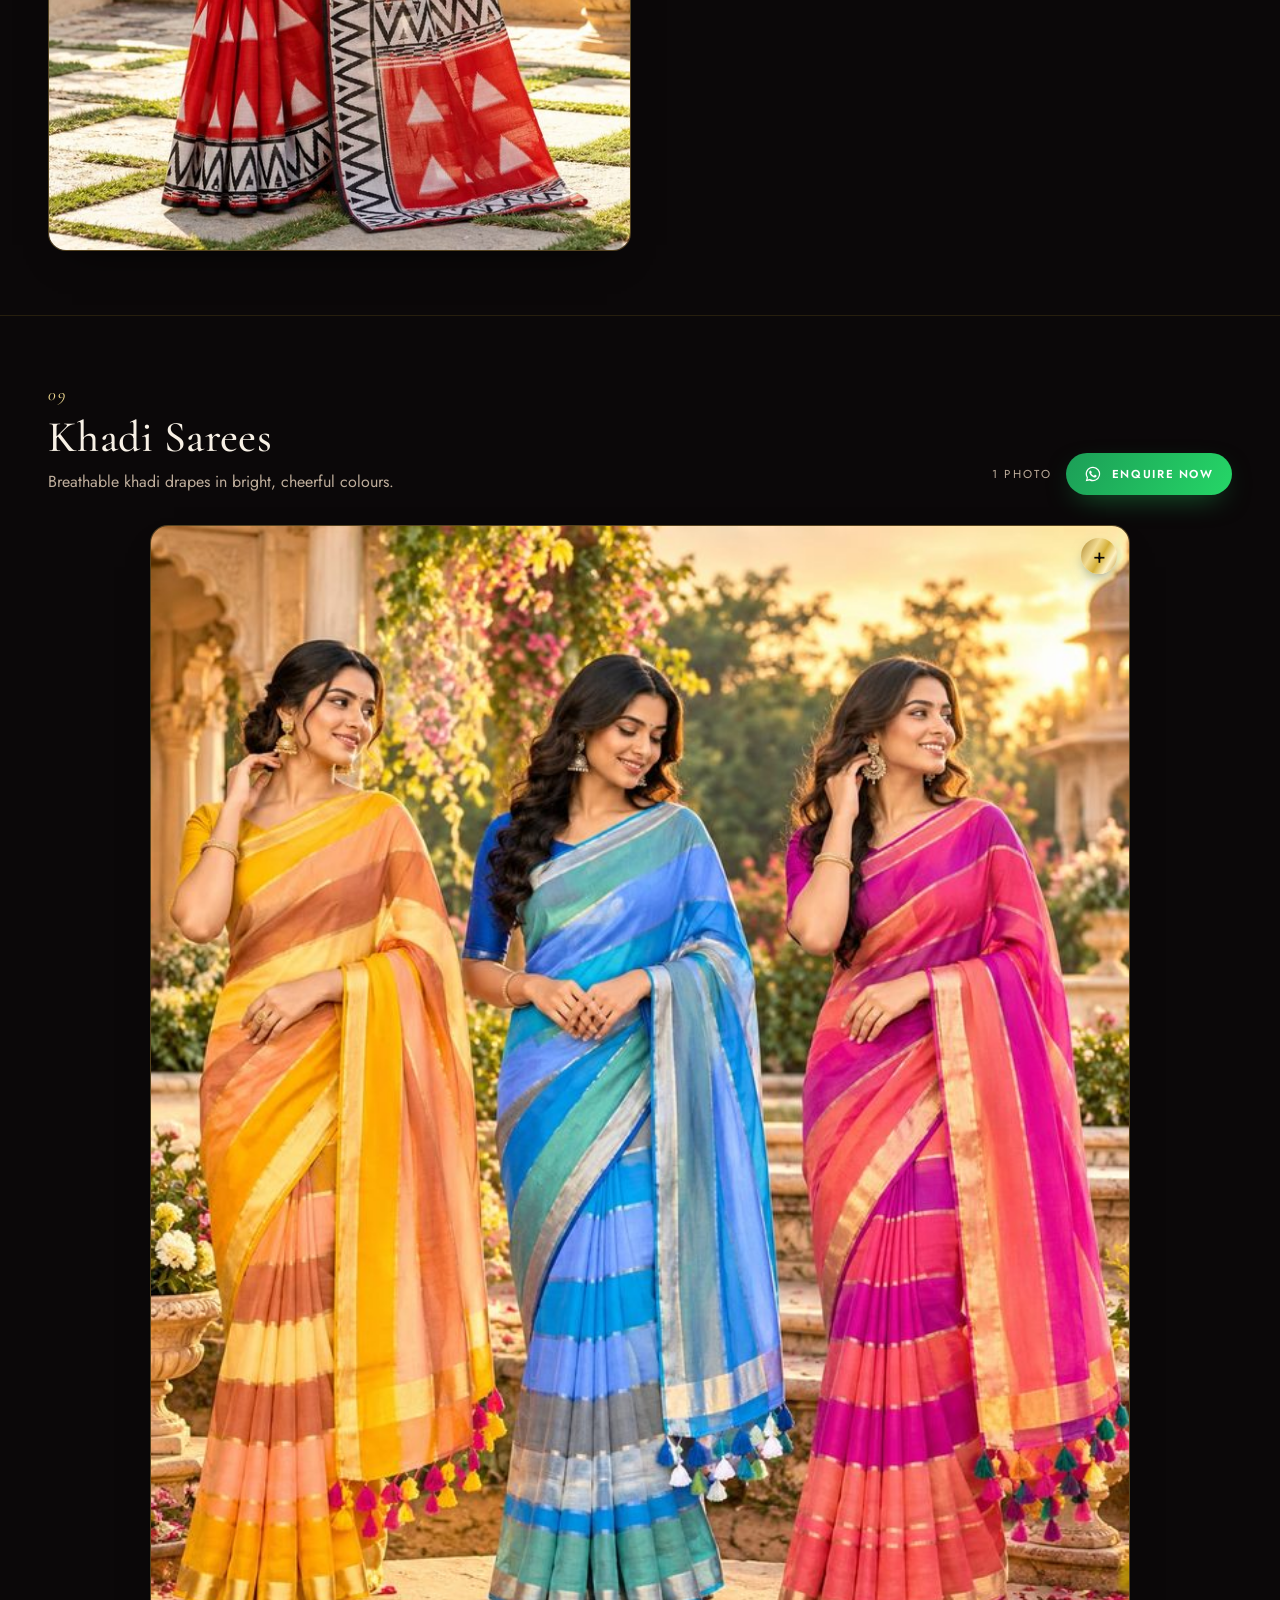
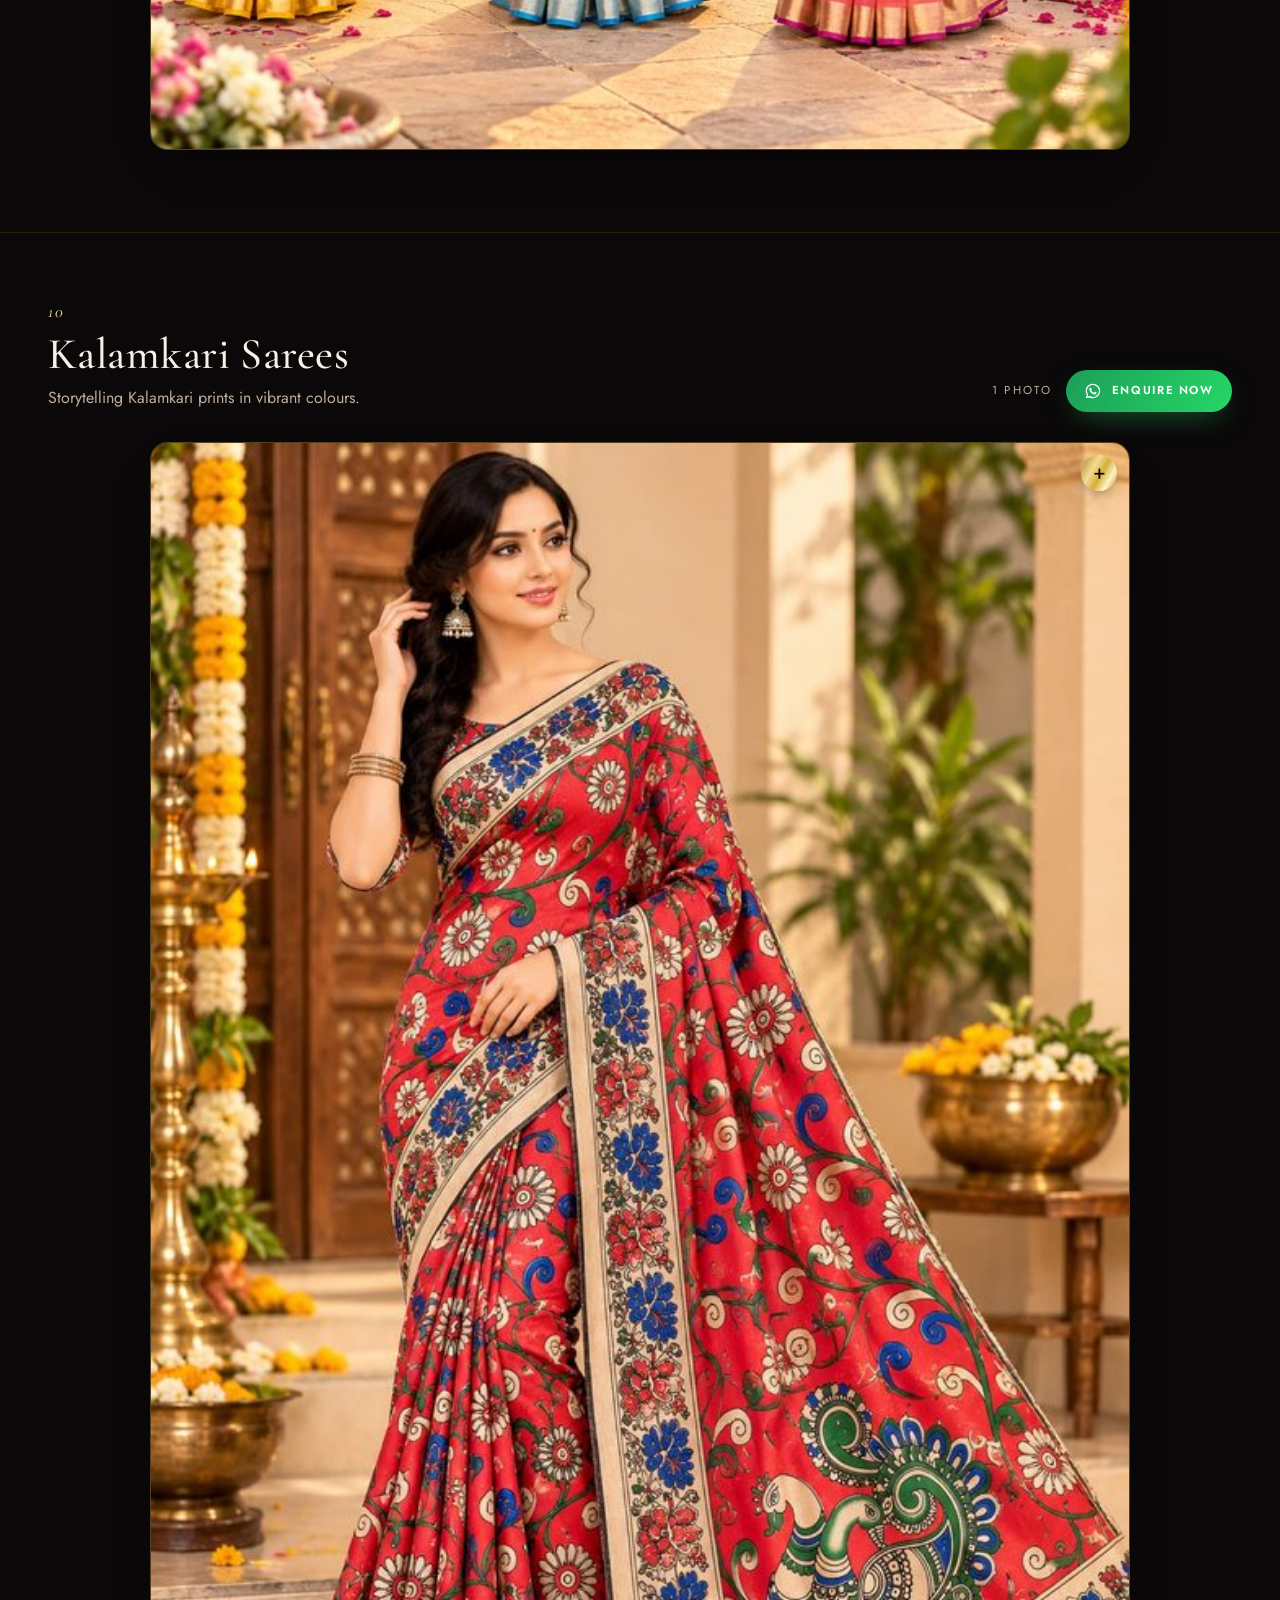
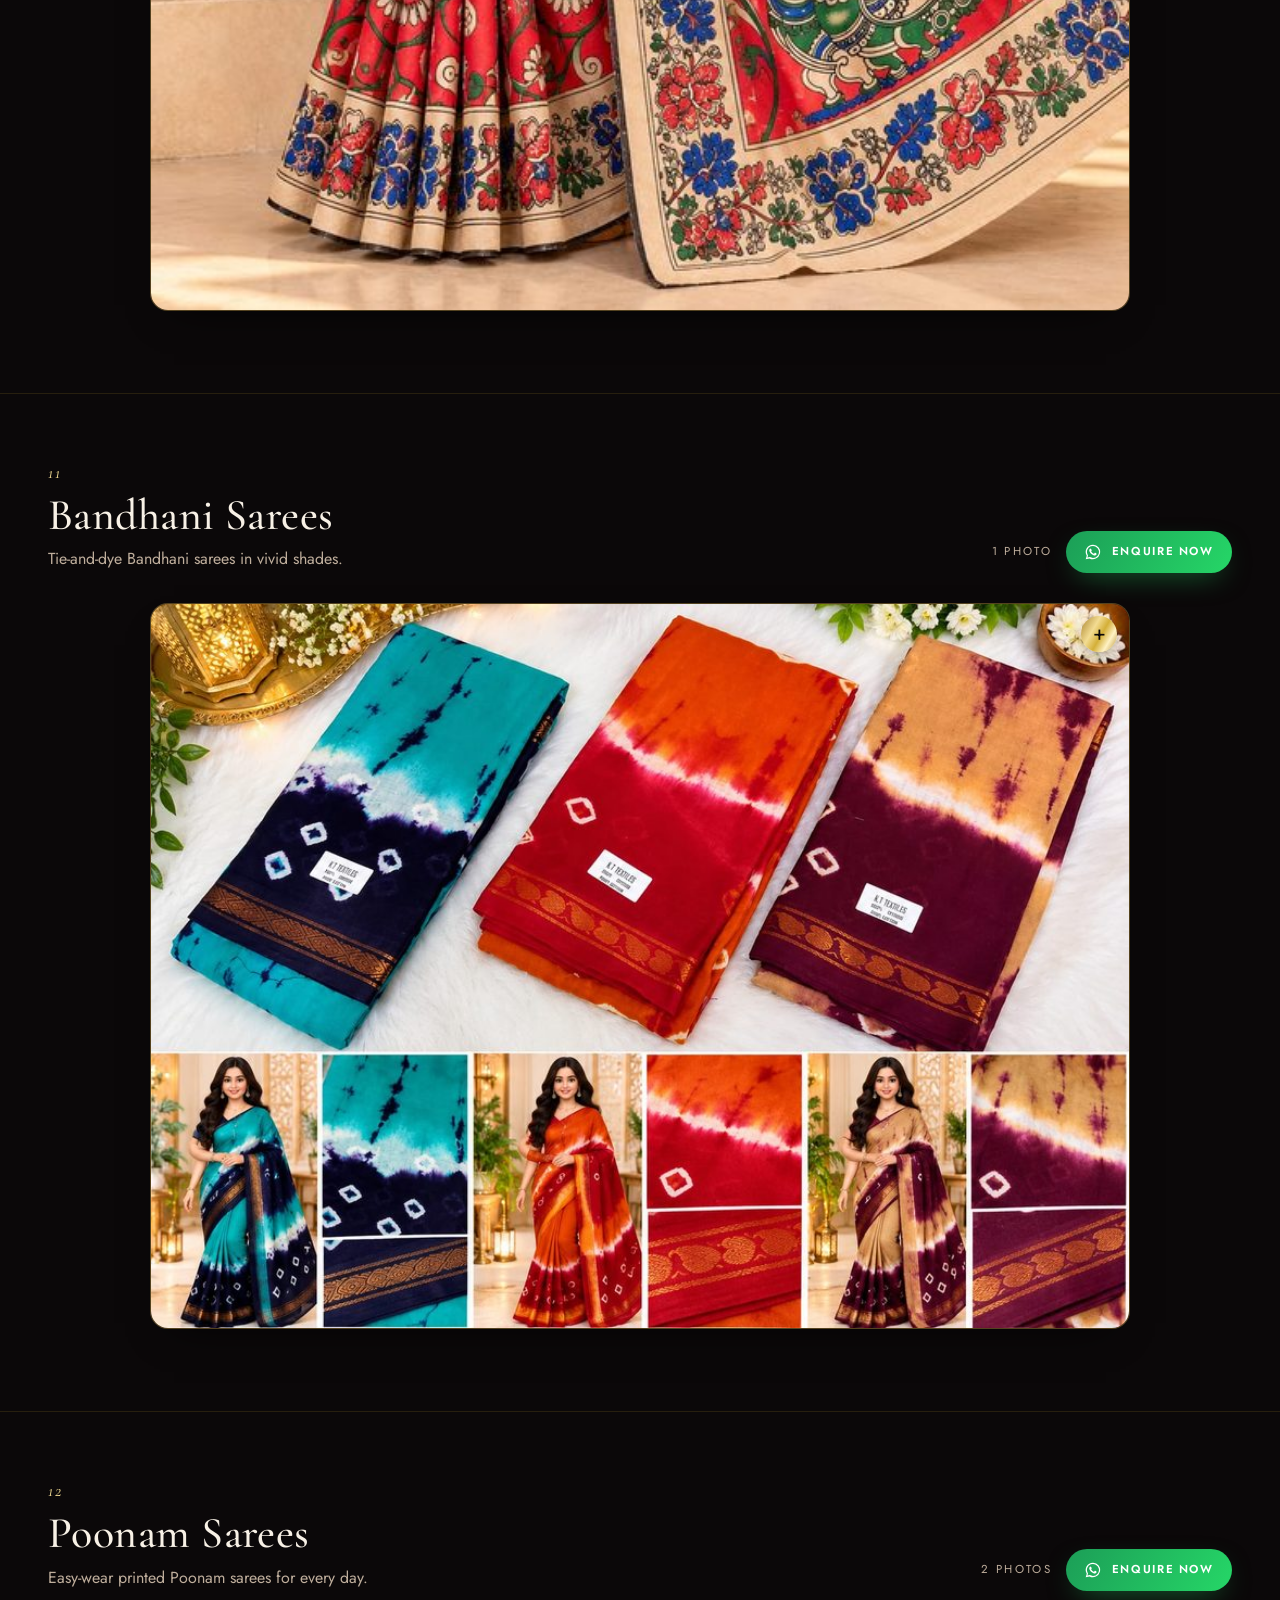
<file: special-collections.html>
<!doctype html><html lang="en"><head><meta charset="utf-8"><meta name="viewport" content="width=device-width, initial-scale=1">
<title>Nidhalo Styles — Sarees</title><meta http-equiv="refresh" content="0; url=sarees.html"><link rel="canonical" href="sarees.html">
<script>location.replace("sarees.html");</script></head><body style="background:#0b0809;color:#f3dc93;font-family:sans-serif;text-align:center;padding:60px 16px">
<p>This page has moved. <a href="sarees.html" style="color:#f3dc93">Continue to Sarees</a>.</p></body></html>
</file>
<file: css/style.css>
/* =========================================================
   Nidhalo Styles — Core Styles
   Theme: black & gold (from the logo) with wine, rose & ivory
   ========================================================= */

@property --angle {
  syntax: "<angle>";
  initial-value: 0deg;
  inherits: false;
}

:root {
  /* Palette */
  --ink: #0b0809;
  --ink-2: #140d10;
  --ink-3: #1d1216;
  --wine: #4a1024;
  --wine-2: #6d1a35;
  --rose: #e2648a;
  --rose-soft: #f2a7bd;
  --gold: #d4af37;
  --gold-2: #f3dc93;
  --gold-3: #a8822a;
  --ivory: #f8f1e6;
  --ivory-2: #e9dcc8;
  --muted: #bfae9c;
  --line: rgba(212, 175, 55, 0.22);
  --glass: rgba(255, 245, 230, 0.05);
  --glass-strong: rgba(20, 12, 15, 0.72);

  /* Gradients */
  --g-gold: linear-gradient(120deg, #a8822a 0%, #f3dc93 35%, #d4af37 55%, #fff2c4 75%, #b38b2d 100%);
  --g-rose: linear-gradient(120deg, #e2648a, #d4af37);
  --g-border: conic-gradient(from var(--angle), #d4af37, #fff2c4 10%, #e2648a 22%, #8a2550 32%, #d4af37 45%, #f3dc93 58%, #e2648a 72%, #a8822a 86%, #d4af37);
  --g-night: radial-gradient(1200px 600px at 10% -10%, rgba(109,26,53,.55), transparent 60%),
             radial-gradient(900px 500px at 110% 20%, rgba(212,175,55,.12), transparent 60%),
             linear-gradient(180deg, #0b0809, #120b0e 50%, #0b0809);

  /* Type */
  --f-display: "Cormorant Garamond", "Playfair Display", Georgia, serif;
  --f-body: "Jost", "Segoe UI", system-ui, -apple-system, sans-serif;
  --fs-hero: clamp(3rem, 2rem + 6vw, 7.5rem);
  --fs-h2: clamp(2.1rem, 1.5rem + 2.6vw, 3.8rem);
  --fs-h3: clamp(1.35rem, 1.1rem + 0.9vw, 1.9rem);

  /* Layout */
  --wrap: 1280px;
  --gutter: clamp(16px, 4vw, 48px);
  --radius: 22px;
  --radius-sm: 14px;
  --header-h: 84px;

  /* Motion */
  --ease: cubic-bezier(.22, 1, .36, 1);
  --ease-in-out: cubic-bezier(.65, 0, .35, 1);
  --shadow: 0 30px 80px -30px rgba(0,0,0,.85);
  --glow: 0 0 40px rgba(212,175,55,.25);
}

/* ---------- Reset ---------- */
*, *::before, *::after { box-sizing: border-box; }
html { scroll-behavior: smooth; -webkit-text-size-adjust: 100%; scroll-padding-top: calc(var(--header-h) + 16px); }
body {
  margin: 0;
  font-family: var(--f-body);
  font-size: 1rem;
  line-height: 1.7;
  color: var(--ivory);
  background: var(--ink);
  background-image: var(--g-night);
  background-attachment: fixed;
  overflow-x: hidden;
  -webkit-font-smoothing: antialiased;
}
img { max-width: 100%; display: block; }
a { color: inherit; text-decoration: none; }
button { font: inherit; color: inherit; cursor: pointer; border: 0; background: none; }
ul, ol { list-style: none; margin: 0; padding: 0; }
main { overflow-x: clip; }
.btn { white-space: nowrap; }
h1, h2, h3, h4 { font-family: var(--f-display); font-weight: 500; line-height: 1.08; margin: 0; letter-spacing: .01em; }
p { margin: 0; }
::selection { background: var(--gold); color: var(--ink); }

:focus-visible {
  outline: 2px solid var(--gold-2);
  outline-offset: 3px;
  border-radius: 6px;
}

.sr-only {
  position: absolute; width: 1px; height: 1px; padding: 0; margin: -1px;
  overflow: hidden; clip: rect(0,0,0,0); white-space: nowrap; border: 0;
}
.skip-link {
  position: fixed; top: 10px; left: 10px; z-index: 1000;
  padding: .7rem 1.1rem; background: var(--gold); color: var(--ink);
  border-radius: 10px; font-weight: 600; transform: translateY(-160%);
  transition: transform .3s var(--ease);
}
.skip-link:focus { transform: none; }

.wrap { width: 100%; max-width: var(--wrap); margin-inline: auto; padding-inline: var(--gutter); }

/* ---------- Utility text ---------- */
.gold-text {
  background: var(--g-gold);
  background-size: 200% auto;
  -webkit-background-clip: text; background-clip: text;
  color: transparent;
  animation: shimmer-text 6s linear infinite;
}
.eyebrow {
  display: inline-flex; align-items: center; gap: .75rem;
  font-size: .78rem; letter-spacing: .32em; text-transform: uppercase;
  color: var(--gold-2); font-weight: 500;
}
.eyebrow::before, .eyebrow.both::after {
  content: ""; width: 34px; height: 1px; background: var(--g-gold);
}
.section { position: relative; padding-block: clamp(72px, 9vw, 140px); }
.section-head { text-align: center; max-width: 760px; margin: 0 auto clamp(40px, 5vw, 64px); }
.section-head h2 { font-size: var(--fs-h2); margin-top: .9rem; }
.section-head h2 em { font-style: italic; }
.section-head p { color: var(--muted); margin-top: 1rem; font-size: 1.05rem; }
.section-head.left { text-align: left; margin-left: 0; }

/* ornamental divider */
.ornament {
  display: flex; align-items: center; justify-content: center; gap: 14px;
  margin: 1.1rem auto 0; color: var(--gold);
}
.ornament::before, .ornament::after { content: ""; height: 1px; width: 70px; background: linear-gradient(90deg, transparent, var(--gold)); }
.ornament::after { transform: scaleX(-1); }
.ornament svg { width: 18px; height: 18px; }

/* ---------- Buttons ---------- */
.btn {
  --bg: var(--g-gold);
  position: relative; isolation: isolate; overflow: hidden;
  display: inline-flex; align-items: center; justify-content: center; gap: .6rem;
  min-height: 50px; padding: .85rem 1.7rem;
  border-radius: 999px;
  font-size: .82rem; font-weight: 600; letter-spacing: .16em; text-transform: uppercase;
  color: var(--ink); background: var(--bg); background-size: 200% auto;
  box-shadow: 0 10px 30px -12px rgba(212,175,55,.6);
  transition: transform .45s var(--ease), box-shadow .45s var(--ease), background-position .8s var(--ease);
}
.btn::after { /* light sweep */
  content: ""; position: absolute; top: 0; right: 0; bottom: 0; left: 0; z-index: -1;
  background: linear-gradient(110deg, transparent 30%, rgba(255,255,255,.65) 50%, transparent 70%);
  transform: translateX(-120%);
  transition: transform .9s var(--ease);
}
.btn:hover { transform: translateY(-3px); box-shadow: 0 18px 40px -12px rgba(212,175,55,.75), var(--glow); background-position: 100% 0; }
.btn:hover::after { transform: translateX(120%); }
.btn svg { width: 18px; height: 18px; transition: transform .45s var(--ease); flex: none; }
.btn:hover svg { transform: translateX(4px); }
.btn.wa svg, .btn.call svg { transform: none; }
.btn.wa:hover svg { transform: rotate(-12deg) scale(1.1); }

.btn-ghost {
  color: var(--ivory); background: transparent; box-shadow: none;
  border: 1px solid transparent;
  background: linear-gradient(var(--ink-2), var(--ink-2)) padding-box, var(--g-gold) border-box;
}
.btn-ghost:hover { color: var(--gold-2); box-shadow: var(--glow); }
.btn-sm { min-height: 42px; padding: .6rem 1.15rem; font-size: .72rem; letter-spacing: .14em; }
.btn-wa { --bg: linear-gradient(120deg, #1c9e57, #25d366 50%, #1c9e57); color: #fff; box-shadow: 0 10px 30px -12px rgba(37,211,102,.6); }

/* ---------- Top bar ---------- */
.topbar {
  position: relative; z-index: 60;
  font-size: .78rem; letter-spacing: .08em;
  background: linear-gradient(90deg, var(--wine), #2a0a16 50%, var(--wine));
  border-bottom: 1px solid var(--line);
}
.topbar .wrap { display: flex; align-items: center; justify-content: space-between; gap: 1rem; min-height: 38px; }
.topbar p { color: var(--ivory-2); }
.topbar .tb-links { display: flex; gap: 1.4rem; }
.topbar a { display: inline-flex; align-items: center; gap: .45rem; color: var(--gold-2); transition: color .3s; }
.topbar a:hover { color: #fff; }
.topbar svg { width: 14px; height: 14px; }

/* ---------- Header ---------- */
.site-header {
  position: sticky; top: 0; z-index: 50;
  transition: background .5s var(--ease), box-shadow .5s var(--ease), backdrop-filter .5s;
}
.site-header::after {
  content: ""; position: absolute; left: 0; right: 0; bottom: 0; height: 1px;
  background: linear-gradient(90deg, transparent, var(--gold), transparent);
  opacity: .0; transition: opacity .5s;
}
.site-header.scrolled {
  background: rgba(11, 8, 9, .78);
  backdrop-filter: blur(18px) saturate(140%);
  -webkit-backdrop-filter: blur(18px) saturate(140%);
  box-shadow: 0 10px 40px -20px rgba(0,0,0,.9);
}
.site-header.scrolled::after { opacity: .6; }
.header-inner { display: flex; align-items: center; justify-content: space-between; gap: 1.5rem; height: var(--header-h); }

.brand { display: inline-flex; align-items: center; gap: .85rem; flex: none; }
.brand-logo {
  width: 54px; height: 54px; border-radius: 50%;
  box-shadow: 0 0 0 1px rgba(212,175,55,.35), 0 0 24px rgba(212,175,55,.18);
  transition: box-shadow .5s var(--ease), transform .5s var(--ease);
}
.brand:hover .brand-logo { box-shadow: 0 0 0 1px rgba(212,175,55,.7), 0 0 34px rgba(212,175,55,.4); transform: scale(1.04); }
.brand-name { display: flex; flex-direction: column; line-height: 1; }
.brand-name strong { font-family: var(--f-display); font-size: 1.55rem; font-weight: 600; letter-spacing: .04em; }
.brand-name small { font-size: .62rem; letter-spacing: .42em; text-transform: uppercase; color: var(--gold-2); margin-top: .35rem; }

.main-nav ul { display: flex; align-items: center; gap: clamp(.6rem, 1.2vw, 1.4rem); }
.main-nav ul a {
  position: relative; display: inline-block; padding: .5rem 0; white-space: nowrap;
  font-size: .76rem; font-weight: 500; letter-spacing: .14em; text-transform: uppercase;
  color: var(--ivory-2);
  transition: color .4s var(--ease), transform .4s var(--ease);
}
.main-nav ul a::after {
  content: ""; position: absolute; left: 0; right: 0; bottom: 0; height: 2px; border-radius: 2px;
  background: var(--g-rose);
  transform: scaleX(0); transform-origin: right;
  transition: transform .5s var(--ease);
}
.main-nav ul a:hover, .main-nav ul a:focus-visible { color: var(--gold-2); transform: translateY(-2px); }
.main-nav ul a:hover::after, .main-nav ul a:focus-visible::after { transform: scaleX(1); transform-origin: left; }
.main-nav ul a[aria-current="page"] { color: var(--gold-2); }
.main-nav ul a[aria-current="page"]::after { transform: scaleX(1); background: var(--g-gold); }
.main-nav ul a[aria-current="page"]::before {
  content: ""; position: absolute; left: 50%; top: -2px; width: 4px; height: 4px; margin-left: -2px;
  border-radius: 50%; background: var(--gold); box-shadow: 0 0 10px var(--gold);
}
.nav-cta { display: none; }
.header-actions { display: flex; align-items: center; gap: .8rem; }

/* Hamburger */
.menu-toggle {
  display: none; position: relative; width: 48px; height: 48px; border-radius: 50%;
  border: 1px solid var(--line); background: var(--glass);
  transition: border-color .4s, background .4s;
}
.menu-toggle span {
  position: absolute; left: 14px; right: 14px; height: 1.5px; background: var(--gold-2); border-radius: 2px;
  transition: transform .5s var(--ease), opacity .3s, top .5s var(--ease);
}
.menu-toggle span:nth-child(1) { top: 17px; }
.menu-toggle span:nth-child(2) { top: 23px; right: 20px; }
.menu-toggle span:nth-child(3) { top: 29px; }
.menu-toggle[aria-expanded="true"] { border-color: var(--gold); background: rgba(212,175,55,.08); }
.menu-toggle[aria-expanded="true"] span:nth-child(1) { top: 23px; transform: rotate(45deg); }
.menu-toggle[aria-expanded="true"] span:nth-child(2) { opacity: 0; transform: translateX(10px); }
.menu-toggle[aria-expanded="true"] span:nth-child(3) { top: 23px; transform: rotate(-45deg); }

/* ---------- Ambient background ---------- */
.ambient { position: fixed; top: 0; right: 0; bottom: 0; left: 0; z-index: -1; pointer-events: none; overflow: hidden; }
.orb {
  position: absolute; border-radius: 50%; filter: blur(80px); opacity: .45;
  will-change: transform;
}
.orb.o1 { width: 42vmax; height: 42vmax; left: -12vmax; top: -10vmax; background: radial-gradient(circle, #6d1a35, transparent 65%); animation: drift-1 26s ease-in-out infinite alternate; }
.orb.o2 { width: 34vmax; height: 34vmax; right: -10vmax; top: 30vh; background: radial-gradient(circle, rgba(212,175,55,.35), transparent 65%); animation: drift-2 32s ease-in-out infinite alternate; }
.orb.o3 { width: 30vmax; height: 30vmax; left: 30vw; bottom: -14vmax; background: radial-gradient(circle, rgba(226,100,138,.28), transparent 65%); animation: drift-3 28s ease-in-out infinite alternate; }
.grain {
  position: absolute; inset: -50%; opacity: .05;
  background-image: url("data:image/svg+xml,%3Csvg xmlns='http://www.w3.org/2000/svg' width='160' height='160'%3E%3Cfilter id='n'%3E%3CfeTurbulence type='fractalNoise' baseFrequency='.85' numOctaves='2'/%3E%3C/filter%3E%3Crect width='100%25' height='100%25' filter='url(%23n)'/%3E%3C/svg%3E");
}

/* ---------- Hero ---------- */
.hero { position: relative; min-height: calc(100svh - var(--header-h) - 38px); display: flex; align-items: center; padding-block: clamp(40px, 6vw, 90px); overflow: hidden; }
.hero-grid { display: grid; grid-template-columns: 1.05fr 1fr; gap: clamp(32px, 5vw, 80px); align-items: center; }
.hero-copy { position: relative; z-index: 2; }
.hero-emblem { width: 92px; height: 92px; border-radius: 50%; margin-bottom: 1.6rem; box-shadow: 0 0 0 1px rgba(212,175,55,.4), 0 0 60px rgba(212,175,55,.28); }
.hero h1 { font-size: var(--fs-hero); font-weight: 500; line-height: .92; margin: 1.1rem 0 1.4rem; }
.hero h1 .line { display: block; overflow: hidden; padding-bottom: .08em; }
.hero h1 .line > span { display: inline-block; }
.hero h1 .italic { font-style: italic; font-weight: 400; }
.hero .tagline { font-family: var(--f-display); font-size: clamp(1.3rem, 1rem + 1vw, 1.9rem); font-style: italic; color: var(--gold-2); margin-bottom: 1rem; }
.hero .lede { max-width: 520px; color: var(--muted); font-size: 1.06rem; }
.hero-ctas { display: flex; flex-wrap: wrap; gap: 1rem; margin-top: 2.2rem; }
.hero-meta { display: flex; flex-wrap: wrap; gap: .6rem; margin-top: 2.4rem; }
.hero-meta span {
  padding: .45rem 1rem; border-radius: 999px; font-size: .74rem; letter-spacing: .14em; text-transform: uppercase;
  border: 1px solid var(--line); background: var(--glass); color: var(--ivory-2);
  backdrop-filter: blur(6px);
}

.hero-visual { position: relative; aspect-ratio: 4 / 5; max-height: 76vh; width: 100%; justify-self: center; max-width: 560px; }
.hero-arch {
  position: absolute; top: 0; right: 8%; bottom: 0; left: 8%;
  border-radius: 999px 999px 28px 28px;
  overflow: hidden;
  box-shadow: var(--shadow), 0 0 0 1px rgba(212,175,55,.35);
}
.hero-arch::after { content: ""; position: absolute; top: 0; right: 0; bottom: 0; left: 0; background: linear-gradient(180deg, transparent 55%, rgba(11,8,9,.65)); }
.hero-arch img { width: 100%; height: 100%; object-fit: cover; transform: scale(1.12); }
.hero-ring {
  position: absolute; inset: -4% 2% -2% 2%; border-radius: 999px 999px 36px 36px;
  border: 1px solid rgba(212,175,55,.45);
}
.hero-ring.r2 { inset: -8% -2% -5% -2%; border-color: rgba(212,175,55,.16); border-style: dashed; }
.hero-chip { position: absolute; z-index: 3; width: 38%; aspect-ratio: 1; border-radius: 20px; }
.hero-chip .float {
  width: 100%; height: 100%; border-radius: inherit; overflow: hidden;
  box-shadow: var(--shadow), 0 0 0 1px rgba(212,175,55,.45);
  background: var(--ink-2);
}
.hero-chip img { width: 100%; height: 100%; object-fit: cover; }
.hero-chip.c1 { left: -6%; bottom: 10%; }
.hero-chip.c2 { right: -6%; top: 12%; width: 32%; border-radius: 999px; }
.hero-badge {
  position: absolute; z-index: 4; right: 2%; bottom: 4%;
  padding: .9rem 1.2rem; border-radius: 18px;
  background: var(--glass-strong); backdrop-filter: blur(14px); -webkit-backdrop-filter: blur(14px);
  border: 1px solid var(--line);
  font-family: var(--f-display); font-size: 1.15rem; line-height: 1.2;
}
.hero-badge small { display: block; font-family: var(--f-body); font-size: .65rem; letter-spacing: .3em; text-transform: uppercase; color: var(--gold-2); margin-bottom: .2rem; }
.mandala {
  position: absolute; width: 130%; aspect-ratio: 1; left: -15%; top: -15%; z-index: -1; opacity: .16;
  color: var(--gold);
}
.sparkle { position: absolute; width: 8px; height: 8px; border-radius: 50%; background: var(--gold-2); box-shadow: 0 0 14px 3px rgba(243,220,147,.7); z-index: 5; }
.sparkle.s1 { top: 6%; left: 18%; }
.sparkle.s2 { top: 48%; right: -2%; width: 5px; height: 5px; }
.sparkle.s3 { bottom: 2%; left: 30%; width: 6px; height: 6px; }

.scroll-cue {
  position: absolute; left: 50%; bottom: 18px; transform: translateX(-50%);
  display: flex; flex-direction: column; align-items: center; gap: .5rem;
  font-size: .62rem; letter-spacing: .4em; text-transform: uppercase; color: var(--muted);
}
.scroll-cue i { width: 1px; height: 46px; background: linear-gradient(var(--gold), transparent); position: relative; overflow: hidden; }
.scroll-cue i::after { content: ""; position: absolute; left: 0; top: -40%; width: 100%; height: 40%; background: #fff; animation: cue 2.2s var(--ease-in-out) infinite; }

/* ---------- Marquee ---------- */
.marquee {
  position: relative; overflow: hidden; padding-block: 22px;
  border-block: 1px solid var(--line);
  background: linear-gradient(90deg, rgba(74,16,36,.55), rgba(20,13,16,.6), rgba(74,16,36,.55));
  mask-image: linear-gradient(90deg, transparent, #000 10%, #000 90%, transparent);
  -webkit-mask-image: linear-gradient(90deg, transparent, #000 10%, #000 90%, transparent);
}
.marquee-track { display: flex; width: max-content; gap: 3rem; animation: marquee 40s linear infinite; }
.marquee:hover .marquee-track { animation-play-state: paused; }
.marquee span { display: inline-flex; align-items: center; gap: 3rem; font-family: var(--f-display); font-size: clamp(1.4rem, 1rem + 1.2vw, 2.1rem); font-style: italic; color: var(--ivory-2); white-space: nowrap; }
.marquee span::after { content: "✦"; font-style: normal; font-size: .8rem; color: var(--gold); }

/* ---------- Animated gradient border card ---------- */
.gb {
  position: relative; isolation: isolate;
  border-radius: var(--radius);
  padding: 1.5px;
  background: linear-gradient(140deg, rgba(212,175,55,.35), rgba(212,175,55,.06) 40%, rgba(226,100,138,.2));
  box-shadow: 0 24px 60px -34px rgba(0,0,0,.9);
  transition: transform .6s var(--ease), box-shadow .6s var(--ease);
}
.gb::before {
  content: ""; position: absolute; top: 0; right: 0; bottom: 0; left: 0; z-index: -1; border-radius: inherit;
  background: var(--g-border);
  opacity: .55;
  animation: spin-angle 9s linear infinite;
  animation-play-state: paused;
  transition: opacity .6s var(--ease);
}
.gb.in-view::before { animation-play-state: running; }
.gb::after { /* soft outer glow */
  content: ""; position: absolute; inset: 8px; z-index: -2; border-radius: inherit;
  background: var(--g-border); filter: blur(22px); opacity: 0;
  animation: spin-angle 9s linear infinite; animation-play-state: paused;
  transition: opacity .6s var(--ease);
}
.gb.in-view::after { animation-play-state: running; }
.gb:hover { transform: translateY(-8px); }
.gb:hover::before { opacity: 1; }
.gb:hover::after { opacity: .45; }
.gb-inner { position: relative; height: 100%; border-radius: calc(var(--radius) - 1.5px); overflow: hidden; background: var(--ink-2); }

/* ---------- Media + overlay ---------- */
.media { position: relative; overflow: hidden; background: var(--ink-3); }
.media img {
  width: 100%; height: 100%; object-fit: cover;
  filter: brightness(.92) saturate(1.02);
  transition: transform 1.2s var(--ease), filter .8s var(--ease), opacity .8s var(--ease);
}
.media img.lazy { opacity: 0; }
.media img.loaded { opacity: 1; }
.gb:hover .media img, .media:hover img { transform: scale(1.08); filter: brightness(1.04) saturate(1.08); }
.media .shade {
  position: absolute; top: 0; right: 0; bottom: 0; left: 0; pointer-events: none;
  background: linear-gradient(180deg, transparent 35%, rgba(11,8,9,.35) 60%, rgba(11,8,9,.92));
  transition: opacity .6s var(--ease);
}
.media .zoom-btn {
  position: absolute; top: 14px; right: 14px; z-index: 3;
  width: 44px; height: 44px; border-radius: 50%;
  display: grid; place-items: center;
  background: rgba(11,8,9,.55); backdrop-filter: blur(8px); -webkit-backdrop-filter: blur(8px);
  border: 1px solid rgba(243,220,147,.4); color: var(--gold-2);
  opacity: 0; transform: scale(.7) rotate(-45deg);
  transition: opacity .5s var(--ease), transform .5s var(--ease), background .3s;
}
.media .zoom-btn svg { width: 18px; height: 18px; }
.gb:hover .zoom-btn, .zoom-btn:focus-visible { opacity: 1; transform: none; }
.zoom-btn:hover { background: var(--gold); color: var(--ink); }

.tag {
  display: inline-flex; align-items: center; gap: .4rem;
  padding: .32rem .8rem; border-radius: 999px;
  font-size: .64rem; font-weight: 600; letter-spacing: .2em; text-transform: uppercase;
  color: var(--gold-2); background: rgba(11,8,9,.6); border: 1px solid rgba(212,175,55,.35);
  backdrop-filter: blur(6px); -webkit-backdrop-filter: blur(6px);
}
.tag.new { color: var(--ink); background: var(--g-gold); border: 0; animation: pulse-glow 2.8s ease-in-out infinite; }
.media .tags { position: absolute; top: 14px; left: 14px; z-index: 3; display: flex; flex-wrap: wrap; gap: .4rem; }

/* ---------- Collection cards (home) ---------- */
.collections-grid {
  display: grid; gap: clamp(16px, 2vw, 26px);
  grid-template-columns: repeat(12, 1fr);
  grid-auto-rows: clamp(140px, 13vw, 190px);
}
.collection-card:nth-child(1) { grid-column: 1 / 6;  grid-row: 1 / 4; }
.collection-card:nth-child(2) { grid-column: 6 / 13; grid-row: 1 / 3; }
.collection-card:nth-child(3) { grid-column: 6 / 9;  grid-row: 3 / 5; }
.collection-card:nth-child(4) { grid-column: 9 / 13; grid-row: 3 / 5; }
.collection-card:nth-child(5) { grid-column: 1 / 6;  grid-row: 4 / 7; }
.collection-card:nth-child(6) { grid-column: 6 / 13; grid-row: 5 / 7; }
.collection-card a { display: block; height: 100%; }
.collection-card .media { position: absolute; top: 0; right: 0; bottom: 0; left: 0; }
.collection-card .cc-body {
  position: absolute; left: 0; right: 0; bottom: 0; z-index: 2;
  padding: clamp(18px, 2.4vw, 32px);
  display: flex; align-items: flex-end; justify-content: space-between; gap: 1rem;
}
.cc-body .count { font-size: .7rem; letter-spacing: .3em; text-transform: uppercase; color: var(--gold-2); display: block; margin-bottom: .4rem; transition: transform .6s var(--ease); }
.cc-body h3 { font-size: clamp(1.6rem, 1.2rem + 1.4vw, 2.6rem); transition: transform .6s var(--ease), letter-spacing .6s var(--ease); }
.cc-body p { color: var(--ivory-2); font-size: .92rem; max-width: 360px; margin-top: .4rem; opacity: .85; transition: transform .6s var(--ease), opacity .6s; }
.arrow-dot {
  flex: none; width: 54px; height: 54px; border-radius: 50%;
  display: grid; place-items: center;
  border: 1px solid rgba(243,220,147,.55); color: var(--gold-2);
  background: rgba(11,8,9,.45); backdrop-filter: blur(6px);
  transition: background .5s var(--ease), color .5s, transform .6s var(--ease);
}
.arrow-dot svg { width: 20px; height: 20px; transition: transform .6s var(--ease); }
.collection-card:hover .arrow-dot { background: var(--gold); color: var(--ink); transform: rotate(-45deg); }
.collection-card:hover h3 { transform: translateY(-6px); letter-spacing: .03em; }
.collection-card:hover .count { transform: translateY(-6px); }
.collection-card:hover .cc-body p { transform: translateY(-6px); opacity: 1; }
.collection-card .reveal-bar {
  position: absolute; left: 0; bottom: 0; height: 3px; width: 100%; z-index: 3;
  background: var(--g-gold); transform: scaleX(0); transform-origin: left; transition: transform .8s var(--ease);
}
.collection-card:hover .reveal-bar { transform: scaleX(1); }

/* ---------- Art tile (for categories without client photos) ---------- */
.art {
  --c1: #4a1024; --c2: #1a0c12; --c3: #d4af37;
  position: absolute; top: 0; right: 0; bottom: 0; left: 0; overflow: hidden;
  background:
    radial-gradient(120% 80% at 50% 120%, color-mix(in srgb, var(--c3) 30%, transparent), transparent 60%),
    radial-gradient(90% 70% at 0% 0%, var(--c1), transparent 70%),
    linear-gradient(160deg, var(--c1), var(--c2));
  transition: transform 1.2s var(--ease), filter .8s;
}
.art::before { /* textile motif */
  content: ""; position: absolute; inset: -20%;
  background-image: var(--motif);
  background-size: 180px 180px;
  opacity: .22;
  transform: rotate(-8deg);
  transition: transform 1.6s var(--ease), opacity .8s;
}
.art::after { /* zari border */
  content: ""; position: absolute; left: 0; right: 0; bottom: 0; height: 26%;
  background:
    repeating-linear-gradient(90deg, color-mix(in srgb, var(--c3) 75%, transparent) 0 2px, transparent 2px 14px),
    linear-gradient(180deg, transparent, color-mix(in srgb, var(--c3) 26%, transparent) 30%, transparent 32%, transparent 68%, color-mix(in srgb, var(--c3) 26%, transparent) 70%, transparent);
  mask-image: linear-gradient(180deg, transparent, #000 40%);
  -webkit-mask-image: linear-gradient(180deg, transparent, #000 40%);
  opacity: .55;
}
.art .art-motif {
  position: absolute; width: 62%; aspect-ratio: 1; left: 50%; top: 42%;
  transform: translate(-50%, -50%);
  color: var(--c3); opacity: .55;
  transition: transform 1.4s var(--ease), opacity .8s;
}
.gb:hover .art, .collection-card:hover .art { transform: scale(1.05); }
.gb:hover .art::before, .collection-card:hover .art::before { transform: rotate(-4deg) scale(1.08); opacity: .32; }
.gb:hover .art .art-motif, .collection-card:hover .art .art-motif { transform: translate(-50%, -50%) rotate(30deg) scale(1.06); opacity: .8; }

/* ---------- Category / product cards ---------- */
.card-grid { display: grid; gap: clamp(16px, 2vw, 28px); grid-template-columns: repeat(auto-fill, minmax(min(100%, 270px), 1fr)); }
.cat-card .media { aspect-ratio: 4 / 5; }
.cat-card .media .art { position: absolute; }
.cat-card .card-body { position: absolute; left: 0; right: 0; bottom: 0; z-index: 2; padding: 22px; }
.cat-card .card-body h3 { font-size: var(--fs-h3); transition: transform .6s var(--ease); }
.cat-card .card-body p { color: var(--ivory-2); font-size: .9rem; margin-top: .35rem; transition: transform .6s var(--ease); }
.cat-card .card-actions {
  display: flex; gap: .6rem; flex-wrap: wrap; margin-top: 1rem;
}
.cat-card .note { display: block; font-size: .7rem; letter-spacing: .14em; text-transform: uppercase; color: var(--gold-2); opacity: .8; margin-bottom: .35rem; }

/* ---------- Gallery (masonry grid) ---------- */
.filter-bar {
  display: flex; flex-wrap: wrap; justify-content: center; gap: .55rem;
  margin: 0 auto clamp(30px, 4vw, 50px); max-width: 1000px;
}
.chip {
  position: relative; overflow: hidden;
  padding: .6rem 1.15rem; min-height: 42px; border-radius: 999px;
  font-size: .74rem; letter-spacing: .14em; text-transform: uppercase; font-weight: 500;
  color: var(--ivory-2); background: var(--glass);
  border: 1px solid var(--line);
  transition: color .4s var(--ease), border-color .4s, transform .4s var(--ease), background .4s;
}
.chip .n { font-size: .65rem; opacity: .6; margin-left: .35rem; }
.chip:hover { color: var(--gold-2); border-color: rgba(212,175,55,.6); transform: translateY(-2px); }
.chip[aria-pressed="true"] { color: var(--ink); background: var(--g-gold); border-color: transparent; box-shadow: var(--glow); }

.gallery {
  display: grid; gap: clamp(14px, 1.8vw, 24px);
  grid-template-columns: repeat(4, 1fr);
  grid-auto-rows: 150px;
  grid-auto-flow: dense;
}
.g-item { grid-row: span 2; transition: opacity .5s var(--ease), transform .6s var(--ease), filter .5s; }
.g-item.tall { grid-row: span 3; }
.g-item.xtall { grid-row: span 4; }
.g-item.wide { grid-column: span 2; }
.g-item.big { grid-column: span 2; grid-row: span 3; }
.g-item .gb-inner { display: flex; flex-direction: column; }
.g-item .media { flex: 1; min-height: 0; cursor: zoom-in; }
.g-item .g-body {
  position: absolute; left: 0; right: 0; bottom: 0; z-index: 2; padding: 18px 20px 20px;
  transform: translateY(46px);
  transition: transform .6s var(--ease);
}
.g-item .g-body h3 { font-size: clamp(1.2rem, 1rem + .6vw, 1.55rem); }
.g-item .g-body p { font-size: .82rem; color: var(--ivory-2); margin-top: .2rem; }
.g-item .g-body .btn { margin-top: .8rem; opacity: 0; transform: translateY(10px); transition: opacity .5s var(--ease), transform .6s var(--ease), box-shadow .4s; }
.g-item:hover .g-body, .g-item:focus-within .g-body { transform: none; }
.g-item:hover .g-body .btn, .g-item:focus-within .g-body .btn { opacity: 1; transform: none; }
.g-item.is-hiding { opacity: 0; transform: scale(.92) translateY(20px); filter: blur(6px); }
.g-item.is-hidden { display: none; }
.g-item.is-entering { opacity: 0; transform: scale(.96) translateY(24px); filter: blur(6px); }

.empty-state {
  display: none; text-align: center; padding: clamp(36px, 6vw, 70px) 24px;
  border-radius: var(--radius); border: 1px dashed rgba(212,175,55,.35);
  background: var(--glass);
}
.empty-state.show { display: block; animation: fade-up .7s var(--ease) both; }
.empty-state h3 { font-size: var(--fs-h3); margin-bottom: .6rem; }
.empty-state p { color: var(--muted); max-width: 520px; margin: 0 auto 1.4rem; }

/* ---------- Special collections ---------- */
.special { background: linear-gradient(180deg, transparent, rgba(74,16,36,.35) 20%, rgba(74,16,36,.35) 80%, transparent); }
.special-grid { display: grid; gap: clamp(16px, 2vw, 26px); grid-template-columns: repeat(4, 1fr); grid-auto-rows: clamp(220px, 24vw, 320px); }
.sp-card { position: relative; }
.sp-card.feature { grid-column: span 2; grid-row: span 2; }
.sp-card.wide { grid-column: span 2; }
.sp-card .media { position: absolute; top: 0; right: 0; bottom: 0; left: 0; }
.sp-card .media.fit-contain img { position: relative; z-index: 1; object-fit: contain; }
.sp-card .media.fit-contain .fit-bg { position: absolute; inset: -30px; background-size: cover; background-position: center; filter: blur(26px) brightness(.55) saturate(1.1); }
.sp-card .media.fit-contain .shade { z-index: 1; background: linear-gradient(90deg, rgba(11,8,9,.88) 0%, rgba(11,8,9,.55) 40%, transparent 70%), linear-gradient(180deg, transparent 55%, rgba(11,8,9,.7)); }
.sp-card .shade { background: linear-gradient(180deg, rgba(11,8,9,.05) 10%, rgba(11,8,9,.55) 45%, rgba(11,8,9,.94)); }
.sp-card .sp-body { position: absolute; inset: auto 0 0 0; z-index: 2; padding: clamp(18px, 2.4vw, 34px); }
.sp-card .sp-body .num { font-family: var(--f-display); font-style: italic; color: var(--gold-2); font-size: 1rem; }
.sp-card h3 { font-size: clamp(1.6rem, 1.1rem + 1.6vw, 2.8rem); margin: .2rem 0 .4rem; }
.sp-card.feature h3 { font-size: clamp(2.2rem, 1.4rem + 2.6vw, 4rem); }
.sp-card h3 .word { display: inline-block; transition: transform .7s var(--ease); }
.sp-card:hover h3 .word { transform: translateY(-4px); }
.sp-card:hover h3 .word:nth-child(2) { transition-delay: .06s; }
.sp-card p { color: var(--ivory-2); font-size: .92rem; max-width: 420px; }
.sp-card .btn { margin-top: 1rem; }

/* ---------- Offers ---------- */
.offers-grid { display: grid; gap: clamp(16px, 2vw, 26px); grid-template-columns: repeat(auto-fit, minmax(min(100%, 220px), 1fr)); }
.offer-card .gb-inner {
  padding: clamp(26px, 3vw, 38px) clamp(20px, 2.4vw, 30px);
  min-height: 300px; display: flex; flex-direction: column; justify-content: space-between; gap: 1.6rem;
  background:
    radial-gradient(120% 70% at 100% 0%, rgba(226,100,138,.18), transparent 60%),
    radial-gradient(90% 70% at 0% 100%, rgba(212,175,55,.14), transparent 60%),
    var(--ink-2);
}
.offer-card .o-icon {
  width: 58px; height: 58px; border-radius: 18px; display: grid; place-items: center;
  background: rgba(212,175,55,.1); border: 1px solid var(--line); color: var(--gold-2);
  transition: transform .7s var(--ease), background .5s;
}
.offer-card .o-icon svg { width: 26px; height: 26px; }
.offer-card:hover .o-icon { transform: rotate(-12deg) scale(1.08); background: rgba(212,175,55,.2); }
.offer-card h3 { font-size: clamp(1.8rem, 1.3rem + 1.4vw, 2.5rem); }
.offer-card h3 .big { display: block; font-size: 1.35em; line-height: 1; }
.offer-card p { color: var(--muted); font-size: .92rem; margin-top: .5rem; }
.offer-ribbon {
  position: absolute; top: 18px; right: -40px; z-index: 3;
  padding: .3rem 3rem; transform: rotate(35deg);
  font-size: .6rem; letter-spacing: .3em; text-transform: uppercase; font-weight: 600;
  background: var(--g-gold); color: var(--ink);
}

/* ---------- New arrivals ---------- */
.new-arrivals { position: relative; }
.na-grid { display: grid; gap: clamp(16px, 2vw, 26px); grid-template-columns: 1.3fr 1fr 1fr; grid-template-rows: repeat(2, minmax(240px, 1fr)); }
.na-grid .na-item:first-child { grid-row: span 2; }
.na-item .gb-inner { display: flex; flex-direction: column; }
.na-item .media { flex: 1; min-height: 240px; cursor: zoom-in; }
.na-item .na-body { position: absolute; left: 0; right: 0; bottom: 0; z-index: 2; padding: 20px 22px 22px; display: flex; flex-direction: column; align-items: flex-start; gap: .8rem; }
.na-item .na-body p { display: -webkit-box; -webkit-line-clamp: 2; -webkit-box-orient: vertical; overflow: hidden; }
.na-item h3 { font-size: clamp(1.3rem, 1rem + .9vw, 1.9rem); }
.na-item p { font-size: .84rem; color: var(--ivory-2); }
.na-item.gb::before { --g-border: conic-gradient(from var(--angle), #e2648a, #f3dc93 20%, transparent 40%, transparent 60%, #d4af37 80%, #e2648a); opacity: .8; animation-duration: 6s; }
.na-strip { display: flex; gap: clamp(14px, 1.6vw, 22px); overflow-x: auto; scroll-snap-type: x mandatory; padding-bottom: 14px; margin-top: clamp(16px, 2vw, 26px); scrollbar-width: thin; scrollbar-color: var(--gold-3) transparent; }
.na-strip .na-item { flex: 0 0 min(78%, 300px); scroll-snap-align: start; height: 380px; }

/* ---------- Page hero (inner pages) ---------- */
.page-hero { position: relative; padding-block: clamp(70px, 10vw, 140px) clamp(50px, 7vw, 90px); overflow: hidden; text-align: center; }
.page-hero h1 { font-size: clamp(2.8rem, 1.8rem + 5vw, 6rem); margin-top: 1rem; }
.page-hero p { color: var(--muted); max-width: 640px; margin: 1.2rem auto 0; font-size: 1.08rem; }
.page-hero .crumbs { display: inline-flex; gap: .6rem; font-size: .74rem; letter-spacing: .2em; text-transform: uppercase; color: var(--muted); margin-top: 1.6rem; }
.page-hero .crumbs a { color: var(--gold-2); }
.page-hero .crumbs a:hover { text-decoration: underline; }
.page-hero .mandala { width: 760px; left: 50%; top: 50%; transform: translate(-50%, -50%); opacity: .08; }
.page-hero .subnav { display: flex; flex-wrap: wrap; justify-content: center; gap: .5rem; margin-top: 2rem; }

.pills { display: flex; flex-wrap: wrap; gap: .5rem; justify-content: center; }

/* ---------- Split feature ---------- */
.split { display: grid; grid-template-columns: 1fr 1fr; gap: clamp(30px, 5vw, 80px); align-items: center; }
.split-media { position: relative; aspect-ratio: 5 / 6; border-radius: 28px; overflow: hidden; box-shadow: var(--shadow); }
.split-media img { width: 100%; height: 100%; object-fit: cover; }
.split-copy h2 { font-size: var(--fs-h2); margin: .9rem 0 1.1rem; }
.split-copy p { color: var(--muted); }
.feature-list { margin-top: 1.6rem; display: grid; gap: .9rem; }
.feature-list li { display: flex; gap: .9rem; align-items: flex-start; color: var(--ivory-2); }
.feature-list li::before { content: "✦"; color: var(--gold); flex: none; margin-top: .05rem; }

/* ---------- Journey ---------- */
.journey { display: grid; grid-template-columns: repeat(5, 1fr); gap: 14px; counter-reset: step; }
.journey li {
  position: relative; padding: 26px 20px; border-radius: var(--radius-sm);
  border: 1px solid var(--line); background: var(--glass); text-align: center;
  transition: transform .5s var(--ease), border-color .5s, background .5s;
}
.journey li:hover { transform: translateY(-6px); border-color: rgba(212,175,55,.6); background: rgba(212,175,55,.06); }
.journey li::before { counter-increment: step; content: "0" counter(step); display: block; font-family: var(--f-display); font-style: italic; font-size: 2rem; color: var(--gold); line-height: 1; margin-bottom: .6rem; }
.journey strong { display: block; font-family: var(--f-display); font-size: 1.35rem; font-weight: 500; }
.journey span { font-size: .85rem; color: var(--muted); }

/* ---------- Contact ---------- */
.contact-panel {
  position: relative; overflow: hidden;
  border-radius: 32px; padding: clamp(32px, 6vw, 80px);
  background:
    radial-gradient(80% 120% at 0% 0%, rgba(109,26,53,.8), transparent 60%),
    radial-gradient(60% 100% at 100% 100%, rgba(212,175,55,.18), transparent 60%),
    var(--ink-2);
  border: 1px solid var(--line);
  display: grid; grid-template-columns: 1.1fr 1fr; gap: clamp(30px, 5vw, 70px); align-items: center;
}
.contact-panel .mandala { width: 600px; left: auto; right: -200px; top: -200px; opacity: .1; }
.contact-panel h2 { font-size: var(--fs-h2); margin: .9rem 0 1rem; }
.contact-panel p { color: var(--muted); }
.contact-actions { display: grid; grid-template-columns: 1fr 1fr; gap: 14px; }
.contact-tile {
  position: relative; display: flex; flex-direction: column; gap: .4rem;
  padding: 24px; border-radius: 20px;
  background: rgba(11,8,9,.5); border: 1px solid var(--line);
  backdrop-filter: blur(10px); -webkit-backdrop-filter: blur(10px);
  transition: transform .5s var(--ease), border-color .5s, box-shadow .5s;
}
.contact-tile:hover { transform: translateY(-6px); border-color: rgba(212,175,55,.7); box-shadow: var(--glow); }
.contact-tile .ic { width: 50px; height: 50px; border-radius: 50%; display: grid; place-items: center; background: var(--g-gold); color: var(--ink); margin-bottom: .6rem; transition: transform .6s var(--ease); }
.contact-tile.wa .ic { background: linear-gradient(135deg, #1c9e57, #25d366); color: #fff; }
.contact-tile:hover .ic { transform: rotate(-15deg) scale(1.08); }
.contact-tile .ic svg { width: 22px; height: 22px; }
.contact-tile small { font-size: .68rem; letter-spacing: .25em; text-transform: uppercase; color: var(--gold-2); }
.contact-tile strong { font-family: var(--f-display); font-size: 1.5rem; font-weight: 500; }
.contact-tile span { font-size: .85rem; color: var(--muted); }

.enquiry-form { display: grid; gap: 14px; }
.field { display: grid; gap: .4rem; }
.field label { font-size: .7rem; letter-spacing: .22em; text-transform: uppercase; color: var(--gold-2); }
.field input, .field select, .field textarea {
  width: 100%; padding: .95rem 1.1rem; border-radius: 14px;
  font: inherit; color: var(--ivory);
  background: rgba(11,8,9,.55); border: 1px solid var(--line);
  transition: border-color .4s, box-shadow .4s;
}
.field select option { background: var(--ink-2); }
.field textarea { min-height: 120px; resize: vertical; }
.field input:focus, .field select:focus, .field textarea:focus { outline: none; border-color: var(--gold); box-shadow: 0 0 0 4px rgba(212,175,55,.14); }
.field-row { display: grid; grid-template-columns: 1fr 1fr; gap: 14px; }
.form-note { font-size: .8rem; color: var(--muted); }

/* ---------- Footer ---------- */
.site-footer { position: relative; margin-top: clamp(40px, 6vw, 80px); padding-top: clamp(60px, 7vw, 100px); background: linear-gradient(180deg, transparent, rgba(74,16,36,.35)); border-top: 1px solid var(--line); overflow: hidden; }
.footer-grid { display: grid; grid-template-columns: 1.5fr 1fr 1fr 1.2fr; gap: clamp(30px, 4vw, 60px); }
.footer-brand .brand-logo { width: 74px; height: 74px; }
.footer-brand p { color: var(--muted); margin-top: 1.2rem; max-width: 340px; font-size: .95rem; }
.site-footer h4 { font-family: var(--f-body); font-size: .74rem; letter-spacing: .3em; text-transform: uppercase; color: var(--gold-2); font-weight: 600; margin-bottom: 1.3rem; }
.footer-links li + li { margin-top: .7rem; }
.footer-links a { position: relative; color: var(--ivory-2); font-size: .95rem; transition: color .3s, padding .4s var(--ease); }
.footer-links a::before { content: ""; position: absolute; left: 0; top: 50%; width: 0; height: 1px; background: var(--gold); transition: width .4s var(--ease); }
.footer-links a:hover { color: var(--gold-2); padding-left: 18px; }
.footer-links a:hover::before { width: 12px; }
.footer-contact li { display: flex; gap: .8rem; align-items: flex-start; color: var(--ivory-2); }
.footer-contact li + li { margin-top: 1rem; }
.footer-contact svg { width: 18px; height: 18px; color: var(--gold); flex: none; margin-top: .3rem; }
.footer-contact small { display: block; font-size: .66rem; letter-spacing: .22em; text-transform: uppercase; color: var(--muted); }
.footer-contact a:hover { color: var(--gold-2); }
.footer-word {
  font-family: var(--f-display); font-size: clamp(2.6rem, 10.5vw, 10.5rem); line-height: .85; text-align: center;
  margin-top: clamp(40px, 5vw, 70px); white-space: nowrap;
  background: linear-gradient(180deg, rgba(212,175,55,.32), rgba(212,175,55,0));
  -webkit-background-clip: text; background-clip: text; color: transparent;
  user-select: none; pointer-events: none;
}
.footer-bottom { display: flex; flex-wrap: wrap; justify-content: space-between; gap: 1rem; padding-block: 22px; border-top: 1px solid var(--line); font-size: .8rem; color: var(--muted); }

/* ---------- Floating WhatsApp ---------- */
.fab-wa {
  position: fixed; right: 18px; bottom: 18px; z-index: 70;
  width: 60px; height: 60px; border-radius: 50%;
  display: grid; place-items: center; color: #fff;
  background: linear-gradient(135deg, #1c9e57, #25d366);
  box-shadow: 0 14px 30px -10px rgba(37,211,102,.7);
  transition: transform .5s var(--ease);
}
.fab-wa::before { content: ""; position: absolute; top: 0; right: 0; bottom: 0; left: 0; border-radius: inherit; border: 2px solid #25d366; animation: ring 2.6s var(--ease) infinite; }
.fab-wa:hover { transform: scale(1.08) rotate(-8deg); }
.fab-wa svg { width: 28px; height: 28px; }

.to-top {
  position: fixed; right: 26px; bottom: 92px; z-index: 69;
  width: 44px; height: 44px; border-radius: 50%; display: grid; place-items: center;
  background: var(--glass-strong); border: 1px solid var(--line); color: var(--gold-2);
  backdrop-filter: blur(10px);
  opacity: 0; transform: translateY(14px); pointer-events: none;
  transition: opacity .4s, transform .5s var(--ease);
}
.to-top.show { opacity: 1; transform: none; pointer-events: auto; }
.to-top svg { width: 18px; height: 18px; }

/* ---------- Lightbox ---------- */
.lightbox {
  position: fixed; top: 0; right: 0; bottom: 0; left: 0; z-index: 200;
  display: grid; place-items: center;
  padding: clamp(12px, 3vw, 40px);
  background: rgba(8, 5, 6, .78);
  backdrop-filter: blur(16px) saturate(120%); -webkit-backdrop-filter: blur(16px) saturate(120%);
  opacity: 0; visibility: hidden;
  transition: opacity .5s var(--ease), visibility .5s;
}
.lightbox.open { opacity: 1; visibility: visible; }
.lb-stage { position: relative; display: grid; grid-template-rows: 1fr auto; gap: 16px; width: min(1200px, 100%); height: min(92vh, 100%); }
.lb-figure { position: relative; margin: 0; min-height: 0; display: grid; place-items: center; }
.lb-figure img {
  max-width: 100%; max-height: 100%; object-fit: contain;
  border-radius: 16px; box-shadow: 0 40px 100px -30px rgba(0,0,0,.9), 0 0 0 1px rgba(212,175,55,.3);
  transform: scale(.94); opacity: 0;
  transition: transform .6s var(--ease), opacity .5s var(--ease);
}
.lightbox.open .lb-figure img.ready { transform: none; opacity: 1; }
.lb-caption {
  display: flex; flex-wrap: wrap; align-items: center; justify-content: space-between; gap: 12px;
  padding: 14px 18px; border-radius: 18px;
  background: rgba(20,13,16,.75); border: 1px solid var(--line);
}
.lb-caption h3 { font-size: 1.4rem; }
.lb-caption p { font-size: .82rem; color: var(--muted); }
.lb-btn {
  position: absolute; z-index: 3; width: 52px; height: 52px; border-radius: 50%;
  display: grid; place-items: center;
  background: rgba(20,13,16,.8); border: 1px solid rgba(243,220,147,.4); color: var(--gold-2);
  transition: background .3s, color .3s, transform .4s var(--ease);
}
.lb-btn:hover { background: var(--gold); color: var(--ink); }
.lb-btn svg { width: 22px; height: 22px; }
.lb-close { top: 4px; right: 4px; }
.lb-close:hover { transform: rotate(90deg); }
.lb-prev { left: 4px; top: 50%; transform: translateY(-50%); }
.lb-next { right: 4px; top: 50%; transform: translateY(-50%); }
.lb-prev:hover { transform: translateY(-50%) translateX(-3px); }
.lb-next:hover { transform: translateY(-50%) translateX(3px); }
.lb-count { font-size: .72rem; letter-spacing: .25em; color: var(--gold-2); }
body.lock { overflow: hidden; }

/* Toast */
.toast {
  position: fixed; left: 50%; bottom: 24px; z-index: 300;
  transform: translate(-50%, 30px); opacity: 0;
  padding: .8rem 1.3rem; border-radius: 999px; font-size: .85rem;
  background: var(--glass-strong); border: 1px solid var(--line); backdrop-filter: blur(10px);
  transition: opacity .4s, transform .5s var(--ease);
}
.toast.show { opacity: 1; transform: translate(-50%, 0); }


/* ---------- Special collections: image on top, text below (v2) ---------- */
.special-grid { grid-template-columns: repeat(2, 1fr); grid-auto-rows: auto; align-items: stretch; gap: clamp(18px, 2.4vw, 32px); }
.sp-card, .sp-card.feature, .sp-card.wide { grid-column: auto; grid-row: auto; }
.sp-card .gb-inner { display: flex; flex-direction: column; }
.sp-card .sp-media { position: relative; inset: auto; aspect-ratio: 4 / 3; flex: none; cursor: zoom-in; background: var(--ink-3); }
.sp-card .sp-media .art { position: absolute; }
.sp-card .sp-media .fit-bg { position: absolute; inset: -30px; background-size: cover; background-position: center; filter: blur(26px) brightness(.5) saturate(1.1); }
.sp-card .sp-media img { position: relative; z-index: 1; width: 100%; height: 100%; object-fit: contain; filter: none; }
.gb.sp-card:hover .sp-media img { transform: scale(1.03); filter: brightness(1.05); }
.sp-card .sp-body { position: static; inset: auto; flex: 1; display: flex; flex-direction: column; align-items: flex-start; gap: .35rem; padding: 24px 28px 28px; background: linear-gradient(180deg, rgba(212,175,55,.05), transparent 40%); border-top: 1px solid var(--line); }
.sp-card h3, .sp-card.feature h3 { font-size: clamp(1.45rem, 1.1rem + 1vw, 2rem); margin: 0; }
.sp-card p { color: var(--muted); font-size: .9rem; }
.sp-card .sp-body .btn { margin-top: auto; padding-top: .85rem; }
.sp-card .sp-body p { margin-bottom: 1rem; }


/* ---------- Animated gradient frames for every image (v3) ---------- */
.gb { padding: 2px; }
.gb::before { opacity: .9; animation-duration: 7s; }
.gb:hover::before { opacity: 1; animation-duration: 3.5s; }
.gb-inner { border-radius: calc(var(--radius) - 2px); }

.hero-arch, .split-media {
  border: 2px solid transparent;
  background: linear-gradient(var(--ink-2), var(--ink-2)) padding-box, var(--g-border) border-box;
  animation: spin-angle 7s linear infinite;
  box-shadow: var(--shadow), 0 0 30px rgba(212,175,55,.18);
}
.hero-chip { padding: 2px; background: var(--g-border); animation: spin-angle 6s linear infinite; box-shadow: 0 0 24px rgba(226,100,138,.25); }
.hero-chip .float { box-shadow: none; border-radius: calc(20px - 2px); }
.hero-chip.c2 .float { border-radius: 999px; }
.hero-arch { animation: arch-reveal 1.6s var(--ease-in-out) both .4s, spin-angle 7s linear infinite; }

/* ---------- Special collections: justified rows (v3) ---------- */
.special-grid.sp-justified { display: flex; flex-wrap: wrap; justify-content: center; align-items: stretch; column-gap: 28px; row-gap: 28px; }
.sp-justified .sp-card { flex: none; }
.sp-justified .sp-card .sp-media { width: 100%; height: auto; }
.sp-justified .sp-card .sp-media img { object-fit: cover; }

/* ---------- Hero slideshow (v4) ---------- */
.hero-slider .hs-slide { position: absolute; top: 0; right: 0; bottom: 0; left: 0; margin: 0; opacity: 0; cursor: zoom-in;
  clip-path: inset(0 0 0 100%); transition: opacity 1.2s var(--ease), clip-path 1.4s var(--ease-in-out); z-index: 1; }
.hero-slider .hs-slide.active { opacity: 1; clip-path: inset(0 0 0 0); z-index: 2; }
.hero-slider .hs-slide.leaving { opacity: 0; clip-path: inset(0 0 0 0); z-index: 1; transition: opacity 1.4s var(--ease); }
.hero-slider .hs-slide img { width: 100%; height: 100%; object-fit: cover; transform: scale(1.18); animation: none; }
.hero-slider .hs-slide.active img { animation: kenburns 7s ease-out forwards; }
.hero-slider::after { z-index: 3; pointer-events: none; }
.hs-shine { position: absolute; top: 0; right: 0; bottom: 0; left: 0; z-index: 4; pointer-events: none;
  background: linear-gradient(115deg, transparent 35%, rgba(255,240,200,.35) 50%, transparent 65%);
  transform: translateX(-120%); animation: hs-shine 7s ease-in-out infinite 1.5s; }
.hs-dots { position: absolute; left: 50%; bottom: -34px; transform: translateX(-50%); display: flex; gap: 8px; z-index: 6; }
.hs-dot { width: 10px; height: 10px; padding: 0; border-radius: 99px; background: rgba(243,220,147,.35); transition: width .5s var(--ease), background .4s; }
.hs-dot.active { width: 30px; background: var(--g-gold); }
.hs-dot:hover { background: var(--gold-2); }
.hero-badge .hb-text { display: block; font-style: italic; transition: opacity .4s, transform .5s var(--ease); }
.hero-badge .hb-text.swap { opacity: 0; transform: translateY(8px); }
.hero-chip .float img { transition: transform 1s var(--ease); }
.hero-chip:hover .float img { transform: scale(1.12); }

/* ---------- Hero light effect (replaces mandala) ---------- */
.hero-glow { position: absolute; inset: -18% -22%; z-index: -1; pointer-events: none; }
.hero-glow .hg-core { position: absolute; left: 50%; top: 45%; width: 70%; aspect-ratio: 1; transform: translate(-50%,-50%);
  border-radius: 50%; background: radial-gradient(circle, rgba(255,226,160,.55) 0%, rgba(226,100,138,.28) 35%, rgba(109,26,53,.15) 55%, transparent 70%);
  filter: blur(30px); animation: hg-pulse 6s ease-in-out infinite; }
.hero-glow .hg-halo { position: absolute; left: 50%; top: 45%; width: 92%; aspect-ratio: 1; transform: translate(-50%,-50%);
  border-radius: 50%; background: radial-gradient(circle, transparent 52%, rgba(243,220,147,.18) 60%, transparent 68%); filter: blur(6px);
  animation: hg-pulse 8s ease-in-out infinite reverse; }
.hero-glow .hg-rays { position: absolute; left: 50%; top: 45%; width: 110%; aspect-ratio: 1; transform: translate(-50%,-50%);
  border-radius: 50%;
  background: repeating-conic-gradient(from 0deg, rgba(255,236,190,.16) 0deg 4deg, transparent 4deg 22deg);
  mask-image: radial-gradient(circle, #000 18%, transparent 62%); -webkit-mask-image: radial-gradient(circle, #000 18%, transparent 62%);
  animation: hg-spin 60s linear infinite; }
.hero-glow .bk { position: absolute; border-radius: 50%; background: radial-gradient(circle, rgba(255,240,200,.95), rgba(243,220,147,.35) 45%, transparent 70%);
  filter: blur(1px); opacity: 0; animation: hg-float 9s ease-in-out infinite; }
.hero-glow .b1 { width: 14px; height: 14px; left: 18%; top: 30%; animation-delay: 0s; }
.hero-glow .b2 { width: 22px; height: 22px; left: 80%; top: 22%; animation-delay: 1.2s; }
.hero-glow .b3 { width: 10px; height: 10px; left: 72%; top: 70%; animation-delay: 2.4s; }
.hero-glow .b4 { width: 26px; height: 26px; left: 12%; top: 66%; animation-delay: 3.1s; filter: blur(3px); }
.hero-glow .b5 { width: 8px; height: 8px; left: 50%; top: 12%; animation-delay: 4s; }
.hero-glow .b6 { width: 18px; height: 18px; left: 88%; top: 52%; animation-delay: 5.2s; filter: blur(2px); }
.hero-glow .b7 { width: 12px; height: 12px; left: 30%; top: 84%; animation-delay: 6s; }
.hero-glow .b8 { width: 30px; height: 30px; left: 62%; top: 88%; animation-delay: 1.8s; filter: blur(4px); }
.hero-glow .b9 { width: 9px; height: 9px; left: 24%; top: 14%; animation-delay: 3.6s; }
.hero-glow .b10 { width: 16px; height: 16px; left: 6%; top: 44%; animation-delay: 7s; }
.hero-glow .b11 { width: 11px; height: 11px; left: 94%; top: 80%; animation-delay: 4.6s; }
.hero-glow .b12 { width: 20px; height: 20px; left: 40%; top: 4%; animation-delay: 8s; filter: blur(2px); }
.hero-ring.r2 { display: none; }

/* ---------- Hero title (v5) ---------- */
.hero { min-height: auto; padding-block: clamp(16px, 2.5vw, 36px) clamp(50px, 6vw, 80px); align-items: flex-start; }
.hero-grid { align-items: center; }
.hero-title { font-size: clamp(2.6rem, 1.6rem + 3.6vw, 5.2rem); line-height: 1.02; margin: .4rem 0 1.2rem; }
.hero-title .line { display: block; overflow: hidden; padding-bottom: .06em; }
.hero-title .line:nth-child(3) > span { color: var(--ivory-2); font-weight: 400; }
.hero-title .rot-line { height: 1.2em; }
.hero-title .rotator { display: inline-block; position: relative; }
.hero-title .rw { display: inline-block; font-size: 1.25em; line-height: 1; font-weight: 500; }
.hero-title .rw .ch { display: inline-block; opacity: 0; transform: translateY(70%) rotateX(-80deg); filter: blur(6px);
  animation: ch-in .8s var(--ease) forwards; animation-delay: calc(var(--i) * 55ms); }
.hero-title .rw.out .ch { animation: ch-out .5s var(--ease-in-out) forwards; animation-delay: calc(var(--i) * 35ms); }
.hero-title .rotator::after { content: ""; position: absolute; left: 0; bottom: -.08em; height: 3px; width: 100%; border-radius: 3px;
  background: var(--g-rose); transform-origin: left; animation: underline-grow 3.2s var(--ease) infinite; }
.hero-visual { margin-top: -10px; }
.hero-title .rw { background: none; -webkit-background-clip: border-box; background-clip: border-box; color: var(--gold-2); animation: none; }
.hero-title .rw .ch { background: var(--g-gold); background-size: 400% 100%; -webkit-background-clip: text; background-clip: text; color: transparent; padding-right: .02em; }
.hero-title .line:nth-child(3) > span { font-size: .66em; white-space: nowrap; }
.hero-title .rot-line { height: 1.45em; }

/* ---------- Hero v6: compact copy, brand line, soft light ---------- */
.hero { padding-block: clamp(10px, 1.6vw, 24px) clamp(40px, 5vw, 64px); }
.hero-grid { align-items: center; gap: clamp(28px, 4vw, 64px); }
.brand-line { display: flex; flex-wrap: wrap; gap: .35em; margin: 0 0 .9rem; font-family: var(--f-body); font-size: clamp(.78rem, .7rem + .3vw, .95rem);
  letter-spacing: .28em; text-transform: uppercase; color: var(--ivory-2); }
.brand-line .bw { display: inline-block; opacity: 0; transform: translateY(14px); filter: blur(6px);
  animation: bw-in .9s var(--ease) forwards; animation-delay: calc(.25s + var(--i) * .12s); }
.brand-line .gw { color: var(--gold-2); font-weight: 600; }
.brand-line::before { content: ""; align-self: center; width: 0; height: 1px; background: var(--g-gold); margin-right: .6em;
  animation: line-draw 1s var(--ease) forwards .15s; }
.hero-title { margin: 0 0 .8rem; line-height: .98; font-size: clamp(2.5rem, 1.5rem + 3.4vw, 4.9rem); }
.hero-title .line { padding-bottom: .02em; }
.hero-title .rot-line { height: 1.3em; margin-top: -.05em; }
.hero .tagline { display: flex; align-items: center; gap: .7rem; margin: 0 0 .7rem; font-size: clamp(1.15rem, .95rem + .7vw, 1.6rem);
  background: linear-gradient(90deg, var(--gold-2), var(--rose-soft), var(--gold-2)); background-size: 200% auto;
  -webkit-background-clip: text; background-clip: text; color: transparent; animation: blur-in 1s var(--ease) both 1.05s, shimmer-text 6s linear infinite 2s; }
.hero .tagline .tl-line { flex: none; width: 34px; height: 1px; background: var(--g-gold); }
.hero .lede { font-size: 1rem; line-height: 1.65; max-width: 500px; }
.hero-ctas { margin-top: 1.4rem; }
.hero-meta { margin-top: 1.3rem; }

/* right image: higher & fully visible */
.hero-visual { margin-top: 0; aspect-ratio: auto; height: min(calc(100svh - var(--header-h) - 120px), 640px); min-height: 420px; max-height: none; width: auto; max-width: 100%;
  aspect-ratio: 4 / 5; justify-self: center; align-self: center; }
.hs-dots { bottom: -28px; }

/* soft natural light + floor shadow (replaces circular halo) */
.hero-glow { display: none !important; }
.hero-light { position: absolute; inset: -12% -18% -8%; z-index: -1; pointer-events: none; }
.hero-light .hl-key { position: absolute; left: -6%; top: -8%; width: 75%; height: 70%;
  background: radial-gradient(ellipse 60% 55% at 35% 35%, rgba(255,228,180,.22), rgba(226,100,138,.10) 45%, transparent 72%);
  filter: blur(40px); animation: hl-drift 12s ease-in-out infinite alternate; }
.hero-light .hl-rim { position: absolute; right: -4%; top: 18%; width: 45%; height: 70%;
  background: radial-gradient(ellipse 50% 60% at 60% 50%, rgba(212,175,55,.14), transparent 70%); filter: blur(50px);
  animation: hl-drift 14s ease-in-out infinite alternate-reverse; }
.hero-light .hl-shadow { position: absolute; left: 14%; right: 14%; bottom: 4%; height: 12%;
  background: radial-gradient(ellipse at center, rgba(0,0,0,.75), transparent 70%); filter: blur(18px); }
.hero-light .bk { opacity: 0; }
.hero-arch { box-shadow: 0 40px 80px -30px rgba(0,0,0,.95), 0 18px 40px -20px rgba(74,16,36,.8), 0 0 0 1px rgba(212,175,55,.25); }
.hero-title .line:nth-child(3) { font-size: .6em; line-height: 1.2; margin-top: .1em; }
.hero-title .line:nth-child(3) > span { font-size: 1em; }
.hero-title .rot-line { height: auto; line-height: 1.05; margin-top: .02em; }
.hero-title .rw { font-size: 1.12em; }
.hero .scroll-cue { display: none; }

/* ---------- Hero v7: fuller right side ---------- */
.hero-grid { grid-template-columns: minmax(0, 1fr) minmax(0, 1.08fr); }
.hero-title { font-size: clamp(2.4rem, 1.4rem + 2.8vw, 4.3rem); }
.hero-title .rw { font-size: 1em; }
.hero-visual { height: min(calc(100svh - var(--header-h) - 90px), 680px); min-height: 460px; align-self: start; margin-top: 6px; }
/* rotating text ring */
.spin-badge { position: absolute; z-index: 6; left: -16%; top: 6%; width: 128px; height: 128px; border-radius: 50%;
  background: radial-gradient(circle, rgba(20,13,16,.92) 55%, rgba(20,13,16,.7)); border: 1px solid var(--line);
  box-shadow: 0 20px 40px -18px rgba(0,0,0,.9), 0 0 24px rgba(212,175,55,.15); backdrop-filter: blur(8px);
  animation: chip-in 1s var(--ease) both 1.6s; }
.spin-badge svg { position: absolute; inset: 6px; width: calc(100% - 12px); height: calc(100% - 12px); animation: slow-rotate 18s linear infinite; }
.spin-badge text { font: 600 9.6px var(--f-body); letter-spacing: 2.6px; fill: var(--gold-2); }
.spin-badge .sb-core { position: absolute; top: 0; right: 0; bottom: 0; left: 0; display: grid; place-items: center; font-family: var(--f-display); font-size: 1.6rem; font-style: italic;
  background: var(--g-gold); -webkit-background-clip: text; background-clip: text; color: transparent; }
/* glass floating cards */
.float-card { position: absolute; z-index: 6; display: flex; align-items: center; gap: .7rem; padding: .7rem 1rem .7rem .7rem; border-radius: 16px;
  background: rgba(20,13,16,.72); border: 1px solid var(--line); backdrop-filter: blur(12px); -webkit-backdrop-filter: blur(12px);
  box-shadow: 0 18px 40px -18px rgba(0,0,0,.9); white-space: nowrap; }
.float-card strong { display: block; font-family: var(--f-display); font-weight: 500; font-size: 1.05rem; line-height: 1.1; }
.float-card small { display: block; font-size: .7rem; letter-spacing: .06em; color: var(--muted); }
.fc-ic { width: 36px; height: 36px; flex: none; border-radius: 50%; display: grid; place-items: center; background: var(--g-gold); color: var(--ink); font-size: .9rem; }
.fc-ic.wa { background: linear-gradient(135deg, #1c9e57, #25d366); color: #fff; }
.fc-ic svg { width: 18px; height: 18px; }
.fc1 { right: -14%; top: 40%; animation: chip-in 1s var(--ease) both 1.9s, float-y 6s ease-in-out 3s infinite; }
.fc2 { left: -20%; bottom: 28%; animation: chip-in 1s var(--ease) both 2.1s, float-y2 7s ease-in-out 3.2s infinite; }
/* drifting golden petals */
.petals { position: absolute; inset: -6% -14%; z-index: 0; pointer-events: none; overflow: hidden; }
.petals i { position: absolute; top: -6%; width: 12px; height: 8px; border-radius: 80% 0 80% 0; background: linear-gradient(135deg, #f3dc93, #d4af37 60%, #e2648a);
  opacity: 0; animation: petal-fall 12s linear infinite; }
.petals i:nth-child(1) { left: 8%; animation-delay: 0s; }
.petals i:nth-child(2) { left: 22%; animation-delay: 2.5s; transform: scale(.7); }
.petals i:nth-child(3) { left: 40%; animation-delay: 5s; }
.petals i:nth-child(4) { left: 58%; animation-delay: 1.2s; transform: scale(.8); }
.petals i:nth-child(5) { left: 74%; animation-delay: 7s; }
.petals i:nth-child(6) { left: 88%; animation-delay: 3.8s; transform: scale(.6); }
.petals i:nth-child(7) { left: 96%; animation-delay: 9s; }
@media (max-width: 1280px) { .fc1 { right: -6%; } .fc2 { left: -10%; } .spin-badge { left: -8%; } }
@media (max-width: 1024px) { .hero-visual { align-self: center; height: auto; min-height: 0; } .fc1 { right: -4%; } .fc2 { left: -6%; } }
@media (max-width: 720px) { .spin-badge { width: 92px; height: 92px; left: -4%; top: 2%; } .spin-badge text { font-size: 9px; } .float-card { padding: .5rem .7rem .5rem .5rem; } .float-card strong { font-size: .9rem; } .float-card small { display: none; } .fc-ic { width: 28px; height: 28px; } .fc1 { top: 46%; right: -2%; } .fc2 { bottom: 24%; left: -2%; } .petals { inset: -4%; } }
.spin-badge text { font-size: 9px; letter-spacing: 0; }
.fc2 { left: -20%; top: 44%; bottom: auto; }
.fc1 { right: -12%; top: 46%; }
@media (max-width: 1280px) { .fc2 { left: -10%; } }
@media (max-width: 720px) { .fc2 { display: none; } .fc1 { top: 40%; } }

/* ---------- Photo category cards: image on top, text below ---------- */
.cat-card.photo .gb-inner { display: flex; flex-direction: column; }
.cat-card.photo .media { aspect-ratio: 2 / 3; cursor: zoom-in; flex: none; }
.cat-card.photo .media img { object-fit: cover; }
.cat-card.photo .card-body { position: static; flex: 1; display: flex; flex-direction: column; padding: 18px 20px 20px; border-top: 1px solid var(--line);
  background: linear-gradient(180deg, rgba(212,175,55,.05), transparent 50%); }
.cat-card.photo .card-body h3 { font-size: clamp(1.25rem, 1.05rem + .6vw, 1.6rem); }
.cat-card.photo .card-body p { color: var(--muted); font-size: .86rem; }
.cat-card.photo .card-actions { margin-top: auto; padding-top: 14px; }
.gb.cat-card.photo:hover .card-body h3 { transform: translateY(-2px); color: var(--gold-2); }
.cat-card.photo .media { aspect-ratio: 3 / 4; }

/* =========================================================
   Diwali Offers page
   ========================================================= */
.dw-hero { position: relative; overflow: hidden; min-height: min(88vh, 760px); display: flex; align-items: center; text-align: center; isolation: isolate; }
.dw-hero-bg { position: absolute; inset: -4%; z-index: -3; background: #1a0a05 center/cover no-repeat; filter: saturate(1.15) brightness(.55); animation: dw-zoom 22s ease-in-out infinite alternate; }
.dw-hero::before { content: ""; position: absolute; top: 0; right: 0; bottom: 0; left: 0; z-index: -2;
  background: radial-gradient(70% 60% at 50% 45%, rgba(255,170,60,.25), transparent 70%), linear-gradient(180deg, rgba(11,8,9,.55), rgba(40,10,20,.55) 60%, var(--ink)); }
.dw-fireworks { position: absolute; top: 0; right: 0; bottom: 0; left: 0; width: 100%; height: 100%; z-index: -1; pointer-events: none; }
.dw-hero-inner { position: relative; padding-block: 120px 150px; }
.dw-eyebrow { display: inline-block; font-size: .8rem; letter-spacing: .4em; text-transform: uppercase; color: #ffd27a; animation: blur-in 1s var(--ease) both .2s; }
.dw-hero h1 { font-size: clamp(3rem, 1.8rem + 6vw, 7.5rem); line-height: .95; margin: 1rem 0 1.2rem; text-shadow: 0 10px 40px rgba(0,0,0,.6); }
.dw-hero h1 .dw-l1 { display: block; font-style: italic; color: #ffe9b8; animation: dw-rise 1.1s var(--ease) both .35s; }
.dw-hero h1 .dw-l2 { display: block; font-size: .62em; animation: dw-rise 1.1s var(--ease) both .55s; }
.dw-tag { font-family: var(--f-display); font-style: italic; font-size: clamp(1.15rem, 1rem + .8vw, 1.7rem); color: var(--ivory-2); animation: blur-in 1s var(--ease) both .8s; }
.dw-count { display: inline-flex; gap: clamp(10px, 2vw, 22px); margin: 2rem 0 .5rem; animation: blur-in 1s var(--ease) both 1s; }
.dw-count div { min-width: 78px; padding: 12px 10px 10px; border-radius: 16px; background: rgba(20,10,8,.55); border: 1px solid rgba(255,200,110,.35); backdrop-filter: blur(8px); box-shadow: 0 0 30px rgba(255,170,60,.15); }
.dw-count b { display: block; font-family: var(--f-display); font-size: clamp(1.8rem, 1.3rem + 1.5vw, 2.6rem); font-weight: 500; line-height: 1; background: linear-gradient(180deg,#fff2c4,#f0b03c); -webkit-background-clip: text; background-clip: text; color: transparent; }
.dw-count small { font-size: .62rem; letter-spacing: .25em; text-transform: uppercase; color: var(--muted); }
.dw-count.done div { display: none; }
.dw-count.done::after { content: "✦ Happy Diwali ✦"; font-family: var(--f-display); font-size: 1.8rem; color: #ffd27a; }
.dw-hero .hero-ctas { justify-content: center; animation: blur-in 1s var(--ease) both 1.2s; }

/* toran (marigold garland) */
.dw-toran { position: absolute; top: 0; left: 0; right: 0; height: 70px; display: flex; justify-content: space-between; padding: 0 1vw; z-index: 2; pointer-events: none;
  background: radial-gradient(120% 60px at 50% -20px, transparent 58%, rgba(255,160,40,.0) 60%); }
.dw-toran::before { content: ""; position: absolute; left: 0; right: 0; top: 0; height: 14px;
  background: repeating-radial-gradient(circle at 8px 7px, #ff9f1c 0 6px, #e8590c 6px 7px, transparent 7px 16px); background-size: 16px 14px; filter: drop-shadow(0 3px 4px rgba(0,0,0,.4)); }
.dw-toran i { position: relative; width: 10px; height: 52px; transform-origin: top center; animation: dw-sway 3.5s ease-in-out infinite; animation-delay: calc(var(--k, 0) * -.2s); }
.dw-toran i::before { content: ""; position: absolute; left: 4px; top: 12px; width: 2px; height: 28px; background: linear-gradient(#e8590c, #ffb703); }
.dw-toran i::after { content: ""; position: absolute; left: -4px; bottom: 0; width: 18px; height: 18px; border-radius: 50% 50% 50% 0; transform: rotate(-45deg);
  background: radial-gradient(circle at 40% 40%, #fff2c4, #ffb703 45%, #e85d04); box-shadow: 0 0 14px rgba(255,180,60,.7); }
.dw-toran i:nth-child(odd)::after { background: radial-gradient(circle at 40% 40%, #ffd6e0, #e2648a 45%, #9d0b3b); box-shadow: 0 0 14px rgba(226,100,138,.6); }
.dw-toran i:nth-child(3n) { height: 64px; }
.dw-toran i:nth-child(3n)::before { height: 40px; }

/* hanging lanterns */
.dw-lanterns .lt { position: absolute; top: 0; width: 46px; z-index: 1; transform-origin: top center; animation: dw-sway 4s ease-in-out infinite; }
.dw-lanterns .lt::before { content: ""; display: block; width: 2px; height: var(--len, 90px); margin: 0 auto; background: linear-gradient(#d4af37, #f3dc93); }
.dw-lanterns .lt::after { content: ""; display: block; width: 46px; height: 64px; border-radius: 40% 40% 46% 46% / 30% 30% 60% 60%;
  background: radial-gradient(circle at 50% 55%, #fff4c8 0, #ffb703 30%, #d9480f 70%, #6a040f 100%);
  box-shadow: 0 0 40px 10px rgba(255,170,50,.45); animation: dw-glow 2.6s ease-in-out infinite alternate; }
.dw-lanterns .l1 { left: 8%; --len: 120px; }
.dw-lanterns .l2 { left: 20%; --len: 70px; animation-delay: -1.2s; transform: scale(.75); }
.dw-lanterns .l3 { right: 20%; --len: 80px; animation-delay: -.6s; transform: scale(.8); }
.dw-lanterns .l4 { right: 8%; --len: 130px; animation-delay: -2s; }

/* diya row */
.dw-diyas { position: absolute; left: 0; right: 0; bottom: 18px; display: flex; justify-content: center; gap: clamp(14px, 4vw, 60px); pointer-events: none; }
.dw-diyas .dd { width: clamp(34px, 4vw, 54px); animation: blur-in .8s var(--ease) both; animation-delay: calc(1.2s + var(--i) * .1s); }
.dw-diyas svg, .dw-kicker svg { width: 100%; height: auto; overflow: visible; }
.dw-diyas .bowl, .dw-kicker .bowl { fill: #c2410c; } .dw-diyas .rim, .dw-kicker .rim { fill: none; stroke: #fbbf24; stroke-width: 2; }
.dw-diyas .flame, .dw-kicker .flame { fill: #ffd166; filter: drop-shadow(0 0 6px #ffb703) drop-shadow(0 0 14px #ff8c00); transform-origin: 32px 24px; animation: dw-flicker 1.4s ease-in-out infinite alternate; }
.dw-diyas .dd:nth-child(even) .flame { animation-duration: 1.1s; }

/* marquee */
.dw-marquee { overflow: hidden; padding: 18px 0; background: linear-gradient(90deg, #6a040f, #9d0208 30%, #dc2f02 50%, #9d0208 70%, #6a040f); border-block: 1px solid #ffb703; }
.dw-track { display: flex; width: max-content; gap: 3rem; animation: marquee 30s linear infinite; }
.dw-track span { display: inline-flex; align-items: center; gap: 3rem; font-family: var(--f-display); font-style: italic; font-size: clamp(1.2rem, 1rem + 1vw, 1.8rem); color: #fff3d6; white-space: nowrap; }
.dw-track span::after { content: "🪔"; font-style: normal; font-size: 1.1rem; }

/* offer bands — open layout, no boxes */
.dw-offers { position: relative; overflow: hidden; padding-block: clamp(70px, 9vw, 130px); }
.dw-rangoli { position: absolute; width: 640px; aspect-ratio: 1; color: #f0a43c; opacity: .08; pointer-events: none; }
.dw-rangoli.r1 { left: -260px; top: 18%; } .dw-rangoli.r2 { right: -240px; top: 62%; }
.dw-band { display: grid; grid-template-columns: 1fr 1fr; align-items: center; gap: clamp(30px, 6vw, 100px); margin-top: clamp(60px, 8vw, 120px); }
.dw-band.flip .dw-photo { order: 2; }
.dw-photo { position: relative; margin: 0; aspect-ratio: 4 / 5; max-height: 640px; justify-self: center; width: min(100%, 480px); cursor: zoom-in; }
.dw-photo img { position: relative; z-index: 1; width: 100%; height: 100%; object-fit: cover; border-radius: 999px 999px 24px 24px;
  box-shadow: 0 40px 80px -30px rgba(0,0,0,.9), 0 0 0 2px rgba(255,200,110,.5); transition: transform 1s var(--ease), filter .8s; }
.dw-photo:hover img { transform: scale(1.03); filter: brightness(1.06) saturate(1.08); }
.dw-photo-ring { position: absolute; inset: -14px; border-radius: 999px 999px 34px 34px; z-index: 0;
  background: conic-gradient(from var(--angle), #ffb703, #e2648a, #fff2c4, #dc2f02, #ffb703); animation: spin-angle 6s linear infinite;
  mask: linear-gradient(#000 0 0) content-box, linear-gradient(#000 0 0); -webkit-mask: linear-gradient(#000 0 0) content-box exclude, linear-gradient(#000 0 0); -webkit-mask-composite: xor; mask-composite: exclude; padding: 3px; filter: drop-shadow(0 0 12px rgba(255,170,50,.6)); }
.dw-photo::after { content: ""; position: absolute; left: 10%; right: 10%; bottom: -30px; height: 40px; z-index: 0; background: radial-gradient(ellipse, rgba(255,160,50,.45), transparent 70%); filter: blur(10px); }
.dw-num { position: absolute; z-index: 2; top: 8%; right: -6%; font-family: var(--f-display); font-style: italic; font-size: clamp(3rem, 2rem + 4vw, 6rem); line-height: 1;
  background: linear-gradient(180deg, #fff2c4, #f0a43c); -webkit-background-clip: text; background-clip: text; color: transparent; text-shadow: none; filter: drop-shadow(0 6px 14px rgba(0,0,0,.6)); }
.dw-band.flip .dw-num { right: auto; left: -6%; }
.dw-copy { max-width: 520px; }
.dw-kicker { display: inline-flex; align-items: center; gap: .7rem; font-size: .78rem; letter-spacing: .3em; text-transform: uppercase; color: #ffd27a; }
.dw-kicker svg { width: 34px; }
.dw-copy h2 { font-size: clamp(2.6rem, 1.6rem + 4vw, 5.2rem); line-height: 1; margin: .7rem 0 1rem;
  background: linear-gradient(100deg, #fff2c4 10%, #ffb703 40%, #e2648a 70%, #fff2c4 90%); background-size: 200% auto;
  -webkit-background-clip: text; background-clip: text; color: transparent; animation: shimmer-text 7s linear infinite; }
.dw-under { display: block; font-family: var(--f-body); font-size: .9rem; letter-spacing: .35em; text-transform: uppercase; -webkit-text-fill-color: var(--ivory-2); margin-bottom: .4rem; }
.dw-copy p { color: var(--ivory-2); font-size: 1.05rem; margin-bottom: 1.6rem; }

@keyframes dw-zoom { to { transform: scale(1.08); } }
@keyframes dw-rise { from { opacity: 0; transform: translateY(40px) scale(.96); filter: blur(8px); } to { opacity: 1; transform: none; filter: none; } }
@keyframes dw-sway { 0%,100% { transform: rotate(-4deg); } 50% { transform: rotate(4deg); } }
@keyframes dw-glow { from { box-shadow: 0 0 26px 6px rgba(255,170,50,.35); } to { box-shadow: 0 0 50px 14px rgba(255,170,50,.6); } }
@keyframes dw-flicker { 0% { transform: scale(1, 1) rotate(-2deg); opacity: .9; } 50% { transform: scale(.92, 1.08) rotate(2deg); } 100% { transform: scale(1.05, .95) rotate(-1deg); opacity: 1; } }

@media (max-width: 860px) {
  .dw-band, .dw-band.flip { grid-template-columns: 1fr; text-align: center; }
  .dw-band.flip .dw-photo { order: 0; }
  .dw-copy { margin-inline: auto; }
  .dw-photo { width: min(100%, 360px); }
  .dw-num { right: -2%; } .dw-band.flip .dw-num { left: auto; right: -2%; }
  .dw-lanterns .l2, .dw-lanterns .l3 { display: none; }
  .dw-hero-inner { padding-block: 110px 130px; }
  .dw-count div { min-width: 64px; }
}
@media (prefers-reduced-motion: reduce) { .dw-fireworks { display: none; } }
#festive-sale .dw-photo img { object-position: center 20%; }

/* =========================================================
   Header v2 — premium bar
   ========================================================= */
.topbar { background: linear-gradient(90deg, #2a0712, #4a0f22 30%, #5c1429 50%, #4a0f22 70%, #2a0712); border-bottom: 0; font-size: .74rem; letter-spacing: .12em; }
.topbar::after { content: ""; position: absolute; left: 0; right: 0; bottom: 0; height: 1px;
  background: linear-gradient(90deg, transparent, rgba(243,220,147,.9), transparent); background-size: 50% 100%; background-repeat: no-repeat;
  animation: tb-sweep 6s linear infinite; }
.topbar .wrap { min-height: 36px; }
.tb-msg { display: inline-flex; align-items: center; gap: .6rem; }
.tb-msg a { color: var(--gold-2); display: inline; text-decoration: underline; text-decoration-color: rgba(243,220,147,.35); text-underline-offset: 3px; }
.tb-spark { color: var(--gold-2); animation: tb-twinkle 2.4s ease-in-out infinite; }
@keyframes tb-sweep { from { background-position: -50% 0; } to { background-position: 150% 0; } }
@keyframes tb-twinkle { 0%,100% { opacity: .4; transform: scale(.8) rotate(0); } 50% { opacity: 1; transform: scale(1.15) rotate(90deg); } }

.site-header { background: linear-gradient(180deg, rgba(14,9,11,.92), rgba(14,9,11,.72)); backdrop-filter: blur(16px) saturate(140%); -webkit-backdrop-filter: blur(16px) saturate(140%); }
.site-header::after { opacity: .55; height: 1px; background: linear-gradient(90deg, transparent 2%, rgba(212,175,55,.15) 15%, var(--gold) 50%, rgba(212,175,55,.15) 85%, transparent 98%); }
.header-inner { height: var(--header-h); transition: height .5s var(--ease); }
.site-header.scrolled { background: rgba(11,8,9,.9); }
.site-header.scrolled .header-inner { height: 70px; }
.site-header .brand-logo { transition: width .5s var(--ease), height .5s var(--ease), box-shadow .5s var(--ease), transform .5s var(--ease); }
.site-header.scrolled .brand-logo { width: 46px; height: 46px; }
.brand-name strong { background: linear-gradient(100deg, #fbf3e4 30%, #f3dc93 50%, #fbf3e4 70%); background-size: 250% auto; -webkit-background-clip: text; background-clip: text; color: transparent; animation: shimmer-text 9s linear infinite; }
.brand-name small { display: flex; align-items: center; gap: .5em; }
.brand-name small::before { content: ""; width: 14px; height: 1px; background: var(--g-gold); }

/* header action icons */
.hdr-icon { display: inline-grid; place-items: center; width: 42px; height: 42px; border-radius: 50%; color: var(--gold-2);
  border: 1px solid rgba(212,175,55,.35); background: rgba(255,255,255,.03); transition: transform .4s var(--ease), background .4s, color .4s, box-shadow .4s; }
.hdr-icon svg { width: 18px; height: 18px; }
.hdr-icon:hover { transform: translateY(-2px); background: rgba(212,175,55,.12); color: #fff; box-shadow: 0 0 22px rgba(212,175,55,.3); }
.hdr-icon.wa { color: #25d366; border-color: rgba(37,211,102,.45); }
.hdr-icon.wa:hover { background: #25d366; color: #fff; box-shadow: 0 0 24px rgba(37,211,102,.5); }
.header-actions .hdr-cta { display: none; }
.nav-tag { display: inline-block; margin-left: .45em; padding: .18em .5em .14em; border-radius: 999px; font-style: normal; font-size: .54rem; letter-spacing: .12em; vertical-align: 2px;
  color: #2a0712; background: linear-gradient(120deg, #ffd166, #f59e0b); box-shadow: 0 0 12px rgba(255,180,60,.55); animation: tag-glow 2.2s ease-in-out infinite; }
@keyframes tag-glow { 50% { box-shadow: 0 0 20px rgba(255,180,60,.9); } }

/* desktop capsule navigation with sliding pill */
@media (min-width: 1141px) {
  .main-nav ul { position: relative; gap: 2px; padding: 5px; border-radius: 999px;
    background: linear-gradient(#1b1013, #120a0d) padding-box, linear-gradient(120deg, rgba(212,175,55,.45), rgba(226,100,138,.25), rgba(212,175,55,.45)) border-box;
    border: 1px solid transparent; box-shadow: inset 0 1px 0 rgba(255,255,255,.05), 0 10px 30px -18px rgba(0,0,0,.9); }
  .main-nav li { position: relative; z-index: 1; }
  .main-nav ul a { padding: .62rem .95rem; border-radius: 999px; font-size: .72rem; letter-spacing: .13em; color: var(--ivory-2); }
  .main-nav ul a::after, .main-nav ul a[aria-current="page"]::before { display: none; }
  .main-nav ul a:hover, .main-nav ul a:focus-visible { transform: none; color: #fff; }
  .main-nav ul a[aria-current="page"] { color: #1a0d07; font-weight: 600; }
  .main-nav ul a[aria-current="page"] .nav-tag { color: #fff; background: #5c1429; box-shadow: none; }
  .main-nav ul .nav-pill { position: absolute; z-index: 0; top: 5px; bottom: 5px; left: 0; width: 0; border-radius: 999px; opacity: 0; pointer-events: none;
    background: linear-gradient(120deg, #c9a24b, #f3dc93 45%, #d4af37 70%, #b8892d); box-shadow: 0 6px 20px -6px rgba(212,175,55,.6), inset 0 1px 0 rgba(255,255,255,.5);
    transition: transform .55s var(--ease), width .55s var(--ease), opacity .3s, background .4s; animation: none; }
  .main-nav ul .nav-pill.hover { background: rgba(212,175,55,.16); box-shadow: inset 0 0 0 1px rgba(212,175,55,.4); }
  .main-nav ul.pill-away a[aria-current="page"] { color: var(--gold-2); }
  .main-nav ul .nav-tag { transition: background .3s, color .3s; }
  .main-nav ul.pill-away a[aria-current="page"] .nav-tag { color: #2a0712; background: linear-gradient(120deg, #ffd166, #f59e0b); }
  .main-nav ul a[aria-current="page"] { transition: color .35s; }
}
@media (min-width: 1141px) and (max-width: 1360px) {
  .main-nav ul a { padding: .58rem .7rem; font-size: .66rem; letter-spacing: .09em; }
  .brand-name strong { font-size: 1.35rem; }
  .header-actions .hdr-icon:not(.wa) { display: none; }
}
@media (min-width: 1600px) { .header-actions .hdr-cta { display: inline-flex; } }
@media (max-width: 1140px) {
  .main-nav .nav-pill { display: none; }
  .nav-tag { font-size: .6rem; vertical-align: middle; }
}
@media (max-width: 720px) {
  .header-actions .hdr-icon:not(.wa) { display: none; }
  .tb-msg { font-size: .68rem; letter-spacing: .06em; }
}
.site-header .header-inner { max-width: 1680px; gap: 1rem; }
@media (min-width: 1141px) {
  .site-header .main-nav ul a { padding: .6rem .8rem; letter-spacing: .11em; }
}
@media (min-width: 1141px) and (max-width: 1400px) {
  .site-header .main-nav ul a { padding: .55rem .58rem; font-size: .64rem; letter-spacing: .06em; }
  .site-header .brand-logo { width: 46px; height: 46px; }
  .site-header .brand-name strong { font-size: 1.3rem; }
  .site-header .nav-tag { font-size: .5rem; margin-left: .3em; }
}

/* Header v3 — wine background, larger serif navigation */
.topbar { background: #12080b; }
.topbar::after { background-image: linear-gradient(90deg, transparent, rgba(243,220,147,.9), transparent); }
.site-header { background: linear-gradient(100deg, #3a0a1b 0%, #5b1229 45%, #6b1631 55%, #3a0a1b 100%); backdrop-filter: none; -webkit-backdrop-filter: none;
  box-shadow: 0 12px 34px -18px rgba(0,0,0,.95); }
.site-header::before { content: ""; position: absolute; top: 0; right: 0; bottom: 0; left: 0; pointer-events: none; opacity: .12;
  background: radial-gradient(circle at 1px 1px, #f3dc93 1px, transparent 1.4px) 0 0 / 18px 18px; mask-image: linear-gradient(90deg, #000, transparent 30%, transparent 70%, #000); -webkit-mask-image: linear-gradient(90deg, #000, transparent 30%, transparent 70%, #000); }
.site-header.scrolled { background: linear-gradient(100deg, #330918 0%, #521026 50%, #330918 100%); }
.site-header::after { opacity: .8; }
.brand-name strong { font-size: 1.75rem; }
@media (min-width: 1141px) {
  .main-nav ul { background: linear-gradient(#2a0613, #22050f) padding-box, linear-gradient(120deg, rgba(243,220,147,.6), rgba(226,100,138,.35), rgba(243,220,147,.6)) border-box; }
  .site-header .main-nav ul a { font-family: var(--f-display); font-size: 1.22rem; font-weight: 600; letter-spacing: .02em; text-transform: none;
    padding: .38rem 1rem .46rem; color: #f6ead2; }
  .site-header .main-nav ul a:hover { color: #fff; }
  .site-header .main-nav ul a[aria-current="page"] { color: #2a0613; font-weight: 700; }
  .site-header .main-nav ul.pill-away a[aria-current="page"] { color: var(--gold-2); }
  .site-header .nav-tag { font-family: var(--f-body); font-size: .52rem; font-weight: 600; vertical-align: 3px; }
}
@media (min-width: 1141px) and (max-width: 1480px) {
  .site-header .main-nav ul a { font-size: 1.08rem; padding: .36rem .68rem .44rem; }
  .brand-name strong { font-size: 1.45rem; }
}
@media (min-width: 1141px) and (max-width: 1300px) {
  .site-header .main-nav ul a { font-size: 1rem; padding: .34rem .5rem .42rem; letter-spacing: 0; }
  .site-header .brand-name small { letter-spacing: .3em; }
}

/* Home: shop-by-category links + filtered page note */
.cat-links { margin-bottom: clamp(30px, 4vw, 48px); }
.cat-links .chip { text-decoration: none; }
.cat-links .chip:hover { color: var(--ink); background: var(--g-gold); border-color: transparent; box-shadow: var(--glow); }
.show-note { display: flex; flex-wrap: wrap; align-items: center; justify-content: center; gap: .7rem; margin: 0 auto clamp(24px, 3vw, 36px); text-align: center;
  font-size: .8rem; letter-spacing: .2em; text-transform: uppercase; color: var(--ivory-2); scroll-margin-top: calc(var(--header-h) + 30px); }
.show-note strong { font-family: var(--f-display); font-size: clamp(1.6rem, 1.2rem + 1.5vw, 2.4rem); font-weight: 500; letter-spacing: .02em; text-transform: none; color: var(--gold-2); }
.show-note a { padding: .45rem 1rem; border-radius: 999px; border: 1px solid var(--line); color: var(--gold-2); font-size: .7rem; transition: background .3s, color .3s; }
.show-note a:hover { background: var(--g-gold); color: var(--ink); }
[hidden] { display: none !important; }
.card-grid.filtered { display: flex; flex-wrap: wrap; justify-content: center; }
.card-grid.filtered > * { width: min(320px, 100%); }
@media (max-width: 720px) { .card-grid.filtered > * { width: calc(50% - 6px); } }
@media (max-width: 400px) { .card-grid.filtered > * { width: 100%; } }

/* Visit / map section */
.visit-grid { display: grid; grid-template-columns: minmax(0, 5fr) minmax(0, 7fr); gap: clamp(18px, 3vw, 32px); align-items: stretch; }
.visit-card .gb-inner { position: relative; height: 100%; padding: clamp(26px, 3.5vw, 44px); background: linear-gradient(160deg, #3d0c1d, #160a0e 70%); }
.visit-pin { display: inline-grid; place-items: center; width: 54px; height: 54px; border-radius: 50%; color: var(--ink); background: var(--g-gold); box-shadow: var(--glow); margin-bottom: 1rem; animation: pin-bob 2.6s ease-in-out infinite; }
.visit-pin svg { width: 26px; height: 26px; }
@keyframes pin-bob { 50% { transform: translateY(-5px); } }
.visit-card h3 { font-size: clamp(1.8rem, 1.4rem + 1.2vw, 2.4rem); margin: .4rem 0 .8rem; }
.visit-card address { font-style: normal; font-size: 1.05rem; line-height: 1.75; color: var(--ivory); margin-bottom: 1.4rem; }
.visit-list { list-style: none; padding: 0; margin: 0 0 1.6rem; display: grid; gap: .9rem; }
.visit-list li { display: flex; align-items: center; gap: .8rem; }
.visit-list li > svg { width: 20px; height: 20px; color: var(--gold-2); flex: none; }
.visit-list small { display: block; font-size: .66rem; letter-spacing: .2em; text-transform: uppercase; color: var(--muted); }
.visit-list a { color: var(--ivory); font-size: 1.05rem; }
.visit-list a:hover { color: var(--gold-2); }
.visit-actions { display: flex; flex-wrap: wrap; gap: .8rem; }
.visit-actions .btn svg { width: 18px; height: 18px; }
.visit-map .gb-inner { position: relative; height: 100%; min-height: 420px; overflow: hidden; }
.visit-map iframe { position: absolute; top: 0; right: 0; bottom: 0; left: 0; width: 100%; height: 100%; border: 0; filter: saturate(.9) contrast(1.02); }
.map-open { position: absolute; right: 14px; bottom: 14px; z-index: 2; padding: .55rem 1rem; border-radius: 999px; font-size: .72rem; letter-spacing: .1em; color: var(--ink); background: var(--g-gold); box-shadow: 0 8px 20px -8px rgba(0,0,0,.6); }
@media (max-width: 900px) { .visit-grid { grid-template-columns: 1fr; } .visit-map .gb-inner { min-height: 340px; } }
.enquiry-form select { width: 100%; }
@media (min-width: 1481px) and (max-width: 1720px) {
  .site-header .main-nav ul a { font-size: 1.12rem; padding: .38rem .78rem .46rem; }
  .header-actions .hdr-icon:not(.wa) { display: none; }
}
@media (min-width: 1141px) and (max-width: 1300px) {
  .site-header .main-nav ul a { font-size: .96rem; padding: .34rem .44rem .42rem; }
}

/* Social links */
.topbar .tb-soc { width: 26px; height: 26px; justify-content: center; border-radius: 50%; border: 1px solid rgba(243,220,147,.3); gap: 0; }
.topbar .tb-soc svg { width: 13px; height: 13px; }
.topbar .tb-soc:hover { background: var(--g-gold); color: var(--ink); }
.social-links { display: flex; gap: .7rem; margin-top: 1.2rem; }
.social-links .soc { display: inline-grid; place-items: center; width: 44px; height: 44px; border-radius: 50%; color: var(--gold-2); border: 1px solid rgba(212,175,55,.4);
  transition: transform .4s var(--ease), background .4s, color .4s, box-shadow .4s; }
.social-links .soc svg { width: 20px; height: 20px; }
.social-links .soc.ig:hover { color: #fff; border-color: transparent; background: radial-gradient(circle at 30% 107%, #fdf497 0%, #fd5949 45%, #d6249f 60%, #285AEB 90%); transform: translateY(-3px); box-shadow: 0 10px 24px -8px rgba(214,36,159,.6); }
.social-links .soc.fb:hover { color: #fff; border-color: transparent; background: #1877f2; transform: translateY(-3px); box-shadow: 0 10px 24px -8px rgba(24,119,242,.6); }
.contact-tile.ig .ic { background: radial-gradient(circle at 30% 107%, #fdf497 0%, #fd5949 45%, #d6249f 60%, #285AEB 90%); color: #fff; }
.contact-tile.fb .ic { background: #1877f2; color: #fff; }

/* Festive offers v2 (evergreen) */
.dw-perks { list-style: none; padding: 0; margin: 2rem auto .6rem; display: flex; flex-wrap: wrap; justify-content: center; gap: 12px; animation: blur-in 1s var(--ease) both 1s; }
.dw-perks li { display: inline-flex; align-items: center; gap: .6rem; padding: .7rem 1.1rem; border-radius: 999px; font-size: .82rem; letter-spacing: .06em; color: var(--ivory);
  background: rgba(20,10,8,.55); border: 1px solid rgba(255,200,110,.35); backdrop-filter: blur(8px); -webkit-backdrop-filter: blur(8px); }
.dw-perks svg { width: 18px; height: 18px; color: #ffd27a; flex: none; }
.dw-flowers { position: absolute; left: 0; right: 0; bottom: 16px; display: flex; justify-content: center; gap: clamp(14px, 4vw, 60px); pointer-events: none; }
.dw-flowers .fl { width: clamp(30px, 3.6vw, 48px); animation: blur-in .8s var(--ease) both; animation-delay: calc(1.2s + var(--i) * .1s); }
.dw-flowers svg, .dw-kicker svg { width: 100%; height: auto; overflow: visible; }
.dw-flowers .petals { fill: #fb8500; transform-origin: 24px 24px; animation: fl-spin 14s linear infinite; }
.dw-flowers .fl:nth-child(even) .petals { fill: #ffb703; animation-direction: reverse; }
.dw-flowers .fl:nth-child(3n) .petals { fill: #e2648a; }
.dw-flowers .core, .dw-kicker .core { fill: #fff2c4; }
.dw-flowers svg { filter: drop-shadow(0 0 10px rgba(255,170,50,.55)); }
.dw-kicker .petals { fill: #fb8500; transform-origin: 24px 24px; animation: fl-spin 10s linear infinite; }
.dw-kicker svg { width: 26px; }
@keyframes fl-spin { to { transform: rotate(360deg); } }
.topbar .tb-tel2 { padding-left: 1rem; margin-left: -.6rem; border-left: 1px solid rgba(243,220,147,.25); }
@media (max-width: 720px) { .topbar .tb-tel2 { display: none; } .dw-perks li { font-size: .74rem; padding: .55rem .9rem; } }

/* <picture> wrappers must not affect layout */
picture { display: contents; }

/* ===== Client collection pages (category sections + full-image photo grids) ===== */
.page-hero .subnav.jump { display: flex; flex-wrap: wrap; justify-content: center; gap: 10px; margin-top: 1.6rem; }
.col-sec { padding-block: clamp(36px, 5vw, 64px); border-top: 1px solid rgba(212,175,55,.14); scroll-margin-top: calc(var(--header-h) + 20px); }
.col-sec:first-of-type { border-top: 0; }
.col-head { display: flex; flex-wrap: wrap; align-items: flex-end; justify-content: space-between; gap: 18px 30px; margin-bottom: clamp(18px, 2.6vw, 30px); }
.col-head h2 { font-size: clamp(1.8rem, 1.3rem + 1.8vw, 2.8rem); line-height: 1.1; margin: .2rem 0 .4rem; }
.col-head p { color: var(--muted); max-width: 560px; }
.col-num { font-family: var(--f-display); font-style: italic; font-size: 1.1rem; color: var(--gold-2); letter-spacing: .1em; }
.col-actions { display: flex; align-items: center; gap: 14px; flex-wrap: wrap; }
.col-count { font-size: .72rem; letter-spacing: .2em; text-transform: uppercase; color: var(--muted); }
.pg-grid { column-count: 2; column-gap: 18px; }
.pg-grid.one { column-count: 1; max-width: 980px; margin-inline: auto; }
.pg-item { position: relative; display: block; margin: 0 0 18px; break-inside: avoid; -webkit-column-break-inside: avoid; page-break-inside: avoid;
  border-radius: 18px; overflow: hidden; cursor: zoom-in; background: var(--ink-3);
  border: 1px solid rgba(212,175,55,.3); box-shadow: 0 18px 40px -24px rgba(0,0,0,.9); transition: transform .5s var(--ease), box-shadow .5s var(--ease), border-color .5s; }
.pg-item img { display: block; width: 100%; height: auto; }
.pg-item:hover { transform: translateY(-4px); border-color: rgba(243,220,147,.7); box-shadow: 0 26px 50px -24px rgba(0,0,0,.95), 0 0 24px rgba(212,175,55,.18); }
.pg-zoom { position: absolute; top: 12px; right: 12px; width: 36px; height: 36px; border-radius: 50%; display: grid; place-items: center; font-size: 1.3rem; line-height: 1;
  color: var(--ink); background: var(--g-gold); box-shadow: 0 6px 16px -6px rgba(0,0,0,.6); }
@media (max-width: 720px) {
  .pg-grid { column-count: 1; }
  .col-head { align-items: flex-start; }
  .col-actions { width: 100%; justify-content: space-between; }
}
</file>
<file: css/animations.css>
/* =========================================================
   Nidhalo Styles — Animations
   ========================================================= */

/* ---------- Keyframes ---------- */
@keyframes spin-angle { to { --angle: 360deg; } }
@keyframes shimmer-text { to { background-position: 200% center; } }
@keyframes marquee { to { transform: translateX(-50%); } }
@keyframes drift-1 { to { transform: translate(14vw, 10vh) scale(1.15); } }
@keyframes drift-2 { to { transform: translate(-12vw, -12vh) scale(.9); } }
@keyframes drift-3 { to { transform: translate(-10vw, -18vh) scale(1.2); } }
@keyframes cue { to { top: 110%; } }
@keyframes ring { 0% { transform: scale(1); opacity: .8; } 100% { transform: scale(1.6); opacity: 0; } }
@keyframes pulse-glow { 0%,100% { box-shadow: 0 0 0 0 rgba(243,220,147,.0); } 50% { box-shadow: 0 0 18px 2px rgba(243,220,147,.55); } }
@keyframes float-y { 0%,100% { transform: translateY(0); } 50% { transform: translateY(-14px); } }
@keyframes float-y2 { 0%,100% { transform: translateY(0) rotate(0); } 50% { transform: translateY(12px) rotate(2deg); } }
@keyframes twinkle { 0%,100% { opacity: .2; transform: scale(.6); } 50% { opacity: 1; transform: scale(1.15); } }
@keyframes slow-rotate { to { transform: rotate(360deg); } }
@keyframes fade-up { from { opacity: 0; transform: translateY(30px); } to { opacity: 1; transform: none; } }

/* Page-load */
@keyframes logo-in { 0% { opacity: 0; transform: scale(.7); filter: blur(8px); } 60% { opacity: 1; filter: blur(0); box-shadow: 0 0 0 1px rgba(212,175,55,.6), 0 0 70px rgba(212,175,55,.6); } 100% { opacity: 1; transform: none; } }
@keyframes nav-in { from { opacity: 0; transform: translateY(-16px); } to { opacity: 1; transform: none; } }
@keyframes line-up { from { transform: translateY(110%) rotate(3deg); } to { transform: none; } }
@keyframes blur-in { from { opacity: 0; filter: blur(12px); transform: translateY(16px); } to { opacity: 1; filter: blur(0); transform: none; } }
@keyframes arch-reveal { from { clip-path: inset(100% 0 0 0 round 999px 999px 28px 28px); } to { clip-path: inset(0 0 0 0 round 999px 999px 28px 28px); } }
@keyframes img-settle { from { transform: scale(1.35); } to { transform: scale(1.12); } }
@keyframes chip-in { from { opacity: 0; transform: translateY(40px) scale(.85); } to { opacity: 1; transform: none; } }
@keyframes ring-draw { from { opacity: 0; transform: scale(.9); } to { opacity: 1; transform: none; } }

/* ---------- Load sequence ---------- */
.site-header .brand-logo { animation: logo-in 1.2s var(--ease) both .1s; }
.site-header .brand-name { animation: nav-in .9s var(--ease) both .35s; }
.main-nav li { animation: nav-in .8s var(--ease) both; }
.main-nav li:nth-child(1) { animation-delay: .40s; }
.main-nav li:nth-child(2) { animation-delay: .46s; }
.main-nav li:nth-child(3) { animation-delay: .52s; }
.main-nav li:nth-child(4) { animation-delay: .58s; }
.main-nav li:nth-child(5) { animation-delay: .64s; }
.main-nav li:nth-child(6) { animation-delay: .70s; }
.main-nav li:nth-child(7) { animation-delay: .76s; }
.main-nav li:nth-child(8) { animation-delay: .82s; }
.main-nav li:nth-child(9) { animation-delay: .88s; }
.header-actions { animation: nav-in .8s var(--ease) both .9s; }

.hero-emblem { animation: logo-in 1.3s var(--ease) both .3s; }
.hero .eyebrow { animation: blur-in 1s var(--ease) both .5s; }
.hero h1 .line > span { animation: line-up 1.2s var(--ease) both; }
.hero h1 .line:nth-child(1) > span { animation-delay: .6s; }
.hero h1 .line:nth-child(2) > span { animation-delay: .75s; }
.hero .tagline { animation: blur-in 1s var(--ease) both 1s; }
.hero .lede { animation: blur-in 1s var(--ease) both 1.15s; }
.hero-ctas { animation: blur-in 1s var(--ease) both 1.3s; }
.hero-meta { animation: blur-in 1s var(--ease) both 1.45s; }
.hero-arch { animation: arch-reveal 1.6s var(--ease-in-out) both .4s; }
.hero-arch img { animation: img-settle 2.4s var(--ease) both .4s; }
.hero-ring { animation: ring-draw 1.4s var(--ease) both 1s; }
.hero-chip.c1 .float { animation: chip-in 1.1s var(--ease) both 1.3s, float-y 7s ease-in-out 2.4s infinite; }
.hero-chip.c2 .float { animation: chip-in 1.1s var(--ease) both 1.5s, float-y2 8s ease-in-out 2.6s infinite; }
.hero-badge { animation: chip-in 1s var(--ease) both 1.7s; }
.mandala svg { animation: slow-rotate 120s linear infinite; }
.sparkle { animation: twinkle 3.2s ease-in-out infinite; }
.sparkle.s2 { animation-delay: 1s; }
.sparkle.s3 { animation-delay: 2s; }

.page-hero h1, .page-hero .eyebrow, .page-hero p, .page-hero .crumbs, .page-hero .subnav { animation: blur-in 1.1s var(--ease) both; }
.page-hero .eyebrow { animation-delay: .2s; }
.page-hero h1 { animation-delay: .35s; }
.page-hero p { animation-delay: .5s; }
.page-hero .subnav { animation-delay: .65s; }
.page-hero .crumbs { animation-delay: .8s; }

/* ---------- Scroll reveal ---------- */
[data-reveal] { opacity: 0; transition: opacity 1s var(--ease), transform 1.1s var(--ease), filter 1s var(--ease), clip-path 1.3s var(--ease-in-out); transition-delay: var(--d, 0s); }
[data-reveal="up"] { transform: translateY(46px); }
[data-reveal="left"] { transform: translateX(-60px); }
[data-reveal="right"] { transform: translateX(60px); }
[data-reveal="scale"] { transform: scale(.9); }
[data-reveal="blur"] { filter: blur(14px); transform: translateY(20px); }
[data-reveal="clip"] { opacity: 1; clip-path: inset(0 0 100% 0 round var(--radius)); }
[data-reveal].revealed { opacity: 1; transform: none; filter: none; }
[data-reveal="clip"].revealed { clip-path: inset(0 0 0 0 round var(--radius)); }

/* Staggered children */
[data-stagger] > * { opacity: 0; transform: translateY(40px) scale(.98); transition: opacity .9s var(--ease), transform 1s var(--ease); }
[data-stagger].revealed > * { opacity: 1; transform: none; }
[data-stagger].revealed > *:nth-child(1) { transition-delay: .00s; }
[data-stagger].revealed > *:nth-child(2) { transition-delay: .08s; }
[data-stagger].revealed > *:nth-child(3) { transition-delay: .16s; }
[data-stagger].revealed > *:nth-child(4) { transition-delay: .24s; }
[data-stagger].revealed > *:nth-child(5) { transition-delay: .32s; }
[data-stagger].revealed > *:nth-child(6) { transition-delay: .40s; }
[data-stagger].revealed > *:nth-child(7) { transition-delay: .48s; }
[data-stagger].revealed > *:nth-child(8) { transition-delay: .56s; }
[data-stagger].revealed > *:nth-child(n+9) { transition-delay: .62s; }
/* hover transform should win after reveal */
[data-stagger].revealed > .gb:hover { transform: translateY(-8px); transition-delay: 0s; }

/* filtering should not inherit reveal stagger delays */
[data-stagger].revealed > .g-item { transition-property: opacity, transform, filter; }
[data-stagger].revealed > .g-item.is-hiding { transition-delay: 0s; }

/* parallax helper */
[data-parallax] { will-change: transform; }

/* ---------- Reduced motion ---------- */
@media (prefers-reduced-motion: reduce) {
  *, *::before, *::after { animation-duration: .001ms !important; animation-iteration-count: 1 !important; transition-duration: .001ms !important; scroll-behavior: auto !important; }
  [data-reveal], [data-stagger] > * { opacity: 1 !important; transform: none !important; filter: none !important; clip-path: none !important; }
  .marquee-track { animation: none !important; }
}

@keyframes kenburns { from { transform: scale(1.18) translate(1.5%, 1%); } to { transform: scale(1.04) translate(0, 0); } }
@keyframes hs-shine { 0%, 70% { transform: translateX(-120%); } 85%, 100% { transform: translateX(120%); } }
@keyframes hg-pulse { 0%,100% { opacity: .75; transform: translate(-50%,-50%) scale(.94); } 50% { opacity: 1; transform: translate(-50%,-50%) scale(1.06); } }
@keyframes hg-spin { to { transform: translate(-50%,-50%) rotate(360deg); } }
@keyframes hg-float { 0% { opacity: 0; transform: translateY(20px) scale(.6); } 25% { opacity: .9; } 60% { opacity: .6; } 100% { opacity: 0; transform: translateY(-60px) scale(1.1); } }
@keyframes ch-in { to { opacity: 1; transform: none; filter: blur(0); } }
@keyframes ch-out { to { opacity: 0; transform: translateY(-60%) rotateX(80deg); filter: blur(6px); } }
@keyframes underline-grow { 0% { transform: scaleX(0); } 30%, 75% { transform: scaleX(1); } 100% { transform: scaleX(0); transform-origin: right; } }
.hero-title .line:nth-child(2) > span { animation-delay: .6s; }
.hero-title .line:nth-child(3) > span { animation-delay: .75s; }
.hero-title .rot-line > span { animation: blur-in 1s var(--ease) both .95s; }
@keyframes bw-in { to { opacity: 1; transform: none; filter: blur(0); } }
@keyframes line-draw { to { width: 34px; } }
@keyframes hl-drift { from { transform: translate(0,0); opacity: .85; } to { transform: translate(4%, 3%); opacity: 1; } }
.hero-light .bk { animation: hg-float 10s ease-in-out infinite; }
.hero-light .bk { background: radial-gradient(circle, rgba(255,240,200,.8), transparent 70%); position: absolute; border-radius: 50%; }
.hero-light .b1 { width: 8px; height: 8px; left: 20%; top: 30%; }
.hero-light .b3 { width: 6px; height: 6px; left: 78%; top: 62%; animation-delay: 3s; }
.hero-light .b6 { width: 10px; height: 10px; left: 86%; top: 24%; animation-delay: 5s; filter: blur(2px); }
.hero-light .b9 { width: 6px; height: 6px; left: 12%; top: 76%; animation-delay: 7s; }
@keyframes petal-fall { 0% { opacity: 0; transform: translate(0,0) rotate(0); } 10% { opacity: .9; } 85% { opacity: .7; } 100% { opacity: 0; transform: translate(-60px, 110vh) rotate(540deg); } }
[data-stagger].revealed > *:nth-child(n+7) { transition-delay: .3s; }
</file>
<file: css/responsive.css>
/* =========================================================
   Nidhalo Styles — Responsive
   Base styles are fluid (clamp); these adjust layout per breakpoint.
   ========================================================= */

/* ---------- Large laptops ---------- */
@media (max-width: 1480px) {
  .header-actions .btn { display: none; }
}
@media (max-width: 1280px) {
  .main-nav ul a { font-size: .7rem; letter-spacing: .1em; }
}

/* ---------- Mobile / tablet navigation ---------- */
@media (max-width: 1140px) {
  .menu-toggle { display: inline-block; }
  .header-actions .btn { display: inline-flex; }
  .main-nav {
    position: fixed; top: 0; right: 0; bottom: 0; left: 0; z-index: -1;
    display: flex; flex-direction: column; justify-content: flex-start;
    padding: calc(var(--header-h) + 64px) var(--gutter) 40px;
    background:
      radial-gradient(80% 60% at 100% 0%, rgba(109,26,53,.7), transparent 60%),
      radial-gradient(70% 50% at 0% 100%, rgba(212,175,55,.14), transparent 60%),
      rgba(11,8,9,.97);
    backdrop-filter: blur(16px); -webkit-backdrop-filter: blur(16px);
    clip-path: circle(0% at calc(100% - 40px) 40px);
    visibility: hidden;
    transition: clip-path .8s var(--ease-in-out), visibility .8s;
    overflow-y: auto;
  }
  .main-nav.open { clip-path: circle(150% at calc(100% - 40px) 40px); visibility: visible; }
  .main-nav ul { flex-direction: column; align-items: stretch; gap: 0; max-width: 520px; width: 100%; margin-inline: auto; }
  .main-nav li { animation: none; opacity: 0; transform: translateX(30px); transition: opacity .5s var(--ease), transform .6s var(--ease); border-bottom: 1px solid rgba(212,175,55,.12); }
  .main-nav.open li { opacity: 1; transform: none; }
  .main-nav.open li:nth-child(1) { transition-delay: .15s; }
  .main-nav.open li:nth-child(2) { transition-delay: .19s; }
  .main-nav.open li:nth-child(3) { transition-delay: .23s; }
  .main-nav.open li:nth-child(4) { transition-delay: .27s; }
  .main-nav.open li:nth-child(5) { transition-delay: .31s; }
  .main-nav.open li:nth-child(6) { transition-delay: .35s; }
  .main-nav.open li:nth-child(7) { transition-delay: .39s; }
  .main-nav.open li:nth-child(8) { transition-delay: .43s; }
  .main-nav.open li:nth-child(9) { transition-delay: .47s; }
  .main-nav.open li:nth-child(10) { transition-delay: .51s; }
  .main-nav ul a {
    display: flex; align-items: center; justify-content: space-between;
    padding: 1rem .2rem; min-height: 56px;
    font-family: var(--f-display); font-size: clamp(1.5rem, 1.2rem + 1.5vw, 2rem);
    letter-spacing: .02em; text-transform: none; color: var(--ivory);
  }
  .main-nav ul a::after { bottom: -1px; height: 1px; }
  .main-nav ul a[aria-current="page"]::before { left: auto; right: 6px; top: 50%; margin: -2px 0 0; width: 8px; height: 8px; }
  .main-nav ul a:hover { transform: translateX(6px); }
  .nav-cta { display: flex; flex-wrap: wrap; gap: .8rem; margin: 2rem auto 0; max-width: 520px; width: 100%; opacity: 0; transition: opacity .6s .5s; }
  .main-nav.open .nav-cta { opacity: 1; }
  .nav-cta .btn { flex: 1 1 200px; }
  .site-header.menu-open { background: transparent; backdrop-filter: none; -webkit-backdrop-filter: none; box-shadow: none; }
}

/* ---------- Tablet ---------- */
@media (max-width: 1024px) {
  .hero-grid { grid-template-columns: 1fr; text-align: center; }
  .hero-copy { order: 2; }
  .hero .lede { margin-inline: auto; }
  .hero-ctas, .hero-meta { justify-content: center; }
  .hero .eyebrow { justify-content: center; }
  .hero-emblem { margin-inline: auto; }
  .hero-visual { max-width: 460px; max-height: none; }

  .collections-grid { grid-template-columns: repeat(6, 1fr); grid-auto-rows: 200px; }
  .collection-card:nth-child(n) { grid-column: span 3; grid-row: span 2; }
  .collection-card:nth-child(1), .collection-card:nth-child(6) { grid-column: span 6; }

  .gallery { grid-template-columns: repeat(3, 1fr); }
  .g-item.big { grid-column: span 2; }
  .g-item.xtall { grid-row: span 3; }

  .special-grid { grid-template-columns: repeat(2, 1fr); }
  .sp-card.feature { grid-column: span 2; grid-row: span 2; }

  .na-grid { grid-template-columns: 1fr 1fr; grid-template-rows: none; grid-auto-rows: 320px; }
  .na-grid .na-item:first-child { grid-column: span 2; grid-row: span 1; }

  .split { grid-template-columns: 1fr; }
  .split-media { max-width: 560px; margin-inline: auto; width: 100%; }
  .contact-panel { grid-template-columns: 1fr; }
  .journey { grid-template-columns: repeat(3, 1fr); }
  .footer-grid { grid-template-columns: 1fr 1fr; }
}

/* ---------- Mobile ---------- */
@media (max-width: 720px) {
  :root { --header-h: 72px; --radius: 18px; }
  .topbar p { display: none; }
  .topbar .wrap { justify-content: center; }
  .brand-logo { width: 46px; height: 46px; }
  .brand-name strong { font-size: 1.3rem; }
  .brand-name small { font-size: .55rem; letter-spacing: .34em; }
  .header-actions .btn { display: none; }

  .hero { min-height: auto; padding-top: 28px; }
  .hero-visual { max-width: 340px; }
  .hero-chip.c1 { left: -4%; }
  .hero-chip.c2 { right: -4%; }
  .hero-badge { font-size: 1rem; padding: .7rem .9rem; }
  .hero-ctas .btn { flex: 1 1 220px; }
  .scroll-cue { display: none; }

  .collections-grid { grid-template-columns: 1fr; grid-auto-rows: 230px; }
  .collection-card:nth-child(n) { grid-column: span 1; grid-row: span 1; }
  .collection-card:nth-child(1) { grid-row: span 2; }

  .gallery { grid-template-columns: repeat(2, 1fr); grid-auto-rows: 120px; gap: 12px; }
  .g-item, .g-item.tall, .g-item.xtall { grid-row: span 2; }
  .g-item.big, .g-item.wide { grid-column: span 2; grid-row: span 2; }
  .g-item .g-body { transform: none; padding: 12px; }
  .g-item .g-body h3 { font-size: 1.05rem; }
  .g-item .g-body p { display: none; }
  .g-item .g-body .btn { opacity: 1; transform: none; min-height: 36px; padding: .45rem .8rem; font-size: .62rem; margin-top: .5rem; }
  .media .zoom-btn { opacity: 1; transform: none; width: 38px; height: 38px; top: 10px; right: 10px; }

  .filter-bar { flex-wrap: nowrap; justify-content: flex-start; overflow-x: auto; padding-bottom: 8px; margin-inline: calc(var(--gutter) * -1); padding-inline: var(--gutter); scrollbar-width: none; }
  .filter-bar::-webkit-scrollbar { display: none; }
  .chip { flex: none; }
  .page-hero .subnav { flex-wrap: nowrap; justify-content: flex-start; overflow-x: auto; margin-inline: calc(var(--gutter) * -1); padding: 0 var(--gutter) 8px; scrollbar-width: none; mask-image: linear-gradient(90deg, transparent, #000 6%, #000 94%, transparent); -webkit-mask-image: linear-gradient(90deg, transparent, #000 6%, #000 94%, transparent); }
  .page-hero .subnav::-webkit-scrollbar { display: none; }

  .special-grid { grid-template-columns: 1fr; grid-auto-rows: 300px; }
  .sp-card.feature, .sp-card.wide { grid-column: span 1; grid-row: span 1; }
  .sp-card.feature { grid-row: span 2; }

  .na-grid { grid-template-columns: 1fr; grid-auto-rows: 340px; }
  .na-grid .na-item:first-child { grid-column: span 1; grid-row: span 1; }

  .card-grid { grid-template-columns: 1fr 1fr; gap: 12px; }
  .cat-card .card-body { padding: 14px; }
  .cat-card .card-body h3 { font-size: 1.15rem; }
  .cat-card .card-body p { font-size: .78rem; display: -webkit-box; -webkit-line-clamp: 2; -webkit-box-orient: vertical; overflow: hidden; }
  .cat-card .card-actions .btn { min-height: 38px; padding: .5rem .8rem; font-size: .6rem; letter-spacing: .1em; flex: 1; }
  .cat-card .media { aspect-ratio: 3 / 4.4; }

  .contact-actions { grid-template-columns: 1fr; }
  .field-row { grid-template-columns: 1fr; }
  .journey { grid-template-columns: 1fr 1fr; }
  .journey li:last-child { grid-column: span 2; }
  .footer-grid { grid-template-columns: 1fr; }
  .footer-bottom { justify-content: center; text-align: center; }
  .lb-prev, .lb-next { top: 38%; width: 44px; height: 44px; }
  .lb-caption .btn { width: 100%; }
}

/* ---------- Small mobile ---------- */
@media (max-width: 400px) {
  .brand-name small { display: none; }
  .card-grid { grid-template-columns: 1fr; }
  .cat-card .media { aspect-ratio: 4 / 5; }
  .gallery { grid-template-columns: 1fr; grid-auto-rows: 130px; }
  .g-item.big, .g-item.wide { grid-column: span 1; }
  .journey { grid-template-columns: 1fr; }
  .journey li:last-child { grid-column: auto; }
  .hero-meta span { font-size: .66rem; }
}

/* Touch devices: show hover-only affordances */
@media (hover: none) {
  .g-item .g-body { transform: none; }
  .g-item .g-body .btn { opacity: 1; transform: none; }
  .media .zoom-btn { opacity: 1; transform: none; }
}


/* Special collections v2 responsive */
@media (max-width: 1024px) { .special-grid { grid-template-columns: repeat(2, 1fr); grid-auto-rows: auto; } .sp-card.feature, .sp-card.wide { grid-column: auto; grid-row: auto; } }
@media (max-width: 720px) { .special-grid { grid-template-columns: 1fr; grid-auto-rows: auto; } .sp-card.feature { grid-row: auto; }  }

@media (max-width: 720px) { .sp-justified .sp-card { width: 100% !important; } }
@media (max-width: 720px) { .hero-glow { inset: -10% -6%; } }
@media (max-width: 1024px) {
  .brand-line { justify-content: center; }
  .hero .tagline { justify-content: center; }
  .hero-visual { height: auto; min-height: 0; width: 100%; max-width: 440px; aspect-ratio: 4 / 5; }
}
@media (max-width: 720px) { .hero-visual { max-width: 330px; } .brand-line { letter-spacing: .2em; } }
@media (max-width: 720px) { .cat-card.photo .media { aspect-ratio: 3 / 4; } .cat-card.photo .card-body { padding: 12px 12px 14px; } .cat-card.photo .card-body p { -webkit-line-clamp: 2; } }
</file>
